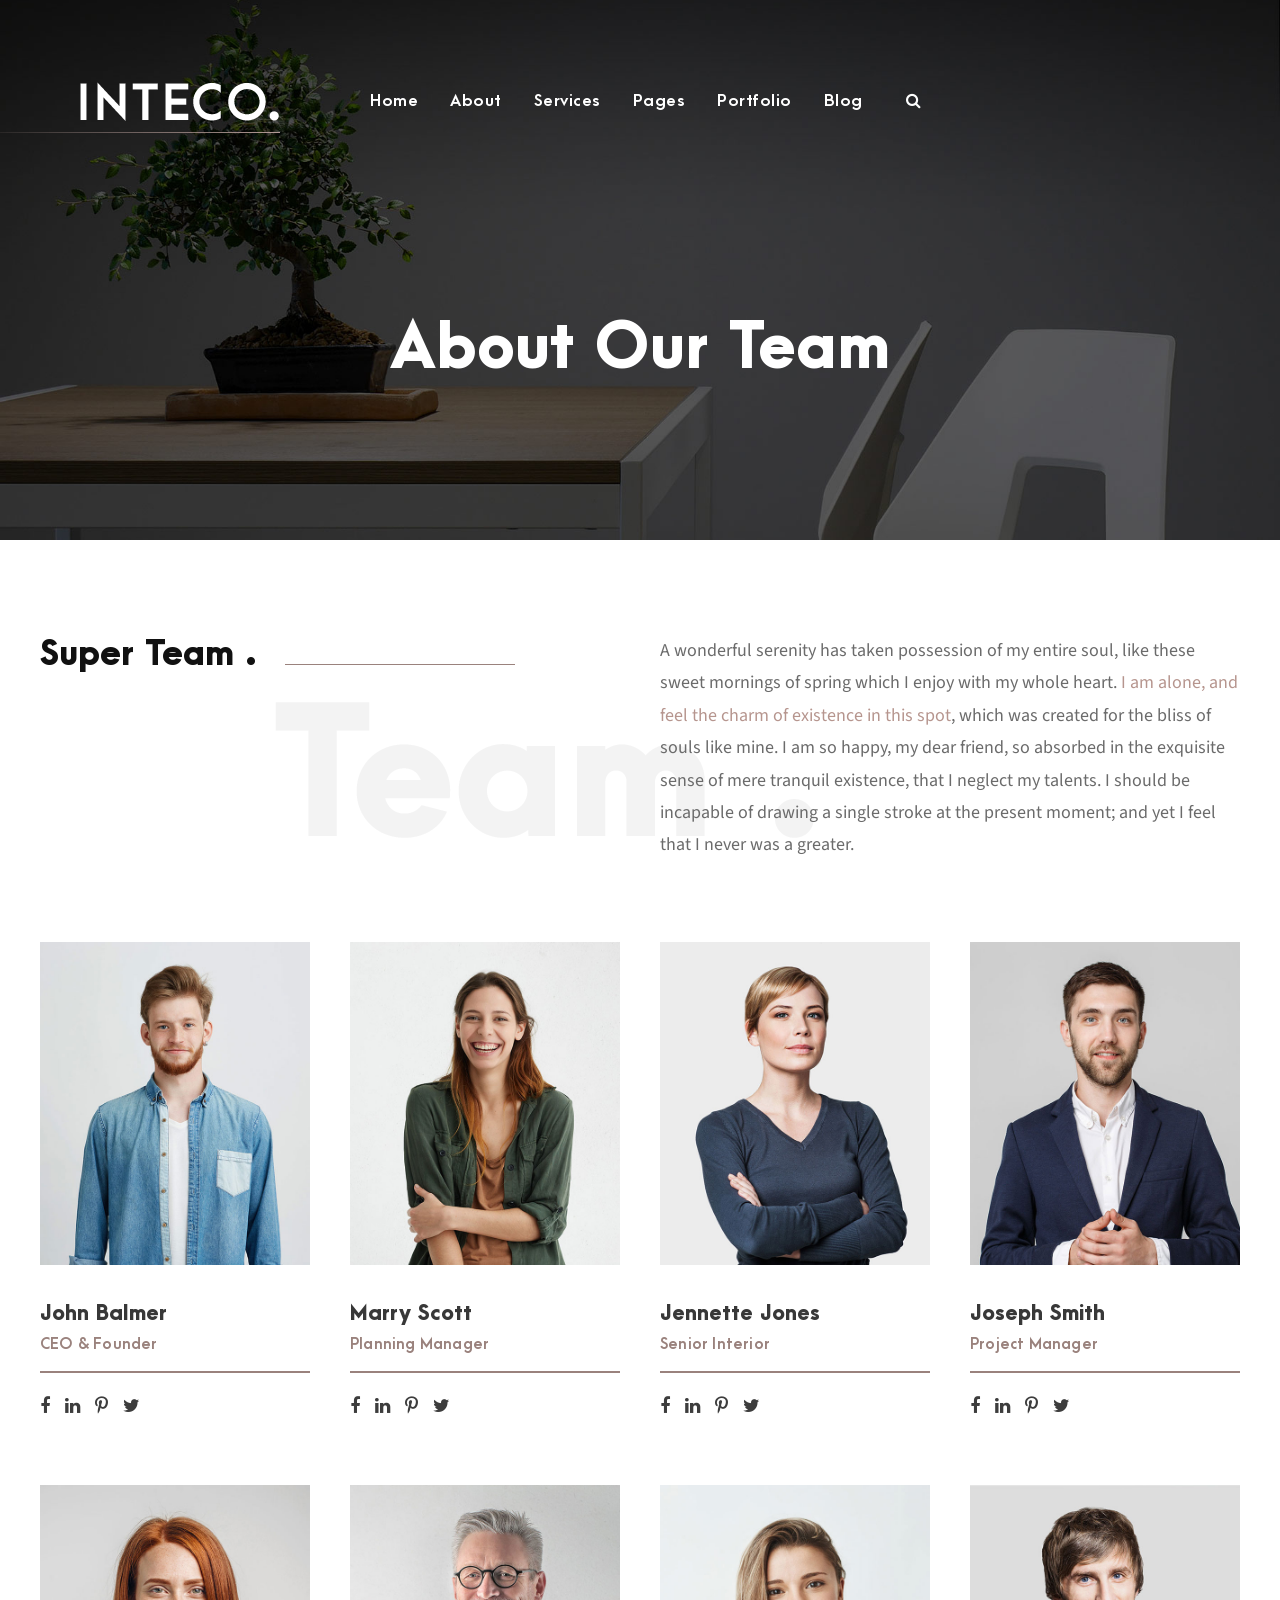
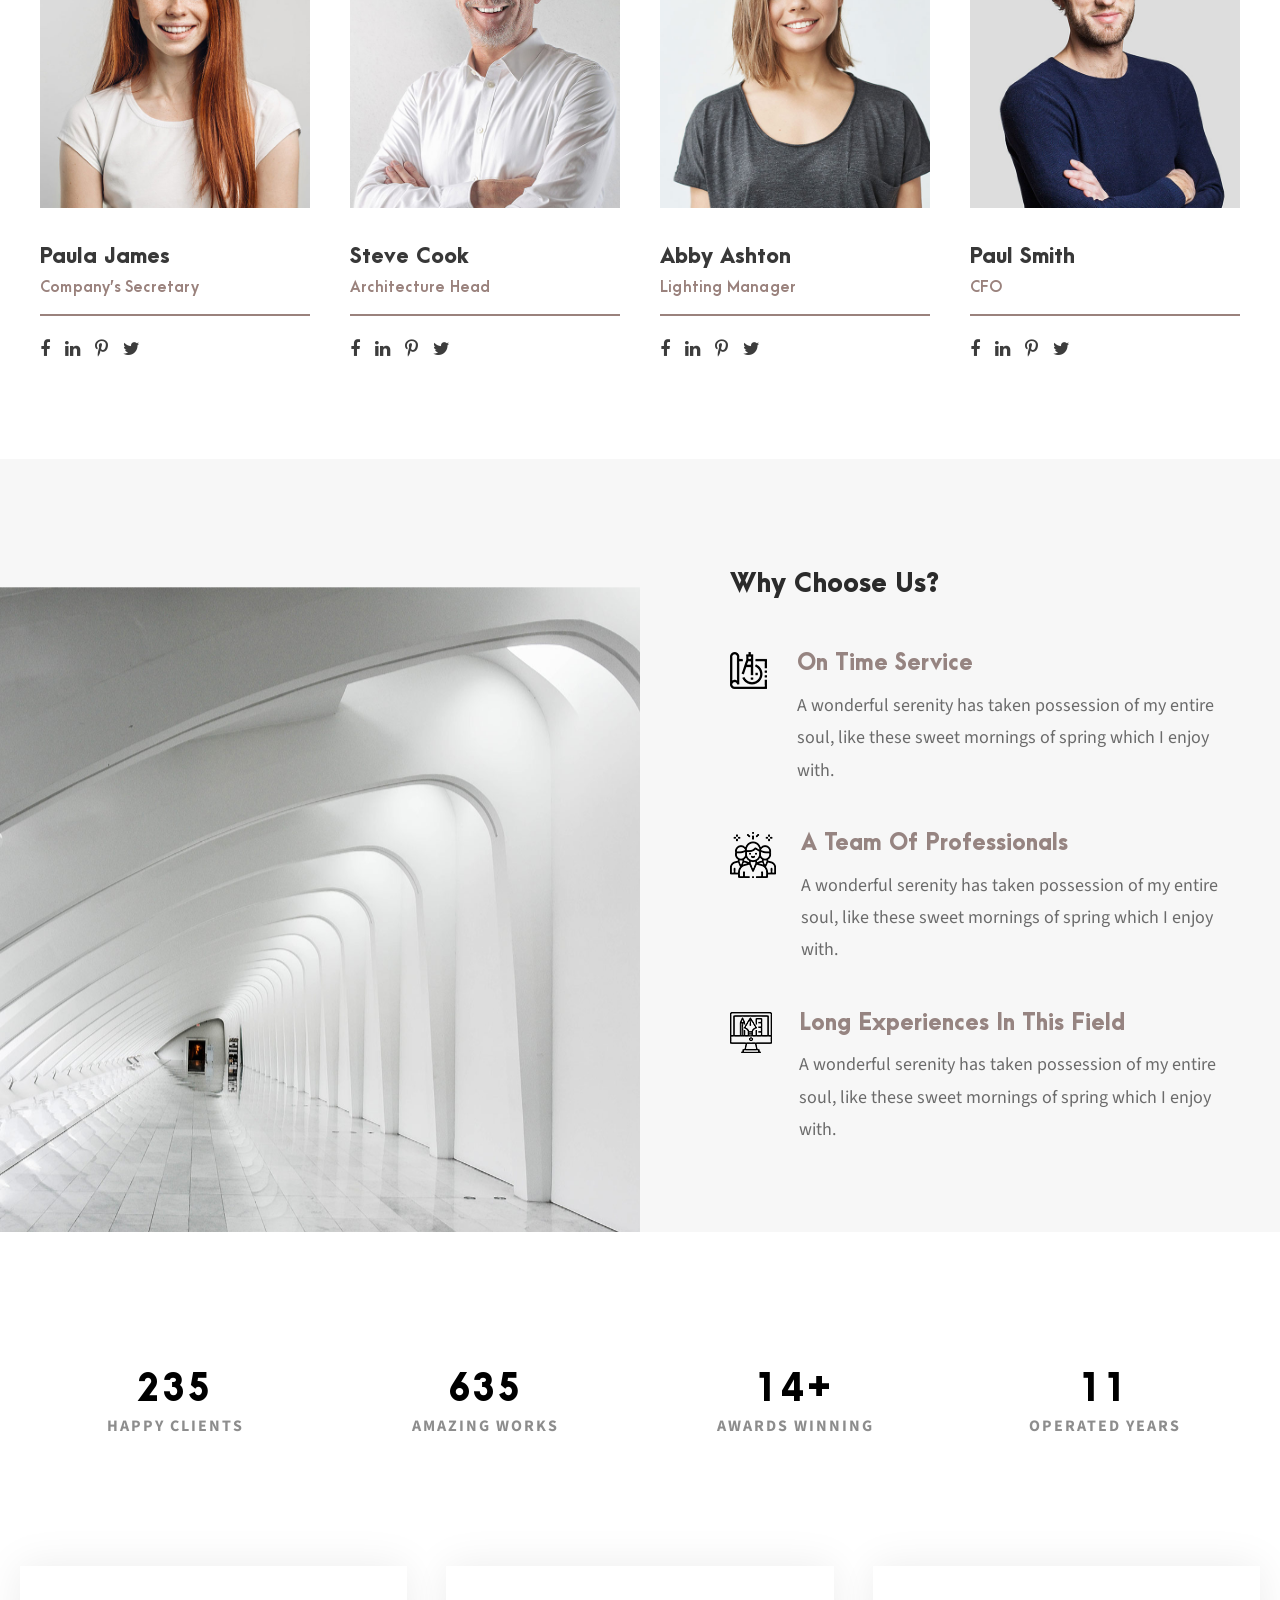
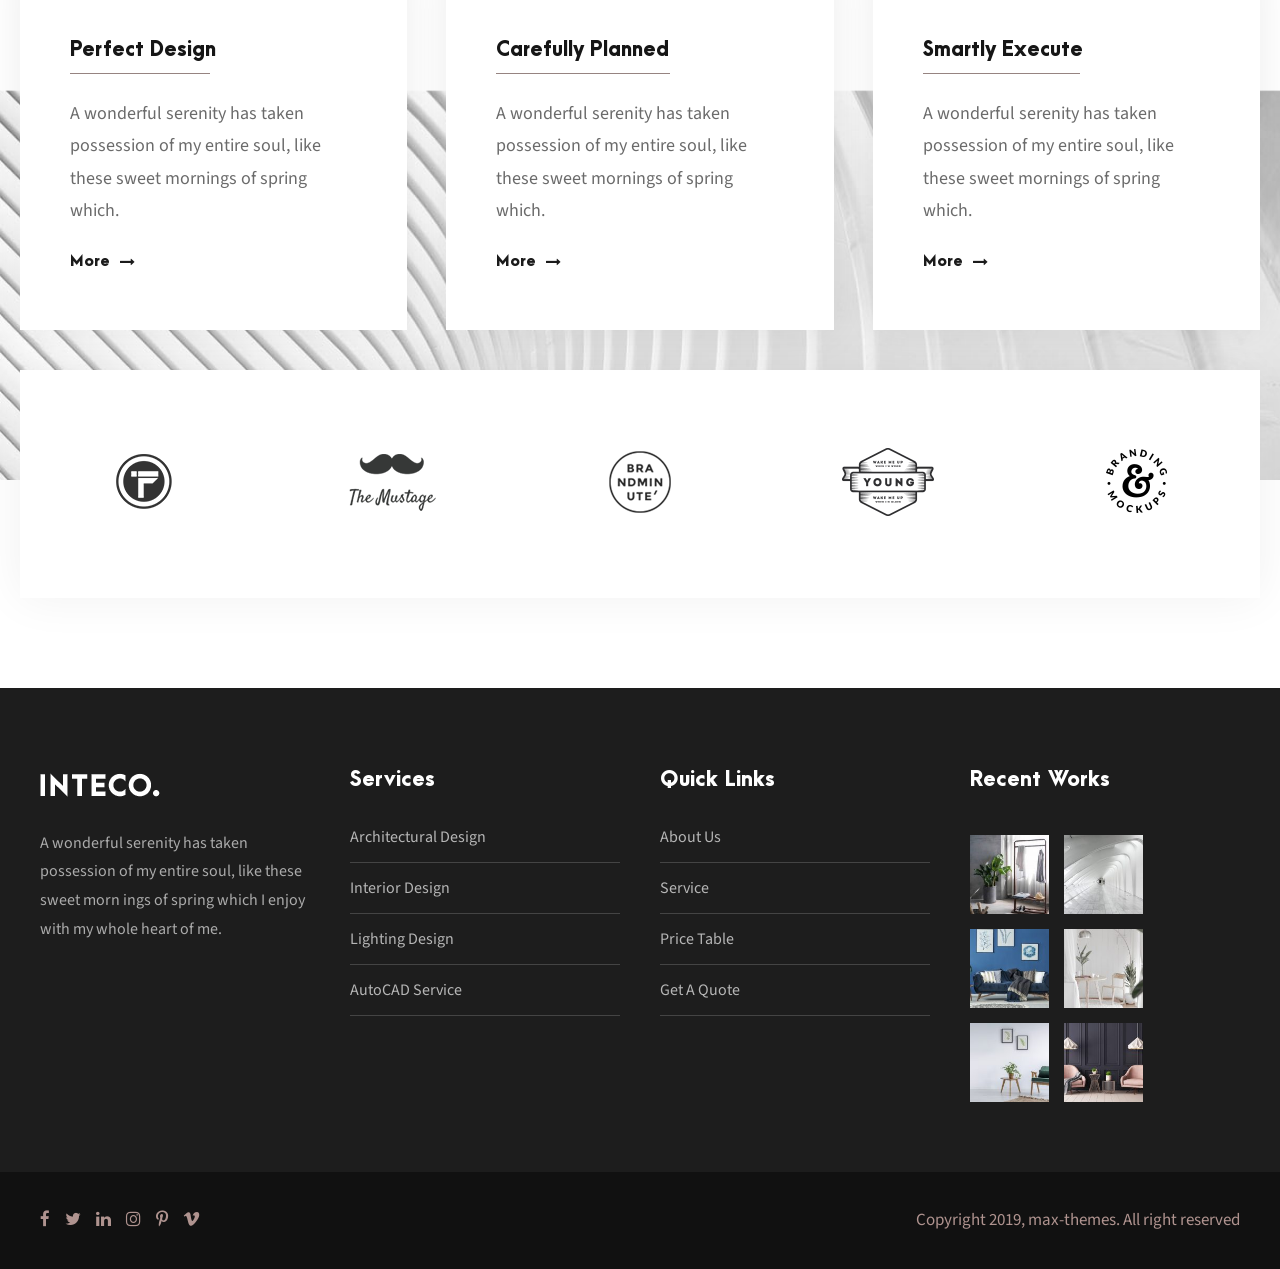
<file: about-our-team.html>
<!DOCTYPE html>
<html lang="en-US" class="no-js">
<head>
    <meta charset="UTF-8">
    <meta name="viewport" content="width=device-width, initial-scale=1">

    <title>Tao Sunshine &#8211; Atmospheric Design</title>

    <link rel='stylesheet' href='css/block.min.css' type='text/css' media='all' />
    <link rel='stylesheet' href='plugins/goodlayers-core/plugins/combine/style.css' type='text/css' media='all' />
    <link rel='stylesheet' href='plugins/goodlayers-core/include/css/page-builder.css' type='text/css' media='all' />
    <link rel='stylesheet' href='plugins/revslider/public/assets/css/settings.css' type='text/css' media='all' />
    <link rel='stylesheet' href='css/style-core.css' type='text/css' media='all' />
    <link rel='stylesheet' href='css/inteco-style-custom.css' type='text/css' media='all' />



    <link rel='stylesheet' id='gdlr-core-google-font-css' href='https://fonts.googleapis.com/css?family=Source+Sans+Pro%3A200%2C200italic%2C300%2C300italic%2Cregular%2Citalic%2C600%2C600italic%2C700%2C700italic%2C900%2C900italic&amp;subset=cyrillic-ext%2Cvietnamese%2Clatin%2Ccyrillic%2Cgreek-ext%2Clatin-ext%2Cgreek&amp;ver=5.0.2' type='text/css' media='all' />


</head>

<body class="home page-template-default page page-id-2039 gdlr-core-body woocommerce-no-js inteco-body inteco-body-front inteco-full  inteco-with-sticky-navigation  inteco-blockquote-style-1 gdlr-core-link-to-lightbox" data-home-url="index.html">
    <div class="inteco-mobile-header-wrap">
        <div class="inteco-mobile-header inteco-header-background inteco-style-slide inteco-sticky-mobile-navigation " id="inteco-mobile-header">
            <div class="inteco-mobile-header-container inteco-container clearfix">
                <div class="inteco-logo  inteco-item-pdlr">
                    <div class="inteco-logo-inner">
                        <a class="" href="index.html"><img src="upload/logo.png" alt="" width="200" height="39" title="logo" /></a>
                    </div>
                </div>
                <div class="inteco-mobile-menu-right">
                    <div class="inteco-main-menu-search" id="inteco-mobile-top-search"><i class="fa fa-search"></i></div>
                    <div class="inteco-top-search-wrap">
                        <div class="inteco-top-search-close"></div>

                        <div class="inteco-top-search-row">
                            <div class="inteco-top-search-cell">
                                <form role="search" method="get" class="search-form" action="#">
                                    <input type="text" class="search-field inteco-title-font" placeholder="Search..." value="" name="s">
                                    <div class="inteco-top-search-submit"><i class="fa fa-search"></i></div>
                                    <input type="submit" class="search-submit" value="Search">
                                    <div class="inteco-top-search-close"><i class="icon_close"></i></div>
                                </form>
                            </div>
                        </div>

                    </div>

                    <div class="inteco-overlay-menu inteco-mobile-menu" id="inteco-mobile-menu"><a class="inteco-overlay-menu-icon inteco-mobile-menu-button inteco-mobile-button-hamburger" href="#"><span></span></a>
                        <div class="inteco-overlay-menu-content inteco-navigation-font">
                            <div class="inteco-overlay-menu-close"></div>
                            <div class="inteco-overlay-menu-row">
                                <div class="inteco-overlay-menu-cell">
                                    <ul id="menu-main-navigation" class="menu">
                                        <li class="menu-item menu-item-home current-menu-item menu-item-has-children"><a href="index.html">Home</a>
                                            <ul class="sub-menu">
                                                <li class="menu-item menu-item-home current-menu-item"><a href="index.html">Homepage 1</a></li>
                                                <li class="menu-item"><a href="homepage-2.html">Homepage 2</a></li>
                                                <li class="menu-item"><a href="homepage-3.html">Homepage 3</a></li>
                                                <li class="menu-item"><a href="homepage-4.html">Homepage 4</a></li>
                                                <li class="menu-item"><a href="light.html">Homepage 5</a></li>
                                                <li class="menu-item"><a href="homepage-6.html">Homepage 6</a></li>
                                            </ul>
                                        </li>
                                        <li class="menu-item menu-item-has-children"><a href="about-us.html">About</a>
                                            <ul class="sub-menu">
                                                <li class="menu-item"><a href="about-us.html">About Us</a></li>
                                                <li class="menu-item"><a href="about-us-2.html">About Us 2</a></li>
                                                <li class="menu-item"><a href="about-us-3.html">About Us 3</a></li>
                                                <li class="menu-item"><a href="about-our-team.html">About Our Team</a></li>
                                            </ul>
                                        </li>
                                        <li class="menu-item menu-item-has-children"><a href="service-interior.html">Services</a>
                                            <ul class="sub-menu">
                                                <li class="menu-item"><a href="service-architectural.html">Architectural Design</a></li>
                                                <li class="menu-item"><a href="service-interior.html">Interior Design</a></li>
                                                <li class="menu-item"><a href="service-lighting.html">Lighting Design</a></li>
                                            </ul>
                                        </li>
                                        <li class="menu-item menu-item-has-children"><a href="#">Pages</a>
                                            <ul class="sub-menu">
                                                <li class="menu-item menu-item-has-children"><a href="#">Contact</a>
                                                    <ul class="sub-menu">
                                                        <li class="menu-item"><a href="get-a-quote.html">Get A Quote</a></li>
                                                        <li class="menu-item"><a href="contact.html">Contact</a></li>
                                                        <li class="menu-item"><a href="contact-2.html">Contact 2</a></li>
                                                        <li class="menu-item"><a href="contact-3.html">Contact 3</a></li>
                                                    </ul>
                                                </li>
                                                <li class="menu-item menu-item-has-children"><a href="#">Team</a>
                                                    <ul class="sub-menu">
                                                        <li class="menu-item"><a href="team-plain-style.html">Team / Plain Style</a></li>
                                                        <li class="menu-item"><a href="team-thumbnail-style.html">Team / Thumbnail Style</a></li>
                                                        <li class="menu-item"><a href="team-frame-style.html">Team / Frame Style</a></li>
                                                    </ul>
                                                </li>
                                                <li class="menu-item"><a href="gallery.html">Gallery</a></li>
                                                <li class="menu-item"><a href="price-table.html">Price Table</a></li>
                                                <li class="menu-item"><a href="maintenance.html">Maintenance</a></li>
                                                <li class="menu-item"><a href="coming-soon.html">Coming Soon</a></li>
                                                <li class="menu-item"><a href="404.html">404 Page</a></li>
                                            </ul>
                                        </li>
                                        <li class="menu-item menu-item-has-children"><a href="portfolio-3-columns.html">Portfolio</a>
                                            <ul class="sub-menu">
                                                <li class="menu-item menu-item-has-children"><a>Portfolio Grid</a>
                                                    <ul class="sub-menu">
                                                        <li class="menu-item"><a href="portfolio-2-columns.html">Portfolio 2 Columns</a></li>
                                                        <li class="menu-item"><a href="portfolio-3-columns.html">Portfolio 3 Columns</a></li>
                                                        <li class="menu-item"><a href="portfolio-4-columns.html">Portfolio 4 Columns</a></li>
                                                        <li class="menu-item"><a href="portfolio-5-columns.html">Portfolio 5 Columns</a></li>
                                                        <li class="menu-item"><a href="portfolio-2-columns-with-frame.html">Portfolio 2 Columns With Frame</a></li>
                                                        <li class="menu-item"><a href="portfolio-3-columns-with-frame.html">Portfolio 3 Columns With Frame</a></li>
                                                        <li class="menu-item"><a href="portfolio-4-columns-with-frame.html">Portfolio 4 Columns With Frame</a></li>
                                                        <li class="menu-item"><a href="portfolio-2-columns-no-space.html">Portfolio 2 Columns No Space</a></li>
                                                        <li class="menu-item"><a href="portfolio-3-columns-no-space.html">Portfolio 3 Columns No Space</a></li>
                                                        <li class="menu-item"><a href="portfolio-4-columns-no-space.html">Portfolio 4 Columns No Space</a></li>
                                                        <li class="menu-item"><a href="portfolio-5-columns-no-space.html">Portfolio 5 Columns No Space</a></li>
                                                    </ul>
                                                </li>
                                                <li class="menu-item menu-item-has-children"><a>Portfolio Masonry</a>
                                                    <ul class="sub-menu">
                                                        <li class="menu-item"><a href="portfolio-masonry-4-columns.html">Masonry 4 Columns</a></li>
                                                        <li class="menu-item"><a href="portfolio-masonry-3-columns.html">Masonry 3 Columns</a></li>
                                                        <li class="menu-item"><a href="portfolio-masonry-4-columns-no-space.html">Masonry 4 Columns No Space</a></li>
                                                        <li class="menu-item"><a href="portfolio-masonry-3-columns-no-space.html">Masonry 3 Columns No Space</a></li>
                                                    </ul>
                                                </li>
                                                <li class="menu-item menu-item-has-children"><a>Portfolio Modern</a>
                                                    <ul class="sub-menu">
                                                        <li class="menu-item"><a href="portfolio-modern-2-columns.html">Modern 2 Columns</a></li>
                                                        <li class="menu-item"><a href="portfolio-modern-3-columns.html">Modern 3 Columns</a></li>
                                                        <li class="menu-item"><a href="portfolio-modern-4-columns.html">Modern 4 Columns</a></li>
                                                        <li class="menu-item"><a href="portfolio-modern-5-columns.html">Modern 5 Columns</a></li>
                                                        <li class="menu-item"><a href="portfolio-modern-2-columns-no-space.html">Modern 2 Columns No Space</a></li>
                                                        <li class="menu-item"><a href="portfolio-modern-3-columns-no-space.html">Modern 3 Columns No Space</a></li>
                                                        <li class="menu-item"><a href="portfolio-modern-4-columns-no-space.html">Modern 4 Columns No Space</a></li>
                                                        <li class="menu-item"><a href="portfolio-modern-5-columns-no-space.html">Modern 5 Columns No Space</a></li>
                                                    </ul>
                                                </li>
                                                <li class="menu-item menu-item-has-children"><a>Portfolio Side Thumbnail</a>
                                                    <ul class="sub-menu">
                                                        <li class="menu-item"><a href="portfolio-left-right-large-thumbnail.html">Portfolio Left &#038; Right Large Thumbnail</a></li>
                                                        <li class="menu-item"><a href="portfolio-left-large-thumbnail.html">Portfolio Left Large Thumbnail</a></li>
                                                        <li class="menu-item"><a href="portfolio-right-large-thumbnail.html">Portfolio Right Large Thumbnail</a></li>
                                                    </ul>
                                                </li>
                                            </ul>
                                        </li>
                                        <li class="menu-item menu-item-has-children"><a href="blog-full-right-sidebar-with-frame.html">Blog</a>
                                            <ul class="sub-menu">
                                                <li class="menu-item menu-item-has-children"><a href="blog-full-right-sidebar-with-frame.html">Blog Full</a>
                                                    <ul class="sub-menu">
                                                        <li class="menu-item"><a href="blog-full-right-sidebar-with-frame.html">Blog Full Right Sidebar With Frame</a></li>
                                                        <li class="menu-item"><a href="blog-full-left-sidebar-with-frame.html">Blog Full Left Sidebar With Frame</a></li>
                                                        <li class="menu-item"><a href="blog-full-both-sidebar-with-frame.html">Blog Full Both Sidebar With Frame</a></li>
                                                        <li class="menu-item"><a href="blog-full-right-sidebar.html">Blog Full Right Sidebar</a></li>
                                                        <li class="menu-item"><a href="blog-full-left-sidebar.html">Blog Full Left Sidebar</a></li>
                                                        <li class="menu-item"><a href="blog-full-both-sidebar.html">Blog Full Both Sidebar</a></li>
                                                    </ul>
                                                </li>
                                                <li class="menu-item menu-item-has-children"><a href="blog-grid-3-columns-no-space.html">Blog Grid</a>
                                                    <ul class="sub-menu">
                                                        <li class="menu-item"><a href="blog-grid-2-columns.html">Blog Grid 2 Columns</a></li>
                                                        <li class="menu-item"><a href="blog-grid-3-columns.html">Blog Grid 3 Columns</a></li>
                                                        <li class="menu-item"><a href="blog-grid-4-columns.html">Blog Grid 4 Columns</a></li>
                                                        <li class="menu-item"><a href="blog-grid-2-columns-no-space.html">Blog Grid 2 Columns No Space</a></li>
                                                        <li class="menu-item"><a href="blog-grid-3-columns-no-space.html">Blog Grid 3 Columns No Space</a></li>
                                                        <li class="menu-item"><a href="blog-grid-4-columns-no-space.html">Blog Grid 4 Columns No Space</a></li>
                                                    </ul>
                                                </li>
                                                <li class="menu-item menu-item-has-children"><a href="blog-3-columns-with-frame.html">Blog Columns</a>
                                                    <ul class="sub-menu">
                                                        <li class="menu-item"><a href="blog-2-columns-with-frame.html">Blog 2 Columns With Frame</a></li>
                                                        <li class="menu-item"><a href="blog-3-columns-with-frame.html">Blog 3 Columns With Frame</a></li>
                                                        <li class="menu-item"><a href="blog-4-columns-with-frame.html">Blog 4 Columns With Frame</a></li>
                                                        <li class="menu-item"><a href="blog-2-columns.html">Blog 2 Columns</a></li>
                                                        <li class="menu-item"><a href="blog-3-columns.html">Blog 3 Columns</a></li>
                                                        <li class="menu-item"><a href="blog-4-columns.html">Blog 4 Columns</a></li>
                                                        <li class="menu-item"><a href="blog-3-columns-with-frame-post-format.html">Blog Columns With Post Format</a></li>
                                                    </ul>
                                                </li>
                                                <li class="menu-item"><a href="standard-post-type.html">Single Posts</a></li>
                                            </ul>
                                        </li>


                                    </ul>
                                </div>
                            </div>
                        </div>
                    </div>
                </div>
            </div>
        </div>
    </div>
    <div class="inteco-body-outer-wrapper ">
        <div class="inteco-body-wrapper clearfix  inteco-with-transparent-header inteco-with-frame">
            <div class="inteco-header-background-transparent">
                <header class="inteco-header-wrap inteco-header-style-plain  inteco-style-float-left inteco-sticky-navigation inteco-style-slide" data-navigation-offset="75px">
                    <div class="inteco-header-background"></div>
                    <div class="inteco-header-container  inteco-header-full">

                        <div class="inteco-header-container-inner clearfix">
                            <div class="inteco-logo  inteco-item-pdlr">
                                <div class="inteco-logo-inner">
                                    <a class="" href="index.html"><img src="upload/logo.png" alt="" width="200" height="39" title="logo" /></a>
                                </div>
                                <div class="inteco-logo-bottom-divider" id="inteco-logo-bottom-divider"></div>
                            </div>
                            <div class="inteco-navigation inteco-item-pdlr clearfix ">
                                <div class="inteco-main-menu" id="inteco-main-menu">
                                    <ul id="menu-main-navigation-1" class="sf-menu">
                                        <li class="menu-item menu-item-home current-menu-item menu-item-has-children inteco-normal-menu"><a href="index.html" class="sf-with-ul-pre">Home</a>
                                            <ul class="sub-menu">
                                                <li class="menu-item menu-item-home current-menu-item" data-size="60"><a href="index.html">Homepage 1</a></li>
                                                <li class="menu-item" data-size="60"><a href="homepage-2.html">Homepage 2</a></li>
                                                <li class="menu-item" data-size="60"><a href="homepage-3.html">Homepage 3</a></li>
                                                <li class="menu-item" data-size="60"><a href="homepage-4.html">Homepage 4</a></li>
                                                <li class="menu-item" data-size="60"><a href="light.html">Homepage 5</a></li>
                                                <li class="menu-item" data-size="60"><a href="homepage-6.html">Homepage 6</a></li>
                                            </ul>
                                        </li>
                                        <li class="menu-item menu-item-has-children inteco-normal-menu"><a href="about-us.html" class="sf-with-ul-pre">About</a>
                                            <ul class="sub-menu">
                                                <li class="menu-item" data-size="60"><a href="about-us.html">About Us</a></li>
                                                <li class="menu-item" data-size="60"><a href="about-us-2.html">About Us 2</a></li>
                                                <li class="menu-item" data-size="60"><a href="about-us-3.html">About Us 3</a></li>
                                                <li class="menu-item" data-size="60"><a href="about-our-team.html">About Our Team</a></li>
                                            </ul>
                                        </li>
                                        <li class="menu-item menu-item-has-children inteco-normal-menu"><a href="service-interior.html" class="sf-with-ul-pre">Services</a>
                                            <ul class="sub-menu">
                                                <li class="menu-item" data-size="60"><a href="service-architectural.html">Architectural Design</a></li>
                                                <li class="menu-item" data-size="60"><a href="service-interior.html">Interior Design</a></li>
                                                <li class="menu-item" data-size="60"><a href="service-lighting.html">Lighting Design</a></li>
                                            </ul>
                                        </li>
                                        <li class="menu-item menu-item-has-children inteco-normal-menu"><a href="#" class="sf-with-ul-pre">Pages</a>
                                            <ul class="sub-menu">
                                                <li class="menu-item menu-item-has-children" data-size="60"><a href="#" class="sf-with-ul-pre">Contact</a>
                                                    <ul class="sub-menu">
                                                        <li class="menu-item"><a href="get-a-quote.html">Get A Quote</a></li>
                                                        <li class="menu-item"><a href="contact.html">Contact</a></li>
                                                        <li class="menu-item"><a href="contact-2.html">Contact 2</a></li>
                                                        <li class="menu-item"><a href="contact-3.html">Contact 3</a></li>
                                                    </ul>
                                                </li>
                                                <li class="menu-item menu-item-has-children" data-size="60"><a href="#" class="sf-with-ul-pre">Team</a>
                                                    <ul class="sub-menu">
                                                        <li class="menu-item"><a href="team-plain-style.html">Team / Plain Style</a></li>
                                                        <li class="menu-item"><a href="team-thumbnail-style.html">Team / Thumbnail Style</a></li>
                                                        <li class="menu-item"><a href="team-frame-style.html">Team / Frame Style</a></li>
                                                    </ul>
                                                </li>
                                                <li class="menu-item" data-size="60"><a href="gallery.html">Gallery</a></li>
                                                <li class="menu-item" data-size="60"><a href="price-table.html">Price Table</a></li>
                                                <li class="menu-item" data-size="60"><a href="maintenance.html">Maintenance</a></li>
                                                <li class="menu-item" data-size="60"><a href="coming-soon.html">Coming Soon</a></li>
                                                <li class="menu-item" data-size="60"><a href="404.html">404 Page</a></li>
                                            </ul>
                                        </li>
                                        <li class="menu-item menu-item-has-children inteco-normal-menu"><a href="portfolio-3-columns.html" class="sf-with-ul-pre">Portfolio</a>
                                            <ul class="sub-menu">
                                                <li class="menu-item menu-item-has-children" data-size="60"><a class="sf-with-ul-pre">Portfolio Grid</a>
                                                    <ul class="sub-menu">
                                                        <li class="menu-item"><a href="portfolio-2-columns.html">Portfolio 2 Columns</a></li>
                                                        <li class="menu-item"><a href="portfolio-3-columns.html">Portfolio 3 Columns</a></li>
                                                        <li class="menu-item"><a href="portfolio-4-columns.html">Portfolio 4 Columns</a></li>
                                                        <li class="menu-item"><a href="portfolio-5-columns.html">Portfolio 5 Columns</a></li>
                                                        <li class="menu-item"><a href="portfolio-2-columns-with-frame.html">Portfolio 2 Columns With Frame</a></li>
                                                        <li class="menu-item"><a href="portfolio-3-columns-with-frame.html">Portfolio 3 Columns With Frame</a></li>
                                                        <li class="menu-item"><a href="portfolio-4-columns-with-frame.html">Portfolio 4 Columns With Frame</a></li>
                                                        <li class="menu-item"><a href="portfolio-2-columns-no-space.html">Portfolio 2 Columns No Space</a></li>
                                                        <li class="menu-item"><a href="portfolio-3-columns-no-space.html">Portfolio 3 Columns No Space</a></li>
                                                        <li class="menu-item"><a href="portfolio-4-columns-no-space.html">Portfolio 4 Columns No Space</a></li>
                                                        <li class="menu-item"><a href="portfolio-5-columns-no-space.html">Portfolio 5 Columns No Space</a></li>
                                                    </ul>
                                                </li>
                                                <li class="menu-item menu-item-has-children" data-size="60"><a class="sf-with-ul-pre">Portfolio Masonry</a>
                                                    <ul class="sub-menu">
                                                        <li class="menu-item"><a href="portfolio-masonry-4-columns.html">Masonry 4 Columns</a></li>
                                                        <li class="menu-item"><a href="portfolio-masonry-3-columns.html">Masonry 3 Columns</a></li>
                                                        <li class="menu-item"><a href="portfolio-masonry-4-columns-no-space.html">Masonry 4 Columns No Space</a></li>
                                                        <li class="menu-item"><a href="portfolio-masonry-3-columns-no-space.html">Masonry 3 Columns No Space</a></li>
                                                    </ul>
                                                </li>
                                                <li class="menu-item menu-item-has-children" data-size="60"><a class="sf-with-ul-pre">Portfolio Modern</a>
                                                    <ul class="sub-menu">
                                                        <li class="menu-item"><a href="portfolio-modern-2-columns.html">Modern 2 Columns</a></li>
                                                        <li class="menu-item"><a href="portfolio-modern-3-columns.html">Modern 3 Columns</a></li>
                                                        <li class="menu-item"><a href="portfolio-modern-4-columns.html">Modern 4 Columns</a></li>
                                                        <li class="menu-item"><a href="portfolio-modern-5-columns.html">Modern 5 Columns</a></li>
                                                        <li class="menu-item"><a href="portfolio-modern-2-columns-no-space.html">Modern 2 Columns No Space</a></li>
                                                        <li class="menu-item"><a href="portfolio-modern-3-columns-no-space.html">Modern 3 Columns No Space</a></li>
                                                        <li class="menu-item"><a href="portfolio-modern-4-columns-no-space.html">Modern 4 Columns No Space</a></li>
                                                        <li class="menu-item"><a href="portfolio-modern-5-columns-no-space.html">Modern 5 Columns No Space</a></li>
                                                    </ul>
                                                </li>
                                                <li class="menu-item menu-item-has-children" data-size="60"><a class="sf-with-ul-pre">Portfolio Side Thumbnail</a>
                                                    <ul class="sub-menu">
                                                        <li class="menu-item"><a href="portfolio-left-right-large-thumbnail.html">Portfolio Left &#038; Right Large Thumbnail</a></li>
                                                        <li class="menu-item"><a href="portfolio-left-large-thumbnail.html">Portfolio Left Large Thumbnail</a></li>
                                                        <li class="menu-item"><a href="portfolio-right-large-thumbnail.html">Portfolio Right Large Thumbnail</a></li>
                                                    </ul>
                                                </li>
                                            </ul>
                                        </li>
                                        <li class="menu-item menu-item-has-children inteco-normal-menu"><a href="blog-full-right-sidebar-with-frame.html" class="sf-with-ul-pre">Blog</a>
                                            <ul class="sub-menu">
                                                <li class="menu-item menu-item-has-children" data-size="60"><a href="blog-full-right-sidebar-with-frame.html" class="sf-with-ul-pre">Blog Full</a>
                                                    <ul class="sub-menu">
                                                        <li class="menu-item"><a href="blog-full-right-sidebar-with-frame.html">Blog Full Right Sidebar With Frame</a></li>
                                                        <li class="menu-item"><a href="blog-full-left-sidebar-with-frame.html">Blog Full Left Sidebar With Frame</a></li>
                                                        <li class="menu-item"><a href="blog-full-both-sidebar-with-frame.html">Blog Full Both Sidebar With Frame</a></li>
                                                        <li class="menu-item"><a href="blog-full-right-sidebar.html">Blog Full Right Sidebar</a></li>
                                                        <li class="menu-item"><a href="blog-full-left-sidebar.html">Blog Full Left Sidebar</a></li>
                                                        <li class="menu-item"><a href="blog-full-both-sidebar.html">Blog Full Both Sidebar</a></li>
                                                    </ul>
                                                </li>
                                                <li class="menu-item menu-item-has-children" data-size="60"><a href="blog-grid-3-columns-no-space.html" class="sf-with-ul-pre">Blog Grid</a>
                                                    <ul class="sub-menu">
                                                        <li class="menu-item"><a href="blog-grid-2-columns.html">Blog Grid 2 Columns</a></li>
                                                        <li class="menu-item"><a href="blog-grid-3-columns.html">Blog Grid 3 Columns</a></li>
                                                        <li class="menu-item"><a href="blog-grid-4-columns.html">Blog Grid 4 Columns</a></li>
                                                        <li class="menu-item"><a href="blog-grid-2-columns-no-space.html">Blog Grid 2 Columns No Space</a></li>
                                                        <li class="menu-item"><a href="blog-grid-3-columns-no-space.html">Blog Grid 3 Columns No Space</a></li>
                                                        <li class="menu-item"><a href="blog-grid-4-columns-no-space.html">Blog Grid 4 Columns No Space</a></li>
                                                    </ul>
                                                </li>
                                                <li class="menu-item menu-item-has-children" data-size="60"><a href="blog-3-columns-with-frame.html" class="sf-with-ul-pre">Blog Columns</a>
                                                    <ul class="sub-menu">
                                                        <li class="menu-item"><a href="blog-2-columns-with-frame.html">Blog 2 Columns With Frame</a></li>
                                                        <li class="menu-item"><a href="blog-3-columns-with-frame.html">Blog 3 Columns With Frame</a></li>
                                                        <li class="menu-item"><a href="blog-4-columns-with-frame.html">Blog 4 Columns With Frame</a></li>
                                                        <li class="menu-item"><a href="blog-2-columns.html">Blog 2 Columns</a></li>
                                                        <li class="menu-item"><a href="blog-3-columns.html">Blog 3 Columns</a></li>
                                                        <li class="menu-item"><a href="blog-4-columns.html">Blog 4 Columns</a></li>
                                                        <li class="menu-item"><a href="blog-3-columns-with-frame-post-format.html">Blog Columns With Post Format</a></li>
                                                    </ul>
                                                </li>
                                                <li class="menu-item" data-size="60"><a href="standard-post-type.html" >Single Post</a></li>
                                            </ul>
                                        </li>

                                    </ul>
                                </div>
                                <div class="inteco-main-menu-right-wrap clearfix ">
                                    <div class="inteco-main-menu-search" id="inteco-top-search"><i class="fa fa-search"></i></div>
                                    <div class="inteco-top-search-wrap">
                                        <div class="inteco-top-search-close"></div>

                                        <div class="inteco-top-search-row">
                                            <div class="inteco-top-search-cell">
                                                <form role="search" method="get" class="search-form" action="#">
                                                    <input type="text" class="search-field inteco-title-font" placeholder="Search..." value="" name="s">
                                                    <div class="inteco-top-search-submit"><i class="fa fa-search"></i></div>
                                                    <input type="submit" class="search-submit" value="Search">
                                                    <div class="inteco-top-search-close"><i class="icon_close"></i></div>
                                                </form>
                                            </div>
                                        </div>

                                    </div>

                                </div>
                            </div>
                            <!-- inteco-navigation -->
                            
                            <div class="inteco-header-right-social gdlr-core-item-pdlr">
                                <a href="#" target="_blank" class="inteco-top-bar-social-icon" title="facebook">
                                    <i class="fa fa-facebook" ></i>
                                </a>
                                <a href="#" target="_blank" class="inteco-top-bar-social-icon" title="linkedin">
                                    <i class="fa fa-linkedin" ></i>
                                </a>
                                <a href="#" target="_blank" class="inteco-top-bar-social-icon" title="pinterest">
                                    <i class="fa fa-pinterest-p" ></i>
                                </a>
                                <a href="#" target="_blank" class="inteco-top-bar-social-icon" title="instagram">
                                    <i class="fa fa-instagram" ></i>
                                </a>
                            </div>
                        </div>
                        <!-- inteco-header-inner -->
                    </div>
                    <!-- inteco-header-container -->
                </header>
                <!-- header -->
            </div>


            <div class="inteco-page-title-wrap  inteco-style-custom inteco-center-align">
                <div class="inteco-header-transparent-substitute"></div>
                <div class="inteco-page-title-overlay"></div>
                <div class="inteco-page-title-container inteco-container">
                    <div class="inteco-page-title-content inteco-item-pdlr">
                        <h1 class="inteco-page-title">About Our Team</h1></div>
                </div>
            </div>
            <div class="inteco-page-wrapper" id="inteco-page-wrapper">
                <div class="gdlr-core-page-builder-body">
                    <div class="gdlr-core-pbf-wrapper " style="padding: 95px 0px 30px 0px;" id="gdlr-core-wrapper-1">
                        <div class="gdlr-core-pbf-background-wrap">
                            <div class="gdlr-core-pbf-background gdlr-core-parallax gdlr-core-js" style="background-image: url(upload/tittle-bg-top-1.png) ;background-repeat: no-repeat ;background-position: top center ;" data-parallax-speed="0.1"></div>
                        </div>
                        <div class="gdlr-core-pbf-wrapper-content gdlr-core-js ">
                            <div class="gdlr-core-pbf-wrapper-container clearfix gdlr-core-container">
                                <div class="gdlr-core-pbf-column gdlr-core-column-30 gdlr-core-column-first">
                                    <div class="gdlr-core-pbf-column-content-margin gdlr-core-js ">
                                        <div class="gdlr-core-pbf-column-content clearfix gdlr-core-js ">
                                            <div class="gdlr-core-pbf-element">
                                                <div class="gdlr-core-title-item gdlr-core-item-pdb clearfix  gdlr-core-left-align gdlr-core-title-item-caption-top gdlr-core-item-pdlr">
                                                    <div class="gdlr-core-title-item-title-wrap  gdlr-core-with-divider">
                                                        <h3 class="gdlr-core-title-item-title gdlr-core-skin-title " style="font-size: 33px ;letter-spacing: 0px ;text-transform: none ;color: #111111 ;">Super Team .</h3>
                                                        <div class="gdlr-core-title-item-divider gdlr-core-right gdlr-core-skin-divider" style="border-color: #9a827d ;"></div>
                                                    </div>
                                                </div>
                                            </div>
                                        </div>
                                    </div>
                                </div>
                                <div class="gdlr-core-pbf-column gdlr-core-column-30">
                                    <div class="gdlr-core-pbf-column-content-margin gdlr-core-js ">
                                        <div class="gdlr-core-pbf-column-content clearfix gdlr-core-js ">
                                            <div class="gdlr-core-pbf-element">
                                                <div class="gdlr-core-text-box-item gdlr-core-item-pdlr gdlr-core-item-pdb gdlr-core-left-align">
                                                    <div class="gdlr-core-text-box-item-content" style="font-size: 18px ;font-weight: 400 ;text-transform: none ;">
                                                        <p>A wonderful serenity has taken possession of my entire soul, like these sweet mornings of spring which I enjoy with my whole heart. <span style="color: #b6958e;">I am alone, and feel the charm of existence in this spot</span>, which was created for the bliss of souls like mine. I am so happy, my dear friend, so absorbed in the exquisite sense of mere tranquil existence, that I neglect my talents. I should be incapable of drawing a single stroke at the present moment; and yet I feel that I never was a greater.</p>
                                                    </div>
                                                </div>
                                            </div>
                                        </div>
                                    </div>
                                </div>
                            </div>
                        </div>
                    </div>
                    <div class="gdlr-core-pbf-wrapper " style="padding: 0px 0px 0px 0px;">
                        <div class="gdlr-core-pbf-background-wrap"></div>
                        <div class="gdlr-core-pbf-wrapper-content gdlr-core-js ">
                            <div class="gdlr-core-pbf-wrapper-container clearfix gdlr-core-container">
                                <div class="gdlr-core-pbf-element">
                                    <div class="gdlr-core-personnel-item gdlr-core-item-pdb clearfix  gdlr-core-left-align gdlr-core-personnel-item-style-grid gdlr-core-personnel-style-grid gdlr-core-with-divider ">
                                        <div class="gdlr-core-personnel-list-column  gdlr-core-column-15 gdlr-core-column-first gdlr-core-item-pdlr">
                                            <div class="gdlr-core-personnel-list clearfix">
                                                <div class="gdlr-core-personnel-list-image gdlr-core-media-image  gdlr-core-opacity-on-hover gdlr-core-zoom-on-hover">
                                                    <a href="../personnel/john-balmer/index.html"><img src="upload/personnel-1-1.jpg" alt="" width="600" height="718" title="personnel-1-1" /></a>
                                                </div>
                                                <div class="gdlr-core-personnel-list-content-wrap">
                                                    <h3 class="gdlr-core-personnel-list-title" style="font-size: 20px ;letter-spacing: 0px ;text-transform: none ;"><a href="../personnel/john-balmer/index.html" >John Balmer</a></h3>
                                                    <div class="gdlr-core-personnel-list-position gdlr-core-info-font gdlr-core-skin-caption" style="font-size: 15px ;font-style: normal ;">CEO & Founder</div>
                                                    <div class="gdlr-core-personnel-list-divider gdlr-core-skin-divider"></div>
                                                    <div class="gdlr-core-personnel-list-social">
                                                        <div class="gdlr-core-social-network-item gdlr-core-item-pdb  gdlr-core-none-align" style="padding-bottom: 0px ;"><a href="http://facebook.com/goodlayers" target="_blank" class="gdlr-core-social-network-icon" title="facebook"><i class="fa fa-facebook" ></i></a><a href="#" target="_blank" class="gdlr-core-social-network-icon" title="linkedin"><i class="fa fa-linkedin" ></i></a><a href="#" target="_blank" class="gdlr-core-social-network-icon" title="pinterest"><i class="fa fa-pinterest-p" ></i></a><a href="http://twitter.com/goodlayers" target="_blank" class="gdlr-core-social-network-icon" title="twitter"><i class="fa fa-twitter" ></i></a></div>
                                                    </div>
                                                </div>
                                            </div>
                                        </div>
                                        <div class="gdlr-core-personnel-list-column  gdlr-core-column-15 gdlr-core-item-pdlr">
                                            <div class="gdlr-core-personnel-list clearfix">
                                                <div class="gdlr-core-personnel-list-image gdlr-core-media-image  gdlr-core-opacity-on-hover gdlr-core-zoom-on-hover">
                                                    <a href="../personnel/marry-scott/index.html"><img src="upload/personnel-2-1.jpg" alt="" width="600" height="718" title="personnel-2-1" /></a>
                                                </div>
                                                <div class="gdlr-core-personnel-list-content-wrap">
                                                    <h3 class="gdlr-core-personnel-list-title" style="font-size: 20px ;letter-spacing: 0px ;text-transform: none ;"><a href="../personnel/marry-scott/index.html" >Marry Scott</a></h3>
                                                    <div class="gdlr-core-personnel-list-position gdlr-core-info-font gdlr-core-skin-caption" style="font-size: 15px ;font-style: normal ;">Planning Manager</div>
                                                    <div class="gdlr-core-personnel-list-divider gdlr-core-skin-divider"></div>
                                                    <div class="gdlr-core-personnel-list-social">
                                                        <div class="gdlr-core-social-network-item gdlr-core-item-pdb  gdlr-core-none-align" style="padding-bottom: 0px ;"><a href="http://facebook.com/goodlayers" target="_blank" class="gdlr-core-social-network-icon" title="facebook"><i class="fa fa-facebook" ></i></a><a href="#" target="_blank" class="gdlr-core-social-network-icon" title="linkedin"><i class="fa fa-linkedin" ></i></a><a href="#" target="_blank" class="gdlr-core-social-network-icon" title="pinterest"><i class="fa fa-pinterest-p" ></i></a><a href="http://twitter.com/goodlayers" target="_blank" class="gdlr-core-social-network-icon" title="twitter"><i class="fa fa-twitter" ></i></a></div>
                                                    </div>
                                                </div>
                                            </div>
                                        </div>
                                        <div class="gdlr-core-personnel-list-column  gdlr-core-column-15 gdlr-core-item-pdlr">
                                            <div class="gdlr-core-personnel-list clearfix">
                                                <div class="gdlr-core-personnel-list-image gdlr-core-media-image  gdlr-core-opacity-on-hover gdlr-core-zoom-on-hover">
                                                    <a href="../personnel/jennette-jones/index.html"><img src="upload/personnel-3-1.jpg" alt="" width="600" height="718" title="personnel-3-1" /></a>
                                                </div>
                                                <div class="gdlr-core-personnel-list-content-wrap">
                                                    <h3 class="gdlr-core-personnel-list-title" style="font-size: 20px ;letter-spacing: 0px ;text-transform: none ;"><a href="../personnel/jennette-jones/index.html" >Jennette Jones</a></h3>
                                                    <div class="gdlr-core-personnel-list-position gdlr-core-info-font gdlr-core-skin-caption" style="font-size: 15px ;font-style: normal ;">Senior Interior</div>
                                                    <div class="gdlr-core-personnel-list-divider gdlr-core-skin-divider"></div>
                                                    <div class="gdlr-core-personnel-list-social">
                                                        <div class="gdlr-core-social-network-item gdlr-core-item-pdb  gdlr-core-none-align" style="padding-bottom: 0px ;"><a href="http://facebook.com/goodlayers" target="_blank" class="gdlr-core-social-network-icon" title="facebook"><i class="fa fa-facebook" ></i></a><a href="#" target="_blank" class="gdlr-core-social-network-icon" title="linkedin"><i class="fa fa-linkedin" ></i></a><a href="#" target="_blank" class="gdlr-core-social-network-icon" title="pinterest"><i class="fa fa-pinterest-p" ></i></a><a href="http://twitter.com/goodlayers" target="_blank" class="gdlr-core-social-network-icon" title="twitter"><i class="fa fa-twitter" ></i></a></div>
                                                    </div>
                                                </div>
                                            </div>
                                        </div>
                                        <div class="gdlr-core-personnel-list-column  gdlr-core-column-15 gdlr-core-item-pdlr">
                                            <div class="gdlr-core-personnel-list clearfix">
                                                <div class="gdlr-core-personnel-list-image gdlr-core-media-image  gdlr-core-opacity-on-hover gdlr-core-zoom-on-hover">
                                                    <a href="../personnel/joseph-smith/index.html"><img src="upload/personnel-4-1.jpg" alt="" width="600" height="718" title="personnel-4-1" /></a>
                                                </div>
                                                <div class="gdlr-core-personnel-list-content-wrap">
                                                    <h3 class="gdlr-core-personnel-list-title" style="font-size: 20px ;letter-spacing: 0px ;text-transform: none ;"><a href="../personnel/joseph-smith/index.html" >Joseph Smith</a></h3>
                                                    <div class="gdlr-core-personnel-list-position gdlr-core-info-font gdlr-core-skin-caption" style="font-size: 15px ;font-style: normal ;">Project Manager</div>
                                                    <div class="gdlr-core-personnel-list-divider gdlr-core-skin-divider"></div>
                                                    <div class="gdlr-core-personnel-list-social">
                                                        <div class="gdlr-core-social-network-item gdlr-core-item-pdb  gdlr-core-none-align" style="padding-bottom: 0px ;"><a href="http://facebook.com/goodlayers" target="_blank" class="gdlr-core-social-network-icon" title="facebook"><i class="fa fa-facebook" ></i></a><a href="#" target="_blank" class="gdlr-core-social-network-icon" title="linkedin"><i class="fa fa-linkedin" ></i></a><a href="#" target="_blank" class="gdlr-core-social-network-icon" title="pinterest"><i class="fa fa-pinterest-p" ></i></a><a href="http://twitter.com/goodlayers" target="_blank" class="gdlr-core-social-network-icon" title="twitter"><i class="fa fa-twitter" ></i></a></div>
                                                    </div>
                                                </div>
                                            </div>
                                        </div>
                                        <div class="gdlr-core-personnel-list-column  gdlr-core-column-15 gdlr-core-column-first gdlr-core-item-pdlr">
                                            <div class="gdlr-core-personnel-list clearfix">
                                                <div class="gdlr-core-personnel-list-image gdlr-core-media-image  gdlr-core-opacity-on-hover gdlr-core-zoom-on-hover">
                                                    <a href="../personnel/paula-james/index.html"><img src="upload/personnel-5-1.jpg" alt="" width="600" height="718" title="personnel-5-1" /></a>
                                                </div>
                                                <div class="gdlr-core-personnel-list-content-wrap">
                                                    <h3 class="gdlr-core-personnel-list-title" style="font-size: 20px ;letter-spacing: 0px ;text-transform: none ;"><a href="../personnel/paula-james/index.html" >Paula James</a></h3>
                                                    <div class="gdlr-core-personnel-list-position gdlr-core-info-font gdlr-core-skin-caption" style="font-size: 15px ;font-style: normal ;">Company’s Secretary</div>
                                                    <div class="gdlr-core-personnel-list-divider gdlr-core-skin-divider"></div>
                                                    <div class="gdlr-core-personnel-list-social">
                                                        <div class="gdlr-core-social-network-item gdlr-core-item-pdb  gdlr-core-none-align" style="padding-bottom: 0px ;"><a href="http://facebook.com/goodlayers" target="_blank" class="gdlr-core-social-network-icon" title="facebook"><i class="fa fa-facebook" ></i></a><a href="#" target="_blank" class="gdlr-core-social-network-icon" title="linkedin"><i class="fa fa-linkedin" ></i></a><a href="#" target="_blank" class="gdlr-core-social-network-icon" title="pinterest"><i class="fa fa-pinterest-p" ></i></a><a href="http://twitter.com/goodlayers" target="_blank" class="gdlr-core-social-network-icon" title="twitter"><i class="fa fa-twitter" ></i></a></div>
                                                    </div>
                                                </div>
                                            </div>
                                        </div>
                                        <div class="gdlr-core-personnel-list-column  gdlr-core-column-15 gdlr-core-item-pdlr">
                                            <div class="gdlr-core-personnel-list clearfix">
                                                <div class="gdlr-core-personnel-list-image gdlr-core-media-image  gdlr-core-opacity-on-hover gdlr-core-zoom-on-hover">
                                                    <a href="../personnel/steve-cook/index.html"><img src="upload/personnel-6-1.jpg" alt="" width="600" height="718" title="personnel-6-1" /></a>
                                                </div>
                                                <div class="gdlr-core-personnel-list-content-wrap">
                                                    <h3 class="gdlr-core-personnel-list-title" style="font-size: 20px ;letter-spacing: 0px ;text-transform: none ;"><a href="../personnel/steve-cook/index.html" >Steve Cook</a></h3>
                                                    <div class="gdlr-core-personnel-list-position gdlr-core-info-font gdlr-core-skin-caption" style="font-size: 15px ;font-style: normal ;">Architecture Head</div>
                                                    <div class="gdlr-core-personnel-list-divider gdlr-core-skin-divider"></div>
                                                    <div class="gdlr-core-personnel-list-social">
                                                        <div class="gdlr-core-social-network-item gdlr-core-item-pdb  gdlr-core-none-align" style="padding-bottom: 0px ;"><a href="http://facebook.com/goodlayers" target="_blank" class="gdlr-core-social-network-icon" title="facebook"><i class="fa fa-facebook" ></i></a><a href="#" target="_blank" class="gdlr-core-social-network-icon" title="linkedin"><i class="fa fa-linkedin" ></i></a><a href="#" target="_blank" class="gdlr-core-social-network-icon" title="pinterest"><i class="fa fa-pinterest-p" ></i></a><a href="http://twitter.com/goodlayers" target="_blank" class="gdlr-core-social-network-icon" title="twitter"><i class="fa fa-twitter" ></i></a></div>
                                                    </div>
                                                </div>
                                            </div>
                                        </div>
                                        <div class="gdlr-core-personnel-list-column  gdlr-core-column-15 gdlr-core-item-pdlr">
                                            <div class="gdlr-core-personnel-list clearfix">
                                                <div class="gdlr-core-personnel-list-image gdlr-core-media-image  gdlr-core-opacity-on-hover gdlr-core-zoom-on-hover">
                                                    <a href="../personnel/abby-ashton/index.html"><img src="upload/personnel-7-1.jpg" alt="" width="600" height="718" title="personnel-7-1" /></a>
                                                </div>
                                                <div class="gdlr-core-personnel-list-content-wrap">
                                                    <h3 class="gdlr-core-personnel-list-title" style="font-size: 20px ;letter-spacing: 0px ;text-transform: none ;"><a href="../personnel/abby-ashton/index.html" >Abby Ashton</a></h3>
                                                    <div class="gdlr-core-personnel-list-position gdlr-core-info-font gdlr-core-skin-caption" style="font-size: 15px ;font-style: normal ;">Lighting Manager</div>
                                                    <div class="gdlr-core-personnel-list-divider gdlr-core-skin-divider"></div>
                                                    <div class="gdlr-core-personnel-list-social">
                                                        <div class="gdlr-core-social-network-item gdlr-core-item-pdb  gdlr-core-none-align" style="padding-bottom: 0px ;"><a href="http://facebook.com/goodlayers" target="_blank" class="gdlr-core-social-network-icon" title="facebook"><i class="fa fa-facebook" ></i></a><a href="#" target="_blank" class="gdlr-core-social-network-icon" title="linkedin"><i class="fa fa-linkedin" ></i></a><a href="#" target="_blank" class="gdlr-core-social-network-icon" title="pinterest"><i class="fa fa-pinterest-p" ></i></a><a href="http://twitter.com/goodlayers" target="_blank" class="gdlr-core-social-network-icon" title="twitter"><i class="fa fa-twitter" ></i></a></div>
                                                    </div>
                                                </div>
                                            </div>
                                        </div>
                                        <div class="gdlr-core-personnel-list-column  gdlr-core-column-15 gdlr-core-item-pdlr">
                                            <div class="gdlr-core-personnel-list clearfix">
                                                <div class="gdlr-core-personnel-list-image gdlr-core-media-image  gdlr-core-opacity-on-hover gdlr-core-zoom-on-hover">
                                                    <a href="../personnel/paul-smith/index.html"><img src="upload/personnel-8-1.jpg" alt="" width="600" height="718" title="personnel-8-1" /></a>
                                                </div>
                                                <div class="gdlr-core-personnel-list-content-wrap">
                                                    <h3 class="gdlr-core-personnel-list-title" style="font-size: 20px ;letter-spacing: 0px ;text-transform: none ;"><a href="../personnel/paul-smith/index.html" >Paul Smith</a></h3>
                                                    <div class="gdlr-core-personnel-list-position gdlr-core-info-font gdlr-core-skin-caption" style="font-size: 15px ;font-style: normal ;">CFO</div>
                                                    <div class="gdlr-core-personnel-list-divider gdlr-core-skin-divider"></div>
                                                    <div class="gdlr-core-personnel-list-social">
                                                        <div class="gdlr-core-social-network-item gdlr-core-item-pdb  gdlr-core-none-align" style="padding-bottom: 0px ;"><a href="http://facebook.com/goodlayers" target="_blank" class="gdlr-core-social-network-icon" title="facebook"><i class="fa fa-facebook" ></i></a><a href="#" target="_blank" class="gdlr-core-social-network-icon" title="linkedin"><i class="fa fa-linkedin" ></i></a><a href="#" target="_blank" class="gdlr-core-social-network-icon" title="pinterest"><i class="fa fa-pinterest-p" ></i></a><a href="http://twitter.com/goodlayers" target="_blank" class="gdlr-core-social-network-icon" title="twitter"><i class="fa fa-twitter" ></i></a></div>
                                                    </div>
                                                </div>
                                            </div>
                                        </div>
                                    </div>
                                </div>
                            </div>
                        </div>
                    </div>
                    <div class="gdlr-core-pbf-wrapper " style="padding: 0px 0px 0px 0px;">
                        <div class="gdlr-core-pbf-background-wrap" style="background-color: #f7f7f7 ;"></div>
                        <div class="gdlr-core-pbf-wrapper-content gdlr-core-js ">
                            <div class="gdlr-core-pbf-wrapper-container clearfix gdlr-core-container">
                                <div class="gdlr-core-pbf-column gdlr-core-column-30 gdlr-core-column-first">
                                    <div class="gdlr-core-pbf-column-content-margin gdlr-core-js  gdlr-core-column-extend-left" data-sync-height="height1">
                                        <div class="gdlr-core-pbf-background-wrap">
                                            <div class="gdlr-core-pbf-background gdlr-core-parallax gdlr-core-js" style="background-image: url(upload/gdtography-310706-unsplash.jpg) ;background-size: cover ;background-position: center ;" data-parallax-speed="0.2"></div>
                                        </div>
                                        <div class="gdlr-core-pbf-column-content clearfix gdlr-core-js  gdlr-core-sync-height-content"></div>
                                    </div>
                                </div>
                                <div class="gdlr-core-pbf-column gdlr-core-column-30" data-skin="team column svc  icon" id="gdlr-core-column-1">
                                    <div class="gdlr-core-pbf-column-content-margin gdlr-core-js " style="padding: 110px 0px 40px 70px;" data-sync-height="height1">
                                        <div class="gdlr-core-pbf-column-content clearfix gdlr-core-js  gdlr-core-sync-height-content">
                                            <div class="gdlr-core-pbf-element">
                                                <div class="gdlr-core-title-item gdlr-core-item-pdb clearfix  gdlr-core-left-align gdlr-core-title-item-caption-bottom gdlr-core-item-pdlr" style="padding-bottom: 40px ;">
                                                    <div class="gdlr-core-title-item-title-wrap ">
                                                        <h3 class="gdlr-core-title-item-title gdlr-core-skin-title " style="font-size: 25px ;letter-spacing: 0px ;text-transform: none ;color: #2b2b2b ;">Why Choose Us?</h3></div>
                                                </div>
                                            </div>
                                            <div class="gdlr-core-pbf-element">
                                                <div class="gdlr-core-column-service-item gdlr-core-item-pdb  gdlr-core-left-align gdlr-core-column-service-icon-left gdlr-core-no-caption gdlr-core-item-pdlr" style="padding-bottom: 15px;">
                                                    <div class="gdlr-core-column-service-media gdlr-core-media-image" style="margin-top: 10px;margin-right: 30px;"><img src="upload/columsvc-icon-1.png" alt="" width="37" height="37" title="columsvc-icon-1" /></div>
                                                    <div class="gdlr-core-column-service-content-wrapper">
                                                        <div class="gdlr-core-column-service-title-wrap" style="margin-bottom: 10px ;">
                                                            <h3 class="gdlr-core-column-service-title gdlr-core-skin-title" style="font-size: 21px ;font-weight: 700 ;text-transform: none ;">On Time Service</h3></div>
                                                        <div class="gdlr-core-column-service-content" style="font-size: 18px ;font-weight: 400 ;text-transform: none ;">
                                                            <p>A wonderful serenity has taken possession of my entire soul, like these sweet mornings of spring which I enjoy with.</p>
                                                        </div>
                                                    </div>
                                                </div>
                                            </div>
                                            <div class="gdlr-core-pbf-element">
                                                <div class="gdlr-core-column-service-item gdlr-core-item-pdb  gdlr-core-left-align gdlr-core-column-service-icon-left gdlr-core-no-caption gdlr-core-item-pdlr" style="padding-bottom: 15px;">
                                                    <div class="gdlr-core-column-service-media gdlr-core-media-image" style="margin-top: 10px;margin-right: 25px;"><img src="upload/columsvc-icon-2.png" alt="" width="46" height="46" title="columsvc-icon-2" /></div>
                                                    <div class="gdlr-core-column-service-content-wrapper">
                                                        <div class="gdlr-core-column-service-title-wrap" style="margin-bottom: 10px ;">
                                                            <h3 class="gdlr-core-column-service-title gdlr-core-skin-title" style="font-size: 21px ;font-weight: 700 ;text-transform: none ;">A Team Of Professionals</h3></div>
                                                        <div class="gdlr-core-column-service-content" style="font-size: 18px ;font-weight: 400 ;text-transform: none ;">
                                                            <p>A wonderful serenity has taken possession of my entire soul, like these sweet mornings of spring which I enjoy with.</p>
                                                        </div>
                                                    </div>
                                                </div>
                                            </div>
                                            <div class="gdlr-core-pbf-element">
                                                <div class="gdlr-core-column-service-item gdlr-core-item-pdb  gdlr-core-left-align gdlr-core-column-service-icon-left gdlr-core-no-caption gdlr-core-item-pdlr" style="padding-bottom: 25px;">
                                                    <div class="gdlr-core-column-service-media gdlr-core-media-image" style="margin-top: 10px;margin-right: 27px;margin-bottom:  ;"><img src="upload/columsvc-icon-3.png" alt="" width="42" height="41" title="columsvc-icon-3" /></div>
                                                    <div class="gdlr-core-column-service-content-wrapper">
                                                        <div class="gdlr-core-column-service-title-wrap" style="margin-bottom: 10px ;">
                                                            <h3 class="gdlr-core-column-service-title gdlr-core-skin-title" style="font-size: 21px ;font-weight: 700 ;text-transform: none ;">Long Experiences In This Field</h3></div>
                                                        <div class="gdlr-core-column-service-content" style="font-size: 18px ;font-weight: 400 ;text-transform: none ;">
                                                            <p>A wonderful serenity has taken possession of my entire soul, like these sweet mornings of spring which I enjoy with.</p>
                                                        </div>
                                                    </div>
                                                </div>
                                            </div>
                                        </div>
                                    </div>
                                </div>
                            </div>
                        </div>
                    </div>
                    <div class="gdlr-core-pbf-wrapper " style="padding: 140px 0px 150px 0px;" id="gdlr-core-wrapper-2">
                        <div class="gdlr-core-pbf-background-wrap"></div>
                        <div class="gdlr-core-pbf-wrapper-content gdlr-core-js ">
                            <div class="gdlr-core-pbf-wrapper-container clearfix gdlr-core-container">
                                <div class="gdlr-core-pbf-column gdlr-core-column-15 gdlr-core-column-first" data-skin="Skin Number">
                                    <div class="gdlr-core-pbf-column-content-margin gdlr-core-js ">
                                        <div class="gdlr-core-pbf-column-content clearfix gdlr-core-js ">
                                            <div class="gdlr-core-pbf-element">
                                                <div class="gdlr-core-counter-item gdlr-core-item-pdlr gdlr-core-item-pdb ">
                                                    <div class="gdlr-core-counter-item-number gdlr-core-skin-title gdlr-core-title-font" style="font-size: 35px ;font-weight: 800 ;"><span class="gdlr-core-counter-item-count gdlr-core-js" data-duration="" data-counter-start="0" data-counter-end="345">0</span></div>
                                                    <div class="gdlr-core-counter-item-bottom-text gdlr-core-skin-content" style="font-weight: 700 ;">Happy Clients</div>
                                                </div>
                                            </div>
                                        </div>
                                    </div>
                                </div>
                                <div class="gdlr-core-pbf-column gdlr-core-column-15" data-skin="Skin Number">
                                    <div class="gdlr-core-pbf-column-content-margin gdlr-core-js ">
                                        <div class="gdlr-core-pbf-column-content clearfix gdlr-core-js ">
                                            <div class="gdlr-core-pbf-element">
                                                <div class="gdlr-core-counter-item gdlr-core-item-pdlr gdlr-core-item-pdb ">
                                                    <div class="gdlr-core-counter-item-number gdlr-core-skin-title gdlr-core-title-font" style="font-size: 35px ;font-weight: 800 ;"><span class="gdlr-core-counter-item-count gdlr-core-js" data-duration="" data-counter-start="0" data-counter-end="934">0</span></div>
                                                    <div class="gdlr-core-counter-item-bottom-text gdlr-core-skin-content" style="font-weight: 700 ;">Amazing works</div>
                                                </div>
                                            </div>
                                        </div>
                                    </div>
                                </div>
                                <div class="gdlr-core-pbf-column gdlr-core-column-15" data-skin="Skin Number">
                                    <div class="gdlr-core-pbf-column-content-margin gdlr-core-js ">
                                        <div class="gdlr-core-pbf-column-content clearfix gdlr-core-js ">
                                            <div class="gdlr-core-pbf-element">
                                                <div class="gdlr-core-counter-item gdlr-core-item-pdlr gdlr-core-item-pdb ">
                                                    <div class="gdlr-core-counter-item-number gdlr-core-skin-title gdlr-core-title-font" style="font-size: 35px ;font-weight: 800 ;"><span class="gdlr-core-counter-item-count gdlr-core-js" data-duration="" data-counter-start="0" data-counter-end="20">0</span><span class="gdlr-core-counter-item-suffix">+</span></div>
                                                    <div class="gdlr-core-counter-item-bottom-text gdlr-core-skin-content" style="font-weight: 700 ;">Awards winning</div>
                                                </div>
                                            </div>
                                        </div>
                                    </div>
                                </div>
                                <div class="gdlr-core-pbf-column gdlr-core-column-15" data-skin="Skin Number">
                                    <div class="gdlr-core-pbf-column-content-margin gdlr-core-js ">
                                        <div class="gdlr-core-pbf-column-content clearfix gdlr-core-js ">
                                            <div class="gdlr-core-pbf-element">
                                                <div class="gdlr-core-counter-item gdlr-core-item-pdlr gdlr-core-item-pdb ">
                                                    <div class="gdlr-core-counter-item-number gdlr-core-skin-title gdlr-core-title-font" style="font-size: 35px ;font-weight: 800 ;"><span class="gdlr-core-counter-item-count gdlr-core-js" data-duration="" data-counter-start="0" data-counter-end="16">0</span></div>
                                                    <div class="gdlr-core-counter-item-bottom-text gdlr-core-skin-content" style="font-weight: 700 ;">operated Years</div>
                                                </div>
                                            </div>
                                        </div>
                                    </div>
                                </div>
                            </div>
                        </div>
                    </div>
                    <div class="gdlr-core-pbf-wrapper " style="margin: 0px 0px 0px 0px;padding: 0px 0px 150px 0px;" id="gdlr-core-wrapper-3">
                        <div class="gdlr-core-pbf-background-wrap">
                            <div class="gdlr-core-pbf-background gdlr-core-parallax gdlr-core-js" style="background-image: url(upload/about-team-bg-1.jpg) ;background-size: cover ;background-position: center ;" data-parallax-speed="0.2"></div>
                        </div>
                        <div class="gdlr-core-pbf-wrapper-content gdlr-core-js ">
                            <div class="gdlr-core-pbf-wrapper-container clearfix gdlr-core-container">
                                <div class="gdlr-core-pbf-column gdlr-core-column-20 gdlr-core-column-first" id="gdlr-core-column-2">
                                    <div class="gdlr-core-pbf-column-content-margin gdlr-core-js " style="margin: -55px 26px 0px 0px;padding: 70px 30px 25px 30px;">
                                        <div class="gdlr-core-pbf-background-wrap" style="box-shadow: 0 0 40px rgba(10, 10, 10,0.08); -moz-box-shadow: 0 0 40px rgba(10, 10, 10,0.08); -webkit-box-shadow: 0 0 40px rgba(10, 10, 10,0.08); background-color: #ffffff ;"></div>
                                        <div class="gdlr-core-pbf-column-content clearfix gdlr-core-js ">
                                            <div class="gdlr-core-pbf-element">
                                                <div class="gdlr-core-title-item gdlr-core-item-pdb clearfix  gdlr-core-left-align gdlr-core-title-item-caption-bottom gdlr-core-item-pdlr" style="padding-bottom: 7px ;">
                                                    <div class="gdlr-core-title-item-title-wrap ">
                                                        <h3 class="gdlr-core-title-item-title gdlr-core-skin-title " style="font-size: 19px ;letter-spacing: 0px ;text-transform: none ;">Perfect Design  </h3></div>
                                                </div>
                                            </div>
                                            <div class="gdlr-core-pbf-element">
                                                <div class="gdlr-core-divider-item gdlr-core-divider-item-normal gdlr-core-item-pdlr gdlr-core-left-align" style="margin-bottom: 24px ;">
                                                    <div class="gdlr-core-divider-container" style="max-width: 140px ;">
                                                        <div class="gdlr-core-divider-line gdlr-core-skin-divider" style="border-color: #968481 ;"></div>
                                                    </div>
                                                </div>
                                            </div>
                                            <div class="gdlr-core-pbf-element">
                                                <div class="gdlr-core-text-box-item gdlr-core-item-pdlr gdlr-core-item-pdb gdlr-core-left-align" style="padding-bottom: 0px ;">
                                                    <div class="gdlr-core-text-box-item-content" style="font-size: 18px ;font-weight: 400 ;text-transform: none ;">
                                                        <p>A wonderful serenity has taken possession of my entire soul, like these sweet mornings of spring which.</p>
                                                    </div>
                                                </div>
                                            </div>
                                            <div class="gdlr-core-pbf-element">
                                                <div class="gdlr-core-button-item gdlr-core-item-pdlr gdlr-core-item-pdb gdlr-core-left-align"><a class="gdlr-core-button  gdlr-core-button-transparent gdlr-core-button-no-border gdlr-core-button-full-width" href="#" style="font-size: 15px ;letter-spacing: 0px ;color: #1b1b1b ;padding: 0px 0px 0px 0px;text-transform: none ;"><span class="gdlr-core-content" >More</span><i class="gdlr-core-pos-right fa fa-long-arrow-right" style="color: #1b1b1b ;"  ></i></a></div>
                                            </div>
                                        </div>
                                    </div>
                                </div>
                                <div class="gdlr-core-pbf-column gdlr-core-column-20" id="gdlr-core-column-3">
                                    <div class="gdlr-core-pbf-column-content-margin gdlr-core-js " style="margin: -55px 13px 0px 13px;padding: 70px 30px 25px 30px;">
                                        <div class="gdlr-core-pbf-background-wrap" style="box-shadow: 0 0 40px rgba(10, 10, 10,0.08); -moz-box-shadow: 0 0 40px rgba(10, 10, 10,0.08); -webkit-box-shadow: 0 0 40px rgba(10, 10, 10,0.08); background-color: #ffffff ;"></div>
                                        <div class="gdlr-core-pbf-column-content clearfix gdlr-core-js ">
                                            <div class="gdlr-core-pbf-element">
                                                <div class="gdlr-core-title-item gdlr-core-item-pdb clearfix  gdlr-core-left-align gdlr-core-title-item-caption-bottom gdlr-core-item-pdlr" style="padding-bottom: 7px ;">
                                                    <div class="gdlr-core-title-item-title-wrap ">
                                                        <h3 class="gdlr-core-title-item-title gdlr-core-skin-title " style="font-size: 19px ;letter-spacing: 0px ;text-transform: none ;">Carefully Planned</h3></div>
                                                </div>
                                            </div>
                                            <div class="gdlr-core-pbf-element">
                                                <div class="gdlr-core-divider-item gdlr-core-divider-item-normal gdlr-core-item-pdlr gdlr-core-left-align" style="margin-bottom: 24px ;">
                                                    <div class="gdlr-core-divider-container" style="max-width: 174px ;">
                                                        <div class="gdlr-core-divider-line gdlr-core-skin-divider" style="border-color: #968481 ;"></div>
                                                    </div>
                                                </div>
                                            </div>
                                            <div class="gdlr-core-pbf-element">
                                                <div class="gdlr-core-text-box-item gdlr-core-item-pdlr gdlr-core-item-pdb gdlr-core-left-align" style="padding-bottom: 0px ;">
                                                    <div class="gdlr-core-text-box-item-content" style="font-size: 18px ;font-weight: 400 ;text-transform: none ;">
                                                        <p>A wonderful serenity has taken possession of my entire soul, like these sweet mornings of spring which.</p>
                                                    </div>
                                                </div>
                                            </div>
                                            <div class="gdlr-core-pbf-element">
                                                <div class="gdlr-core-button-item gdlr-core-item-pdlr gdlr-core-item-pdb gdlr-core-left-align"><a class="gdlr-core-button  gdlr-core-button-transparent gdlr-core-button-no-border gdlr-core-button-full-width" href="#" style="font-size: 15px ;letter-spacing: 0px ;color: #1b1b1b ;padding: 0px 0px 0px 0px;text-transform: none ;"><span class="gdlr-core-content" >More</span><i class="gdlr-core-pos-right fa fa-long-arrow-right" style="color: #1b1b1b ;"  ></i></a></div>
                                            </div>
                                        </div>
                                    </div>
                                </div>
                                <div class="gdlr-core-pbf-column gdlr-core-column-20" id="gdlr-core-column-4">
                                    <div class="gdlr-core-pbf-column-content-margin gdlr-core-js " style="margin: -55px 0px 0px 26px;padding: 70px 30px 25px 30px;">
                                        <div class="gdlr-core-pbf-background-wrap" style="box-shadow: 0 0 40px rgba(10, 10, 10,0.08); -moz-box-shadow: 0 0 40px rgba(10, 10, 10,0.08); -webkit-box-shadow: 0 0 40px rgba(10, 10, 10,0.08); background-color: #ffffff ;"></div>
                                        <div class="gdlr-core-pbf-column-content clearfix gdlr-core-js ">
                                            <div class="gdlr-core-pbf-element">
                                                <div class="gdlr-core-title-item gdlr-core-item-pdb clearfix  gdlr-core-left-align gdlr-core-title-item-caption-bottom gdlr-core-item-pdlr" style="padding-bottom: 7px ;">
                                                    <div class="gdlr-core-title-item-title-wrap ">
                                                        <h3 class="gdlr-core-title-item-title gdlr-core-skin-title " style="font-size: 19px ;letter-spacing: 0px ;text-transform: none ;">Smartly Execute</h3></div>
                                                </div>
                                            </div>
                                            <div class="gdlr-core-pbf-element">
                                                <div class="gdlr-core-divider-item gdlr-core-divider-item-normal gdlr-core-item-pdlr gdlr-core-left-align" style="margin-bottom: 24px ;">
                                                    <div class="gdlr-core-divider-container" style="max-width: 157px ;">
                                                        <div class="gdlr-core-divider-line gdlr-core-skin-divider" style="border-color: #968481 ;"></div>
                                                    </div>
                                                </div>
                                            </div>
                                            <div class="gdlr-core-pbf-element">
                                                <div class="gdlr-core-text-box-item gdlr-core-item-pdlr gdlr-core-item-pdb gdlr-core-left-align" style="padding-bottom: 0px ;">
                                                    <div class="gdlr-core-text-box-item-content" style="font-size: 18px ;font-weight: 400 ;text-transform: none ;">
                                                        <p>A wonderful serenity has taken possession of my entire soul, like these sweet mornings of spring which.</p>
                                                    </div>
                                                </div>
                                            </div>
                                            <div class="gdlr-core-pbf-element">
                                                <div class="gdlr-core-button-item gdlr-core-item-pdlr gdlr-core-item-pdb gdlr-core-left-align"><a class="gdlr-core-button  gdlr-core-button-transparent gdlr-core-button-no-border gdlr-core-button-full-width" href="#" style="font-size: 15px ;letter-spacing: 0px ;color: #1b1b1b ;padding: 0px 0px 0px 0px;text-transform: none ;"><span class="gdlr-core-content" >More</span><i class="gdlr-core-pos-right fa fa-long-arrow-right" style="color: #1b1b1b ;"  ></i></a></div>
                                            </div>
                                        </div>
                                    </div>
                                </div>
                            </div>
                        </div>
                    </div>
                    <div class="gdlr-core-pbf-wrapper " style="margin: -110px 0px 0px 0px;padding: 0px 0px 90px 0px;" id="gdlr-core-wrapper-4">
                        <div class="gdlr-core-pbf-background-wrap"></div>
                        <div class="gdlr-core-pbf-wrapper-content gdlr-core-js ">
                            <div class="gdlr-core-pbf-wrapper-container clearfix gdlr-core-container">
                                <div class="gdlr-core-pbf-column gdlr-core-column-60 gdlr-core-column-first">
                                    <div class="gdlr-core-pbf-column-content-margin gdlr-core-js " style="margin: 0px 0px 0px 0px;padding: 60px 0px 0px 0px;">
                                        <div class="gdlr-core-pbf-background-wrap" style="box-shadow: 0 0 45px rgba(10, 10, 10,0.06); -moz-box-shadow: 0 0 45px rgba(10, 10, 10,0.06); -webkit-box-shadow: 0 0 45px rgba(10, 10, 10,0.06); background-color: #ffffff ;"></div>
                                        <div class="gdlr-core-pbf-column-content clearfix gdlr-core-js ">
                                            <div class="gdlr-core-pbf-element">
                                                <div class="gdlr-core-gallery-item gdlr-core-item-pdb clearfix  gdlr-core-gallery-item-style-grid" style="padding-bottom: 25px ;">
                                                    <div class="gdlr-core-gallery-item-holder gdlr-core-js-2 clearfix" data-layout="fitrows">
                                                        <div class="gdlr-core-item-list gdlr-core-gallery-column  gdlr-core-column-12 gdlr-core-column-first gdlr-core-item-pdlr gdlr-core-item-mgb">
                                                            <div class="gdlr-core-gallery-list gdlr-core-media-image">
                                                                <a class="gdlr-core-lightgallery gdlr-core-js " href="upload/banner-1.png" data-lightbox-group="gdlr-core-img-group-1"><img src="upload/banner-1.png" alt="" width="137" height="103" title="banner-1" /></a>
                                                            </div>
                                                        </div>
                                                        <div class="gdlr-core-item-list gdlr-core-gallery-column  gdlr-core-column-12 gdlr-core-item-pdlr gdlr-core-item-mgb">
                                                            <div class="gdlr-core-gallery-list gdlr-core-media-image">
                                                                <a class="gdlr-core-lightgallery gdlr-core-js " href="upload/banner-2.png" data-lightbox-group="gdlr-core-img-group-1"><img src="upload/banner-2.png" alt="" width="137" height="103" title="banner-2" /></a>
                                                            </div>
                                                        </div>
                                                        <div class="gdlr-core-item-list gdlr-core-gallery-column  gdlr-core-column-12 gdlr-core-item-pdlr gdlr-core-item-mgb">
                                                            <div class="gdlr-core-gallery-list gdlr-core-media-image">
                                                                <a class="gdlr-core-lightgallery gdlr-core-js " href="upload/banner-3.png" data-lightbox-group="gdlr-core-img-group-1"><img src="upload/banner-3.png" alt="" width="137" height="103" title="banner-3" /></a>
                                                            </div>
                                                        </div>
                                                        <div class="gdlr-core-item-list gdlr-core-gallery-column  gdlr-core-column-12 gdlr-core-item-pdlr gdlr-core-item-mgb">
                                                            <div class="gdlr-core-gallery-list gdlr-core-media-image">
                                                                <a class="gdlr-core-lightgallery gdlr-core-js " href="upload/banner-4.png" data-lightbox-group="gdlr-core-img-group-1"><img src="upload/banner-4.png" alt="" width="137" height="103" title="banner-4" /></a>
                                                            </div>
                                                        </div>
                                                        <div class="gdlr-core-item-list gdlr-core-gallery-column  gdlr-core-column-12 gdlr-core-item-pdlr gdlr-core-item-mgb">
                                                            <div class="gdlr-core-gallery-list gdlr-core-media-image">
                                                                <a class="gdlr-core-lightgallery gdlr-core-js " href="upload/banner-5.png" data-lightbox-group="gdlr-core-img-group-1"><img src="upload/banner-5.png" alt="" width="137" height="103" title="banner-5" /></a>
                                                            </div>
                                                        </div>
                                                    </div>
                                                </div>
                                            </div>
                                        </div>
                                    </div>
                                </div>
                            </div>
                        </div>
                    </div>
                </div>
            </div>


            <footer>
                <div class="inteco-footer-wrapper ">
                    <div class="inteco-footer-container inteco-container clearfix">
                        <div class="inteco-footer-column inteco-item-pdlr inteco-column-15">
                            <div id="text-1" class="widget widget_text inteco-widget">
                                <div class="textwidget">
                                    <p><img class="alignnone size-full wp-image-5803" src="upload/footer-logo.png" alt="" width="120" height="24" />
                                        <br />
                                        <span class="gdlr-core-space-shortcode" style="margin-top: -27px ;"></span>
                                        <br /> A wonderful serenity has taken possession of my entire soul, like these sweet morn ings of spring which I enjoy with my whole heart of me.</p>
                                </div>
                            </div>
                        </div>
                        <div class="inteco-footer-column inteco-item-pdlr inteco-column-15">
                            <div id="nav_menu-2" class="widget widget_nav_menu inteco-widget">
                                <h3 class="inteco-widget-title">Services</h3><span class="clear"></span>
                                <div class="menu-services-container">
                                    <ul id="menu-services" class="menu">
                                        <li class="menu-item"><a href="#">Architectural Design</a></li>
                                        <li class="menu-item"><a href="#">Interior Design</a></li>
                                        <li class="menu-item"><a href="#">Lighting Design</a></li>
                                        <li class="menu-item"><a href="#">AutoCAD Service</a></li>
                                    </ul>
                                </div>
                            </div>
                        </div>
                        <div class="inteco-footer-column inteco-item-pdlr inteco-column-15">
                            <div id="nav_menu-1" class="widget widget_nav_menu inteco-widget">
                                <h3 class="inteco-widget-title">Quick Links</h3><span class="clear"></span>
                                <div class="menu-quick-links-container">
                                    <ul id="menu-quick-links" class="menu">
                                        <li class="menu-item"><a href="about-us.html">About Us</a></li>
                                        <li class="menu-item"><a href="#">Service</a></li>
                                        <li class="menu-item"><a href="price-table.html">Price Table</a></li>
                                        <li class="menu-item"><a href="get-a-quote.html">Get A Quote</a></li>
                                    </ul>
                                </div>
                            </div>
                        </div>
                        <div class="inteco-footer-column inteco-item-pdlr inteco-column-15">
                            <div id="gdlr-core-recent-portfolio-widget-2" class="widget widget_gdlr-core-recent-portfolio-widget inteco-widget">
                                <h3 class="inteco-widget-title">Recent Works</h3><span class="clear"></span>
                                <div class="gdlr-core-recent-portfolio-widget-wrap clearfix">
                                    <div class="gdlr-core-recent-portfolio-widget gdlr-core-media-image">
                                        <a href="#"><img src="upload/port-1-150x150.jpg" alt="" width="150" height="150" title="port-1" /><span class="gdlr-core-image-overlay "><i class="gdlr-core-image-overlay-icon gdlr-core-size-15 icon_link_alt"  ></i></span></a>
                                    </div>
                                    <div class="gdlr-core-recent-portfolio-widget gdlr-core-media-image">
                                        <a href="#"><img src="upload/gdtography-310706-unsplash-150x150.jpg" alt="" width="150" height="150" title="gdtography-310706-unsplash" /><span class="gdlr-core-image-overlay "><i class="gdlr-core-image-overlay-icon gdlr-core-size-15 icon_link_alt"  ></i></span></a>
                                    </div>
                                    <div class="gdlr-core-recent-portfolio-widget gdlr-core-media-image">
                                        <a href="#"><img src="upload/shutterstock_627788162-150x150.jpg" alt="" width="150" height="150" title="shutterstock_627788162" /><span class="gdlr-core-image-overlay "><i class="gdlr-core-image-overlay-icon gdlr-core-size-15 icon_link_alt"  ></i></span></a>
                                    </div>
                                    <div class="gdlr-core-recent-portfolio-widget gdlr-core-media-image">
                                        <a href="#"><img src="upload/hutomo-abrianto-576207-unsplash-150x150.jpg" alt="" width="150" height="150" title="hutomo-abrianto-576207-unsplash" /><span class="gdlr-core-image-overlay "><i class="gdlr-core-image-overlay-icon gdlr-core-size-15 icon_link_alt"  ></i></span></a>
                                    </div>
                                    <div class="gdlr-core-recent-portfolio-widget gdlr-core-media-image">
                                        <a href="#"><img src="upload/shutterstock_578977615-150x150.jpg" alt="" width="150" height="150" title="shutterstock_578977615" /><span class="gdlr-core-image-overlay "><i class="gdlr-core-image-overlay-icon gdlr-core-size-15 icon_link_alt"  ></i></span></a>
                                    </div>
                                    <div class="gdlr-core-recent-portfolio-widget gdlr-core-media-image">
                                        <a href="#"><img src="upload/shutterstock_631879034-150x150.jpg" alt="" width="150" height="150" title="shutterstock_631879034" /><span class="gdlr-core-image-overlay "><i class="gdlr-core-image-overlay-icon gdlr-core-size-15 icon_link_alt"  ></i></span></a>
                                    </div>
                                </div>
                            </div>
                        </div>
                    </div>
                </div>
                <div class="inteco-copyright-wrapper">
                    <div class="inteco-copyright-container inteco-container clearfix">
                        
                        <div class="inteco-copyright-left inteco-item-pdlr">
                            <a href="#" target="_blank">
                                <i class="fa fa-facebook" style="font-size: 17px ;color: #af938f ;margin-right: 12px ;"  ></i>
                            </a>
                            <a href="#" target="_blank">
                                <i class="fa fa-twitter" style="font-size: 17px ;color: #af938f ;margin-right: 12px ;"  ></i>
                            </a>
                            <a href="#" target="_blank">
                                <i class="fa fa-linkedin" style="font-size: 17px ;color: #af938f ;margin-right: 12px ;"  ></i>
                            </a>
                            <a href="#" target="_blank">
                                <i class="fa fa-instagram" style="font-size: 17px ;color: #af938f ;margin-right: 12px ;"  ></i>
                            </a>
                            <a href="#" target="_blank">
                                <i class="fa fa-pinterest-p" style="font-size: 17px ;color: #af938f ;margin-right: 12px ;"  ></i>
                            </a>
                            <a href="#" target="_blank">
                                <i class="fa fa-vimeo" style="font-size: 17px ;color: #af938f ;margin-right: 12px ;"  ></i>
                            </a>
                        </div>
                        <div class="inteco-copyright-right inteco-item-pdlr">Copyright 2019, max-themes. All right reserved</div>
                    </div>
                </div>
            </footer>
        </div>
    </div>
    
    <script type='text/javascript' src='js/jquery/jquery.js'></script>
    <script type='text/javascript' src='js/jquery/jquery-migrate.min.js'></script>
    <script type='text/javascript' src='plugins/goodlayers-core/plugins/combine/script.js'></script>
    <script type='text/javascript'>
        /* <![CDATA[ */
        var gdlr_core_pbf = {
            "admin": "",
            "video": {
                "width": "640",
                "height": "360"
            },
            "ajax_url": "#"
        };
        /* ]]> */
    </script>
    <script type='text/javascript' src='plugins/goodlayers-core/include/js/page-builder.js'></script>
    <script type='text/javascript' src='js/jquery/ui/effect.min.js'></script>
    <script type='text/javascript' src='js/plugins.js'></script>
</body>
</html>
</file>
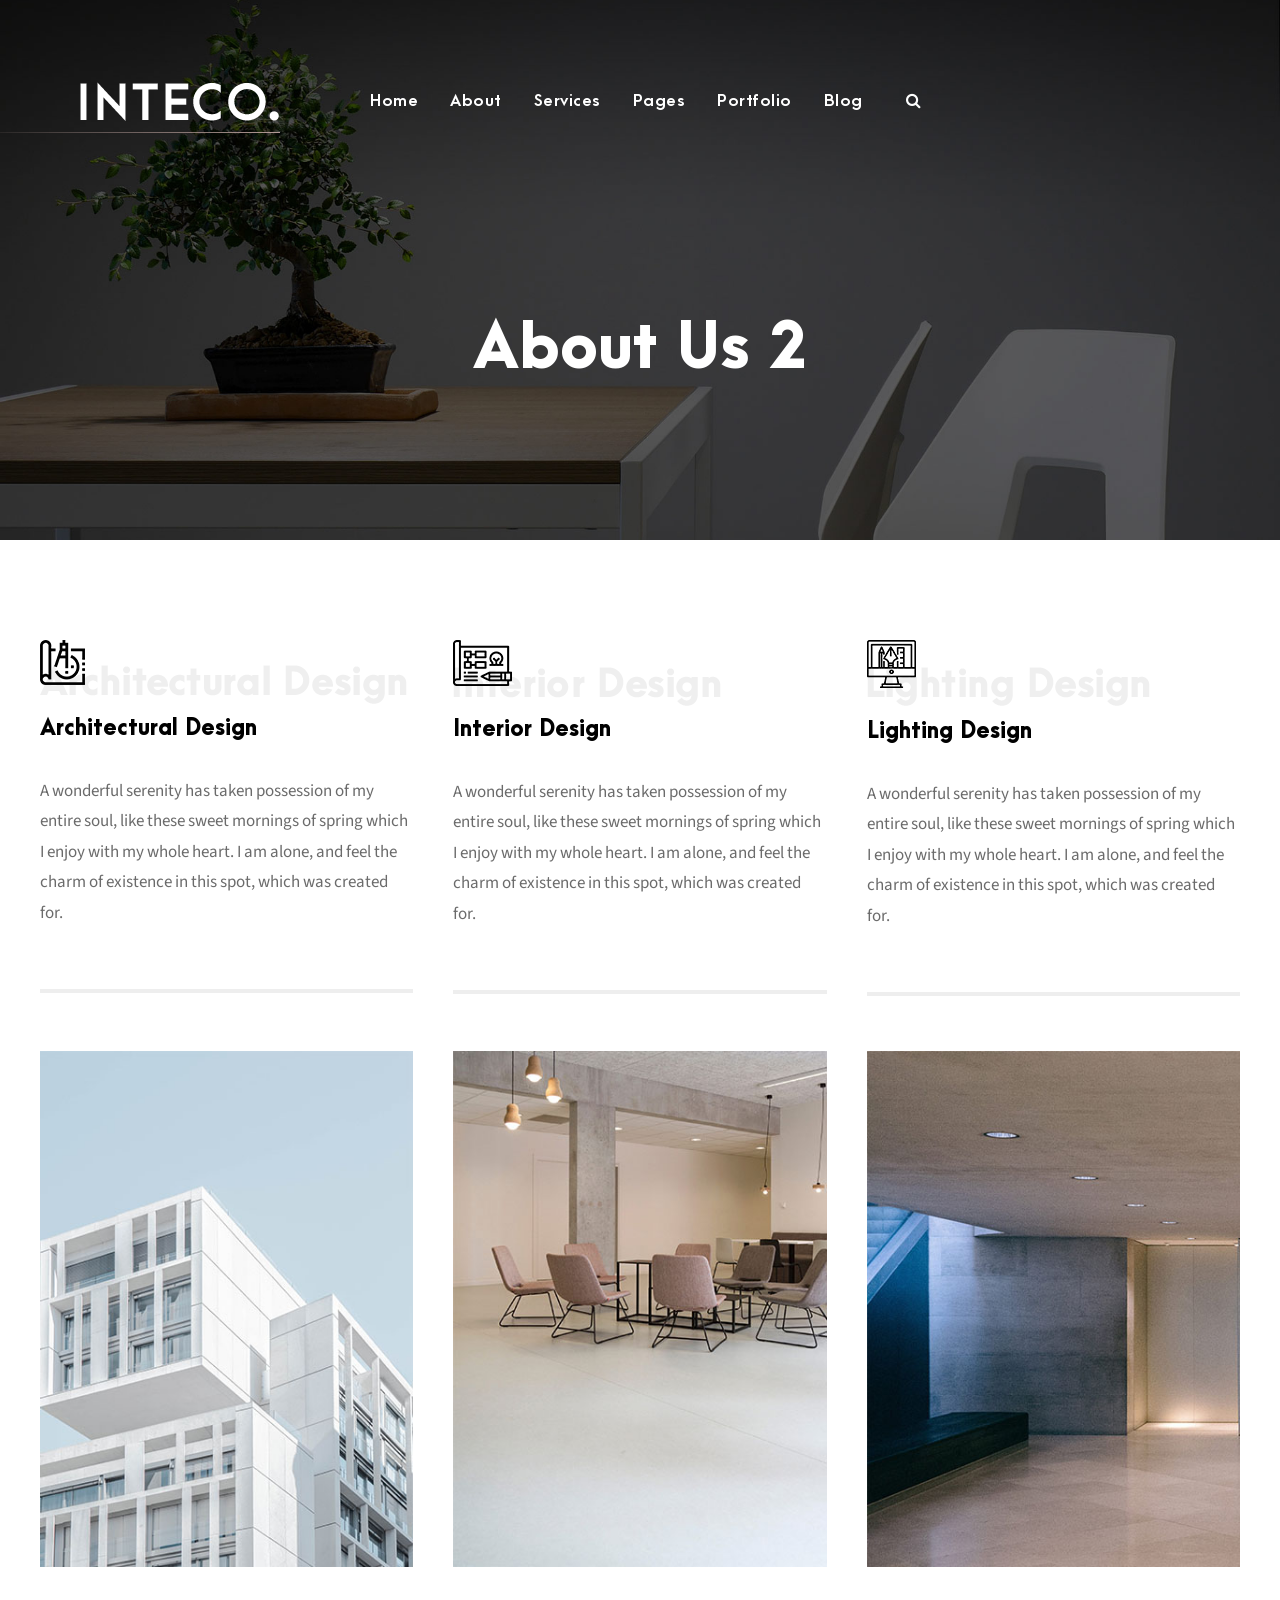
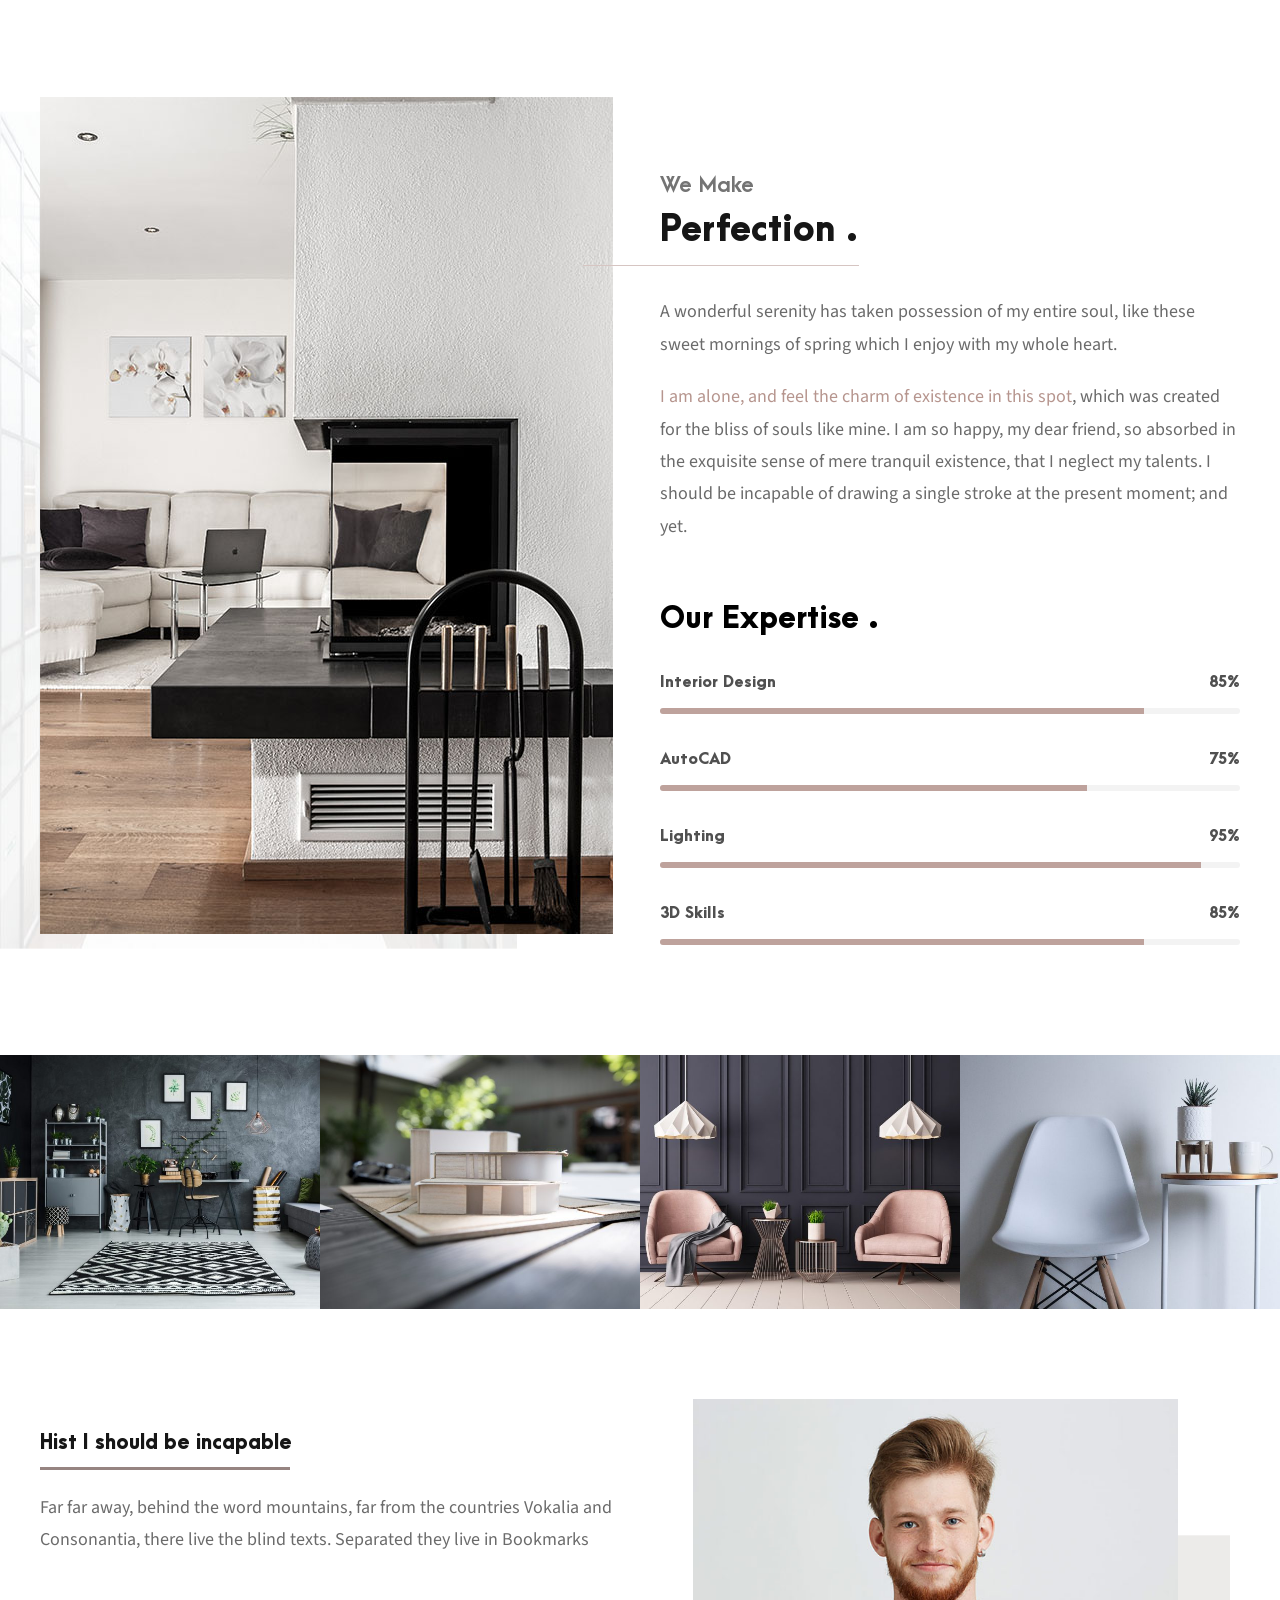
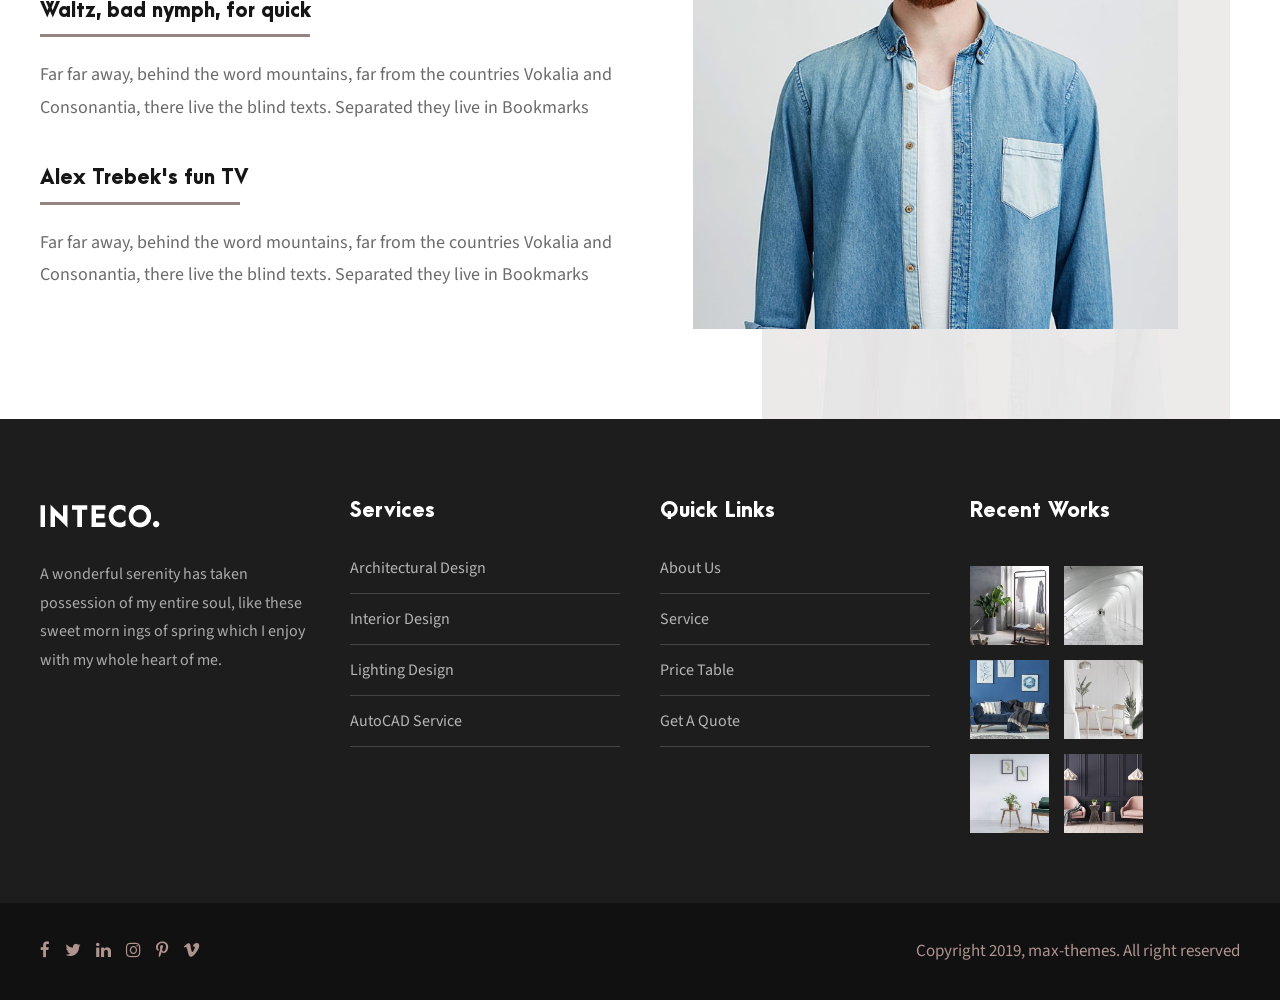
<file: about.html>
<!DOCTYPE html>
<html lang="en-US" class="no-js">
<head>
    <meta charset="UTF-8">
    <meta name="viewport" content="width=device-width, initial-scale=1">

    <title>Tao Sunshine &#8211; Atmospheric Design</title>

    <link rel='stylesheet' href='css/block.min.css' type='text/css' media='all' />
    <link rel='stylesheet' href='plugins/goodlayers-core/plugins/combine/style.css' type='text/css' media='all' />
    <link rel='stylesheet' href='plugins/goodlayers-core/include/css/page-builder.css' type='text/css' media='all' />
    <link rel='stylesheet' href='plugins/revslider/public/assets/css/settings.css' type='text/css' media='all' />
    <link rel='stylesheet' href='css/style-core.css' type='text/css' media='all' />
    <link rel='stylesheet' href='css/inteco-style-custom.css' type='text/css' media='all' />



    <link rel='stylesheet' id='gdlr-core-google-font-css' href='https://fonts.googleapis.com/css?family=Source+Sans+Pro%3A200%2C200italic%2C300%2C300italic%2Cregular%2Citalic%2C600%2C600italic%2C700%2C700italic%2C900%2C900italic&amp;subset=cyrillic-ext%2Cvietnamese%2Clatin%2Ccyrillic%2Cgreek-ext%2Clatin-ext%2Cgreek&amp;ver=5.0.2' type='text/css' media='all' />


</head>

<body class="home page-template-default page page-id-2039 gdlr-core-body woocommerce-no-js inteco-body inteco-body-front inteco-full  inteco-with-sticky-navigation  inteco-blockquote-style-1 gdlr-core-link-to-lightbox" data-home-url="index.html">
    <div class="inteco-mobile-header-wrap">
        <div class="inteco-mobile-header inteco-header-background inteco-style-slide inteco-sticky-mobile-navigation " id="inteco-mobile-header">
            <div class="inteco-mobile-header-container inteco-container clearfix">
                <div class="inteco-logo  inteco-item-pdlr">
                    <div class="inteco-logo-inner">
                        <a class="" href="index.html"><img src="upload/logo.png" alt="" width="200" height="39" title="logo" /></a>
                    </div>
                </div>
                <div class="inteco-mobile-menu-right">
                    <div class="inteco-main-menu-search" id="inteco-mobile-top-search"><i class="fa fa-search"></i></div>
                    <div class="inteco-top-search-wrap">
                        <div class="inteco-top-search-close"></div>

                        <div class="inteco-top-search-row">
                            <div class="inteco-top-search-cell">
                                <form role="search" method="get" class="search-form" action="#">
                                    <input type="text" class="search-field inteco-title-font" placeholder="Search..." value="" name="s">
                                    <div class="inteco-top-search-submit"><i class="fa fa-search"></i></div>
                                    <input type="submit" class="search-submit" value="Search">
                                    <div class="inteco-top-search-close"><i class="icon_close"></i></div>
                                </form>
                            </div>
                        </div>

                    </div>

                    <div class="inteco-overlay-menu inteco-mobile-menu" id="inteco-mobile-menu"><a class="inteco-overlay-menu-icon inteco-mobile-menu-button inteco-mobile-button-hamburger" href="#"><span></span></a>
                        <div class="inteco-overlay-menu-content inteco-navigation-font">
                            <div class="inteco-overlay-menu-close"></div>
                            <div class="inteco-overlay-menu-row">
                                <div class="inteco-overlay-menu-cell">
                                    <ul id="menu-main-navigation" class="menu">
                                        <li class="menu-item menu-item-home current-menu-item menu-item-has-children"><a href="index.html">Home</a>
                                            <ul class="sub-menu">
                                                <li class="menu-item menu-item-home current-menu-item"><a href="index.html">Homepage 1</a></li>
                                                <li class="menu-item"><a href="homepage-2.html">Homepage 2</a></li>
                                                <li class="menu-item"><a href="homepage-3.html">Homepage 3</a></li>
                                                <li class="menu-item"><a href="homepage-4.html">Homepage 4</a></li>
                                                <li class="menu-item"><a href="light.html">Homepage 5</a></li>
                                                <li class="menu-item"><a href="homepage-6.html">Homepage 6</a></li>
                                            </ul>
                                        </li>
                                        <li class="menu-item menu-item-has-children"><a href="about-us.html">About</a>
                                            <ul class="sub-menu">
                                                <li class="menu-item"><a href="about-us.html">About Us</a></li>
                                                <li class="menu-item"><a href="about-us-2.html">About Us 2</a></li>
                                                <li class="menu-item"><a href="about-us-3.html">About Us 3</a></li>
                                                <li class="menu-item"><a href="about-our-team.html">About Our Team</a></li>
                                            </ul>
                                        </li>
                                        <li class="menu-item menu-item-has-children"><a href="service-interior.html">Services</a>
                                            <ul class="sub-menu">
                                                <li class="menu-item"><a href="service-architectural.html">Architectural Design</a></li>
                                                <li class="menu-item"><a href="service-interior.html">Interior Design</a></li>
                                                <li class="menu-item"><a href="service-lighting.html">Lighting Design</a></li>
                                            </ul>
                                        </li>
                                        <li class="menu-item menu-item-has-children"><a href="#">Pages</a>
                                            <ul class="sub-menu">
                                                <li class="menu-item menu-item-has-children"><a href="#">Contact</a>
                                                    <ul class="sub-menu">
                                                        <li class="menu-item"><a href="get-a-quote.html">Get A Quote</a></li>
                                                        <li class="menu-item"><a href="contact.html">Contact</a></li>
                                                        <li class="menu-item"><a href="contact-2.html">Contact 2</a></li>
                                                        <li class="menu-item"><a href="contact-3.html">Contact 3</a></li>
                                                    </ul>
                                                </li>
                                                <li class="menu-item menu-item-has-children"><a href="#">Team</a>
                                                    <ul class="sub-menu">
                                                        <li class="menu-item"><a href="team-plain-style.html">Team / Plain Style</a></li>
                                                        <li class="menu-item"><a href="team-thumbnail-style.html">Team / Thumbnail Style</a></li>
                                                        <li class="menu-item"><a href="team-frame-style.html">Team / Frame Style</a></li>
                                                    </ul>
                                                </li>
                                                <li class="menu-item"><a href="gallery.html">Gallery</a></li>
                                                <li class="menu-item"><a href="price-table.html">Price Table</a></li>
                                                <li class="menu-item"><a href="maintenance.html">Maintenance</a></li>
                                                <li class="menu-item"><a href="coming-soon.html">Coming Soon</a></li>
                                                <li class="menu-item"><a href="404.html">404 Page</a></li>
                                            </ul>
                                        </li>
                                        <li class="menu-item menu-item-has-children"><a href="portfolio-3-columns.html">Portfolio</a>
                                            <ul class="sub-menu">
                                                <li class="menu-item menu-item-has-children"><a>Portfolio Grid</a>
                                                    <ul class="sub-menu">
                                                        <li class="menu-item"><a href="portfolio-2-columns.html">Portfolio 2 Columns</a></li>
                                                        <li class="menu-item"><a href="portfolio-3-columns.html">Portfolio 3 Columns</a></li>
                                                        <li class="menu-item"><a href="portfolio-4-columns.html">Portfolio 4 Columns</a></li>
                                                        <li class="menu-item"><a href="portfolio-5-columns.html">Portfolio 5 Columns</a></li>
                                                        <li class="menu-item"><a href="portfolio-2-columns-with-frame.html">Portfolio 2 Columns With Frame</a></li>
                                                        <li class="menu-item"><a href="portfolio-3-columns-with-frame.html">Portfolio 3 Columns With Frame</a></li>
                                                        <li class="menu-item"><a href="portfolio-4-columns-with-frame.html">Portfolio 4 Columns With Frame</a></li>
                                                        <li class="menu-item"><a href="portfolio-2-columns-no-space.html">Portfolio 2 Columns No Space</a></li>
                                                        <li class="menu-item"><a href="portfolio-3-columns-no-space.html">Portfolio 3 Columns No Space</a></li>
                                                        <li class="menu-item"><a href="portfolio-4-columns-no-space.html">Portfolio 4 Columns No Space</a></li>
                                                        <li class="menu-item"><a href="portfolio-5-columns-no-space.html">Portfolio 5 Columns No Space</a></li>
                                                    </ul>
                                                </li>
                                                <li class="menu-item menu-item-has-children"><a>Portfolio Masonry</a>
                                                    <ul class="sub-menu">
                                                        <li class="menu-item"><a href="portfolio-masonry-4-columns.html">Masonry 4 Columns</a></li>
                                                        <li class="menu-item"><a href="portfolio-masonry-3-columns.html">Masonry 3 Columns</a></li>
                                                        <li class="menu-item"><a href="portfolio-masonry-4-columns-no-space.html">Masonry 4 Columns No Space</a></li>
                                                        <li class="menu-item"><a href="portfolio-masonry-3-columns-no-space.html">Masonry 3 Columns No Space</a></li>
                                                    </ul>
                                                </li>
                                                <li class="menu-item menu-item-has-children"><a>Portfolio Modern</a>
                                                    <ul class="sub-menu">
                                                        <li class="menu-item"><a href="portfolio-modern-2-columns.html">Modern 2 Columns</a></li>
                                                        <li class="menu-item"><a href="portfolio-modern-3-columns.html">Modern 3 Columns</a></li>
                                                        <li class="menu-item"><a href="portfolio-modern-4-columns.html">Modern 4 Columns</a></li>
                                                        <li class="menu-item"><a href="portfolio-modern-5-columns.html">Modern 5 Columns</a></li>
                                                        <li class="menu-item"><a href="portfolio-modern-2-columns-no-space.html">Modern 2 Columns No Space</a></li>
                                                        <li class="menu-item"><a href="portfolio-modern-3-columns-no-space.html">Modern 3 Columns No Space</a></li>
                                                        <li class="menu-item"><a href="portfolio-modern-4-columns-no-space.html">Modern 4 Columns No Space</a></li>
                                                        <li class="menu-item"><a href="portfolio-modern-5-columns-no-space.html">Modern 5 Columns No Space</a></li>
                                                    </ul>
                                                </li>
                                                <li class="menu-item menu-item-has-children"><a>Portfolio Side Thumbnail</a>
                                                    <ul class="sub-menu">
                                                        <li class="menu-item"><a href="portfolio-left-right-large-thumbnail.html">Portfolio Left &#038; Right Large Thumbnail</a></li>
                                                        <li class="menu-item"><a href="portfolio-left-large-thumbnail.html">Portfolio Left Large Thumbnail</a></li>
                                                        <li class="menu-item"><a href="portfolio-right-large-thumbnail.html">Portfolio Right Large Thumbnail</a></li>
                                                    </ul>
                                                </li>
                                            </ul>
                                        </li>
                                        <li class="menu-item menu-item-has-children"><a href="blog-full-right-sidebar-with-frame.html">Blog</a>
                                            <ul class="sub-menu">
                                                <li class="menu-item menu-item-has-children"><a href="blog-full-right-sidebar-with-frame.html">Blog Full</a>
                                                    <ul class="sub-menu">
                                                        <li class="menu-item"><a href="blog-full-right-sidebar-with-frame.html">Blog Full Right Sidebar With Frame</a></li>
                                                        <li class="menu-item"><a href="blog-full-left-sidebar-with-frame.html">Blog Full Left Sidebar With Frame</a></li>
                                                        <li class="menu-item"><a href="blog-full-both-sidebar-with-frame.html">Blog Full Both Sidebar With Frame</a></li>
                                                        <li class="menu-item"><a href="blog-full-right-sidebar.html">Blog Full Right Sidebar</a></li>
                                                        <li class="menu-item"><a href="blog-full-left-sidebar.html">Blog Full Left Sidebar</a></li>
                                                        <li class="menu-item"><a href="blog-full-both-sidebar.html">Blog Full Both Sidebar</a></li>
                                                    </ul>
                                                </li>
                                                <li class="menu-item menu-item-has-children"><a href="blog-grid-3-columns-no-space.html">Blog Grid</a>
                                                    <ul class="sub-menu">
                                                        <li class="menu-item"><a href="blog-grid-2-columns.html">Blog Grid 2 Columns</a></li>
                                                        <li class="menu-item"><a href="blog-grid-3-columns.html">Blog Grid 3 Columns</a></li>
                                                        <li class="menu-item"><a href="blog-grid-4-columns.html">Blog Grid 4 Columns</a></li>
                                                        <li class="menu-item"><a href="blog-grid-2-columns-no-space.html">Blog Grid 2 Columns No Space</a></li>
                                                        <li class="menu-item"><a href="blog-grid-3-columns-no-space.html">Blog Grid 3 Columns No Space</a></li>
                                                        <li class="menu-item"><a href="blog-grid-4-columns-no-space.html">Blog Grid 4 Columns No Space</a></li>
                                                    </ul>
                                                </li>
                                                <li class="menu-item menu-item-has-children"><a href="blog-3-columns-with-frame.html">Blog Columns</a>
                                                    <ul class="sub-menu">
                                                        <li class="menu-item"><a href="blog-2-columns-with-frame.html">Blog 2 Columns With Frame</a></li>
                                                        <li class="menu-item"><a href="blog-3-columns-with-frame.html">Blog 3 Columns With Frame</a></li>
                                                        <li class="menu-item"><a href="blog-4-columns-with-frame.html">Blog 4 Columns With Frame</a></li>
                                                        <li class="menu-item"><a href="blog-2-columns.html">Blog 2 Columns</a></li>
                                                        <li class="menu-item"><a href="blog-3-columns.html">Blog 3 Columns</a></li>
                                                        <li class="menu-item"><a href="blog-4-columns.html">Blog 4 Columns</a></li>
                                                        <li class="menu-item"><a href="blog-3-columns-with-frame-post-format.html">Blog Columns With Post Format</a></li>
                                                    </ul>
                                                </li>
                                                <li class="menu-item"><a href="standard-post-type.html">Single Posts</a></li>
                                            </ul>
                                        </li>


                                    </ul>
                                </div>
                            </div>
                        </div>
                    </div>
                </div>
            </div>
        </div>
    </div>
    <div class="inteco-body-outer-wrapper ">
        <div class="inteco-body-wrapper clearfix  inteco-with-transparent-header inteco-with-frame">
            <div class="inteco-header-background-transparent">
                <header class="inteco-header-wrap inteco-header-style-plain  inteco-style-float-left inteco-sticky-navigation inteco-style-slide" data-navigation-offset="75px">
                    <div class="inteco-header-background"></div>
                    <div class="inteco-header-container  inteco-header-full">

                        <div class="inteco-header-container-inner clearfix">
                            <div class="inteco-logo  inteco-item-pdlr">
                                <div class="inteco-logo-inner">
                                    <a class="" href="index.html"><img src="upload/logo.png" alt="" width="200" height="39" title="logo" /></a>
                                </div>
                                <div class="inteco-logo-bottom-divider" id="inteco-logo-bottom-divider"></div>
                            </div>
                            <div class="inteco-navigation inteco-item-pdlr clearfix ">
                                <div class="inteco-main-menu" id="inteco-main-menu">
                                    <ul id="menu-main-navigation-1" class="sf-menu">
                                        <li class="menu-item menu-item-home current-menu-item menu-item-has-children inteco-normal-menu"><a href="index.html" class="sf-with-ul-pre">Home</a>
                                            <ul class="sub-menu">
                                                <li class="menu-item menu-item-home current-menu-item" data-size="60"><a href="index.html">Homepage 1</a></li>
                                                <li class="menu-item" data-size="60"><a href="homepage-2.html">Homepage 2</a></li>
                                                <li class="menu-item" data-size="60"><a href="homepage-3.html">Homepage 3</a></li>
                                                <li class="menu-item" data-size="60"><a href="homepage-4.html">Homepage 4</a></li>
                                                <li class="menu-item" data-size="60"><a href="light.html">Homepage 5</a></li>
                                                <li class="menu-item" data-size="60"><a href="homepage-6.html">Homepage 6</a></li>
                                            </ul>
                                        </li>
                                        <li class="menu-item menu-item-has-children inteco-normal-menu"><a href="about-us.html" class="sf-with-ul-pre">About</a>
                                            <ul class="sub-menu">
                                                <li class="menu-item" data-size="60"><a href="about-us.html">About Us</a></li>
                                                <li class="menu-item" data-size="60"><a href="about-us-2.html">About Us 2</a></li>
                                                <li class="menu-item" data-size="60"><a href="about-us-3.html">About Us 3</a></li>
                                                <li class="menu-item" data-size="60"><a href="about-our-team.html">About Our Team</a></li>
                                            </ul>
                                        </li>
                                        <li class="menu-item menu-item-has-children inteco-normal-menu"><a href="service-interior.html" class="sf-with-ul-pre">Services</a>
                                            <ul class="sub-menu">
                                                <li class="menu-item" data-size="60"><a href="service-architectural.html">Architectural Design</a></li>
                                                <li class="menu-item" data-size="60"><a href="service-interior.html">Interior Design</a></li>
                                                <li class="menu-item" data-size="60"><a href="service-lighting.html">Lighting Design</a></li>
                                            </ul>
                                        </li>
                                        <li class="menu-item menu-item-has-children inteco-normal-menu"><a href="#" class="sf-with-ul-pre">Pages</a>
                                            <ul class="sub-menu">
                                                <li class="menu-item menu-item-has-children" data-size="60"><a href="#" class="sf-with-ul-pre">Contact</a>
                                                    <ul class="sub-menu">
                                                        <li class="menu-item"><a href="get-a-quote.html">Get A Quote</a></li>
                                                        <li class="menu-item"><a href="contact.html">Contact</a></li>
                                                        <li class="menu-item"><a href="contact-2.html">Contact 2</a></li>
                                                        <li class="menu-item"><a href="contact-3.html">Contact 3</a></li>
                                                    </ul>
                                                </li>
                                                <li class="menu-item menu-item-has-children" data-size="60"><a href="#" class="sf-with-ul-pre">Team</a>
                                                    <ul class="sub-menu">
                                                        <li class="menu-item"><a href="team-plain-style.html">Team / Plain Style</a></li>
                                                        <li class="menu-item"><a href="team-thumbnail-style.html">Team / Thumbnail Style</a></li>
                                                        <li class="menu-item"><a href="team-frame-style.html">Team / Frame Style</a></li>
                                                    </ul>
                                                </li>
                                                <li class="menu-item" data-size="60"><a href="gallery.html">Gallery</a></li>
                                                <li class="menu-item" data-size="60"><a href="price-table.html">Price Table</a></li>
                                                <li class="menu-item" data-size="60"><a href="maintenance.html">Maintenance</a></li>
                                                <li class="menu-item" data-size="60"><a href="coming-soon.html">Coming Soon</a></li>
                                                <li class="menu-item" data-size="60"><a href="404.html">404 Page</a></li>
                                            </ul>
                                        </li>
                                        <li class="menu-item menu-item-has-children inteco-normal-menu"><a href="portfolio-3-columns.html" class="sf-with-ul-pre">Portfolio</a>
                                            <ul class="sub-menu">
                                                <li class="menu-item menu-item-has-children" data-size="60"><a class="sf-with-ul-pre">Portfolio Grid</a>
                                                    <ul class="sub-menu">
                                                        <li class="menu-item"><a href="portfolio-2-columns.html">Portfolio 2 Columns</a></li>
                                                        <li class="menu-item"><a href="portfolio-3-columns.html">Portfolio 3 Columns</a></li>
                                                        <li class="menu-item"><a href="portfolio-4-columns.html">Portfolio 4 Columns</a></li>
                                                        <li class="menu-item"><a href="portfolio-5-columns.html">Portfolio 5 Columns</a></li>
                                                        <li class="menu-item"><a href="portfolio-2-columns-with-frame.html">Portfolio 2 Columns With Frame</a></li>
                                                        <li class="menu-item"><a href="portfolio-3-columns-with-frame.html">Portfolio 3 Columns With Frame</a></li>
                                                        <li class="menu-item"><a href="portfolio-4-columns-with-frame.html">Portfolio 4 Columns With Frame</a></li>
                                                        <li class="menu-item"><a href="portfolio-2-columns-no-space.html">Portfolio 2 Columns No Space</a></li>
                                                        <li class="menu-item"><a href="portfolio-3-columns-no-space.html">Portfolio 3 Columns No Space</a></li>
                                                        <li class="menu-item"><a href="portfolio-4-columns-no-space.html">Portfolio 4 Columns No Space</a></li>
                                                        <li class="menu-item"><a href="portfolio-5-columns-no-space.html">Portfolio 5 Columns No Space</a></li>
                                                    </ul>
                                                </li>
                                                <li class="menu-item menu-item-has-children" data-size="60"><a class="sf-with-ul-pre">Portfolio Masonry</a>
                                                    <ul class="sub-menu">
                                                        <li class="menu-item"><a href="portfolio-masonry-4-columns.html">Masonry 4 Columns</a></li>
                                                        <li class="menu-item"><a href="portfolio-masonry-3-columns.html">Masonry 3 Columns</a></li>
                                                        <li class="menu-item"><a href="portfolio-masonry-4-columns-no-space.html">Masonry 4 Columns No Space</a></li>
                                                        <li class="menu-item"><a href="portfolio-masonry-3-columns-no-space.html">Masonry 3 Columns No Space</a></li>
                                                    </ul>
                                                </li>
                                                <li class="menu-item menu-item-has-children" data-size="60"><a class="sf-with-ul-pre">Portfolio Modern</a>
                                                    <ul class="sub-menu">
                                                        <li class="menu-item"><a href="portfolio-modern-2-columns.html">Modern 2 Columns</a></li>
                                                        <li class="menu-item"><a href="portfolio-modern-3-columns.html">Modern 3 Columns</a></li>
                                                        <li class="menu-item"><a href="portfolio-modern-4-columns.html">Modern 4 Columns</a></li>
                                                        <li class="menu-item"><a href="portfolio-modern-5-columns.html">Modern 5 Columns</a></li>
                                                        <li class="menu-item"><a href="portfolio-modern-2-columns-no-space.html">Modern 2 Columns No Space</a></li>
                                                        <li class="menu-item"><a href="portfolio-modern-3-columns-no-space.html">Modern 3 Columns No Space</a></li>
                                                        <li class="menu-item"><a href="portfolio-modern-4-columns-no-space.html">Modern 4 Columns No Space</a></li>
                                                        <li class="menu-item"><a href="portfolio-modern-5-columns-no-space.html">Modern 5 Columns No Space</a></li>
                                                    </ul>
                                                </li>
                                                <li class="menu-item menu-item-has-children" data-size="60"><a class="sf-with-ul-pre">Portfolio Side Thumbnail</a>
                                                    <ul class="sub-menu">
                                                        <li class="menu-item"><a href="portfolio-left-right-large-thumbnail.html">Portfolio Left &#038; Right Large Thumbnail</a></li>
                                                        <li class="menu-item"><a href="portfolio-left-large-thumbnail.html">Portfolio Left Large Thumbnail</a></li>
                                                        <li class="menu-item"><a href="portfolio-right-large-thumbnail.html">Portfolio Right Large Thumbnail</a></li>
                                                    </ul>
                                                </li>
                                            </ul>
                                        </li>
                                        <li class="menu-item menu-item-has-children inteco-normal-menu"><a href="blog-full-right-sidebar-with-frame.html" class="sf-with-ul-pre">Blog</a>
                                            <ul class="sub-menu">
                                                <li class="menu-item menu-item-has-children" data-size="60"><a href="blog-full-right-sidebar-with-frame.html" class="sf-with-ul-pre">Blog Full</a>
                                                    <ul class="sub-menu">
                                                        <li class="menu-item"><a href="blog-full-right-sidebar-with-frame.html">Blog Full Right Sidebar With Frame</a></li>
                                                        <li class="menu-item"><a href="blog-full-left-sidebar-with-frame.html">Blog Full Left Sidebar With Frame</a></li>
                                                        <li class="menu-item"><a href="blog-full-both-sidebar-with-frame.html">Blog Full Both Sidebar With Frame</a></li>
                                                        <li class="menu-item"><a href="blog-full-right-sidebar.html">Blog Full Right Sidebar</a></li>
                                                        <li class="menu-item"><a href="blog-full-left-sidebar.html">Blog Full Left Sidebar</a></li>
                                                        <li class="menu-item"><a href="blog-full-both-sidebar.html">Blog Full Both Sidebar</a></li>
                                                    </ul>
                                                </li>
                                                <li class="menu-item menu-item-has-children" data-size="60"><a href="blog-grid-3-columns-no-space.html" class="sf-with-ul-pre">Blog Grid</a>
                                                    <ul class="sub-menu">
                                                        <li class="menu-item"><a href="blog-grid-2-columns.html">Blog Grid 2 Columns</a></li>
                                                        <li class="menu-item"><a href="blog-grid-3-columns.html">Blog Grid 3 Columns</a></li>
                                                        <li class="menu-item"><a href="blog-grid-4-columns.html">Blog Grid 4 Columns</a></li>
                                                        <li class="menu-item"><a href="blog-grid-2-columns-no-space.html">Blog Grid 2 Columns No Space</a></li>
                                                        <li class="menu-item"><a href="blog-grid-3-columns-no-space.html">Blog Grid 3 Columns No Space</a></li>
                                                        <li class="menu-item"><a href="blog-grid-4-columns-no-space.html">Blog Grid 4 Columns No Space</a></li>
                                                    </ul>
                                                </li>
                                                <li class="menu-item menu-item-has-children" data-size="60"><a href="blog-3-columns-with-frame.html" class="sf-with-ul-pre">Blog Columns</a>
                                                    <ul class="sub-menu">
                                                        <li class="menu-item"><a href="blog-2-columns-with-frame.html">Blog 2 Columns With Frame</a></li>
                                                        <li class="menu-item"><a href="blog-3-columns-with-frame.html">Blog 3 Columns With Frame</a></li>
                                                        <li class="menu-item"><a href="blog-4-columns-with-frame.html">Blog 4 Columns With Frame</a></li>
                                                        <li class="menu-item"><a href="blog-2-columns.html">Blog 2 Columns</a></li>
                                                        <li class="menu-item"><a href="blog-3-columns.html">Blog 3 Columns</a></li>
                                                        <li class="menu-item"><a href="blog-4-columns.html">Blog 4 Columns</a></li>
                                                        <li class="menu-item"><a href="blog-3-columns-with-frame-post-format.html">Blog Columns With Post Format</a></li>
                                                    </ul>
                                                </li>
                                                <li class="menu-item" data-size="60"><a href="standard-post-type.html" >Single Post</a></li>
                                            </ul>
                                        </li>

                                    </ul>
                                </div>
                                <div class="inteco-main-menu-right-wrap clearfix ">
                                    <div class="inteco-main-menu-search" id="inteco-top-search"><i class="fa fa-search"></i></div>
                                    <div class="inteco-top-search-wrap">
                                        <div class="inteco-top-search-close"></div>

                                        <div class="inteco-top-search-row">
                                            <div class="inteco-top-search-cell">
                                                <form role="search" method="get" class="search-form" action="#">
                                                    <input type="text" class="search-field inteco-title-font" placeholder="Search..." value="" name="s">
                                                    <div class="inteco-top-search-submit"><i class="fa fa-search"></i></div>
                                                    <input type="submit" class="search-submit" value="Search">
                                                    <div class="inteco-top-search-close"><i class="icon_close"></i></div>
                                                </form>
                                            </div>
                                        </div>

                                    </div>

                                </div>
                            </div>
                            <!-- inteco-navigation -->
                            
                            <div class="inteco-header-right-social gdlr-core-item-pdlr">
                                <a href="#" target="_blank" class="inteco-top-bar-social-icon" title="facebook">
                                    <i class="fa fa-facebook" ></i>
                                </a>
                                <a href="#" target="_blank" class="inteco-top-bar-social-icon" title="linkedin">
                                    <i class="fa fa-linkedin" ></i>
                                </a>
                                <a href="#" target="_blank" class="inteco-top-bar-social-icon" title="pinterest">
                                    <i class="fa fa-pinterest-p" ></i>
                                </a>
                                <a href="#" target="_blank" class="inteco-top-bar-social-icon" title="instagram">
                                    <i class="fa fa-instagram" ></i>
                                </a>
                            </div>
                        </div>
                        <!-- inteco-header-inner -->
                    </div>
                    <!-- inteco-header-container -->
                </header>
                <!-- header -->
            </div>



            <div class="inteco-page-title-wrap  inteco-style-custom inteco-center-align">
                <div class="inteco-header-transparent-substitute"></div>
                <div class="inteco-page-title-overlay"></div>
                <div class="inteco-page-title-container inteco-container">
                    <div class="inteco-page-title-content inteco-item-pdlr">
                        <h1 class="inteco-page-title">About Us 2</h1></div>
                </div>
            </div>
            <div class="inteco-page-wrapper" id="inteco-page-wrapper">
                <div class="gdlr-core-page-builder-body">
                    <div class="gdlr-core-pbf-wrapper " style="padding: 0px 0px 55px 0px;">
                        <div class="gdlr-core-pbf-background-wrap"></div>
                        <div class="gdlr-core-pbf-wrapper-content gdlr-core-js ">
                            <div class="gdlr-core-pbf-wrapper-container clearfix gdlr-core-container">
                                <div class="gdlr-core-pbf-column gdlr-core-column-20 gdlr-core-column-first">
                                    <div class="gdlr-core-pbf-column-content-margin gdlr-core-js " style="padding: 100px 0px 0px 0px;">
                                        <div class="gdlr-core-pbf-background-wrap">
                                            <div class="gdlr-core-pbf-background gdlr-core-parallax gdlr-core-js" style="background-image: url(upload/about-2-column-1-bg-1.png) ;background-repeat: no-repeat ;background-position: top left ;" data-parallax-speed="0.1"></div>
                                        </div>
                                        <div class="gdlr-core-pbf-column-content clearfix gdlr-core-js ">
                                            <div class="gdlr-core-pbf-element">
                                                <div class="gdlr-core-image-item gdlr-core-item-pdlr gdlr-core-item-pdb  gdlr-core-left-align">
                                                    <div class="gdlr-core-image-item-wrap gdlr-core-media-image  gdlr-core-image-item-style-rectangle" style="border-width: 0px;">
                                                        <a class="gdlr-core-lightgallery gdlr-core-js " href="upload/icon-1122.png"><img src="upload/icon-1122.png" alt="" width="45" height="45" title="icon-1122" /></a>
                                                    </div>
                                                </div>
                                            </div>
                                            <div class="gdlr-core-pbf-element">
                                                <div class="gdlr-core-title-item gdlr-core-item-pdb clearfix  gdlr-core-left-align gdlr-core-title-item-caption-bottom gdlr-core-item-pdlr">
                                                    <div class="gdlr-core-title-item-title-wrap ">
                                                        <h3 class="gdlr-core-title-item-title gdlr-core-skin-title " style="font-size: 21px ;letter-spacing: 0px ;text-transform: none ;color: #000000 ;">Architectural Design</h3></div>
                                                </div>
                                            </div>
                                            <div class="gdlr-core-pbf-element">
                                                <div class="gdlr-core-text-box-item gdlr-core-item-pdlr gdlr-core-item-pdb gdlr-core-left-align" style="padding-bottom: 40px ;">
                                                    <div class="gdlr-core-text-box-item-content" style="font-size: 17px ;font-weight: 400 ;text-transform: none ;">
                                                        <p>A wonderful serenity has taken possession of my entire soul, like these sweet mornings of spring which I enjoy with my whole heart. I am alone, and feel the charm of existence in this spot, which was created for.</p>
                                                    </div>
                                                </div>
                                            </div>
                                            <div class="gdlr-core-pbf-element">
                                                <div class="gdlr-core-divider-item gdlr-core-divider-item-normal gdlr-core-item-pdlr gdlr-core-center-align" style="margin-bottom: 0px ;">
                                                    <div class="gdlr-core-divider-line gdlr-core-skin-divider" style="border-color: #eeeeee ;border-bottom-width: 4px ;"></div>
                                                </div>
                                            </div>
                                        </div>
                                    </div>
                                </div>
                                <div class="gdlr-core-pbf-column gdlr-core-column-20" id="gdlr-core-column-1">
                                    <div class="gdlr-core-pbf-column-content-margin gdlr-core-js " style="padding: 100px 0px 0px 0px;">
                                        <div class="gdlr-core-pbf-background-wrap">
                                            <div class="gdlr-core-pbf-background gdlr-core-parallax gdlr-core-js" style="background-image: url(upload/about-2-column-2-bg.png) ;background-repeat: no-repeat ;background-position: top left ;" data-parallax-speed="0.1"></div>
                                        </div>
                                        <div class="gdlr-core-pbf-column-content clearfix gdlr-core-js ">
                                            <div class="gdlr-core-pbf-element">
                                                <div class="gdlr-core-image-item gdlr-core-item-pdlr gdlr-core-item-pdb  gdlr-core-left-align">
                                                    <div class="gdlr-core-image-item-wrap gdlr-core-media-image  gdlr-core-image-item-style-rectangle" style="border-width: 0px;">
                                                        <a class="gdlr-core-lightgallery gdlr-core-js " href="upload/icon-2-1.png"><img src="upload/icon-2-1.png" alt="" width="59" height="46" title="icon-2" /></a>
                                                    </div>
                                                </div>
                                            </div>
                                            <div class="gdlr-core-pbf-element">
                                                <div class="gdlr-core-title-item gdlr-core-item-pdb clearfix  gdlr-core-left-align gdlr-core-title-item-caption-bottom gdlr-core-item-pdlr">
                                                    <div class="gdlr-core-title-item-title-wrap ">
                                                        <h3 class="gdlr-core-title-item-title gdlr-core-skin-title " style="font-size: 21px ;letter-spacing: 0px ;text-transform: none ;color: #000000 ;">Interior Design</h3></div>
                                                </div>
                                            </div>
                                            <div class="gdlr-core-pbf-element">
                                                <div class="gdlr-core-text-box-item gdlr-core-item-pdlr gdlr-core-item-pdb gdlr-core-left-align" style="padding-bottom: 40px ;">
                                                    <div class="gdlr-core-text-box-item-content" style="font-size: 17px ;font-weight: 400 ;text-transform: none ;">
                                                        <p>A wonderful serenity has taken possession of my entire soul, like these sweet mornings of spring which I enjoy with my whole heart. I am alone, and feel the charm of existence in this spot, which was created for.</p>
                                                    </div>
                                                </div>
                                            </div>
                                            <div class="gdlr-core-pbf-element">
                                                <div class="gdlr-core-divider-item gdlr-core-divider-item-normal gdlr-core-item-pdlr gdlr-core-center-align" style="margin-bottom: 0px ;">
                                                    <div class="gdlr-core-divider-line gdlr-core-skin-divider" style="border-color: #eeeeee ;border-bottom-width: 4px ;"></div>
                                                </div>
                                            </div>
                                        </div>
                                    </div>
                                </div>
                                <div class="gdlr-core-pbf-column gdlr-core-column-20" id="gdlr-core-column-2">
                                    <div class="gdlr-core-pbf-column-content-margin gdlr-core-js " style="padding: 100px 0px 0px 0px;">
                                        <div class="gdlr-core-pbf-background-wrap">
                                            <div class="gdlr-core-pbf-background gdlr-core-parallax gdlr-core-js" style="background-image: url(upload/about-2-column-bg-3.png) ;background-repeat: no-repeat ;background-position: top left ;" data-parallax-speed="0.1"></div>
                                        </div>
                                        <div class="gdlr-core-pbf-column-content clearfix gdlr-core-js ">
                                            <div class="gdlr-core-pbf-element">
                                                <div class="gdlr-core-image-item gdlr-core-item-pdlr gdlr-core-item-pdb  gdlr-core-left-align">
                                                    <div class="gdlr-core-image-item-wrap gdlr-core-media-image  gdlr-core-image-item-style-rectangle" style="border-width: 0px;">
                                                        <a class="gdlr-core-lightgallery gdlr-core-js " href="upload/icon-1.png"><img src="upload/icon-1.png" alt="" width="49" height="48" title="icon-1" /></a>
                                                    </div>
                                                </div>
                                            </div>
                                            <div class="gdlr-core-pbf-element">
                                                <div class="gdlr-core-title-item gdlr-core-item-pdb clearfix  gdlr-core-left-align gdlr-core-title-item-caption-bottom gdlr-core-item-pdlr">
                                                    <div class="gdlr-core-title-item-title-wrap ">
                                                        <h3 class="gdlr-core-title-item-title gdlr-core-skin-title " style="font-size: 21px ;letter-spacing: 0px ;text-transform: none ;color: #000000 ;">Lighting Design</h3></div>
                                                </div>
                                            </div>
                                            <div class="gdlr-core-pbf-element">
                                                <div class="gdlr-core-text-box-item gdlr-core-item-pdlr gdlr-core-item-pdb gdlr-core-left-align" style="padding-bottom: 40px ;">
                                                    <div class="gdlr-core-text-box-item-content" style="font-size: 17px ;font-weight: 400 ;text-transform: none ;">
                                                        <p>A wonderful serenity has taken possession of my entire soul, like these sweet mornings of spring which I enjoy with my whole heart. I am alone, and feel the charm of existence in this spot, which was created for.</p>
                                                    </div>
                                                </div>
                                            </div>
                                            <div class="gdlr-core-pbf-element">
                                                <div class="gdlr-core-divider-item gdlr-core-divider-item-normal gdlr-core-item-pdlr gdlr-core-center-align" style="margin-bottom: 0px ;">
                                                    <div class="gdlr-core-divider-line gdlr-core-skin-divider" style="border-color: #eeeeee ;border-bottom-width: 4px ;"></div>
                                                </div>
                                            </div>
                                        </div>
                                    </div>
                                </div>
                            </div>
                        </div>
                    </div>
                    <div class="gdlr-core-pbf-wrapper " style="padding: 0px 0px 0px 0px;">
                        <div class="gdlr-core-pbf-background-wrap"></div>
                        <div class="gdlr-core-pbf-wrapper-content gdlr-core-js ">
                            <div class="gdlr-core-pbf-wrapper-container clearfix gdlr-core-container">
                                <div class="gdlr-core-pbf-element">
                                    <div class="gdlr-core-gallery-item gdlr-core-item-pdb clearfix  gdlr-core-gallery-item-style-grid">
                                        <div class="gdlr-core-gallery-item-holder gdlr-core-js-2 clearfix" data-layout="fitrows">
                                            <div class="gdlr-core-item-list gdlr-core-gallery-column  gdlr-core-column-20 gdlr-core-column-first gdlr-core-item-pdlr gdlr-core-item-mgb">
                                                <div class="gdlr-core-gallery-list gdlr-core-media-image">
                                                    <a class="gdlr-core-lightgallery gdlr-core-js " href="upload/gally-1.jpg" data-lightbox-group="gdlr-core-img-group-1"><img src="upload/gally-1.jpg" alt="" width="399" height="552" title="gally-1" /></a>
                                                </div>
                                            </div>
                                            <div class="gdlr-core-item-list gdlr-core-gallery-column  gdlr-core-column-20 gdlr-core-item-pdlr gdlr-core-item-mgb">
                                                <div class="gdlr-core-gallery-list gdlr-core-media-image">
                                                    <a class="gdlr-core-lightgallery gdlr-core-js " href="upload/gally-2.jpg" data-lightbox-group="gdlr-core-img-group-1"><img src="upload/gally-2.jpg" alt="" width="399" height="552" title="gally-2" /></a>
                                                </div>
                                            </div>
                                            <div class="gdlr-core-item-list gdlr-core-gallery-column  gdlr-core-column-20 gdlr-core-item-pdlr gdlr-core-item-mgb">
                                                <div class="gdlr-core-gallery-list gdlr-core-media-image">
                                                    <a class="gdlr-core-lightgallery gdlr-core-js " href="upload/gally-3.jpg" data-lightbox-group="gdlr-core-img-group-1"><img src="upload/gally-3.jpg" alt="" width="399" height="552" title="gally-3" /></a>
                                                </div>
                                            </div>
                                        </div>
                                    </div>
                                </div>
                            </div>
                        </div>
                    </div>
                    <div class="gdlr-core-pbf-wrapper " style="padding: 0px 0px 80px 0px;" id="gdlr-core-wrapper-1">
                        <div class="gdlr-core-pbf-background-wrap"></div>
                        <div class="gdlr-core-pbf-wrapper-content gdlr-core-js ">
                            <div class="gdlr-core-pbf-wrapper-container clearfix gdlr-core-container">
                                <div class="gdlr-core-pbf-column gdlr-core-column-30 gdlr-core-column-first">
                                    <div class="gdlr-core-pbf-column-content-margin gdlr-core-js  gdlr-core-column-extend-left" style="padding: 60px 0px 0px 0px;">
                                        <div class="gdlr-core-pbf-background-wrap">
                                            <div class="gdlr-core-pbf-background gdlr-core-parallax gdlr-core-js" style="background-image: url(upload/img-bg-1.jpg) ;background-repeat: no-repeat ;background-position: center ;" data-parallax-speed="0.2"></div>
                                        </div>
                                        <div class="gdlr-core-pbf-column-content clearfix gdlr-core-js ">
                                            <div class="gdlr-core-pbf-element">
                                                <div class="gdlr-core-image-item gdlr-core-item-pdlr gdlr-core-item-pdb  gdlr-core-left-align">
                                                    <div class="gdlr-core-image-item-wrap gdlr-core-media-image  gdlr-core-image-item-style-rectangle" style="border-width: 0px;"><img src="upload/img-bg-2.jpg" alt="" width="573" height="837" title="img-bg-2" /></div>
                                                </div>
                                            </div>
                                        </div>
                                    </div>
                                </div>
                                <div class="gdlr-core-pbf-column gdlr-core-column-30" id="gdlr-core-column-3">
                                    <div class="gdlr-core-pbf-column-content-margin gdlr-core-js " style="padding: 130px 0px 0px 0px;">
                                        <div class="gdlr-core-pbf-column-content clearfix gdlr-core-js ">
                                            <div class="gdlr-core-pbf-element">
                                                <div class="gdlr-core-title-item gdlr-core-item-pdb clearfix  gdlr-core-left-align gdlr-core-title-item-caption-top gdlr-core-item-pdlr" style="padding-bottom: 14px ;"><span class="gdlr-core-title-item-caption gdlr-core-info-font gdlr-core-skin-caption" style="font-size: 21px ;font-weight: 700 ;font-style: normal ;margin-bottom: 5px ;">We Make</span>
                                                    <div class="gdlr-core-title-item-title-wrap ">
                                                        <h3 class="gdlr-core-title-item-title gdlr-core-skin-title " style="font-size: 34px ;letter-spacing: 0px ;text-transform: none ;">Perfection .</h3></div>
                                                </div>
                                            </div>
                                            <div class="gdlr-core-pbf-element">
                                                <div class="gdlr-core-divider-item gdlr-core-divider-item-normal gdlr-core-item-pdlr gdlr-core-left-align" style="margin-left: -77px ;">
                                                    <div class="gdlr-core-divider-container" style="max-width: 276px ;">
                                                        <div class="gdlr-core-divider-line gdlr-core-skin-divider" style="border-color: #d6c5c2 ;"></div>
                                                    </div>
                                                </div>
                                            </div>
                                            <div class="gdlr-core-pbf-element">
                                                <div class="gdlr-core-text-box-item gdlr-core-item-pdlr gdlr-core-item-pdb gdlr-core-left-align" style="padding-bottom: 40px ;">
                                                    <div class="gdlr-core-text-box-item-content" style="font-size: 18px ;font-weight: 400 ;text-transform: none ;">
                                                        <p>A wonderful serenity has taken possession of my entire soul, like these sweet mornings of spring which I enjoy with my whole heart.</p>
                                                        <p><span style="color: #b6958e;">I am alone, and feel the charm of existence in this spot</span>, which was created for the bliss of souls like mine. I am so happy, my dear friend, so absorbed in the exquisite sense of mere tranquil existence, that I neglect my talents. I should be incapable of drawing a single stroke at the present moment; and yet.</p>
                                                    </div>
                                                </div>
                                            </div>
                                            <div class="gdlr-core-pbf-element">
                                                <div class="gdlr-core-title-item gdlr-core-item-pdb clearfix  gdlr-core-left-align gdlr-core-title-item-caption-top gdlr-core-item-pdlr">
                                                    <div class="gdlr-core-title-item-title-wrap ">
                                                        <h3 class="gdlr-core-title-item-title gdlr-core-skin-title " style="font-size: 28px ;letter-spacing: 0px ;text-transform: none ;color: #000000 ;">Our Expertise .</h3></div>
                                                </div>
                                            </div>
                                            <div class="gdlr-core-pbf-element">
                                                <div class="gdlr-core-skill-bar-item gdlr-core-item-pdlr gdlr-core-item-pdb  gdlr-core-size-small gdlr-core-type-round">
                                                    <div class="gdlr-core-skill-bar">
                                                        <div class="gdlr-core-skill-bar-head gdlr-core-title-font"><span class="gdlr-core-skill-bar-title">Interior Design</span><span class="gdlr-core-skill-bar-right">85%</span></div>
                                                        <div class="gdlr-core-skill-bar-progress">
                                                            <div class="gdlr-core-skill-bar-filled gdlr-core-js" data-width="85" style="background-color: #bea29c ;"></div>
                                                        </div>
                                                    </div>
                                                    <div class="gdlr-core-skill-bar">
                                                        <div class="gdlr-core-skill-bar-head gdlr-core-title-font"><span class="gdlr-core-skill-bar-title">AutoCAD</span><span class="gdlr-core-skill-bar-right">75%</span></div>
                                                        <div class="gdlr-core-skill-bar-progress">
                                                            <div class="gdlr-core-skill-bar-filled gdlr-core-js" data-width="75" style="background-color: #bea29c ;"></div>
                                                        </div>
                                                    </div>
                                                    <div class="gdlr-core-skill-bar">
                                                        <div class="gdlr-core-skill-bar-head gdlr-core-title-font"><span class="gdlr-core-skill-bar-title">Lighting</span><span class="gdlr-core-skill-bar-right">95%</span></div>
                                                        <div class="gdlr-core-skill-bar-progress">
                                                            <div class="gdlr-core-skill-bar-filled gdlr-core-js" data-width="95" style="background-color: #bea29c ;"></div>
                                                        </div>
                                                    </div>
                                                    <div class="gdlr-core-skill-bar">
                                                        <div class="gdlr-core-skill-bar-head gdlr-core-title-font"><span class="gdlr-core-skill-bar-title">3D Skills</span><span class="gdlr-core-skill-bar-right">85%</span></div>
                                                        <div class="gdlr-core-skill-bar-progress">
                                                            <div class="gdlr-core-skill-bar-filled gdlr-core-js" data-width="85" style="background-color: #bea29c ;"></div>
                                                        </div>
                                                    </div>
                                                </div>
                                            </div>
                                        </div>
                                    </div>
                                </div>
                            </div>
                        </div>
                    </div>
                    <div class="gdlr-core-pbf-wrapper " style="padding: 0px 0px 0px 0px;">
                        <div class="gdlr-core-pbf-background-wrap"></div>
                        <div class="gdlr-core-pbf-wrapper-content gdlr-core-js ">
                            <div class="gdlr-core-pbf-wrapper-container clearfix gdlr-core-pbf-wrapper-full-no-space">
                                <div class="gdlr-core-pbf-column gdlr-core-column-60 gdlr-core-column-first">
                                    <div class="gdlr-core-pbf-column-content-margin gdlr-core-js ">
                                        <div class="gdlr-core-pbf-column-content clearfix gdlr-core-js ">
                                            <div class="gdlr-core-pbf-element">
                                                <div class="gdlr-core-gallery-item gdlr-core-item-pdb clearfix  gdlr-core-gallery-item-style-grid-no-space gdlr-core-item-pdlr " style="padding-bottom: 0px ;">
                                                    <div class="gdlr-core-gallery-item-holder gdlr-core-js-2 clearfix" data-layout="fitrows">
                                                        <div class="gdlr-core-item-list gdlr-core-gallery-column  gdlr-core-column-15 gdlr-core-column-first">
                                                            <div class="gdlr-core-gallery-list gdlr-core-media-image">
                                                                <a class="gdlr-core-lightgallery gdlr-core-js " href="upload/shutterstock_543421996.jpg" data-lightbox-group="gdlr-core-img-group-2"><img src="upload/shutterstock_543421996-630x501.jpg" alt="" width="630" height="501" title="shutterstock_543421996" /><span class="gdlr-core-image-overlay "><i class="gdlr-core-image-overlay-icon gdlr-core-size-22 fa fa-search"  ></i></span></a>
                                                            </div>
                                                        </div>
                                                        <div class="gdlr-core-item-list gdlr-core-gallery-column  gdlr-core-column-15">
                                                            <div class="gdlr-core-gallery-list gdlr-core-media-image">
                                                                <a class="gdlr-core-lightgallery gdlr-core-js " href="upload/shutterstock_561468493.jpg" data-lightbox-group="gdlr-core-img-group-2"><img src="upload/shutterstock_561468493-630x501.jpg" alt="" width="630" height="501" title="shutterstock_561468493" /><span class="gdlr-core-image-overlay "><i class="gdlr-core-image-overlay-icon gdlr-core-size-22 fa fa-search"  ></i></span></a>
                                                            </div>
                                                        </div>
                                                        <div class="gdlr-core-item-list gdlr-core-gallery-column  gdlr-core-column-15">
                                                            <div class="gdlr-core-gallery-list gdlr-core-media-image">
                                                                <a class="gdlr-core-lightgallery gdlr-core-js " href="upload/shutterstock_631879034.jpg" data-lightbox-group="gdlr-core-img-group-2"><img src="upload/shutterstock_631879034-630x501.jpg" alt="" width="630" height="501" title="shutterstock_631879034" /><span class="gdlr-core-image-overlay "><i class="gdlr-core-image-overlay-icon gdlr-core-size-22 fa fa-search"  ></i></span></a>
                                                            </div>
                                                        </div>
                                                        <div class="gdlr-core-item-list gdlr-core-gallery-column  gdlr-core-column-15">
                                                            <div class="gdlr-core-gallery-list gdlr-core-media-image">
                                                                <a class="gdlr-core-lightgallery gdlr-core-js " href="upload/kara-michelle-544960-unsplash.jpg" data-lightbox-group="gdlr-core-img-group-2"><img src="upload/kara-michelle-544960-unsplash-630x501.jpg" alt="" width="630" height="501" title="kara-michelle-544960-unsplash" /><span class="gdlr-core-image-overlay "><i class="gdlr-core-image-overlay-icon gdlr-core-size-22 fa fa-search"  ></i></span></a>
                                                            </div>
                                                        </div>
                                                    </div>
                                                </div>
                                            </div>
                                        </div>
                                    </div>
                                </div>
                            </div>
                        </div>
                    </div>
                    <div class="gdlr-core-pbf-wrapper " style="padding: 0px 0px 0px 0px;">
                        <div class="gdlr-core-pbf-background-wrap"></div>
                        <div class="gdlr-core-pbf-wrapper-content gdlr-core-js ">
                            <div class="gdlr-core-pbf-wrapper-container clearfix gdlr-core-container">
                                <div class="gdlr-core-pbf-column gdlr-core-column-30 gdlr-core-column-first" id="gdlr-core-column-4">
                                    <div class="gdlr-core-pbf-column-content-margin gdlr-core-js " style="padding: 120px 0px 0px 0px;" data-sync-height="height-3">
                                        <div class="gdlr-core-pbf-column-content clearfix gdlr-core-js  gdlr-core-sync-height-content">
                                            <div class="gdlr-core-pbf-element">
                                                <div class="gdlr-core-title-item gdlr-core-item-pdb clearfix  gdlr-core-left-align gdlr-core-title-item-caption-bottom gdlr-core-item-pdlr" style="padding-bottom: 7px ;">
                                                    <div class="gdlr-core-title-item-title-wrap ">
                                                        <h3 class="gdlr-core-title-item-title gdlr-core-skin-title " style="font-size: 19px ;letter-spacing: 0px ;text-transform: none ;">Hist I should be incapable</h3></div>
                                                </div>
                                            </div>
                                            <div class="gdlr-core-pbf-element">
                                                <div class="gdlr-core-divider-item gdlr-core-divider-item-normal gdlr-core-item-pdlr gdlr-core-left-align" style="margin-bottom: 22px ;">
                                                    <div class="gdlr-core-divider-container" style="max-width: 250px ;">
                                                        <div class="gdlr-core-divider-line gdlr-core-skin-divider" style="border-color: #968481 ;border-bottom-width: 3px ;"></div>
                                                    </div>
                                                </div>
                                            </div>
                                            <div class="gdlr-core-pbf-element">
                                                <div class="gdlr-core-text-box-item gdlr-core-item-pdlr gdlr-core-item-pdb gdlr-core-left-align" style="padding-bottom: 20px ;">
                                                    <div class="gdlr-core-text-box-item-content" style="font-size: 18px ;font-weight: 400 ;text-transform: none ;">
                                                        <p>Far far away, behind the word mountains, far from the countries Vokalia and Consonantia, there live the blind texts. Separated they live in Bookmarks</p>
                                                    </div>
                                                </div>
                                            </div>
                                            <div class="gdlr-core-pbf-element">
                                                <div class="gdlr-core-title-item gdlr-core-item-pdb clearfix  gdlr-core-left-align gdlr-core-title-item-caption-bottom gdlr-core-item-pdlr" style="padding-bottom: 7px ;">
                                                    <div class="gdlr-core-title-item-title-wrap ">
                                                        <h3 class="gdlr-core-title-item-title gdlr-core-skin-title " style="font-size: 19px ;letter-spacing: 0px ;text-transform: none ;">Waltz, bad nymph, for quick </h3></div>
                                                </div>
                                            </div>
                                            <div class="gdlr-core-pbf-element">
                                                <div class="gdlr-core-divider-item gdlr-core-divider-item-normal gdlr-core-item-pdlr gdlr-core-left-align" style="margin-bottom: 22px ;">
                                                    <div class="gdlr-core-divider-container" style="max-width: 270px ;">
                                                        <div class="gdlr-core-divider-line gdlr-core-skin-divider" style="border-color: #968481 ;border-bottom-width: 3px ;"></div>
                                                    </div>
                                                </div>
                                            </div>
                                            <div class="gdlr-core-pbf-element">
                                                <div class="gdlr-core-text-box-item gdlr-core-item-pdlr gdlr-core-item-pdb gdlr-core-left-align" style="padding-bottom: 20px ;">
                                                    <div class="gdlr-core-text-box-item-content" style="font-size: 18px ;font-weight: 400 ;text-transform: none ;">
                                                        <p>Far far away, behind the word mountains, far from the countries Vokalia and Consonantia, there live the blind texts. Separated they live in Bookmarks</p>
                                                    </div>
                                                </div>
                                            </div>
                                            <div class="gdlr-core-pbf-element">
                                                <div class="gdlr-core-title-item gdlr-core-item-pdb clearfix  gdlr-core-left-align gdlr-core-title-item-caption-bottom gdlr-core-item-pdlr" style="padding-bottom: 7px ;">
                                                    <div class="gdlr-core-title-item-title-wrap ">
                                                        <h3 class="gdlr-core-title-item-title gdlr-core-skin-title " style="font-size: 19px ;letter-spacing: 0px ;text-transform: none ;">Alex Trebek's fun TV</h3></div>
                                                </div>
                                            </div>
                                            <div class="gdlr-core-pbf-element">
                                                <div class="gdlr-core-divider-item gdlr-core-divider-item-normal gdlr-core-item-pdlr gdlr-core-left-align" style="margin-bottom: 22px ;">
                                                    <div class="gdlr-core-divider-container" style="max-width: 200px ;">
                                                        <div class="gdlr-core-divider-line gdlr-core-skin-divider" style="border-color: #968481 ;border-bottom-width: 3px ;"></div>
                                                    </div>
                                                </div>
                                            </div>
                                            <div class="gdlr-core-pbf-element">
                                                <div class="gdlr-core-text-box-item gdlr-core-item-pdlr gdlr-core-item-pdb gdlr-core-left-align">
                                                    <div class="gdlr-core-text-box-item-content" style="font-size: 18px ;font-weight: 400 ;text-transform: none ;">
                                                        <p>Far far away, behind the word mountains, far from the countries Vokalia and Consonantia, there live the blind texts. Separated they live in Bookmarks</p>
                                                    </div>
                                                </div>
                                            </div>
                                        </div>
                                    </div>
                                </div>
                                <div class="gdlr-core-pbf-column gdlr-core-column-30">
                                    <div class="gdlr-core-pbf-column-content-margin gdlr-core-js " style="margin: 0px 30px 0px 0px;padding: 90px 0px 60px 0px;" data-sync-height="height-3">
                                        <div class="gdlr-core-pbf-background-wrap">
                                            <div class="gdlr-core-pbf-background gdlr-core-parallax gdlr-core-js" style="background-image: url(upload/img-man-bg-1.jpg) ;background-repeat: no-repeat ;background-position: bottom right ;" data-parallax-speed="0.08"></div>
                                        </div>
                                        <div class="gdlr-core-pbf-column-content clearfix gdlr-core-js  gdlr-core-sync-height-content">
                                            <div class="gdlr-core-pbf-element">
                                                <div class="gdlr-core-image-item gdlr-core-item-pdlr gdlr-core-item-pdb  gdlr-core-center-align">
                                                    <div class="gdlr-core-image-item-wrap gdlr-core-media-image  gdlr-core-image-item-style-rectangle" style="border-width: 0px;max-width: 485px ;">
                                                        <a class="gdlr-core-lightgallery gdlr-core-js " href="upload/img-man-11.jpg"><img src="upload/img-man-11.jpg" alt="" width="668" height="730" title="img-man-11" /><span class="gdlr-core-image-overlay "><i class="gdlr-core-image-overlay-icon gdlr-core-size-22 fa fa-search"  ></i></span></a>
                                                    </div>
                                                </div>
                                            </div>
                                        </div>
                                    </div>
                                </div>
                            </div>
                        </div>
                    </div>
                </div>
            </div>

            <footer>
                <div class="inteco-footer-wrapper ">
                    <div class="inteco-footer-container inteco-container clearfix">
                        <div class="inteco-footer-column inteco-item-pdlr inteco-column-15">
                            <div id="text-1" class="widget widget_text inteco-widget">
                                <div class="textwidget">
                                    <p><img class="alignnone size-full wp-image-5803" src="upload/footer-logo.png" alt="" width="120" height="24" />
                                        <br />
                                        <span class="gdlr-core-space-shortcode" style="margin-top: -27px ;"></span>
                                        <br /> A wonderful serenity has taken possession of my entire soul, like these sweet morn ings of spring which I enjoy with my whole heart of me.</p>
                                </div>
                            </div>
                        </div>
                        <div class="inteco-footer-column inteco-item-pdlr inteco-column-15">
                            <div id="nav_menu-2" class="widget widget_nav_menu inteco-widget">
                                <h3 class="inteco-widget-title">Services</h3><span class="clear"></span>
                                <div class="menu-services-container">
                                    <ul id="menu-services" class="menu">
                                        <li class="menu-item"><a href="#">Architectural Design</a></li>
                                        <li class="menu-item"><a href="#">Interior Design</a></li>
                                        <li class="menu-item"><a href="#">Lighting Design</a></li>
                                        <li class="menu-item"><a href="#">AutoCAD Service</a></li>
                                    </ul>
                                </div>
                            </div>
                        </div>
                        <div class="inteco-footer-column inteco-item-pdlr inteco-column-15">
                            <div id="nav_menu-1" class="widget widget_nav_menu inteco-widget">
                                <h3 class="inteco-widget-title">Quick Links</h3><span class="clear"></span>
                                <div class="menu-quick-links-container">
                                    <ul id="menu-quick-links" class="menu">
                                        <li class="menu-item"><a href="about-us.html">About Us</a></li>
                                        <li class="menu-item"><a href="#">Service</a></li>
                                        <li class="menu-item"><a href="price-table.html">Price Table</a></li>
                                        <li class="menu-item"><a href="get-a-quote.html">Get A Quote</a></li>
                                    </ul>
                                </div>
                            </div>
                        </div>
                        <div class="inteco-footer-column inteco-item-pdlr inteco-column-15">
                            <div id="gdlr-core-recent-portfolio-widget-2" class="widget widget_gdlr-core-recent-portfolio-widget inteco-widget">
                                <h3 class="inteco-widget-title">Recent Works</h3><span class="clear"></span>
                                <div class="gdlr-core-recent-portfolio-widget-wrap clearfix">
                                    <div class="gdlr-core-recent-portfolio-widget gdlr-core-media-image">
                                        <a href="#"><img src="upload/port-1-150x150.jpg" alt="" width="150" height="150" title="port-1" /><span class="gdlr-core-image-overlay "><i class="gdlr-core-image-overlay-icon gdlr-core-size-15 icon_link_alt"  ></i></span></a>
                                    </div>
                                    <div class="gdlr-core-recent-portfolio-widget gdlr-core-media-image">
                                        <a href="#"><img src="upload/gdtography-310706-unsplash-150x150.jpg" alt="" width="150" height="150" title="gdtography-310706-unsplash" /><span class="gdlr-core-image-overlay "><i class="gdlr-core-image-overlay-icon gdlr-core-size-15 icon_link_alt"  ></i></span></a>
                                    </div>
                                    <div class="gdlr-core-recent-portfolio-widget gdlr-core-media-image">
                                        <a href="#"><img src="upload/shutterstock_627788162-150x150.jpg" alt="" width="150" height="150" title="shutterstock_627788162" /><span class="gdlr-core-image-overlay "><i class="gdlr-core-image-overlay-icon gdlr-core-size-15 icon_link_alt"  ></i></span></a>
                                    </div>
                                    <div class="gdlr-core-recent-portfolio-widget gdlr-core-media-image">
                                        <a href="#"><img src="upload/hutomo-abrianto-576207-unsplash-150x150.jpg" alt="" width="150" height="150" title="hutomo-abrianto-576207-unsplash" /><span class="gdlr-core-image-overlay "><i class="gdlr-core-image-overlay-icon gdlr-core-size-15 icon_link_alt"  ></i></span></a>
                                    </div>
                                    <div class="gdlr-core-recent-portfolio-widget gdlr-core-media-image">
                                        <a href="#"><img src="upload/shutterstock_578977615-150x150.jpg" alt="" width="150" height="150" title="shutterstock_578977615" /><span class="gdlr-core-image-overlay "><i class="gdlr-core-image-overlay-icon gdlr-core-size-15 icon_link_alt"  ></i></span></a>
                                    </div>
                                    <div class="gdlr-core-recent-portfolio-widget gdlr-core-media-image">
                                        <a href="#"><img src="upload/shutterstock_631879034-150x150.jpg" alt="" width="150" height="150" title="shutterstock_631879034" /><span class="gdlr-core-image-overlay "><i class="gdlr-core-image-overlay-icon gdlr-core-size-15 icon_link_alt"  ></i></span></a>
                                    </div>
                                </div>
                            </div>
                        </div>
                    </div>
                </div>
                <div class="inteco-copyright-wrapper">
                    <div class="inteco-copyright-container inteco-container clearfix">
                        
                        <div class="inteco-copyright-left inteco-item-pdlr">
                            <a href="#" target="_blank">
                                <i class="fa fa-facebook" style="font-size: 17px ;color: #af938f ;margin-right: 12px ;"  ></i>
                            </a>
                            <a href="#" target="_blank">
                                <i class="fa fa-twitter" style="font-size: 17px ;color: #af938f ;margin-right: 12px ;"  ></i>
                            </a>
                            <a href="#" target="_blank">
                                <i class="fa fa-linkedin" style="font-size: 17px ;color: #af938f ;margin-right: 12px ;"  ></i>
                            </a>
                            <a href="#" target="_blank">
                                <i class="fa fa-instagram" style="font-size: 17px ;color: #af938f ;margin-right: 12px ;"  ></i>
                            </a>
                            <a href="#" target="_blank">
                                <i class="fa fa-pinterest-p" style="font-size: 17px ;color: #af938f ;margin-right: 12px ;"  ></i>
                            </a>
                            <a href="#" target="_blank">
                                <i class="fa fa-vimeo" style="font-size: 17px ;color: #af938f ;margin-right: 12px ;"  ></i>
                            </a>
                        </div>
                        <div class="inteco-copyright-right inteco-item-pdlr">Copyright 2019, max-themes. All right reserved</div>
                    </div>
                </div>
            </footer>
        </div>
    </div>
    
    <script type='text/javascript' src='js/jquery/jquery.js'></script>
    <script type='text/javascript' src='js/jquery/jquery-migrate.min.js'></script>
    <script type='text/javascript' src='plugins/goodlayers-core/plugins/combine/script.js'></script>
    <script type='text/javascript'>
        /* <![CDATA[ */
        var gdlr_core_pbf = {
            "admin": "",
            "video": {
                "width": "640",
                "height": "360"
            },
            "ajax_url": "#"
        };
        /* ]]> */
    </script>
    <script type='text/javascript' src='plugins/goodlayers-core/include/js/page-builder.js'></script>
    <script type='text/javascript' src='js/jquery/ui/effect.min.js'></script>
    <script type='text/javascript' src='js/plugins.js'></script>
</body>
</html>
</file>
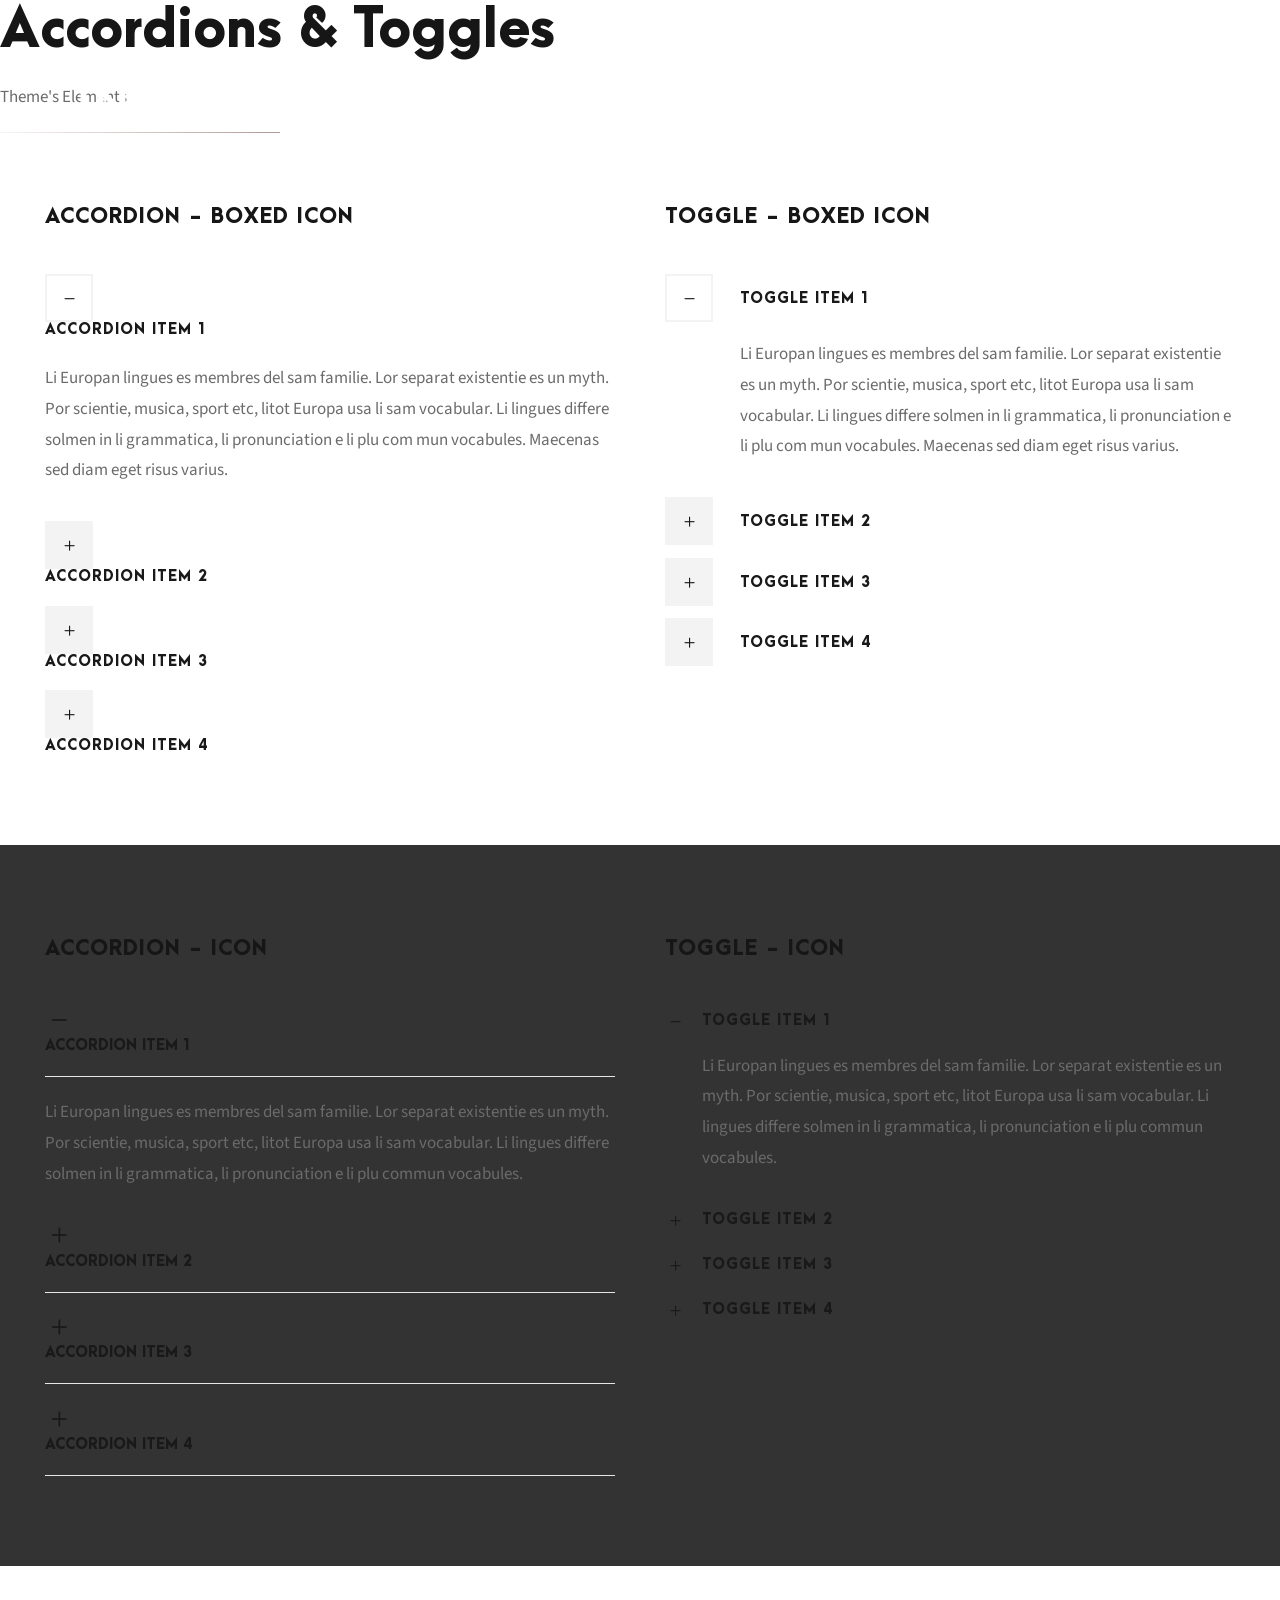
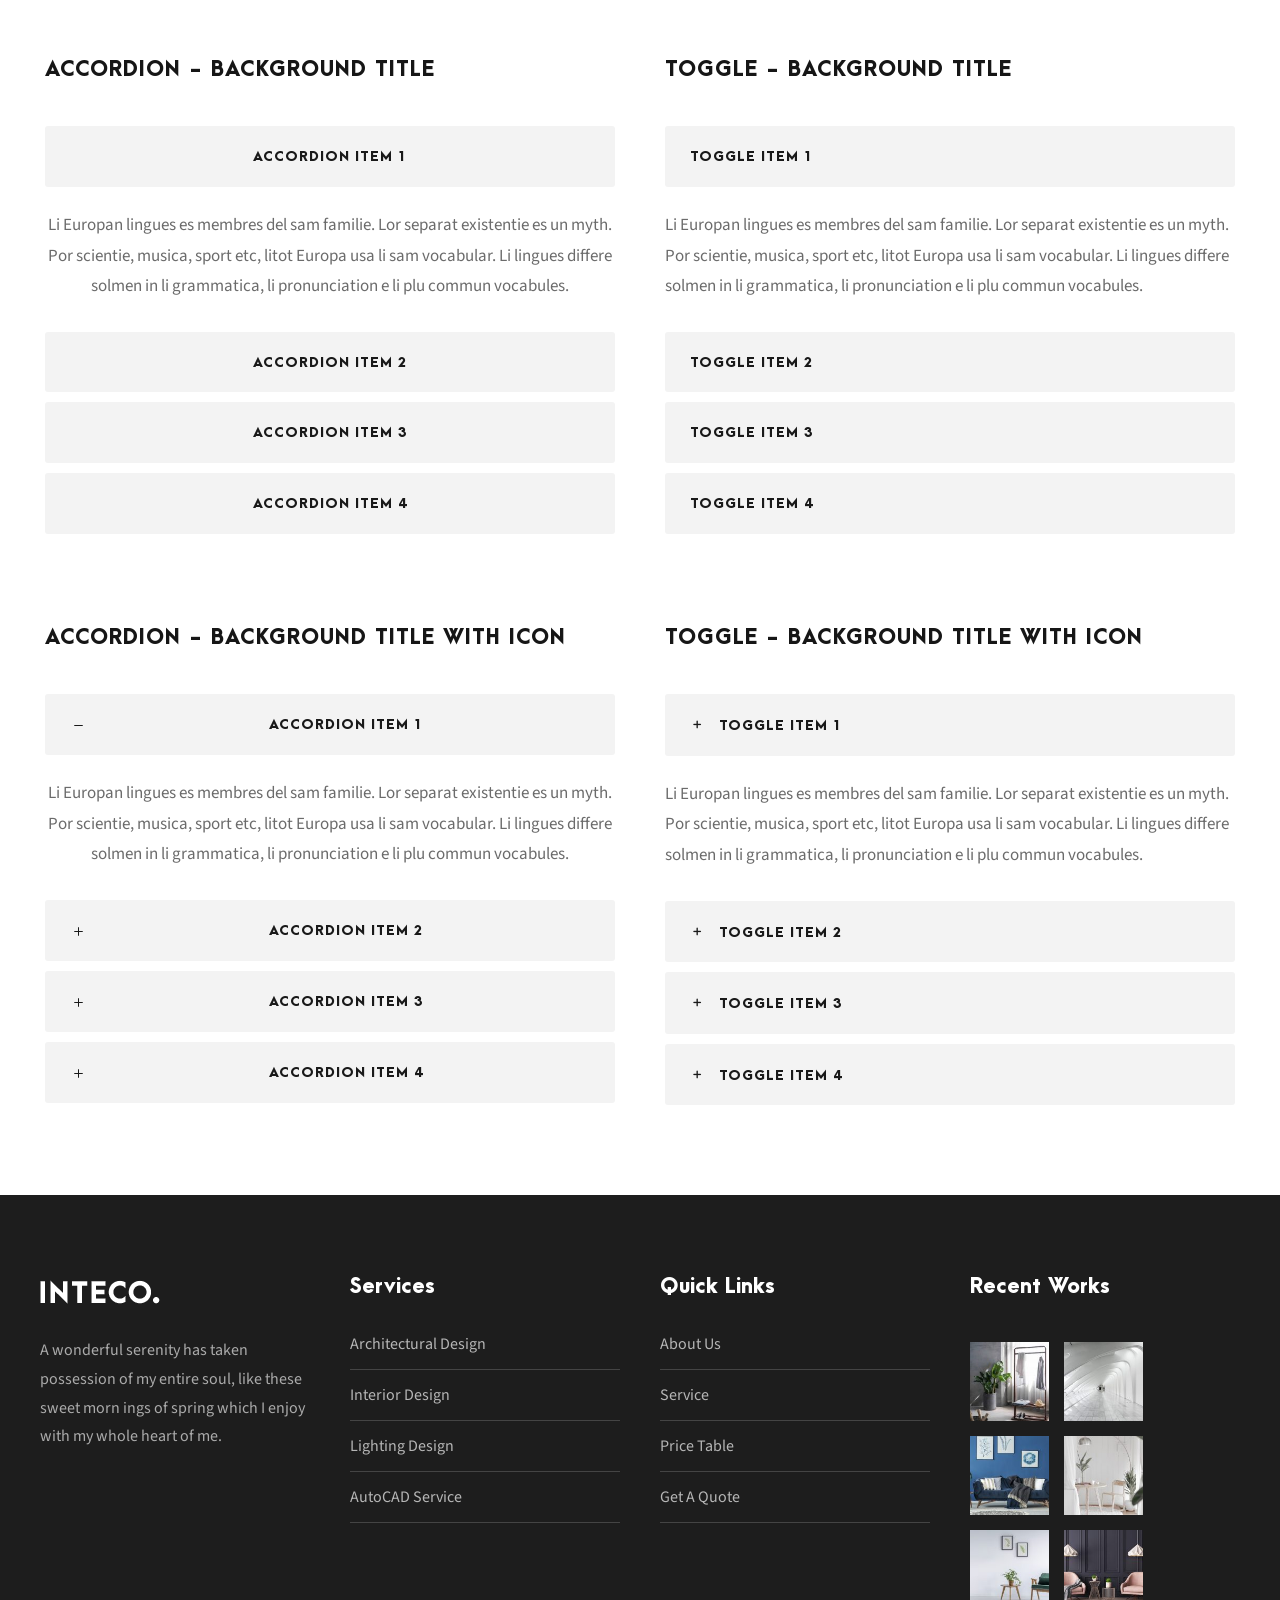
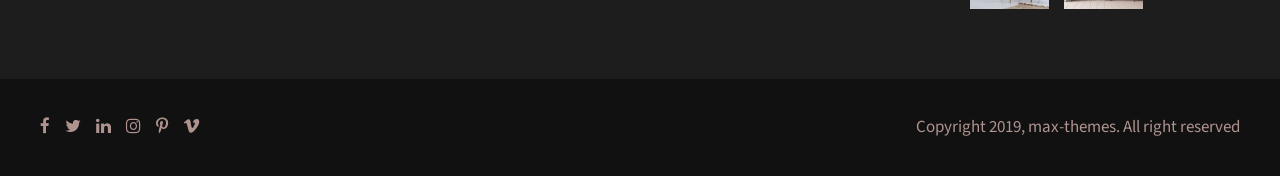
<file: accordion.html>
<!DOCTYPE html>
<html lang="en-US" class="no-js">
<head>
    <meta charset="UTF-8">
    <meta name="viewport" content="width=device-width, initial-scale=1">

    <title>Tao Sunshine &#8211; Atmospheric Design</title>

    <link rel='stylesheet' href='css/block.min.css' type='text/css' media='all' />
    <link rel='stylesheet' href='plugins/goodlayers-core/plugins/combine/style.css' type='text/css' media='all' />
    <link rel='stylesheet' href='plugins/goodlayers-core/include/css/page-builder.css' type='text/css' media='all' />
    <link rel='stylesheet' href='plugins/revslider/public/assets/css/settings.css' type='text/css' media='all' />
    <link rel='stylesheet' href='css/style-core.css' type='text/css' media='all' />
    <link rel='stylesheet' href='css/inteco-style-custom.css' type='text/css' media='all' />



    <link rel='stylesheet' id='gdlr-core-google-font-css' href='https://fonts.googleapis.com/css?family=Source+Sans+Pro%3A200%2C200italic%2C300%2C300italic%2Cregular%2Citalic%2C600%2C600italic%2C700%2C700italic%2C900%2C900italic&amp;subset=cyrillic-ext%2Cvietnamese%2Clatin%2Ccyrillic%2Cgreek-ext%2Clatin-ext%2Cgreek&amp;ver=5.0.2' type='text/css' media='all' />


</head>

<body class="home page-template-default page page-id-2039 gdlr-core-body woocommerce-no-js inteco-body inteco-body-front inteco-full  inteco-with-sticky-navigation  inteco-blockquote-style-1 gdlr-core-link-to-lightbox" data-home-url="index.html">
    <div class="inteco-mobile-header-wrap">
        <div class="inteco-mobile-header inteco-header-background inteco-style-slide inteco-sticky-mobile-navigation " id="inteco-mobile-header">
            <div class="inteco-mobile-header-container inteco-container clearfix">
                <div class="inteco-logo  inteco-item-pdlr">
                    <div class="inteco-logo-inner">
                        <a class="" href="index.html"><img src="upload/logo.png" alt="" width="200" height="39" title="logo" /></a>
                    </div>
                </div>
                <div class="inteco-mobile-menu-right">
                    <div class="inteco-main-menu-search" id="inteco-mobile-top-search"><i class="fa fa-search"></i></div>
                    <div class="inteco-top-search-wrap">
                        <div class="inteco-top-search-close"></div>

                        <div class="inteco-top-search-row">
                            <div class="inteco-top-search-cell">
                                <form role="search" method="get" class="search-form" action="#">
                                    <input type="text" class="search-field inteco-title-font" placeholder="Search..." value="" name="s">
                                    <div class="inteco-top-search-submit"><i class="fa fa-search"></i></div>
                                    <input type="submit" class="search-submit" value="Search">
                                    <div class="inteco-top-search-close"><i class="icon_close"></i></div>
                                </form>
                            </div>
                        </div>

                    </div>

                    <div class="inteco-overlay-menu inteco-mobile-menu" id="inteco-mobile-menu"><a class="inteco-overlay-menu-icon inteco-mobile-menu-button inteco-mobile-button-hamburger" href="#"><span></span></a>
                        <div class="inteco-overlay-menu-content inteco-navigation-font">
                            <div class="inteco-overlay-menu-close"></div>
                            <div class="inteco-overlay-menu-row">
                                <div class="inteco-overlay-menu-cell">
                                    <ul id="menu-main-navigation" class="menu">
                                        <li class="menu-item menu-item-home current-menu-item menu-item-has-children"><a href="index.html">Home</a>
                                            <ul class="sub-menu">
                                                <li class="menu-item menu-item-home current-menu-item"><a href="index.html">Homepage 1</a></li>
                                                <li class="menu-item"><a href="homepage-2.html">Homepage 2</a></li>
                                                <li class="menu-item"><a href="homepage-3.html">Homepage 3</a></li>
                                                <li class="menu-item"><a href="homepage-4.html">Homepage 4</a></li>
                                                <li class="menu-item"><a href="light.html">Homepage 5</a></li>
                                                <li class="menu-item"><a href="homepage-6.html">Homepage 6</a></li>
                                            </ul>
                                        </li>
                                        <li class="menu-item menu-item-has-children"><a href="about-us.html">About</a>
                                            <ul class="sub-menu">
                                                <li class="menu-item"><a href="about-us.html">About Us</a></li>
                                                <li class="menu-item"><a href="about-us-2.html">About Us 2</a></li>
                                                <li class="menu-item"><a href="about-us-3.html">About Us 3</a></li>
                                                <li class="menu-item"><a href="about-our-team.html">About Our Team</a></li>
                                            </ul>
                                        </li>
                                        <li class="menu-item menu-item-has-children"><a href="service-interior.html">Services</a>
                                            <ul class="sub-menu">
                                                <li class="menu-item"><a href="service-architectural.html">Architectural Design</a></li>
                                                <li class="menu-item"><a href="service-interior.html">Interior Design</a></li>
                                                <li class="menu-item"><a href="service-lighting.html">Lighting Design</a></li>
                                            </ul>
                                        </li>
                                        <li class="menu-item menu-item-has-children"><a href="#">Pages</a>
                                            <ul class="sub-menu">
                                                <li class="menu-item menu-item-has-children"><a href="#">Contact</a>
                                                    <ul class="sub-menu">
                                                        <li class="menu-item"><a href="get-a-quote.html">Get A Quote</a></li>
                                                        <li class="menu-item"><a href="contact.html">Contact</a></li>
                                                        <li class="menu-item"><a href="contact-2.html">Contact 2</a></li>
                                                        <li class="menu-item"><a href="contact-3.html">Contact 3</a></li>
                                                    </ul>
                                                </li>
                                                <li class="menu-item menu-item-has-children"><a href="#">Team</a>
                                                    <ul class="sub-menu">
                                                        <li class="menu-item"><a href="team-plain-style.html">Team / Plain Style</a></li>
                                                        <li class="menu-item"><a href="team-thumbnail-style.html">Team / Thumbnail Style</a></li>
                                                        <li class="menu-item"><a href="team-frame-style.html">Team / Frame Style</a></li>
                                                    </ul>
                                                </li>
                                                <li class="menu-item"><a href="gallery.html">Gallery</a></li>
                                                <li class="menu-item"><a href="price-table.html">Price Table</a></li>
                                                <li class="menu-item"><a href="maintenance.html">Maintenance</a></li>
                                                <li class="menu-item"><a href="coming-soon.html">Coming Soon</a></li>
                                                <li class="menu-item"><a href="404.html">404 Page</a></li>
                                            </ul>
                                        </li>
                                        <li class="menu-item menu-item-has-children"><a href="portfolio-3-columns.html">Portfolio</a>
                                            <ul class="sub-menu">
                                                <li class="menu-item menu-item-has-children"><a>Portfolio Grid</a>
                                                    <ul class="sub-menu">
                                                        <li class="menu-item"><a href="portfolio-2-columns.html">Portfolio 2 Columns</a></li>
                                                        <li class="menu-item"><a href="portfolio-3-columns.html">Portfolio 3 Columns</a></li>
                                                        <li class="menu-item"><a href="portfolio-4-columns.html">Portfolio 4 Columns</a></li>
                                                        <li class="menu-item"><a href="portfolio-5-columns.html">Portfolio 5 Columns</a></li>
                                                        <li class="menu-item"><a href="portfolio-2-columns-with-frame.html">Portfolio 2 Columns With Frame</a></li>
                                                        <li class="menu-item"><a href="portfolio-3-columns-with-frame.html">Portfolio 3 Columns With Frame</a></li>
                                                        <li class="menu-item"><a href="portfolio-4-columns-with-frame.html">Portfolio 4 Columns With Frame</a></li>
                                                        <li class="menu-item"><a href="portfolio-2-columns-no-space.html">Portfolio 2 Columns No Space</a></li>
                                                        <li class="menu-item"><a href="portfolio-3-columns-no-space.html">Portfolio 3 Columns No Space</a></li>
                                                        <li class="menu-item"><a href="portfolio-4-columns-no-space.html">Portfolio 4 Columns No Space</a></li>
                                                        <li class="menu-item"><a href="portfolio-5-columns-no-space.html">Portfolio 5 Columns No Space</a></li>
                                                    </ul>
                                                </li>
                                                <li class="menu-item menu-item-has-children"><a>Portfolio Masonry</a>
                                                    <ul class="sub-menu">
                                                        <li class="menu-item"><a href="portfolio-masonry-4-columns.html">Masonry 4 Columns</a></li>
                                                        <li class="menu-item"><a href="portfolio-masonry-3-columns.html">Masonry 3 Columns</a></li>
                                                        <li class="menu-item"><a href="portfolio-masonry-4-columns-no-space.html">Masonry 4 Columns No Space</a></li>
                                                        <li class="menu-item"><a href="portfolio-masonry-3-columns-no-space.html">Masonry 3 Columns No Space</a></li>
                                                    </ul>
                                                </li>
                                                <li class="menu-item menu-item-has-children"><a>Portfolio Modern</a>
                                                    <ul class="sub-menu">
                                                        <li class="menu-item"><a href="portfolio-modern-2-columns.html">Modern 2 Columns</a></li>
                                                        <li class="menu-item"><a href="portfolio-modern-3-columns.html">Modern 3 Columns</a></li>
                                                        <li class="menu-item"><a href="portfolio-modern-4-columns.html">Modern 4 Columns</a></li>
                                                        <li class="menu-item"><a href="portfolio-modern-5-columns.html">Modern 5 Columns</a></li>
                                                        <li class="menu-item"><a href="portfolio-modern-2-columns-no-space.html">Modern 2 Columns No Space</a></li>
                                                        <li class="menu-item"><a href="portfolio-modern-3-columns-no-space.html">Modern 3 Columns No Space</a></li>
                                                        <li class="menu-item"><a href="portfolio-modern-4-columns-no-space.html">Modern 4 Columns No Space</a></li>
                                                        <li class="menu-item"><a href="portfolio-modern-5-columns-no-space.html">Modern 5 Columns No Space</a></li>
                                                    </ul>
                                                </li>
                                                <li class="menu-item menu-item-has-children"><a>Portfolio Side Thumbnail</a>
                                                    <ul class="sub-menu">
                                                        <li class="menu-item"><a href="portfolio-left-right-large-thumbnail.html">Portfolio Left &#038; Right Large Thumbnail</a></li>
                                                        <li class="menu-item"><a href="portfolio-left-large-thumbnail.html">Portfolio Left Large Thumbnail</a></li>
                                                        <li class="menu-item"><a href="portfolio-right-large-thumbnail.html">Portfolio Right Large Thumbnail</a></li>
                                                    </ul>
                                                </li>
                                            </ul>
                                        </li>
                                        <li class="menu-item menu-item-has-children"><a href="blog-full-right-sidebar-with-frame.html">Blog</a>
                                            <ul class="sub-menu">
                                                <li class="menu-item menu-item-has-children"><a href="blog-full-right-sidebar-with-frame.html">Blog Full</a>
                                                    <ul class="sub-menu">
                                                        <li class="menu-item"><a href="blog-full-right-sidebar-with-frame.html">Blog Full Right Sidebar With Frame</a></li>
                                                        <li class="menu-item"><a href="blog-full-left-sidebar-with-frame.html">Blog Full Left Sidebar With Frame</a></li>
                                                        <li class="menu-item"><a href="blog-full-both-sidebar-with-frame.html">Blog Full Both Sidebar With Frame</a></li>
                                                        <li class="menu-item"><a href="blog-full-right-sidebar.html">Blog Full Right Sidebar</a></li>
                                                        <li class="menu-item"><a href="blog-full-left-sidebar.html">Blog Full Left Sidebar</a></li>
                                                        <li class="menu-item"><a href="blog-full-both-sidebar.html">Blog Full Both Sidebar</a></li>
                                                    </ul>
                                                </li>
                                                <li class="menu-item menu-item-has-children"><a href="blog-grid-3-columns-no-space.html">Blog Grid</a>
                                                    <ul class="sub-menu">
                                                        <li class="menu-item"><a href="blog-grid-2-columns.html">Blog Grid 2 Columns</a></li>
                                                        <li class="menu-item"><a href="blog-grid-3-columns.html">Blog Grid 3 Columns</a></li>
                                                        <li class="menu-item"><a href="blog-grid-4-columns.html">Blog Grid 4 Columns</a></li>
                                                        <li class="menu-item"><a href="blog-grid-2-columns-no-space.html">Blog Grid 2 Columns No Space</a></li>
                                                        <li class="menu-item"><a href="blog-grid-3-columns-no-space.html">Blog Grid 3 Columns No Space</a></li>
                                                        <li class="menu-item"><a href="blog-grid-4-columns-no-space.html">Blog Grid 4 Columns No Space</a></li>
                                                    </ul>
                                                </li>
                                                <li class="menu-item menu-item-has-children"><a href="blog-3-columns-with-frame.html">Blog Columns</a>
                                                    <ul class="sub-menu">
                                                        <li class="menu-item"><a href="blog-2-columns-with-frame.html">Blog 2 Columns With Frame</a></li>
                                                        <li class="menu-item"><a href="blog-3-columns-with-frame.html">Blog 3 Columns With Frame</a></li>
                                                        <li class="menu-item"><a href="blog-4-columns-with-frame.html">Blog 4 Columns With Frame</a></li>
                                                        <li class="menu-item"><a href="blog-2-columns.html">Blog 2 Columns</a></li>
                                                        <li class="menu-item"><a href="blog-3-columns.html">Blog 3 Columns</a></li>
                                                        <li class="menu-item"><a href="blog-4-columns.html">Blog 4 Columns</a></li>
                                                        <li class="menu-item"><a href="blog-3-columns-with-frame-post-format.html">Blog Columns With Post Format</a></li>
                                                    </ul>
                                                </li>
                                                <li class="menu-item"><a href="standard-post-type.html">Single Posts</a></li>
                                            </ul>
                                        </li>


                                    </ul>
                                </div>
                            </div>
                        </div>
                    </div>
                </div>
            </div>
        </div>
    </div>
    <div class="inteco-body-outer-wrapper ">
        <div class="inteco-body-wrapper clearfix  inteco-with-transparent-header inteco-with-frame">
            <div class="inteco-header-background-transparent">
                <header class="inteco-header-wrap inteco-header-style-plain  inteco-style-float-left inteco-sticky-navigation inteco-style-slide" data-navigation-offset="75px">
                    <div class="inteco-header-background"></div>
                    <div class="inteco-header-container  inteco-header-full">

                        <div class="inteco-header-container-inner clearfix">
                            <div class="inteco-logo  inteco-item-pdlr">
                                <div class="inteco-logo-inner">
                                    <a class="" href="index.html"><img src="upload/logo.png" alt="" width="200" height="39" title="logo" /></a>
                                </div>
                                <div class="inteco-logo-bottom-divider" id="inteco-logo-bottom-divider"></div>
                            </div>
                            <div class="inteco-navigation inteco-item-pdlr clearfix ">
                                <div class="inteco-main-menu" id="inteco-main-menu">
                                    <ul id="menu-main-navigation-1" class="sf-menu">
                                        <li class="menu-item menu-item-home current-menu-item menu-item-has-children inteco-normal-menu"><a href="index.html" class="sf-with-ul-pre">Home</a>
                                            <ul class="sub-menu">
                                                <li class="menu-item menu-item-home current-menu-item" data-size="60"><a href="index.html">Homepage 1</a></li>
                                                <li class="menu-item" data-size="60"><a href="homepage-2.html">Homepage 2</a></li>
                                                <li class="menu-item" data-size="60"><a href="homepage-3.html">Homepage 3</a></li>
                                                <li class="menu-item" data-size="60"><a href="homepage-4.html">Homepage 4</a></li>
                                                <li class="menu-item" data-size="60"><a href="light.html">Homepage 5</a></li>
                                                <li class="menu-item" data-size="60"><a href="homepage-6.html">Homepage 6</a></li>
                                            </ul>
                                        </li>
                                        <li class="menu-item menu-item-has-children inteco-normal-menu"><a href="about-us.html" class="sf-with-ul-pre">About</a>
                                            <ul class="sub-menu">
                                                <li class="menu-item" data-size="60"><a href="about-us.html">About Us</a></li>
                                                <li class="menu-item" data-size="60"><a href="about-us-2.html">About Us 2</a></li>
                                                <li class="menu-item" data-size="60"><a href="about-us-3.html">About Us 3</a></li>
                                                <li class="menu-item" data-size="60"><a href="about-our-team.html">About Our Team</a></li>
                                            </ul>
                                        </li>
                                        <li class="menu-item menu-item-has-children inteco-normal-menu"><a href="service-interior.html" class="sf-with-ul-pre">Services</a>
                                            <ul class="sub-menu">
                                                <li class="menu-item" data-size="60"><a href="service-architectural.html">Architectural Design</a></li>
                                                <li class="menu-item" data-size="60"><a href="service-interior.html">Interior Design</a></li>
                                                <li class="menu-item" data-size="60"><a href="service-lighting.html">Lighting Design</a></li>
                                            </ul>
                                        </li>
                                        <li class="menu-item menu-item-has-children inteco-normal-menu"><a href="#" class="sf-with-ul-pre">Pages</a>
                                            <ul class="sub-menu">
                                                <li class="menu-item menu-item-has-children" data-size="60"><a href="#" class="sf-with-ul-pre">Contact</a>
                                                    <ul class="sub-menu">
                                                        <li class="menu-item"><a href="get-a-quote.html">Get A Quote</a></li>
                                                        <li class="menu-item"><a href="contact.html">Contact</a></li>
                                                        <li class="menu-item"><a href="contact-2.html">Contact 2</a></li>
                                                        <li class="menu-item"><a href="contact-3.html">Contact 3</a></li>
                                                    </ul>
                                                </li>
                                                <li class="menu-item menu-item-has-children" data-size="60"><a href="#" class="sf-with-ul-pre">Team</a>
                                                    <ul class="sub-menu">
                                                        <li class="menu-item"><a href="team-plain-style.html">Team / Plain Style</a></li>
                                                        <li class="menu-item"><a href="team-thumbnail-style.html">Team / Thumbnail Style</a></li>
                                                        <li class="menu-item"><a href="team-frame-style.html">Team / Frame Style</a></li>
                                                    </ul>
                                                </li>
                                                <li class="menu-item" data-size="60"><a href="gallery.html">Gallery</a></li>
                                                <li class="menu-item" data-size="60"><a href="price-table.html">Price Table</a></li>
                                                <li class="menu-item" data-size="60"><a href="maintenance.html">Maintenance</a></li>
                                                <li class="menu-item" data-size="60"><a href="coming-soon.html">Coming Soon</a></li>
                                                <li class="menu-item" data-size="60"><a href="404.html">404 Page</a></li>
                                            </ul>
                                        </li>
                                        <li class="menu-item menu-item-has-children inteco-normal-menu"><a href="portfolio-3-columns.html" class="sf-with-ul-pre">Portfolio</a>
                                            <ul class="sub-menu">
                                                <li class="menu-item menu-item-has-children" data-size="60"><a class="sf-with-ul-pre">Portfolio Grid</a>
                                                    <ul class="sub-menu">
                                                        <li class="menu-item"><a href="portfolio-2-columns.html">Portfolio 2 Columns</a></li>
                                                        <li class="menu-item"><a href="portfolio-3-columns.html">Portfolio 3 Columns</a></li>
                                                        <li class="menu-item"><a href="portfolio-4-columns.html">Portfolio 4 Columns</a></li>
                                                        <li class="menu-item"><a href="portfolio-5-columns.html">Portfolio 5 Columns</a></li>
                                                        <li class="menu-item"><a href="portfolio-2-columns-with-frame.html">Portfolio 2 Columns With Frame</a></li>
                                                        <li class="menu-item"><a href="portfolio-3-columns-with-frame.html">Portfolio 3 Columns With Frame</a></li>
                                                        <li class="menu-item"><a href="portfolio-4-columns-with-frame.html">Portfolio 4 Columns With Frame</a></li>
                                                        <li class="menu-item"><a href="portfolio-2-columns-no-space.html">Portfolio 2 Columns No Space</a></li>
                                                        <li class="menu-item"><a href="portfolio-3-columns-no-space.html">Portfolio 3 Columns No Space</a></li>
                                                        <li class="menu-item"><a href="portfolio-4-columns-no-space.html">Portfolio 4 Columns No Space</a></li>
                                                        <li class="menu-item"><a href="portfolio-5-columns-no-space.html">Portfolio 5 Columns No Space</a></li>
                                                    </ul>
                                                </li>
                                                <li class="menu-item menu-item-has-children" data-size="60"><a class="sf-with-ul-pre">Portfolio Masonry</a>
                                                    <ul class="sub-menu">
                                                        <li class="menu-item"><a href="portfolio-masonry-4-columns.html">Masonry 4 Columns</a></li>
                                                        <li class="menu-item"><a href="portfolio-masonry-3-columns.html">Masonry 3 Columns</a></li>
                                                        <li class="menu-item"><a href="portfolio-masonry-4-columns-no-space.html">Masonry 4 Columns No Space</a></li>
                                                        <li class="menu-item"><a href="portfolio-masonry-3-columns-no-space.html">Masonry 3 Columns No Space</a></li>
                                                    </ul>
                                                </li>
                                                <li class="menu-item menu-item-has-children" data-size="60"><a class="sf-with-ul-pre">Portfolio Modern</a>
                                                    <ul class="sub-menu">
                                                        <li class="menu-item"><a href="portfolio-modern-2-columns.html">Modern 2 Columns</a></li>
                                                        <li class="menu-item"><a href="portfolio-modern-3-columns.html">Modern 3 Columns</a></li>
                                                        <li class="menu-item"><a href="portfolio-modern-4-columns.html">Modern 4 Columns</a></li>
                                                        <li class="menu-item"><a href="portfolio-modern-5-columns.html">Modern 5 Columns</a></li>
                                                        <li class="menu-item"><a href="portfolio-modern-2-columns-no-space.html">Modern 2 Columns No Space</a></li>
                                                        <li class="menu-item"><a href="portfolio-modern-3-columns-no-space.html">Modern 3 Columns No Space</a></li>
                                                        <li class="menu-item"><a href="portfolio-modern-4-columns-no-space.html">Modern 4 Columns No Space</a></li>
                                                        <li class="menu-item"><a href="portfolio-modern-5-columns-no-space.html">Modern 5 Columns No Space</a></li>
                                                    </ul>
                                                </li>
                                                <li class="menu-item menu-item-has-children" data-size="60"><a class="sf-with-ul-pre">Portfolio Side Thumbnail</a>
                                                    <ul class="sub-menu">
                                                        <li class="menu-item"><a href="portfolio-left-right-large-thumbnail.html">Portfolio Left &#038; Right Large Thumbnail</a></li>
                                                        <li class="menu-item"><a href="portfolio-left-large-thumbnail.html">Portfolio Left Large Thumbnail</a></li>
                                                        <li class="menu-item"><a href="portfolio-right-large-thumbnail.html">Portfolio Right Large Thumbnail</a></li>
                                                    </ul>
                                                </li>
                                            </ul>
                                        </li>
                                        <li class="menu-item menu-item-has-children inteco-normal-menu"><a href="blog-full-right-sidebar-with-frame.html" class="sf-with-ul-pre">Blog</a>
                                            <ul class="sub-menu">
                                                <li class="menu-item menu-item-has-children" data-size="60"><a href="blog-full-right-sidebar-with-frame.html" class="sf-with-ul-pre">Blog Full</a>
                                                    <ul class="sub-menu">
                                                        <li class="menu-item"><a href="blog-full-right-sidebar-with-frame.html">Blog Full Right Sidebar With Frame</a></li>
                                                        <li class="menu-item"><a href="blog-full-left-sidebar-with-frame.html">Blog Full Left Sidebar With Frame</a></li>
                                                        <li class="menu-item"><a href="blog-full-both-sidebar-with-frame.html">Blog Full Both Sidebar With Frame</a></li>
                                                        <li class="menu-item"><a href="blog-full-right-sidebar.html">Blog Full Right Sidebar</a></li>
                                                        <li class="menu-item"><a href="blog-full-left-sidebar.html">Blog Full Left Sidebar</a></li>
                                                        <li class="menu-item"><a href="blog-full-both-sidebar.html">Blog Full Both Sidebar</a></li>
                                                    </ul>
                                                </li>
                                                <li class="menu-item menu-item-has-children" data-size="60"><a href="blog-grid-3-columns-no-space.html" class="sf-with-ul-pre">Blog Grid</a>
                                                    <ul class="sub-menu">
                                                        <li class="menu-item"><a href="blog-grid-2-columns.html">Blog Grid 2 Columns</a></li>
                                                        <li class="menu-item"><a href="blog-grid-3-columns.html">Blog Grid 3 Columns</a></li>
                                                        <li class="menu-item"><a href="blog-grid-4-columns.html">Blog Grid 4 Columns</a></li>
                                                        <li class="menu-item"><a href="blog-grid-2-columns-no-space.html">Blog Grid 2 Columns No Space</a></li>
                                                        <li class="menu-item"><a href="blog-grid-3-columns-no-space.html">Blog Grid 3 Columns No Space</a></li>
                                                        <li class="menu-item"><a href="blog-grid-4-columns-no-space.html">Blog Grid 4 Columns No Space</a></li>
                                                    </ul>
                                                </li>
                                                <li class="menu-item menu-item-has-children" data-size="60"><a href="blog-3-columns-with-frame.html" class="sf-with-ul-pre">Blog Columns</a>
                                                    <ul class="sub-menu">
                                                        <li class="menu-item"><a href="blog-2-columns-with-frame.html">Blog 2 Columns With Frame</a></li>
                                                        <li class="menu-item"><a href="blog-3-columns-with-frame.html">Blog 3 Columns With Frame</a></li>
                                                        <li class="menu-item"><a href="blog-4-columns-with-frame.html">Blog 4 Columns With Frame</a></li>
                                                        <li class="menu-item"><a href="blog-2-columns.html">Blog 2 Columns</a></li>
                                                        <li class="menu-item"><a href="blog-3-columns.html">Blog 3 Columns</a></li>
                                                        <li class="menu-item"><a href="blog-4-columns.html">Blog 4 Columns</a></li>
                                                        <li class="menu-item"><a href="blog-3-columns-with-frame-post-format.html">Blog Columns With Post Format</a></li>
                                                    </ul>
                                                </li>
                                                <li class="menu-item" data-size="60"><a href="standard-post-type.html" >Single Post</a></li>
                                            </ul>
                                        </li>

                                    </ul>
                                </div>
                                <div class="inteco-main-menu-right-wrap clearfix ">
                                    <div class="inteco-main-menu-search" id="inteco-top-search"><i class="fa fa-search"></i></div>
                                    <div class="inteco-top-search-wrap">
                                        <div class="inteco-top-search-close"></div>

                                        <div class="inteco-top-search-row">
                                            <div class="inteco-top-search-cell">
                                                <form role="search" method="get" class="search-form" action="#">
                                                    <input type="text" class="search-field inteco-title-font" placeholder="Search..." value="" name="s">
                                                    <div class="inteco-top-search-submit"><i class="fa fa-search"></i></div>
                                                    <input type="submit" class="search-submit" value="Search">
                                                    <div class="inteco-top-search-close"><i class="icon_close"></i></div>
                                                </form>
                                            </div>
                                        </div>

                                    </div>

                                </div>
                            </div>
                            <!-- inteco-navigation -->
                            
                            <div class="inteco-header-right-social gdlr-core-item-pdlr">
                                <a href="#" target="_blank" class="inteco-top-bar-social-icon" title="facebook">
                                    <i class="fa fa-facebook" ></i>
                                </a>
                                <a href="#" target="_blank" class="inteco-top-bar-social-icon" title="linkedin">
                                    <i class="fa fa-linkedin" ></i>
                                </a>
                                <a href="#" target="_blank" class="inteco-top-bar-social-icon" title="pinterest">
                                    <i class="fa fa-pinterest-p" ></i>
                                </a>
                                <a href="#" target="_blank" class="inteco-top-bar-social-icon" title="instagram">
                                    <i class="fa fa-instagram" ></i>
                                </a>
                            </div>
                        </div>
                        <!-- inteco-header-inner -->
                    </div>
                    <!-- inteco-header-container -->
                </header>
                <!-- header -->
            </div>


            <div class="infinite-page-title-wrap  infinite-style-medium infinite-left-align">
                <div class="infinite-header-transparent-substitute"></div>
                <div class="infinite-page-title-overlay"></div>
                <div class="infinite-page-title-container infinite-container">
                    <div class="infinite-page-title-content infinite-item-pdlr">
                        <h1 class="infinite-page-title">Accordions &#038; Toggles</h1>
                        <div class="infinite-page-caption">Theme's Elements</div>
                    </div>
                </div>
            </div>
            
            <div class="infinite-page-wrapper" id="infinite-page-wrapper">
                <div class="gdlr-core-page-builder-body">
                    <div class="gdlr-core-pbf-wrapper " style="padding: 90px 0px 40px 0px;">
                        <div class="gdlr-core-pbf-background-wrap" style="background-color: #ffffff ;"></div>
                        <div class="gdlr-core-pbf-wrapper-content gdlr-core-js ">
                            <div class="gdlr-core-pbf-wrapper-container clearfix gdlr-core-container">
                                <div class="gdlr-core-pbf-column gdlr-core-column-30 gdlr-core-column-first">
                                    <div class="gdlr-core-pbf-column-content-margin gdlr-core-js " style="padding: 0px 5px 0px 5px;">
                                        <div class="gdlr-core-pbf-background-wrap" style="background-color: #ffffff ;"></div>
                                        <div class="gdlr-core-pbf-column-content clearfix gdlr-core-js ">
                                            <div class="gdlr-core-pbf-element">
                                                <div class="gdlr-core-title-item gdlr-core-item-pdb clearfix  gdlr-core-left-align gdlr-core-title-item-caption-top gdlr-core-item-pdlr" style="padding-bottom: 40px ;">
                                                    <div class="gdlr-core-title-item-title-wrap ">
                                                        <h3 class="gdlr-core-title-item-title gdlr-core-skin-title " style="font-size: 20px ;font-weight: 700 ;">Accordion - Boxed Icon<span class="gdlr-core-title-item-title-divider gdlr-core-skin-divider" ></span></h3></div>
                                                </div>
                                            </div>
                                            <div class="gdlr-core-pbf-element">
                                                <div class="gdlr-core-accordion-item gdlr-core-item-pdlr gdlr-core-item-pdb  gdlr-core-accordion-style-box-icon">
                                                    <div class="gdlr-core-accordion-item-tab clearfix  gdlr-core-active">
                                                        <div class="gdlr-core-accordion-item-icon gdlr-core-js gdlr-core-skin-icon  gdlr-core-skin-e-background gdlr-core-skin-border"></div>
                                                        <div class="gdlr-core-accordion-item-content-wrapper">
                                                            <h4 class="gdlr-core-accordion-item-title gdlr-core-js ">Accordion Item 1</h4>
                                                            <div class="gdlr-core-accordion-item-content">
                                                                <p>Li Europan lingues es membres del sam familie. Lor separat existentie es un myth. Por scientie, musica, sport etc, litot Europa usa li sam vocabular. Li lingues differe solmen in li grammatica, li pronunciation e li plu com mun vocabules. Maecenas sed diam eget risus varius.</p>
                                                            </div>
                                                        </div>
                                                    </div>
                                                    <div class="gdlr-core-accordion-item-tab clearfix ">
                                                        <div class="gdlr-core-accordion-item-icon gdlr-core-js gdlr-core-skin-icon  gdlr-core-skin-e-background gdlr-core-skin-border"></div>
                                                        <div class="gdlr-core-accordion-item-content-wrapper">
                                                            <h4 class="gdlr-core-accordion-item-title gdlr-core-js ">Accordion Item 2</h4>
                                                            <div class="gdlr-core-accordion-item-content">
                                                                <p>Li Europan lingues es membres del sam familie. Lor separat existentie es un myth. Por scientie, musica, sport etc, litot Europa usa li sam vocabular. Li lingues differe solmen in li grammatica, li pronunciation e li plu commun vocabules. </p>
                                                            </div>
                                                        </div>
                                                    </div>
                                                    <div class="gdlr-core-accordion-item-tab clearfix ">
                                                        <div class="gdlr-core-accordion-item-icon gdlr-core-js gdlr-core-skin-icon  gdlr-core-skin-e-background gdlr-core-skin-border"></div>
                                                        <div class="gdlr-core-accordion-item-content-wrapper">
                                                            <h4 class="gdlr-core-accordion-item-title gdlr-core-js ">Accordion Item 3</h4>
                                                            <div class="gdlr-core-accordion-item-content">
                                                                <p>Li Europan lingues es membres del sam familie. Lor separat existentie es un myth. Por scientie, musica, sport etc, litot Europa usa li sam vocabular. Li lingues differe solmen in li grammatica, li pronunciation e li plu com mun vocabules. Maecenas sed diam eget risus varius.</p>
                                                            </div>
                                                        </div>
                                                    </div>
                                                    <div class="gdlr-core-accordion-item-tab clearfix ">
                                                        <div class="gdlr-core-accordion-item-icon gdlr-core-js gdlr-core-skin-icon  gdlr-core-skin-e-background gdlr-core-skin-border"></div>
                                                        <div class="gdlr-core-accordion-item-content-wrapper">
                                                            <h4 class="gdlr-core-accordion-item-title gdlr-core-js ">Accordion Item 4</h4>
                                                            <div class="gdlr-core-accordion-item-content">
                                                                <p>Li Europan lingues es membres del sam familie. Lor separat existentie es un myth. Por scientie, musica, sport etc, litot Europa usa li sam vocabular. Li lingues differe solmen in li grammatica, li pronunciation e li plu com mun vocabules. Maecenas sed diam eget risus varius.</p>
                                                            </div>
                                                        </div>
                                                    </div>
                                                </div>
                                            </div>
                                        </div>
                                    </div>
                                </div>
                                <div class="gdlr-core-pbf-column gdlr-core-column-30">
                                    <div class="gdlr-core-pbf-column-content-margin gdlr-core-js " style="padding: 0px 5px 0px 5px;">
                                        <div class="gdlr-core-pbf-background-wrap" style="background-color: #ffffff ;"></div>
                                        <div class="gdlr-core-pbf-column-content clearfix gdlr-core-js ">
                                            <div class="gdlr-core-pbf-element">
                                                <div class="gdlr-core-title-item gdlr-core-item-pdb clearfix  gdlr-core-left-align gdlr-core-title-item-caption-top gdlr-core-item-pdlr" style="padding-bottom: 40px ;">
                                                    <div class="gdlr-core-title-item-title-wrap ">
                                                        <h3 class="gdlr-core-title-item-title gdlr-core-skin-title " style="font-size: 20px ;font-weight: 700 ;">Toggle - Boxed Icon<span class="gdlr-core-title-item-title-divider gdlr-core-skin-divider" ></span></h3></div>
                                                </div>
                                            </div>
                                            <div class="gdlr-core-pbf-element">
                                                <div class="gdlr-core-toggle-box-item gdlr-core-item-pdlr gdlr-core-item-pdb  gdlr-core-toggle-box-style-box-icon">
                                                    <div class="gdlr-core-toggle-box-item-tab clearfix  gdlr-core-active">
                                                        <div class="gdlr-core-toggle-box-item-icon gdlr-core-js gdlr-core-skin-icon  gdlr-core-skin-e-background gdlr-core-skin-border"></div>
                                                        <div class="gdlr-core-toggle-box-item-content-wrapper">
                                                            <h4 class="gdlr-core-toggle-box-item-title gdlr-core-js ">Toggle Item 1</h4>
                                                            <div class="gdlr-core-toggle-box-item-content">
                                                                <p>Li Europan lingues es membres del sam familie. Lor separat existentie es un myth. Por scientie, musica, sport etc, litot Europa usa li sam vocabular. Li lingues differe solmen in li grammatica, li pronunciation e li plu com mun vocabules. Maecenas sed diam eget risus varius.</p>
                                                            </div>
                                                        </div>
                                                    </div>
                                                    <div class="gdlr-core-toggle-box-item-tab clearfix ">
                                                        <div class="gdlr-core-toggle-box-item-icon gdlr-core-js gdlr-core-skin-icon  gdlr-core-skin-e-background gdlr-core-skin-border"></div>
                                                        <div class="gdlr-core-toggle-box-item-content-wrapper">
                                                            <h4 class="gdlr-core-toggle-box-item-title gdlr-core-js ">Toggle Item 2</h4>
                                                            <div class="gdlr-core-toggle-box-item-content">
                                                                <p>Li Europan lingues es membres del sam familie. Lor separat existentie es un myth. Por scientie, musica, sport etc, litot Europa usa li sam vocabular. Li lingues differe solmen in li grammatica, li pronunciation e li plu com mun vocabules. Maecenas sed diam eget risus varius.</p>
                                                            </div>
                                                        </div>
                                                    </div>
                                                    <div class="gdlr-core-toggle-box-item-tab clearfix ">
                                                        <div class="gdlr-core-toggle-box-item-icon gdlr-core-js gdlr-core-skin-icon  gdlr-core-skin-e-background gdlr-core-skin-border"></div>
                                                        <div class="gdlr-core-toggle-box-item-content-wrapper">
                                                            <h4 class="gdlr-core-toggle-box-item-title gdlr-core-js ">Toggle Item 3</h4>
                                                            <div class="gdlr-core-toggle-box-item-content">
                                                                <p>Li Europan lingues es membres del sam familie. Lor separat existentie es un myth. Por scientie, musica, sport etc, litot Europa usa li sam vocabular. Li lingues differe solmen in li grammatica, li pronunciation e li plu com mun vocabules. Maecenas sed diam eget risus varius.</p>
                                                            </div>
                                                        </div>
                                                    </div>
                                                    <div class="gdlr-core-toggle-box-item-tab clearfix ">
                                                        <div class="gdlr-core-toggle-box-item-icon gdlr-core-js gdlr-core-skin-icon  gdlr-core-skin-e-background gdlr-core-skin-border"></div>
                                                        <div class="gdlr-core-toggle-box-item-content-wrapper">
                                                            <h4 class="gdlr-core-toggle-box-item-title gdlr-core-js ">Toggle Item 4</h4>
                                                            <div class="gdlr-core-toggle-box-item-content">
                                                                <p>Li Europan lingues es membres del sam familie. Lor separat existentie es un myth. Por scientie, musica, sport etc, litot Europa usa li sam vocabular. Li lingues differe solmen in li grammatica, li pronunciation e li plu commun vocabules. </p>
                                                            </div>
                                                        </div>
                                                    </div>
                                                </div>
                                            </div>
                                        </div>
                                    </div>
                                </div>
                            </div>
                        </div>
                    </div>
                    <div class="gdlr-core-pbf-wrapper " style="padding: 90px 0px 40px 0px;" data-skin="Dark">
                        <div class="gdlr-core-pbf-background-wrap" style="background-color: #333333 ;"></div>
                        <div class="gdlr-core-pbf-wrapper-content gdlr-core-js ">
                            <div class="gdlr-core-pbf-wrapper-container clearfix gdlr-core-container">
                                <div class="gdlr-core-pbf-column gdlr-core-column-30 gdlr-core-column-first">
                                    <div class="gdlr-core-pbf-column-content-margin gdlr-core-js " style="padding: 0px 5px 0px 5px;">
                                        <div class="gdlr-core-pbf-background-wrap">
                                            <div class="gdlr-core-pbf-background gdlr-core-parallax gdlr-core-js" style="background-size: cover ;background-position: center ;" data-parallax-speed="0.8"></div>
                                        </div>
                                        <div class="gdlr-core-pbf-column-content clearfix gdlr-core-js ">
                                            <div class="gdlr-core-pbf-element">
                                                <div class="gdlr-core-title-item gdlr-core-item-pdb clearfix  gdlr-core-left-align gdlr-core-title-item-caption-top gdlr-core-item-pdlr" style="padding-bottom: 40px ;">
                                                    <div class="gdlr-core-title-item-title-wrap ">
                                                        <h3 class="gdlr-core-title-item-title gdlr-core-skin-title " style="font-size: 20px ;font-weight: 700 ;">Accordion - Icon<span class="gdlr-core-title-item-title-divider gdlr-core-skin-divider" ></span></h3></div>
                                                </div>
                                            </div>
                                            <div class="gdlr-core-pbf-element">
                                                <div class="gdlr-core-accordion-item gdlr-core-item-pdlr gdlr-core-item-pdb  gdlr-core-accordion-style-icon">
                                                    <div class="gdlr-core-accordion-item-tab clearfix  gdlr-core-active">
                                                        <div class="gdlr-core-accordion-item-icon gdlr-core-js gdlr-core-skin-icon "></div>
                                                        <div class="gdlr-core-accordion-item-content-wrapper">
                                                            <h4 class="gdlr-core-accordion-item-title gdlr-core-js ">Accordion Item 1</h4>
                                                            <div class="gdlr-core-accordion-item-content">
                                                                <p>Li Europan lingues es membres del sam familie. Lor separat existentie es un myth. Por scientie, musica, sport etc, litot Europa usa li sam vocabular. Li lingues differe solmen in li grammatica, li pronunciation e li plu commun vocabules. </p>
                                                            </div>
                                                        </div>
                                                    </div>
                                                    <div class="gdlr-core-accordion-item-tab clearfix ">
                                                        <div class="gdlr-core-accordion-item-icon gdlr-core-js gdlr-core-skin-icon "></div>
                                                        <div class="gdlr-core-accordion-item-content-wrapper">
                                                            <h4 class="gdlr-core-accordion-item-title gdlr-core-js ">Accordion Item 2</h4>
                                                            <div class="gdlr-core-accordion-item-content">
                                                                <p>Li Europan lingues es membres del sam familie. Lor separat existentie es un myth. Por scientie, musica, sport etc, litot Europa usa li sam vocabular. Li lingues differe solmen in li grammatica, li pronunciation e li plu commun vocabules. </p>
                                                            </div>
                                                        </div>
                                                    </div>
                                                    <div class="gdlr-core-accordion-item-tab clearfix ">
                                                        <div class="gdlr-core-accordion-item-icon gdlr-core-js gdlr-core-skin-icon "></div>
                                                        <div class="gdlr-core-accordion-item-content-wrapper">
                                                            <h4 class="gdlr-core-accordion-item-title gdlr-core-js ">Accordion Item 3</h4>
                                                            <div class="gdlr-core-accordion-item-content">
                                                                <p>Li Europan lingues es membres del sam familie. Lor separat existentie es un myth. Por scientie, musica, sport etc, litot Europa usa li sam vocabular. Li lingues differe solmen in li grammatica, li pronunciation e li plu commun vocabules. </p>
                                                            </div>
                                                        </div>
                                                    </div>
                                                    <div class="gdlr-core-accordion-item-tab clearfix ">
                                                        <div class="gdlr-core-accordion-item-icon gdlr-core-js gdlr-core-skin-icon "></div>
                                                        <div class="gdlr-core-accordion-item-content-wrapper">
                                                            <h4 class="gdlr-core-accordion-item-title gdlr-core-js ">Accordion Item 4</h4>
                                                            <div class="gdlr-core-accordion-item-content">
                                                                <p>A wonderful serenity has taken possession of my entire soul, like these sweet mornings of spring which I enjoy with my whole heart. I am alone, and feel the charm of existence in this spot, which was created for the bliss of souls like mine. I am so happy, my dear friend.</p>
                                                            </div>
                                                        </div>
                                                    </div>
                                                </div>
                                            </div>
                                        </div>
                                    </div>
                                </div>
                                <div class="gdlr-core-pbf-column gdlr-core-column-30">
                                    <div class="gdlr-core-pbf-column-content-margin gdlr-core-js " style="padding: 0px 5px 0px 5px;">
                                        <div class="gdlr-core-pbf-background-wrap">
                                            <div class="gdlr-core-pbf-background gdlr-core-parallax gdlr-core-js" style="background-size: cover ;background-position: center ;" data-parallax-speed="0.8"></div>
                                        </div>
                                        <div class="gdlr-core-pbf-column-content clearfix gdlr-core-js ">
                                            <div class="gdlr-core-pbf-element">
                                                <div class="gdlr-core-title-item gdlr-core-item-pdb clearfix  gdlr-core-left-align gdlr-core-title-item-caption-top gdlr-core-item-pdlr" style="padding-bottom: 40px ;">
                                                    <div class="gdlr-core-title-item-title-wrap ">
                                                        <h3 class="gdlr-core-title-item-title gdlr-core-skin-title " style="font-size: 20px ;font-weight: 700 ;">Toggle - Icon<span class="gdlr-core-title-item-title-divider gdlr-core-skin-divider" ></span></h3></div>
                                                </div>
                                            </div>
                                            <div class="gdlr-core-pbf-element">
                                                <div class="gdlr-core-toggle-box-item gdlr-core-item-pdlr gdlr-core-item-pdb  gdlr-core-toggle-box-style-icon">
                                                    <div class="gdlr-core-toggle-box-item-tab clearfix  gdlr-core-active">
                                                        <div class="gdlr-core-toggle-box-item-icon gdlr-core-js gdlr-core-skin-icon "></div>
                                                        <div class="gdlr-core-toggle-box-item-content-wrapper">
                                                            <h4 class="gdlr-core-toggle-box-item-title gdlr-core-js ">Toggle Item 1</h4>
                                                            <div class="gdlr-core-toggle-box-item-content">
                                                                <p>Li Europan lingues es membres del sam familie. Lor separat existentie es un myth. Por scientie, musica, sport etc, litot Europa usa li sam vocabular. Li lingues differe solmen in li grammatica, li pronunciation e li plu commun vocabules. </p>
                                                            </div>
                                                        </div>
                                                    </div>
                                                    <div class="gdlr-core-toggle-box-item-tab clearfix ">
                                                        <div class="gdlr-core-toggle-box-item-icon gdlr-core-js gdlr-core-skin-icon "></div>
                                                        <div class="gdlr-core-toggle-box-item-content-wrapper">
                                                            <h4 class="gdlr-core-toggle-box-item-title gdlr-core-js ">Toggle Item 2</h4>
                                                            <div class="gdlr-core-toggle-box-item-content">
                                                                <p>Li Europan lingues es membres del sam familie. Lor separat existentie es un myth. Por scientie, musica, sport etc, litot Europa usa li sam vocabular. Li lingues differe solmen in li grammatica, li pronunciation e li plu commun vocabules. </p>
                                                            </div>
                                                        </div>
                                                    </div>
                                                    <div class="gdlr-core-toggle-box-item-tab clearfix ">
                                                        <div class="gdlr-core-toggle-box-item-icon gdlr-core-js gdlr-core-skin-icon "></div>
                                                        <div class="gdlr-core-toggle-box-item-content-wrapper">
                                                            <h4 class="gdlr-core-toggle-box-item-title gdlr-core-js ">Toggle Item 3</h4>
                                                            <div class="gdlr-core-toggle-box-item-content">
                                                                <p>Li Europan lingues es membres del sam familie. Lor separat existentie es un myth. Por scientie, musica, sport etc, litot Europa usa li sam vocabular. Li lingues differe solmen in li grammatica, li pronunciation e li plu commun vocabules. </p>
                                                            </div>
                                                        </div>
                                                    </div>
                                                    <div class="gdlr-core-toggle-box-item-tab clearfix ">
                                                        <div class="gdlr-core-toggle-box-item-icon gdlr-core-js gdlr-core-skin-icon "></div>
                                                        <div class="gdlr-core-toggle-box-item-content-wrapper">
                                                            <h4 class="gdlr-core-toggle-box-item-title gdlr-core-js ">Toggle Item 4</h4>
                                                            <div class="gdlr-core-toggle-box-item-content">
                                                                <p>Li Europan lingues es membres del sam familie. Lor separat existentie es un myth. Por scientie, musica, sport etc, litot Europa usa li sam vocabular. Li lingues differe solmen in li grammatica, li pronunciation e li plu commun vocabules. </p>
                                                            </div>
                                                        </div>
                                                    </div>
                                                </div>
                                            </div>
                                        </div>
                                    </div>
                                </div>
                            </div>
                        </div>
                    </div>
                    <div class="gdlr-core-pbf-wrapper " style="padding: 90px 0px 50px 0px;">
                        <div class="gdlr-core-pbf-background-wrap" style="background-color: #ffffff ;"></div>
                        <div class="gdlr-core-pbf-wrapper-content gdlr-core-js ">
                            <div class="gdlr-core-pbf-wrapper-container clearfix gdlr-core-container">
                                <div class="gdlr-core-pbf-column gdlr-core-column-30 gdlr-core-column-first">
                                    <div class="gdlr-core-pbf-column-content-margin gdlr-core-js " style="padding: 0px 5px 50px 5px;">
                                        <div class="gdlr-core-pbf-background-wrap" style="background-color: #ffffff ;"></div>
                                        <div class="gdlr-core-pbf-column-content clearfix gdlr-core-js ">
                                            <div class="gdlr-core-pbf-element">
                                                <div class="gdlr-core-title-item gdlr-core-item-pdb clearfix  gdlr-core-left-align gdlr-core-title-item-caption-top gdlr-core-item-pdlr" style="padding-bottom: 40px ;">
                                                    <div class="gdlr-core-title-item-title-wrap ">
                                                        <h3 class="gdlr-core-title-item-title gdlr-core-skin-title " style="font-size: 20px ;font-weight: 700 ;">Accordion - Background Title<span class="gdlr-core-title-item-title-divider gdlr-core-skin-divider" ></span></h3></div>
                                                </div>
                                            </div>
                                            <div class="gdlr-core-pbf-element">
                                                <div class="gdlr-core-accordion-item gdlr-core-item-pdlr gdlr-core-item-pdb  gdlr-core-accordion-style-background-title gdlr-core-center-align">
                                                    <div class="gdlr-core-accordion-item-tab clearfix  gdlr-core-active">
                                                        <div class="gdlr-core-accordion-item-icon gdlr-core-js gdlr-core-skin-icon "></div>
                                                        <div class="gdlr-core-accordion-item-content-wrapper">
                                                            <h4 class="gdlr-core-accordion-item-title gdlr-core-js  gdlr-core-skin-e-background gdlr-core-skin-e-content">Accordion Item 1</h4>
                                                            <div class="gdlr-core-accordion-item-content">
                                                                <p>Li Europan lingues es membres del sam familie. Lor separat existentie es un myth. Por scientie, musica, sport etc, litot Europa usa li sam vocabular. Li lingues differe solmen in li grammatica, li pronunciation e li plu commun vocabules. </p>
                                                            </div>
                                                        </div>
                                                    </div>
                                                    <div class="gdlr-core-accordion-item-tab clearfix ">
                                                        <div class="gdlr-core-accordion-item-icon gdlr-core-js gdlr-core-skin-icon "></div>
                                                        <div class="gdlr-core-accordion-item-content-wrapper">
                                                            <h4 class="gdlr-core-accordion-item-title gdlr-core-js  gdlr-core-skin-e-background gdlr-core-skin-e-content">Accordion Item 2</h4>
                                                            <div class="gdlr-core-accordion-item-content">
                                                                <p>Li Europan lingues es membres del sam familie. Lor separat existentie es un myth. Por scientie, musica, sport etc, litot Europa usa li sam vocabular. Li lingues differe solmen in li grammatica, li pronunciation e li plu commun vocabules. </p>
                                                            </div>
                                                        </div>
                                                    </div>
                                                    <div class="gdlr-core-accordion-item-tab clearfix ">
                                                        <div class="gdlr-core-accordion-item-icon gdlr-core-js gdlr-core-skin-icon "></div>
                                                        <div class="gdlr-core-accordion-item-content-wrapper">
                                                            <h4 class="gdlr-core-accordion-item-title gdlr-core-js  gdlr-core-skin-e-background gdlr-core-skin-e-content">Accordion Item 3</h4>
                                                            <div class="gdlr-core-accordion-item-content">
                                                                <p>Li Europan lingues es membres del sam familie. Lor separat existentie es un myth. Por scientie, musica, sport etc, litot Europa usa li sam vocabular. Li lingues differe solmen in li grammatica, li pronunciation e li plu commun vocabules. </p>
                                                            </div>
                                                        </div>
                                                    </div>
                                                    <div class="gdlr-core-accordion-item-tab clearfix ">
                                                        <div class="gdlr-core-accordion-item-icon gdlr-core-js gdlr-core-skin-icon "></div>
                                                        <div class="gdlr-core-accordion-item-content-wrapper">
                                                            <h4 class="gdlr-core-accordion-item-title gdlr-core-js  gdlr-core-skin-e-background gdlr-core-skin-e-content">Accordion Item 4</h4>
                                                            <div class="gdlr-core-accordion-item-content">
                                                                <p>A wonderful serenity has taken possession of my entire soul, like these sweet mornings of spring which I enjoy with my whole heart. I am alone, and feel the charm of existence in this spot, which was created for the bliss of souls like mine. I am so happy, my dear friend.</p>
                                                            </div>
                                                        </div>
                                                    </div>
                                                </div>
                                            </div>
                                        </div>
                                    </div>
                                </div>
                                <div class="gdlr-core-pbf-column gdlr-core-column-30">
                                    <div class="gdlr-core-pbf-column-content-margin gdlr-core-js " style="padding: 0px 5px 50px 5px;">
                                        <div class="gdlr-core-pbf-background-wrap" style="background-color: #ffffff ;"></div>
                                        <div class="gdlr-core-pbf-column-content clearfix gdlr-core-js ">
                                            <div class="gdlr-core-pbf-element">
                                                <div class="gdlr-core-title-item gdlr-core-item-pdb clearfix  gdlr-core-left-align gdlr-core-title-item-caption-top gdlr-core-item-pdlr" style="padding-bottom: 40px ;">
                                                    <div class="gdlr-core-title-item-title-wrap ">
                                                        <h3 class="gdlr-core-title-item-title gdlr-core-skin-title " style="font-size: 20px ;font-weight: 700 ;">Toggle - Background Title<span class="gdlr-core-title-item-title-divider gdlr-core-skin-divider" ></span></h3></div>
                                                </div>
                                            </div>
                                            <div class="gdlr-core-pbf-element">
                                                <div class="gdlr-core-toggle-box-item gdlr-core-item-pdlr gdlr-core-item-pdb  gdlr-core-toggle-box-style-background-title gdlr-core-left-align">
                                                    <div class="gdlr-core-toggle-box-item-tab clearfix  gdlr-core-active">
                                                        <div class="gdlr-core-toggle-box-item-icon gdlr-core-js gdlr-core-skin-icon "></div>
                                                        <div class="gdlr-core-toggle-box-item-content-wrapper">
                                                            <h4 class="gdlr-core-toggle-box-item-title gdlr-core-js  gdlr-core-skin-e-background gdlr-core-skin-e-content">Toggle Item 1</h4>
                                                            <div class="gdlr-core-toggle-box-item-content">
                                                                <p>Li Europan lingues es membres del sam familie. Lor separat existentie es un myth. Por scientie, musica, sport etc, litot Europa usa li sam vocabular. Li lingues differe solmen in li grammatica, li pronunciation e li plu commun vocabules. </p>
                                                            </div>
                                                        </div>
                                                    </div>
                                                    <div class="gdlr-core-toggle-box-item-tab clearfix ">
                                                        <div class="gdlr-core-toggle-box-item-icon gdlr-core-js gdlr-core-skin-icon "></div>
                                                        <div class="gdlr-core-toggle-box-item-content-wrapper">
                                                            <h4 class="gdlr-core-toggle-box-item-title gdlr-core-js  gdlr-core-skin-e-background gdlr-core-skin-e-content">Toggle Item 2</h4>
                                                            <div class="gdlr-core-toggle-box-item-content">
                                                                <p>Li Europan lingues es membres del sam familie. Lor separat existentie es un myth. Por scientie, musica, sport etc, litot Europa usa li sam vocabular. Li lingues differe solmen in li grammatica, li pronunciation e li plu commun vocabules. </p>
                                                            </div>
                                                        </div>
                                                    </div>
                                                    <div class="gdlr-core-toggle-box-item-tab clearfix ">
                                                        <div class="gdlr-core-toggle-box-item-icon gdlr-core-js gdlr-core-skin-icon "></div>
                                                        <div class="gdlr-core-toggle-box-item-content-wrapper">
                                                            <h4 class="gdlr-core-toggle-box-item-title gdlr-core-js  gdlr-core-skin-e-background gdlr-core-skin-e-content">Toggle Item 3</h4>
                                                            <div class="gdlr-core-toggle-box-item-content">
                                                                <p>Li Europan lingues es membres del sam familie. Lor separat existentie es un myth. Por scientie, musica, sport etc, litot Europa usa li sam vocabular. Li lingues differe solmen in li grammatica, li pronunciation e li plu commun vocabules. </p>
                                                            </div>
                                                        </div>
                                                    </div>
                                                    <div class="gdlr-core-toggle-box-item-tab clearfix ">
                                                        <div class="gdlr-core-toggle-box-item-icon gdlr-core-js gdlr-core-skin-icon "></div>
                                                        <div class="gdlr-core-toggle-box-item-content-wrapper">
                                                            <h4 class="gdlr-core-toggle-box-item-title gdlr-core-js  gdlr-core-skin-e-background gdlr-core-skin-e-content">Toggle Item 4</h4>
                                                            <div class="gdlr-core-toggle-box-item-content">
                                                                <p>Li Europan lingues es membres del sam familie. Lor separat existentie es un myth. Por scientie, musica, sport etc, litot Europa usa li sam vocabular. Li lingues differe solmen in li grammatica, li pronunciation e li plu commun vocabules. </p>
                                                            </div>
                                                        </div>
                                                    </div>
                                                </div>
                                            </div>
                                        </div>
                                    </div>
                                </div>
                                <div class="gdlr-core-pbf-column gdlr-core-column-30 gdlr-core-column-first">
                                    <div class="gdlr-core-pbf-column-content-margin gdlr-core-js " style="padding: 0px 5px 0px 5px;">
                                        <div class="gdlr-core-pbf-background-wrap" style="background-color: #ffffff ;"></div>
                                        <div class="gdlr-core-pbf-column-content clearfix gdlr-core-js ">
                                            <div class="gdlr-core-pbf-element">
                                                <div class="gdlr-core-title-item gdlr-core-item-pdb clearfix  gdlr-core-left-align gdlr-core-title-item-caption-top gdlr-core-item-pdlr" style="padding-bottom: 40px ;">
                                                    <div class="gdlr-core-title-item-title-wrap ">
                                                        <h3 class="gdlr-core-title-item-title gdlr-core-skin-title " style="font-size: 20px ;font-weight: 700 ;">Accordion - Background Title With Icon<span class="gdlr-core-title-item-title-divider gdlr-core-skin-divider" ></span></h3></div>
                                                </div>
                                            </div>
                                            <div class="gdlr-core-pbf-element">
                                                <div class="gdlr-core-accordion-item gdlr-core-item-pdlr gdlr-core-item-pdb  gdlr-core-accordion-style-background-title-icon gdlr-core-center-align gdlr-core-icon-pos-left">
                                                    <div class="gdlr-core-accordion-item-tab clearfix  gdlr-core-active">
                                                        <div class="gdlr-core-accordion-item-icon gdlr-core-js gdlr-core-skin-icon "></div>
                                                        <div class="gdlr-core-accordion-item-content-wrapper">
                                                            <h4 class="gdlr-core-accordion-item-title gdlr-core-js  gdlr-core-skin-e-background gdlr-core-skin-e-content">Accordion Item 1</h4>
                                                            <div class="gdlr-core-accordion-item-content">
                                                                <p>Li Europan lingues es membres del sam familie. Lor separat existentie es un myth. Por scientie, musica, sport etc, litot Europa usa li sam vocabular. Li lingues differe solmen in li grammatica, li pronunciation e li plu commun vocabules. </p>
                                                            </div>
                                                        </div>
                                                    </div>
                                                    <div class="gdlr-core-accordion-item-tab clearfix ">
                                                        <div class="gdlr-core-accordion-item-icon gdlr-core-js gdlr-core-skin-icon "></div>
                                                        <div class="gdlr-core-accordion-item-content-wrapper">
                                                            <h4 class="gdlr-core-accordion-item-title gdlr-core-js  gdlr-core-skin-e-background gdlr-core-skin-e-content">Accordion Item 2</h4>
                                                            <div class="gdlr-core-accordion-item-content">
                                                                <p>Li Europan lingues es membres del sam familie. Lor separat existentie es un myth. Por scientie, musica, sport etc, litot Europa usa li sam vocabular. Li lingues differe solmen in li grammatica, li pronunciation e li plu commun vocabules. </p>
                                                            </div>
                                                        </div>
                                                    </div>
                                                    <div class="gdlr-core-accordion-item-tab clearfix ">
                                                        <div class="gdlr-core-accordion-item-icon gdlr-core-js gdlr-core-skin-icon "></div>
                                                        <div class="gdlr-core-accordion-item-content-wrapper">
                                                            <h4 class="gdlr-core-accordion-item-title gdlr-core-js  gdlr-core-skin-e-background gdlr-core-skin-e-content">Accordion Item 3</h4>
                                                            <div class="gdlr-core-accordion-item-content">
                                                                <p>Li Europan lingues es membres del sam familie. Lor separat existentie es un myth. Por scientie, musica, sport etc, litot Europa usa li sam vocabular. Li lingues differe solmen in li grammatica, li pronunciation e li plu commun vocabules. </p>
                                                            </div>
                                                        </div>
                                                    </div>
                                                    <div class="gdlr-core-accordion-item-tab clearfix ">
                                                        <div class="gdlr-core-accordion-item-icon gdlr-core-js gdlr-core-skin-icon "></div>
                                                        <div class="gdlr-core-accordion-item-content-wrapper">
                                                            <h4 class="gdlr-core-accordion-item-title gdlr-core-js  gdlr-core-skin-e-background gdlr-core-skin-e-content">Accordion Item 4</h4>
                                                            <div class="gdlr-core-accordion-item-content">
                                                                <p>A wonderful serenity has taken possession of my entire soul, like these sweet mornings of spring which I enjoy with my whole heart. I am alone, and feel the charm of existence in this spot, which was created for the bliss of souls like mine. I am so happy, my dear friend.</p>
                                                            </div>
                                                        </div>
                                                    </div>
                                                </div>
                                            </div>
                                        </div>
                                    </div>
                                </div>
                                <div class="gdlr-core-pbf-column gdlr-core-column-30">
                                    <div class="gdlr-core-pbf-column-content-margin gdlr-core-js " style="padding: 0px 5px 0px 5px;">
                                        <div class="gdlr-core-pbf-background-wrap" style="background-color: #ffffff ;"></div>
                                        <div class="gdlr-core-pbf-column-content clearfix gdlr-core-js ">
                                            <div class="gdlr-core-pbf-element">
                                                <div class="gdlr-core-title-item gdlr-core-item-pdb clearfix  gdlr-core-left-align gdlr-core-title-item-caption-top gdlr-core-item-pdlr" style="padding-bottom: 40px ;">
                                                    <div class="gdlr-core-title-item-title-wrap ">
                                                        <h3 class="gdlr-core-title-item-title gdlr-core-skin-title " style="font-size: 20px ;font-weight: 700 ;">Toggle - Background Title With Icon<span class="gdlr-core-title-item-title-divider gdlr-core-skin-divider" ></span></h3></div>
                                                </div>
                                            </div>
                                            <div class="gdlr-core-pbf-element">
                                                <div class="gdlr-core-toggle-box-item gdlr-core-item-pdlr gdlr-core-item-pdb  gdlr-core-toggle-box-style-background-title-icon gdlr-core-left-align">
                                                    <div class="gdlr-core-toggle-box-item-tab clearfix  gdlr-core-active">
                                                        <div class="gdlr-core-toggle-box-item-icon gdlr-core-js gdlr-core-skin-icon "></div>
                                                        <div class="gdlr-core-toggle-box-item-content-wrapper">
                                                            <h4 class="gdlr-core-toggle-box-item-title gdlr-core-js ">Toggle Item 1</h4>
                                                            <div class="gdlr-core-toggle-box-item-content">
                                                                <p>Li Europan lingues es membres del sam familie. Lor separat existentie es un myth. Por scientie, musica, sport etc, litot Europa usa li sam vocabular. Li lingues differe solmen in li grammatica, li pronunciation e li plu commun vocabules. </p>
                                                            </div>
                                                        </div>
                                                    </div>
                                                    <div class="gdlr-core-toggle-box-item-tab clearfix ">
                                                        <div class="gdlr-core-toggle-box-item-icon gdlr-core-js gdlr-core-skin-icon "></div>
                                                        <div class="gdlr-core-toggle-box-item-content-wrapper">
                                                            <h4 class="gdlr-core-toggle-box-item-title gdlr-core-js ">Toggle Item 2</h4>
                                                            <div class="gdlr-core-toggle-box-item-content">
                                                                <p>Li Europan lingues es membres del sam familie. Lor separat existentie es un myth. Por scientie, musica, sport etc, litot Europa usa li sam vocabular. Li lingues differe solmen in li grammatica, li pronunciation e li plu commun vocabules. </p>
                                                            </div>
                                                        </div>
                                                    </div>
                                                    <div class="gdlr-core-toggle-box-item-tab clearfix ">
                                                        <div class="gdlr-core-toggle-box-item-icon gdlr-core-js gdlr-core-skin-icon "></div>
                                                        <div class="gdlr-core-toggle-box-item-content-wrapper">
                                                            <h4 class="gdlr-core-toggle-box-item-title gdlr-core-js ">Toggle Item 3</h4>
                                                            <div class="gdlr-core-toggle-box-item-content">
                                                                <p>Li Europan lingues es membres del sam familie. Lor separat existentie es un myth. Por scientie, musica, sport etc, litot Europa usa li sam vocabular. Li lingues differe solmen in li grammatica, li pronunciation e li plu commun vocabules. </p>
                                                            </div>
                                                        </div>
                                                    </div>
                                                    <div class="gdlr-core-toggle-box-item-tab clearfix ">
                                                        <div class="gdlr-core-toggle-box-item-icon gdlr-core-js gdlr-core-skin-icon "></div>
                                                        <div class="gdlr-core-toggle-box-item-content-wrapper">
                                                            <h4 class="gdlr-core-toggle-box-item-title gdlr-core-js ">Toggle Item 4</h4>
                                                            <div class="gdlr-core-toggle-box-item-content">
                                                                <p>Li Europan lingues es membres del sam familie. Lor separat existentie es un myth. Por scientie, musica, sport etc, litot Europa usa li sam vocabular. Li lingues differe solmen in li grammatica, li pronunciation e li plu commun vocabules. </p>
                                                            </div>
                                                        </div>
                                                    </div>
                                                </div>
                                            </div>
                                        </div>
                                    </div>
                                </div>
                            </div>
                        </div>
                    </div>
                </div>
            </div>


            <footer>
                <div class="inteco-footer-wrapper ">
                    <div class="inteco-footer-container inteco-container clearfix">
                        <div class="inteco-footer-column inteco-item-pdlr inteco-column-15">
                            <div id="text-1" class="widget widget_text inteco-widget">
                                <div class="textwidget">
                                    <p><img class="alignnone size-full wp-image-5803" src="upload/footer-logo.png" alt="" width="120" height="24" />
                                        <br />
                                        <span class="gdlr-core-space-shortcode" style="margin-top: -27px ;"></span>
                                        <br /> A wonderful serenity has taken possession of my entire soul, like these sweet morn ings of spring which I enjoy with my whole heart of me.</p>
                                </div>
                            </div>
                        </div>
                        <div class="inteco-footer-column inteco-item-pdlr inteco-column-15">
                            <div id="nav_menu-2" class="widget widget_nav_menu inteco-widget">
                                <h3 class="inteco-widget-title">Services</h3><span class="clear"></span>
                                <div class="menu-services-container">
                                    <ul id="menu-services" class="menu">
                                        <li class="menu-item"><a href="#">Architectural Design</a></li>
                                        <li class="menu-item"><a href="#">Interior Design</a></li>
                                        <li class="menu-item"><a href="#">Lighting Design</a></li>
                                        <li class="menu-item"><a href="#">AutoCAD Service</a></li>
                                    </ul>
                                </div>
                            </div>
                        </div>
                        <div class="inteco-footer-column inteco-item-pdlr inteco-column-15">
                            <div id="nav_menu-1" class="widget widget_nav_menu inteco-widget">
                                <h3 class="inteco-widget-title">Quick Links</h3><span class="clear"></span>
                                <div class="menu-quick-links-container">
                                    <ul id="menu-quick-links" class="menu">
                                        <li class="menu-item"><a href="about-us.html">About Us</a></li>
                                        <li class="menu-item"><a href="#">Service</a></li>
                                        <li class="menu-item"><a href="price-table.html">Price Table</a></li>
                                        <li class="menu-item"><a href="get-a-quote.html">Get A Quote</a></li>
                                    </ul>
                                </div>
                            </div>
                        </div>
                        <div class="inteco-footer-column inteco-item-pdlr inteco-column-15">
                            <div id="gdlr-core-recent-portfolio-widget-2" class="widget widget_gdlr-core-recent-portfolio-widget inteco-widget">
                                <h3 class="inteco-widget-title">Recent Works</h3><span class="clear"></span>
                                <div class="gdlr-core-recent-portfolio-widget-wrap clearfix">
                                    <div class="gdlr-core-recent-portfolio-widget gdlr-core-media-image">
                                        <a href="#"><img src="upload/port-1-150x150.jpg" alt="" width="150" height="150" title="port-1" /><span class="gdlr-core-image-overlay "><i class="gdlr-core-image-overlay-icon gdlr-core-size-15 icon_link_alt"  ></i></span></a>
                                    </div>
                                    <div class="gdlr-core-recent-portfolio-widget gdlr-core-media-image">
                                        <a href="#"><img src="upload/gdtography-310706-unsplash-150x150.jpg" alt="" width="150" height="150" title="gdtography-310706-unsplash" /><span class="gdlr-core-image-overlay "><i class="gdlr-core-image-overlay-icon gdlr-core-size-15 icon_link_alt"  ></i></span></a>
                                    </div>
                                    <div class="gdlr-core-recent-portfolio-widget gdlr-core-media-image">
                                        <a href="#"><img src="upload/shutterstock_627788162-150x150.jpg" alt="" width="150" height="150" title="shutterstock_627788162" /><span class="gdlr-core-image-overlay "><i class="gdlr-core-image-overlay-icon gdlr-core-size-15 icon_link_alt"  ></i></span></a>
                                    </div>
                                    <div class="gdlr-core-recent-portfolio-widget gdlr-core-media-image">
                                        <a href="#"><img src="upload/hutomo-abrianto-576207-unsplash-150x150.jpg" alt="" width="150" height="150" title="hutomo-abrianto-576207-unsplash" /><span class="gdlr-core-image-overlay "><i class="gdlr-core-image-overlay-icon gdlr-core-size-15 icon_link_alt"  ></i></span></a>
                                    </div>
                                    <div class="gdlr-core-recent-portfolio-widget gdlr-core-media-image">
                                        <a href="#"><img src="upload/shutterstock_578977615-150x150.jpg" alt="" width="150" height="150" title="shutterstock_578977615" /><span class="gdlr-core-image-overlay "><i class="gdlr-core-image-overlay-icon gdlr-core-size-15 icon_link_alt"  ></i></span></a>
                                    </div>
                                    <div class="gdlr-core-recent-portfolio-widget gdlr-core-media-image">
                                        <a href="#"><img src="upload/shutterstock_631879034-150x150.jpg" alt="" width="150" height="150" title="shutterstock_631879034" /><span class="gdlr-core-image-overlay "><i class="gdlr-core-image-overlay-icon gdlr-core-size-15 icon_link_alt"  ></i></span></a>
                                    </div>
                                </div>
                            </div>
                        </div>
                    </div>
                </div>
                <div class="inteco-copyright-wrapper">
                    <div class="inteco-copyright-container inteco-container clearfix">
                        
                        <div class="inteco-copyright-left inteco-item-pdlr">
                            <a href="#" target="_blank">
                                <i class="fa fa-facebook" style="font-size: 17px ;color: #af938f ;margin-right: 12px ;"  ></i>
                            </a>
                            <a href="#" target="_blank">
                                <i class="fa fa-twitter" style="font-size: 17px ;color: #af938f ;margin-right: 12px ;"  ></i>
                            </a>
                            <a href="#" target="_blank">
                                <i class="fa fa-linkedin" style="font-size: 17px ;color: #af938f ;margin-right: 12px ;"  ></i>
                            </a>
                            <a href="#" target="_blank">
                                <i class="fa fa-instagram" style="font-size: 17px ;color: #af938f ;margin-right: 12px ;"  ></i>
                            </a>
                            <a href="#" target="_blank">
                                <i class="fa fa-pinterest-p" style="font-size: 17px ;color: #af938f ;margin-right: 12px ;"  ></i>
                            </a>
                            <a href="#" target="_blank">
                                <i class="fa fa-vimeo" style="font-size: 17px ;color: #af938f ;margin-right: 12px ;"  ></i>
                            </a>
                        </div>
                        <div class="inteco-copyright-right inteco-item-pdlr">Copyright 2019, max-themes. All right reserved</div>
                    </div>
                </div>
            </footer>
        </div>
    </div>
    
    <script type='text/javascript' src='js/jquery/jquery.js'></script>
    <script type='text/javascript' src='js/jquery/jquery-migrate.min.js'></script>
    <script type='text/javascript' src='plugins/goodlayers-core/plugins/combine/script.js'></script>
    <script type='text/javascript'>
        /* <![CDATA[ */
        var gdlr_core_pbf = {
            "admin": "",
            "video": {
                "width": "640",
                "height": "360"
            },
            "ajax_url": "#"
        };
        /* ]]> */
    </script>
    <script type='text/javascript' src='plugins/goodlayers-core/include/js/page-builder.js'></script>
    <script type='text/javascript' src='js/jquery/ui/effect.min.js'></script>
    <script type='text/javascript' src='js/plugins.js'></script>
    <script type='text/javascript' src='js/isotope.js'></script>
</body>
</html>
</file>
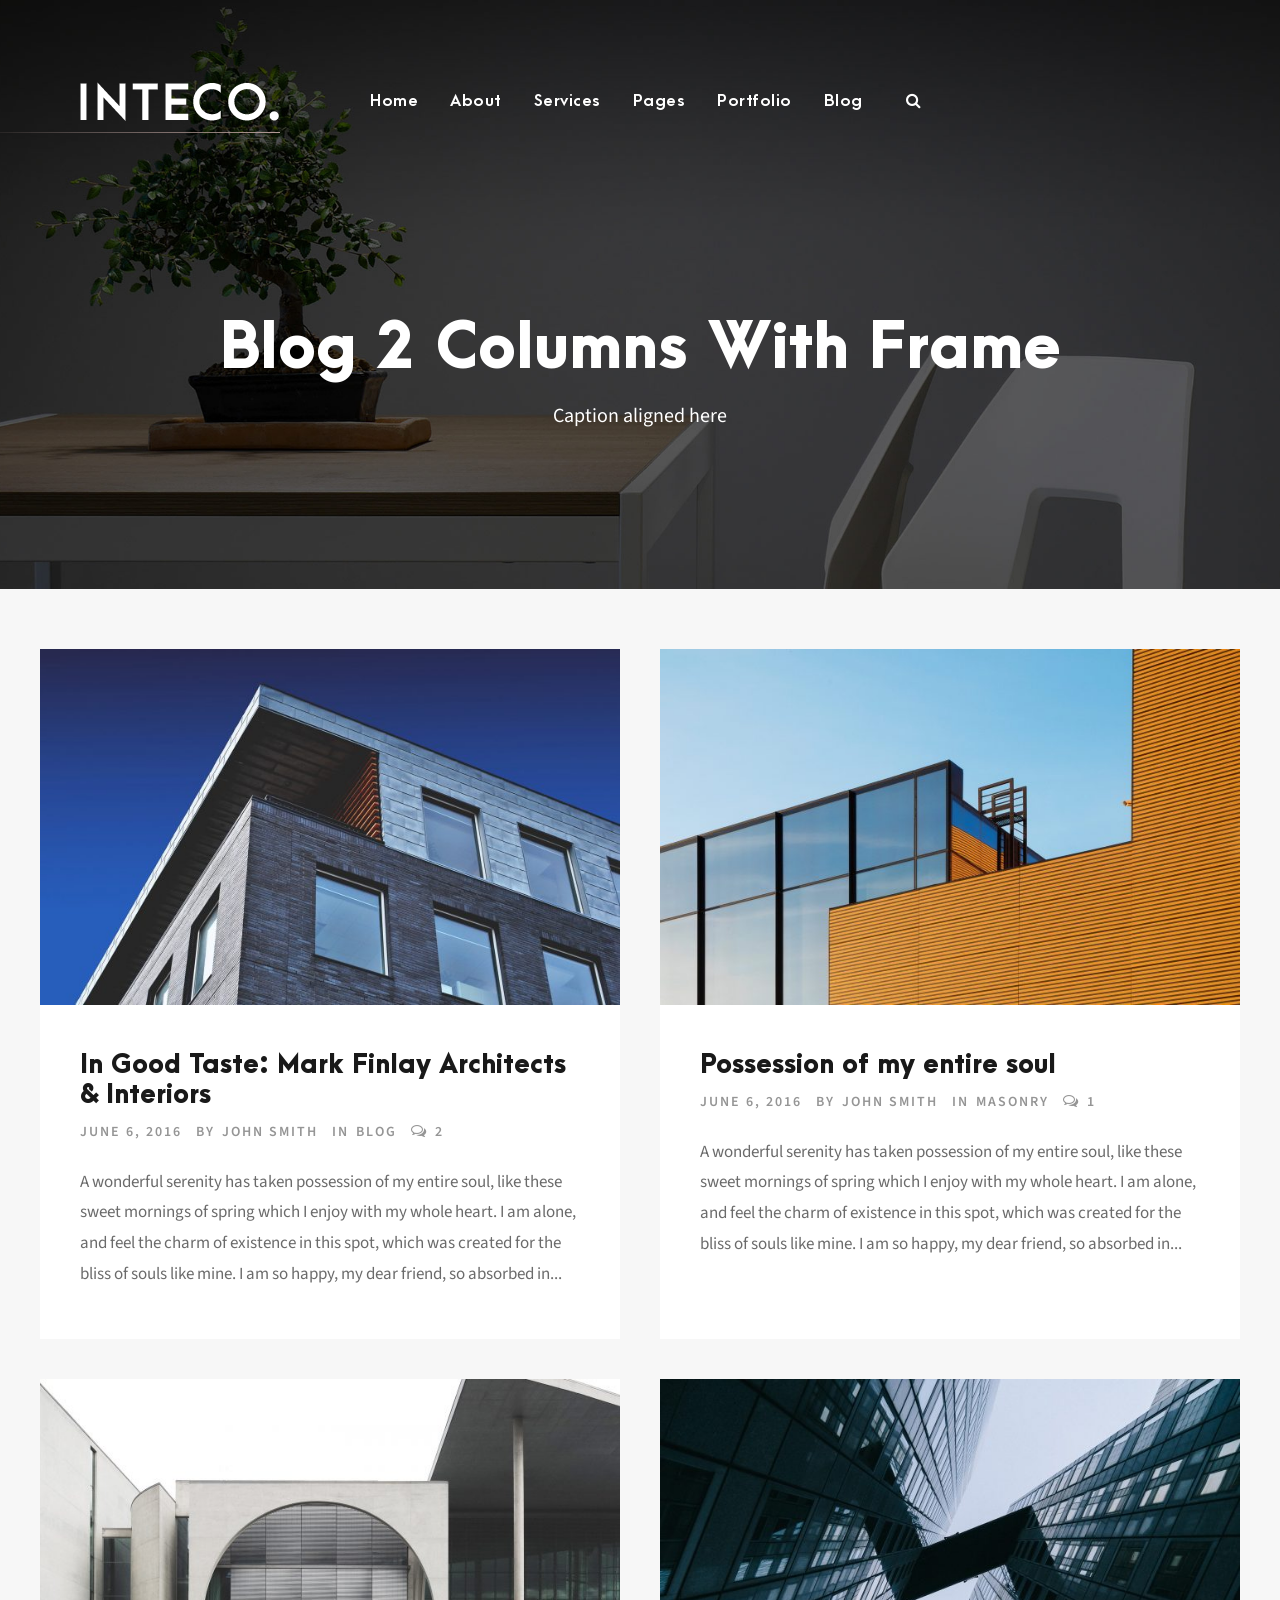
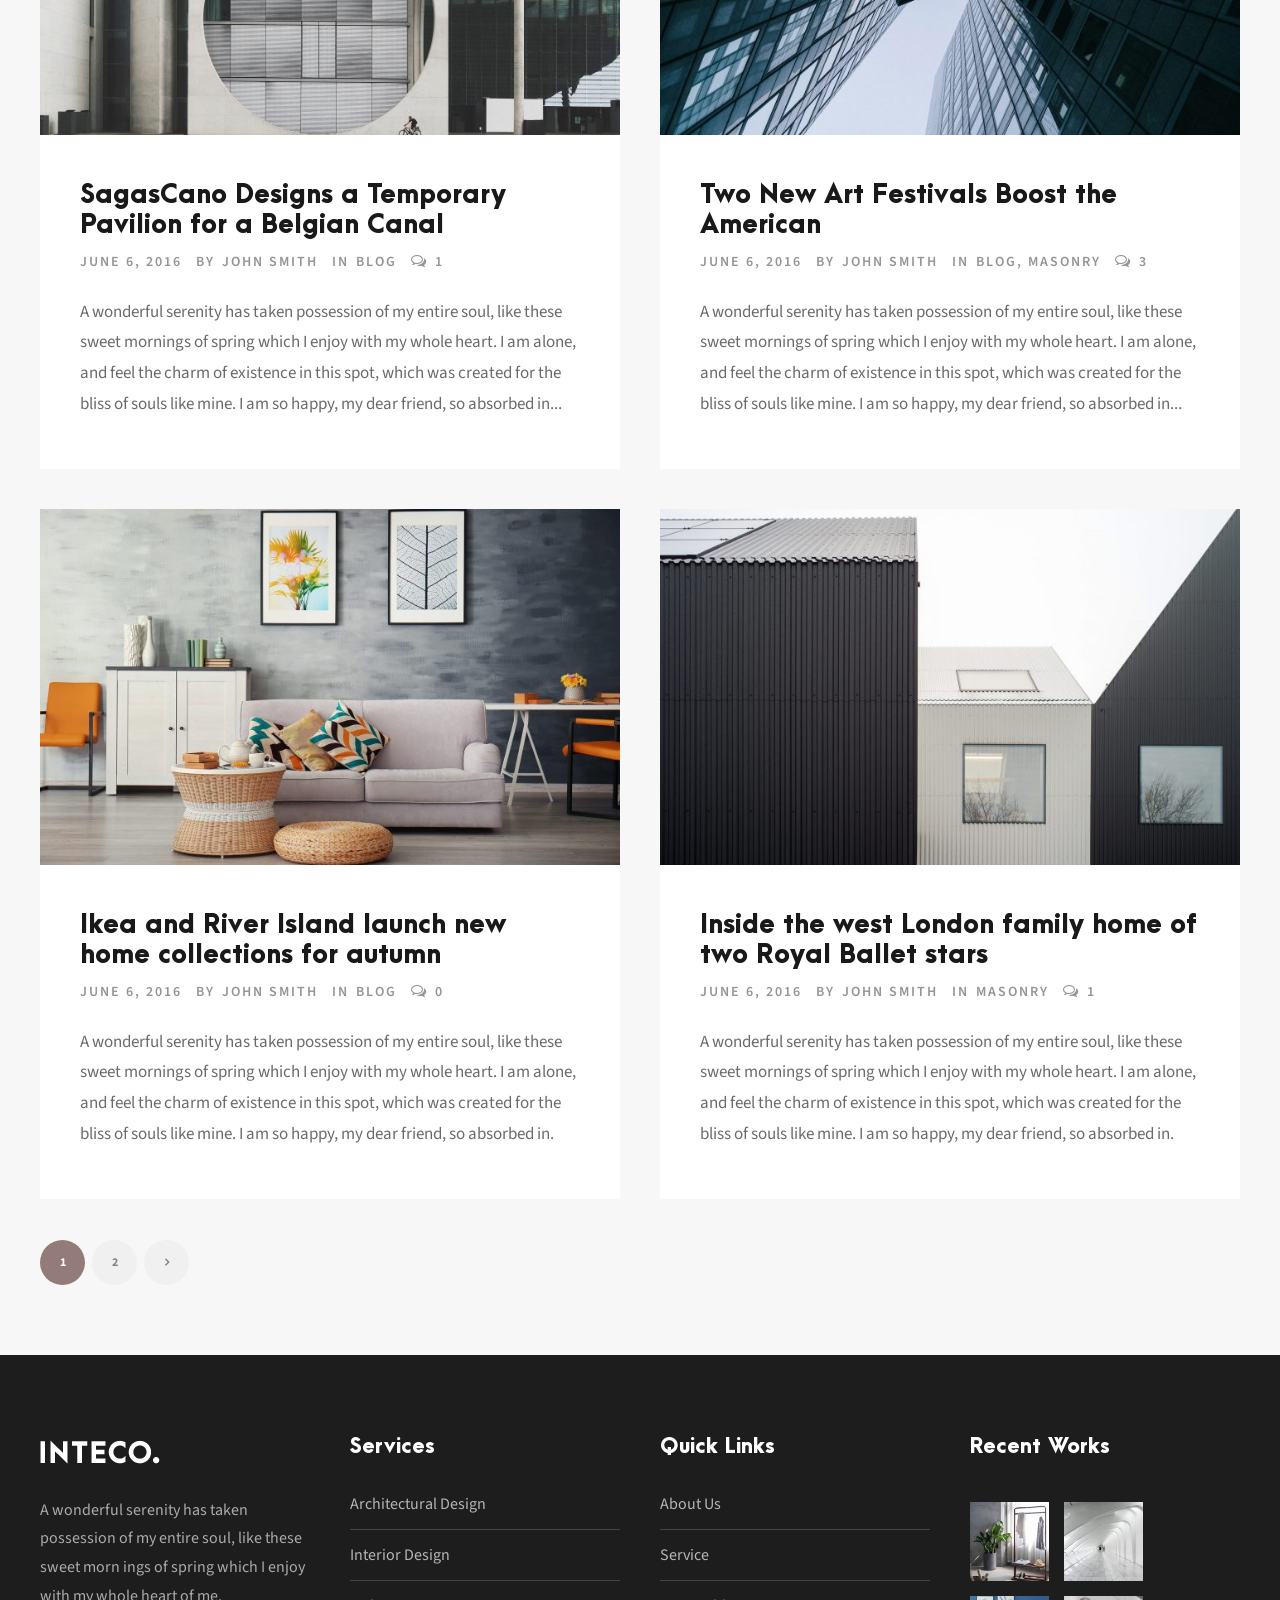
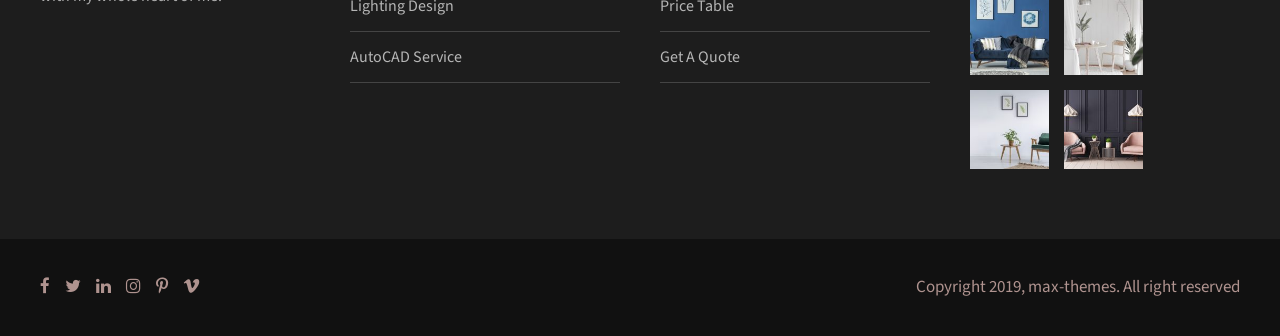
<file: blog-2-columns-with-frame.html>
<!DOCTYPE html>
<html lang="en-US" class="no-js">
<head>
    <meta charset="UTF-8">
    <meta name="viewport" content="width=device-width, initial-scale=1">

    <title>Inteco &#8211; Interior &amp; Architecture WordPress Theme</title>

    <link rel='stylesheet' href='css/block.min.css' type='text/css' media='all' />
    <link rel='stylesheet' href='plugins/goodlayers-core/plugins/combine/style.css' type='text/css' media='all' />
    <link rel='stylesheet' href='plugins/goodlayers-core/include/css/page-builder.css' type='text/css' media='all' />
    <link rel='stylesheet' href='plugins/revslider/public/assets/css/settings.css' type='text/css' media='all' />
    <link rel='stylesheet' href='css/style-core.css' type='text/css' media='all' />
    <link rel='stylesheet' href='css/inteco-style-custom.css' type='text/css' media='all' />



    <link rel='stylesheet' id='gdlr-core-google-font-css' href='https://fonts.googleapis.com/css?family=Source+Sans+Pro%3A200%2C200italic%2C300%2C300italic%2Cregular%2Citalic%2C600%2C600italic%2C700%2C700italic%2C900%2C900italic&amp;subset=cyrillic-ext%2Cvietnamese%2Clatin%2Ccyrillic%2Cgreek-ext%2Clatin-ext%2Cgreek&amp;ver=5.0.2' type='text/css' media='all' />


</head>

<body class="home page-template-default page page-id-2039 gdlr-core-body woocommerce-no-js inteco-body inteco-body-front inteco-full  inteco-with-sticky-navigation  inteco-blockquote-style-1 gdlr-core-link-to-lightbox" data-home-url="index.html">
    <div class="inteco-mobile-header-wrap">
        <div class="inteco-mobile-header inteco-header-background inteco-style-slide inteco-sticky-mobile-navigation " id="inteco-mobile-header">
            <div class="inteco-mobile-header-container inteco-container clearfix">
                <div class="inteco-logo  inteco-item-pdlr">
                    <div class="inteco-logo-inner">
                        <a class="" href="index.html"><img src="upload/logo.png" alt="" width="200" height="39" title="logo" /></a>
                    </div>
                </div>
                <div class="inteco-mobile-menu-right">
                    <div class="inteco-main-menu-search" id="inteco-mobile-top-search"><i class="fa fa-search"></i></div>
                    <div class="inteco-top-search-wrap">
                        <div class="inteco-top-search-close"></div>

                        <div class="inteco-top-search-row">
                            <div class="inteco-top-search-cell">
                                <form role="search" method="get" class="search-form" action="#">
                                    <input type="text" class="search-field inteco-title-font" placeholder="Search..." value="" name="s">
                                    <div class="inteco-top-search-submit"><i class="fa fa-search"></i></div>
                                    <input type="submit" class="search-submit" value="Search">
                                    <div class="inteco-top-search-close"><i class="icon_close"></i></div>
                                </form>
                            </div>
                        </div>

                    </div>

                    <div class="inteco-overlay-menu inteco-mobile-menu" id="inteco-mobile-menu"><a class="inteco-overlay-menu-icon inteco-mobile-menu-button inteco-mobile-button-hamburger" href="#"><span></span></a>
                        <div class="inteco-overlay-menu-content inteco-navigation-font">
                            <div class="inteco-overlay-menu-close"></div>
                            <div class="inteco-overlay-menu-row">
                                <div class="inteco-overlay-menu-cell">
                                    <ul id="menu-main-navigation" class="menu">
                                        <li class="menu-item menu-item-home current-menu-item menu-item-has-children"><a href="index.html">Home</a>
                                            <ul class="sub-menu">
                                                <li class="menu-item menu-item-home current-menu-item"><a href="index.html">Homepage 1</a></li>
                                                <li class="menu-item"><a href="homepage-2.html">Homepage 2</a></li>
                                                <li class="menu-item"><a href="homepage-3.html">Homepage 3</a></li>
                                                <li class="menu-item"><a href="homepage-4.html">Homepage 4</a></li>
                                                <li class="menu-item"><a href="light.html">Homepage 5</a></li>
                                                <li class="menu-item"><a href="homepage-6.html">Homepage 6</a></li>
                                            </ul>
                                        </li>
                                        <li class="menu-item menu-item-has-children"><a href="about-us.html">About</a>
                                            <ul class="sub-menu">
                                                <li class="menu-item"><a href="about-us.html">About Us</a></li>
                                                <li class="menu-item"><a href="about-us-2.html">About Us 2</a></li>
                                                <li class="menu-item"><a href="about-us-3.html">About Us 3</a></li>
                                                <li class="menu-item"><a href="about-our-team.html">About Our Team</a></li>
                                            </ul>
                                        </li>
                                        <li class="menu-item menu-item-has-children"><a href="service-interior.html">Services</a>
                                            <ul class="sub-menu">
                                                <li class="menu-item"><a href="service-architectural.html">Architectural Design</a></li>
                                                <li class="menu-item"><a href="service-interior.html">Interior Design</a></li>
                                                <li class="menu-item"><a href="service-lighting.html">Lighting Design</a></li>
                                            </ul>
                                        </li>
                                        <li class="menu-item menu-item-has-children"><a href="#">Pages</a>
                                            <ul class="sub-menu">
                                                <li class="menu-item menu-item-has-children"><a href="#">Contact</a>
                                                    <ul class="sub-menu">
                                                        <li class="menu-item"><a href="get-a-quote.html">Get A Quote</a></li>
                                                        <li class="menu-item"><a href="contact.html">Contact</a></li>
                                                        <li class="menu-item"><a href="contact-2.html">Contact 2</a></li>
                                                        <li class="menu-item"><a href="contact-3.html">Contact 3</a></li>
                                                    </ul>
                                                </li>
                                                <li class="menu-item menu-item-has-children"><a href="#">Team</a>
                                                    <ul class="sub-menu">
                                                        <li class="menu-item"><a href="team-plain-style.html">Team / Plain Style</a></li>
                                                        <li class="menu-item"><a href="team-thumbnail-style.html">Team / Thumbnail Style</a></li>
                                                        <li class="menu-item"><a href="team-frame-style.html">Team / Frame Style</a></li>
                                                    </ul>
                                                </li>
                                                <li class="menu-item"><a href="gallery.html">Gallery</a></li>
                                                <li class="menu-item"><a href="price-table.html">Price Table</a></li>
                                                <li class="menu-item"><a href="maintenance.html">Maintenance</a></li>
                                                <li class="menu-item"><a href="coming-soon.html">Coming Soon</a></li>
                                                <li class="menu-item"><a href="404.html">404 Page</a></li>
                                            </ul>
                                        </li>
                                        <li class="menu-item menu-item-has-children"><a href="portfolio-3-columns.html">Portfolio</a>
                                            <ul class="sub-menu">
                                                <li class="menu-item menu-item-has-children"><a>Portfolio Grid</a>
                                                    <ul class="sub-menu">
                                                        <li class="menu-item"><a href="portfolio-2-columns.html">Portfolio 2 Columns</a></li>
                                                        <li class="menu-item"><a href="portfolio-3-columns.html">Portfolio 3 Columns</a></li>
                                                        <li class="menu-item"><a href="portfolio-4-columns.html">Portfolio 4 Columns</a></li>
                                                        <li class="menu-item"><a href="portfolio-5-columns.html">Portfolio 5 Columns</a></li>
                                                        <li class="menu-item"><a href="portfolio-2-columns-with-frame.html">Portfolio 2 Columns With Frame</a></li>
                                                        <li class="menu-item"><a href="portfolio-3-columns-with-frame.html">Portfolio 3 Columns With Frame</a></li>
                                                        <li class="menu-item"><a href="portfolio-4-columns-with-frame.html">Portfolio 4 Columns With Frame</a></li>
                                                        <li class="menu-item"><a href="portfolio-2-columns-no-space.html">Portfolio 2 Columns No Space</a></li>
                                                        <li class="menu-item"><a href="portfolio-3-columns-no-space.html">Portfolio 3 Columns No Space</a></li>
                                                        <li class="menu-item"><a href="portfolio-4-columns-no-space.html">Portfolio 4 Columns No Space</a></li>
                                                        <li class="menu-item"><a href="portfolio-5-columns-no-space.html">Portfolio 5 Columns No Space</a></li>
                                                    </ul>
                                                </li>
                                                <li class="menu-item menu-item-has-children"><a>Portfolio Masonry</a>
                                                    <ul class="sub-menu">
                                                        <li class="menu-item"><a href="portfolio-masonry-4-columns.html">Masonry 4 Columns</a></li>
                                                        <li class="menu-item"><a href="portfolio-masonry-3-columns.html">Masonry 3 Columns</a></li>
                                                        <li class="menu-item"><a href="portfolio-masonry-4-columns-no-space.html">Masonry 4 Columns No Space</a></li>
                                                        <li class="menu-item"><a href="portfolio-masonry-3-columns-no-space.html">Masonry 3 Columns No Space</a></li>
                                                    </ul>
                                                </li>
                                                <li class="menu-item menu-item-has-children"><a>Portfolio Modern</a>
                                                    <ul class="sub-menu">
                                                        <li class="menu-item"><a href="portfolio-modern-2-columns.html">Modern 2 Columns</a></li>
                                                        <li class="menu-item"><a href="portfolio-modern-3-columns.html">Modern 3 Columns</a></li>
                                                        <li class="menu-item"><a href="portfolio-modern-4-columns.html">Modern 4 Columns</a></li>
                                                        <li class="menu-item"><a href="portfolio-modern-5-columns.html">Modern 5 Columns</a></li>
                                                        <li class="menu-item"><a href="portfolio-modern-2-columns-no-space.html">Modern 2 Columns No Space</a></li>
                                                        <li class="menu-item"><a href="portfolio-modern-3-columns-no-space.html">Modern 3 Columns No Space</a></li>
                                                        <li class="menu-item"><a href="portfolio-modern-4-columns-no-space.html">Modern 4 Columns No Space</a></li>
                                                        <li class="menu-item"><a href="portfolio-modern-5-columns-no-space.html">Modern 5 Columns No Space</a></li>
                                                    </ul>
                                                </li>
                                                <li class="menu-item menu-item-has-children"><a>Portfolio Side Thumbnail</a>
                                                    <ul class="sub-menu">
                                                        <li class="menu-item"><a href="portfolio-left-right-large-thumbnail.html">Portfolio Left &#038; Right Large Thumbnail</a></li>
                                                        <li class="menu-item"><a href="portfolio-left-large-thumbnail.html">Portfolio Left Large Thumbnail</a></li>
                                                        <li class="menu-item"><a href="portfolio-right-large-thumbnail.html">Portfolio Right Large Thumbnail</a></li>
                                                    </ul>
                                                </li>
                                            </ul>
                                        </li>
                                        <li class="menu-item menu-item-has-children"><a href="blog-full-right-sidebar-with-frame.html">Blog</a>
                                            <ul class="sub-menu">
                                                <li class="menu-item menu-item-has-children"><a href="blog-full-right-sidebar-with-frame.html">Blog Full</a>
                                                    <ul class="sub-menu">
                                                        <li class="menu-item"><a href="blog-full-right-sidebar-with-frame.html">Blog Full Right Sidebar With Frame</a></li>
                                                        <li class="menu-item"><a href="blog-full-left-sidebar-with-frame.html">Blog Full Left Sidebar With Frame</a></li>
                                                        <li class="menu-item"><a href="blog-full-both-sidebar-with-frame.html">Blog Full Both Sidebar With Frame</a></li>
                                                        <li class="menu-item"><a href="blog-full-right-sidebar.html">Blog Full Right Sidebar</a></li>
                                                        <li class="menu-item"><a href="blog-full-left-sidebar.html">Blog Full Left Sidebar</a></li>
                                                        <li class="menu-item"><a href="blog-full-both-sidebar.html">Blog Full Both Sidebar</a></li>
                                                    </ul>
                                                </li>
                                                <li class="menu-item menu-item-has-children"><a href="blog-grid-3-columns-no-space.html">Blog Grid</a>
                                                    <ul class="sub-menu">
                                                        <li class="menu-item"><a href="blog-grid-2-columns.html">Blog Grid 2 Columns</a></li>
                                                        <li class="menu-item"><a href="blog-grid-3-columns.html">Blog Grid 3 Columns</a></li>
                                                        <li class="menu-item"><a href="blog-grid-4-columns.html">Blog Grid 4 Columns</a></li>
                                                        <li class="menu-item"><a href="blog-grid-2-columns-no-space.html">Blog Grid 2 Columns No Space</a></li>
                                                        <li class="menu-item"><a href="blog-grid-3-columns-no-space.html">Blog Grid 3 Columns No Space</a></li>
                                                        <li class="menu-item"><a href="blog-grid-4-columns-no-space.html">Blog Grid 4 Columns No Space</a></li>
                                                    </ul>
                                                </li>
                                                <li class="menu-item menu-item-has-children"><a href="blog-3-columns-with-frame.html">Blog Columns</a>
                                                    <ul class="sub-menu">
                                                        <li class="menu-item"><a href="blog-2-columns-with-frame.html">Blog 2 Columns With Frame</a></li>
                                                        <li class="menu-item"><a href="blog-3-columns-with-frame.html">Blog 3 Columns With Frame</a></li>
                                                        <li class="menu-item"><a href="blog-4-columns-with-frame.html">Blog 4 Columns With Frame</a></li>
                                                        <li class="menu-item"><a href="blog-2-columns.html">Blog 2 Columns</a></li>
                                                        <li class="menu-item"><a href="blog-3-columns.html">Blog 3 Columns</a></li>
                                                        <li class="menu-item"><a href="blog-4-columns.html">Blog 4 Columns</a></li>
                                                        <li class="menu-item"><a href="blog-3-columns-with-frame-post-format.html">Blog Columns With Post Format</a></li>
                                                    </ul>
                                                </li>
                                                <li class="menu-item"><a href="standard-post-type.html">Single Posts</a></li>
                                            </ul>
                                        </li>


                                    </ul>
                                </div>
                            </div>
                        </div>
                    </div>
                </div>
            </div>
        </div>
    </div>
    <div class="inteco-body-outer-wrapper ">
        <div class="inteco-body-wrapper clearfix  inteco-with-transparent-header inteco-with-frame">
            <div class="inteco-header-background-transparent">
                <header class="inteco-header-wrap inteco-header-style-plain  inteco-style-float-left inteco-sticky-navigation inteco-style-slide" data-navigation-offset="75px">
                    <div class="inteco-header-background"></div>
                    <div class="inteco-header-container  inteco-header-full">

                        <div class="inteco-header-container-inner clearfix">
                            <div class="inteco-logo  inteco-item-pdlr">
                                <div class="inteco-logo-inner">
                                    <a class="" href="index.html"><img src="upload/logo.png" alt="" width="200" height="39" title="logo" /></a>
                                </div>
                                <div class="inteco-logo-bottom-divider" id="inteco-logo-bottom-divider"></div>
                            </div>
                            <div class="inteco-navigation inteco-item-pdlr clearfix ">
                                <div class="inteco-main-menu" id="inteco-main-menu">
                                    <ul id="menu-main-navigation-1" class="sf-menu">
                                        <li class="menu-item menu-item-home current-menu-item menu-item-has-children inteco-normal-menu"><a href="index.html" class="sf-with-ul-pre">Home</a>
                                            <ul class="sub-menu">
                                                <li class="menu-item menu-item-home current-menu-item" data-size="60"><a href="index.html">Homepage 1</a></li>
                                                <li class="menu-item" data-size="60"><a href="homepage-2.html">Homepage 2</a></li>
                                                <li class="menu-item" data-size="60"><a href="homepage-3.html">Homepage 3</a></li>
                                                <li class="menu-item" data-size="60"><a href="homepage-4.html">Homepage 4</a></li>
                                                <li class="menu-item" data-size="60"><a href="light.html">Homepage 5</a></li>
                                                <li class="menu-item" data-size="60"><a href="homepage-6.html">Homepage 6</a></li>
                                            </ul>
                                        </li>
                                        <li class="menu-item menu-item-has-children inteco-normal-menu"><a href="about-us.html" class="sf-with-ul-pre">About</a>
                                            <ul class="sub-menu">
                                                <li class="menu-item" data-size="60"><a href="about-us.html">About Us</a></li>
                                                <li class="menu-item" data-size="60"><a href="about-us-2.html">About Us 2</a></li>
                                                <li class="menu-item" data-size="60"><a href="about-us-3.html">About Us 3</a></li>
                                                <li class="menu-item" data-size="60"><a href="about-our-team.html">About Our Team</a></li>
                                            </ul>
                                        </li>
                                        <li class="menu-item menu-item-has-children inteco-normal-menu"><a href="service-interior.html" class="sf-with-ul-pre">Services</a>
                                            <ul class="sub-menu">
                                                <li class="menu-item" data-size="60"><a href="service-architectural.html">Architectural Design</a></li>
                                                <li class="menu-item" data-size="60"><a href="service-interior.html">Interior Design</a></li>
                                                <li class="menu-item" data-size="60"><a href="service-lighting.html">Lighting Design</a></li>
                                            </ul>
                                        </li>
                                        <li class="menu-item menu-item-has-children inteco-normal-menu"><a href="#" class="sf-with-ul-pre">Pages</a>
                                            <ul class="sub-menu">
                                                <li class="menu-item menu-item-has-children" data-size="60"><a href="#" class="sf-with-ul-pre">Contact</a>
                                                    <ul class="sub-menu">
                                                        <li class="menu-item"><a href="get-a-quote.html">Get A Quote</a></li>
                                                        <li class="menu-item"><a href="contact.html">Contact</a></li>
                                                        <li class="menu-item"><a href="contact-2.html">Contact 2</a></li>
                                                        <li class="menu-item"><a href="contact-3.html">Contact 3</a></li>
                                                    </ul>
                                                </li>
                                                <li class="menu-item menu-item-has-children" data-size="60"><a href="#" class="sf-with-ul-pre">Team</a>
                                                    <ul class="sub-menu">
                                                        <li class="menu-item"><a href="team-plain-style.html">Team / Plain Style</a></li>
                                                        <li class="menu-item"><a href="team-thumbnail-style.html">Team / Thumbnail Style</a></li>
                                                        <li class="menu-item"><a href="team-frame-style.html">Team / Frame Style</a></li>
                                                    </ul>
                                                </li>
                                                <li class="menu-item" data-size="60"><a href="gallery.html">Gallery</a></li>
                                                <li class="menu-item" data-size="60"><a href="price-table.html">Price Table</a></li>
                                                <li class="menu-item" data-size="60"><a href="maintenance.html">Maintenance</a></li>
                                                <li class="menu-item" data-size="60"><a href="coming-soon.html">Coming Soon</a></li>
                                                <li class="menu-item" data-size="60"><a href="404.html">404 Page</a></li>
                                            </ul>
                                        </li>
                                        <li class="menu-item menu-item-has-children inteco-normal-menu"><a href="portfolio-3-columns.html" class="sf-with-ul-pre">Portfolio</a>
                                            <ul class="sub-menu">
                                                <li class="menu-item menu-item-has-children" data-size="60"><a class="sf-with-ul-pre">Portfolio Grid</a>
                                                    <ul class="sub-menu">
                                                        <li class="menu-item"><a href="portfolio-2-columns.html">Portfolio 2 Columns</a></li>
                                                        <li class="menu-item"><a href="portfolio-3-columns.html">Portfolio 3 Columns</a></li>
                                                        <li class="menu-item"><a href="portfolio-4-columns.html">Portfolio 4 Columns</a></li>
                                                        <li class="menu-item"><a href="portfolio-5-columns.html">Portfolio 5 Columns</a></li>
                                                        <li class="menu-item"><a href="portfolio-2-columns-with-frame.html">Portfolio 2 Columns With Frame</a></li>
                                                        <li class="menu-item"><a href="portfolio-3-columns-with-frame.html">Portfolio 3 Columns With Frame</a></li>
                                                        <li class="menu-item"><a href="portfolio-4-columns-with-frame.html">Portfolio 4 Columns With Frame</a></li>
                                                        <li class="menu-item"><a href="portfolio-2-columns-no-space.html">Portfolio 2 Columns No Space</a></li>
                                                        <li class="menu-item"><a href="portfolio-3-columns-no-space.html">Portfolio 3 Columns No Space</a></li>
                                                        <li class="menu-item"><a href="portfolio-4-columns-no-space.html">Portfolio 4 Columns No Space</a></li>
                                                        <li class="menu-item"><a href="portfolio-5-columns-no-space.html">Portfolio 5 Columns No Space</a></li>
                                                    </ul>
                                                </li>
                                                <li class="menu-item menu-item-has-children" data-size="60"><a class="sf-with-ul-pre">Portfolio Masonry</a>
                                                    <ul class="sub-menu">
                                                        <li class="menu-item"><a href="portfolio-masonry-4-columns.html">Masonry 4 Columns</a></li>
                                                        <li class="menu-item"><a href="portfolio-masonry-3-columns.html">Masonry 3 Columns</a></li>
                                                        <li class="menu-item"><a href="portfolio-masonry-4-columns-no-space.html">Masonry 4 Columns No Space</a></li>
                                                        <li class="menu-item"><a href="portfolio-masonry-3-columns-no-space.html">Masonry 3 Columns No Space</a></li>
                                                    </ul>
                                                </li>
                                                <li class="menu-item menu-item-has-children" data-size="60"><a class="sf-with-ul-pre">Portfolio Modern</a>
                                                    <ul class="sub-menu">
                                                        <li class="menu-item"><a href="portfolio-modern-2-columns.html">Modern 2 Columns</a></li>
                                                        <li class="menu-item"><a href="portfolio-modern-3-columns.html">Modern 3 Columns</a></li>
                                                        <li class="menu-item"><a href="portfolio-modern-4-columns.html">Modern 4 Columns</a></li>
                                                        <li class="menu-item"><a href="portfolio-modern-5-columns.html">Modern 5 Columns</a></li>
                                                        <li class="menu-item"><a href="portfolio-modern-2-columns-no-space.html">Modern 2 Columns No Space</a></li>
                                                        <li class="menu-item"><a href="portfolio-modern-3-columns-no-space.html">Modern 3 Columns No Space</a></li>
                                                        <li class="menu-item"><a href="portfolio-modern-4-columns-no-space.html">Modern 4 Columns No Space</a></li>
                                                        <li class="menu-item"><a href="portfolio-modern-5-columns-no-space.html">Modern 5 Columns No Space</a></li>
                                                    </ul>
                                                </li>
                                                <li class="menu-item menu-item-has-children" data-size="60"><a class="sf-with-ul-pre">Portfolio Side Thumbnail</a>
                                                    <ul class="sub-menu">
                                                        <li class="menu-item"><a href="portfolio-left-right-large-thumbnail.html">Portfolio Left &#038; Right Large Thumbnail</a></li>
                                                        <li class="menu-item"><a href="portfolio-left-large-thumbnail.html">Portfolio Left Large Thumbnail</a></li>
                                                        <li class="menu-item"><a href="portfolio-right-large-thumbnail.html">Portfolio Right Large Thumbnail</a></li>
                                                    </ul>
                                                </li>
                                            </ul>
                                        </li>
                                        <li class="menu-item menu-item-has-children inteco-normal-menu"><a href="blog-full-right-sidebar-with-frame.html" class="sf-with-ul-pre">Blog</a>
                                            <ul class="sub-menu">
                                                <li class="menu-item menu-item-has-children" data-size="60"><a href="blog-full-right-sidebar-with-frame.html" class="sf-with-ul-pre">Blog Full</a>
                                                    <ul class="sub-menu">
                                                        <li class="menu-item"><a href="blog-full-right-sidebar-with-frame.html">Blog Full Right Sidebar With Frame</a></li>
                                                        <li class="menu-item"><a href="blog-full-left-sidebar-with-frame.html">Blog Full Left Sidebar With Frame</a></li>
                                                        <li class="menu-item"><a href="blog-full-both-sidebar-with-frame.html">Blog Full Both Sidebar With Frame</a></li>
                                                        <li class="menu-item"><a href="blog-full-right-sidebar.html">Blog Full Right Sidebar</a></li>
                                                        <li class="menu-item"><a href="blog-full-left-sidebar.html">Blog Full Left Sidebar</a></li>
                                                        <li class="menu-item"><a href="blog-full-both-sidebar.html">Blog Full Both Sidebar</a></li>
                                                    </ul>
                                                </li>
                                                <li class="menu-item menu-item-has-children" data-size="60"><a href="blog-grid-3-columns-no-space.html" class="sf-with-ul-pre">Blog Grid</a>
                                                    <ul class="sub-menu">
                                                        <li class="menu-item"><a href="blog-grid-2-columns.html">Blog Grid 2 Columns</a></li>
                                                        <li class="menu-item"><a href="blog-grid-3-columns.html">Blog Grid 3 Columns</a></li>
                                                        <li class="menu-item"><a href="blog-grid-4-columns.html">Blog Grid 4 Columns</a></li>
                                                        <li class="menu-item"><a href="blog-grid-2-columns-no-space.html">Blog Grid 2 Columns No Space</a></li>
                                                        <li class="menu-item"><a href="blog-grid-3-columns-no-space.html">Blog Grid 3 Columns No Space</a></li>
                                                        <li class="menu-item"><a href="blog-grid-4-columns-no-space.html">Blog Grid 4 Columns No Space</a></li>
                                                    </ul>
                                                </li>
                                                <li class="menu-item menu-item-has-children" data-size="60"><a href="blog-3-columns-with-frame.html" class="sf-with-ul-pre">Blog Columns</a>
                                                    <ul class="sub-menu">
                                                        <li class="menu-item"><a href="blog-2-columns-with-frame.html">Blog 2 Columns With Frame</a></li>
                                                        <li class="menu-item"><a href="blog-3-columns-with-frame.html">Blog 3 Columns With Frame</a></li>
                                                        <li class="menu-item"><a href="blog-4-columns-with-frame.html">Blog 4 Columns With Frame</a></li>
                                                        <li class="menu-item"><a href="blog-2-columns.html">Blog 2 Columns</a></li>
                                                        <li class="menu-item"><a href="blog-3-columns.html">Blog 3 Columns</a></li>
                                                        <li class="menu-item"><a href="blog-4-columns.html">Blog 4 Columns</a></li>
                                                        <li class="menu-item"><a href="blog-3-columns-with-frame-post-format.html">Blog Columns With Post Format</a></li>
                                                    </ul>
                                                </li>
                                                <li class="menu-item" data-size="60"><a href="standard-post-type.html" >Single Post</a></li>
                                            </ul>
                                        </li>

                                    </ul>
                                </div>
                                <div class="inteco-main-menu-right-wrap clearfix ">
                                    <div class="inteco-main-menu-search" id="inteco-top-search"><i class="fa fa-search"></i></div>
                                    <div class="inteco-top-search-wrap">
                                        <div class="inteco-top-search-close"></div>

                                        <div class="inteco-top-search-row">
                                            <div class="inteco-top-search-cell">
                                                <form role="search" method="get" class="search-form" action="#">
                                                    <input type="text" class="search-field inteco-title-font" placeholder="Search..." value="" name="s">
                                                    <div class="inteco-top-search-submit"><i class="fa fa-search"></i></div>
                                                    <input type="submit" class="search-submit" value="Search">
                                                    <div class="inteco-top-search-close"><i class="icon_close"></i></div>
                                                </form>
                                            </div>
                                        </div>

                                    </div>

                                </div>
                            </div>
                            <!-- inteco-navigation -->
                            
                            <div class="inteco-header-right-social gdlr-core-item-pdlr">
                                <a href="#" target="_blank" class="inteco-top-bar-social-icon" title="facebook">
                                    <i class="fa fa-facebook" ></i>
                                </a>
                                <a href="#" target="_blank" class="inteco-top-bar-social-icon" title="linkedin">
                                    <i class="fa fa-linkedin" ></i>
                                </a>
                                <a href="#" target="_blank" class="inteco-top-bar-social-icon" title="pinterest">
                                    <i class="fa fa-pinterest-p" ></i>
                                </a>
                                <a href="#" target="_blank" class="inteco-top-bar-social-icon" title="instagram">
                                    <i class="fa fa-instagram" ></i>
                                </a>
                            </div>
                        </div>
                        <!-- inteco-header-inner -->
                    </div>
                    <!-- inteco-header-container -->
                </header>
                <!-- header -->
            </div>




            <div class="inteco-page-title-wrap  inteco-style-custom inteco-center-align">
                <div class="inteco-header-transparent-substitute"></div>
                <div class="inteco-page-title-overlay"></div>
                <div class="inteco-page-title-container inteco-container">
                    <div class="inteco-page-title-content inteco-item-pdlr">
                        <h1 class="inteco-page-title">Blog 2 Columns With Frame</h1>
                        <div class="inteco-page-caption">Caption aligned here</div>
                    </div>
                </div>
            </div>
            <div class="inteco-page-wrapper" id="inteco-page-wrapper">
                <div class="gdlr-core-page-builder-body">
                    <div class="gdlr-core-pbf-wrapper ">
                        <div class="gdlr-core-pbf-background-wrap" style="background-color: #f7f7f7 ;"></div>
                        <div class="gdlr-core-pbf-wrapper-content gdlr-core-js ">
                            <div class="gdlr-core-pbf-wrapper-container clearfix gdlr-core-container">
                                <div class="gdlr-core-pbf-element">
                                    <div class="gdlr-core-blog-item gdlr-core-item-pdb clearfix  gdlr-core-style-blog-column-with-frame" style="padding-bottom: 40px ;">
                                        <div class="gdlr-core-blog-item-holder gdlr-core-js-2 clearfix" data-layout="fitrows">
                                            <div class="gdlr-core-item-list  gdlr-core-item-pdlr gdlr-core-column-30 gdlr-core-column-first">
                                                <div class="gdlr-core-blog-grid  gdlr-core-blog-grid-with-frame gdlr-core-item-mgb gdlr-core-skin-e-background  gdlr-core-js" data-sync-height="blog-item-1">
                                                    <div class="gdlr-core-blog-thumbnail gdlr-core-media-image  gdlr-core-opacity-on-hover gdlr-core-zoom-on-hover">
                                                        <a href="#"><img src="upload/etienne-beauregard-riverin-48305-unsplash-700x430.jpg" alt="" width="700" height="430" title="Image Title" /></a>
                                                    </div>
                                                    <div class="gdlr-core-blog-grid-frame">
                                                        <div class="gdlr-core-blog-grid-title-wrap">
                                                            <h3 class="gdlr-core-blog-title gdlr-core-skin-title" style="font-size: 25px ;font-weight: 700 ;letter-spacing: 0px ;"><a href="#" >In Good Taste: Mark Finlay Architects &#038; Interiors</a></h3>
                                                            <div class="gdlr-core-blog-info-wrapper gdlr-core-skin-divider"><span class="gdlr-core-blog-info gdlr-core-blog-info-font gdlr-core-skin-caption gdlr-core-blog-info-date"><a href="#">June 6, 2016</a></span><span class="gdlr-core-blog-info gdlr-core-blog-info-font gdlr-core-skin-caption gdlr-core-blog-info-author"><span class="gdlr-core-head" >By</span><a href="#" title="Posts by John Smith" rel="author">John Smith</a></span><span class="gdlr-core-blog-info gdlr-core-blog-info-font gdlr-core-skin-caption gdlr-core-blog-info-category"><span class="gdlr-core-head" >In</span><a href="#" rel="tag">Blog</a></span><span class="gdlr-core-blog-info gdlr-core-blog-info-font gdlr-core-skin-caption gdlr-core-blog-info-comment-number"><span class="gdlr-core-head" ><i class="fa fa-comments-o" ></i></span><a href="##respond">2 </a></span>
                                                            </div>
                                                        </div>
                                                        <div class="gdlr-core-blog-content">A wonderful serenity has taken possession of my entire soul, like these sweet mornings of spring which I enjoy with my whole heart. I am alone, and feel the charm of existence in this spot, which was created for the bliss of souls like mine. I am so happy, my dear friend, so absorbed in...
                                                            <div class="clear"></div>
                                                        </div>
                                                    </div>
                                                </div>
                                            </div>
                                            <div class="gdlr-core-item-list  gdlr-core-item-pdlr gdlr-core-column-30">
                                                <div class="gdlr-core-blog-grid  gdlr-core-blog-grid-with-frame gdlr-core-item-mgb gdlr-core-skin-e-background  gdlr-core-js" data-sync-height="blog-item-1">
                                                    <div class="gdlr-core-blog-thumbnail gdlr-core-media-image  gdlr-core-opacity-on-hover gdlr-core-zoom-on-hover">
                                                        <a href="#"><img src="upload/oleg-laptev-546619-unsplash-700x430.jpg" alt="" width="700" height="430" title="oleg-laptev-546619-unsplash" /></a>
                                                    </div>
                                                    <div class="gdlr-core-blog-grid-frame">
                                                        <div class="gdlr-core-blog-grid-title-wrap">
                                                            <h3 class="gdlr-core-blog-title gdlr-core-skin-title" style="font-size: 25px ;font-weight: 700 ;letter-spacing: 0px ;"><a href="#" >Possession of my entire soul</a></h3>
                                                            <div class="gdlr-core-blog-info-wrapper gdlr-core-skin-divider"><span class="gdlr-core-blog-info gdlr-core-blog-info-font gdlr-core-skin-caption gdlr-core-blog-info-date"><a href="#">June 6, 2016</a></span><span class="gdlr-core-blog-info gdlr-core-blog-info-font gdlr-core-skin-caption gdlr-core-blog-info-author"><span class="gdlr-core-head" >By</span><a href="#" title="Posts by John Smith" rel="author">John Smith</a></span><span class="gdlr-core-blog-info gdlr-core-blog-info-font gdlr-core-skin-caption gdlr-core-blog-info-category"><span class="gdlr-core-head" >In</span><a href="#" rel="tag">Masonry</a></span><span class="gdlr-core-blog-info gdlr-core-blog-info-font gdlr-core-skin-caption gdlr-core-blog-info-comment-number"><span class="gdlr-core-head" ><i class="fa fa-comments-o" ></i></span><a href="##respond">1 </a></span>
                                                            </div>
                                                        </div>
                                                        <div class="gdlr-core-blog-content">A wonderful serenity has taken possession of my entire soul, like these sweet mornings of spring which I enjoy with my whole heart. I am alone, and feel the charm of existence in this spot, which was created for the bliss of souls like mine. I am so happy, my dear friend, so absorbed in...
                                                            <div class="clear"></div>
                                                        </div>
                                                    </div>
                                                </div>
                                            </div>
                                            <div class="gdlr-core-item-list  gdlr-core-item-pdlr gdlr-core-column-30 gdlr-core-column-first">
                                                <div class="gdlr-core-blog-grid  gdlr-core-blog-grid-with-frame gdlr-core-item-mgb gdlr-core-skin-e-background  gdlr-core-js" data-sync-height="blog-item-1">
                                                    <div class="gdlr-core-blog-thumbnail gdlr-core-media-image  gdlr-core-opacity-on-hover gdlr-core-zoom-on-hover">
                                                        <a href="#"><img src="upload/robin-spielmann-588423-unsplash-700x430.jpg" alt="" width="700" height="430" title="robin-spielmann-588423-unsplash" /></a>
                                                    </div>
                                                    <div class="gdlr-core-blog-grid-frame">
                                                        <div class="gdlr-core-blog-grid-title-wrap">
                                                            <h3 class="gdlr-core-blog-title gdlr-core-skin-title" style="font-size: 25px ;font-weight: 700 ;letter-spacing: 0px ;"><a href="#" >SagasCano Designs a Temporary Pavilion for a Belgian Canal</a></h3>
                                                            <div class="gdlr-core-blog-info-wrapper gdlr-core-skin-divider"><span class="gdlr-core-blog-info gdlr-core-blog-info-font gdlr-core-skin-caption gdlr-core-blog-info-date"><a href="#">June 6, 2016</a></span><span class="gdlr-core-blog-info gdlr-core-blog-info-font gdlr-core-skin-caption gdlr-core-blog-info-author"><span class="gdlr-core-head" >By</span><a href="#" title="Posts by John Smith" rel="author">John Smith</a></span><span class="gdlr-core-blog-info gdlr-core-blog-info-font gdlr-core-skin-caption gdlr-core-blog-info-category"><span class="gdlr-core-head" >In</span><a href="#" rel="tag">Blog</a></span><span class="gdlr-core-blog-info gdlr-core-blog-info-font gdlr-core-skin-caption gdlr-core-blog-info-comment-number"><span class="gdlr-core-head" ><i class="fa fa-comments-o" ></i></span><a href="##respond">1 </a></span>
                                                            </div>
                                                        </div>
                                                        <div class="gdlr-core-blog-content">A wonderful serenity has taken possession of my entire soul, like these sweet mornings of spring which I enjoy with my whole heart. I am alone, and feel the charm of existence in this spot, which was created for the bliss of souls like mine. I am so happy, my dear friend, so absorbed in...
                                                            <div class="clear"></div>
                                                        </div>
                                                    </div>
                                                </div>
                                            </div>
                                            <div class="gdlr-core-item-list  gdlr-core-item-pdlr gdlr-core-column-30">
                                                <div class="gdlr-core-blog-grid  gdlr-core-blog-grid-with-frame gdlr-core-item-mgb gdlr-core-skin-e-background  gdlr-core-js" data-sync-height="blog-item-1">
                                                    <div class="gdlr-core-blog-thumbnail gdlr-core-media-image  gdlr-core-opacity-on-hover gdlr-core-zoom-on-hover">
                                                        <a href="#"><img src="upload/john-towner-128480-unsplash-700x430.jpg" alt="" width="700" height="430" title="john-towner-128480-unsplash" /></a>
                                                    </div>
                                                    <div class="gdlr-core-blog-grid-frame">
                                                        <div class="gdlr-core-blog-grid-title-wrap">
                                                            <h3 class="gdlr-core-blog-title gdlr-core-skin-title" style="font-size: 25px ;font-weight: 700 ;letter-spacing: 0px ;"><a href="#" >Two New Art Festivals Boost the American</a></h3>
                                                            <div class="gdlr-core-blog-info-wrapper gdlr-core-skin-divider"><span class="gdlr-core-blog-info gdlr-core-blog-info-font gdlr-core-skin-caption gdlr-core-blog-info-date"><a href="#">June 6, 2016</a></span><span class="gdlr-core-blog-info gdlr-core-blog-info-font gdlr-core-skin-caption gdlr-core-blog-info-author"><span class="gdlr-core-head" >By</span><a href="#" title="Posts by John Smith" rel="author">John Smith</a></span><span class="gdlr-core-blog-info gdlr-core-blog-info-font gdlr-core-skin-caption gdlr-core-blog-info-category"><span class="gdlr-core-head" >In</span><a href="#" rel="tag">Blog</a><span class="gdlr-core-sep">,</span> <a href="#" rel="tag">Masonry</a></span><span class="gdlr-core-blog-info gdlr-core-blog-info-font gdlr-core-skin-caption gdlr-core-blog-info-comment-number"><span class="gdlr-core-head" ><i class="fa fa-comments-o" ></i></span><a href="##respond">3 </a></span>
                                                            </div>
                                                        </div>
                                                        <div class="gdlr-core-blog-content">A wonderful serenity has taken possession of my entire soul, like these sweet mornings of spring which I enjoy with my whole heart. I am alone, and feel the charm of existence in this spot, which was created for the bliss of souls like mine. I am so happy, my dear friend, so absorbed in...
                                                            <div class="clear"></div>
                                                        </div>
                                                    </div>
                                                </div>
                                            </div>
                                            <div class="gdlr-core-item-list  gdlr-core-item-pdlr gdlr-core-column-30 gdlr-core-column-first">
                                                <div class="gdlr-core-blog-grid  gdlr-core-blog-grid-with-frame gdlr-core-item-mgb gdlr-core-skin-e-background  gdlr-core-js" data-sync-height="blog-item-1">
                                                    <div class="gdlr-core-blog-thumbnail gdlr-core-media-image  gdlr-core-opacity-on-hover gdlr-core-zoom-on-hover">
                                                        <a href="#"><img src="upload/shutterstock_549055441-700x430.jpg" alt="" width="700" height="430" title="shutterstock_549055441" /></a>
                                                    </div>
                                                    <div class="gdlr-core-blog-grid-frame">
                                                        <div class="gdlr-core-blog-grid-title-wrap">
                                                            <h3 class="gdlr-core-blog-title gdlr-core-skin-title" style="font-size: 25px ;font-weight: 700 ;letter-spacing: 0px ;"><a href="#" >Ikea and River Island launch new home collections for autumn</a></h3>
                                                            <div class="gdlr-core-blog-info-wrapper gdlr-core-skin-divider"><span class="gdlr-core-blog-info gdlr-core-blog-info-font gdlr-core-skin-caption gdlr-core-blog-info-date"><a href="#">June 6, 2016</a></span><span class="gdlr-core-blog-info gdlr-core-blog-info-font gdlr-core-skin-caption gdlr-core-blog-info-author"><span class="gdlr-core-head" >By</span><a href="#" title="Posts by John Smith" rel="author">John Smith</a></span><span class="gdlr-core-blog-info gdlr-core-blog-info-font gdlr-core-skin-caption gdlr-core-blog-info-category"><span class="gdlr-core-head" >In</span><a href="#" rel="tag">Blog</a></span><span class="gdlr-core-blog-info gdlr-core-blog-info-font gdlr-core-skin-caption gdlr-core-blog-info-comment-number"><span class="gdlr-core-head" ><i class="fa fa-comments-o" ></i></span><a href="##respond">0 </a></span>
                                                            </div>
                                                        </div>
                                                        <div class="gdlr-core-blog-content">A wonderful serenity has taken possession of my entire soul, like these sweet mornings of spring which I enjoy with my whole heart. I am alone, and feel the charm of existence in this spot, which was created for the bliss of souls like mine. I am so happy, my dear friend, so absorbed in.
                                                            <div class="clear"></div>
                                                        </div>
                                                    </div>
                                                </div>
                                            </div>
                                            <div class="gdlr-core-item-list  gdlr-core-item-pdlr gdlr-core-column-30">
                                                <div class="gdlr-core-blog-grid  gdlr-core-blog-grid-with-frame gdlr-core-item-mgb gdlr-core-skin-e-background  gdlr-core-js" data-sync-height="blog-item-1">
                                                    <div class="gdlr-core-blog-thumbnail gdlr-core-media-image  gdlr-core-opacity-on-hover gdlr-core-zoom-on-hover">
                                                        <a href="#"><img src="upload/anthony-mcgee-338191-unsplash-700x430.jpg" alt="" width="700" height="430" title="Image Title" /></a>
                                                    </div>
                                                    <div class="gdlr-core-blog-grid-frame">
                                                        <div class="gdlr-core-blog-grid-title-wrap">
                                                            <h3 class="gdlr-core-blog-title gdlr-core-skin-title" style="font-size: 25px ;font-weight: 700 ;letter-spacing: 0px ;"><a href="#" >Inside the west London family home of two Royal Ballet stars</a></h3>
                                                            <div class="gdlr-core-blog-info-wrapper gdlr-core-skin-divider"><span class="gdlr-core-blog-info gdlr-core-blog-info-font gdlr-core-skin-caption gdlr-core-blog-info-date"><a href="#">June 6, 2016</a></span><span class="gdlr-core-blog-info gdlr-core-blog-info-font gdlr-core-skin-caption gdlr-core-blog-info-author"><span class="gdlr-core-head" >By</span><a href="#" title="Posts by John Smith" rel="author">John Smith</a></span><span class="gdlr-core-blog-info gdlr-core-blog-info-font gdlr-core-skin-caption gdlr-core-blog-info-category"><span class="gdlr-core-head" >In</span><a href="#" rel="tag">Masonry</a></span><span class="gdlr-core-blog-info gdlr-core-blog-info-font gdlr-core-skin-caption gdlr-core-blog-info-comment-number"><span class="gdlr-core-head" ><i class="fa fa-comments-o" ></i></span><a href="##respond">1 </a></span>
                                                            </div>
                                                        </div>
                                                        <div class="gdlr-core-blog-content">A wonderful serenity has taken possession of my entire soul, like these sweet mornings of spring which I enjoy with my whole heart. I am alone, and feel the charm of existence in this spot, which was created for the bliss of souls like mine. I am so happy, my dear friend, so absorbed in.
                                                            <div class="clear"></div>
                                                        </div>
                                                    </div>
                                                </div>
                                            </div>
                                        </div>
                                        <div class="gdlr-core-pagination  gdlr-core-style-circle gdlr-core-left-align gdlr-core-item-pdlr"><span aria-current='page' class='page-numbers current'>1</span>
                                            <a class='page-numbers' href='#'>2</a>
                                            <a class="next page-numbers" href="#"></a>
                                        </div>
                                    </div>
                                </div>
                            </div>
                        </div>
                    </div>
                </div>
            </div>


            <footer>
                <div class="inteco-footer-wrapper ">
                    <div class="inteco-footer-container inteco-container clearfix">
                        <div class="inteco-footer-column inteco-item-pdlr inteco-column-15">
                            <div id="text-1" class="widget widget_text inteco-widget">
                                <div class="textwidget">
                                    <p><img class="alignnone size-full wp-image-5803" src="upload/footer-logo.png" alt="" width="120" height="24" />
                                        <br />
                                        <span class="gdlr-core-space-shortcode" style="margin-top: -27px ;"></span>
                                        <br /> A wonderful serenity has taken possession of my entire soul, like these sweet morn ings of spring which I enjoy with my whole heart of me.</p>
                                </div>
                            </div>
                        </div>
                        <div class="inteco-footer-column inteco-item-pdlr inteco-column-15">
                            <div id="nav_menu-2" class="widget widget_nav_menu inteco-widget">
                                <h3 class="inteco-widget-title">Services</h3><span class="clear"></span>
                                <div class="menu-services-container">
                                    <ul id="menu-services" class="menu">
                                        <li class="menu-item"><a href="#">Architectural Design</a></li>
                                        <li class="menu-item"><a href="#">Interior Design</a></li>
                                        <li class="menu-item"><a href="#">Lighting Design</a></li>
                                        <li class="menu-item"><a href="#">AutoCAD Service</a></li>
                                    </ul>
                                </div>
                            </div>
                        </div>
                        <div class="inteco-footer-column inteco-item-pdlr inteco-column-15">
                            <div id="nav_menu-1" class="widget widget_nav_menu inteco-widget">
                                <h3 class="inteco-widget-title">Quick Links</h3><span class="clear"></span>
                                <div class="menu-quick-links-container">
                                    <ul id="menu-quick-links" class="menu">
                                        <li class="menu-item"><a href="about-us.html">About Us</a></li>
                                        <li class="menu-item"><a href="#">Service</a></li>
                                        <li class="menu-item"><a href="price-table.html">Price Table</a></li>
                                        <li class="menu-item"><a href="get-a-quote.html">Get A Quote</a></li>
                                    </ul>
                                </div>
                            </div>
                        </div>
                        <div class="inteco-footer-column inteco-item-pdlr inteco-column-15">
                            <div id="gdlr-core-recent-portfolio-widget-2" class="widget widget_gdlr-core-recent-portfolio-widget inteco-widget">
                                <h3 class="inteco-widget-title">Recent Works</h3><span class="clear"></span>
                                <div class="gdlr-core-recent-portfolio-widget-wrap clearfix">
                                    <div class="gdlr-core-recent-portfolio-widget gdlr-core-media-image">
                                        <a href="#"><img src="upload/port-1-150x150.jpg" alt="" width="150" height="150" title="port-1" /><span class="gdlr-core-image-overlay "><i class="gdlr-core-image-overlay-icon gdlr-core-size-15 icon_link_alt"  ></i></span></a>
                                    </div>
                                    <div class="gdlr-core-recent-portfolio-widget gdlr-core-media-image">
                                        <a href="#"><img src="upload/gdtography-310706-unsplash-150x150.jpg" alt="" width="150" height="150" title="gdtography-310706-unsplash" /><span class="gdlr-core-image-overlay "><i class="gdlr-core-image-overlay-icon gdlr-core-size-15 icon_link_alt"  ></i></span></a>
                                    </div>
                                    <div class="gdlr-core-recent-portfolio-widget gdlr-core-media-image">
                                        <a href="#"><img src="upload/shutterstock_627788162-150x150.jpg" alt="" width="150" height="150" title="shutterstock_627788162" /><span class="gdlr-core-image-overlay "><i class="gdlr-core-image-overlay-icon gdlr-core-size-15 icon_link_alt"  ></i></span></a>
                                    </div>
                                    <div class="gdlr-core-recent-portfolio-widget gdlr-core-media-image">
                                        <a href="#"><img src="upload/hutomo-abrianto-576207-unsplash-150x150.jpg" alt="" width="150" height="150" title="hutomo-abrianto-576207-unsplash" /><span class="gdlr-core-image-overlay "><i class="gdlr-core-image-overlay-icon gdlr-core-size-15 icon_link_alt"  ></i></span></a>
                                    </div>
                                    <div class="gdlr-core-recent-portfolio-widget gdlr-core-media-image">
                                        <a href="#"><img src="upload/shutterstock_578977615-150x150.jpg" alt="" width="150" height="150" title="shutterstock_578977615" /><span class="gdlr-core-image-overlay "><i class="gdlr-core-image-overlay-icon gdlr-core-size-15 icon_link_alt"  ></i></span></a>
                                    </div>
                                    <div class="gdlr-core-recent-portfolio-widget gdlr-core-media-image">
                                        <a href="#"><img src="upload/shutterstock_631879034-150x150.jpg" alt="" width="150" height="150" title="shutterstock_631879034" /><span class="gdlr-core-image-overlay "><i class="gdlr-core-image-overlay-icon gdlr-core-size-15 icon_link_alt"  ></i></span></a>
                                    </div>
                                </div>
                            </div>
                        </div>
                    </div>
                </div>
                <div class="inteco-copyright-wrapper">
                    <div class="inteco-copyright-container inteco-container clearfix">
                        
                        <div class="inteco-copyright-left inteco-item-pdlr">
                            <a href="#" target="_blank">
                                <i class="fa fa-facebook" style="font-size: 17px ;color: #af938f ;margin-right: 12px ;"  ></i>
                            </a>
                            <a href="#" target="_blank">
                                <i class="fa fa-twitter" style="font-size: 17px ;color: #af938f ;margin-right: 12px ;"  ></i>
                            </a>
                            <a href="#" target="_blank">
                                <i class="fa fa-linkedin" style="font-size: 17px ;color: #af938f ;margin-right: 12px ;"  ></i>
                            </a>
                            <a href="#" target="_blank">
                                <i class="fa fa-instagram" style="font-size: 17px ;color: #af938f ;margin-right: 12px ;"  ></i>
                            </a>
                            <a href="#" target="_blank">
                                <i class="fa fa-pinterest-p" style="font-size: 17px ;color: #af938f ;margin-right: 12px ;"  ></i>
                            </a>
                            <a href="#" target="_blank">
                                <i class="fa fa-vimeo" style="font-size: 17px ;color: #af938f ;margin-right: 12px ;"  ></i>
                            </a>
                        </div>
                        <div class="inteco-copyright-right inteco-item-pdlr">Copyright 2019, max-themes. All right reserved</div>
                    </div>
                </div>
            </footer>
        </div>
    </div>
    
    <script type='text/javascript' src='js/jquery/jquery.js'></script>
    <script type='text/javascript' src='js/jquery/jquery-migrate.min.js'></script>
    <script type='text/javascript' src='plugins/goodlayers-core/plugins/combine/script.js'></script>
    <script type='text/javascript'>
        /* <![CDATA[ */
        var gdlr_core_pbf = {
            "admin": "",
            "video": {
                "width": "640",
                "height": "360"
            },
            "ajax_url": "#"
        };
        /* ]]> */
    </script>
    <script type='text/javascript' src='plugins/goodlayers-core/include/js/page-builder.js'></script>
    <script type='text/javascript' src='js/jquery/ui/effect.min.js'></script>
    <script type='text/javascript' src='js/plugins.js'></script>
    <script type='text/javascript' src='js/isotope.js'></script>
</body>
</html>
</file>
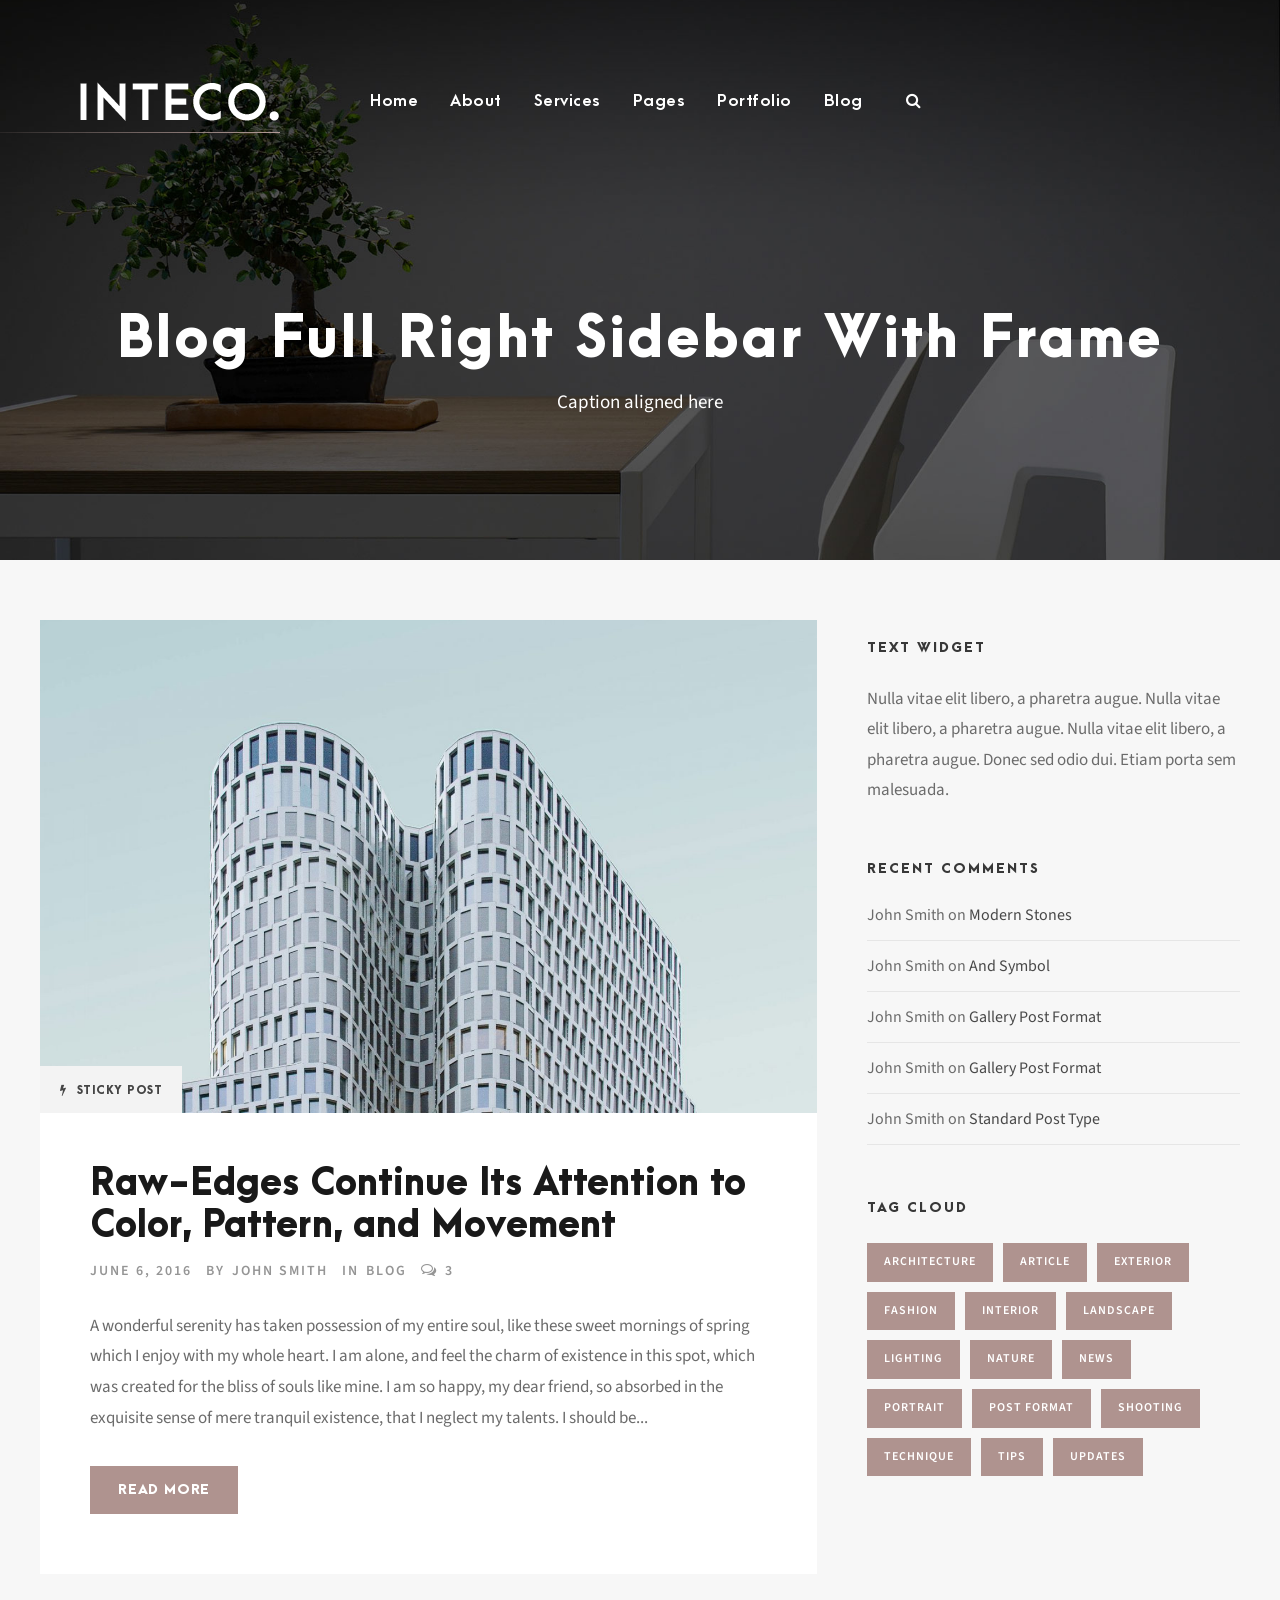
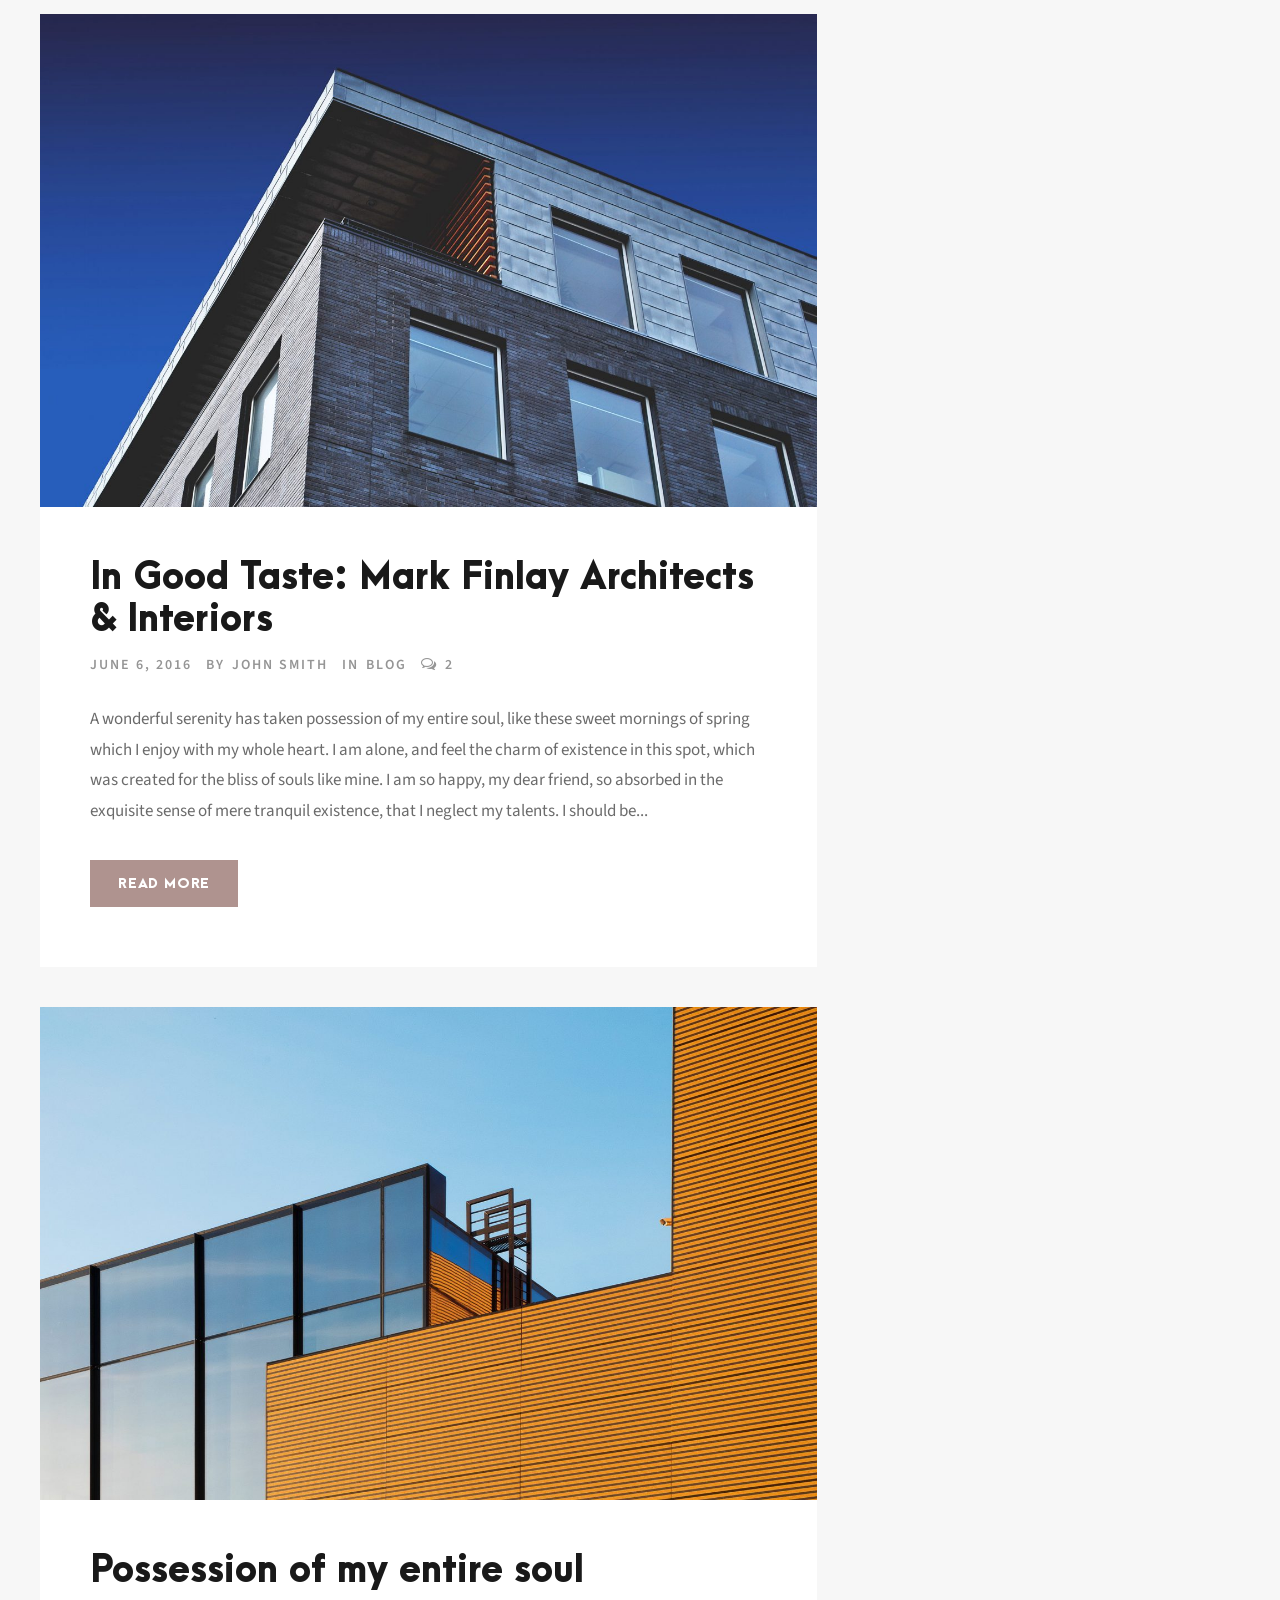
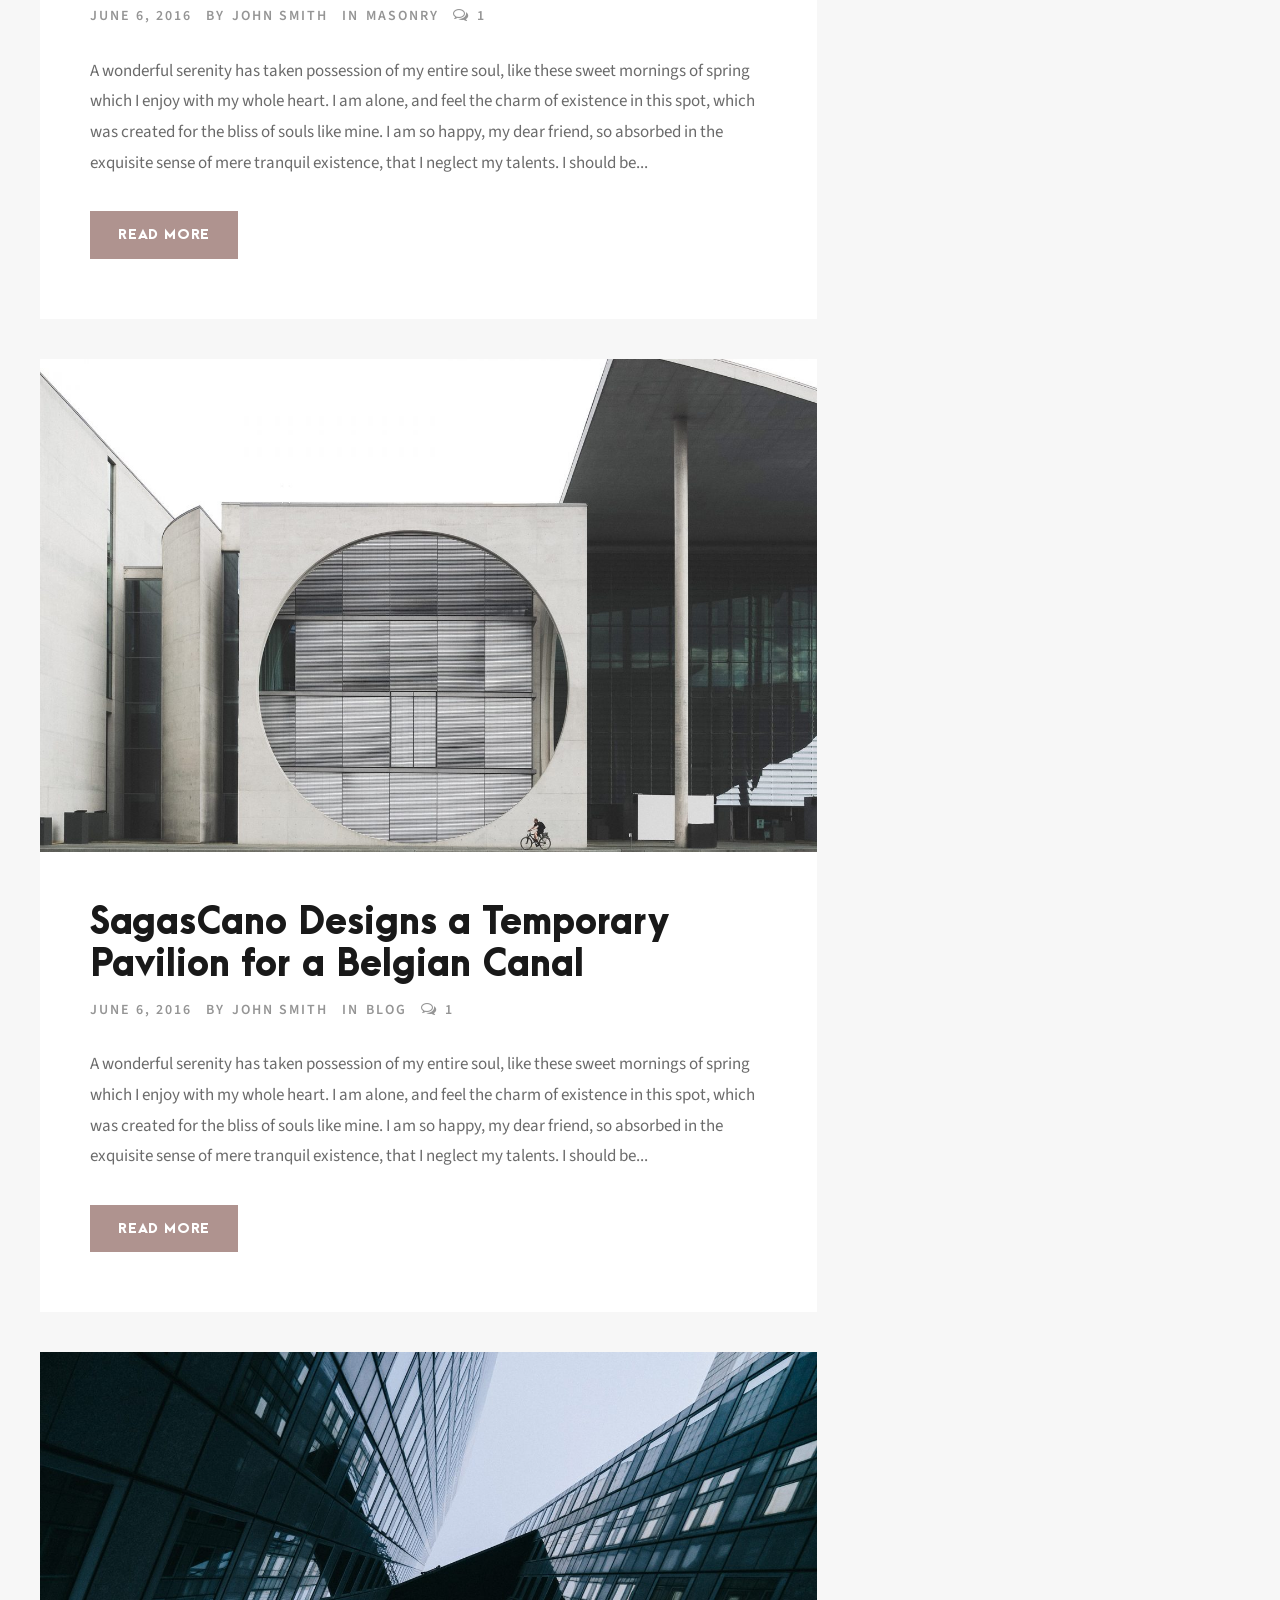
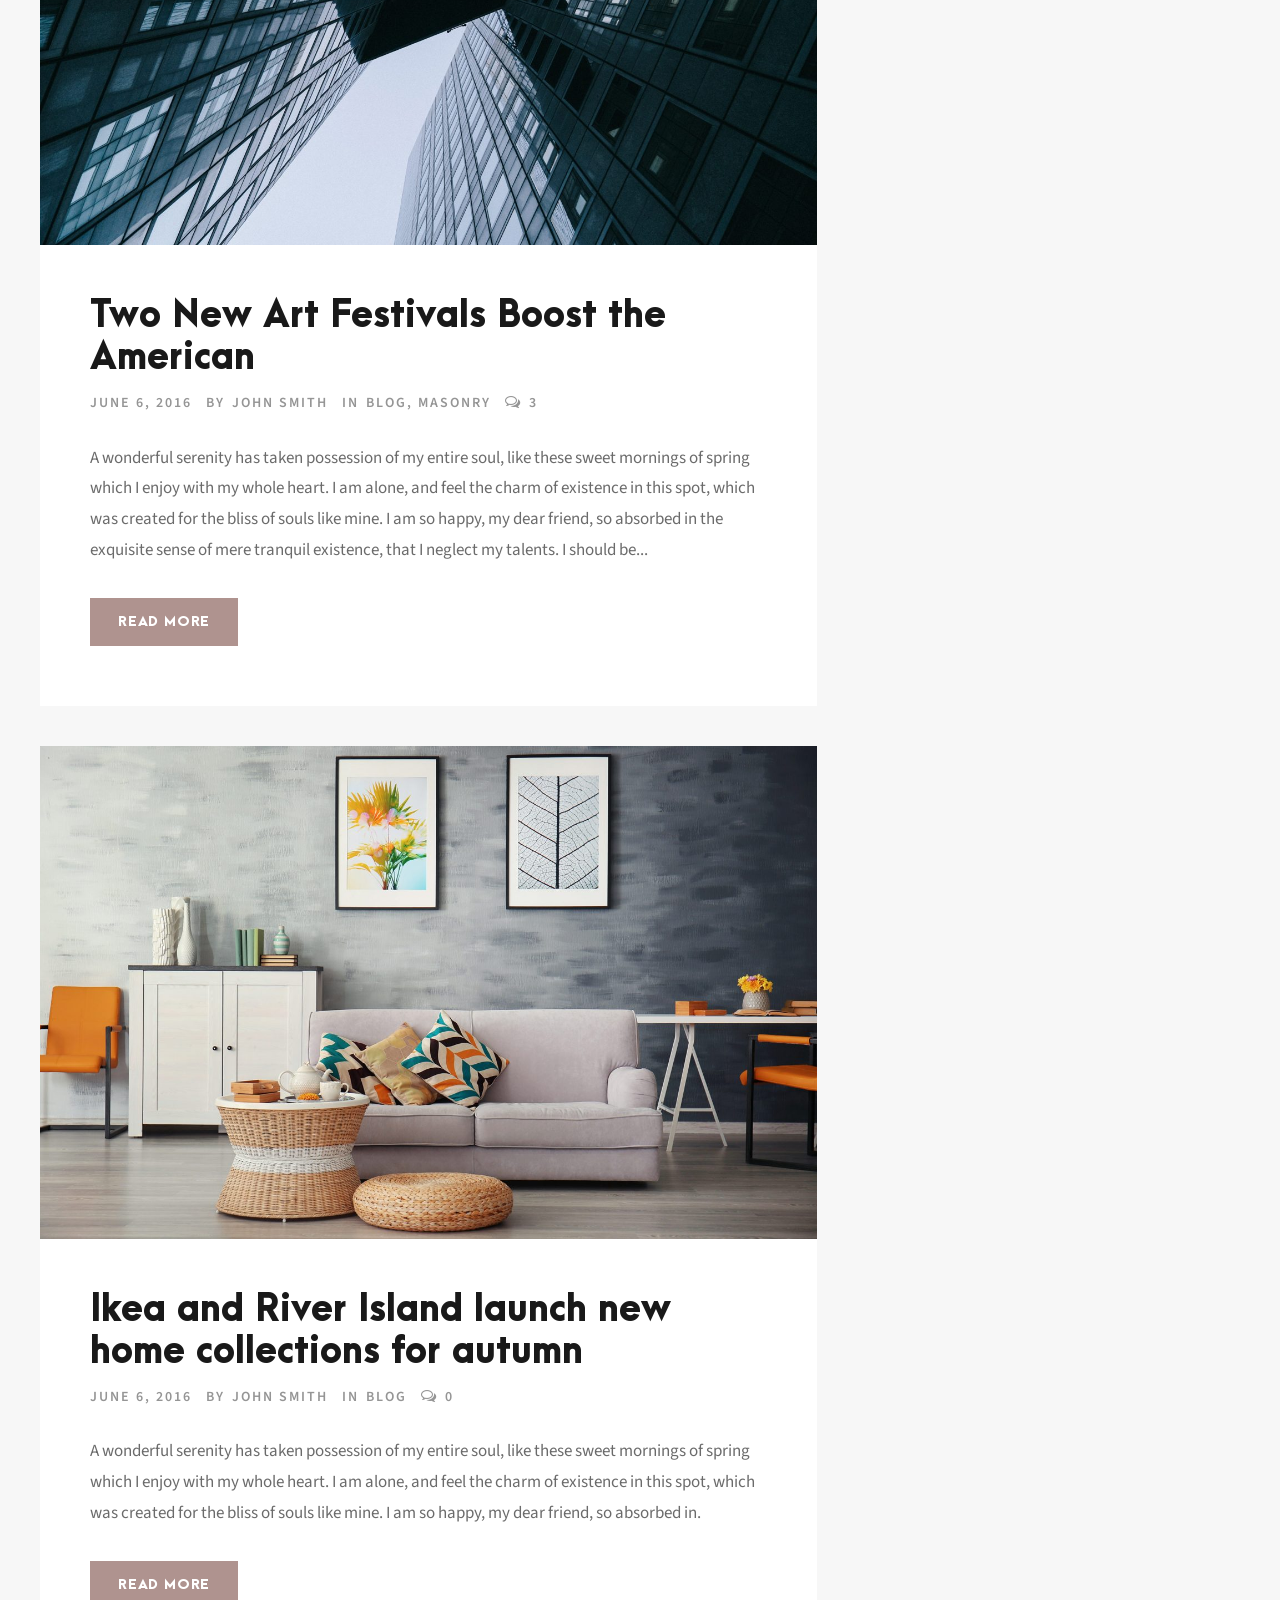
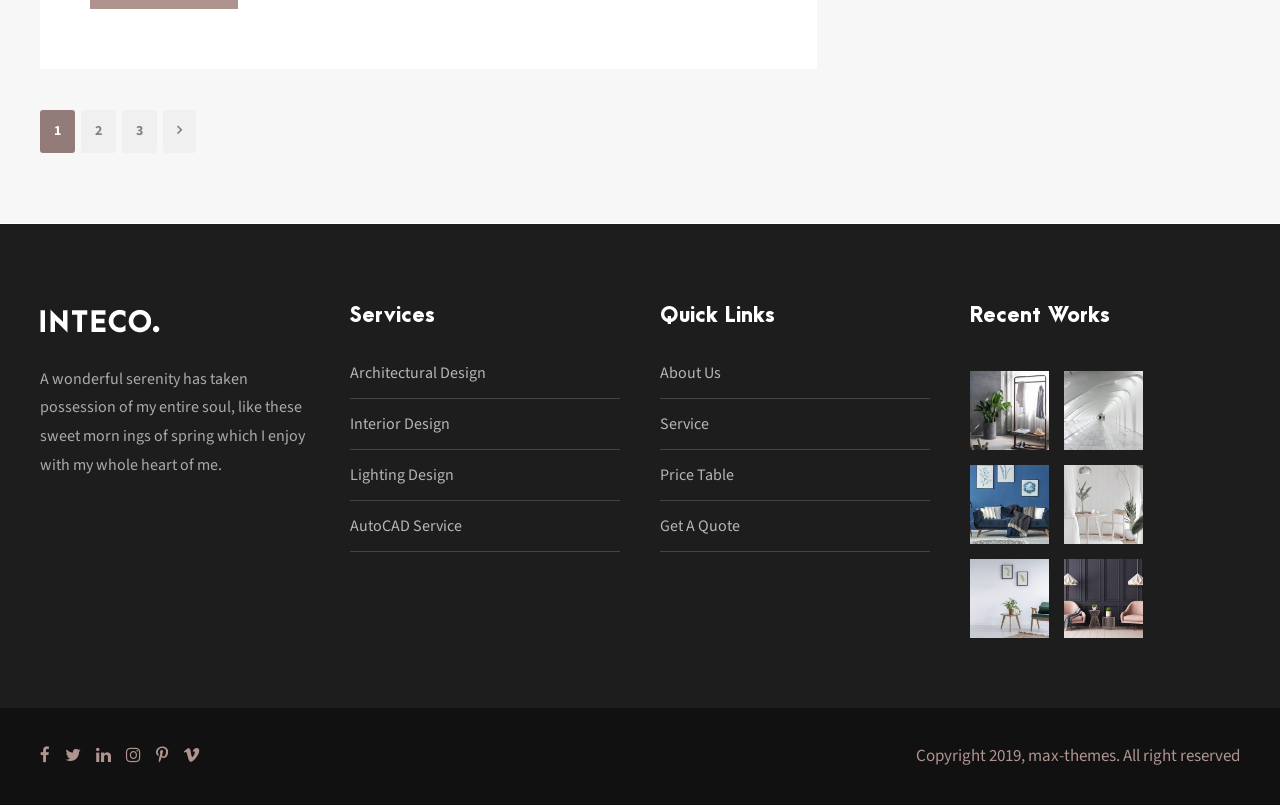
<file: blog-full-right-sidebar-with-frame.html>
<!DOCTYPE html>
<html lang="en-US" class="no-js">
<head>
    <meta charset="UTF-8">
    <meta name="viewport" content="width=device-width, initial-scale=1">

    <title>Inteco &#8211; Interior &amp; Architecture WordPress Theme</title>

    <link rel='stylesheet' href='css/block.min.css' type='text/css' media='all' />
    <link rel='stylesheet' href='plugins/goodlayers-core/plugins/combine/style.css' type='text/css' media='all' />
    <link rel='stylesheet' href='plugins/goodlayers-core/include/css/page-builder.css' type='text/css' media='all' />
    <link rel='stylesheet' href='plugins/revslider/public/assets/css/settings.css' type='text/css' media='all' />
    <link rel='stylesheet' href='css/style-core.css' type='text/css' media='all' />
    <link rel='stylesheet' href='css/inteco-style-custom.css' type='text/css' media='all' />



    <link rel='stylesheet' id='gdlr-core-google-font-css' href='https://fonts.googleapis.com/css?family=Source+Sans+Pro%3A200%2C200italic%2C300%2C300italic%2Cregular%2Citalic%2C600%2C600italic%2C700%2C700italic%2C900%2C900italic&amp;subset=cyrillic-ext%2Cvietnamese%2Clatin%2Ccyrillic%2Cgreek-ext%2Clatin-ext%2Cgreek&amp;ver=5.0.2' type='text/css' media='all' />


</head>

<body class="home page-template-default page page-id-2039 gdlr-core-body woocommerce-no-js inteco-body inteco-body-front inteco-full  inteco-with-sticky-navigation  inteco-blockquote-style-1 gdlr-core-link-to-lightbox" data-home-url="index.html">
    <div class="inteco-mobile-header-wrap">
        <div class="inteco-mobile-header inteco-header-background inteco-style-slide inteco-sticky-mobile-navigation " id="inteco-mobile-header">
            <div class="inteco-mobile-header-container inteco-container clearfix">
                <div class="inteco-logo  inteco-item-pdlr">
                    <div class="inteco-logo-inner">
                        <a class="" href="index.html"><img src="upload/logo.png" alt="" width="200" height="39" title="logo" /></a>
                    </div>
                </div>
                <div class="inteco-mobile-menu-right">
                    <div class="inteco-main-menu-search" id="inteco-mobile-top-search"><i class="fa fa-search"></i></div>
                    <div class="inteco-top-search-wrap">
                        <div class="inteco-top-search-close"></div>

                        <div class="inteco-top-search-row">
                            <div class="inteco-top-search-cell">
                                <form role="search" method="get" class="search-form" action="#">
                                    <input type="text" class="search-field inteco-title-font" placeholder="Search..." value="" name="s">
                                    <div class="inteco-top-search-submit"><i class="fa fa-search"></i></div>
                                    <input type="submit" class="search-submit" value="Search">
                                    <div class="inteco-top-search-close"><i class="icon_close"></i></div>
                                </form>
                            </div>
                        </div>

                    </div>

                    <div class="inteco-overlay-menu inteco-mobile-menu" id="inteco-mobile-menu"><a class="inteco-overlay-menu-icon inteco-mobile-menu-button inteco-mobile-button-hamburger" href="#"><span></span></a>
                        <div class="inteco-overlay-menu-content inteco-navigation-font">
                            <div class="inteco-overlay-menu-close"></div>
                            <div class="inteco-overlay-menu-row">
                                <div class="inteco-overlay-menu-cell">
                                    <ul id="menu-main-navigation" class="menu">
                                        <li class="menu-item menu-item-home current-menu-item menu-item-has-children"><a href="index.html">Home</a>
                                            <ul class="sub-menu">
                                                <li class="menu-item menu-item-home current-menu-item"><a href="index.html">Homepage 1</a></li>
                                                <li class="menu-item"><a href="homepage-2.html">Homepage 2</a></li>
                                                <li class="menu-item"><a href="homepage-3.html">Homepage 3</a></li>
                                                <li class="menu-item"><a href="homepage-4.html">Homepage 4</a></li>
                                                <li class="menu-item"><a href="light.html">Homepage 5</a></li>
                                                <li class="menu-item"><a href="homepage-6.html">Homepage 6</a></li>
                                            </ul>
                                        </li>
                                        <li class="menu-item menu-item-has-children"><a href="about-us.html">About</a>
                                            <ul class="sub-menu">
                                                <li class="menu-item"><a href="about-us.html">About Us</a></li>
                                                <li class="menu-item"><a href="about-us-2.html">About Us 2</a></li>
                                                <li class="menu-item"><a href="about-us-3.html">About Us 3</a></li>
                                                <li class="menu-item"><a href="about-our-team.html">About Our Team</a></li>
                                            </ul>
                                        </li>
                                        <li class="menu-item menu-item-has-children"><a href="service-interior.html">Services</a>
                                            <ul class="sub-menu">
                                                <li class="menu-item"><a href="service-architectural.html">Architectural Design</a></li>
                                                <li class="menu-item"><a href="service-interior.html">Interior Design</a></li>
                                                <li class="menu-item"><a href="service-lighting.html">Lighting Design</a></li>
                                            </ul>
                                        </li>
                                        <li class="menu-item menu-item-has-children"><a href="#">Pages</a>
                                            <ul class="sub-menu">
                                                <li class="menu-item menu-item-has-children"><a href="#">Contact</a>
                                                    <ul class="sub-menu">
                                                        <li class="menu-item"><a href="get-a-quote.html">Get A Quote</a></li>
                                                        <li class="menu-item"><a href="contact.html">Contact</a></li>
                                                        <li class="menu-item"><a href="contact-2.html">Contact 2</a></li>
                                                        <li class="menu-item"><a href="contact-3.html">Contact 3</a></li>
                                                    </ul>
                                                </li>
                                                <li class="menu-item menu-item-has-children"><a href="#">Team</a>
                                                    <ul class="sub-menu">
                                                        <li class="menu-item"><a href="team-plain-style.html">Team / Plain Style</a></li>
                                                        <li class="menu-item"><a href="team-thumbnail-style.html">Team / Thumbnail Style</a></li>
                                                        <li class="menu-item"><a href="team-frame-style.html">Team / Frame Style</a></li>
                                                    </ul>
                                                </li>
                                                <li class="menu-item"><a href="gallery.html">Gallery</a></li>
                                                <li class="menu-item"><a href="price-table.html">Price Table</a></li>
                                                <li class="menu-item"><a href="maintenance.html">Maintenance</a></li>
                                                <li class="menu-item"><a href="coming-soon.html">Coming Soon</a></li>
                                                <li class="menu-item"><a href="404.html">404 Page</a></li>
                                            </ul>
                                        </li>
                                        <li class="menu-item menu-item-has-children"><a href="portfolio-3-columns.html">Portfolio</a>
                                            <ul class="sub-menu">
                                                <li class="menu-item menu-item-has-children"><a>Portfolio Grid</a>
                                                    <ul class="sub-menu">
                                                        <li class="menu-item"><a href="portfolio-2-columns.html">Portfolio 2 Columns</a></li>
                                                        <li class="menu-item"><a href="portfolio-3-columns.html">Portfolio 3 Columns</a></li>
                                                        <li class="menu-item"><a href="portfolio-4-columns.html">Portfolio 4 Columns</a></li>
                                                        <li class="menu-item"><a href="portfolio-5-columns.html">Portfolio 5 Columns</a></li>
                                                        <li class="menu-item"><a href="portfolio-2-columns-with-frame.html">Portfolio 2 Columns With Frame</a></li>
                                                        <li class="menu-item"><a href="portfolio-3-columns-with-frame.html">Portfolio 3 Columns With Frame</a></li>
                                                        <li class="menu-item"><a href="portfolio-4-columns-with-frame.html">Portfolio 4 Columns With Frame</a></li>
                                                        <li class="menu-item"><a href="portfolio-2-columns-no-space.html">Portfolio 2 Columns No Space</a></li>
                                                        <li class="menu-item"><a href="portfolio-3-columns-no-space.html">Portfolio 3 Columns No Space</a></li>
                                                        <li class="menu-item"><a href="portfolio-4-columns-no-space.html">Portfolio 4 Columns No Space</a></li>
                                                        <li class="menu-item"><a href="portfolio-5-columns-no-space.html">Portfolio 5 Columns No Space</a></li>
                                                    </ul>
                                                </li>
                                                <li class="menu-item menu-item-has-children"><a>Portfolio Masonry</a>
                                                    <ul class="sub-menu">
                                                        <li class="menu-item"><a href="portfolio-masonry-4-columns.html">Masonry 4 Columns</a></li>
                                                        <li class="menu-item"><a href="portfolio-masonry-3-columns.html">Masonry 3 Columns</a></li>
                                                        <li class="menu-item"><a href="portfolio-masonry-4-columns-no-space.html">Masonry 4 Columns No Space</a></li>
                                                        <li class="menu-item"><a href="portfolio-masonry-3-columns-no-space.html">Masonry 3 Columns No Space</a></li>
                                                    </ul>
                                                </li>
                                                <li class="menu-item menu-item-has-children"><a>Portfolio Modern</a>
                                                    <ul class="sub-menu">
                                                        <li class="menu-item"><a href="portfolio-modern-2-columns.html">Modern 2 Columns</a></li>
                                                        <li class="menu-item"><a href="portfolio-modern-3-columns.html">Modern 3 Columns</a></li>
                                                        <li class="menu-item"><a href="portfolio-modern-4-columns.html">Modern 4 Columns</a></li>
                                                        <li class="menu-item"><a href="portfolio-modern-5-columns.html">Modern 5 Columns</a></li>
                                                        <li class="menu-item"><a href="portfolio-modern-2-columns-no-space.html">Modern 2 Columns No Space</a></li>
                                                        <li class="menu-item"><a href="portfolio-modern-3-columns-no-space.html">Modern 3 Columns No Space</a></li>
                                                        <li class="menu-item"><a href="portfolio-modern-4-columns-no-space.html">Modern 4 Columns No Space</a></li>
                                                        <li class="menu-item"><a href="portfolio-modern-5-columns-no-space.html">Modern 5 Columns No Space</a></li>
                                                    </ul>
                                                </li>
                                                <li class="menu-item menu-item-has-children"><a>Portfolio Side Thumbnail</a>
                                                    <ul class="sub-menu">
                                                        <li class="menu-item"><a href="portfolio-left-right-large-thumbnail.html">Portfolio Left &#038; Right Large Thumbnail</a></li>
                                                        <li class="menu-item"><a href="portfolio-left-large-thumbnail.html">Portfolio Left Large Thumbnail</a></li>
                                                        <li class="menu-item"><a href="portfolio-right-large-thumbnail.html">Portfolio Right Large Thumbnail</a></li>
                                                    </ul>
                                                </li>
                                            </ul>
                                        </li>
                                        <li class="menu-item menu-item-has-children"><a href="blog-full-right-sidebar-with-frame.html">Blog</a>
                                            <ul class="sub-menu">
                                                <li class="menu-item menu-item-has-children"><a href="blog-full-right-sidebar-with-frame.html">Blog Full</a>
                                                    <ul class="sub-menu">
                                                        <li class="menu-item"><a href="blog-full-right-sidebar-with-frame.html">Blog Full Right Sidebar With Frame</a></li>
                                                        <li class="menu-item"><a href="blog-full-left-sidebar-with-frame.html">Blog Full Left Sidebar With Frame</a></li>
                                                        <li class="menu-item"><a href="blog-full-both-sidebar-with-frame.html">Blog Full Both Sidebar With Frame</a></li>
                                                        <li class="menu-item"><a href="blog-full-right-sidebar.html">Blog Full Right Sidebar</a></li>
                                                        <li class="menu-item"><a href="blog-full-left-sidebar.html">Blog Full Left Sidebar</a></li>
                                                        <li class="menu-item"><a href="blog-full-both-sidebar.html">Blog Full Both Sidebar</a></li>
                                                    </ul>
                                                </li>
                                                <li class="menu-item menu-item-has-children"><a href="blog-grid-3-columns-no-space.html">Blog Grid</a>
                                                    <ul class="sub-menu">
                                                        <li class="menu-item"><a href="blog-grid-2-columns.html">Blog Grid 2 Columns</a></li>
                                                        <li class="menu-item"><a href="blog-grid-3-columns.html">Blog Grid 3 Columns</a></li>
                                                        <li class="menu-item"><a href="blog-grid-4-columns.html">Blog Grid 4 Columns</a></li>
                                                        <li class="menu-item"><a href="blog-grid-2-columns-no-space.html">Blog Grid 2 Columns No Space</a></li>
                                                        <li class="menu-item"><a href="blog-grid-3-columns-no-space.html">Blog Grid 3 Columns No Space</a></li>
                                                        <li class="menu-item"><a href="blog-grid-4-columns-no-space.html">Blog Grid 4 Columns No Space</a></li>
                                                    </ul>
                                                </li>
                                                <li class="menu-item menu-item-has-children"><a href="blog-3-columns-with-frame.html">Blog Columns</a>
                                                    <ul class="sub-menu">
                                                        <li class="menu-item"><a href="blog-2-columns-with-frame.html">Blog 2 Columns With Frame</a></li>
                                                        <li class="menu-item"><a href="blog-3-columns-with-frame.html">Blog 3 Columns With Frame</a></li>
                                                        <li class="menu-item"><a href="blog-4-columns-with-frame.html">Blog 4 Columns With Frame</a></li>
                                                        <li class="menu-item"><a href="blog-2-columns.html">Blog 2 Columns</a></li>
                                                        <li class="menu-item"><a href="blog-3-columns.html">Blog 3 Columns</a></li>
                                                        <li class="menu-item"><a href="blog-4-columns.html">Blog 4 Columns</a></li>
                                                        <li class="menu-item"><a href="blog-3-columns-with-frame-post-format.html">Blog Columns With Post Format</a></li>
                                                    </ul>
                                                </li>
                                                <li class="menu-item"><a href="standard-post-type.html">Single Posts</a></li>
                                            </ul>
                                        </li>


                                    </ul>
                                </div>
                            </div>
                        </div>
                    </div>
                </div>
            </div>
        </div>
    </div>
    <div class="inteco-body-outer-wrapper ">
        <div class="inteco-body-wrapper clearfix  inteco-with-transparent-header inteco-with-frame">
            <div class="inteco-header-background-transparent">
                <header class="inteco-header-wrap inteco-header-style-plain  inteco-style-float-left inteco-sticky-navigation inteco-style-slide" data-navigation-offset="75px">
                    <div class="inteco-header-background"></div>
                    <div class="inteco-header-container  inteco-header-full">

                        <div class="inteco-header-container-inner clearfix">
                            <div class="inteco-logo  inteco-item-pdlr">
                                <div class="inteco-logo-inner">
                                    <a class="" href="index.html"><img src="upload/logo.png" alt="" width="200" height="39" title="logo" /></a>
                                </div>
                                <div class="inteco-logo-bottom-divider" id="inteco-logo-bottom-divider"></div>
                            </div>
                            <div class="inteco-navigation inteco-item-pdlr clearfix ">
                                <div class="inteco-main-menu" id="inteco-main-menu">
                                    <ul id="menu-main-navigation-1" class="sf-menu">
                                        <li class="menu-item menu-item-home current-menu-item menu-item-has-children inteco-normal-menu"><a href="index.html" class="sf-with-ul-pre">Home</a>
                                            <ul class="sub-menu">
                                                <li class="menu-item menu-item-home current-menu-item" data-size="60"><a href="index.html">Homepage 1</a></li>
                                                <li class="menu-item" data-size="60"><a href="homepage-2.html">Homepage 2</a></li>
                                                <li class="menu-item" data-size="60"><a href="homepage-3.html">Homepage 3</a></li>
                                                <li class="menu-item" data-size="60"><a href="homepage-4.html">Homepage 4</a></li>
                                                <li class="menu-item" data-size="60"><a href="light.html">Homepage 5</a></li>
                                                <li class="menu-item" data-size="60"><a href="homepage-6.html">Homepage 6</a></li>
                                            </ul>
                                        </li>
                                        <li class="menu-item menu-item-has-children inteco-normal-menu"><a href="about-us.html" class="sf-with-ul-pre">About</a>
                                            <ul class="sub-menu">
                                                <li class="menu-item" data-size="60"><a href="about-us.html">About Us</a></li>
                                                <li class="menu-item" data-size="60"><a href="about-us-2.html">About Us 2</a></li>
                                                <li class="menu-item" data-size="60"><a href="about-us-3.html">About Us 3</a></li>
                                                <li class="menu-item" data-size="60"><a href="about-our-team.html">About Our Team</a></li>
                                            </ul>
                                        </li>
                                        <li class="menu-item menu-item-has-children inteco-normal-menu"><a href="service-interior.html" class="sf-with-ul-pre">Services</a>
                                            <ul class="sub-menu">
                                                <li class="menu-item" data-size="60"><a href="service-architectural.html">Architectural Design</a></li>
                                                <li class="menu-item" data-size="60"><a href="service-interior.html">Interior Design</a></li>
                                                <li class="menu-item" data-size="60"><a href="service-lighting.html">Lighting Design</a></li>
                                            </ul>
                                        </li>
                                        <li class="menu-item menu-item-has-children inteco-normal-menu"><a href="#" class="sf-with-ul-pre">Pages</a>
                                            <ul class="sub-menu">
                                                <li class="menu-item menu-item-has-children" data-size="60"><a href="#" class="sf-with-ul-pre">Contact</a>
                                                    <ul class="sub-menu">
                                                        <li class="menu-item"><a href="get-a-quote.html">Get A Quote</a></li>
                                                        <li class="menu-item"><a href="contact.html">Contact</a></li>
                                                        <li class="menu-item"><a href="contact-2.html">Contact 2</a></li>
                                                        <li class="menu-item"><a href="contact-3.html">Contact 3</a></li>
                                                    </ul>
                                                </li>
                                                <li class="menu-item menu-item-has-children" data-size="60"><a href="#" class="sf-with-ul-pre">Team</a>
                                                    <ul class="sub-menu">
                                                        <li class="menu-item"><a href="team-plain-style.html">Team / Plain Style</a></li>
                                                        <li class="menu-item"><a href="team-thumbnail-style.html">Team / Thumbnail Style</a></li>
                                                        <li class="menu-item"><a href="team-frame-style.html">Team / Frame Style</a></li>
                                                    </ul>
                                                </li>
                                                <li class="menu-item" data-size="60"><a href="gallery.html">Gallery</a></li>
                                                <li class="menu-item" data-size="60"><a href="price-table.html">Price Table</a></li>
                                                <li class="menu-item" data-size="60"><a href="maintenance.html">Maintenance</a></li>
                                                <li class="menu-item" data-size="60"><a href="coming-soon.html">Coming Soon</a></li>
                                                <li class="menu-item" data-size="60"><a href="404.html">404 Page</a></li>
                                            </ul>
                                        </li>
                                        <li class="menu-item menu-item-has-children inteco-normal-menu"><a href="portfolio-3-columns.html" class="sf-with-ul-pre">Portfolio</a>
                                            <ul class="sub-menu">
                                                <li class="menu-item menu-item-has-children" data-size="60"><a class="sf-with-ul-pre">Portfolio Grid</a>
                                                    <ul class="sub-menu">
                                                        <li class="menu-item"><a href="portfolio-2-columns.html">Portfolio 2 Columns</a></li>
                                                        <li class="menu-item"><a href="portfolio-3-columns.html">Portfolio 3 Columns</a></li>
                                                        <li class="menu-item"><a href="portfolio-4-columns.html">Portfolio 4 Columns</a></li>
                                                        <li class="menu-item"><a href="portfolio-5-columns.html">Portfolio 5 Columns</a></li>
                                                        <li class="menu-item"><a href="portfolio-2-columns-with-frame.html">Portfolio 2 Columns With Frame</a></li>
                                                        <li class="menu-item"><a href="portfolio-3-columns-with-frame.html">Portfolio 3 Columns With Frame</a></li>
                                                        <li class="menu-item"><a href="portfolio-4-columns-with-frame.html">Portfolio 4 Columns With Frame</a></li>
                                                        <li class="menu-item"><a href="portfolio-2-columns-no-space.html">Portfolio 2 Columns No Space</a></li>
                                                        <li class="menu-item"><a href="portfolio-3-columns-no-space.html">Portfolio 3 Columns No Space</a></li>
                                                        <li class="menu-item"><a href="portfolio-4-columns-no-space.html">Portfolio 4 Columns No Space</a></li>
                                                        <li class="menu-item"><a href="portfolio-5-columns-no-space.html">Portfolio 5 Columns No Space</a></li>
                                                    </ul>
                                                </li>
                                                <li class="menu-item menu-item-has-children" data-size="60"><a class="sf-with-ul-pre">Portfolio Masonry</a>
                                                    <ul class="sub-menu">
                                                        <li class="menu-item"><a href="portfolio-masonry-4-columns.html">Masonry 4 Columns</a></li>
                                                        <li class="menu-item"><a href="portfolio-masonry-3-columns.html">Masonry 3 Columns</a></li>
                                                        <li class="menu-item"><a href="portfolio-masonry-4-columns-no-space.html">Masonry 4 Columns No Space</a></li>
                                                        <li class="menu-item"><a href="portfolio-masonry-3-columns-no-space.html">Masonry 3 Columns No Space</a></li>
                                                    </ul>
                                                </li>
                                                <li class="menu-item menu-item-has-children" data-size="60"><a class="sf-with-ul-pre">Portfolio Modern</a>
                                                    <ul class="sub-menu">
                                                        <li class="menu-item"><a href="portfolio-modern-2-columns.html">Modern 2 Columns</a></li>
                                                        <li class="menu-item"><a href="portfolio-modern-3-columns.html">Modern 3 Columns</a></li>
                                                        <li class="menu-item"><a href="portfolio-modern-4-columns.html">Modern 4 Columns</a></li>
                                                        <li class="menu-item"><a href="portfolio-modern-5-columns.html">Modern 5 Columns</a></li>
                                                        <li class="menu-item"><a href="portfolio-modern-2-columns-no-space.html">Modern 2 Columns No Space</a></li>
                                                        <li class="menu-item"><a href="portfolio-modern-3-columns-no-space.html">Modern 3 Columns No Space</a></li>
                                                        <li class="menu-item"><a href="portfolio-modern-4-columns-no-space.html">Modern 4 Columns No Space</a></li>
                                                        <li class="menu-item"><a href="portfolio-modern-5-columns-no-space.html">Modern 5 Columns No Space</a></li>
                                                    </ul>
                                                </li>
                                                <li class="menu-item menu-item-has-children" data-size="60"><a class="sf-with-ul-pre">Portfolio Side Thumbnail</a>
                                                    <ul class="sub-menu">
                                                        <li class="menu-item"><a href="portfolio-left-right-large-thumbnail.html">Portfolio Left &#038; Right Large Thumbnail</a></li>
                                                        <li class="menu-item"><a href="portfolio-left-large-thumbnail.html">Portfolio Left Large Thumbnail</a></li>
                                                        <li class="menu-item"><a href="portfolio-right-large-thumbnail.html">Portfolio Right Large Thumbnail</a></li>
                                                    </ul>
                                                </li>
                                            </ul>
                                        </li>
                                        <li class="menu-item menu-item-has-children inteco-normal-menu"><a href="blog-full-right-sidebar-with-frame.html" class="sf-with-ul-pre">Blog</a>
                                            <ul class="sub-menu">
                                                <li class="menu-item menu-item-has-children" data-size="60"><a href="blog-full-right-sidebar-with-frame.html" class="sf-with-ul-pre">Blog Full</a>
                                                    <ul class="sub-menu">
                                                        <li class="menu-item"><a href="blog-full-right-sidebar-with-frame.html">Blog Full Right Sidebar With Frame</a></li>
                                                        <li class="menu-item"><a href="blog-full-left-sidebar-with-frame.html">Blog Full Left Sidebar With Frame</a></li>
                                                        <li class="menu-item"><a href="blog-full-both-sidebar-with-frame.html">Blog Full Both Sidebar With Frame</a></li>
                                                        <li class="menu-item"><a href="blog-full-right-sidebar.html">Blog Full Right Sidebar</a></li>
                                                        <li class="menu-item"><a href="blog-full-left-sidebar.html">Blog Full Left Sidebar</a></li>
                                                        <li class="menu-item"><a href="blog-full-both-sidebar.html">Blog Full Both Sidebar</a></li>
                                                    </ul>
                                                </li>
                                                <li class="menu-item menu-item-has-children" data-size="60"><a href="blog-grid-3-columns-no-space.html" class="sf-with-ul-pre">Blog Grid</a>
                                                    <ul class="sub-menu">
                                                        <li class="menu-item"><a href="blog-grid-2-columns.html">Blog Grid 2 Columns</a></li>
                                                        <li class="menu-item"><a href="blog-grid-3-columns.html">Blog Grid 3 Columns</a></li>
                                                        <li class="menu-item"><a href="blog-grid-4-columns.html">Blog Grid 4 Columns</a></li>
                                                        <li class="menu-item"><a href="blog-grid-2-columns-no-space.html">Blog Grid 2 Columns No Space</a></li>
                                                        <li class="menu-item"><a href="blog-grid-3-columns-no-space.html">Blog Grid 3 Columns No Space</a></li>
                                                        <li class="menu-item"><a href="blog-grid-4-columns-no-space.html">Blog Grid 4 Columns No Space</a></li>
                                                    </ul>
                                                </li>
                                                <li class="menu-item menu-item-has-children" data-size="60"><a href="blog-3-columns-with-frame.html" class="sf-with-ul-pre">Blog Columns</a>
                                                    <ul class="sub-menu">
                                                        <li class="menu-item"><a href="blog-2-columns-with-frame.html">Blog 2 Columns With Frame</a></li>
                                                        <li class="menu-item"><a href="blog-3-columns-with-frame.html">Blog 3 Columns With Frame</a></li>
                                                        <li class="menu-item"><a href="blog-4-columns-with-frame.html">Blog 4 Columns With Frame</a></li>
                                                        <li class="menu-item"><a href="blog-2-columns.html">Blog 2 Columns</a></li>
                                                        <li class="menu-item"><a href="blog-3-columns.html">Blog 3 Columns</a></li>
                                                        <li class="menu-item"><a href="blog-4-columns.html">Blog 4 Columns</a></li>
                                                        <li class="menu-item"><a href="blog-3-columns-with-frame-post-format.html">Blog Columns With Post Format</a></li>
                                                    </ul>
                                                </li>
                                                <li class="menu-item" data-size="60"><a href="standard-post-type.html" >Single Post</a></li>
                                            </ul>
                                        </li>

                                    </ul>
                                </div>
                                <div class="inteco-main-menu-right-wrap clearfix ">
                                    <div class="inteco-main-menu-search" id="inteco-top-search"><i class="fa fa-search"></i></div>
                                    <div class="inteco-top-search-wrap">
                                        <div class="inteco-top-search-close"></div>

                                        <div class="inteco-top-search-row">
                                            <div class="inteco-top-search-cell">
                                                <form role="search" method="get" class="search-form" action="#">
                                                    <input type="text" class="search-field inteco-title-font" placeholder="Search..." value="" name="s">
                                                    <div class="inteco-top-search-submit"><i class="fa fa-search"></i></div>
                                                    <input type="submit" class="search-submit" value="Search">
                                                    <div class="inteco-top-search-close"><i class="icon_close"></i></div>
                                                </form>
                                            </div>
                                        </div>

                                    </div>

                                </div>
                            </div>
                            <!-- inteco-navigation -->
                            
                            <div class="inteco-header-right-social gdlr-core-item-pdlr">
                                <a href="#" target="_blank" class="inteco-top-bar-social-icon" title="facebook">
                                    <i class="fa fa-facebook" ></i>
                                </a>
                                <a href="#" target="_blank" class="inteco-top-bar-social-icon" title="linkedin">
                                    <i class="fa fa-linkedin" ></i>
                                </a>
                                <a href="#" target="_blank" class="inteco-top-bar-social-icon" title="pinterest">
                                    <i class="fa fa-pinterest-p" ></i>
                                </a>
                                <a href="#" target="_blank" class="inteco-top-bar-social-icon" title="instagram">
                                    <i class="fa fa-instagram" ></i>
                                </a>
                            </div>
                        </div>
                        <!-- inteco-header-inner -->
                    </div>
                    <!-- inteco-header-container -->
                </header>
                <!-- header -->
            </div>




            <div class="inteco-page-title-wrap  inteco-style-medium inteco-center-align">
                <div class="inteco-header-transparent-substitute"></div>
                <div class="inteco-page-title-overlay"></div>
                <div class="inteco-page-title-container inteco-container">
                    <div class="inteco-page-title-content inteco-item-pdlr">
                        <h1 class="inteco-page-title">Blog Full Right Sidebar With Frame</h1>
                        <div class="inteco-page-caption">Caption aligned here</div>
                    </div>
                </div>
            </div>


            <div class="inteco-page-wrapper" id="inteco-page-wrapper">
                <div class="gdlr-core-page-builder-body">
                    <div class="gdlr-core-pbf-sidebar-wrapper ">
                        <div class="gdlr-core-pbf-sidebar-container gdlr-core-line-height-0 clearfix gdlr-core-js gdlr-core-container">
                            <div class="gdlr-core-pbf-sidebar-content  gdlr-core-column-40 gdlr-core-pbf-sidebar-padding gdlr-core-line-height gdlr-core-column-extend-left" style="padding: 60px 10px 30px 0px;">
                                <div class="gdlr-core-pbf-background-wrap" style="background-color: #f7f7f7 ;"></div>
                                <div class="gdlr-core-pbf-sidebar-content-inner">
                                    <div class="gdlr-core-pbf-element">
                                        <div class="gdlr-core-blog-item gdlr-core-item-pdb clearfix  gdlr-core-style-blog-full-with-frame" style="padding-bottom: 40px ;">
                                            <div class="gdlr-core-blog-item-holder gdlr-core-js-2 clearfix" data-layout="fitrows">
                                                <div class="gdlr-core-item-list gdlr-core-blog-full  gdlr-core-item-mglr gdlr-core-style-left">
                                                    <div class="gdlr-core-blog-thumbnail gdlr-core-media-image  gdlr-core-opacity-on-hover gdlr-core-zoom-on-hover">
                                                        <a href="#"><img src="upload/blog-item-1-1400x889.jpg" alt="" width="1400" height="889" title="blog-item-1" />
                                                            <div class="gdlr-core-sticky-banner gdlr-core-title-font"><i class="fa fa-bolt"></i>Sticky Post</div>
                                                        </a>
                                                    </div>
                                                    <div class="gdlr-core-blog-full-frame gdlr-core-skin-e-background">
                                                        <div class="gdlr-core-blog-full-head clearfix">
                                                            <div class="gdlr-core-blog-full-head-right">
                                                                <h3 class="gdlr-core-blog-title gdlr-core-skin-title" style="font-size: 35px ;font-weight: 800 ;letter-spacing: 0px ;"><a href="#" >Raw-Edges Continue Its Attention to Color, Pattern, and Movement</a></h3>
                                                                <div class="gdlr-core-blog-info-wrapper gdlr-core-skin-divider"><span class="gdlr-core-blog-info gdlr-core-blog-info-font gdlr-core-skin-caption gdlr-core-blog-info-date"><a href="#">June 6, 2016</a></span><span class="gdlr-core-blog-info gdlr-core-blog-info-font gdlr-core-skin-caption gdlr-core-blog-info-author"><span class="gdlr-core-head" >By</span><a href="#" title="Posts by John Smith" rel="author">John Smith</a></span><span class="gdlr-core-blog-info gdlr-core-blog-info-font gdlr-core-skin-caption gdlr-core-blog-info-category"><span class="gdlr-core-head" >In</span><a href="#" rel="tag">Blog</a></span><span class="gdlr-core-blog-info gdlr-core-blog-info-font gdlr-core-skin-caption gdlr-core-blog-info-comment-number"><span class="gdlr-core-head" ><i class="fa fa-comments-o" ></i></span><a href="##respond">3 </a></span>
                                                                </div>
                                                            </div>
                                                        </div>
                                                        <div class="gdlr-core-blog-content">A wonderful serenity has taken possession of my entire soul, like these sweet mornings of spring which I enjoy with my whole heart. I am alone, and feel the charm of existence in this spot, which was created for the bliss of souls like mine. I am so happy, my dear friend, so absorbed in the exquisite sense of mere tranquil existence, that I neglect my talents. I should be...
                                                            <div class="clear"></div><a class="gdlr-core-excerpt-read-more gdlr-core-button gdlr-core-rectangle" href="#">Read More</a></div>
                                                    </div>
                                                </div>
                                                <div class="gdlr-core-item-list gdlr-core-blog-full  gdlr-core-item-mglr gdlr-core-style-left">
                                                    <div class="gdlr-core-blog-thumbnail gdlr-core-media-image  gdlr-core-opacity-on-hover gdlr-core-zoom-on-hover">
                                                        <a href="#"><img src="upload/etienne-beauregard-riverin-48305-unsplash-1400x889.jpg" alt="" width="1400" height="889" title="Image Title" /></a>
                                                    </div>
                                                    <div class="gdlr-core-blog-full-frame gdlr-core-skin-e-background">
                                                        <div class="gdlr-core-blog-full-head clearfix">
                                                            <div class="gdlr-core-blog-full-head-right">
                                                                <h3 class="gdlr-core-blog-title gdlr-core-skin-title" style="font-size: 35px ;font-weight: 800 ;letter-spacing: 0px ;"><a href="#" >In Good Taste: Mark Finlay Architects &#038; Interiors</a></h3>
                                                                <div class="gdlr-core-blog-info-wrapper gdlr-core-skin-divider"><span class="gdlr-core-blog-info gdlr-core-blog-info-font gdlr-core-skin-caption gdlr-core-blog-info-date"><a href="#">June 6, 2016</a></span><span class="gdlr-core-blog-info gdlr-core-blog-info-font gdlr-core-skin-caption gdlr-core-blog-info-author"><span class="gdlr-core-head" >By</span><a href="#" title="Posts by John Smith" rel="author">John Smith</a></span><span class="gdlr-core-blog-info gdlr-core-blog-info-font gdlr-core-skin-caption gdlr-core-blog-info-category"><span class="gdlr-core-head" >In</span><a href="#" rel="tag">Blog</a></span><span class="gdlr-core-blog-info gdlr-core-blog-info-font gdlr-core-skin-caption gdlr-core-blog-info-comment-number"><span class="gdlr-core-head" ><i class="fa fa-comments-o" ></i></span><a href="##respond">2 </a></span>
                                                                </div>
                                                            </div>
                                                        </div>
                                                        <div class="gdlr-core-blog-content">A wonderful serenity has taken possession of my entire soul, like these sweet mornings of spring which I enjoy with my whole heart. I am alone, and feel the charm of existence in this spot, which was created for the bliss of souls like mine. I am so happy, my dear friend, so absorbed in the exquisite sense of mere tranquil existence, that I neglect my talents. I should be...
                                                            <div class="clear"></div><a class="gdlr-core-excerpt-read-more gdlr-core-button gdlr-core-rectangle" href="#">Read More</a></div>
                                                    </div>
                                                </div>
                                                <div class="gdlr-core-item-list gdlr-core-blog-full  gdlr-core-item-mglr gdlr-core-style-left">
                                                    <div class="gdlr-core-blog-thumbnail gdlr-core-media-image  gdlr-core-opacity-on-hover gdlr-core-zoom-on-hover">
                                                        <a href="#"><img src="upload/oleg-laptev-546619-unsplash-1400x889.jpg" alt="" width="1400" height="889" title="oleg-laptev-546619-unsplash" /></a>
                                                    </div>
                                                    <div class="gdlr-core-blog-full-frame gdlr-core-skin-e-background">
                                                        <div class="gdlr-core-blog-full-head clearfix">
                                                            <div class="gdlr-core-blog-full-head-right">
                                                                <h3 class="gdlr-core-blog-title gdlr-core-skin-title" style="font-size: 35px ;font-weight: 800 ;letter-spacing: 0px ;"><a href="#" >Possession of my entire soul</a></h3>
                                                                <div class="gdlr-core-blog-info-wrapper gdlr-core-skin-divider"><span class="gdlr-core-blog-info gdlr-core-blog-info-font gdlr-core-skin-caption gdlr-core-blog-info-date"><a href="#">June 6, 2016</a></span><span class="gdlr-core-blog-info gdlr-core-blog-info-font gdlr-core-skin-caption gdlr-core-blog-info-author"><span class="gdlr-core-head" >By</span><a href="#" title="Posts by John Smith" rel="author">John Smith</a></span><span class="gdlr-core-blog-info gdlr-core-blog-info-font gdlr-core-skin-caption gdlr-core-blog-info-category"><span class="gdlr-core-head" >In</span><a href="#" rel="tag">Masonry</a></span><span class="gdlr-core-blog-info gdlr-core-blog-info-font gdlr-core-skin-caption gdlr-core-blog-info-comment-number"><span class="gdlr-core-head" ><i class="fa fa-comments-o" ></i></span><a href="##respond">1 </a></span>
                                                                </div>
                                                            </div>
                                                        </div>
                                                        <div class="gdlr-core-blog-content">A wonderful serenity has taken possession of my entire soul, like these sweet mornings of spring which I enjoy with my whole heart. I am alone, and feel the charm of existence in this spot, which was created for the bliss of souls like mine. I am so happy, my dear friend, so absorbed in the exquisite sense of mere tranquil existence, that I neglect my talents. I should be...
                                                            <div class="clear"></div><a class="gdlr-core-excerpt-read-more gdlr-core-button gdlr-core-rectangle" href="#">Read More</a></div>
                                                    </div>
                                                </div>
                                                <div class="gdlr-core-item-list gdlr-core-blog-full  gdlr-core-item-mglr gdlr-core-style-left">
                                                    <div class="gdlr-core-blog-thumbnail gdlr-core-media-image  gdlr-core-opacity-on-hover gdlr-core-zoom-on-hover">
                                                        <a href="#"><img src="upload/robin-spielmann-588423-unsplash-1400x889.jpg" alt="" width="1400" height="889" title="robin-spielmann-588423-unsplash" /></a>
                                                    </div>
                                                    <div class="gdlr-core-blog-full-frame gdlr-core-skin-e-background">
                                                        <div class="gdlr-core-blog-full-head clearfix">
                                                            <div class="gdlr-core-blog-full-head-right">
                                                                <h3 class="gdlr-core-blog-title gdlr-core-skin-title" style="font-size: 35px ;font-weight: 800 ;letter-spacing: 0px ;"><a href="#" >SagasCano Designs a Temporary Pavilion for a Belgian Canal</a></h3>
                                                                <div class="gdlr-core-blog-info-wrapper gdlr-core-skin-divider"><span class="gdlr-core-blog-info gdlr-core-blog-info-font gdlr-core-skin-caption gdlr-core-blog-info-date"><a href="#">June 6, 2016</a></span><span class="gdlr-core-blog-info gdlr-core-blog-info-font gdlr-core-skin-caption gdlr-core-blog-info-author"><span class="gdlr-core-head" >By</span><a href="#" title="Posts by John Smith" rel="author">John Smith</a></span><span class="gdlr-core-blog-info gdlr-core-blog-info-font gdlr-core-skin-caption gdlr-core-blog-info-category"><span class="gdlr-core-head" >In</span><a href="#" rel="tag">Blog</a></span><span class="gdlr-core-blog-info gdlr-core-blog-info-font gdlr-core-skin-caption gdlr-core-blog-info-comment-number"><span class="gdlr-core-head" ><i class="fa fa-comments-o" ></i></span><a href="##respond">1 </a></span>
                                                                </div>
                                                            </div>
                                                        </div>
                                                        <div class="gdlr-core-blog-content">A wonderful serenity has taken possession of my entire soul, like these sweet mornings of spring which I enjoy with my whole heart. I am alone, and feel the charm of existence in this spot, which was created for the bliss of souls like mine. I am so happy, my dear friend, so absorbed in the exquisite sense of mere tranquil existence, that I neglect my talents. I should be...
                                                            <div class="clear"></div><a class="gdlr-core-excerpt-read-more gdlr-core-button gdlr-core-rectangle" href="#">Read More</a></div>
                                                    </div>
                                                </div>
                                                <div class="gdlr-core-item-list gdlr-core-blog-full  gdlr-core-item-mglr gdlr-core-style-left">
                                                    <div class="gdlr-core-blog-thumbnail gdlr-core-media-image  gdlr-core-opacity-on-hover gdlr-core-zoom-on-hover">
                                                        <a href="#"><img src="upload/john-towner-128480-unsplash-1400x889.jpg" alt="" width="1400" height="889" title="john-towner-128480-unsplash" /></a>
                                                    </div>
                                                    <div class="gdlr-core-blog-full-frame gdlr-core-skin-e-background">
                                                        <div class="gdlr-core-blog-full-head clearfix">
                                                            <div class="gdlr-core-blog-full-head-right">
                                                                <h3 class="gdlr-core-blog-title gdlr-core-skin-title" style="font-size: 35px ;font-weight: 800 ;letter-spacing: 0px ;"><a href="#" >Two New Art Festivals Boost the American</a></h3>
                                                                <div class="gdlr-core-blog-info-wrapper gdlr-core-skin-divider"><span class="gdlr-core-blog-info gdlr-core-blog-info-font gdlr-core-skin-caption gdlr-core-blog-info-date"><a href="#">June 6, 2016</a></span><span class="gdlr-core-blog-info gdlr-core-blog-info-font gdlr-core-skin-caption gdlr-core-blog-info-author"><span class="gdlr-core-head" >By</span><a href="#" title="Posts by John Smith" rel="author">John Smith</a></span><span class="gdlr-core-blog-info gdlr-core-blog-info-font gdlr-core-skin-caption gdlr-core-blog-info-category"><span class="gdlr-core-head" >In</span><a href="#" rel="tag">Blog</a><span class="gdlr-core-sep">,</span> <a href="#" rel="tag">Masonry</a></span><span class="gdlr-core-blog-info gdlr-core-blog-info-font gdlr-core-skin-caption gdlr-core-blog-info-comment-number"><span class="gdlr-core-head" ><i class="fa fa-comments-o" ></i></span><a href="##respond">3 </a></span>
                                                                </div>
                                                            </div>
                                                        </div>
                                                        <div class="gdlr-core-blog-content">A wonderful serenity has taken possession of my entire soul, like these sweet mornings of spring which I enjoy with my whole heart. I am alone, and feel the charm of existence in this spot, which was created for the bliss of souls like mine. I am so happy, my dear friend, so absorbed in the exquisite sense of mere tranquil existence, that I neglect my talents. I should be...
                                                            <div class="clear"></div><a class="gdlr-core-excerpt-read-more gdlr-core-button gdlr-core-rectangle" href="#">Read More</a></div>
                                                    </div>
                                                </div>
                                                <div class="gdlr-core-item-list gdlr-core-blog-full  gdlr-core-item-mglr gdlr-core-style-left">
                                                    <div class="gdlr-core-blog-thumbnail gdlr-core-media-image  gdlr-core-opacity-on-hover gdlr-core-zoom-on-hover">
                                                        <a href="#"><img src="upload/shutterstock_549055441-1400x889.jpg" alt="" width="1400" height="889" title="shutterstock_549055441" /></a>
                                                    </div>
                                                    <div class="gdlr-core-blog-full-frame gdlr-core-skin-e-background">
                                                        <div class="gdlr-core-blog-full-head clearfix">
                                                            <div class="gdlr-core-blog-full-head-right">
                                                                <h3 class="gdlr-core-blog-title gdlr-core-skin-title" style="font-size: 35px ;font-weight: 800 ;letter-spacing: 0px ;"><a href="#" >Ikea and River Island launch new home collections for autumn</a></h3>
                                                                <div class="gdlr-core-blog-info-wrapper gdlr-core-skin-divider"><span class="gdlr-core-blog-info gdlr-core-blog-info-font gdlr-core-skin-caption gdlr-core-blog-info-date"><a href="#">June 6, 2016</a></span><span class="gdlr-core-blog-info gdlr-core-blog-info-font gdlr-core-skin-caption gdlr-core-blog-info-author"><span class="gdlr-core-head" >By</span><a href="#" title="Posts by John Smith" rel="author">John Smith</a></span><span class="gdlr-core-blog-info gdlr-core-blog-info-font gdlr-core-skin-caption gdlr-core-blog-info-category"><span class="gdlr-core-head" >In</span><a href="#" rel="tag">Blog</a></span><span class="gdlr-core-blog-info gdlr-core-blog-info-font gdlr-core-skin-caption gdlr-core-blog-info-comment-number"><span class="gdlr-core-head" ><i class="fa fa-comments-o" ></i></span><a href="##respond">0 </a></span>
                                                                </div>
                                                            </div>
                                                        </div>
                                                        <div class="gdlr-core-blog-content">A wonderful serenity has taken possession of my entire soul, like these sweet mornings of spring which I enjoy with my whole heart. I am alone, and feel the charm of existence in this spot, which was created for the bliss of souls like mine. I am so happy, my dear friend, so absorbed in.
                                                            <div class="clear"></div><a class="gdlr-core-excerpt-read-more gdlr-core-button gdlr-core-rectangle" href="#">Read More</a></div>
                                                    </div>
                                                </div>
                                            </div>
                                            <div class="gdlr-core-pagination  gdlr-core-style-round gdlr-core-left-align gdlr-core-item-pdlr"><span aria-current='page' class='page-numbers current'>1</span>
                                                <a class='page-numbers' href='#'>2</a>
                                                <a class='page-numbers' href='page/3/index.html'>3</a>
                                                <a class="next page-numbers" href="#"></a>
                                            </div>
                                        </div>
                                    </div>
                                </div>
                            </div>
                            <div class="gdlr-core-pbf-sidebar-right gdlr-core-column-extend-right  inteco-sidebar-area gdlr-core-column-20 gdlr-core-pbf-sidebar-padding  gdlr-core-line-height" style="padding: 80px 0px 30px 0px;">
                                <div class="gdlr-core-pbf-background-wrap" style="background-color: #f7f7f7 ;"></div>
                                <div class="gdlr-core-sidebar-item gdlr-core-item-pdlr">
                                    <div id="text-4" class="widget widget_text inteco-widget">
                                        <h3 class="inteco-widget-title">Text Widget</h3><span class="clear"></span>
                                        <div class="textwidget">Nulla vitae elit libero, a pharetra augue. Nulla vitae elit libero, a pharetra augue. Nulla vitae elit libero, a pharetra augue. Donec sed odio dui. Etiam porta sem malesuada.</div>
                                    </div>
                                    <div id="recent-comments-3" class="widget widget_recent_comments inteco-widget">
                                        <h3 class="inteco-widget-title">Recent Comments</h3><span class="clear"></span>
                                        <ul id="recentcomments">
                                            <li class="recentcomments"><span class="comment-author-link">John Smith</span> on <a href="#">Modern Stones</a></li>
                                            <li class="recentcomments"><span class="comment-author-link">John Smith</span> on <a href="#">And Symbol</a></li>
                                            <li class="recentcomments"><span class="comment-author-link">John Smith</span> on <a href="#">Gallery Post Format</a></li>
                                            <li class="recentcomments"><span class="comment-author-link">John Smith</span> on <a href="#">Gallery Post Format</a></li>
                                            <li class="recentcomments"><span class="comment-author-link">John Smith</span> on <a href="#">Standard Post Type</a></li>
                                        </ul>
                                    </div>
                                    <div id="tag_cloud-1" class="widget widget_tag_cloud inteco-widget">
                                        <h3 class="inteco-widget-title">Tag Cloud</h3><span class="clear"></span>
                                        <div class="tagcloud"><a href="#" class="tag-cloud-link tag-link-25 tag-link-position-1" style="font-size: 8pt;" aria-label="Architecture (1 item)">Architecture</a>
                                            <a href="#" class="tag-cloud-link tag-link-19 tag-link-position-2" style="font-size: 8pt;" aria-label="Article (1 item)">Article</a>
                                            <a href="#" class="tag-cloud-link tag-link-21 tag-link-position-3" style="font-size: 12.2pt;" aria-label="Exterior (2 items)">Exterior</a>
                                            <a href="#" class="tag-cloud-link tag-link-111 tag-link-position-4" style="font-size: 12.2pt;" aria-label="Fashion (2 items)">Fashion</a>
                                            <a href="#" class="tag-cloud-link tag-link-20 tag-link-position-5" style="font-size: 8pt;" aria-label="Interior (1 item)">Interior</a>
                                            <a href="#" class="tag-cloud-link tag-link-109 tag-link-position-6" style="font-size: 8pt;" aria-label="Landscape (1 item)">Landscape</a>
                                            <a href="#" class="tag-cloud-link tag-link-110 tag-link-position-7" style="font-size: 8pt;" aria-label="Lighting (1 item)">Lighting</a>
                                            <a href="#" class="tag-cloud-link tag-link-114 tag-link-position-8" style="font-size: 8pt;" aria-label="Nature (1 item)">Nature</a>
                                            <a href="#" class="tag-cloud-link tag-link-24 tag-link-position-9" style="font-size: 12.2pt;" aria-label="News (2 items)">News</a>
                                            <a href="#" class="tag-cloud-link tag-link-112 tag-link-position-10" style="font-size: 8pt;" aria-label="Portrait (1 item)">Portrait</a>
                                            <a href="#" class="tag-cloud-link tag-link-26 tag-link-position-11" style="font-size: 22pt;" aria-label="Post Format (7 items)">Post Format</a>
                                            <a href="#" class="tag-cloud-link tag-link-113 tag-link-position-12" style="font-size: 8pt;" aria-label="Shooting (1 item)">Shooting</a>
                                            <a href="#" class="tag-cloud-link tag-link-28 tag-link-position-13" style="font-size: 15pt;" aria-label="Technique (3 items)">Technique</a>
                                            <a href="#" class="tag-cloud-link tag-link-29 tag-link-position-14" style="font-size: 8pt;" aria-label="Tips (1 item)">Tips</a>
                                            <a href="#" class="tag-cloud-link tag-link-22 tag-link-position-15" style="font-size: 12.2pt;" aria-label="Updates (2 items)">Updates</a></div>
                                    </div>
                                </div>
                            </div>
                        </div>
                    </div>
                    <div class="gdlr-core-pbf-section">
                        <div class="gdlr-core-pbf-section-container gdlr-core-container clearfix">
                            <div class="gdlr-core-pbf-column gdlr-core-column-12 gdlr-core-column-first">
                                <div class="gdlr-core-pbf-column-content-margin gdlr-core-js ">
                                    <div class="gdlr-core-pbf-column-content clearfix gdlr-core-js "></div>
                                </div>
                            </div>
                        </div>
                    </div>
                </div>
            </div>


            <footer>
                <div class="inteco-footer-wrapper ">
                    <div class="inteco-footer-container inteco-container clearfix">
                        <div class="inteco-footer-column inteco-item-pdlr inteco-column-15">
                            <div id="text-1" class="widget widget_text inteco-widget">
                                <div class="textwidget">
                                    <p><img class="alignnone size-full wp-image-5803" src="upload/footer-logo.png" alt="" width="120" height="24" />
                                        <br />
                                        <span class="gdlr-core-space-shortcode" style="margin-top: -27px ;"></span>
                                        <br /> A wonderful serenity has taken possession of my entire soul, like these sweet morn ings of spring which I enjoy with my whole heart of me.</p>
                                </div>
                            </div>
                        </div>
                        <div class="inteco-footer-column inteco-item-pdlr inteco-column-15">
                            <div id="nav_menu-2" class="widget widget_nav_menu inteco-widget">
                                <h3 class="inteco-widget-title">Services</h3><span class="clear"></span>
                                <div class="menu-services-container">
                                    <ul id="menu-services" class="menu">
                                        <li class="menu-item"><a href="#">Architectural Design</a></li>
                                        <li class="menu-item"><a href="#">Interior Design</a></li>
                                        <li class="menu-item"><a href="#">Lighting Design</a></li>
                                        <li class="menu-item"><a href="#">AutoCAD Service</a></li>
                                    </ul>
                                </div>
                            </div>
                        </div>
                        <div class="inteco-footer-column inteco-item-pdlr inteco-column-15">
                            <div id="nav_menu-1" class="widget widget_nav_menu inteco-widget">
                                <h3 class="inteco-widget-title">Quick Links</h3><span class="clear"></span>
                                <div class="menu-quick-links-container">
                                    <ul id="menu-quick-links" class="menu">
                                        <li class="menu-item"><a href="about-us.html">About Us</a></li>
                                        <li class="menu-item"><a href="#">Service</a></li>
                                        <li class="menu-item"><a href="price-table.html">Price Table</a></li>
                                        <li class="menu-item"><a href="get-a-quote.html">Get A Quote</a></li>
                                    </ul>
                                </div>
                            </div>
                        </div>
                        <div class="inteco-footer-column inteco-item-pdlr inteco-column-15">
                            <div id="gdlr-core-recent-portfolio-widget-2" class="widget widget_gdlr-core-recent-portfolio-widget inteco-widget">
                                <h3 class="inteco-widget-title">Recent Works</h3><span class="clear"></span>
                                <div class="gdlr-core-recent-portfolio-widget-wrap clearfix">
                                    <div class="gdlr-core-recent-portfolio-widget gdlr-core-media-image">
                                        <a href="#"><img src="upload/port-1-150x150.jpg" alt="" width="150" height="150" title="port-1" /><span class="gdlr-core-image-overlay "><i class="gdlr-core-image-overlay-icon gdlr-core-size-15 icon_link_alt"  ></i></span></a>
                                    </div>
                                    <div class="gdlr-core-recent-portfolio-widget gdlr-core-media-image">
                                        <a href="#"><img src="upload/gdtography-310706-unsplash-150x150.jpg" alt="" width="150" height="150" title="gdtography-310706-unsplash" /><span class="gdlr-core-image-overlay "><i class="gdlr-core-image-overlay-icon gdlr-core-size-15 icon_link_alt"  ></i></span></a>
                                    </div>
                                    <div class="gdlr-core-recent-portfolio-widget gdlr-core-media-image">
                                        <a href="#"><img src="upload/shutterstock_627788162-150x150.jpg" alt="" width="150" height="150" title="shutterstock_627788162" /><span class="gdlr-core-image-overlay "><i class="gdlr-core-image-overlay-icon gdlr-core-size-15 icon_link_alt"  ></i></span></a>
                                    </div>
                                    <div class="gdlr-core-recent-portfolio-widget gdlr-core-media-image">
                                        <a href="#"><img src="upload/hutomo-abrianto-576207-unsplash-150x150.jpg" alt="" width="150" height="150" title="hutomo-abrianto-576207-unsplash" /><span class="gdlr-core-image-overlay "><i class="gdlr-core-image-overlay-icon gdlr-core-size-15 icon_link_alt"  ></i></span></a>
                                    </div>
                                    <div class="gdlr-core-recent-portfolio-widget gdlr-core-media-image">
                                        <a href="#"><img src="upload/shutterstock_578977615-150x150.jpg" alt="" width="150" height="150" title="shutterstock_578977615" /><span class="gdlr-core-image-overlay "><i class="gdlr-core-image-overlay-icon gdlr-core-size-15 icon_link_alt"  ></i></span></a>
                                    </div>
                                    <div class="gdlr-core-recent-portfolio-widget gdlr-core-media-image">
                                        <a href="#"><img src="upload/shutterstock_631879034-150x150.jpg" alt="" width="150" height="150" title="shutterstock_631879034" /><span class="gdlr-core-image-overlay "><i class="gdlr-core-image-overlay-icon gdlr-core-size-15 icon_link_alt"  ></i></span></a>
                                    </div>
                                </div>
                            </div>
                        </div>
                    </div>
                </div>
                <div class="inteco-copyright-wrapper">
                    <div class="inteco-copyright-container inteco-container clearfix">
                        
                        <div class="inteco-copyright-left inteco-item-pdlr">
                            <a href="#" target="_blank">
                                <i class="fa fa-facebook" style="font-size: 17px ;color: #af938f ;margin-right: 12px ;"  ></i>
                            </a>
                            <a href="#" target="_blank">
                                <i class="fa fa-twitter" style="font-size: 17px ;color: #af938f ;margin-right: 12px ;"  ></i>
                            </a>
                            <a href="#" target="_blank">
                                <i class="fa fa-linkedin" style="font-size: 17px ;color: #af938f ;margin-right: 12px ;"  ></i>
                            </a>
                            <a href="#" target="_blank">
                                <i class="fa fa-instagram" style="font-size: 17px ;color: #af938f ;margin-right: 12px ;"  ></i>
                            </a>
                            <a href="#" target="_blank">
                                <i class="fa fa-pinterest-p" style="font-size: 17px ;color: #af938f ;margin-right: 12px ;"  ></i>
                            </a>
                            <a href="#" target="_blank">
                                <i class="fa fa-vimeo" style="font-size: 17px ;color: #af938f ;margin-right: 12px ;"  ></i>
                            </a>
                        </div>
                        <div class="inteco-copyright-right inteco-item-pdlr">Copyright 2019, max-themes. All right reserved</div>
                    </div>
                </div>
            </footer>
        </div>
    </div>
    
    <script type='text/javascript' src='js/jquery/jquery.js'></script>
    <script type='text/javascript' src='js/jquery/jquery-migrate.min.js'></script>
    <script type='text/javascript' src='plugins/goodlayers-core/plugins/combine/script.js'></script>
    <script type='text/javascript'>
        /* <![CDATA[ */
        var gdlr_core_pbf = {
            "admin": "",
            "video": {
                "width": "640",
                "height": "360"
            },
            "ajax_url": "#"
        };
        /* ]]> */
    </script>
    <script type='text/javascript' src='plugins/goodlayers-core/include/js/page-builder.js'></script>
    <script type='text/javascript' src='js/jquery/ui/effect.min.js'></script>
    <script type='text/javascript' src='js/plugins.js'></script>
    <script type='text/javascript' src='js/isotope.js'></script>
</body>
</html>
</file>
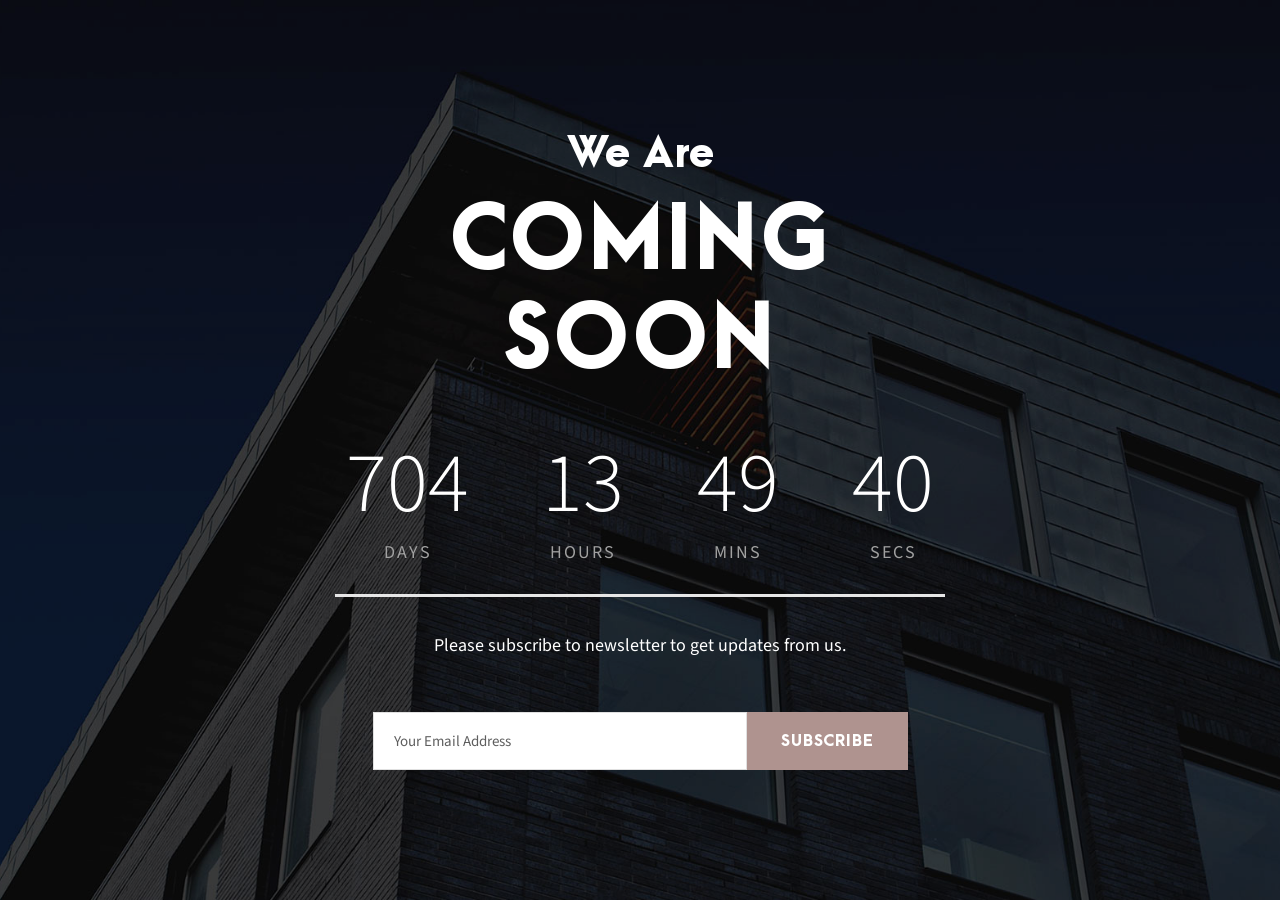
<file: coming-soon.html>
<!DOCTYPE html>
<html lang="en-US" class="no-js">
<head>
    <meta charset="UTF-8">
    <meta name="viewport" content="width=device-width, initial-scale=1">

    <title>Tao Sunshine &#8211; Atmospheric Design</title>

    <link rel='stylesheet' href='css/block.min.css' type='text/css' media='all' />
    <link rel='stylesheet' href='plugins/goodlayers-core/plugins/combine/style.css' type='text/css' media='all' />
    <link rel='stylesheet' href='plugins/goodlayers-core/include/css/page-builder.css' type='text/css' media='all' />
    <link rel='stylesheet' href='plugins/revslider/public/assets/css/settings.css' type='text/css' media='all' />
    <link rel='stylesheet' href='css/style-core.css' type='text/css' media='all' />
    <link rel='stylesheet' href='css/inteco-style-custom.css' type='text/css' media='all' />



    <link rel='stylesheet' id='gdlr-core-google-font-css' href='https://fonts.googleapis.com/css?family=Source+Sans+Pro%3A200%2C200italic%2C300%2C300italic%2Cregular%2Citalic%2C600%2C600italic%2C700%2C700italic%2C900%2C900italic&amp;subset=cyrillic-ext%2Cvietnamese%2Clatin%2Ccyrillic%2Cgreek-ext%2Clatin-ext%2Cgreek&amp;ver=5.0.2' type='text/css' media='all' />


</head>



<body class="page-template-default page page-id-2023 gdlr-core-body woocommerce-no-js inteco-body inteco-body-front inteco-full  inteco-with-sticky-navigation  inteco-blockquote-style-1 gdlr-core-link-to-lightbox" data-home-url="https://demo.goodlayers.com/inteco/">
    <div class="inteco-body-outer-wrapper  inteco-header-disable">
        <div class="inteco-body-wrapper clearfix  inteco-with-transparent-header inteco-with-frame">
            <div class="inteco-page-wrapper" id="inteco-page-wrapper">
                <div class="gdlr-core-page-builder-body">
                    <div class="gdlr-core-pbf-wrapper  gdlr-core-wrapper-full-height gdlr-core-js gdlr-core-full-height-center" style="padding: 120px 0px 120px 0px;" data-skin="White Text">
                        <div class="gdlr-core-pbf-background-wrap" style="background-color: #0a0a0a ;">
                            <div class="gdlr-core-pbf-background gdlr-core-parallax gdlr-core-js" style="opacity: 0.8 ;background-image: url(upload/image-bg-3.jpg) ;background-size: cover ;background-position: center ;" data-parallax-speed="0"></div>
                        </div>
                        <div class="gdlr-core-pbf-wrapper-content gdlr-core-js  gdlr-core-full-height-content" data-gdlr-animation="fadeIn" data-gdlr-animation-duration="600ms" data-gdlr-animation-offset="0.8">
                            <div class="gdlr-core-pbf-wrapper-container clearfix gdlr-core-container">
                                <div class="gdlr-core-pbf-column gdlr-core-column-60 gdlr-core-column-first">
                                    <div class="gdlr-core-pbf-column-content-margin gdlr-core-js ">
                                        <div class="gdlr-core-pbf-column-content clearfix gdlr-core-js " style="max-width: 650px ;">
                                            <div class="gdlr-core-pbf-element">
                                                <div class="gdlr-core-title-item gdlr-core-item-pdb clearfix  gdlr-core-center-align gdlr-core-title-item-caption-top gdlr-core-item-pdlr" style="padding-bottom: 15px ;">
                                                    <div class="gdlr-core-title-item-title-wrap ">
                                                        <h3 class="gdlr-core-title-item-title gdlr-core-skin-title " style="font-size: 40px ;font-weight: 300 ;letter-spacing: 0px ;text-transform: none ;">We Are</h3></div>
                                                </div>
                                            </div>
                                            <div class="gdlr-core-pbf-element">
                                                <div class="gdlr-core-title-item gdlr-core-item-pdb clearfix  gdlr-core-center-align gdlr-core-title-item-caption-top gdlr-core-item-pdlr" style="padding-bottom: 50px ;">
                                                    <div class="gdlr-core-title-item-title-wrap ">
                                                        <h3 class="gdlr-core-title-item-title gdlr-core-skin-title " style="font-size: 83px ;font-weight: 700 ;letter-spacing: 2px ;">Coming Soon</h3></div>
                                                </div>
                                            </div>
                                        </div>
                                    </div>
                                </div>
                                <div class="gdlr-core-pbf-element">
                                    <div class="gdlr-core-countdown-item gdlr-core-item-pdlr gdlr-core-item-pdb " style="padding-bottom: 25px ;">
                                        <div class="gdlr-core-countdown-wrap gdlr-core-js  gdlr-core-center-align">
                                            <div class="gdlr-core-countdown-block gdlr-core-block-day" style="margin-left: 35px ;margin-right: 35px ;"><span class="gdlr-core-time gdlr-core-day">704</span><span class="gdlr-core-unit gdlr-core-skin-caption" style="margin-top: 10px ;">Days</span></div>
                                            <div class="gdlr-core-countdown-block gdlr-core-block-hrs" style="margin-left: 35px ;margin-right: 35px ;"><span class="gdlr-core-time gdlr-core-hrs">13</span><span class="gdlr-core-unit gdlr-core-skin-caption" style="margin-top: 10px ;">Hours</span></div>
                                            <div class="gdlr-core-countdown-block gdlr-core-block-min" style="margin-left: 35px ;margin-right: 35px ;"><span class="gdlr-core-time gdlr-core-min">49</span><span class="gdlr-core-unit gdlr-core-skin-caption" style="margin-top: 10px ;">Mins</span></div>
                                            <div class="gdlr-core-countdown-block gdlr-core-block-sec" style="margin-left: 35px ;margin-right: 35px ;"><span class="gdlr-core-time gdlr-core-sec">41</span><span class="gdlr-core-unit gdlr-core-skin-caption" style="margin-top: 10px ;">Secs</span></div>
                                            <div class="clear"></div>
                                        </div>
                                    </div>
                                </div>
                                <div class="gdlr-core-pbf-column gdlr-core-column-60 gdlr-core-column-first" data-skin="Newsletter">
                                    <div class="gdlr-core-pbf-column-content-margin gdlr-core-js ">
                                        <div class="gdlr-core-pbf-column-content clearfix gdlr-core-js " style="max-width: 650px ;">
                                            <div class="gdlr-core-pbf-element">
                                                <div class="gdlr-core-divider-item gdlr-core-divider-item-normal gdlr-core-item-pdlr gdlr-core-center-align" style="margin-bottom: 33px ;">
                                                    <div class="gdlr-core-divider-line gdlr-core-skin-divider" style="border-bottom-width: 3px ;"></div>
                                                </div>
                                            </div>
                                            <div class="gdlr-core-pbf-element">
                                                <div class="gdlr-core-text-box-item gdlr-core-item-pdlr gdlr-core-item-pdb gdlr-core-center-align">
                                                    <div class="gdlr-core-text-box-item-content" style="font-size: 18px ;">
                                                        <p>Please subscribe to newsletter to get updates from us.</p>
                                                    </div>
                                                </div>
                                            </div>
                                            <div class="gdlr-core-pbf-element">
                                                <div class="gdlr-core-newsletter-item gdlr-core-item-pdlr gdlr-core-item-pdb  gdlr-core-style-rectangle" style="padding-bottom: 0px ;">

                                                    <div class="newsletter newsletter-subscription">
                                                        <form class="gdlr-core-newsletter-form clearfix" method="post" action="#" onsubmit="return newsletter_check(this)">
                                                            <div class="gdlr-core-newsletter-email">
                                                                <input class="newsletter-email gdlr-core-skin-e-background gdlr-core-skin-e-content" placeholder="Your Email Address" type="email" name="ne" size="30" required />
                                                            </div>
                                                            <div class="gdlr-core-newsletter-submit">
                                                                <input class="newsletter-submit" type="submit" value="Subscribe" />
                                                            </div>
                                                        </form>
                                                    </div>
                                                </div>
                                            </div>
                                        </div>
                                    </div>
                                </div>
                            </div>
                        </div>
                    </div>
                </div>
            </div>
        </div>
    </div>
    <script type='text/javascript' src='js/jquery/jquery.js'></script>
    <script type='text/javascript' src='js/jquery/jquery-migrate.min.js'></script>
    <script type='text/javascript' src='plugins/goodlayers-core/plugins/combine/script.js'></script>
    <script type='text/javascript'>
        /* <![CDATA[ */
        var gdlr_core_pbf = {
            "admin": "",
            "video": {
                "width": "640",
                "height": "360"
            },
            "ajax_url": "#"
        };
        /* ]]> */
    </script>
    <script type='text/javascript' src='plugins/goodlayers-core/include/js/page-builder.js'></script>
    <script type='text/javascript' src='js/jquery/ui/effect.min.js'></script>
    <script type='text/javascript' src='js/plugins.js'></script>
</body>
</html>
</file>
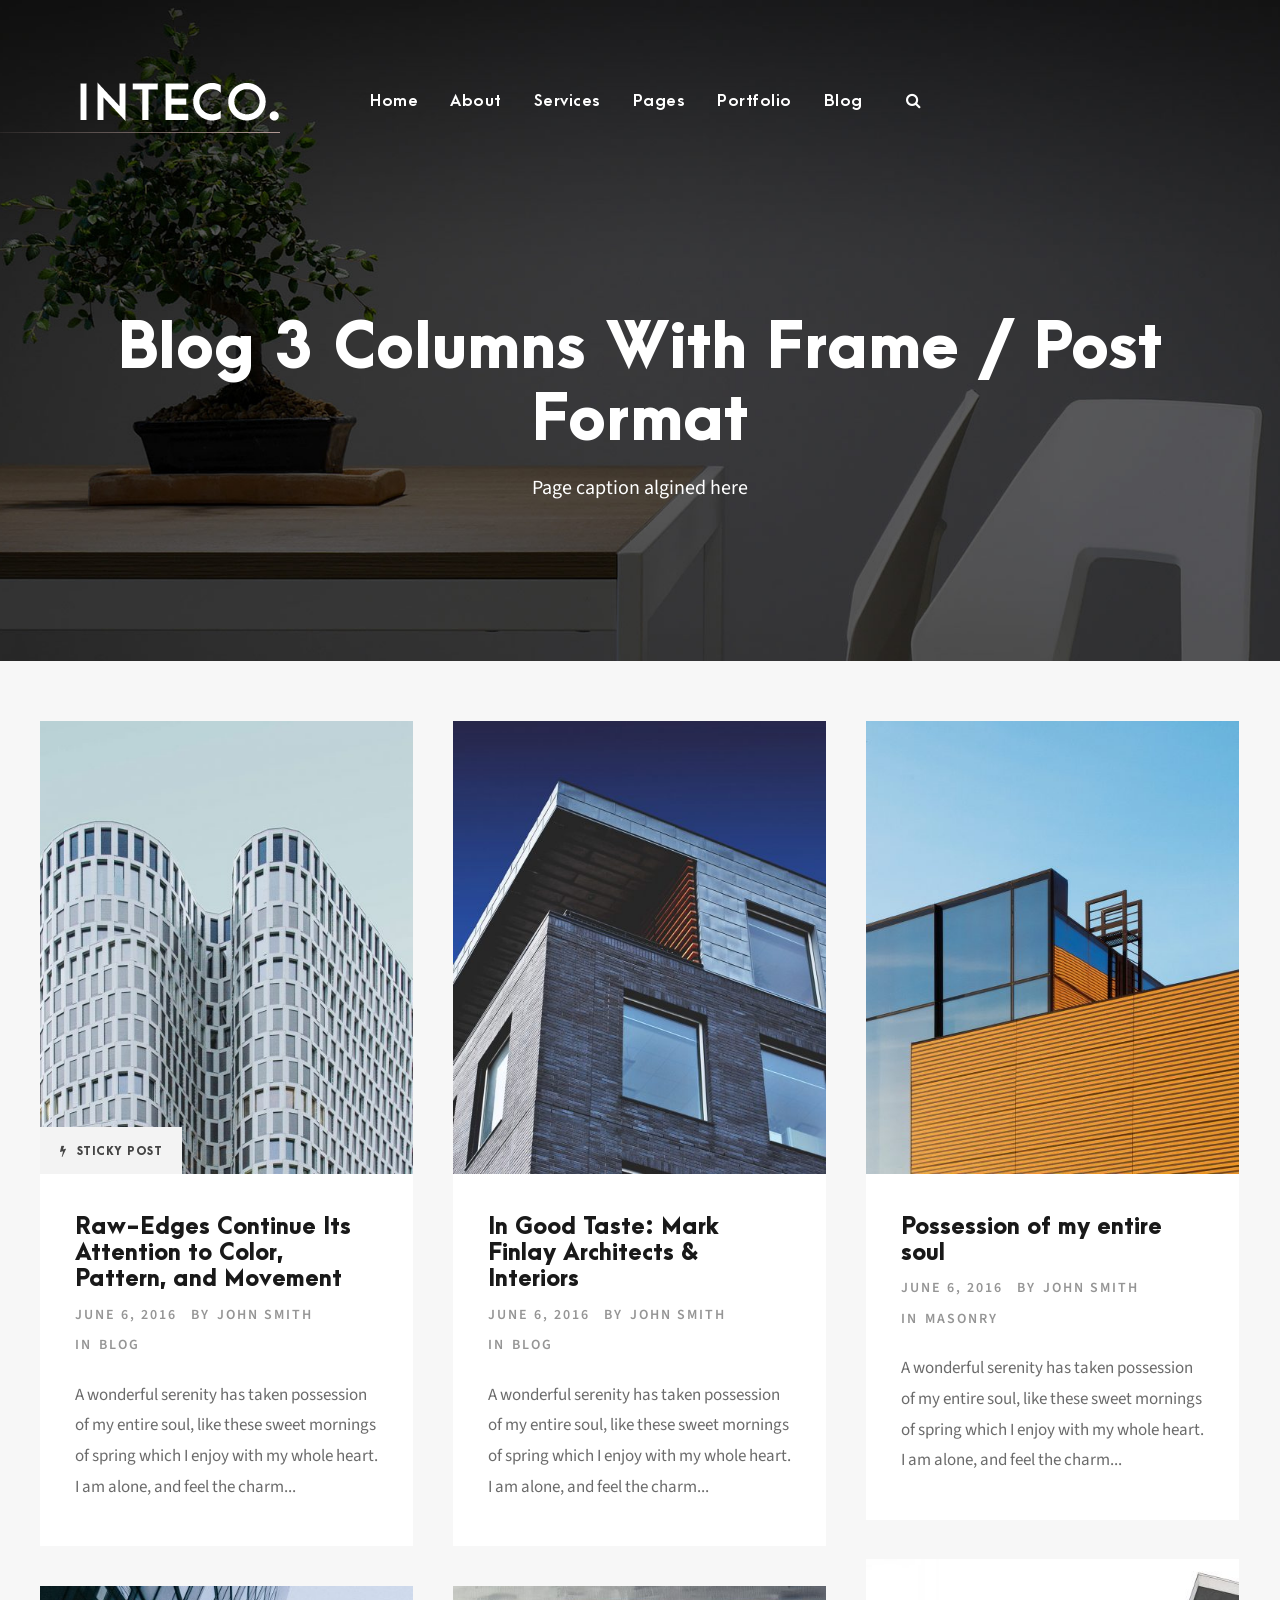
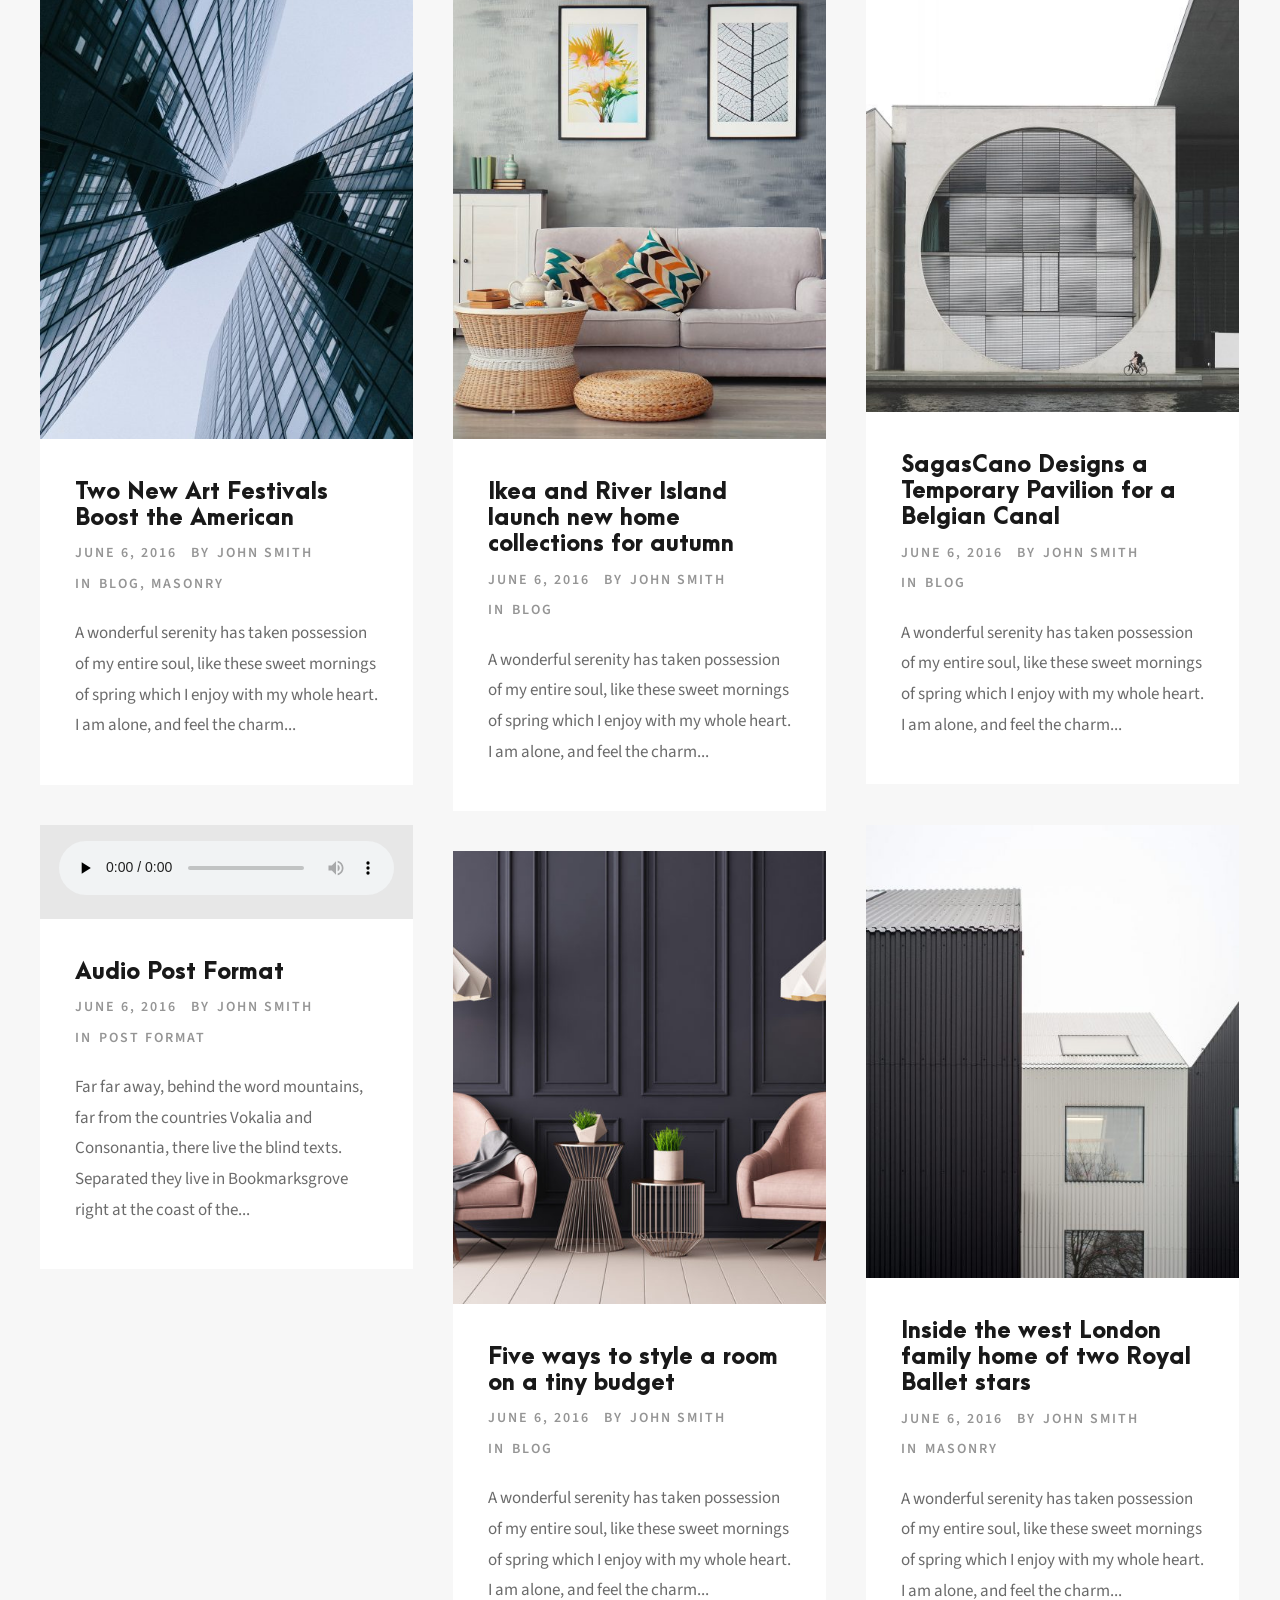
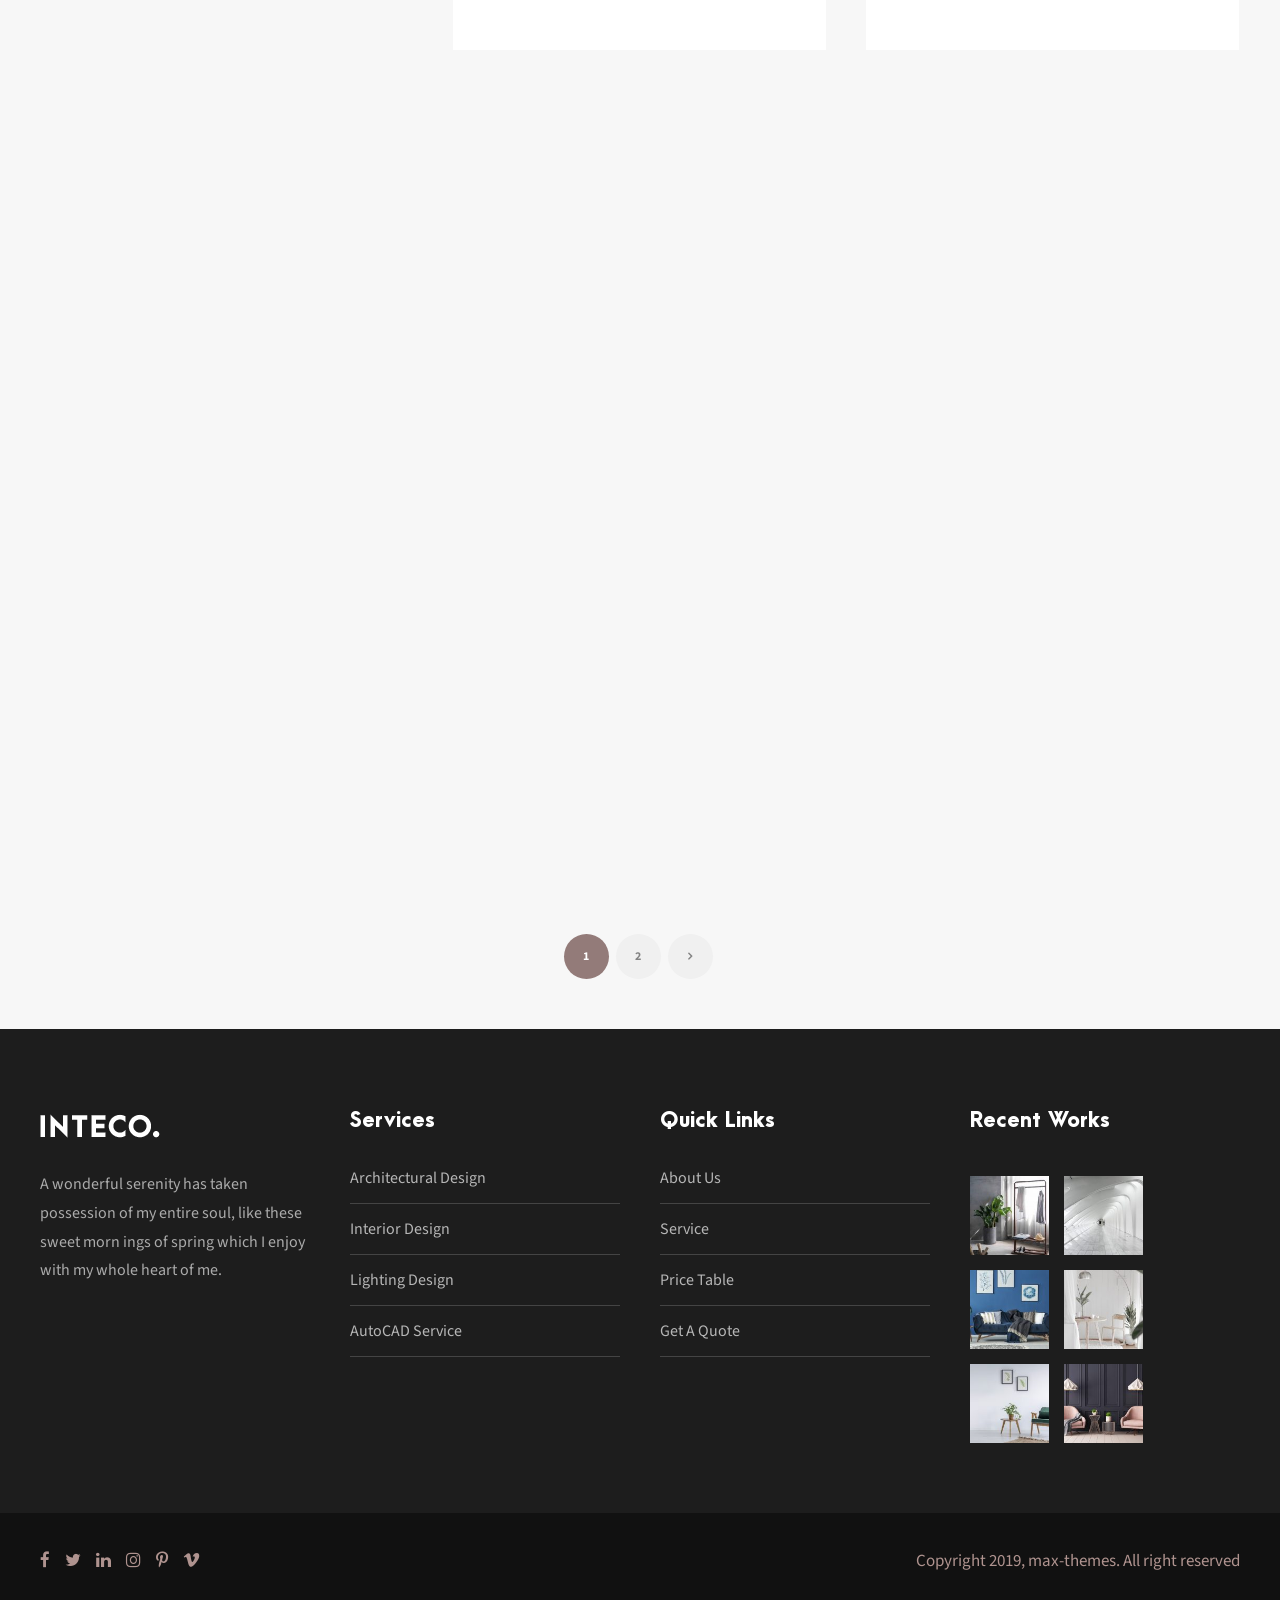
<file: feng-shui.html>
<!DOCTYPE html>
<html lang="en-US" class="no-js">
<head>
    <meta charset="UTF-8">
    <meta name="viewport" content="width=device-width, initial-scale=1">

    <title>Tao Sunshine &#8211; Atmospheric Design</title>

    <link rel='stylesheet' href='css/block.min.css' type='text/css' media='all' />
    <link rel='stylesheet' href='plugins/goodlayers-core/plugins/combine/style.css' type='text/css' media='all' />
    <link rel='stylesheet' href='plugins/goodlayers-core/include/css/page-builder.css' type='text/css' media='all' />
    <link rel='stylesheet' href='plugins/revslider/public/assets/css/settings.css' type='text/css' media='all' />
    <link rel='stylesheet' href='css/style-core.css' type='text/css' media='all' />
    <link rel='stylesheet' href='css/inteco-style-custom.css' type='text/css' media='all' />



    <link rel='stylesheet' id='gdlr-core-google-font-css' href='https://fonts.googleapis.com/css?family=Source+Sans+Pro%3A200%2C200italic%2C300%2C300italic%2Cregular%2Citalic%2C600%2C600italic%2C700%2C700italic%2C900%2C900italic&amp;subset=cyrillic-ext%2Cvietnamese%2Clatin%2Ccyrillic%2Cgreek-ext%2Clatin-ext%2Cgreek&amp;ver=5.0.2' type='text/css' media='all' />


</head>

<body class="home page-template-default page page-id-2039 gdlr-core-body woocommerce-no-js inteco-body inteco-body-front inteco-full  inteco-with-sticky-navigation  inteco-blockquote-style-1 gdlr-core-link-to-lightbox" data-home-url="index.html">
    <div class="inteco-mobile-header-wrap">
        <div class="inteco-mobile-header inteco-header-background inteco-style-slide inteco-sticky-mobile-navigation " id="inteco-mobile-header">
            <div class="inteco-mobile-header-container inteco-container clearfix">
                <div class="inteco-logo  inteco-item-pdlr">
                    <div class="inteco-logo-inner">
                        <a class="" href="index.html"><img src="upload/logo.png" alt="" width="200" height="39" title="logo" /></a>
                    </div>
                </div>
                <div class="inteco-mobile-menu-right">
                    <div class="inteco-main-menu-search" id="inteco-mobile-top-search"><i class="fa fa-search"></i></div>
                    <div class="inteco-top-search-wrap">
                        <div class="inteco-top-search-close"></div>

                        <div class="inteco-top-search-row">
                            <div class="inteco-top-search-cell">
                                <form role="search" method="get" class="search-form" action="#">
                                    <input type="text" class="search-field inteco-title-font" placeholder="Search..." value="" name="s">
                                    <div class="inteco-top-search-submit"><i class="fa fa-search"></i></div>
                                    <input type="submit" class="search-submit" value="Search">
                                    <div class="inteco-top-search-close"><i class="icon_close"></i></div>
                                </form>
                            </div>
                        </div>

                    </div>

                    <div class="inteco-overlay-menu inteco-mobile-menu" id="inteco-mobile-menu"><a class="inteco-overlay-menu-icon inteco-mobile-menu-button inteco-mobile-button-hamburger" href="#"><span></span></a>
                        <div class="inteco-overlay-menu-content inteco-navigation-font">
                            <div class="inteco-overlay-menu-close"></div>
                            <div class="inteco-overlay-menu-row">
                                <div class="inteco-overlay-menu-cell">
                                    <ul id="menu-main-navigation" class="menu">
                                        <li class="menu-item menu-item-home current-menu-item menu-item-has-children"><a href="index.html">Home</a>
                                            <ul class="sub-menu">
                                                <li class="menu-item menu-item-home current-menu-item"><a href="index.html">Homepage 1</a></li>
                                                <li class="menu-item"><a href="homepage-2.html">Homepage 2</a></li>
                                                <li class="menu-item"><a href="homepage-3.html">Homepage 3</a></li>
                                                <li class="menu-item"><a href="homepage-4.html">Homepage 4</a></li>
                                                <li class="menu-item"><a href="light.html">Homepage 5</a></li>
                                                <li class="menu-item"><a href="homepage-6.html">Homepage 6</a></li>
                                            </ul>
                                        </li>
                                        <li class="menu-item menu-item-has-children"><a href="about-us.html">About</a>
                                            <ul class="sub-menu">
                                                <li class="menu-item"><a href="about-us.html">About Us</a></li>
                                                <li class="menu-item"><a href="about-us-2.html">About Us 2</a></li>
                                                <li class="menu-item"><a href="about-us-3.html">About Us 3</a></li>
                                                <li class="menu-item"><a href="about-our-team.html">About Our Team</a></li>
                                            </ul>
                                        </li>
                                        <li class="menu-item menu-item-has-children"><a href="service-interior.html">Services</a>
                                            <ul class="sub-menu">
                                                <li class="menu-item"><a href="service-architectural.html">Architectural Design</a></li>
                                                <li class="menu-item"><a href="service-interior.html">Interior Design</a></li>
                                                <li class="menu-item"><a href="service-lighting.html">Lighting Design</a></li>
                                            </ul>
                                        </li>
                                        <li class="menu-item menu-item-has-children"><a href="#">Pages</a>
                                            <ul class="sub-menu">
                                                <li class="menu-item menu-item-has-children"><a href="#">Contact</a>
                                                    <ul class="sub-menu">
                                                        <li class="menu-item"><a href="get-a-quote.html">Get A Quote</a></li>
                                                        <li class="menu-item"><a href="contact.html">Contact</a></li>
                                                        <li class="menu-item"><a href="contact-2.html">Contact 2</a></li>
                                                        <li class="menu-item"><a href="contact-3.html">Contact 3</a></li>
                                                    </ul>
                                                </li>
                                                <li class="menu-item menu-item-has-children"><a href="#">Team</a>
                                                    <ul class="sub-menu">
                                                        <li class="menu-item"><a href="team-plain-style.html">Team / Plain Style</a></li>
                                                        <li class="menu-item"><a href="team-thumbnail-style.html">Team / Thumbnail Style</a></li>
                                                        <li class="menu-item"><a href="team-frame-style.html">Team / Frame Style</a></li>
                                                    </ul>
                                                </li>
                                                <li class="menu-item"><a href="gallery.html">Gallery</a></li>
                                                <li class="menu-item"><a href="price-table.html">Price Table</a></li>
                                                <li class="menu-item"><a href="maintenance.html">Maintenance</a></li>
                                                <li class="menu-item"><a href="coming-soon.html">Coming Soon</a></li>
                                                <li class="menu-item"><a href="404.html">404 Page</a></li>
                                            </ul>
                                        </li>
                                        <li class="menu-item menu-item-has-children"><a href="portfolio-3-columns.html">Portfolio</a>
                                            <ul class="sub-menu">
                                                <li class="menu-item menu-item-has-children"><a>Portfolio Grid</a>
                                                    <ul class="sub-menu">
                                                        <li class="menu-item"><a href="portfolio-2-columns.html">Portfolio 2 Columns</a></li>
                                                        <li class="menu-item"><a href="portfolio-3-columns.html">Portfolio 3 Columns</a></li>
                                                        <li class="menu-item"><a href="portfolio-4-columns.html">Portfolio 4 Columns</a></li>
                                                        <li class="menu-item"><a href="portfolio-5-columns.html">Portfolio 5 Columns</a></li>
                                                        <li class="menu-item"><a href="portfolio-2-columns-with-frame.html">Portfolio 2 Columns With Frame</a></li>
                                                        <li class="menu-item"><a href="portfolio-3-columns-with-frame.html">Portfolio 3 Columns With Frame</a></li>
                                                        <li class="menu-item"><a href="portfolio-4-columns-with-frame.html">Portfolio 4 Columns With Frame</a></li>
                                                        <li class="menu-item"><a href="portfolio-2-columns-no-space.html">Portfolio 2 Columns No Space</a></li>
                                                        <li class="menu-item"><a href="portfolio-3-columns-no-space.html">Portfolio 3 Columns No Space</a></li>
                                                        <li class="menu-item"><a href="portfolio-4-columns-no-space.html">Portfolio 4 Columns No Space</a></li>
                                                        <li class="menu-item"><a href="portfolio-5-columns-no-space.html">Portfolio 5 Columns No Space</a></li>
                                                    </ul>
                                                </li>
                                                <li class="menu-item menu-item-has-children"><a>Portfolio Masonry</a>
                                                    <ul class="sub-menu">
                                                        <li class="menu-item"><a href="portfolio-masonry-4-columns.html">Masonry 4 Columns</a></li>
                                                        <li class="menu-item"><a href="portfolio-masonry-3-columns.html">Masonry 3 Columns</a></li>
                                                        <li class="menu-item"><a href="portfolio-masonry-4-columns-no-space.html">Masonry 4 Columns No Space</a></li>
                                                        <li class="menu-item"><a href="portfolio-masonry-3-columns-no-space.html">Masonry 3 Columns No Space</a></li>
                                                    </ul>
                                                </li>
                                                <li class="menu-item menu-item-has-children"><a>Portfolio Modern</a>
                                                    <ul class="sub-menu">
                                                        <li class="menu-item"><a href="portfolio-modern-2-columns.html">Modern 2 Columns</a></li>
                                                        <li class="menu-item"><a href="portfolio-modern-3-columns.html">Modern 3 Columns</a></li>
                                                        <li class="menu-item"><a href="portfolio-modern-4-columns.html">Modern 4 Columns</a></li>
                                                        <li class="menu-item"><a href="portfolio-modern-5-columns.html">Modern 5 Columns</a></li>
                                                        <li class="menu-item"><a href="portfolio-modern-2-columns-no-space.html">Modern 2 Columns No Space</a></li>
                                                        <li class="menu-item"><a href="portfolio-modern-3-columns-no-space.html">Modern 3 Columns No Space</a></li>
                                                        <li class="menu-item"><a href="portfolio-modern-4-columns-no-space.html">Modern 4 Columns No Space</a></li>
                                                        <li class="menu-item"><a href="portfolio-modern-5-columns-no-space.html">Modern 5 Columns No Space</a></li>
                                                    </ul>
                                                </li>
                                                <li class="menu-item menu-item-has-children"><a>Portfolio Side Thumbnail</a>
                                                    <ul class="sub-menu">
                                                        <li class="menu-item"><a href="portfolio-left-right-large-thumbnail.html">Portfolio Left &#038; Right Large Thumbnail</a></li>
                                                        <li class="menu-item"><a href="portfolio-left-large-thumbnail.html">Portfolio Left Large Thumbnail</a></li>
                                                        <li class="menu-item"><a href="portfolio-right-large-thumbnail.html">Portfolio Right Large Thumbnail</a></li>
                                                    </ul>
                                                </li>
                                            </ul>
                                        </li>
                                        <li class="menu-item menu-item-has-children"><a href="blog-full-right-sidebar-with-frame.html">Blog</a>
                                            <ul class="sub-menu">
                                                <li class="menu-item menu-item-has-children"><a href="blog-full-right-sidebar-with-frame.html">Blog Full</a>
                                                    <ul class="sub-menu">
                                                        <li class="menu-item"><a href="blog-full-right-sidebar-with-frame.html">Blog Full Right Sidebar With Frame</a></li>
                                                        <li class="menu-item"><a href="blog-full-left-sidebar-with-frame.html">Blog Full Left Sidebar With Frame</a></li>
                                                        <li class="menu-item"><a href="blog-full-both-sidebar-with-frame.html">Blog Full Both Sidebar With Frame</a></li>
                                                        <li class="menu-item"><a href="blog-full-right-sidebar.html">Blog Full Right Sidebar</a></li>
                                                        <li class="menu-item"><a href="blog-full-left-sidebar.html">Blog Full Left Sidebar</a></li>
                                                        <li class="menu-item"><a href="blog-full-both-sidebar.html">Blog Full Both Sidebar</a></li>
                                                    </ul>
                                                </li>
                                                <li class="menu-item menu-item-has-children"><a href="blog-grid-3-columns-no-space.html">Blog Grid</a>
                                                    <ul class="sub-menu">
                                                        <li class="menu-item"><a href="blog-grid-2-columns.html">Blog Grid 2 Columns</a></li>
                                                        <li class="menu-item"><a href="blog-grid-3-columns.html">Blog Grid 3 Columns</a></li>
                                                        <li class="menu-item"><a href="blog-grid-4-columns.html">Blog Grid 4 Columns</a></li>
                                                        <li class="menu-item"><a href="blog-grid-2-columns-no-space.html">Blog Grid 2 Columns No Space</a></li>
                                                        <li class="menu-item"><a href="blog-grid-3-columns-no-space.html">Blog Grid 3 Columns No Space</a></li>
                                                        <li class="menu-item"><a href="blog-grid-4-columns-no-space.html">Blog Grid 4 Columns No Space</a></li>
                                                    </ul>
                                                </li>
                                                <li class="menu-item menu-item-has-children"><a href="blog-3-columns-with-frame.html">Blog Columns</a>
                                                    <ul class="sub-menu">
                                                        <li class="menu-item"><a href="blog-2-columns-with-frame.html">Blog 2 Columns With Frame</a></li>
                                                        <li class="menu-item"><a href="blog-3-columns-with-frame.html">Blog 3 Columns With Frame</a></li>
                                                        <li class="menu-item"><a href="blog-4-columns-with-frame.html">Blog 4 Columns With Frame</a></li>
                                                        <li class="menu-item"><a href="blog-2-columns.html">Blog 2 Columns</a></li>
                                                        <li class="menu-item"><a href="blog-3-columns.html">Blog 3 Columns</a></li>
                                                        <li class="menu-item"><a href="blog-4-columns.html">Blog 4 Columns</a></li>
                                                        <li class="menu-item"><a href="blog-3-columns-with-frame-post-format.html">Blog Columns With Post Format</a></li>
                                                    </ul>
                                                </li>
                                                <li class="menu-item"><a href="standard-post-type.html">Single Posts</a></li>
                                            </ul>
                                        </li>


                                    </ul>
                                </div>
                            </div>
                        </div>
                    </div>
                </div>
            </div>
        </div>
    </div>
    <div class="inteco-body-outer-wrapper ">
        <div class="inteco-body-wrapper clearfix  inteco-with-transparent-header inteco-with-frame">
            <div class="inteco-header-background-transparent">
                <header class="inteco-header-wrap inteco-header-style-plain  inteco-style-float-left inteco-sticky-navigation inteco-style-slide" data-navigation-offset="75px">
                    <div class="inteco-header-background"></div>
                    <div class="inteco-header-container  inteco-header-full">

                        <div class="inteco-header-container-inner clearfix">
                            <div class="inteco-logo  inteco-item-pdlr">
                                <div class="inteco-logo-inner">
                                    <a class="" href="index.html"><img src="upload/logo.png" alt="" width="200" height="39" title="logo" /></a>
                                </div>
                                <div class="inteco-logo-bottom-divider" id="inteco-logo-bottom-divider"></div>
                            </div>
                            <div class="inteco-navigation inteco-item-pdlr clearfix ">
                                <div class="inteco-main-menu" id="inteco-main-menu">
                                    <ul id="menu-main-navigation-1" class="sf-menu">
                                        <li class="menu-item menu-item-home current-menu-item menu-item-has-children inteco-normal-menu"><a href="index.html" class="sf-with-ul-pre">Home</a>
                                            <ul class="sub-menu">
                                                <li class="menu-item menu-item-home current-menu-item" data-size="60"><a href="index.html">Homepage 1</a></li>
                                                <li class="menu-item" data-size="60"><a href="homepage-2.html">Homepage 2</a></li>
                                                <li class="menu-item" data-size="60"><a href="homepage-3.html">Homepage 3</a></li>
                                                <li class="menu-item" data-size="60"><a href="homepage-4.html">Homepage 4</a></li>
                                                <li class="menu-item" data-size="60"><a href="light.html">Homepage 5</a></li>
                                                <li class="menu-item" data-size="60"><a href="homepage-6.html">Homepage 6</a></li>
                                            </ul>
                                        </li>
                                        <li class="menu-item menu-item-has-children inteco-normal-menu"><a href="about-us.html" class="sf-with-ul-pre">About</a>
                                            <ul class="sub-menu">
                                                <li class="menu-item" data-size="60"><a href="about-us.html">About Us</a></li>
                                                <li class="menu-item" data-size="60"><a href="about-us-2.html">About Us 2</a></li>
                                                <li class="menu-item" data-size="60"><a href="about-us-3.html">About Us 3</a></li>
                                                <li class="menu-item" data-size="60"><a href="about-our-team.html">About Our Team</a></li>
                                            </ul>
                                        </li>
                                        <li class="menu-item menu-item-has-children inteco-normal-menu"><a href="service-interior.html" class="sf-with-ul-pre">Services</a>
                                            <ul class="sub-menu">
                                                <li class="menu-item" data-size="60"><a href="service-architectural.html">Architectural Design</a></li>
                                                <li class="menu-item" data-size="60"><a href="service-interior.html">Interior Design</a></li>
                                                <li class="menu-item" data-size="60"><a href="service-lighting.html">Lighting Design</a></li>
                                            </ul>
                                        </li>
                                        <li class="menu-item menu-item-has-children inteco-normal-menu"><a href="#" class="sf-with-ul-pre">Pages</a>
                                            <ul class="sub-menu">
                                                <li class="menu-item menu-item-has-children" data-size="60"><a href="#" class="sf-with-ul-pre">Contact</a>
                                                    <ul class="sub-menu">
                                                        <li class="menu-item"><a href="get-a-quote.html">Get A Quote</a></li>
                                                        <li class="menu-item"><a href="contact.html">Contact</a></li>
                                                        <li class="menu-item"><a href="contact-2.html">Contact 2</a></li>
                                                        <li class="menu-item"><a href="contact-3.html">Contact 3</a></li>
                                                    </ul>
                                                </li>
                                                <li class="menu-item menu-item-has-children" data-size="60"><a href="#" class="sf-with-ul-pre">Team</a>
                                                    <ul class="sub-menu">
                                                        <li class="menu-item"><a href="team-plain-style.html">Team / Plain Style</a></li>
                                                        <li class="menu-item"><a href="team-thumbnail-style.html">Team / Thumbnail Style</a></li>
                                                        <li class="menu-item"><a href="team-frame-style.html">Team / Frame Style</a></li>
                                                    </ul>
                                                </li>
                                                <li class="menu-item" data-size="60"><a href="gallery.html">Gallery</a></li>
                                                <li class="menu-item" data-size="60"><a href="price-table.html">Price Table</a></li>
                                                <li class="menu-item" data-size="60"><a href="maintenance.html">Maintenance</a></li>
                                                <li class="menu-item" data-size="60"><a href="coming-soon.html">Coming Soon</a></li>
                                                <li class="menu-item" data-size="60"><a href="404.html">404 Page</a></li>
                                            </ul>
                                        </li>
                                        <li class="menu-item menu-item-has-children inteco-normal-menu"><a href="portfolio-3-columns.html" class="sf-with-ul-pre">Portfolio</a>
                                            <ul class="sub-menu">
                                                <li class="menu-item menu-item-has-children" data-size="60"><a class="sf-with-ul-pre">Portfolio Grid</a>
                                                    <ul class="sub-menu">
                                                        <li class="menu-item"><a href="portfolio-2-columns.html">Portfolio 2 Columns</a></li>
                                                        <li class="menu-item"><a href="portfolio-3-columns.html">Portfolio 3 Columns</a></li>
                                                        <li class="menu-item"><a href="portfolio-4-columns.html">Portfolio 4 Columns</a></li>
                                                        <li class="menu-item"><a href="portfolio-5-columns.html">Portfolio 5 Columns</a></li>
                                                        <li class="menu-item"><a href="portfolio-2-columns-with-frame.html">Portfolio 2 Columns With Frame</a></li>
                                                        <li class="menu-item"><a href="portfolio-3-columns-with-frame.html">Portfolio 3 Columns With Frame</a></li>
                                                        <li class="menu-item"><a href="portfolio-4-columns-with-frame.html">Portfolio 4 Columns With Frame</a></li>
                                                        <li class="menu-item"><a href="portfolio-2-columns-no-space.html">Portfolio 2 Columns No Space</a></li>
                                                        <li class="menu-item"><a href="portfolio-3-columns-no-space.html">Portfolio 3 Columns No Space</a></li>
                                                        <li class="menu-item"><a href="portfolio-4-columns-no-space.html">Portfolio 4 Columns No Space</a></li>
                                                        <li class="menu-item"><a href="portfolio-5-columns-no-space.html">Portfolio 5 Columns No Space</a></li>
                                                    </ul>
                                                </li>
                                                <li class="menu-item menu-item-has-children" data-size="60"><a class="sf-with-ul-pre">Portfolio Masonry</a>
                                                    <ul class="sub-menu">
                                                        <li class="menu-item"><a href="portfolio-masonry-4-columns.html">Masonry 4 Columns</a></li>
                                                        <li class="menu-item"><a href="portfolio-masonry-3-columns.html">Masonry 3 Columns</a></li>
                                                        <li class="menu-item"><a href="portfolio-masonry-4-columns-no-space.html">Masonry 4 Columns No Space</a></li>
                                                        <li class="menu-item"><a href="portfolio-masonry-3-columns-no-space.html">Masonry 3 Columns No Space</a></li>
                                                    </ul>
                                                </li>
                                                <li class="menu-item menu-item-has-children" data-size="60"><a class="sf-with-ul-pre">Portfolio Modern</a>
                                                    <ul class="sub-menu">
                                                        <li class="menu-item"><a href="portfolio-modern-2-columns.html">Modern 2 Columns</a></li>
                                                        <li class="menu-item"><a href="portfolio-modern-3-columns.html">Modern 3 Columns</a></li>
                                                        <li class="menu-item"><a href="portfolio-modern-4-columns.html">Modern 4 Columns</a></li>
                                                        <li class="menu-item"><a href="portfolio-modern-5-columns.html">Modern 5 Columns</a></li>
                                                        <li class="menu-item"><a href="portfolio-modern-2-columns-no-space.html">Modern 2 Columns No Space</a></li>
                                                        <li class="menu-item"><a href="portfolio-modern-3-columns-no-space.html">Modern 3 Columns No Space</a></li>
                                                        <li class="menu-item"><a href="portfolio-modern-4-columns-no-space.html">Modern 4 Columns No Space</a></li>
                                                        <li class="menu-item"><a href="portfolio-modern-5-columns-no-space.html">Modern 5 Columns No Space</a></li>
                                                    </ul>
                                                </li>
                                                <li class="menu-item menu-item-has-children" data-size="60"><a class="sf-with-ul-pre">Portfolio Side Thumbnail</a>
                                                    <ul class="sub-menu">
                                                        <li class="menu-item"><a href="portfolio-left-right-large-thumbnail.html">Portfolio Left &#038; Right Large Thumbnail</a></li>
                                                        <li class="menu-item"><a href="portfolio-left-large-thumbnail.html">Portfolio Left Large Thumbnail</a></li>
                                                        <li class="menu-item"><a href="portfolio-right-large-thumbnail.html">Portfolio Right Large Thumbnail</a></li>
                                                    </ul>
                                                </li>
                                            </ul>
                                        </li>
                                        <li class="menu-item menu-item-has-children inteco-normal-menu"><a href="blog-full-right-sidebar-with-frame.html" class="sf-with-ul-pre">Blog</a>
                                            <ul class="sub-menu">
                                                <li class="menu-item menu-item-has-children" data-size="60"><a href="blog-full-right-sidebar-with-frame.html" class="sf-with-ul-pre">Blog Full</a>
                                                    <ul class="sub-menu">
                                                        <li class="menu-item"><a href="blog-full-right-sidebar-with-frame.html">Blog Full Right Sidebar With Frame</a></li>
                                                        <li class="menu-item"><a href="blog-full-left-sidebar-with-frame.html">Blog Full Left Sidebar With Frame</a></li>
                                                        <li class="menu-item"><a href="blog-full-both-sidebar-with-frame.html">Blog Full Both Sidebar With Frame</a></li>
                                                        <li class="menu-item"><a href="blog-full-right-sidebar.html">Blog Full Right Sidebar</a></li>
                                                        <li class="menu-item"><a href="blog-full-left-sidebar.html">Blog Full Left Sidebar</a></li>
                                                        <li class="menu-item"><a href="blog-full-both-sidebar.html">Blog Full Both Sidebar</a></li>
                                                    </ul>
                                                </li>
                                                <li class="menu-item menu-item-has-children" data-size="60"><a href="blog-grid-3-columns-no-space.html" class="sf-with-ul-pre">Blog Grid</a>
                                                    <ul class="sub-menu">
                                                        <li class="menu-item"><a href="blog-grid-2-columns.html">Blog Grid 2 Columns</a></li>
                                                        <li class="menu-item"><a href="blog-grid-3-columns.html">Blog Grid 3 Columns</a></li>
                                                        <li class="menu-item"><a href="blog-grid-4-columns.html">Blog Grid 4 Columns</a></li>
                                                        <li class="menu-item"><a href="blog-grid-2-columns-no-space.html">Blog Grid 2 Columns No Space</a></li>
                                                        <li class="menu-item"><a href="blog-grid-3-columns-no-space.html">Blog Grid 3 Columns No Space</a></li>
                                                        <li class="menu-item"><a href="blog-grid-4-columns-no-space.html">Blog Grid 4 Columns No Space</a></li>
                                                    </ul>
                                                </li>
                                                <li class="menu-item menu-item-has-children" data-size="60"><a href="blog-3-columns-with-frame.html" class="sf-with-ul-pre">Blog Columns</a>
                                                    <ul class="sub-menu">
                                                        <li class="menu-item"><a href="blog-2-columns-with-frame.html">Blog 2 Columns With Frame</a></li>
                                                        <li class="menu-item"><a href="blog-3-columns-with-frame.html">Blog 3 Columns With Frame</a></li>
                                                        <li class="menu-item"><a href="blog-4-columns-with-frame.html">Blog 4 Columns With Frame</a></li>
                                                        <li class="menu-item"><a href="blog-2-columns.html">Blog 2 Columns</a></li>
                                                        <li class="menu-item"><a href="blog-3-columns.html">Blog 3 Columns</a></li>
                                                        <li class="menu-item"><a href="blog-4-columns.html">Blog 4 Columns</a></li>
                                                        <li class="menu-item"><a href="blog-3-columns-with-frame-post-format.html">Blog Columns With Post Format</a></li>
                                                    </ul>
                                                </li>
                                                <li class="menu-item" data-size="60"><a href="standard-post-type.html" >Single Post</a></li>
                                            </ul>
                                        </li>

                                    </ul>
                                </div>
                                <div class="inteco-main-menu-right-wrap clearfix ">
                                    <div class="inteco-main-menu-search" id="inteco-top-search"><i class="fa fa-search"></i></div>
                                    <div class="inteco-top-search-wrap">
                                        <div class="inteco-top-search-close"></div>

                                        <div class="inteco-top-search-row">
                                            <div class="inteco-top-search-cell">
                                                <form role="search" method="get" class="search-form" action="#">
                                                    <input type="text" class="search-field inteco-title-font" placeholder="Search..." value="" name="s">
                                                    <div class="inteco-top-search-submit"><i class="fa fa-search"></i></div>
                                                    <input type="submit" class="search-submit" value="Search">
                                                    <div class="inteco-top-search-close"><i class="icon_close"></i></div>
                                                </form>
                                            </div>
                                        </div>

                                    </div>

                                </div>
                            </div>
                            <!-- inteco-navigation -->
                            
                            <div class="inteco-header-right-social gdlr-core-item-pdlr">
                                <a href="#" target="_blank" class="inteco-top-bar-social-icon" title="facebook">
                                    <i class="fa fa-facebook" ></i>
                                </a>
                                <a href="#" target="_blank" class="inteco-top-bar-social-icon" title="linkedin">
                                    <i class="fa fa-linkedin" ></i>
                                </a>
                                <a href="#" target="_blank" class="inteco-top-bar-social-icon" title="pinterest">
                                    <i class="fa fa-pinterest-p" ></i>
                                </a>
                                <a href="#" target="_blank" class="inteco-top-bar-social-icon" title="instagram">
                                    <i class="fa fa-instagram" ></i>
                                </a>
                            </div>
                        </div>
                        <!-- inteco-header-inner -->
                    </div>
                    <!-- inteco-header-container -->
                </header>
                <!-- header -->
            </div>



            <div class="inteco-page-title-wrap  inteco-style-custom inteco-center-align">
                <div class="inteco-header-transparent-substitute"></div>
                <div class="inteco-page-title-overlay"></div>
                <div class="inteco-page-title-container inteco-container">
                    <div class="inteco-page-title-content inteco-item-pdlr">
                        <h1 class="inteco-page-title">Blog 3 Columns With Frame / Post Format</h1>
                        <div class="inteco-page-caption">Page caption algined here</div>
                    </div>
                </div>
            </div>
            <div class="inteco-page-wrapper" id="inteco-page-wrapper">
                <div class="gdlr-core-page-builder-body">
                    <div class="gdlr-core-pbf-wrapper " style="padding: 60px 0px 10px 0px;">
                        <div class="gdlr-core-pbf-background-wrap" style="background-color: #f7f7f7 ;"></div>
                        <div class="gdlr-core-pbf-wrapper-content gdlr-core-js ">
                            <div class="gdlr-core-pbf-wrapper-container clearfix gdlr-core-container">
                                <div class="gdlr-core-pbf-element">
                                    <div class="gdlr-core-blog-item gdlr-core-item-pdb clearfix  gdlr-core-style-blog-column-with-frame" style="padding-bottom: 40px ;">
                                        <div class="gdlr-core-blog-item-holder gdlr-core-js-2 clearfix" data-layout="masonry">
                                            <div class="gdlr-core-item-list  gdlr-core-item-pdlr gdlr-core-column-20 gdlr-core-column-first">
                                                <div class="gdlr-core-blog-grid  gdlr-core-blog-grid-with-frame gdlr-core-item-mgb gdlr-core-skin-e-background ">
                                                    <div class="gdlr-core-blog-thumbnail gdlr-core-media-image  gdlr-core-opacity-on-hover gdlr-core-zoom-on-hover">
                                                        <a href="#"><img src="upload/blog-item-1-495x600.jpg" alt="" width="495" height="600" title="blog-item-1" />
                                                            <div class="gdlr-core-sticky-banner gdlr-core-title-font"><i class="fa fa-bolt"></i>Sticky Post</div>
                                                        </a>
                                                    </div>
                                                    <div class="gdlr-core-blog-grid-frame">
                                                        <div class="gdlr-core-blog-grid-title-wrap">
                                                            <h3 class="gdlr-core-blog-title gdlr-core-skin-title" style="font-size: 22px ;font-weight: 700 ;letter-spacing: 0px ;"><a href="#" >Raw-Edges Continue Its Attention to Color, Pattern, and Movement</a></h3>
                                                            <div class="gdlr-core-blog-info-wrapper gdlr-core-skin-divider"><span class="gdlr-core-blog-info gdlr-core-blog-info-font gdlr-core-skin-caption gdlr-core-blog-info-date"><a href="#">June 6, 2016</a></span><span class="gdlr-core-blog-info gdlr-core-blog-info-font gdlr-core-skin-caption gdlr-core-blog-info-author"><span class="gdlr-core-head" >By</span><a href="#" title="Posts by John Smith" rel="author">John Smith</a></span><span class="gdlr-core-blog-info gdlr-core-blog-info-font gdlr-core-skin-caption gdlr-core-blog-info-category"><span class="gdlr-core-head" >In</span><a href="#" rel="tag">Blog</a></span>
                                                            </div>
                                                        </div>
                                                        <div class="gdlr-core-blog-content">A wonderful serenity has taken possession of my entire soul, like these sweet mornings of spring which I enjoy with my whole heart. I am alone, and feel the charm...
                                                            <div class="clear"></div>
                                                        </div>
                                                    </div>
                                                </div>
                                            </div>
                                            <div class="gdlr-core-item-list  gdlr-core-item-pdlr gdlr-core-column-20">
                                                <div class="gdlr-core-blog-grid  gdlr-core-blog-grid-with-frame gdlr-core-item-mgb gdlr-core-skin-e-background ">
                                                    <div class="gdlr-core-blog-thumbnail gdlr-core-media-image  gdlr-core-opacity-on-hover gdlr-core-zoom-on-hover">
                                                        <a href="#"><img src="upload/etienne-beauregard-riverin-48305-unsplash-495x600.jpg" alt="" width="495" height="600" title="Image Title" /></a>
                                                    </div>
                                                    <div class="gdlr-core-blog-grid-frame">
                                                        <div class="gdlr-core-blog-grid-title-wrap">
                                                            <h3 class="gdlr-core-blog-title gdlr-core-skin-title" style="font-size: 22px ;font-weight: 700 ;letter-spacing: 0px ;"><a href="#" >In Good Taste: Mark Finlay Architects &#038; Interiors</a></h3>
                                                            <div class="gdlr-core-blog-info-wrapper gdlr-core-skin-divider"><span class="gdlr-core-blog-info gdlr-core-blog-info-font gdlr-core-skin-caption gdlr-core-blog-info-date"><a href="#">June 6, 2016</a></span><span class="gdlr-core-blog-info gdlr-core-blog-info-font gdlr-core-skin-caption gdlr-core-blog-info-author"><span class="gdlr-core-head" >By</span><a href="#" title="Posts by John Smith" rel="author">John Smith</a></span><span class="gdlr-core-blog-info gdlr-core-blog-info-font gdlr-core-skin-caption gdlr-core-blog-info-category"><span class="gdlr-core-head" >In</span><a href="#" rel="tag">Blog</a></span>
                                                            </div>
                                                        </div>
                                                        <div class="gdlr-core-blog-content">A wonderful serenity has taken possession of my entire soul, like these sweet mornings of spring which I enjoy with my whole heart. I am alone, and feel the charm...
                                                            <div class="clear"></div>
                                                        </div>
                                                    </div>
                                                </div>
                                            </div>
                                            <div class="gdlr-core-item-list  gdlr-core-item-pdlr gdlr-core-column-20">
                                                <div class="gdlr-core-blog-grid  gdlr-core-blog-grid-with-frame gdlr-core-item-mgb gdlr-core-skin-e-background ">
                                                    <div class="gdlr-core-blog-thumbnail gdlr-core-media-image  gdlr-core-opacity-on-hover gdlr-core-zoom-on-hover">
                                                        <a href="#"><img src="upload/oleg-laptev-546619-unsplash-495x600.jpg" alt="" width="495" height="600" title="oleg-laptev-546619-unsplash" /></a>
                                                    </div>
                                                    <div class="gdlr-core-blog-grid-frame">
                                                        <div class="gdlr-core-blog-grid-title-wrap">
                                                            <h3 class="gdlr-core-blog-title gdlr-core-skin-title" style="font-size: 22px ;font-weight: 700 ;letter-spacing: 0px ;"><a href="#" >Possession of my entire soul</a></h3>
                                                            <div class="gdlr-core-blog-info-wrapper gdlr-core-skin-divider"><span class="gdlr-core-blog-info gdlr-core-blog-info-font gdlr-core-skin-caption gdlr-core-blog-info-date"><a href="#">June 6, 2016</a></span><span class="gdlr-core-blog-info gdlr-core-blog-info-font gdlr-core-skin-caption gdlr-core-blog-info-author"><span class="gdlr-core-head" >By</span><a href="#" title="Posts by John Smith" rel="author">John Smith</a></span><span class="gdlr-core-blog-info gdlr-core-blog-info-font gdlr-core-skin-caption gdlr-core-blog-info-category"><span class="gdlr-core-head" >In</span><a href="#" rel="tag">Masonry</a></span>
                                                            </div>
                                                        </div>
                                                        <div class="gdlr-core-blog-content">A wonderful serenity has taken possession of my entire soul, like these sweet mornings of spring which I enjoy with my whole heart. I am alone, and feel the charm...
                                                            <div class="clear"></div>
                                                        </div>
                                                    </div>
                                                </div>
                                            </div>
                                            <div class="gdlr-core-item-list  gdlr-core-item-pdlr gdlr-core-column-20 gdlr-core-column-first">
                                                <div class="gdlr-core-blog-grid  gdlr-core-blog-grid-with-frame gdlr-core-item-mgb gdlr-core-skin-e-background ">
                                                    <div class="gdlr-core-blog-thumbnail gdlr-core-media-image  gdlr-core-opacity-on-hover gdlr-core-zoom-on-hover">
                                                        <a href="#"><img src="upload/robin-spielmann-588423-unsplash-495x600.jpg" alt="" width="495" height="600" title="robin-spielmann-588423-unsplash" /></a>
                                                    </div>
                                                    <div class="gdlr-core-blog-grid-frame">
                                                        <div class="gdlr-core-blog-grid-title-wrap">
                                                            <h3 class="gdlr-core-blog-title gdlr-core-skin-title" style="font-size: 22px ;font-weight: 700 ;letter-spacing: 0px ;"><a href="#" >SagasCano Designs a Temporary Pavilion for a Belgian Canal</a></h3>
                                                            <div class="gdlr-core-blog-info-wrapper gdlr-core-skin-divider"><span class="gdlr-core-blog-info gdlr-core-blog-info-font gdlr-core-skin-caption gdlr-core-blog-info-date"><a href="#">June 6, 2016</a></span><span class="gdlr-core-blog-info gdlr-core-blog-info-font gdlr-core-skin-caption gdlr-core-blog-info-author"><span class="gdlr-core-head" >By</span><a href="#" title="Posts by John Smith" rel="author">John Smith</a></span><span class="gdlr-core-blog-info gdlr-core-blog-info-font gdlr-core-skin-caption gdlr-core-blog-info-category"><span class="gdlr-core-head" >In</span><a href="#" rel="tag">Blog</a></span>
                                                            </div>
                                                        </div>
                                                        <div class="gdlr-core-blog-content">A wonderful serenity has taken possession of my entire soul, like these sweet mornings of spring which I enjoy with my whole heart. I am alone, and feel the charm...
                                                            <div class="clear"></div>
                                                        </div>
                                                    </div>
                                                </div>
                                            </div>
                                            <div class="gdlr-core-item-list  gdlr-core-item-pdlr gdlr-core-column-20">
                                                <div class="gdlr-core-blog-grid  gdlr-core-blog-grid-with-frame gdlr-core-item-mgb gdlr-core-skin-e-background ">
                                                    <div class="gdlr-core-blog-thumbnail gdlr-core-media-image  gdlr-core-opacity-on-hover gdlr-core-zoom-on-hover">
                                                        <a href="#"><img src="upload/john-towner-128480-unsplash-495x600.jpg" alt="" width="495" height="600" title="john-towner-128480-unsplash" /></a>
                                                    </div>
                                                    <div class="gdlr-core-blog-grid-frame">
                                                        <div class="gdlr-core-blog-grid-title-wrap">
                                                            <h3 class="gdlr-core-blog-title gdlr-core-skin-title" style="font-size: 22px ;font-weight: 700 ;letter-spacing: 0px ;"><a href="#" >Two New Art Festivals Boost the American</a></h3>
                                                            <div class="gdlr-core-blog-info-wrapper gdlr-core-skin-divider"><span class="gdlr-core-blog-info gdlr-core-blog-info-font gdlr-core-skin-caption gdlr-core-blog-info-date"><a href="#">June 6, 2016</a></span><span class="gdlr-core-blog-info gdlr-core-blog-info-font gdlr-core-skin-caption gdlr-core-blog-info-author"><span class="gdlr-core-head" >By</span><a href="#" title="Posts by John Smith" rel="author">John Smith</a></span><span class="gdlr-core-blog-info gdlr-core-blog-info-font gdlr-core-skin-caption gdlr-core-blog-info-category"><span class="gdlr-core-head" >In</span><a href="#" rel="tag">Blog</a><span class="gdlr-core-sep">,</span> <a href="#" rel="tag">Masonry</a></span>
                                                            </div>
                                                        </div>
                                                        <div class="gdlr-core-blog-content">A wonderful serenity has taken possession of my entire soul, like these sweet mornings of spring which I enjoy with my whole heart. I am alone, and feel the charm...
                                                            <div class="clear"></div>
                                                        </div>
                                                    </div>
                                                </div>
                                            </div>
                                            <div class="gdlr-core-item-list  gdlr-core-item-pdlr gdlr-core-column-20">
                                                <div class="gdlr-core-blog-grid  gdlr-core-blog-grid-with-frame gdlr-core-item-mgb gdlr-core-skin-e-background ">
                                                    <div class="gdlr-core-blog-thumbnail gdlr-core-media-image  gdlr-core-opacity-on-hover gdlr-core-zoom-on-hover">
                                                        <a href="#"><img src="upload/shutterstock_549055441-495x600.jpg" alt="" width="495" height="600" title="shutterstock_549055441" /></a>
                                                    </div>
                                                    <div class="gdlr-core-blog-grid-frame">
                                                        <div class="gdlr-core-blog-grid-title-wrap">
                                                            <h3 class="gdlr-core-blog-title gdlr-core-skin-title" style="font-size: 22px ;font-weight: 700 ;letter-spacing: 0px ;"><a href="#" >Ikea and River Island launch new home collections for autumn</a></h3>
                                                            <div class="gdlr-core-blog-info-wrapper gdlr-core-skin-divider"><span class="gdlr-core-blog-info gdlr-core-blog-info-font gdlr-core-skin-caption gdlr-core-blog-info-date"><a href="#">June 6, 2016</a></span><span class="gdlr-core-blog-info gdlr-core-blog-info-font gdlr-core-skin-caption gdlr-core-blog-info-author"><span class="gdlr-core-head" >By</span><a href="#" title="Posts by John Smith" rel="author">John Smith</a></span><span class="gdlr-core-blog-info gdlr-core-blog-info-font gdlr-core-skin-caption gdlr-core-blog-info-category"><span class="gdlr-core-head" >In</span><a href="#" rel="tag">Blog</a></span>
                                                            </div>
                                                        </div>
                                                        <div class="gdlr-core-blog-content">A wonderful serenity has taken possession of my entire soul, like these sweet mornings of spring which I enjoy with my whole heart. I am alone, and feel the charm...
                                                            <div class="clear"></div>
                                                        </div>
                                                    </div>
                                                </div>
                                            </div>
                                            <div class="gdlr-core-item-list  gdlr-core-item-pdlr gdlr-core-column-20 gdlr-core-column-first">
                                                <div class="gdlr-core-blog-grid  gdlr-core-blog-grid-with-frame gdlr-core-item-mgb gdlr-core-skin-e-background ">
                                                    <div class="gdlr-core-blog-thumbnail gdlr-core-media-audio gdlr-core-sync-height-space">
                                                        <div class="gdlr-core-audio">
                                                            <!--[if lt IE 9]><script>document.createElement('audio');</script><![endif]-->
                                                            <audio class="wp-audio-shortcode" id="audio-1255-1" preload="none" style="width: 100%;" controls="controls">
                                                                <source type="audio/mpeg" src="upload/wm_far_away.mp3?_=1" /><a href="upload/wm_far_away.mp3">upload/wm_far_away.mp3</a></audio>
                                                        </div>
                                                    </div>
                                                    <div class="gdlr-core-blog-grid-frame">
                                                        <div class="gdlr-core-blog-grid-title-wrap">
                                                            <h3 class="gdlr-core-blog-title gdlr-core-skin-title" style="font-size: 22px ;font-weight: 700 ;letter-spacing: 0px ;"><a href="../2016/06/06/audio-post-format/index.html" >Audio Post Format</a></h3>
                                                            <div class="gdlr-core-blog-info-wrapper gdlr-core-skin-divider"><span class="gdlr-core-blog-info gdlr-core-blog-info-font gdlr-core-skin-caption gdlr-core-blog-info-date"><a href="#">June 6, 2016</a></span><span class="gdlr-core-blog-info gdlr-core-blog-info-font gdlr-core-skin-caption gdlr-core-blog-info-author"><span class="gdlr-core-head" >By</span><a href="#" title="Posts by John Smith" rel="author">John Smith</a></span><span class="gdlr-core-blog-info gdlr-core-blog-info-font gdlr-core-skin-caption gdlr-core-blog-info-category"><span class="gdlr-core-head" >In</span><a href="../category/post-format/index.html" rel="tag">Post Format</a></span>
                                                            </div>
                                                        </div>
                                                        <div class="gdlr-core-blog-content">Far far away, behind the word mountains, far from the countries Vokalia and Consonantia, there live the blind texts. Separated they live in Bookmarksgrove right at the coast of the...
                                                            <div class="clear"></div>
                                                        </div>
                                                    </div>
                                                </div>
                                            </div>
                                            <div class="gdlr-core-item-list  gdlr-core-item-pdlr gdlr-core-column-20">
                                                <div class="gdlr-core-blog-grid  gdlr-core-blog-grid-with-frame gdlr-core-item-mgb gdlr-core-skin-e-background ">
                                                    <div class="gdlr-core-blog-thumbnail gdlr-core-media-image  gdlr-core-opacity-on-hover gdlr-core-zoom-on-hover">
                                                        <a href="#"><img src="upload/anthony-mcgee-338191-unsplash-495x600.jpg" alt="" width="495" height="600" title="Image Title" /></a>
                                                    </div>
                                                    <div class="gdlr-core-blog-grid-frame">
                                                        <div class="gdlr-core-blog-grid-title-wrap">
                                                            <h3 class="gdlr-core-blog-title gdlr-core-skin-title" style="font-size: 22px ;font-weight: 700 ;letter-spacing: 0px ;"><a href="#" >Inside the west London family home of two Royal Ballet stars</a></h3>
                                                            <div class="gdlr-core-blog-info-wrapper gdlr-core-skin-divider"><span class="gdlr-core-blog-info gdlr-core-blog-info-font gdlr-core-skin-caption gdlr-core-blog-info-date"><a href="#">June 6, 2016</a></span><span class="gdlr-core-blog-info gdlr-core-blog-info-font gdlr-core-skin-caption gdlr-core-blog-info-author"><span class="gdlr-core-head" >By</span><a href="#" title="Posts by John Smith" rel="author">John Smith</a></span><span class="gdlr-core-blog-info gdlr-core-blog-info-font gdlr-core-skin-caption gdlr-core-blog-info-category"><span class="gdlr-core-head" >In</span><a href="#" rel="tag">Masonry</a></span>
                                                            </div>
                                                        </div>
                                                        <div class="gdlr-core-blog-content">A wonderful serenity has taken possession of my entire soul, like these sweet mornings of spring which I enjoy with my whole heart. I am alone, and feel the charm...
                                                            <div class="clear"></div>
                                                        </div>
                                                    </div>
                                                </div>
                                            </div>
                                            <div class="gdlr-core-item-list  gdlr-core-item-pdlr gdlr-core-column-20">
                                                <div class="gdlr-core-blog-grid  gdlr-core-blog-grid-with-frame gdlr-core-item-mgb gdlr-core-skin-e-background ">
                                                    <div class="gdlr-core-blog-thumbnail gdlr-core-media-image  gdlr-core-opacity-on-hover gdlr-core-zoom-on-hover">
                                                        <a href="#"><img src="upload/shutterstock_631879034-495x600.jpg" alt="" width="495" height="600" title="shutterstock_631879034" /></a>
                                                    </div>
                                                    <div class="gdlr-core-blog-grid-frame">
                                                        <div class="gdlr-core-blog-grid-title-wrap">
                                                            <h3 class="gdlr-core-blog-title gdlr-core-skin-title" style="font-size: 22px ;font-weight: 700 ;letter-spacing: 0px ;"><a href="#" >Five ways to style a room on a tiny budget</a></h3>
                                                            <div class="gdlr-core-blog-info-wrapper gdlr-core-skin-divider"><span class="gdlr-core-blog-info gdlr-core-blog-info-font gdlr-core-skin-caption gdlr-core-blog-info-date"><a href="#">June 6, 2016</a></span><span class="gdlr-core-blog-info gdlr-core-blog-info-font gdlr-core-skin-caption gdlr-core-blog-info-author"><span class="gdlr-core-head" >By</span><a href="#" title="Posts by John Smith" rel="author">John Smith</a></span><span class="gdlr-core-blog-info gdlr-core-blog-info-font gdlr-core-skin-caption gdlr-core-blog-info-category"><span class="gdlr-core-head" >In</span><a href="#" rel="tag">Blog</a></span>
                                                            </div>
                                                        </div>
                                                        <div class="gdlr-core-blog-content">A wonderful serenity has taken possession of my entire soul, like these sweet mornings of spring which I enjoy with my whole heart. I am alone, and feel the charm...
                                                            <div class="clear"></div>
                                                        </div>
                                                    </div>
                                                </div>
                                            </div>
                                            <div class="gdlr-core-item-list  gdlr-core-item-pdlr gdlr-core-column-20 gdlr-core-column-first">
                                                <div class="gdlr-core-blog-grid  gdlr-core-blog-grid-with-frame gdlr-core-item-mgb gdlr-core-skin-e-background ">
                                                    <div class="gdlr-core-blog-thumbnail gdlr-core-media-image  gdlr-core-opacity-on-hover gdlr-core-zoom-on-hover">
                                                        <a href="#"><img src="upload/takaharu-sawa-274929-unsplash-495x600.jpg" alt="" width="495" height="600" title="takaharu-sawa-274929-unsplash" /></a>
                                                    </div>
                                                    <div class="gdlr-core-blog-grid-frame">
                                                        <div class="gdlr-core-blog-grid-title-wrap">
                                                            <h3 class="gdlr-core-blog-title gdlr-core-skin-title" style="font-size: 22px ;font-weight: 700 ;letter-spacing: 0px ;"><a href="#" >Standard Post Type</a></h3>
                                                            <div class="gdlr-core-blog-info-wrapper gdlr-core-skin-divider"><span class="gdlr-core-blog-info gdlr-core-blog-info-font gdlr-core-skin-caption gdlr-core-blog-info-date"><a href="#">June 6, 2016</a></span><span class="gdlr-core-blog-info gdlr-core-blog-info-font gdlr-core-skin-caption gdlr-core-blog-info-author"><span class="gdlr-core-head" >By</span><a href="#" title="Posts by John Smith" rel="author">John Smith</a></span><span class="gdlr-core-blog-info gdlr-core-blog-info-font gdlr-core-skin-caption gdlr-core-blog-info-category"><span class="gdlr-core-head" >In</span><a href="#" rel="tag">Blog</a><span class="gdlr-core-sep">,</span> <a href="../category/post-format/index.html" rel="tag">Post Format</a></span>
                                                            </div>
                                                        </div>
                                                        <div class="gdlr-core-blog-content">A wonderful serenity has taken possession of my entire soul, like these sweet mornings of spring which I enjoy with my whole heart. I am alone, and feel the charm...
                                                            <div class="clear"></div>
                                                        </div>
                                                    </div>
                                                </div>
                                            </div>
                                            <div class="gdlr-core-item-list  gdlr-core-item-pdlr gdlr-core-column-20">
                                                <div class="gdlr-core-blog-grid  gdlr-core-blog-grid-with-frame gdlr-core-item-mgb gdlr-core-skin-e-background ">
                                                    <div class="gdlr-core-blog-thumbnail gdlr-core-media-video">
                                                        <iframe src="http://player.vimeo.com/video/110891225?title=0&amp;byline=0&amp;portrait=0" width="495" height="600" data-player-type="vimeo" allowfullscreen></iframe>
                                                    </div>
                                                    <div class="gdlr-core-blog-grid-frame">
                                                        <div class="gdlr-core-blog-grid-title-wrap">
                                                            <h3 class="gdlr-core-blog-title gdlr-core-skin-title" style="font-size: 22px ;font-weight: 700 ;letter-spacing: 0px ;"><a href="../2016/06/06/video-post-format/index.html" >Video Post Format</a></h3>
                                                            <div class="gdlr-core-blog-info-wrapper gdlr-core-skin-divider"><span class="gdlr-core-blog-info gdlr-core-blog-info-font gdlr-core-skin-caption gdlr-core-blog-info-date"><a href="#">June 6, 2016</a></span><span class="gdlr-core-blog-info gdlr-core-blog-info-font gdlr-core-skin-caption gdlr-core-blog-info-author"><span class="gdlr-core-head" >By</span><a href="#" title="Posts by John Smith" rel="author">John Smith</a></span><span class="gdlr-core-blog-info gdlr-core-blog-info-font gdlr-core-skin-caption gdlr-core-blog-info-category"><span class="gdlr-core-head" >In</span><a href="../category/post-format/index.html" rel="tag">Post Format</a></span>
                                                            </div>
                                                        </div>
                                                        <div class="gdlr-core-blog-content">Far far away, behind the word mountains, far from the countries Vokalia and Consonantia, there live the blind texts. Separated they live in Bookmarksgrove right at the coast of the...
                                                            <div class="clear"></div>
                                                        </div>
                                                    </div>
                                                </div>
                                            </div>
                                            <div class="gdlr-core-item-list  gdlr-core-item-pdlr gdlr-core-column-20">
                                                <div class="gdlr-core-blog-quote-format  gdlr-core-blog-grid gdlr-core-small gdlr-core-with-frame gdlr-core-item-mgb">
                                                    <div class="gdlr-core-blog-content">
                                                        <div class="gdlr-core-blog-quote gdlr-core-quote-font">&#8220;</div>
                                                        <div class="gdlr-core-blog-content-wrap">
                                                            <div class="gdlr-core-blog-quote-content gdlr-core-info-font">
                                                                <blockquote>
                                                                    <p>The quick, brown fox jumps over a lazy dog. DJs flock by when MTV ax quiz prog. Junk MTV quiz graced by fox whelps. Bawds jog, flick quartz, vex nymphs. Waltz, bad nymph, for quick jigs vex! Fox nymphs grab quick-jived waltz. Brick quiz whangs jumpy veldt fox. Bright vixens jump; dozy fowl quack.</p>
                                                                </blockquote>
                                                            </div>
                                                            <div class="gdlr-core-blog-quote-author gdlr-core-info-font">
                                                                Oga Mandino</div>
                                                        </div>
                                                    </div>
                                                </div>
                                            </div>
                                            <div class="gdlr-core-item-list  gdlr-core-item-pdlr gdlr-core-column-20 gdlr-core-column-first">
                                                <div class="gdlr-core-blog-link-format  gdlr-core-blog-grid gdlr-core-small gdlr-core-with-frame gdlr-core-item-mgb">
                                                    <div class="gdlr-core-blog-content-outer-wrap"><a class="gdlr-core-blog-icon-link" href="http://goodlayers.com/" target="_blank"><i class="icon_link" ></i></a>
                                                        <div class="gdlr-core-blog-content-wrap">
                                                            <h3 class="gdlr-core-blog-title gdlr-core-skin-title" style="font-size: 22px ;font-weight: 700 ;letter-spacing: 0px ;"><a href="http://goodlayers.com/" target="_blank" >Link Post Format</a></h3>
                                                            <div class="gdlr-core-blog-content">This will lead you to http://goodlayers.com
                                                                <div class="clear"></div>
                                                            </div>
                                                        </div>
                                                    </div>
                                                </div>
                                            </div>
                                        </div>
                                        <div class="gdlr-core-pagination  gdlr-core-style-circle gdlr-core-center-align gdlr-core-item-pdlr"><span aria-current='page' class='page-numbers current'>1</span>
                                            <a class='page-numbers' href='#'>2</a>
                                            <a class="next page-numbers" href="#"></a>
                                        </div>
                                    </div>
                                </div>
                            </div>
                        </div>
                    </div>
                </div>
            </div>


            <footer>
                <div class="inteco-footer-wrapper ">
                    <div class="inteco-footer-container inteco-container clearfix">
                        <div class="inteco-footer-column inteco-item-pdlr inteco-column-15">
                            <div id="text-1" class="widget widget_text inteco-widget">
                                <div class="textwidget">
                                    <p><img class="alignnone size-full wp-image-5803" src="upload/footer-logo.png" alt="" width="120" height="24" />
                                        <br />
                                        <span class="gdlr-core-space-shortcode" style="margin-top: -27px ;"></span>
                                        <br /> A wonderful serenity has taken possession of my entire soul, like these sweet morn ings of spring which I enjoy with my whole heart of me.</p>
                                </div>
                            </div>
                        </div>
                        <div class="inteco-footer-column inteco-item-pdlr inteco-column-15">
                            <div id="nav_menu-2" class="widget widget_nav_menu inteco-widget">
                                <h3 class="inteco-widget-title">Services</h3><span class="clear"></span>
                                <div class="menu-services-container">
                                    <ul id="menu-services" class="menu">
                                        <li class="menu-item"><a href="#">Architectural Design</a></li>
                                        <li class="menu-item"><a href="#">Interior Design</a></li>
                                        <li class="menu-item"><a href="#">Lighting Design</a></li>
                                        <li class="menu-item"><a href="#">AutoCAD Service</a></li>
                                    </ul>
                                </div>
                            </div>
                        </div>
                        <div class="inteco-footer-column inteco-item-pdlr inteco-column-15">
                            <div id="nav_menu-1" class="widget widget_nav_menu inteco-widget">
                                <h3 class="inteco-widget-title">Quick Links</h3><span class="clear"></span>
                                <div class="menu-quick-links-container">
                                    <ul id="menu-quick-links" class="menu">
                                        <li class="menu-item"><a href="about-us.html">About Us</a></li>
                                        <li class="menu-item"><a href="#">Service</a></li>
                                        <li class="menu-item"><a href="price-table.html">Price Table</a></li>
                                        <li class="menu-item"><a href="get-a-quote.html">Get A Quote</a></li>
                                    </ul>
                                </div>
                            </div>
                        </div>
                        <div class="inteco-footer-column inteco-item-pdlr inteco-column-15">
                            <div id="gdlr-core-recent-portfolio-widget-2" class="widget widget_gdlr-core-recent-portfolio-widget inteco-widget">
                                <h3 class="inteco-widget-title">Recent Works</h3><span class="clear"></span>
                                <div class="gdlr-core-recent-portfolio-widget-wrap clearfix">
                                    <div class="gdlr-core-recent-portfolio-widget gdlr-core-media-image">
                                        <a href="#"><img src="upload/port-1-150x150.jpg" alt="" width="150" height="150" title="port-1" /><span class="gdlr-core-image-overlay "><i class="gdlr-core-image-overlay-icon gdlr-core-size-15 icon_link_alt"  ></i></span></a>
                                    </div>
                                    <div class="gdlr-core-recent-portfolio-widget gdlr-core-media-image">
                                        <a href="#"><img src="upload/gdtography-310706-unsplash-150x150.jpg" alt="" width="150" height="150" title="gdtography-310706-unsplash" /><span class="gdlr-core-image-overlay "><i class="gdlr-core-image-overlay-icon gdlr-core-size-15 icon_link_alt"  ></i></span></a>
                                    </div>
                                    <div class="gdlr-core-recent-portfolio-widget gdlr-core-media-image">
                                        <a href="#"><img src="upload/shutterstock_627788162-150x150.jpg" alt="" width="150" height="150" title="shutterstock_627788162" /><span class="gdlr-core-image-overlay "><i class="gdlr-core-image-overlay-icon gdlr-core-size-15 icon_link_alt"  ></i></span></a>
                                    </div>
                                    <div class="gdlr-core-recent-portfolio-widget gdlr-core-media-image">
                                        <a href="#"><img src="upload/hutomo-abrianto-576207-unsplash-150x150.jpg" alt="" width="150" height="150" title="hutomo-abrianto-576207-unsplash" /><span class="gdlr-core-image-overlay "><i class="gdlr-core-image-overlay-icon gdlr-core-size-15 icon_link_alt"  ></i></span></a>
                                    </div>
                                    <div class="gdlr-core-recent-portfolio-widget gdlr-core-media-image">
                                        <a href="#"><img src="upload/shutterstock_578977615-150x150.jpg" alt="" width="150" height="150" title="shutterstock_578977615" /><span class="gdlr-core-image-overlay "><i class="gdlr-core-image-overlay-icon gdlr-core-size-15 icon_link_alt"  ></i></span></a>
                                    </div>
                                    <div class="gdlr-core-recent-portfolio-widget gdlr-core-media-image">
                                        <a href="#"><img src="upload/shutterstock_631879034-150x150.jpg" alt="" width="150" height="150" title="shutterstock_631879034" /><span class="gdlr-core-image-overlay "><i class="gdlr-core-image-overlay-icon gdlr-core-size-15 icon_link_alt"  ></i></span></a>
                                    </div>
                                </div>
                            </div>
                        </div>
                    </div>
                </div>
                <div class="inteco-copyright-wrapper">
                    <div class="inteco-copyright-container inteco-container clearfix">
                        
                        <div class="inteco-copyright-left inteco-item-pdlr">
                            <a href="#" target="_blank">
                                <i class="fa fa-facebook" style="font-size: 17px ;color: #af938f ;margin-right: 12px ;"  ></i>
                            </a>
                            <a href="#" target="_blank">
                                <i class="fa fa-twitter" style="font-size: 17px ;color: #af938f ;margin-right: 12px ;"  ></i>
                            </a>
                            <a href="#" target="_blank">
                                <i class="fa fa-linkedin" style="font-size: 17px ;color: #af938f ;margin-right: 12px ;"  ></i>
                            </a>
                            <a href="#" target="_blank">
                                <i class="fa fa-instagram" style="font-size: 17px ;color: #af938f ;margin-right: 12px ;"  ></i>
                            </a>
                            <a href="#" target="_blank">
                                <i class="fa fa-pinterest-p" style="font-size: 17px ;color: #af938f ;margin-right: 12px ;"  ></i>
                            </a>
                            <a href="#" target="_blank">
                                <i class="fa fa-vimeo" style="font-size: 17px ;color: #af938f ;margin-right: 12px ;"  ></i>
                            </a>
                        </div>
                        <div class="inteco-copyright-right inteco-item-pdlr">Copyright 2019, max-themes. All right reserved</div>
                    </div>
                </div>
            </footer>
        </div>
    </div>
    
    <script type='text/javascript' src='js/jquery/jquery.js'></script>
    <script type='text/javascript' src='js/jquery/jquery-migrate.min.js'></script>
    <script type='text/javascript' src='plugins/goodlayers-core/plugins/combine/script.js'></script>
    <script type='text/javascript'>
        /* <![CDATA[ */
        var gdlr_core_pbf = {
            "admin": "",
            "video": {
                "width": "640",
                "height": "360"
            },
            "ajax_url": "#"
        };
        /* ]]> */
    </script>
    <script type='text/javascript' src='plugins/goodlayers-core/include/js/page-builder.js'></script>
    <script type='text/javascript' src='js/jquery/ui/effect.min.js'></script>
    <script type='text/javascript' src='js/plugins.js'></script>
    <script type='text/javascript' src='js/isotope.js'></script>
</body>
</html>
</file>
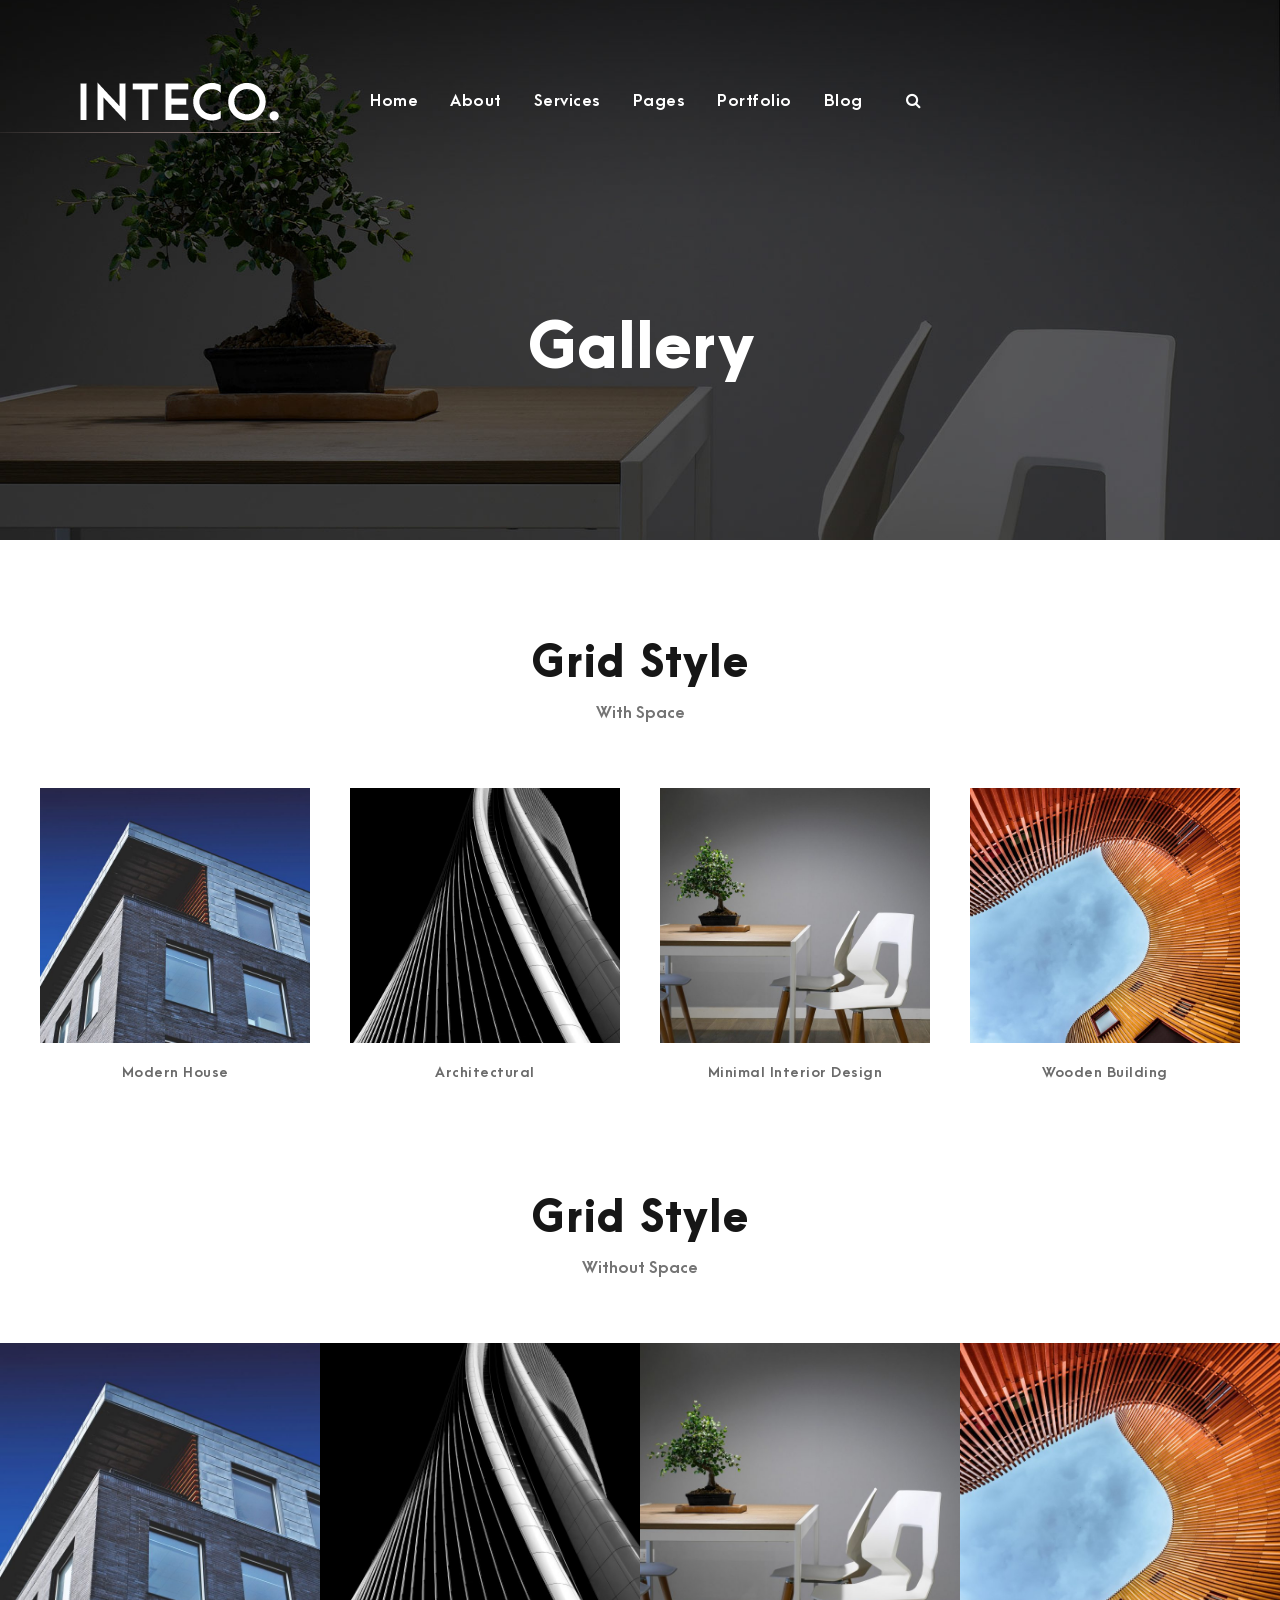
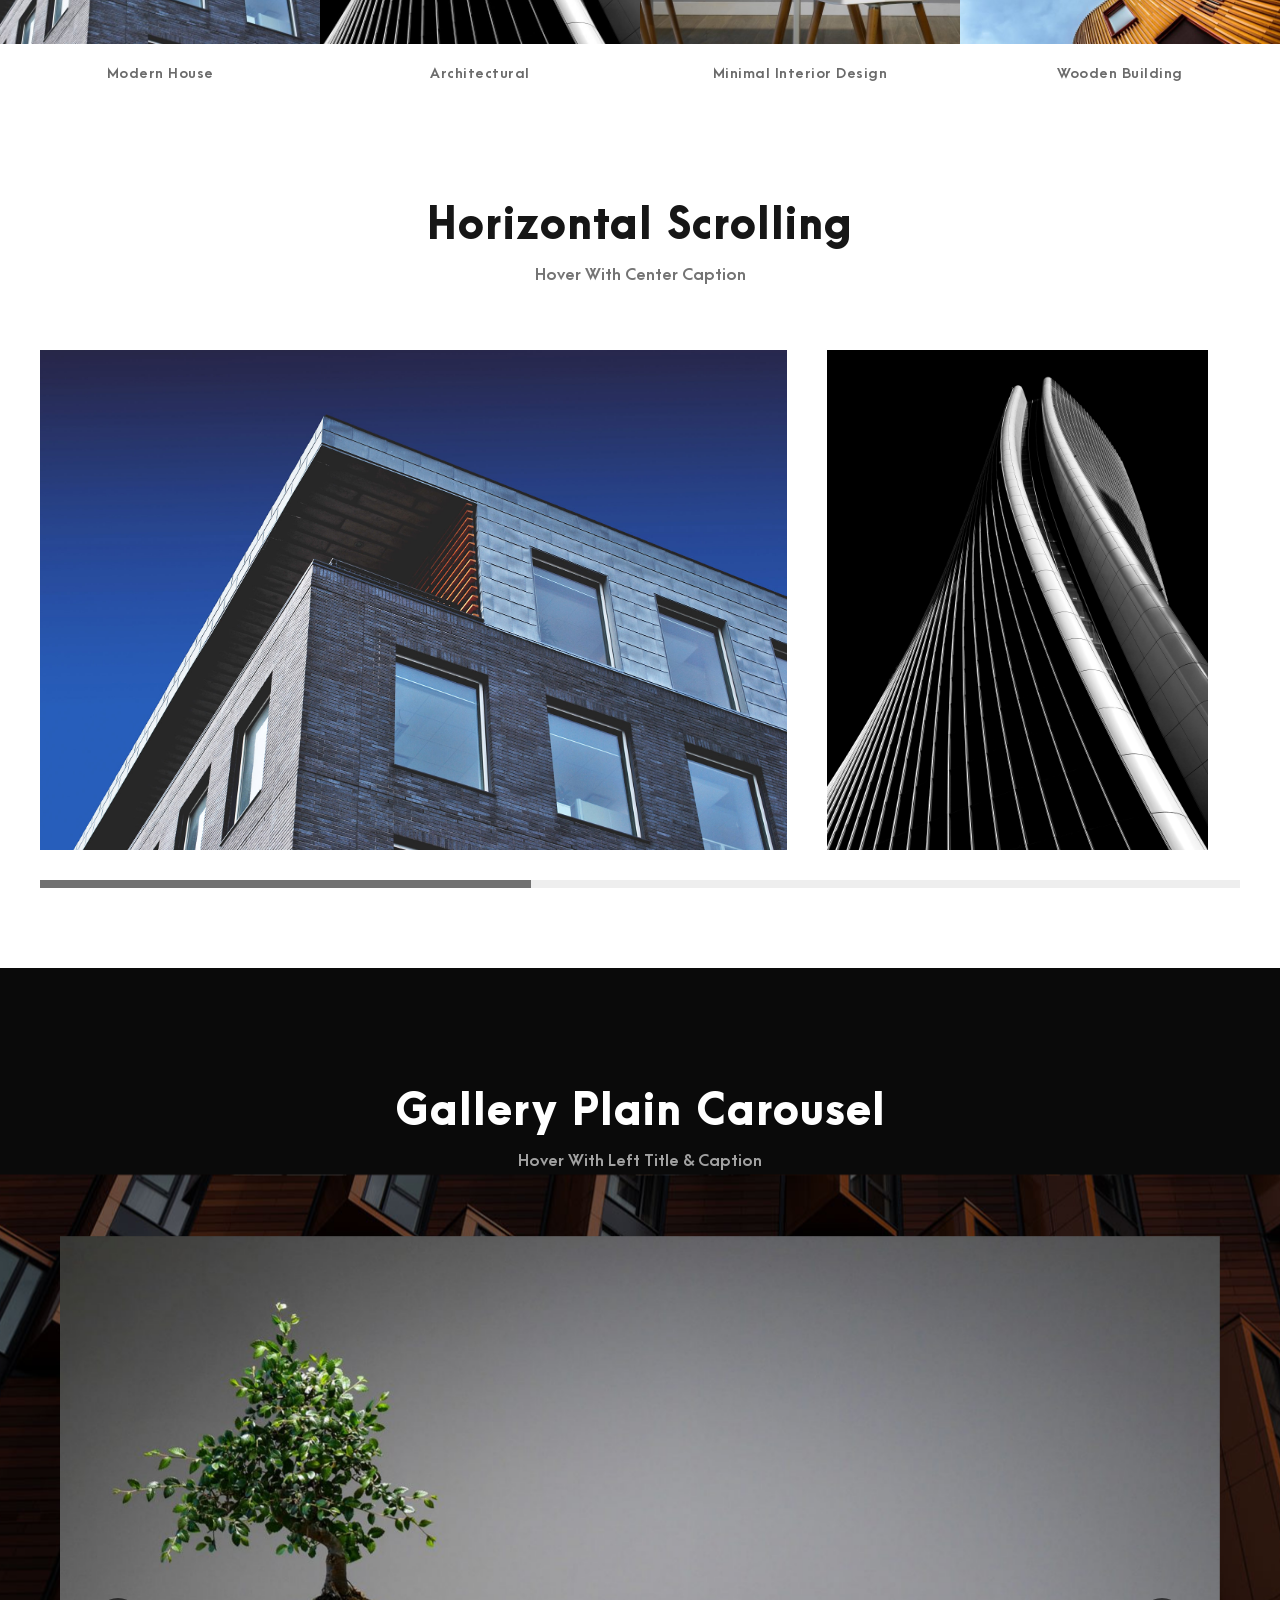
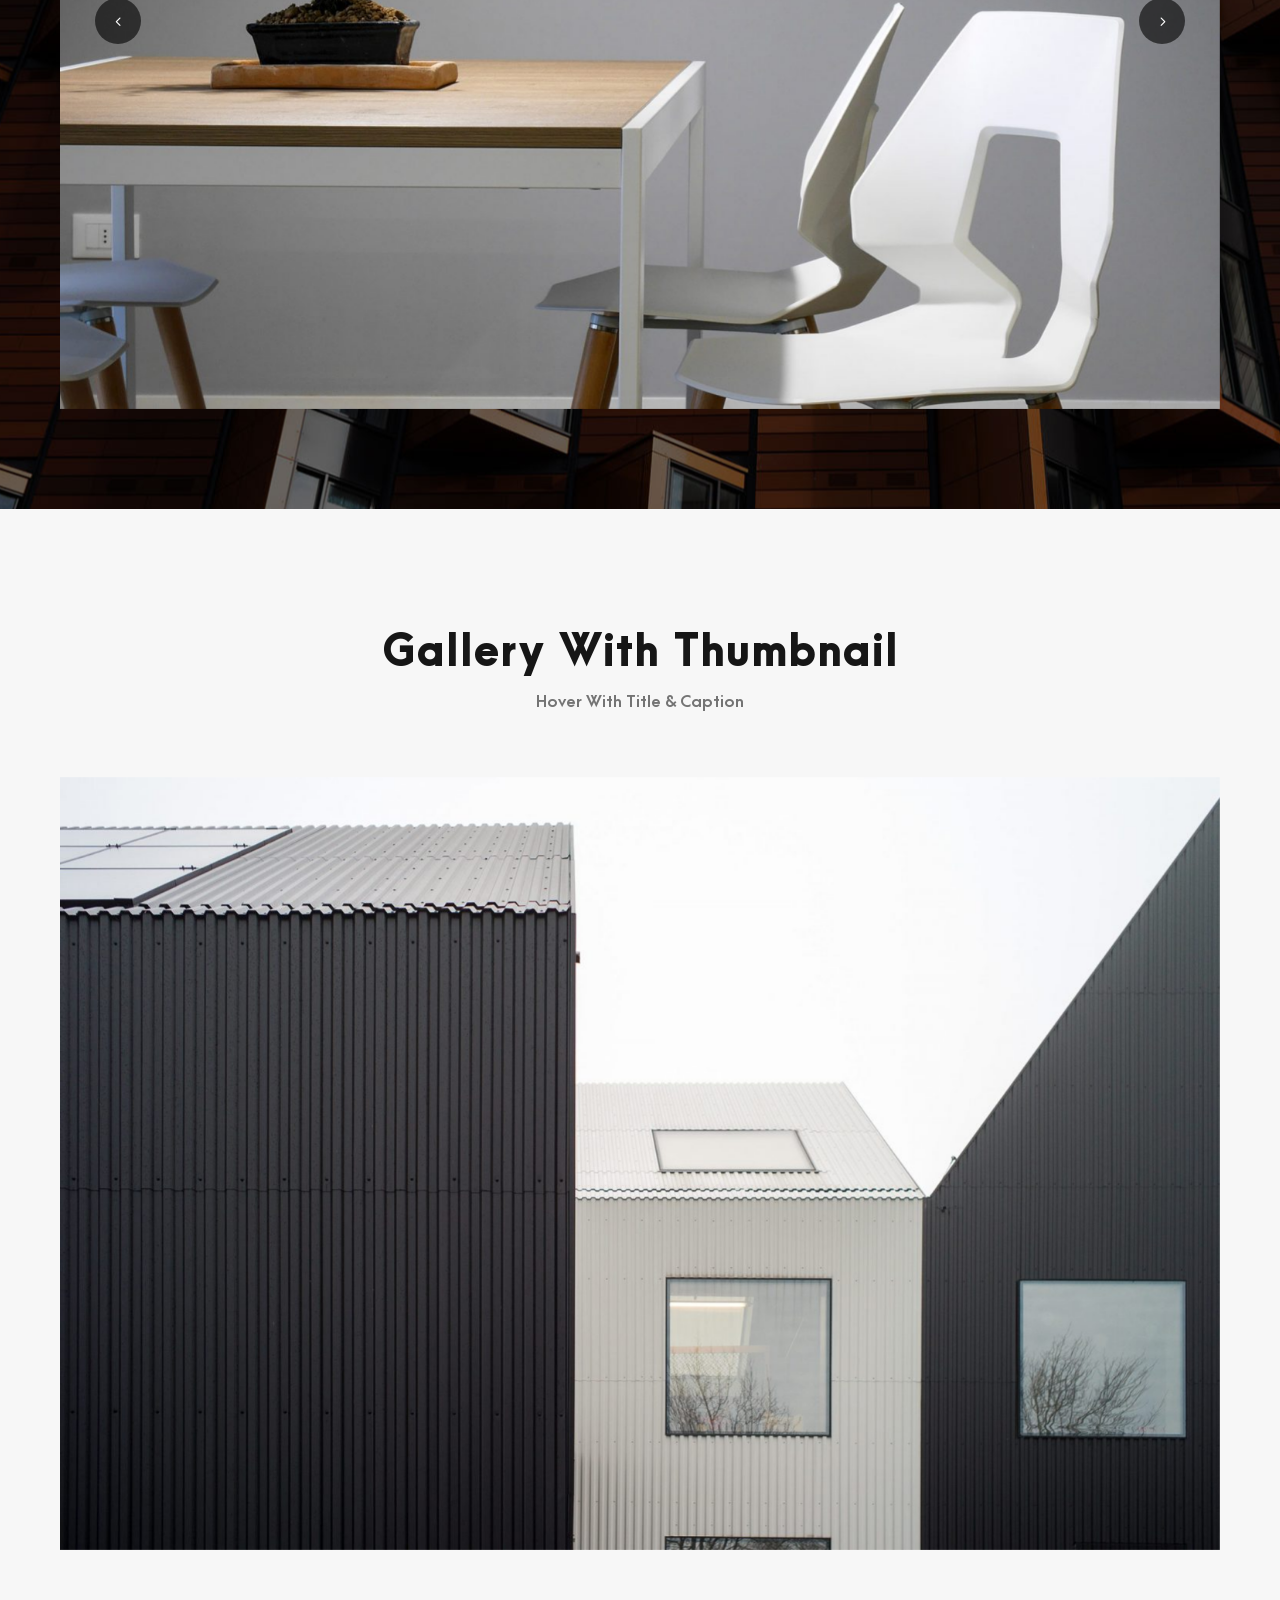
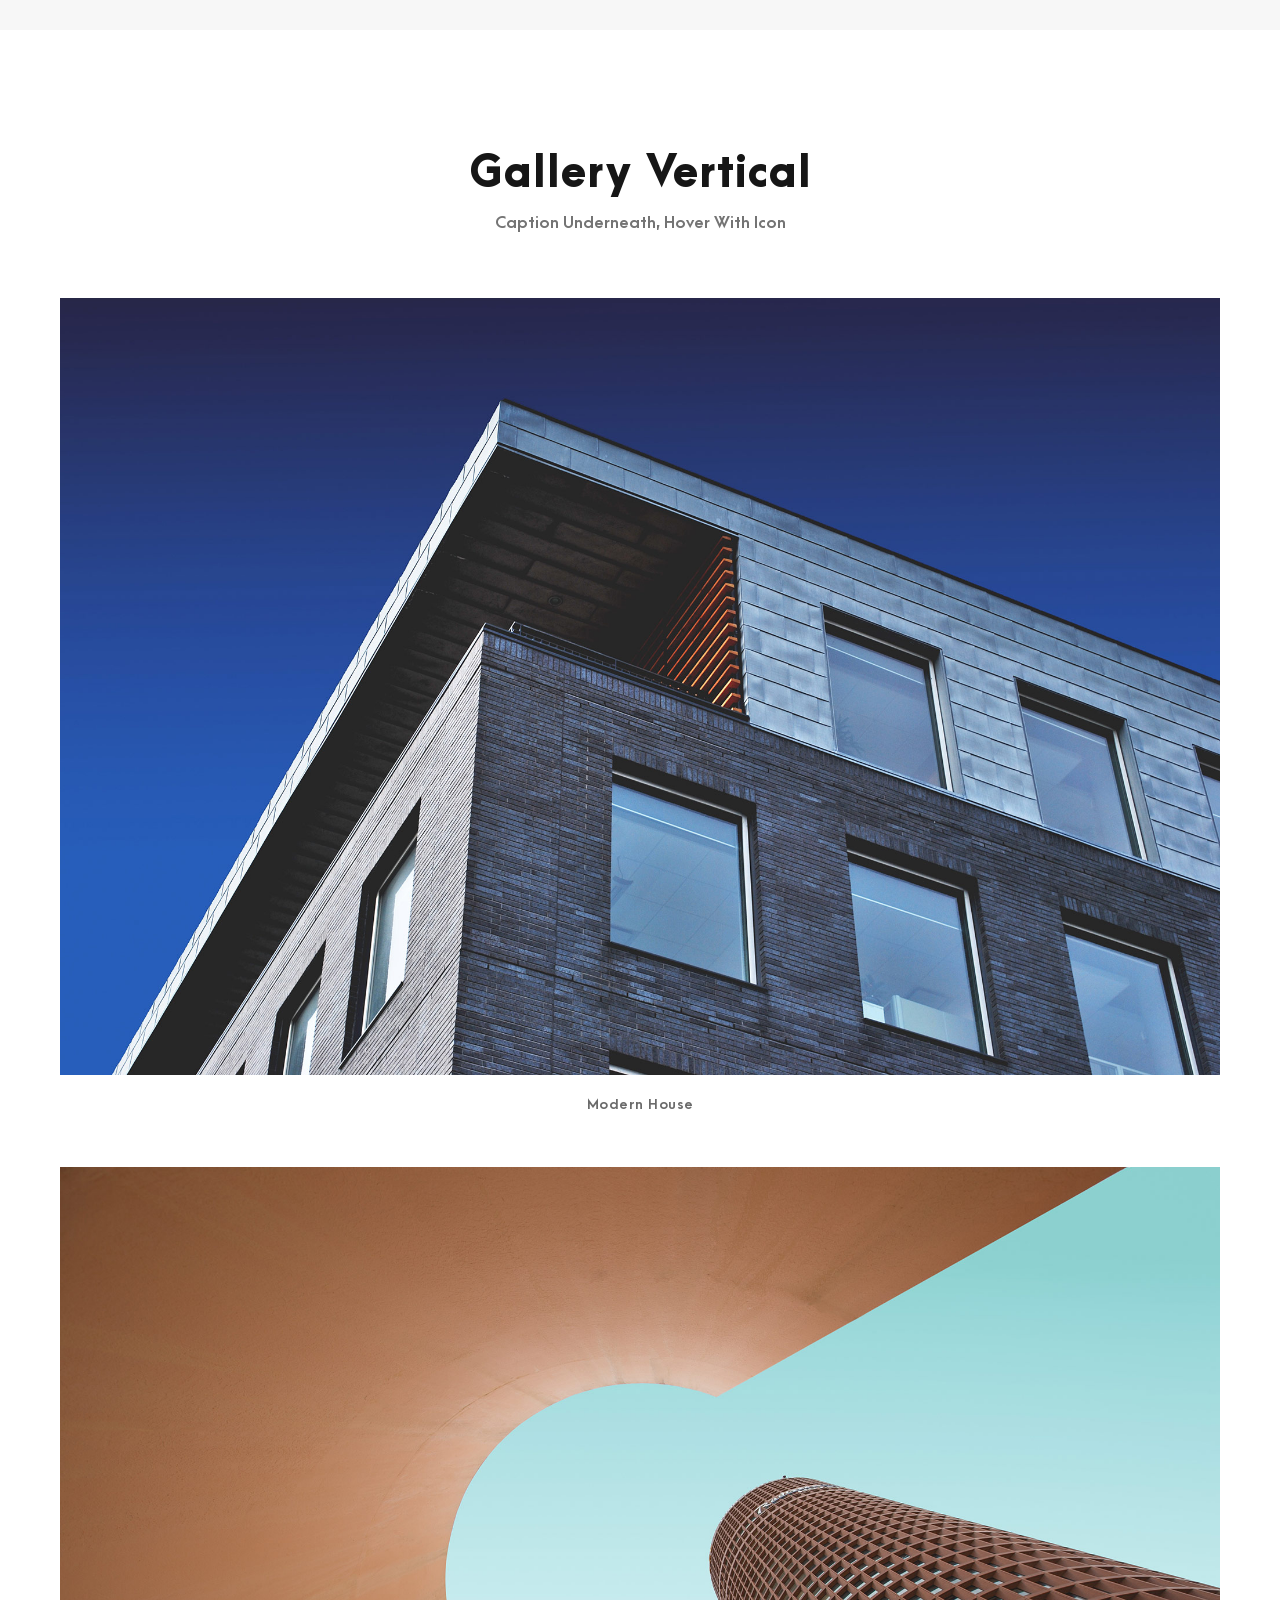
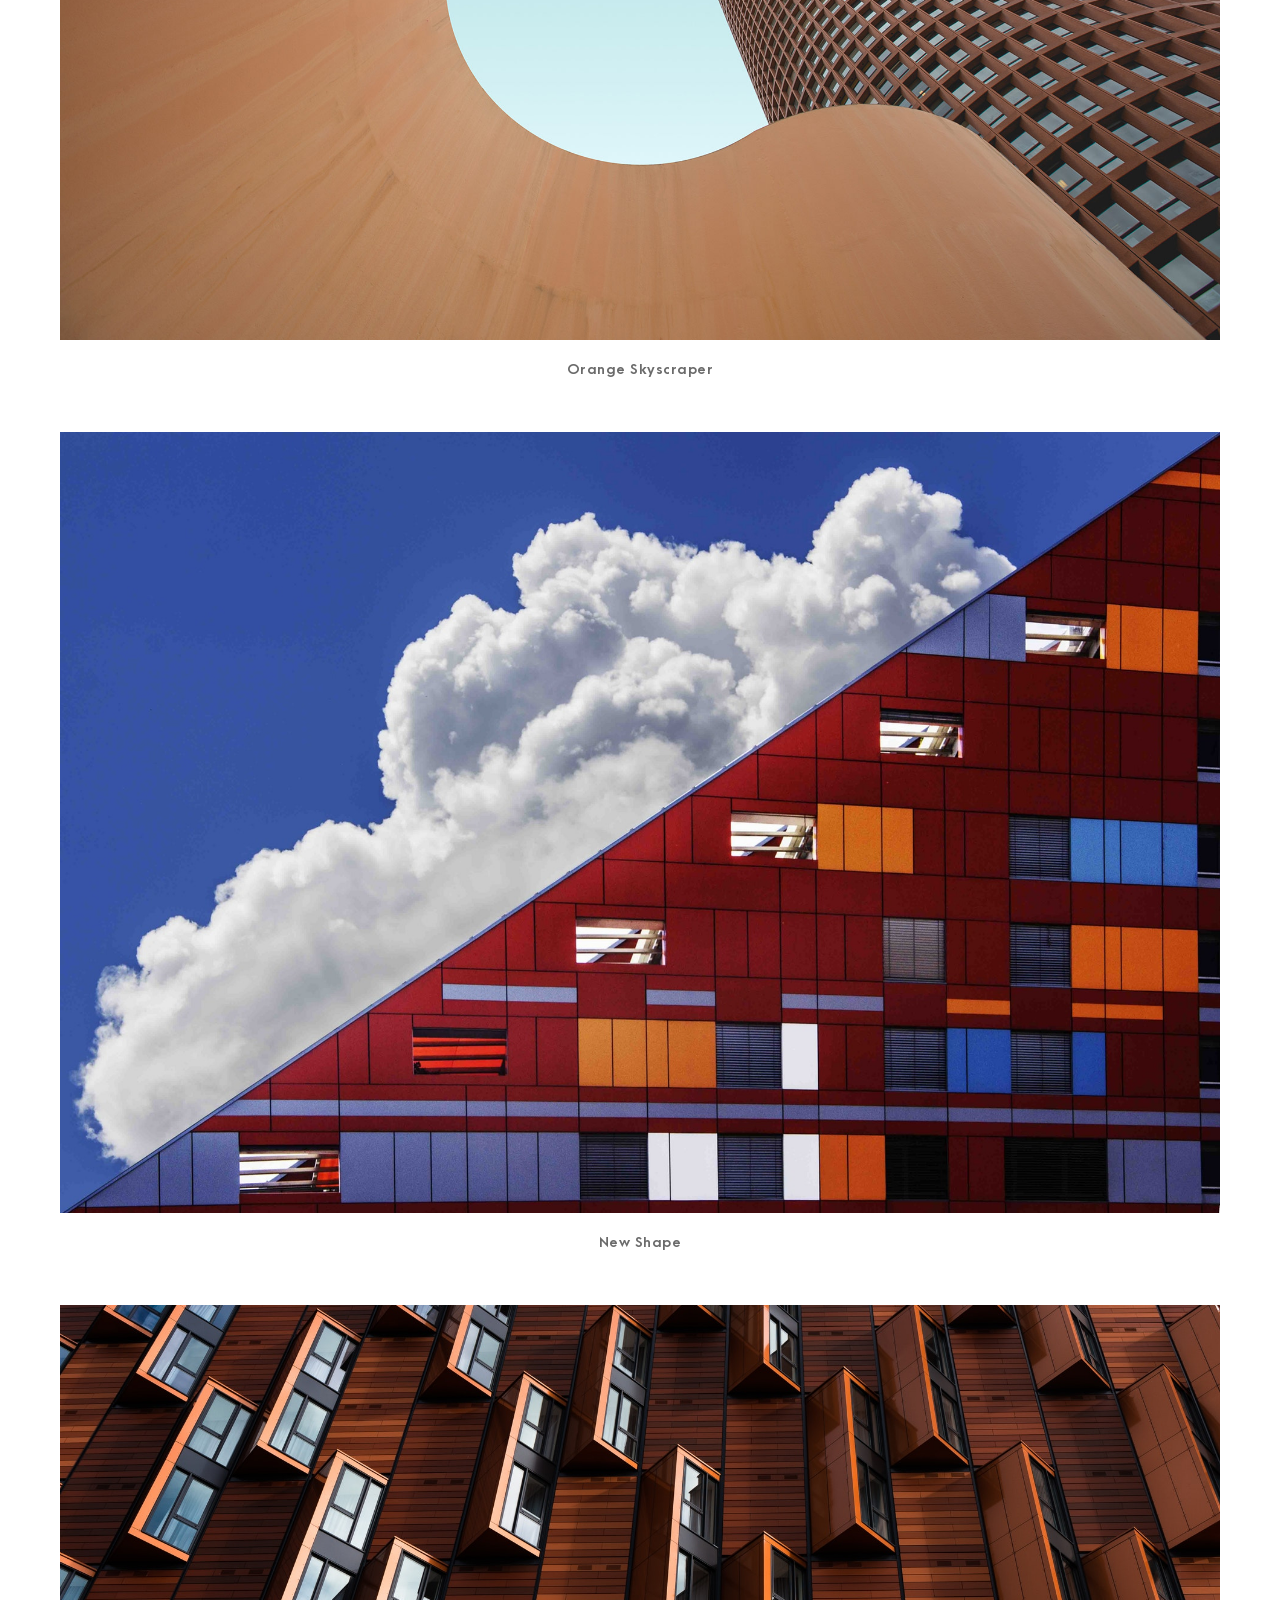
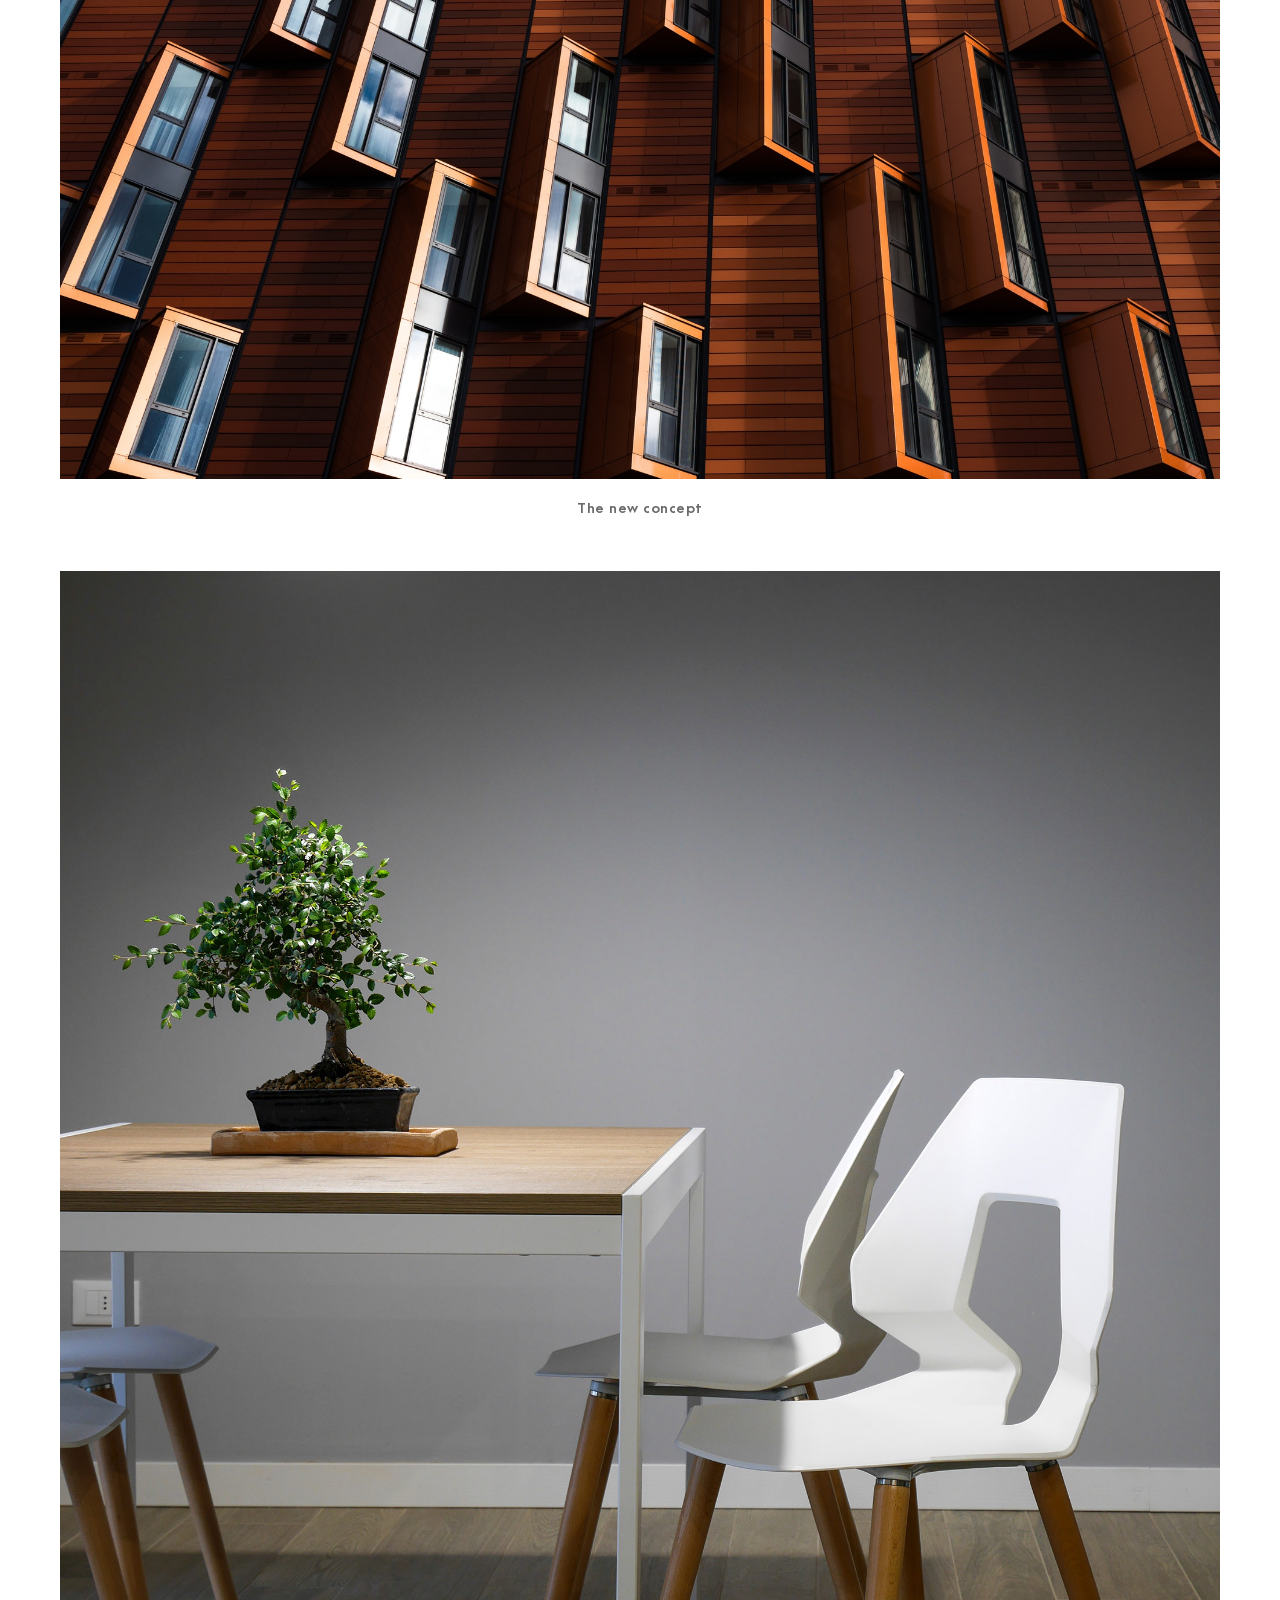
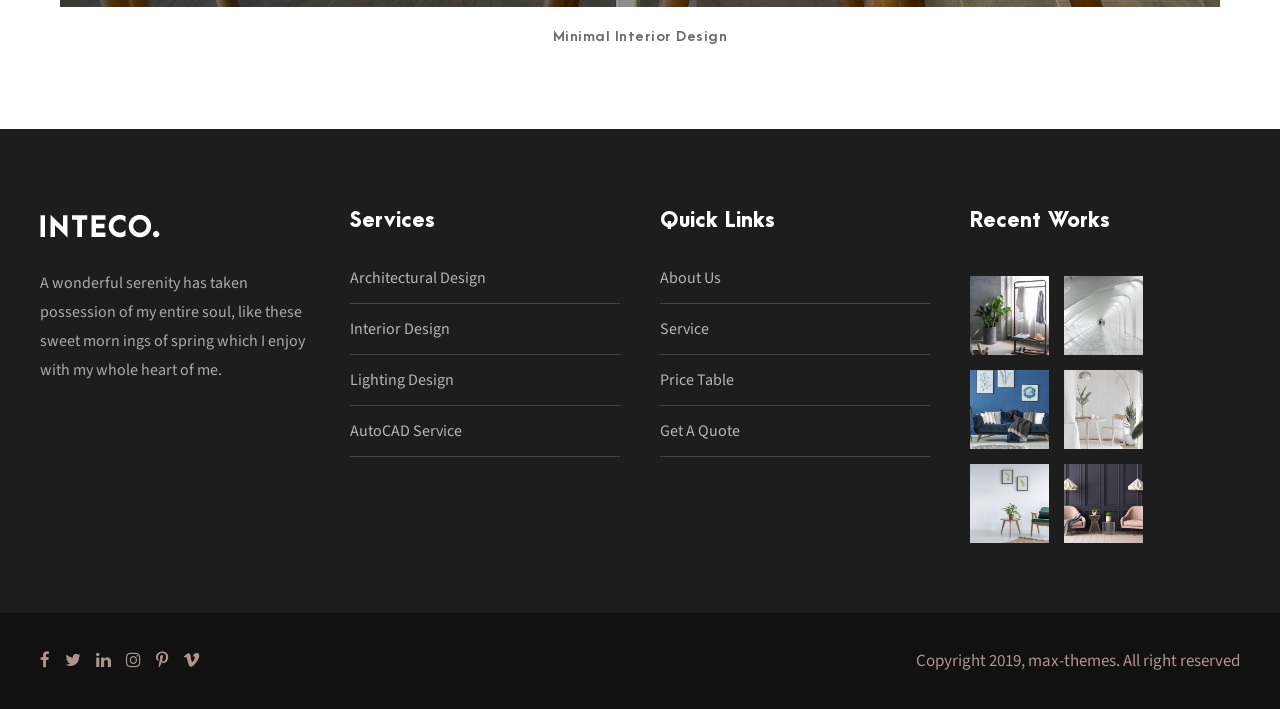
<file: gallery.html>
<!DOCTYPE html>
<html lang="en-US" class="no-js">
<head>
    <meta charset="UTF-8">
    <meta name="viewport" content="width=device-width, initial-scale=1">

    <title>Tao Sunshine &#8211; Atmospheric Design</title>

    <link rel='stylesheet' href='css/block.min.css' type='text/css' media='all' />
    <link rel='stylesheet' href='plugins/goodlayers-core/plugins/combine/style.css' type='text/css' media='all' />
    <link rel='stylesheet' href='plugins/goodlayers-core/include/css/page-builder.css' type='text/css' media='all' />
    <link rel='stylesheet' href='plugins/revslider/public/assets/css/settings.css' type='text/css' media='all' />
    <link rel='stylesheet' href='css/style-core.css' type='text/css' media='all' />
    <link rel='stylesheet' href='css/inteco-style-custom.css' type='text/css' media='all' />



    <link rel='stylesheet' id='gdlr-core-google-font-css' href='https://fonts.googleapis.com/css?family=Source+Sans+Pro%3A200%2C200italic%2C300%2C300italic%2Cregular%2Citalic%2C600%2C600italic%2C700%2C700italic%2C900%2C900italic&amp;subset=cyrillic-ext%2Cvietnamese%2Clatin%2Ccyrillic%2Cgreek-ext%2Clatin-ext%2Cgreek&amp;ver=5.0.2' type='text/css' media='all' />


</head>

<body class="home page-template-default page page-id-2039 gdlr-core-body woocommerce-no-js inteco-body inteco-body-front inteco-full  inteco-with-sticky-navigation  inteco-blockquote-style-1 gdlr-core-link-to-lightbox" data-home-url="index.html">
    <div class="inteco-mobile-header-wrap">
        <div class="inteco-mobile-header inteco-header-background inteco-style-slide inteco-sticky-mobile-navigation " id="inteco-mobile-header">
            <div class="inteco-mobile-header-container inteco-container clearfix">
                <div class="inteco-logo  inteco-item-pdlr">
                    <div class="inteco-logo-inner">
                        <a class="" href="index.html"><img src="upload/logo.png" alt="" width="200" height="39" title="logo" /></a>
                    </div>
                </div>
                <div class="inteco-mobile-menu-right">
                    <div class="inteco-main-menu-search" id="inteco-mobile-top-search"><i class="fa fa-search"></i></div>
                    <div class="inteco-top-search-wrap">
                        <div class="inteco-top-search-close"></div>

                        <div class="inteco-top-search-row">
                            <div class="inteco-top-search-cell">
                                <form role="search" method="get" class="search-form" action="#">
                                    <input type="text" class="search-field inteco-title-font" placeholder="Search..." value="" name="s">
                                    <div class="inteco-top-search-submit"><i class="fa fa-search"></i></div>
                                    <input type="submit" class="search-submit" value="Search">
                                    <div class="inteco-top-search-close"><i class="icon_close"></i></div>
                                </form>
                            </div>
                        </div>

                    </div>

                    <div class="inteco-overlay-menu inteco-mobile-menu" id="inteco-mobile-menu"><a class="inteco-overlay-menu-icon inteco-mobile-menu-button inteco-mobile-button-hamburger" href="#"><span></span></a>
                        <div class="inteco-overlay-menu-content inteco-navigation-font">
                            <div class="inteco-overlay-menu-close"></div>
                            <div class="inteco-overlay-menu-row">
                                <div class="inteco-overlay-menu-cell">
                                    <ul id="menu-main-navigation" class="menu">
                                        <li class="menu-item menu-item-home current-menu-item menu-item-has-children"><a href="index.html">Home</a>
                                            <ul class="sub-menu">
                                                <li class="menu-item menu-item-home current-menu-item"><a href="index.html">Homepage 1</a></li>
                                                <li class="menu-item"><a href="homepage-2.html">Homepage 2</a></li>
                                                <li class="menu-item"><a href="homepage-3.html">Homepage 3</a></li>
                                                <li class="menu-item"><a href="homepage-4.html">Homepage 4</a></li>
                                                <li class="menu-item"><a href="light.html">Homepage 5</a></li>
                                                <li class="menu-item"><a href="homepage-6.html">Homepage 6</a></li>
                                            </ul>
                                        </li>
                                        <li class="menu-item menu-item-has-children"><a href="about-us.html">About</a>
                                            <ul class="sub-menu">
                                                <li class="menu-item"><a href="about-us.html">About Us</a></li>
                                                <li class="menu-item"><a href="about-us-2.html">About Us 2</a></li>
                                                <li class="menu-item"><a href="about-us-3.html">About Us 3</a></li>
                                                <li class="menu-item"><a href="about-our-team.html">About Our Team</a></li>
                                            </ul>
                                        </li>
                                        <li class="menu-item menu-item-has-children"><a href="service-interior.html">Services</a>
                                            <ul class="sub-menu">
                                                <li class="menu-item"><a href="service-architectural.html">Architectural Design</a></li>
                                                <li class="menu-item"><a href="service-interior.html">Interior Design</a></li>
                                                <li class="menu-item"><a href="service-lighting.html">Lighting Design</a></li>
                                            </ul>
                                        </li>
                                        <li class="menu-item menu-item-has-children"><a href="#">Pages</a>
                                            <ul class="sub-menu">
                                                <li class="menu-item menu-item-has-children"><a href="#">Contact</a>
                                                    <ul class="sub-menu">
                                                        <li class="menu-item"><a href="get-a-quote.html">Get A Quote</a></li>
                                                        <li class="menu-item"><a href="contact.html">Contact</a></li>
                                                        <li class="menu-item"><a href="contact-2.html">Contact 2</a></li>
                                                        <li class="menu-item"><a href="contact-3.html">Contact 3</a></li>
                                                    </ul>
                                                </li>
                                                <li class="menu-item menu-item-has-children"><a href="#">Team</a>
                                                    <ul class="sub-menu">
                                                        <li class="menu-item"><a href="team-plain-style.html">Team / Plain Style</a></li>
                                                        <li class="menu-item"><a href="team-thumbnail-style.html">Team / Thumbnail Style</a></li>
                                                        <li class="menu-item"><a href="team-frame-style.html">Team / Frame Style</a></li>
                                                    </ul>
                                                </li>
                                                <li class="menu-item"><a href="gallery.html">Gallery</a></li>
                                                <li class="menu-item"><a href="price-table.html">Price Table</a></li>
                                                <li class="menu-item"><a href="maintenance.html">Maintenance</a></li>
                                                <li class="menu-item"><a href="coming-soon.html">Coming Soon</a></li>
                                                <li class="menu-item"><a href="404.html">404 Page</a></li>
                                            </ul>
                                        </li>
                                        <li class="menu-item menu-item-has-children"><a href="portfolio-3-columns.html">Portfolio</a>
                                            <ul class="sub-menu">
                                                <li class="menu-item menu-item-has-children"><a>Portfolio Grid</a>
                                                    <ul class="sub-menu">
                                                        <li class="menu-item"><a href="portfolio-2-columns.html">Portfolio 2 Columns</a></li>
                                                        <li class="menu-item"><a href="portfolio-3-columns.html">Portfolio 3 Columns</a></li>
                                                        <li class="menu-item"><a href="portfolio-4-columns.html">Portfolio 4 Columns</a></li>
                                                        <li class="menu-item"><a href="portfolio-5-columns.html">Portfolio 5 Columns</a></li>
                                                        <li class="menu-item"><a href="portfolio-2-columns-with-frame.html">Portfolio 2 Columns With Frame</a></li>
                                                        <li class="menu-item"><a href="portfolio-3-columns-with-frame.html">Portfolio 3 Columns With Frame</a></li>
                                                        <li class="menu-item"><a href="portfolio-4-columns-with-frame.html">Portfolio 4 Columns With Frame</a></li>
                                                        <li class="menu-item"><a href="portfolio-2-columns-no-space.html">Portfolio 2 Columns No Space</a></li>
                                                        <li class="menu-item"><a href="portfolio-3-columns-no-space.html">Portfolio 3 Columns No Space</a></li>
                                                        <li class="menu-item"><a href="portfolio-4-columns-no-space.html">Portfolio 4 Columns No Space</a></li>
                                                        <li class="menu-item"><a href="portfolio-5-columns-no-space.html">Portfolio 5 Columns No Space</a></li>
                                                    </ul>
                                                </li>
                                                <li class="menu-item menu-item-has-children"><a>Portfolio Masonry</a>
                                                    <ul class="sub-menu">
                                                        <li class="menu-item"><a href="portfolio-masonry-4-columns.html">Masonry 4 Columns</a></li>
                                                        <li class="menu-item"><a href="portfolio-masonry-3-columns.html">Masonry 3 Columns</a></li>
                                                        <li class="menu-item"><a href="portfolio-masonry-4-columns-no-space.html">Masonry 4 Columns No Space</a></li>
                                                        <li class="menu-item"><a href="portfolio-masonry-3-columns-no-space.html">Masonry 3 Columns No Space</a></li>
                                                    </ul>
                                                </li>
                                                <li class="menu-item menu-item-has-children"><a>Portfolio Modern</a>
                                                    <ul class="sub-menu">
                                                        <li class="menu-item"><a href="portfolio-modern-2-columns.html">Modern 2 Columns</a></li>
                                                        <li class="menu-item"><a href="portfolio-modern-3-columns.html">Modern 3 Columns</a></li>
                                                        <li class="menu-item"><a href="portfolio-modern-4-columns.html">Modern 4 Columns</a></li>
                                                        <li class="menu-item"><a href="portfolio-modern-5-columns.html">Modern 5 Columns</a></li>
                                                        <li class="menu-item"><a href="portfolio-modern-2-columns-no-space.html">Modern 2 Columns No Space</a></li>
                                                        <li class="menu-item"><a href="portfolio-modern-3-columns-no-space.html">Modern 3 Columns No Space</a></li>
                                                        <li class="menu-item"><a href="portfolio-modern-4-columns-no-space.html">Modern 4 Columns No Space</a></li>
                                                        <li class="menu-item"><a href="portfolio-modern-5-columns-no-space.html">Modern 5 Columns No Space</a></li>
                                                    </ul>
                                                </li>
                                                <li class="menu-item menu-item-has-children"><a>Portfolio Side Thumbnail</a>
                                                    <ul class="sub-menu">
                                                        <li class="menu-item"><a href="portfolio-left-right-large-thumbnail.html">Portfolio Left &#038; Right Large Thumbnail</a></li>
                                                        <li class="menu-item"><a href="portfolio-left-large-thumbnail.html">Portfolio Left Large Thumbnail</a></li>
                                                        <li class="menu-item"><a href="portfolio-right-large-thumbnail.html">Portfolio Right Large Thumbnail</a></li>
                                                    </ul>
                                                </li>
                                            </ul>
                                        </li>
                                        <li class="menu-item menu-item-has-children"><a href="blog-full-right-sidebar-with-frame.html">Blog</a>
                                            <ul class="sub-menu">
                                                <li class="menu-item menu-item-has-children"><a href="blog-full-right-sidebar-with-frame.html">Blog Full</a>
                                                    <ul class="sub-menu">
                                                        <li class="menu-item"><a href="blog-full-right-sidebar-with-frame.html">Blog Full Right Sidebar With Frame</a></li>
                                                        <li class="menu-item"><a href="blog-full-left-sidebar-with-frame.html">Blog Full Left Sidebar With Frame</a></li>
                                                        <li class="menu-item"><a href="blog-full-both-sidebar-with-frame.html">Blog Full Both Sidebar With Frame</a></li>
                                                        <li class="menu-item"><a href="blog-full-right-sidebar.html">Blog Full Right Sidebar</a></li>
                                                        <li class="menu-item"><a href="blog-full-left-sidebar.html">Blog Full Left Sidebar</a></li>
                                                        <li class="menu-item"><a href="blog-full-both-sidebar.html">Blog Full Both Sidebar</a></li>
                                                    </ul>
                                                </li>
                                                <li class="menu-item menu-item-has-children"><a href="blog-grid-3-columns-no-space.html">Blog Grid</a>
                                                    <ul class="sub-menu">
                                                        <li class="menu-item"><a href="blog-grid-2-columns.html">Blog Grid 2 Columns</a></li>
                                                        <li class="menu-item"><a href="blog-grid-3-columns.html">Blog Grid 3 Columns</a></li>
                                                        <li class="menu-item"><a href="blog-grid-4-columns.html">Blog Grid 4 Columns</a></li>
                                                        <li class="menu-item"><a href="blog-grid-2-columns-no-space.html">Blog Grid 2 Columns No Space</a></li>
                                                        <li class="menu-item"><a href="blog-grid-3-columns-no-space.html">Blog Grid 3 Columns No Space</a></li>
                                                        <li class="menu-item"><a href="blog-grid-4-columns-no-space.html">Blog Grid 4 Columns No Space</a></li>
                                                    </ul>
                                                </li>
                                                <li class="menu-item menu-item-has-children"><a href="blog-3-columns-with-frame.html">Blog Columns</a>
                                                    <ul class="sub-menu">
                                                        <li class="menu-item"><a href="blog-2-columns-with-frame.html">Blog 2 Columns With Frame</a></li>
                                                        <li class="menu-item"><a href="blog-3-columns-with-frame.html">Blog 3 Columns With Frame</a></li>
                                                        <li class="menu-item"><a href="blog-4-columns-with-frame.html">Blog 4 Columns With Frame</a></li>
                                                        <li class="menu-item"><a href="blog-2-columns.html">Blog 2 Columns</a></li>
                                                        <li class="menu-item"><a href="blog-3-columns.html">Blog 3 Columns</a></li>
                                                        <li class="menu-item"><a href="blog-4-columns.html">Blog 4 Columns</a></li>
                                                        <li class="menu-item"><a href="blog-3-columns-with-frame-post-format.html">Blog Columns With Post Format</a></li>
                                                    </ul>
                                                </li>
                                                <li class="menu-item"><a href="standard-post-type.html">Single Posts</a></li>
                                            </ul>
                                        </li>


                                    </ul>
                                </div>
                            </div>
                        </div>
                    </div>
                </div>
            </div>
        </div>
    </div>
    <div class="inteco-body-outer-wrapper ">
        <div class="inteco-body-wrapper clearfix  inteco-with-transparent-header inteco-with-frame">
            <div class="inteco-header-background-transparent">
                <header class="inteco-header-wrap inteco-header-style-plain  inteco-style-float-left inteco-sticky-navigation inteco-style-slide" data-navigation-offset="75px">
                    <div class="inteco-header-background"></div>
                    <div class="inteco-header-container  inteco-header-full">

                        <div class="inteco-header-container-inner clearfix">
                            <div class="inteco-logo  inteco-item-pdlr">
                                <div class="inteco-logo-inner">
                                    <a class="" href="index.html"><img src="upload/logo.png" alt="" width="200" height="39" title="logo" /></a>
                                </div>
                                <div class="inteco-logo-bottom-divider" id="inteco-logo-bottom-divider"></div>
                            </div>
                            <div class="inteco-navigation inteco-item-pdlr clearfix ">
                                <div class="inteco-main-menu" id="inteco-main-menu">
                                    <ul id="menu-main-navigation-1" class="sf-menu">
                                        <li class="menu-item menu-item-home current-menu-item menu-item-has-children inteco-normal-menu"><a href="index.html" class="sf-with-ul-pre">Home</a>
                                            <ul class="sub-menu">
                                                <li class="menu-item menu-item-home current-menu-item" data-size="60"><a href="index.html">Homepage 1</a></li>
                                                <li class="menu-item" data-size="60"><a href="homepage-2.html">Homepage 2</a></li>
                                                <li class="menu-item" data-size="60"><a href="homepage-3.html">Homepage 3</a></li>
                                                <li class="menu-item" data-size="60"><a href="homepage-4.html">Homepage 4</a></li>
                                                <li class="menu-item" data-size="60"><a href="light.html">Homepage 5</a></li>
                                                <li class="menu-item" data-size="60"><a href="homepage-6.html">Homepage 6</a></li>
                                            </ul>
                                        </li>
                                        <li class="menu-item menu-item-has-children inteco-normal-menu"><a href="about-us.html" class="sf-with-ul-pre">About</a>
                                            <ul class="sub-menu">
                                                <li class="menu-item" data-size="60"><a href="about-us.html">About Us</a></li>
                                                <li class="menu-item" data-size="60"><a href="about-us-2.html">About Us 2</a></li>
                                                <li class="menu-item" data-size="60"><a href="about-us-3.html">About Us 3</a></li>
                                                <li class="menu-item" data-size="60"><a href="about-our-team.html">About Our Team</a></li>
                                            </ul>
                                        </li>
                                        <li class="menu-item menu-item-has-children inteco-normal-menu"><a href="service-interior.html" class="sf-with-ul-pre">Services</a>
                                            <ul class="sub-menu">
                                                <li class="menu-item" data-size="60"><a href="service-architectural.html">Architectural Design</a></li>
                                                <li class="menu-item" data-size="60"><a href="service-interior.html">Interior Design</a></li>
                                                <li class="menu-item" data-size="60"><a href="service-lighting.html">Lighting Design</a></li>
                                            </ul>
                                        </li>
                                        <li class="menu-item menu-item-has-children inteco-normal-menu"><a href="#" class="sf-with-ul-pre">Pages</a>
                                            <ul class="sub-menu">
                                                <li class="menu-item menu-item-has-children" data-size="60"><a href="#" class="sf-with-ul-pre">Contact</a>
                                                    <ul class="sub-menu">
                                                        <li class="menu-item"><a href="get-a-quote.html">Get A Quote</a></li>
                                                        <li class="menu-item"><a href="contact.html">Contact</a></li>
                                                        <li class="menu-item"><a href="contact-2.html">Contact 2</a></li>
                                                        <li class="menu-item"><a href="contact-3.html">Contact 3</a></li>
                                                    </ul>
                                                </li>
                                                <li class="menu-item menu-item-has-children" data-size="60"><a href="#" class="sf-with-ul-pre">Team</a>
                                                    <ul class="sub-menu">
                                                        <li class="menu-item"><a href="team-plain-style.html">Team / Plain Style</a></li>
                                                        <li class="menu-item"><a href="team-thumbnail-style.html">Team / Thumbnail Style</a></li>
                                                        <li class="menu-item"><a href="team-frame-style.html">Team / Frame Style</a></li>
                                                    </ul>
                                                </li>
                                                <li class="menu-item" data-size="60"><a href="gallery.html">Gallery</a></li>
                                                <li class="menu-item" data-size="60"><a href="price-table.html">Price Table</a></li>
                                                <li class="menu-item" data-size="60"><a href="maintenance.html">Maintenance</a></li>
                                                <li class="menu-item" data-size="60"><a href="coming-soon.html">Coming Soon</a></li>
                                                <li class="menu-item" data-size="60"><a href="404.html">404 Page</a></li>
                                            </ul>
                                        </li>
                                        <li class="menu-item menu-item-has-children inteco-normal-menu"><a href="portfolio-3-columns.html" class="sf-with-ul-pre">Portfolio</a>
                                            <ul class="sub-menu">
                                                <li class="menu-item menu-item-has-children" data-size="60"><a class="sf-with-ul-pre">Portfolio Grid</a>
                                                    <ul class="sub-menu">
                                                        <li class="menu-item"><a href="portfolio-2-columns.html">Portfolio 2 Columns</a></li>
                                                        <li class="menu-item"><a href="portfolio-3-columns.html">Portfolio 3 Columns</a></li>
                                                        <li class="menu-item"><a href="portfolio-4-columns.html">Portfolio 4 Columns</a></li>
                                                        <li class="menu-item"><a href="portfolio-5-columns.html">Portfolio 5 Columns</a></li>
                                                        <li class="menu-item"><a href="portfolio-2-columns-with-frame.html">Portfolio 2 Columns With Frame</a></li>
                                                        <li class="menu-item"><a href="portfolio-3-columns-with-frame.html">Portfolio 3 Columns With Frame</a></li>
                                                        <li class="menu-item"><a href="portfolio-4-columns-with-frame.html">Portfolio 4 Columns With Frame</a></li>
                                                        <li class="menu-item"><a href="portfolio-2-columns-no-space.html">Portfolio 2 Columns No Space</a></li>
                                                        <li class="menu-item"><a href="portfolio-3-columns-no-space.html">Portfolio 3 Columns No Space</a></li>
                                                        <li class="menu-item"><a href="portfolio-4-columns-no-space.html">Portfolio 4 Columns No Space</a></li>
                                                        <li class="menu-item"><a href="portfolio-5-columns-no-space.html">Portfolio 5 Columns No Space</a></li>
                                                    </ul>
                                                </li>
                                                <li class="menu-item menu-item-has-children" data-size="60"><a class="sf-with-ul-pre">Portfolio Masonry</a>
                                                    <ul class="sub-menu">
                                                        <li class="menu-item"><a href="portfolio-masonry-4-columns.html">Masonry 4 Columns</a></li>
                                                        <li class="menu-item"><a href="portfolio-masonry-3-columns.html">Masonry 3 Columns</a></li>
                                                        <li class="menu-item"><a href="portfolio-masonry-4-columns-no-space.html">Masonry 4 Columns No Space</a></li>
                                                        <li class="menu-item"><a href="portfolio-masonry-3-columns-no-space.html">Masonry 3 Columns No Space</a></li>
                                                    </ul>
                                                </li>
                                                <li class="menu-item menu-item-has-children" data-size="60"><a class="sf-with-ul-pre">Portfolio Modern</a>
                                                    <ul class="sub-menu">
                                                        <li class="menu-item"><a href="portfolio-modern-2-columns.html">Modern 2 Columns</a></li>
                                                        <li class="menu-item"><a href="portfolio-modern-3-columns.html">Modern 3 Columns</a></li>
                                                        <li class="menu-item"><a href="portfolio-modern-4-columns.html">Modern 4 Columns</a></li>
                                                        <li class="menu-item"><a href="portfolio-modern-5-columns.html">Modern 5 Columns</a></li>
                                                        <li class="menu-item"><a href="portfolio-modern-2-columns-no-space.html">Modern 2 Columns No Space</a></li>
                                                        <li class="menu-item"><a href="portfolio-modern-3-columns-no-space.html">Modern 3 Columns No Space</a></li>
                                                        <li class="menu-item"><a href="portfolio-modern-4-columns-no-space.html">Modern 4 Columns No Space</a></li>
                                                        <li class="menu-item"><a href="portfolio-modern-5-columns-no-space.html">Modern 5 Columns No Space</a></li>
                                                    </ul>
                                                </li>
                                                <li class="menu-item menu-item-has-children" data-size="60"><a class="sf-with-ul-pre">Portfolio Side Thumbnail</a>
                                                    <ul class="sub-menu">
                                                        <li class="menu-item"><a href="portfolio-left-right-large-thumbnail.html">Portfolio Left &#038; Right Large Thumbnail</a></li>
                                                        <li class="menu-item"><a href="portfolio-left-large-thumbnail.html">Portfolio Left Large Thumbnail</a></li>
                                                        <li class="menu-item"><a href="portfolio-right-large-thumbnail.html">Portfolio Right Large Thumbnail</a></li>
                                                    </ul>
                                                </li>
                                            </ul>
                                        </li>
                                        <li class="menu-item menu-item-has-children inteco-normal-menu"><a href="blog-full-right-sidebar-with-frame.html" class="sf-with-ul-pre">Blog</a>
                                            <ul class="sub-menu">
                                                <li class="menu-item menu-item-has-children" data-size="60"><a href="blog-full-right-sidebar-with-frame.html" class="sf-with-ul-pre">Blog Full</a>
                                                    <ul class="sub-menu">
                                                        <li class="menu-item"><a href="blog-full-right-sidebar-with-frame.html">Blog Full Right Sidebar With Frame</a></li>
                                                        <li class="menu-item"><a href="blog-full-left-sidebar-with-frame.html">Blog Full Left Sidebar With Frame</a></li>
                                                        <li class="menu-item"><a href="blog-full-both-sidebar-with-frame.html">Blog Full Both Sidebar With Frame</a></li>
                                                        <li class="menu-item"><a href="blog-full-right-sidebar.html">Blog Full Right Sidebar</a></li>
                                                        <li class="menu-item"><a href="blog-full-left-sidebar.html">Blog Full Left Sidebar</a></li>
                                                        <li class="menu-item"><a href="blog-full-both-sidebar.html">Blog Full Both Sidebar</a></li>
                                                    </ul>
                                                </li>
                                                <li class="menu-item menu-item-has-children" data-size="60"><a href="blog-grid-3-columns-no-space.html" class="sf-with-ul-pre">Blog Grid</a>
                                                    <ul class="sub-menu">
                                                        <li class="menu-item"><a href="blog-grid-2-columns.html">Blog Grid 2 Columns</a></li>
                                                        <li class="menu-item"><a href="blog-grid-3-columns.html">Blog Grid 3 Columns</a></li>
                                                        <li class="menu-item"><a href="blog-grid-4-columns.html">Blog Grid 4 Columns</a></li>
                                                        <li class="menu-item"><a href="blog-grid-2-columns-no-space.html">Blog Grid 2 Columns No Space</a></li>
                                                        <li class="menu-item"><a href="blog-grid-3-columns-no-space.html">Blog Grid 3 Columns No Space</a></li>
                                                        <li class="menu-item"><a href="blog-grid-4-columns-no-space.html">Blog Grid 4 Columns No Space</a></li>
                                                    </ul>
                                                </li>
                                                <li class="menu-item menu-item-has-children" data-size="60"><a href="blog-3-columns-with-frame.html" class="sf-with-ul-pre">Blog Columns</a>
                                                    <ul class="sub-menu">
                                                        <li class="menu-item"><a href="blog-2-columns-with-frame.html">Blog 2 Columns With Frame</a></li>
                                                        <li class="menu-item"><a href="blog-3-columns-with-frame.html">Blog 3 Columns With Frame</a></li>
                                                        <li class="menu-item"><a href="blog-4-columns-with-frame.html">Blog 4 Columns With Frame</a></li>
                                                        <li class="menu-item"><a href="blog-2-columns.html">Blog 2 Columns</a></li>
                                                        <li class="menu-item"><a href="blog-3-columns.html">Blog 3 Columns</a></li>
                                                        <li class="menu-item"><a href="blog-4-columns.html">Blog 4 Columns</a></li>
                                                        <li class="menu-item"><a href="blog-3-columns-with-frame-post-format.html">Blog Columns With Post Format</a></li>
                                                    </ul>
                                                </li>
                                                <li class="menu-item" data-size="60"><a href="standard-post-type.html" >Single Post</a></li>
                                            </ul>
                                        </li>

                                    </ul>
                                </div>
                                <div class="inteco-main-menu-right-wrap clearfix ">
                                    <div class="inteco-main-menu-search" id="inteco-top-search"><i class="fa fa-search"></i></div>
                                    <div class="inteco-top-search-wrap">
                                        <div class="inteco-top-search-close"></div>

                                        <div class="inteco-top-search-row">
                                            <div class="inteco-top-search-cell">
                                                <form role="search" method="get" class="search-form" action="#">
                                                    <input type="text" class="search-field inteco-title-font" placeholder="Search..." value="" name="s">
                                                    <div class="inteco-top-search-submit"><i class="fa fa-search"></i></div>
                                                    <input type="submit" class="search-submit" value="Search">
                                                    <div class="inteco-top-search-close"><i class="icon_close"></i></div>
                                                </form>
                                            </div>
                                        </div>

                                    </div>

                                </div>
                            </div>
                            <!-- inteco-navigation -->
                            
                            <div class="inteco-header-right-social gdlr-core-item-pdlr">
                                <a href="#" target="_blank" class="inteco-top-bar-social-icon" title="facebook">
                                    <i class="fa fa-facebook" ></i>
                                </a>
                                <a href="#" target="_blank" class="inteco-top-bar-social-icon" title="linkedin">
                                    <i class="fa fa-linkedin" ></i>
                                </a>
                                <a href="#" target="_blank" class="inteco-top-bar-social-icon" title="pinterest">
                                    <i class="fa fa-pinterest-p" ></i>
                                </a>
                                <a href="#" target="_blank" class="inteco-top-bar-social-icon" title="instagram">
                                    <i class="fa fa-instagram" ></i>
                                </a>
                            </div>
                        </div>
                        <!-- inteco-header-inner -->
                    </div>
                    <!-- inteco-header-container -->
                </header>
                <!-- header -->
            </div>



            <div class="inteco-page-title-wrap  inteco-style-custom inteco-center-align">
                <div class="inteco-header-transparent-substitute"></div>
                <div class="inteco-page-title-overlay"></div>
                <div class="inteco-page-title-container inteco-container">
                    <div class="inteco-page-title-content inteco-item-pdlr">
                        <h1 class="inteco-page-title">Gallery</h1></div>
                </div>
            </div>
            <div class="inteco-page-wrapper" id="inteco-page-wrapper">
                <div class="gdlr-core-page-builder-body">
                    <div class="gdlr-core-pbf-wrapper " style="padding: 100px 20px 30px 20px;">
                        <div class="gdlr-core-pbf-wrapper-content gdlr-core-js ">
                            <div class="gdlr-core-pbf-wrapper-container clearfix gdlr-core-pbf-wrapper-full">
                                <div class="gdlr-core-pbf-element">
                                    <div class="gdlr-core-title-item gdlr-core-item-pdb clearfix  gdlr-core-center-align gdlr-core-title-item-caption-bottom gdlr-core-item-pdlr" style="padding-bottom: 60px ;">
                                        <div class="gdlr-core-title-item-title-wrap ">
                                            <h3 class="gdlr-core-title-item-title gdlr-core-skin-title " style="text-transform: none ;">Grid Style</h3></div><span class="gdlr-core-title-item-caption gdlr-core-info-font gdlr-core-skin-caption" style="font-style: normal ;">With Space</span></div>
                                </div>
                                <div class="gdlr-core-pbf-element">
                                    <div class="gdlr-core-gallery-item gdlr-core-item-pdb clearfix  gdlr-core-gallery-item-style-grid">
                                        <div class="gdlr-core-gallery-item-holder gdlr-core-js-2 clearfix" data-layout="fitrows">
                                            <div class="gdlr-core-item-list gdlr-core-gallery-column  gdlr-core-column-15 gdlr-core-column-first gdlr-core-item-pdlr gdlr-core-item-mgb">
                                                <div class="gdlr-core-gallery-list gdlr-core-media-image">
                                                    <a class="gdlr-core-lightgallery gdlr-core-js " href="upload/etienne-beauregard-riverin-48305-unsplash.jpg" data-sub-html="Modern House" data-lightbox-group="gdlr-core-img-group-1"><img src="upload/etienne-beauregard-riverin-48305-unsplash-700x660.jpg" alt="" width="700" height="660" title="Image Title" /><span class="gdlr-core-image-overlay "><i class="gdlr-core-image-overlay-icon gdlr-core-size-22 fa fa-search"  ></i></span></a>
                                                </div>
                                                <div class="gdlr-core-gallery-caption gdlr-core-info-font">Modern House</div>
                                            </div>
                                            <div class="gdlr-core-item-list gdlr-core-gallery-column  gdlr-core-column-15 gdlr-core-item-pdlr gdlr-core-item-mgb">
                                                <div class="gdlr-core-gallery-list gdlr-core-media-image">
                                                    <a class="gdlr-core-lightgallery gdlr-core-js " href="upload/ricardo-gomez-angel-366979-unsplash.jpg" data-sub-html="Architectural" data-lightbox-group="gdlr-core-img-group-1"><img src="upload/ricardo-gomez-angel-366979-unsplash-700x660.jpg" alt="" width="700" height="660" title="Image Title" /><span class="gdlr-core-image-overlay "><i class="gdlr-core-image-overlay-icon gdlr-core-size-22 fa fa-search"  ></i></span></a>
                                                </div>
                                                <div class="gdlr-core-gallery-caption gdlr-core-info-font">Architectural</div>
                                            </div>
                                            <div class="gdlr-core-item-list gdlr-core-gallery-column  gdlr-core-column-15 gdlr-core-item-pdlr gdlr-core-item-mgb">
                                                <div class="gdlr-core-gallery-list gdlr-core-media-image">
                                                    <a class="gdlr-core-lightgallery gdlr-core-js " href="upload/davide-cantelli-240809-unsplash.jpg" data-sub-html="Minimal Interior Design" data-lightbox-group="gdlr-core-img-group-1"><img src="upload/davide-cantelli-240809-unsplash-700x660.jpg" alt="" width="700" height="660" title="Image Title" /><span class="gdlr-core-image-overlay "><i class="gdlr-core-image-overlay-icon gdlr-core-size-22 fa fa-search"  ></i></span></a>
                                                </div>
                                                <div class="gdlr-core-gallery-caption gdlr-core-info-font">Minimal Interior Design</div>
                                            </div>
                                            <div class="gdlr-core-item-list gdlr-core-gallery-column  gdlr-core-column-15 gdlr-core-item-pdlr gdlr-core-item-mgb">
                                                <div class="gdlr-core-gallery-list gdlr-core-media-image">
                                                    <a class="gdlr-core-lightgallery gdlr-core-js " href="upload/pexels-photo-131241.jpg" data-sub-html="Wooden Building" data-lightbox-group="gdlr-core-img-group-1"><img src="upload/pexels-photo-131241-700x660.jpg" alt="" width="700" height="660" title="Image Title" /><span class="gdlr-core-image-overlay "><i class="gdlr-core-image-overlay-icon gdlr-core-size-22 fa fa-search"  ></i></span></a>
                                                </div>
                                                <div class="gdlr-core-gallery-caption gdlr-core-info-font">Wooden Building</div>
                                            </div>
                                        </div>
                                    </div>
                                </div>
                            </div>
                        </div>
                    </div>
                    <div class="gdlr-core-pbf-wrapper " style="padding: 0px 0px 30px 0px;">
                        <div class="gdlr-core-pbf-wrapper-content gdlr-core-js ">
                            <div class="gdlr-core-pbf-wrapper-container clearfix gdlr-core-pbf-wrapper-full-no-space">
                                <div class="gdlr-core-pbf-element">
                                    <div class="gdlr-core-title-item gdlr-core-item-pdb clearfix  gdlr-core-center-align gdlr-core-title-item-caption-bottom gdlr-core-item-pdlr" style="padding-bottom: 60px ;">
                                        <div class="gdlr-core-title-item-title-wrap ">
                                            <h3 class="gdlr-core-title-item-title gdlr-core-skin-title " style="text-transform: none ;">Grid Style</h3></div><span class="gdlr-core-title-item-caption gdlr-core-info-font gdlr-core-skin-caption" style="font-style: normal ;">Without Space</span></div>
                                </div>
                                <div class="gdlr-core-pbf-element">
                                    <div class="gdlr-core-gallery-item gdlr-core-item-pdb clearfix  gdlr-core-gallery-item-style-grid-no-space gdlr-core-item-pdlr ">
                                        <div class="gdlr-core-gallery-item-holder gdlr-core-js-2 clearfix" data-layout="fitrows">
                                            <div class="gdlr-core-item-list gdlr-core-gallery-column  gdlr-core-column-15 gdlr-core-column-first">
                                                <div class="gdlr-core-gallery-list gdlr-core-media-image">
                                                    <a class="gdlr-core-lightgallery gdlr-core-js " href="upload/etienne-beauregard-riverin-48305-unsplash.jpg" data-sub-html="Modern House" data-lightbox-group="gdlr-core-img-group-2"><img src="upload/etienne-beauregard-riverin-48305-unsplash-700x660.jpg" alt="" width="700" height="660" title="Image Title" /><span class="gdlr-core-image-overlay "><i class="gdlr-core-image-overlay-icon gdlr-core-size-22 fa fa-search"  ></i></span></a>
                                                </div>
                                                <div class="gdlr-core-gallery-caption gdlr-core-info-font">Modern House</div>
                                            </div>
                                            <div class="gdlr-core-item-list gdlr-core-gallery-column  gdlr-core-column-15">
                                                <div class="gdlr-core-gallery-list gdlr-core-media-image">
                                                    <a class="gdlr-core-lightgallery gdlr-core-js " href="upload/ricardo-gomez-angel-366979-unsplash.jpg" data-sub-html="Architectural" data-lightbox-group="gdlr-core-img-group-2"><img src="upload/ricardo-gomez-angel-366979-unsplash-700x660.jpg" alt="" width="700" height="660" title="Image Title" /><span class="gdlr-core-image-overlay "><i class="gdlr-core-image-overlay-icon gdlr-core-size-22 fa fa-search"  ></i></span></a>
                                                </div>
                                                <div class="gdlr-core-gallery-caption gdlr-core-info-font">Architectural</div>
                                            </div>
                                            <div class="gdlr-core-item-list gdlr-core-gallery-column  gdlr-core-column-15">
                                                <div class="gdlr-core-gallery-list gdlr-core-media-image">
                                                    <a class="gdlr-core-lightgallery gdlr-core-js " href="upload/davide-cantelli-240809-unsplash.jpg" data-sub-html="Minimal Interior Design" data-lightbox-group="gdlr-core-img-group-2"><img src="upload/davide-cantelli-240809-unsplash-700x660.jpg" alt="" width="700" height="660" title="Image Title" /><span class="gdlr-core-image-overlay "><i class="gdlr-core-image-overlay-icon gdlr-core-size-22 fa fa-search"  ></i></span></a>
                                                </div>
                                                <div class="gdlr-core-gallery-caption gdlr-core-info-font">Minimal Interior Design</div>
                                            </div>
                                            <div class="gdlr-core-item-list gdlr-core-gallery-column  gdlr-core-column-15">
                                                <div class="gdlr-core-gallery-list gdlr-core-media-image">
                                                    <a class="gdlr-core-lightgallery gdlr-core-js " href="upload/pexels-photo-131241.jpg" data-sub-html="Wooden Building" data-lightbox-group="gdlr-core-img-group-2"><img src="upload/pexels-photo-131241-700x660.jpg" alt="" width="700" height="660" title="Image Title" /><span class="gdlr-core-image-overlay "><i class="gdlr-core-image-overlay-icon gdlr-core-size-22 fa fa-search"  ></i></span></a>
                                                </div>
                                                <div class="gdlr-core-gallery-caption gdlr-core-info-font">Wooden Building</div>
                                            </div>
                                        </div>
                                    </div>
                                </div>
                            </div>
                        </div>
                    </div>
                    <div class="gdlr-core-pbf-wrapper " style="padding: 30px 20px 50px 20px;">
                        <div class="gdlr-core-pbf-wrapper-content gdlr-core-js ">
                            <div class="gdlr-core-pbf-wrapper-container clearfix gdlr-core-pbf-wrapper-full">
                                <div class="gdlr-core-pbf-element">
                                    <div class="gdlr-core-title-item gdlr-core-item-pdb clearfix  gdlr-core-center-align gdlr-core-title-item-caption-bottom gdlr-core-item-pdlr" style="padding-bottom: 60px ;">
                                        <div class="gdlr-core-title-item-title-wrap ">
                                            <h3 class="gdlr-core-title-item-title gdlr-core-skin-title " style="text-transform: none ;">Horizontal Scrolling</h3></div><span class="gdlr-core-title-item-caption gdlr-core-info-font gdlr-core-skin-caption" style="font-style: normal ;">Hover With Center Caption</span></div>
                                </div>
                                <div class="gdlr-core-pbf-element">
                                    <div class="gdlr-core-gallery-item gdlr-core-item-pdb clearfix  gdlr-core-gallery-item-style-scroll gdlr-core-item-pdlr ">
                                        <div class="gdlr-core-sly-slider gdlr-core-js-2">
                                            <ul class="slides">
                                                <li class="gdlr-core-gallery-list gdlr-core-item-mglr">
                                                    <div class="gdlr-core-media-image" style="height: 500px ;">
                                                        <a class="gdlr-core-lightgallery gdlr-core-js " href="upload/etienne-beauregard-riverin-48305-unsplash.jpg" data-sub-html="Modern House" data-lightbox-group="gdlr-core-img-group-3"><img src="upload/etienne-beauregard-riverin-48305-unsplash.jpg" alt="" width="2000" height="1339" title="Image Title" /><span class="gdlr-core-image-overlay  gdlr-core-gallery-image-overlay gdlr-core-center-align"><span class="gdlr-core-image-overlay-content" ><span class="gdlr-core-image-overlay-caption gdlr-core-info-font" >Modern House</span></span>
                                                            </span>
                                                        </a>
                                                    </div>
                                                </li>
                                                <li class="gdlr-core-gallery-list gdlr-core-item-mglr">
                                                    <div class="gdlr-core-media-image" style="height: 500px ;">
                                                        <a class="gdlr-core-lightgallery gdlr-core-js " href="upload/ricardo-gomez-angel-366979-unsplash.jpg" data-sub-html="Architectural" data-lightbox-group="gdlr-core-img-group-3"><img src="upload/ricardo-gomez-angel-366979-unsplash.jpg" alt="" width="2000" height="2624" title="Image Title" /><span class="gdlr-core-image-overlay  gdlr-core-gallery-image-overlay gdlr-core-center-align"><span class="gdlr-core-image-overlay-content" ><span class="gdlr-core-image-overlay-caption gdlr-core-info-font" >Architectural</span></span>
                                                            </span>
                                                        </a>
                                                    </div>
                                                </li>
                                                <li class="gdlr-core-gallery-list gdlr-core-item-mglr">
                                                    <div class="gdlr-core-media-image" style="height: 500px ;">
                                                        <a class="gdlr-core-lightgallery gdlr-core-js " href="upload/davide-cantelli-240809-unsplash.jpg" data-sub-html="Minimal Interior Design" data-lightbox-group="gdlr-core-img-group-3"><img src="upload/davide-cantelli-240809-unsplash.jpg" alt="" width="2000" height="1785" title="Image Title" /><span class="gdlr-core-image-overlay  gdlr-core-gallery-image-overlay gdlr-core-center-align"><span class="gdlr-core-image-overlay-content" ><span class="gdlr-core-image-overlay-caption gdlr-core-info-font" >Minimal Interior Design</span></span>
                                                            </span>
                                                        </a>
                                                    </div>
                                                </li>
                                                <li class="gdlr-core-gallery-list gdlr-core-item-mglr">
                                                    <div class="gdlr-core-media-image" style="height: 500px ;">
                                                        <a class="gdlr-core-lightgallery gdlr-core-js " href="upload/pexels-photo-131241.jpg" data-sub-html="Wooden Building" data-lightbox-group="gdlr-core-img-group-3"><img src="upload/pexels-photo-131241.jpg" alt="" width="1920" height="2880" title="Image Title" /><span class="gdlr-core-image-overlay  gdlr-core-gallery-image-overlay gdlr-core-center-align"><span class="gdlr-core-image-overlay-content" ><span class="gdlr-core-image-overlay-caption gdlr-core-info-font" >Wooden Building</span></span>
                                                            </span>
                                                        </a>
                                                    </div>
                                                </li>
                                                <li class="gdlr-core-gallery-list gdlr-core-item-mglr">
                                                    <div class="gdlr-core-media-image" style="height: 500px ;">
                                                        <a class="gdlr-core-lightgallery gdlr-core-js " href="upload/coline-beulin-603726-unsplash.jpg" data-sub-html="Orange Skyscraper" data-lightbox-group="gdlr-core-img-group-3"><img src="upload/coline-beulin-603726-unsplash.jpg" alt="" width="2000" height="1333" title="Image Title" /><span class="gdlr-core-image-overlay  gdlr-core-gallery-image-overlay gdlr-core-center-align"><span class="gdlr-core-image-overlay-content" ><span class="gdlr-core-image-overlay-caption gdlr-core-info-font" >Orange Skyscraper</span></span>
                                                            </span>
                                                        </a>
                                                    </div>
                                                </li>
                                            </ul>
                                        </div>
                                        <div class="gdlr-core-sly-scroll">
                                            <div class="gdlr-core-sly-scroll-handle"></div>
                                        </div>
                                    </div>
                                </div>
                            </div>
                        </div>
                    </div>
                    <div class="gdlr-core-pbf-wrapper " style="padding: 120px 20px 70px 20px;" data-skin="White Text">
                        <div class="gdlr-core-pbf-background-wrap" style="background-color: #0a0a0a ;">
                            <div class="gdlr-core-pbf-background gdlr-core-parallax gdlr-core-js" style="background-image: url(upload/image-bg-4.jpg) ;background-size: cover ;background-position: center ;" data-parallax-speed="0.2"></div>
                        </div>
                        <div class="gdlr-core-pbf-wrapper-content gdlr-core-js ">
                            <div class="gdlr-core-pbf-wrapper-container clearfix gdlr-core-container">
                                <div class="gdlr-core-pbf-element">
                                    <div class="gdlr-core-title-item gdlr-core-item-pdb clearfix  gdlr-core-center-align gdlr-core-title-item-caption-bottom gdlr-core-item-pdlr" style="padding-bottom: 60px ;">
                                        <div class="gdlr-core-title-item-title-wrap ">
                                            <h3 class="gdlr-core-title-item-title gdlr-core-skin-title " style="text-transform: none ;">Gallery Plain Carousel</h3></div><span class="gdlr-core-title-item-caption gdlr-core-info-font gdlr-core-skin-caption" style="font-style: normal ;">Hover With Left Title & Caption</span></div>
                                </div>
                                <div class="gdlr-core-pbf-element">
                                    <div class="gdlr-core-gallery-item gdlr-core-item-pdb clearfix  gdlr-core-gallery-item-style-slider gdlr-core-item-pdlr ">
                                        <div class="gdlr-core-flexslider flexslider gdlr-core-js-2 " data-type="slider" data-effect="default" data-nav="navigation">
                                            <ul class="slides">
                                                <li>
                                                    <div class="gdlr-core-gallery-list gdlr-core-media-image">
                                                        <a class="gdlr-core-lightgallery gdlr-core-js " href="upload/davide-cantelli-240809-unsplash.jpg" data-sub-html="Minimal Interior Design" data-lightbox-group="gdlr-core-img-group-4"><img src="upload/davide-cantelli-240809-unsplash-1500x1000.jpg" alt="" width="1500" height="1000" title="Image Title" /><span class="gdlr-core-image-overlay  gdlr-core-gallery-image-overlay gdlr-core-left-align"><span class="gdlr-core-image-overlay-content" ><span class="gdlr-core-image-overlay-title gdlr-core-title-font" >Image Title</span><span class="gdlr-core-image-overlay-caption gdlr-core-info-font">Minimal Interior Design</span></span>
                                                            </span>
                                                        </a>
                                                    </div>
                                                </li>
                                                <li>
                                                    <div class="gdlr-core-gallery-list gdlr-core-media-image">
                                                        <a class="gdlr-core-lightgallery gdlr-core-js " href="upload/etienne-beauregard-riverin-48305-unsplash.jpg" data-sub-html="Modern House" data-lightbox-group="gdlr-core-img-group-4"><img src="upload/etienne-beauregard-riverin-48305-unsplash-1500x1000.jpg" alt="" width="1500" height="1000" title="Image Title" /><span class="gdlr-core-image-overlay  gdlr-core-gallery-image-overlay gdlr-core-left-align"><span class="gdlr-core-image-overlay-content" ><span class="gdlr-core-image-overlay-title gdlr-core-title-font" >Image Title</span><span class="gdlr-core-image-overlay-caption gdlr-core-info-font">Modern House</span></span>
                                                            </span>
                                                        </a>
                                                    </div>
                                                </li>
                                                <li>
                                                    <div class="gdlr-core-gallery-list gdlr-core-media-image">
                                                        <a class="gdlr-core-lightgallery gdlr-core-js " href="upload/ricardo-gomez-angel-366979-unsplash.jpg" data-sub-html="Architectural" data-lightbox-group="gdlr-core-img-group-4"><img src="upload/ricardo-gomez-angel-366979-unsplash-1500x1000.jpg" alt="" width="1500" height="1000" title="Image Title" /><span class="gdlr-core-image-overlay  gdlr-core-gallery-image-overlay gdlr-core-left-align"><span class="gdlr-core-image-overlay-content" ><span class="gdlr-core-image-overlay-title gdlr-core-title-font" >Image Title</span><span class="gdlr-core-image-overlay-caption gdlr-core-info-font">Architectural</span></span>
                                                            </span>
                                                        </a>
                                                    </div>
                                                </li>
                                                <li>
                                                    <div class="gdlr-core-gallery-list gdlr-core-media-image">
                                                        <a class="gdlr-core-lightgallery gdlr-core-js " href="upload/pexels-photo-131241.jpg" data-sub-html="Wooden Building" data-lightbox-group="gdlr-core-img-group-4"><img src="upload/pexels-photo-131241-1500x1000.jpg" alt="" width="1500" height="1000" title="Image Title" /><span class="gdlr-core-image-overlay  gdlr-core-gallery-image-overlay gdlr-core-left-align"><span class="gdlr-core-image-overlay-content" ><span class="gdlr-core-image-overlay-title gdlr-core-title-font" >Image Title</span><span class="gdlr-core-image-overlay-caption gdlr-core-info-font">Wooden Building</span></span>
                                                            </span>
                                                        </a>
                                                    </div>
                                                </li>
                                            </ul>
                                        </div>
                                    </div>
                                </div>
                            </div>
                        </div>
                    </div>
                    <div class="gdlr-core-pbf-wrapper " style="padding: 120px 20px 50px 20px;">
                        <div class="gdlr-core-pbf-background-wrap" style="background-color: #f7f7f7 ;"></div>
                        <div class="gdlr-core-pbf-wrapper-content gdlr-core-js ">
                            <div class="gdlr-core-pbf-wrapper-container clearfix gdlr-core-container">
                                <div class="gdlr-core-pbf-element">
                                    <div class="gdlr-core-title-item gdlr-core-item-pdb clearfix  gdlr-core-center-align gdlr-core-title-item-caption-bottom gdlr-core-item-pdlr" style="padding-bottom: 60px ;">
                                        <div class="gdlr-core-title-item-title-wrap ">
                                            <h3 class="gdlr-core-title-item-title gdlr-core-skin-title " style="text-transform: none ;">Gallery With Thumbnail</h3></div><span class="gdlr-core-title-item-caption gdlr-core-info-font gdlr-core-skin-caption" style="font-style: normal ;">Hover With Title & Caption</span></div>
                                </div>
                                <div class="gdlr-core-pbf-element">
                                    <div class="gdlr-core-gallery-item gdlr-core-item-pdb clearfix  gdlr-core-gallery-item-style-thumbnail gdlr-core-item-pdlr ">
                                        <div class="gdlr-core-gallery-with-thumbnail-wrap gdlr-core-inside-slider">
                                            <div class="gdlr-core-flexslider flexslider gdlr-core-js-2 " data-type="slider" data-effect="default" data-nav="none" data-thumbnail="1">
                                                <ul class="slides">
                                                    <li>
                                                        <div class="gdlr-core-gallery-list gdlr-core-media-image">
                                                            <a class="gdlr-core-lightgallery gdlr-core-js " href="upload/anthony-mcgee-338191-unsplash.jpg" data-sub-html="Modern House" data-lightbox-group="gdlr-core-img-group-5"><img src="upload/anthony-mcgee-338191-unsplash-1500x1000.jpg" alt="" width="1500" height="1000" title="Image Title" /><span class="gdlr-core-image-overlay  gdlr-core-gallery-image-overlay gdlr-core-center-align"><span class="gdlr-core-image-overlay-content" ><span class="gdlr-core-image-overlay-title gdlr-core-title-font" >Image Title</span><span class="gdlr-core-image-overlay-caption gdlr-core-info-font">Modern House</span></span>
                                                                </span>
                                                            </a>
                                                        </div>
                                                    </li>
                                                    <li>
                                                        <div class="gdlr-core-gallery-list gdlr-core-media-image">
                                                            <a class="gdlr-core-lightgallery gdlr-core-js " href="upload/etienne-beauregard-riverin-48305-unsplash.jpg" data-sub-html="Modern House" data-lightbox-group="gdlr-core-img-group-5"><img src="upload/etienne-beauregard-riverin-48305-unsplash-1500x1000.jpg" alt="" width="1500" height="1000" title="Image Title" /><span class="gdlr-core-image-overlay  gdlr-core-gallery-image-overlay gdlr-core-center-align"><span class="gdlr-core-image-overlay-content" ><span class="gdlr-core-image-overlay-title gdlr-core-title-font" >Image Title</span><span class="gdlr-core-image-overlay-caption gdlr-core-info-font">Modern House</span></span>
                                                                </span>
                                                            </a>
                                                        </div>
                                                    </li>
                                                    <li>
                                                        <div class="gdlr-core-gallery-list gdlr-core-media-image">
                                                            <a class="gdlr-core-lightgallery gdlr-core-js " href="upload/ricardo-gomez-angel-366979-unsplash.jpg" data-sub-html="Architectural" data-lightbox-group="gdlr-core-img-group-5"><img src="upload/ricardo-gomez-angel-366979-unsplash-1500x1000.jpg" alt="" width="1500" height="1000" title="Image Title" /><span class="gdlr-core-image-overlay  gdlr-core-gallery-image-overlay gdlr-core-center-align"><span class="gdlr-core-image-overlay-content" ><span class="gdlr-core-image-overlay-title gdlr-core-title-font" >Image Title</span><span class="gdlr-core-image-overlay-caption gdlr-core-info-font">Architectural</span></span>
                                                                </span>
                                                            </a>
                                                        </div>
                                                    </li>
                                                    <li>
                                                        <div class="gdlr-core-gallery-list gdlr-core-media-image">
                                                            <a class="gdlr-core-lightgallery gdlr-core-js " href="upload/davide-cantelli-240809-unsplash.jpg" data-sub-html="Minimal Interior Design" data-lightbox-group="gdlr-core-img-group-5"><img src="upload/davide-cantelli-240809-unsplash-1500x1000.jpg" alt="" width="1500" height="1000" title="Image Title" /><span class="gdlr-core-image-overlay  gdlr-core-gallery-image-overlay gdlr-core-center-align"><span class="gdlr-core-image-overlay-content" ><span class="gdlr-core-image-overlay-title gdlr-core-title-font" >Image Title</span><span class="gdlr-core-image-overlay-caption gdlr-core-info-font">Minimal Interior Design</span></span>
                                                                </span>
                                                            </a>
                                                        </div>
                                                    </li>
                                                    <li>
                                                        <div class="gdlr-core-gallery-list gdlr-core-media-image">
                                                            <a class="gdlr-core-lightgallery gdlr-core-js " href="upload/pexels-photo-131241.jpg" data-sub-html="Wooden Building" data-lightbox-group="gdlr-core-img-group-5"><img src="upload/pexels-photo-131241-1500x1000.jpg" alt="" width="1500" height="1000" title="Image Title" /><span class="gdlr-core-image-overlay  gdlr-core-gallery-image-overlay gdlr-core-center-align"><span class="gdlr-core-image-overlay-content" ><span class="gdlr-core-image-overlay-title gdlr-core-title-font" >Image Title</span><span class="gdlr-core-image-overlay-caption gdlr-core-info-font">Wooden Building</span></span>
                                                                </span>
                                                            </a>
                                                        </div>
                                                    </li>
                                                </ul>
                                            </div>
                                            <div class="gdlr-core-sly-slider gdlr-core-js-2">
                                                <ul class="slides">
                                                    <li class="gdlr-core-gallery-list gdlr-core-item-mglr">
                                                        <div class="gdlr-core-media-image"><img src="upload/anthony-mcgee-338191-unsplash-300x245.jpg" alt="" width="300" height="245" title="Image Title" /></div>
                                                    </li>
                                                    <li class="gdlr-core-gallery-list gdlr-core-item-mglr">
                                                        <div class="gdlr-core-media-image"><img src="upload/etienne-beauregard-riverin-48305-unsplash-300x201.jpg" alt="" width="300" height="201" title="Image Title" /></div>
                                                    </li>
                                                    <li class="gdlr-core-gallery-list gdlr-core-item-mglr">
                                                        <div class="gdlr-core-media-image"><img src="upload/ricardo-gomez-angel-366979-unsplash-229x300.jpg" alt="" width="229" height="300" title="Image Title" /></div>
                                                    </li>
                                                    <li class="gdlr-core-gallery-list gdlr-core-item-mglr">
                                                        <div class="gdlr-core-media-image"><img src="upload/davide-cantelli-240809-unsplash-300x268.jpg" alt="" width="300" height="268" title="Image Title" /></div>
                                                    </li>
                                                    <li class="gdlr-core-gallery-list gdlr-core-item-mglr">
                                                        <div class="gdlr-core-media-image"><img src="upload/pexels-photo-131241-200x300.jpg" alt="" width="200" height="300" title="Image Title" /></div>
                                                    </li>
                                                </ul>
                                            </div>
                                        </div>
                                    </div>
                                </div>
                            </div>
                        </div>
                    </div>
                    <div class="gdlr-core-pbf-wrapper " style="padding: 120px 20px 0px 20px;">
                        <div class="gdlr-core-pbf-background-wrap" style="background-color: #ffffff ;"></div>
                        <div class="gdlr-core-pbf-wrapper-content gdlr-core-js ">
                            <div class="gdlr-core-pbf-wrapper-container clearfix gdlr-core-container">
                                <div class="gdlr-core-pbf-element">
                                    <div class="gdlr-core-title-item gdlr-core-item-pdb clearfix  gdlr-core-center-align gdlr-core-title-item-caption-bottom gdlr-core-item-pdlr" style="padding-bottom: 60px ;">
                                        <div class="gdlr-core-title-item-title-wrap ">
                                            <h3 class="gdlr-core-title-item-title gdlr-core-skin-title " style="text-transform: none ;">Gallery Vertical</h3></div><span class="gdlr-core-title-item-caption gdlr-core-info-font gdlr-core-skin-caption" style="font-style: normal ;">Caption Underneath, Hover With Icon</span></div>
                                </div>
                                <div class="gdlr-core-pbf-element">
                                    <div class="gdlr-core-gallery-item gdlr-core-item-pdb clearfix  gdlr-core-gallery-item-style-stack-image gdlr-core-item-pdlr ">
                                        <div class="gdlr-core-gallery-item-holder gdlr-core-js-2">
                                            <div class="gdlr-core-item-list gdlr-core-item-mgb">
                                                <div class="gdlr-core-gallery-list gdlr-core-media-image">
                                                    <a class="gdlr-core-lightgallery gdlr-core-js " href="upload/etienne-beauregard-riverin-48305-unsplash.jpg" data-sub-html="Modern House" data-lightbox-group="gdlr-core-img-group-6"><img src="upload/etienne-beauregard-riverin-48305-unsplash.jpg" alt="" width="2000" height="1339" title="Image Title" /><span class="gdlr-core-image-overlay "><i class="gdlr-core-image-overlay-icon gdlr-core-size-22 fa fa-search"  ></i></span></a>
                                                </div>
                                                <div class="gdlr-core-gallery-caption gdlr-core-info-font">Modern House</div>
                                            </div>
                                            <div class="gdlr-core-item-list gdlr-core-item-mgb">
                                                <div class="gdlr-core-gallery-list gdlr-core-media-image">
                                                    <a class="gdlr-core-lightgallery gdlr-core-js " href="upload/coline-beulin-603726-unsplash.jpg" data-sub-html="Orange Skyscraper" data-lightbox-group="gdlr-core-img-group-6"><img src="upload/coline-beulin-603726-unsplash.jpg" alt="" width="2000" height="1333" title="Image Title" /><span class="gdlr-core-image-overlay "><i class="gdlr-core-image-overlay-icon gdlr-core-size-22 fa fa-search"  ></i></span></a>
                                                </div>
                                                <div class="gdlr-core-gallery-caption gdlr-core-info-font">Orange Skyscraper</div>
                                            </div>
                                            <div class="gdlr-core-item-list gdlr-core-item-mgb">
                                                <div class="gdlr-core-gallery-list gdlr-core-media-image">
                                                    <a class="gdlr-core-lightgallery gdlr-core-js " href="upload/pexels-photo-109479.jpg" data-sub-html="New Shape" data-lightbox-group="gdlr-core-img-group-6"><img src="upload/pexels-photo-109479.jpg" alt="" width="1920" height="1292" title="pexels-photo-109479" /><span class="gdlr-core-image-overlay "><i class="gdlr-core-image-overlay-icon gdlr-core-size-22 fa fa-search"  ></i></span></a>
                                                </div>
                                                <div class="gdlr-core-gallery-caption gdlr-core-info-font">New Shape</div>
                                            </div>
                                            <div class="gdlr-core-item-list gdlr-core-item-mgb">
                                                <div class="gdlr-core-gallery-list gdlr-core-media-image">
                                                    <a class="gdlr-core-lightgallery gdlr-core-js " href="upload/pexels-photo-227675.jpg" data-sub-html="The new concept" data-lightbox-group="gdlr-core-img-group-6"><img src="upload/pexels-photo-227675.jpg" alt="" width="1920" height="1281" title="pexels-photo-227675" /><span class="gdlr-core-image-overlay "><i class="gdlr-core-image-overlay-icon gdlr-core-size-22 fa fa-search"  ></i></span></a>
                                                </div>
                                                <div class="gdlr-core-gallery-caption gdlr-core-info-font">The new concept</div>
                                            </div>
                                            <div class="gdlr-core-item-list gdlr-core-item-mgb">
                                                <div class="gdlr-core-gallery-list gdlr-core-media-image">
                                                    <a class="gdlr-core-lightgallery gdlr-core-js " href="upload/davide-cantelli-240809-unsplash.jpg" data-sub-html="Minimal Interior Design" data-lightbox-group="gdlr-core-img-group-6"><img src="upload/davide-cantelli-240809-unsplash.jpg" alt="" width="2000" height="1785" title="Image Title" /><span class="gdlr-core-image-overlay "><i class="gdlr-core-image-overlay-icon gdlr-core-size-22 fa fa-search"  ></i></span></a>
                                                </div>
                                                <div class="gdlr-core-gallery-caption gdlr-core-info-font">Minimal Interior Design</div>
                                            </div>
                                        </div>
                                    </div>
                                </div>
                            </div>
                        </div>
                    </div>
                </div>
            </div>

            <footer>
                <div class="inteco-footer-wrapper ">
                    <div class="inteco-footer-container inteco-container clearfix">
                        <div class="inteco-footer-column inteco-item-pdlr inteco-column-15">
                            <div id="text-1" class="widget widget_text inteco-widget">
                                <div class="textwidget">
                                    <p><img class="alignnone size-full wp-image-5803" src="upload/footer-logo.png" alt="" width="120" height="24" />
                                        <br />
                                        <span class="gdlr-core-space-shortcode" style="margin-top: -27px ;"></span>
                                        <br /> A wonderful serenity has taken possession of my entire soul, like these sweet morn ings of spring which I enjoy with my whole heart of me.</p>
                                </div>
                            </div>
                        </div>
                        <div class="inteco-footer-column inteco-item-pdlr inteco-column-15">
                            <div id="nav_menu-2" class="widget widget_nav_menu inteco-widget">
                                <h3 class="inteco-widget-title">Services</h3><span class="clear"></span>
                                <div class="menu-services-container">
                                    <ul id="menu-services" class="menu">
                                        <li class="menu-item"><a href="#">Architectural Design</a></li>
                                        <li class="menu-item"><a href="#">Interior Design</a></li>
                                        <li class="menu-item"><a href="#">Lighting Design</a></li>
                                        <li class="menu-item"><a href="#">AutoCAD Service</a></li>
                                    </ul>
                                </div>
                            </div>
                        </div>
                        <div class="inteco-footer-column inteco-item-pdlr inteco-column-15">
                            <div id="nav_menu-1" class="widget widget_nav_menu inteco-widget">
                                <h3 class="inteco-widget-title">Quick Links</h3><span class="clear"></span>
                                <div class="menu-quick-links-container">
                                    <ul id="menu-quick-links" class="menu">
                                        <li class="menu-item"><a href="about-us.html">About Us</a></li>
                                        <li class="menu-item"><a href="#">Service</a></li>
                                        <li class="menu-item"><a href="price-table.html">Price Table</a></li>
                                        <li class="menu-item"><a href="get-a-quote.html">Get A Quote</a></li>
                                    </ul>
                                </div>
                            </div>
                        </div>
                        <div class="inteco-footer-column inteco-item-pdlr inteco-column-15">
                            <div id="gdlr-core-recent-portfolio-widget-2" class="widget widget_gdlr-core-recent-portfolio-widget inteco-widget">
                                <h3 class="inteco-widget-title">Recent Works</h3><span class="clear"></span>
                                <div class="gdlr-core-recent-portfolio-widget-wrap clearfix">
                                    <div class="gdlr-core-recent-portfolio-widget gdlr-core-media-image">
                                        <a href="#"><img src="upload/port-1-150x150.jpg" alt="" width="150" height="150" title="port-1" /><span class="gdlr-core-image-overlay "><i class="gdlr-core-image-overlay-icon gdlr-core-size-15 icon_link_alt"  ></i></span></a>
                                    </div>
                                    <div class="gdlr-core-recent-portfolio-widget gdlr-core-media-image">
                                        <a href="#"><img src="upload/gdtography-310706-unsplash-150x150.jpg" alt="" width="150" height="150" title="gdtography-310706-unsplash" /><span class="gdlr-core-image-overlay "><i class="gdlr-core-image-overlay-icon gdlr-core-size-15 icon_link_alt"  ></i></span></a>
                                    </div>
                                    <div class="gdlr-core-recent-portfolio-widget gdlr-core-media-image">
                                        <a href="#"><img src="upload/shutterstock_627788162-150x150.jpg" alt="" width="150" height="150" title="shutterstock_627788162" /><span class="gdlr-core-image-overlay "><i class="gdlr-core-image-overlay-icon gdlr-core-size-15 icon_link_alt"  ></i></span></a>
                                    </div>
                                    <div class="gdlr-core-recent-portfolio-widget gdlr-core-media-image">
                                        <a href="#"><img src="upload/hutomo-abrianto-576207-unsplash-150x150.jpg" alt="" width="150" height="150" title="hutomo-abrianto-576207-unsplash" /><span class="gdlr-core-image-overlay "><i class="gdlr-core-image-overlay-icon gdlr-core-size-15 icon_link_alt"  ></i></span></a>
                                    </div>
                                    <div class="gdlr-core-recent-portfolio-widget gdlr-core-media-image">
                                        <a href="#"><img src="upload/shutterstock_578977615-150x150.jpg" alt="" width="150" height="150" title="shutterstock_578977615" /><span class="gdlr-core-image-overlay "><i class="gdlr-core-image-overlay-icon gdlr-core-size-15 icon_link_alt"  ></i></span></a>
                                    </div>
                                    <div class="gdlr-core-recent-portfolio-widget gdlr-core-media-image">
                                        <a href="#"><img src="upload/shutterstock_631879034-150x150.jpg" alt="" width="150" height="150" title="shutterstock_631879034" /><span class="gdlr-core-image-overlay "><i class="gdlr-core-image-overlay-icon gdlr-core-size-15 icon_link_alt"  ></i></span></a>
                                    </div>
                                </div>
                            </div>
                        </div>
                    </div>
                </div>
                <div class="inteco-copyright-wrapper">
                    <div class="inteco-copyright-container inteco-container clearfix">
                        
                        <div class="inteco-copyright-left inteco-item-pdlr">
                            <a href="#" target="_blank">
                                <i class="fa fa-facebook" style="font-size: 17px ;color: #af938f ;margin-right: 12px ;"  ></i>
                            </a>
                            <a href="#" target="_blank">
                                <i class="fa fa-twitter" style="font-size: 17px ;color: #af938f ;margin-right: 12px ;"  ></i>
                            </a>
                            <a href="#" target="_blank">
                                <i class="fa fa-linkedin" style="font-size: 17px ;color: #af938f ;margin-right: 12px ;"  ></i>
                            </a>
                            <a href="#" target="_blank">
                                <i class="fa fa-instagram" style="font-size: 17px ;color: #af938f ;margin-right: 12px ;"  ></i>
                            </a>
                            <a href="#" target="_blank">
                                <i class="fa fa-pinterest-p" style="font-size: 17px ;color: #af938f ;margin-right: 12px ;"  ></i>
                            </a>
                            <a href="#" target="_blank">
                                <i class="fa fa-vimeo" style="font-size: 17px ;color: #af938f ;margin-right: 12px ;"  ></i>
                            </a>
                        </div>
                        <div class="inteco-copyright-right inteco-item-pdlr">Copyright 2019, max-themes. All right reserved</div>
                    </div>
                </div>
            </footer>
        </div>
    </div>
    
    <script type='text/javascript' src='js/jquery/jquery.js'></script>
    <script type='text/javascript' src='js/jquery/jquery-migrate.min.js'></script>
    <script type='text/javascript' src='plugins/goodlayers-core/plugins/combine/script.js'></script>
    <script type='text/javascript'>
        /* <![CDATA[ */
        var gdlr_core_pbf = {
            "admin": "",
            "video": {
                "width": "640",
                "height": "360"
            },
            "ajax_url": "#"
        };
        /* ]]> */
    </script>
    <script type='text/javascript' src='plugins/goodlayers-core/include/js/page-builder.js'></script>
    <script type='text/javascript' src='js/jquery/ui/effect.min.js'></script>
    <script type='text/javascript' src='js/plugins.js'></script>
</body>
</html>
</file>
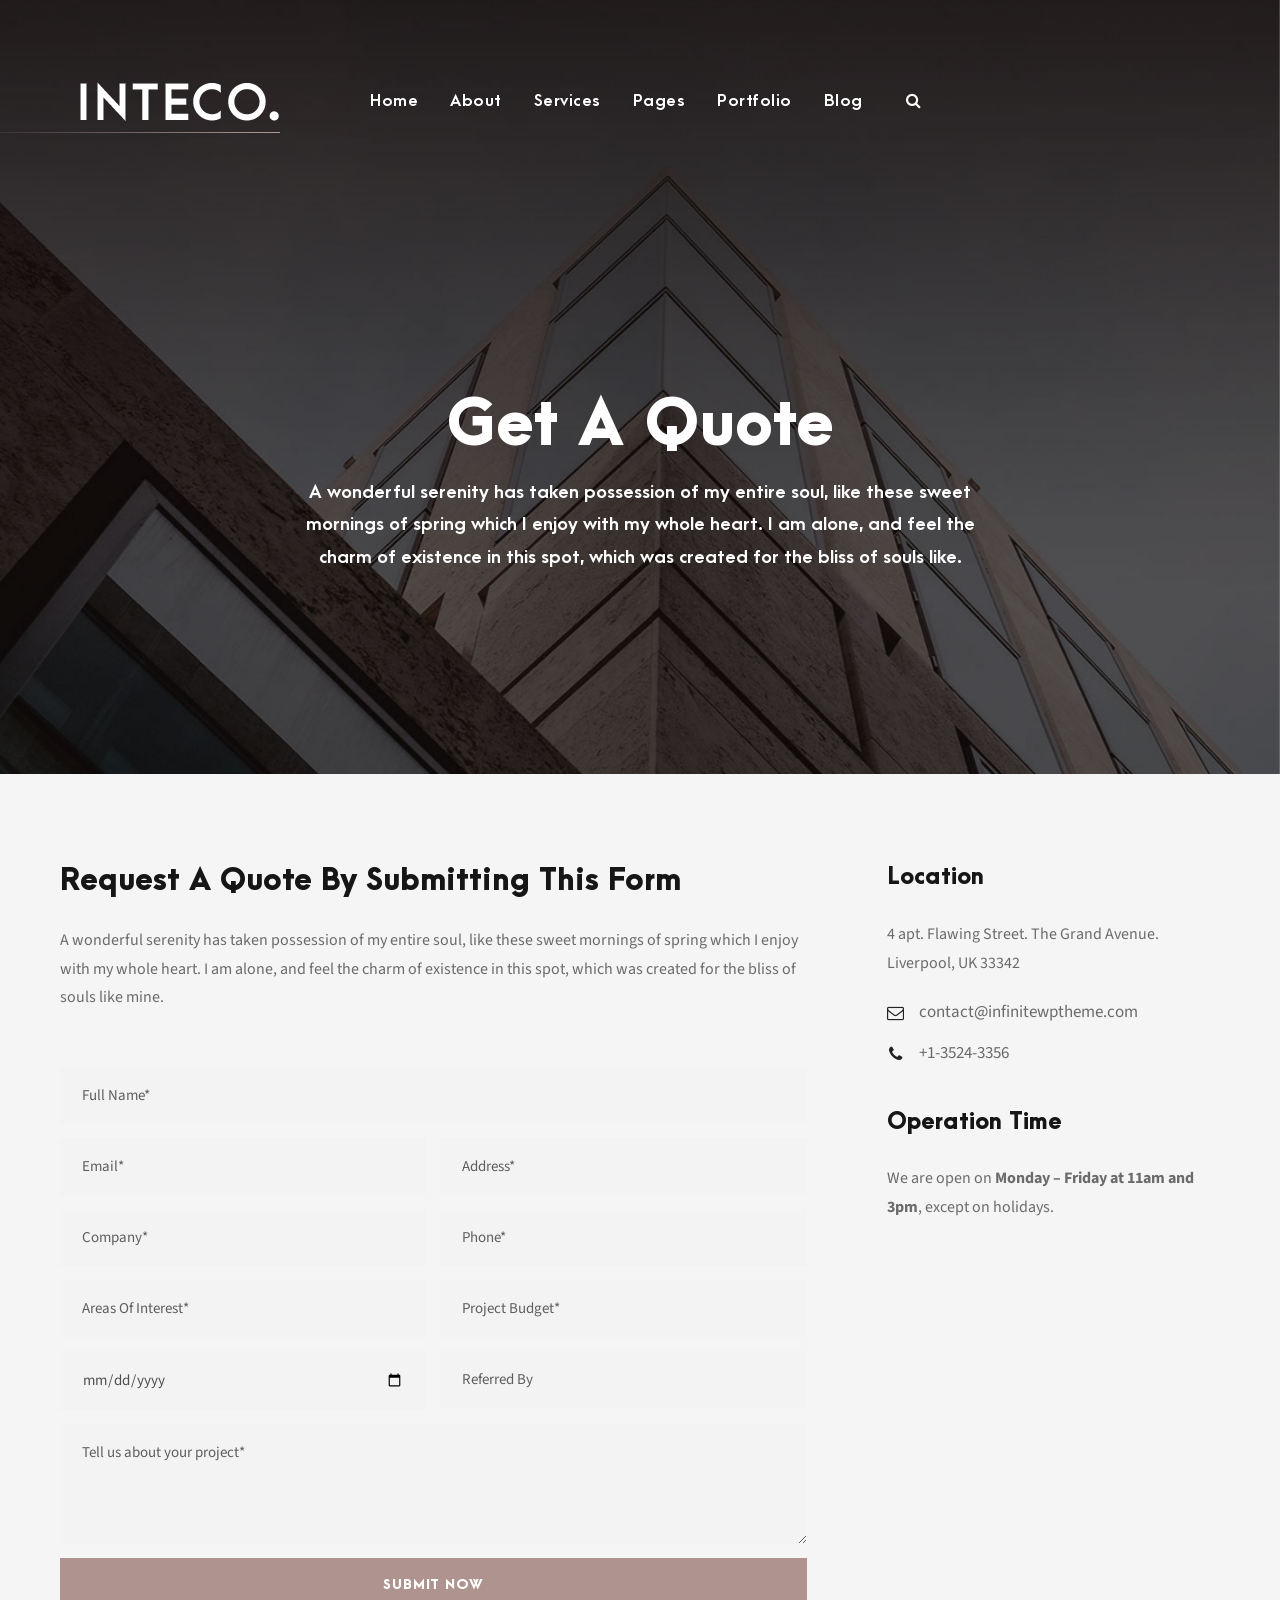
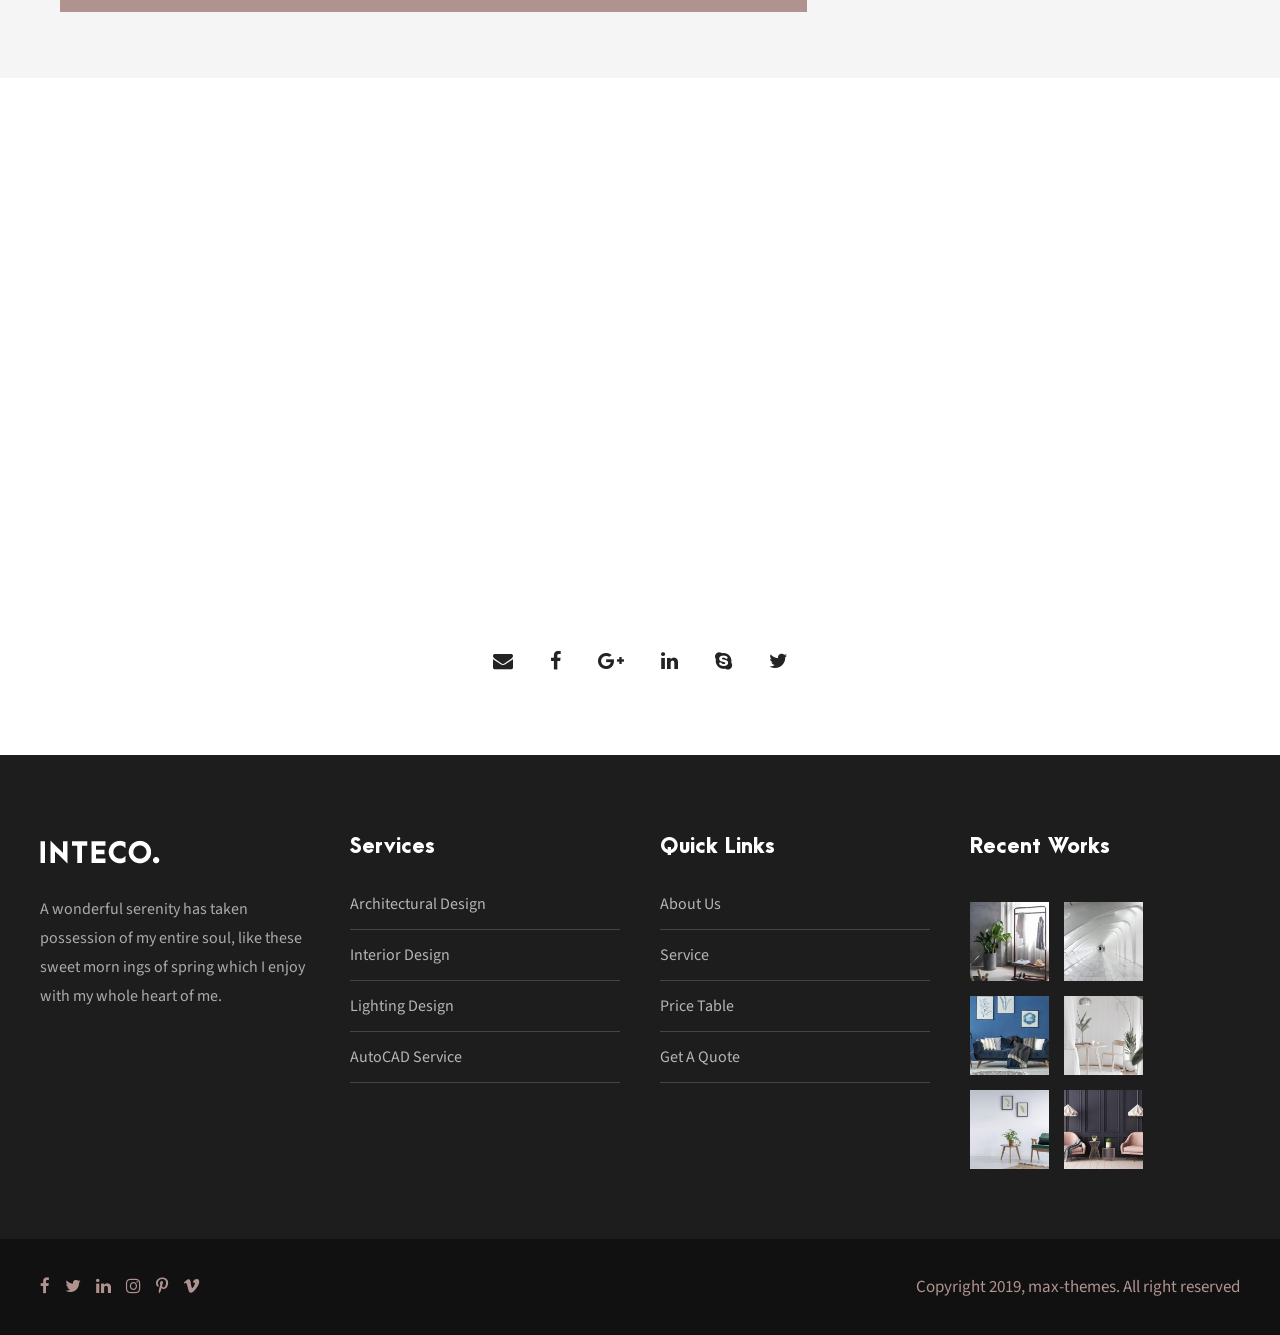
<file: get-a-quote.html>
<!DOCTYPE html>
<html lang="en-US" class="no-js">
<head>
    <meta charset="UTF-8">
    <meta name="viewport" content="width=device-width, initial-scale=1">

    <title>Tao Sunshine &#8211; Atmospheric Design</title>

    <link rel='stylesheet' href='css/block.min.css' type='text/css' media='all' />
    <link rel='stylesheet' href='plugins/goodlayers-core/plugins/combine/style.css' type='text/css' media='all' />
    <link rel='stylesheet' href='plugins/goodlayers-core/include/css/page-builder.css' type='text/css' media='all' />
    <link rel='stylesheet' href='plugins/revslider/public/assets/css/settings.css' type='text/css' media='all' />
    <link rel='stylesheet' href='css/style-core.css' type='text/css' media='all' />
    <link rel='stylesheet' href='css/inteco-style-custom.css' type='text/css' media='all' />



    <link rel='stylesheet' id='gdlr-core-google-font-css' href='https://fonts.googleapis.com/css?family=Source+Sans+Pro%3A200%2C200italic%2C300%2C300italic%2Cregular%2Citalic%2C600%2C600italic%2C700%2C700italic%2C900%2C900italic&amp;subset=cyrillic-ext%2Cvietnamese%2Clatin%2Ccyrillic%2Cgreek-ext%2Clatin-ext%2Cgreek&amp;ver=5.0.2' type='text/css' media='all' />


</head>

<body class="home page-template-default page page-id-2039 gdlr-core-body woocommerce-no-js inteco-body inteco-body-front inteco-full  inteco-with-sticky-navigation  inteco-blockquote-style-1 gdlr-core-link-to-lightbox" data-home-url="index.html">
    <div class="inteco-mobile-header-wrap">
        <div class="inteco-mobile-header inteco-header-background inteco-style-slide inteco-sticky-mobile-navigation " id="inteco-mobile-header">
            <div class="inteco-mobile-header-container inteco-container clearfix">
                <div class="inteco-logo  inteco-item-pdlr">
                    <div class="inteco-logo-inner">
                        <a class="" href="index.html"><img src="upload/logo.png" alt="" width="200" height="39" title="logo" /></a>
                    </div>
                </div>
                <div class="inteco-mobile-menu-right">
                    <div class="inteco-main-menu-search" id="inteco-mobile-top-search"><i class="fa fa-search"></i></div>
                    <div class="inteco-top-search-wrap">
                        <div class="inteco-top-search-close"></div>

                        <div class="inteco-top-search-row">
                            <div class="inteco-top-search-cell">
                                <form role="search" method="get" class="search-form" action="#">
                                    <input type="text" class="search-field inteco-title-font" placeholder="Search..." value="" name="s">
                                    <div class="inteco-top-search-submit"><i class="fa fa-search"></i></div>
                                    <input type="submit" class="search-submit" value="Search">
                                    <div class="inteco-top-search-close"><i class="icon_close"></i></div>
                                </form>
                            </div>
                        </div>

                    </div>

                    <div class="inteco-overlay-menu inteco-mobile-menu" id="inteco-mobile-menu"><a class="inteco-overlay-menu-icon inteco-mobile-menu-button inteco-mobile-button-hamburger" href="#"><span></span></a>
                        <div class="inteco-overlay-menu-content inteco-navigation-font">
                            <div class="inteco-overlay-menu-close"></div>
                            <div class="inteco-overlay-menu-row">
                                <div class="inteco-overlay-menu-cell">
                                    <ul id="menu-main-navigation" class="menu">
                                        <li class="menu-item menu-item-home current-menu-item menu-item-has-children"><a href="index.html">Home</a>
                                            <ul class="sub-menu">
                                                <li class="menu-item menu-item-home current-menu-item"><a href="index.html">Homepage 1</a></li>
                                                <li class="menu-item"><a href="homepage-2.html">Homepage 2</a></li>
                                                <li class="menu-item"><a href="homepage-3.html">Homepage 3</a></li>
                                                <li class="menu-item"><a href="homepage-4.html">Homepage 4</a></li>
                                                <li class="menu-item"><a href="light.html">Homepage 5</a></li>
                                                <li class="menu-item"><a href="homepage-6.html">Homepage 6</a></li>
                                            </ul>
                                        </li>
                                        <li class="menu-item menu-item-has-children"><a href="about-us.html">About</a>
                                            <ul class="sub-menu">
                                                <li class="menu-item"><a href="about-us.html">About Us</a></li>
                                                <li class="menu-item"><a href="about-us-2.html">About Us 2</a></li>
                                                <li class="menu-item"><a href="about-us-3.html">About Us 3</a></li>
                                                <li class="menu-item"><a href="about-our-team.html">About Our Team</a></li>
                                            </ul>
                                        </li>
                                        <li class="menu-item menu-item-has-children"><a href="service-interior.html">Services</a>
                                            <ul class="sub-menu">
                                                <li class="menu-item"><a href="service-architectural.html">Architectural Design</a></li>
                                                <li class="menu-item"><a href="service-interior.html">Interior Design</a></li>
                                                <li class="menu-item"><a href="service-lighting.html">Lighting Design</a></li>
                                            </ul>
                                        </li>
                                        <li class="menu-item menu-item-has-children"><a href="#">Pages</a>
                                            <ul class="sub-menu">
                                                <li class="menu-item menu-item-has-children"><a href="#">Contact</a>
                                                    <ul class="sub-menu">
                                                        <li class="menu-item"><a href="get-a-quote.html">Get A Quote</a></li>
                                                        <li class="menu-item"><a href="contact.html">Contact</a></li>
                                                        <li class="menu-item"><a href="contact-2.html">Contact 2</a></li>
                                                        <li class="menu-item"><a href="contact-3.html">Contact 3</a></li>
                                                    </ul>
                                                </li>
                                                <li class="menu-item menu-item-has-children"><a href="#">Team</a>
                                                    <ul class="sub-menu">
                                                        <li class="menu-item"><a href="team-plain-style.html">Team / Plain Style</a></li>
                                                        <li class="menu-item"><a href="team-thumbnail-style.html">Team / Thumbnail Style</a></li>
                                                        <li class="menu-item"><a href="team-frame-style.html">Team / Frame Style</a></li>
                                                    </ul>
                                                </li>
                                                <li class="menu-item"><a href="gallery.html">Gallery</a></li>
                                                <li class="menu-item"><a href="price-table.html">Price Table</a></li>
                                                <li class="menu-item"><a href="maintenance.html">Maintenance</a></li>
                                                <li class="menu-item"><a href="coming-soon.html">Coming Soon</a></li>
                                                <li class="menu-item"><a href="404.html">404 Page</a></li>
                                            </ul>
                                        </li>
                                        <li class="menu-item menu-item-has-children"><a href="portfolio-3-columns.html">Portfolio</a>
                                            <ul class="sub-menu">
                                                <li class="menu-item menu-item-has-children"><a>Portfolio Grid</a>
                                                    <ul class="sub-menu">
                                                        <li class="menu-item"><a href="portfolio-2-columns.html">Portfolio 2 Columns</a></li>
                                                        <li class="menu-item"><a href="portfolio-3-columns.html">Portfolio 3 Columns</a></li>
                                                        <li class="menu-item"><a href="portfolio-4-columns.html">Portfolio 4 Columns</a></li>
                                                        <li class="menu-item"><a href="portfolio-5-columns.html">Portfolio 5 Columns</a></li>
                                                        <li class="menu-item"><a href="portfolio-2-columns-with-frame.html">Portfolio 2 Columns With Frame</a></li>
                                                        <li class="menu-item"><a href="portfolio-3-columns-with-frame.html">Portfolio 3 Columns With Frame</a></li>
                                                        <li class="menu-item"><a href="portfolio-4-columns-with-frame.html">Portfolio 4 Columns With Frame</a></li>
                                                        <li class="menu-item"><a href="portfolio-2-columns-no-space.html">Portfolio 2 Columns No Space</a></li>
                                                        <li class="menu-item"><a href="portfolio-3-columns-no-space.html">Portfolio 3 Columns No Space</a></li>
                                                        <li class="menu-item"><a href="portfolio-4-columns-no-space.html">Portfolio 4 Columns No Space</a></li>
                                                        <li class="menu-item"><a href="portfolio-5-columns-no-space.html">Portfolio 5 Columns No Space</a></li>
                                                    </ul>
                                                </li>
                                                <li class="menu-item menu-item-has-children"><a>Portfolio Masonry</a>
                                                    <ul class="sub-menu">
                                                        <li class="menu-item"><a href="portfolio-masonry-4-columns.html">Masonry 4 Columns</a></li>
                                                        <li class="menu-item"><a href="portfolio-masonry-3-columns.html">Masonry 3 Columns</a></li>
                                                        <li class="menu-item"><a href="portfolio-masonry-4-columns-no-space.html">Masonry 4 Columns No Space</a></li>
                                                        <li class="menu-item"><a href="portfolio-masonry-3-columns-no-space.html">Masonry 3 Columns No Space</a></li>
                                                    </ul>
                                                </li>
                                                <li class="menu-item menu-item-has-children"><a>Portfolio Modern</a>
                                                    <ul class="sub-menu">
                                                        <li class="menu-item"><a href="portfolio-modern-2-columns.html">Modern 2 Columns</a></li>
                                                        <li class="menu-item"><a href="portfolio-modern-3-columns.html">Modern 3 Columns</a></li>
                                                        <li class="menu-item"><a href="portfolio-modern-4-columns.html">Modern 4 Columns</a></li>
                                                        <li class="menu-item"><a href="portfolio-modern-5-columns.html">Modern 5 Columns</a></li>
                                                        <li class="menu-item"><a href="portfolio-modern-2-columns-no-space.html">Modern 2 Columns No Space</a></li>
                                                        <li class="menu-item"><a href="portfolio-modern-3-columns-no-space.html">Modern 3 Columns No Space</a></li>
                                                        <li class="menu-item"><a href="portfolio-modern-4-columns-no-space.html">Modern 4 Columns No Space</a></li>
                                                        <li class="menu-item"><a href="portfolio-modern-5-columns-no-space.html">Modern 5 Columns No Space</a></li>
                                                    </ul>
                                                </li>
                                                <li class="menu-item menu-item-has-children"><a>Portfolio Side Thumbnail</a>
                                                    <ul class="sub-menu">
                                                        <li class="menu-item"><a href="portfolio-left-right-large-thumbnail.html">Portfolio Left &#038; Right Large Thumbnail</a></li>
                                                        <li class="menu-item"><a href="portfolio-left-large-thumbnail.html">Portfolio Left Large Thumbnail</a></li>
                                                        <li class="menu-item"><a href="portfolio-right-large-thumbnail.html">Portfolio Right Large Thumbnail</a></li>
                                                    </ul>
                                                </li>
                                            </ul>
                                        </li>
                                        <li class="menu-item menu-item-has-children"><a href="blog-full-right-sidebar-with-frame.html">Blog</a>
                                            <ul class="sub-menu">
                                                <li class="menu-item menu-item-has-children"><a href="blog-full-right-sidebar-with-frame.html">Blog Full</a>
                                                    <ul class="sub-menu">
                                                        <li class="menu-item"><a href="blog-full-right-sidebar-with-frame.html">Blog Full Right Sidebar With Frame</a></li>
                                                        <li class="menu-item"><a href="blog-full-left-sidebar-with-frame.html">Blog Full Left Sidebar With Frame</a></li>
                                                        <li class="menu-item"><a href="blog-full-both-sidebar-with-frame.html">Blog Full Both Sidebar With Frame</a></li>
                                                        <li class="menu-item"><a href="blog-full-right-sidebar.html">Blog Full Right Sidebar</a></li>
                                                        <li class="menu-item"><a href="blog-full-left-sidebar.html">Blog Full Left Sidebar</a></li>
                                                        <li class="menu-item"><a href="blog-full-both-sidebar.html">Blog Full Both Sidebar</a></li>
                                                    </ul>
                                                </li>
                                                <li class="menu-item menu-item-has-children"><a href="blog-grid-3-columns-no-space.html">Blog Grid</a>
                                                    <ul class="sub-menu">
                                                        <li class="menu-item"><a href="blog-grid-2-columns.html">Blog Grid 2 Columns</a></li>
                                                        <li class="menu-item"><a href="blog-grid-3-columns.html">Blog Grid 3 Columns</a></li>
                                                        <li class="menu-item"><a href="blog-grid-4-columns.html">Blog Grid 4 Columns</a></li>
                                                        <li class="menu-item"><a href="blog-grid-2-columns-no-space.html">Blog Grid 2 Columns No Space</a></li>
                                                        <li class="menu-item"><a href="blog-grid-3-columns-no-space.html">Blog Grid 3 Columns No Space</a></li>
                                                        <li class="menu-item"><a href="blog-grid-4-columns-no-space.html">Blog Grid 4 Columns No Space</a></li>
                                                    </ul>
                                                </li>
                                                <li class="menu-item menu-item-has-children"><a href="blog-3-columns-with-frame.html">Blog Columns</a>
                                                    <ul class="sub-menu">
                                                        <li class="menu-item"><a href="blog-2-columns-with-frame.html">Blog 2 Columns With Frame</a></li>
                                                        <li class="menu-item"><a href="blog-3-columns-with-frame.html">Blog 3 Columns With Frame</a></li>
                                                        <li class="menu-item"><a href="blog-4-columns-with-frame.html">Blog 4 Columns With Frame</a></li>
                                                        <li class="menu-item"><a href="blog-2-columns.html">Blog 2 Columns</a></li>
                                                        <li class="menu-item"><a href="blog-3-columns.html">Blog 3 Columns</a></li>
                                                        <li class="menu-item"><a href="blog-4-columns.html">Blog 4 Columns</a></li>
                                                        <li class="menu-item"><a href="blog-3-columns-with-frame-post-format.html">Blog Columns With Post Format</a></li>
                                                    </ul>
                                                </li>
                                                <li class="menu-item"><a href="standard-post-type.html">Single Posts</a></li>
                                            </ul>
                                        </li>


                                    </ul>
                                </div>
                            </div>
                        </div>
                    </div>
                </div>
            </div>
        </div>
    </div>
    <div class="inteco-body-outer-wrapper ">
        <div class="inteco-body-wrapper clearfix  inteco-with-transparent-header inteco-with-frame">
            <div class="inteco-header-background-transparent">
                <header class="inteco-header-wrap inteco-header-style-plain  inteco-style-float-left inteco-sticky-navigation inteco-style-slide" data-navigation-offset="75px">
                    <div class="inteco-header-background"></div>
                    <div class="inteco-header-container  inteco-header-full">

                        <div class="inteco-header-container-inner clearfix">
                            <div class="inteco-logo  inteco-item-pdlr">
                                <div class="inteco-logo-inner">
                                    <a class="" href="index.html"><img src="upload/logo.png" alt="" width="200" height="39" title="logo" /></a>
                                </div>
                                <div class="inteco-logo-bottom-divider" id="inteco-logo-bottom-divider"></div>
                            </div>
                            <div class="inteco-navigation inteco-item-pdlr clearfix ">
                                <div class="inteco-main-menu" id="inteco-main-menu">
                                    <ul id="menu-main-navigation-1" class="sf-menu">
                                        <li class="menu-item menu-item-home current-menu-item menu-item-has-children inteco-normal-menu"><a href="index.html" class="sf-with-ul-pre">Home</a>
                                            <ul class="sub-menu">
                                                <li class="menu-item menu-item-home current-menu-item" data-size="60"><a href="index.html">Homepage 1</a></li>
                                                <li class="menu-item" data-size="60"><a href="homepage-2.html">Homepage 2</a></li>
                                                <li class="menu-item" data-size="60"><a href="homepage-3.html">Homepage 3</a></li>
                                                <li class="menu-item" data-size="60"><a href="homepage-4.html">Homepage 4</a></li>
                                                <li class="menu-item" data-size="60"><a href="light.html">Homepage 5</a></li>
                                                <li class="menu-item" data-size="60"><a href="homepage-6.html">Homepage 6</a></li>
                                            </ul>
                                        </li>
                                        <li class="menu-item menu-item-has-children inteco-normal-menu"><a href="about-us.html" class="sf-with-ul-pre">About</a>
                                            <ul class="sub-menu">
                                                <li class="menu-item" data-size="60"><a href="about-us.html">About Us</a></li>
                                                <li class="menu-item" data-size="60"><a href="about-us-2.html">About Us 2</a></li>
                                                <li class="menu-item" data-size="60"><a href="about-us-3.html">About Us 3</a></li>
                                                <li class="menu-item" data-size="60"><a href="about-our-team.html">About Our Team</a></li>
                                            </ul>
                                        </li>
                                        <li class="menu-item menu-item-has-children inteco-normal-menu"><a href="service-interior.html" class="sf-with-ul-pre">Services</a>
                                            <ul class="sub-menu">
                                                <li class="menu-item" data-size="60"><a href="service-architectural.html">Architectural Design</a></li>
                                                <li class="menu-item" data-size="60"><a href="service-interior.html">Interior Design</a></li>
                                                <li class="menu-item" data-size="60"><a href="service-lighting.html">Lighting Design</a></li>
                                            </ul>
                                        </li>
                                        <li class="menu-item menu-item-has-children inteco-normal-menu"><a href="#" class="sf-with-ul-pre">Pages</a>
                                            <ul class="sub-menu">
                                                <li class="menu-item menu-item-has-children" data-size="60"><a href="#" class="sf-with-ul-pre">Contact</a>
                                                    <ul class="sub-menu">
                                                        <li class="menu-item"><a href="get-a-quote.html">Get A Quote</a></li>
                                                        <li class="menu-item"><a href="contact.html">Contact</a></li>
                                                        <li class="menu-item"><a href="contact-2.html">Contact 2</a></li>
                                                        <li class="menu-item"><a href="contact-3.html">Contact 3</a></li>
                                                    </ul>
                                                </li>
                                                <li class="menu-item menu-item-has-children" data-size="60"><a href="#" class="sf-with-ul-pre">Team</a>
                                                    <ul class="sub-menu">
                                                        <li class="menu-item"><a href="team-plain-style.html">Team / Plain Style</a></li>
                                                        <li class="menu-item"><a href="team-thumbnail-style.html">Team / Thumbnail Style</a></li>
                                                        <li class="menu-item"><a href="team-frame-style.html">Team / Frame Style</a></li>
                                                    </ul>
                                                </li>
                                                <li class="menu-item" data-size="60"><a href="gallery.html">Gallery</a></li>
                                                <li class="menu-item" data-size="60"><a href="price-table.html">Price Table</a></li>
                                                <li class="menu-item" data-size="60"><a href="maintenance.html">Maintenance</a></li>
                                                <li class="menu-item" data-size="60"><a href="coming-soon.html">Coming Soon</a></li>
                                                <li class="menu-item" data-size="60"><a href="404.html">404 Page</a></li>
                                            </ul>
                                        </li>
                                        <li class="menu-item menu-item-has-children inteco-normal-menu"><a href="portfolio-3-columns.html" class="sf-with-ul-pre">Portfolio</a>
                                            <ul class="sub-menu">
                                                <li class="menu-item menu-item-has-children" data-size="60"><a class="sf-with-ul-pre">Portfolio Grid</a>
                                                    <ul class="sub-menu">
                                                        <li class="menu-item"><a href="portfolio-2-columns.html">Portfolio 2 Columns</a></li>
                                                        <li class="menu-item"><a href="portfolio-3-columns.html">Portfolio 3 Columns</a></li>
                                                        <li class="menu-item"><a href="portfolio-4-columns.html">Portfolio 4 Columns</a></li>
                                                        <li class="menu-item"><a href="portfolio-5-columns.html">Portfolio 5 Columns</a></li>
                                                        <li class="menu-item"><a href="portfolio-2-columns-with-frame.html">Portfolio 2 Columns With Frame</a></li>
                                                        <li class="menu-item"><a href="portfolio-3-columns-with-frame.html">Portfolio 3 Columns With Frame</a></li>
                                                        <li class="menu-item"><a href="portfolio-4-columns-with-frame.html">Portfolio 4 Columns With Frame</a></li>
                                                        <li class="menu-item"><a href="portfolio-2-columns-no-space.html">Portfolio 2 Columns No Space</a></li>
                                                        <li class="menu-item"><a href="portfolio-3-columns-no-space.html">Portfolio 3 Columns No Space</a></li>
                                                        <li class="menu-item"><a href="portfolio-4-columns-no-space.html">Portfolio 4 Columns No Space</a></li>
                                                        <li class="menu-item"><a href="portfolio-5-columns-no-space.html">Portfolio 5 Columns No Space</a></li>
                                                    </ul>
                                                </li>
                                                <li class="menu-item menu-item-has-children" data-size="60"><a class="sf-with-ul-pre">Portfolio Masonry</a>
                                                    <ul class="sub-menu">
                                                        <li class="menu-item"><a href="portfolio-masonry-4-columns.html">Masonry 4 Columns</a></li>
                                                        <li class="menu-item"><a href="portfolio-masonry-3-columns.html">Masonry 3 Columns</a></li>
                                                        <li class="menu-item"><a href="portfolio-masonry-4-columns-no-space.html">Masonry 4 Columns No Space</a></li>
                                                        <li class="menu-item"><a href="portfolio-masonry-3-columns-no-space.html">Masonry 3 Columns No Space</a></li>
                                                    </ul>
                                                </li>
                                                <li class="menu-item menu-item-has-children" data-size="60"><a class="sf-with-ul-pre">Portfolio Modern</a>
                                                    <ul class="sub-menu">
                                                        <li class="menu-item"><a href="portfolio-modern-2-columns.html">Modern 2 Columns</a></li>
                                                        <li class="menu-item"><a href="portfolio-modern-3-columns.html">Modern 3 Columns</a></li>
                                                        <li class="menu-item"><a href="portfolio-modern-4-columns.html">Modern 4 Columns</a></li>
                                                        <li class="menu-item"><a href="portfolio-modern-5-columns.html">Modern 5 Columns</a></li>
                                                        <li class="menu-item"><a href="portfolio-modern-2-columns-no-space.html">Modern 2 Columns No Space</a></li>
                                                        <li class="menu-item"><a href="portfolio-modern-3-columns-no-space.html">Modern 3 Columns No Space</a></li>
                                                        <li class="menu-item"><a href="portfolio-modern-4-columns-no-space.html">Modern 4 Columns No Space</a></li>
                                                        <li class="menu-item"><a href="portfolio-modern-5-columns-no-space.html">Modern 5 Columns No Space</a></li>
                                                    </ul>
                                                </li>
                                                <li class="menu-item menu-item-has-children" data-size="60"><a class="sf-with-ul-pre">Portfolio Side Thumbnail</a>
                                                    <ul class="sub-menu">
                                                        <li class="menu-item"><a href="portfolio-left-right-large-thumbnail.html">Portfolio Left &#038; Right Large Thumbnail</a></li>
                                                        <li class="menu-item"><a href="portfolio-left-large-thumbnail.html">Portfolio Left Large Thumbnail</a></li>
                                                        <li class="menu-item"><a href="portfolio-right-large-thumbnail.html">Portfolio Right Large Thumbnail</a></li>
                                                    </ul>
                                                </li>
                                            </ul>
                                        </li>
                                        <li class="menu-item menu-item-has-children inteco-normal-menu"><a href="blog-full-right-sidebar-with-frame.html" class="sf-with-ul-pre">Blog</a>
                                            <ul class="sub-menu">
                                                <li class="menu-item menu-item-has-children" data-size="60"><a href="blog-full-right-sidebar-with-frame.html" class="sf-with-ul-pre">Blog Full</a>
                                                    <ul class="sub-menu">
                                                        <li class="menu-item"><a href="blog-full-right-sidebar-with-frame.html">Blog Full Right Sidebar With Frame</a></li>
                                                        <li class="menu-item"><a href="blog-full-left-sidebar-with-frame.html">Blog Full Left Sidebar With Frame</a></li>
                                                        <li class="menu-item"><a href="blog-full-both-sidebar-with-frame.html">Blog Full Both Sidebar With Frame</a></li>
                                                        <li class="menu-item"><a href="blog-full-right-sidebar.html">Blog Full Right Sidebar</a></li>
                                                        <li class="menu-item"><a href="blog-full-left-sidebar.html">Blog Full Left Sidebar</a></li>
                                                        <li class="menu-item"><a href="blog-full-both-sidebar.html">Blog Full Both Sidebar</a></li>
                                                    </ul>
                                                </li>
                                                <li class="menu-item menu-item-has-children" data-size="60"><a href="blog-grid-3-columns-no-space.html" class="sf-with-ul-pre">Blog Grid</a>
                                                    <ul class="sub-menu">
                                                        <li class="menu-item"><a href="blog-grid-2-columns.html">Blog Grid 2 Columns</a></li>
                                                        <li class="menu-item"><a href="blog-grid-3-columns.html">Blog Grid 3 Columns</a></li>
                                                        <li class="menu-item"><a href="blog-grid-4-columns.html">Blog Grid 4 Columns</a></li>
                                                        <li class="menu-item"><a href="blog-grid-2-columns-no-space.html">Blog Grid 2 Columns No Space</a></li>
                                                        <li class="menu-item"><a href="blog-grid-3-columns-no-space.html">Blog Grid 3 Columns No Space</a></li>
                                                        <li class="menu-item"><a href="blog-grid-4-columns-no-space.html">Blog Grid 4 Columns No Space</a></li>
                                                    </ul>
                                                </li>
                                                <li class="menu-item menu-item-has-children" data-size="60"><a href="blog-3-columns-with-frame.html" class="sf-with-ul-pre">Blog Columns</a>
                                                    <ul class="sub-menu">
                                                        <li class="menu-item"><a href="blog-2-columns-with-frame.html">Blog 2 Columns With Frame</a></li>
                                                        <li class="menu-item"><a href="blog-3-columns-with-frame.html">Blog 3 Columns With Frame</a></li>
                                                        <li class="menu-item"><a href="blog-4-columns-with-frame.html">Blog 4 Columns With Frame</a></li>
                                                        <li class="menu-item"><a href="blog-2-columns.html">Blog 2 Columns</a></li>
                                                        <li class="menu-item"><a href="blog-3-columns.html">Blog 3 Columns</a></li>
                                                        <li class="menu-item"><a href="blog-4-columns.html">Blog 4 Columns</a></li>
                                                        <li class="menu-item"><a href="blog-3-columns-with-frame-post-format.html">Blog Columns With Post Format</a></li>
                                                    </ul>
                                                </li>
                                                <li class="menu-item" data-size="60"><a href="standard-post-type.html" >Single Post</a></li>
                                            </ul>
                                        </li>

                                    </ul>
                                </div>
                                <div class="inteco-main-menu-right-wrap clearfix ">
                                    <div class="inteco-main-menu-search" id="inteco-top-search"><i class="fa fa-search"></i></div>
                                    <div class="inteco-top-search-wrap">
                                        <div class="inteco-top-search-close"></div>

                                        <div class="inteco-top-search-row">
                                            <div class="inteco-top-search-cell">
                                                <form role="search" method="get" class="search-form" action="#">
                                                    <input type="text" class="search-field inteco-title-font" placeholder="Search..." value="" name="s">
                                                    <div class="inteco-top-search-submit"><i class="fa fa-search"></i></div>
                                                    <input type="submit" class="search-submit" value="Search">
                                                    <div class="inteco-top-search-close"><i class="icon_close"></i></div>
                                                </form>
                                            </div>
                                        </div>

                                    </div>

                                </div>
                            </div>
                            <!-- inteco-navigation -->
                            
                            <div class="inteco-header-right-social gdlr-core-item-pdlr">
                                <a href="#" target="_blank" class="inteco-top-bar-social-icon" title="facebook">
                                    <i class="fa fa-facebook" ></i>
                                </a>
                                <a href="#" target="_blank" class="inteco-top-bar-social-icon" title="linkedin">
                                    <i class="fa fa-linkedin" ></i>
                                </a>
                                <a href="#" target="_blank" class="inteco-top-bar-social-icon" title="pinterest">
                                    <i class="fa fa-pinterest-p" ></i>
                                </a>
                                <a href="#" target="_blank" class="inteco-top-bar-social-icon" title="instagram">
                                    <i class="fa fa-instagram" ></i>
                                </a>
                            </div>
                        </div>
                        <!-- inteco-header-inner -->
                    </div>
                    <!-- inteco-header-container -->
                </header>
                <!-- header -->
            </div>




            <div class="inteco-page-wrapper" id="inteco-page-wrapper">
                <div class="gdlr-core-page-builder-body">
                    <div class="gdlr-core-pbf-wrapper " style="margin: 0px 0px 0px 0px;padding: 390px 0px 170px 0px;" id="gdlr-core-wrapper-1">
                        <div class="gdlr-core-pbf-background-wrap">
                            <div class="gdlr-core-pbf-background gdlr-core-parallax gdlr-core-js" style="background-image: url(upload/getquote-bg.jpg) ;background-size: cover ;background-position: center ;" data-parallax-speed="0.3"></div>
                        </div>
                        <div class="gdlr-core-pbf-wrapper-content gdlr-core-js " data-gdlr-animation="fadeIn" data-gdlr-animation-duration="600ms" data-gdlr-animation-offset="0.8">
                            <div class="gdlr-core-pbf-wrapper-container clearfix gdlr-core-container-custom" style="max-width: 730px ;">
                                <div class="gdlr-core-pbf-element">
                                    <div class="gdlr-core-title-item gdlr-core-item-pdb clearfix  gdlr-core-center-align gdlr-core-title-item-caption-bottom gdlr-core-item-pdlr">
                                        <div class="gdlr-core-title-item-title-wrap ">
                                            <h3 class="gdlr-core-title-item-title gdlr-core-skin-title " style="font-size: 60px ;font-weight: 700 ;letter-spacing: 0px ;text-transform: none ;color: #ffffff ;">Get A Quote</h3></div><span class="gdlr-core-title-item-caption gdlr-core-info-font gdlr-core-skin-caption" style="font-size: 18px ;font-style: normal ;color: #ffffff ;margin-top: 15px ;">A wonderful serenity has taken possession of my entire soul, like these sweet mornings of spring which I enjoy with my whole heart. I am alone, and feel the charm of existence in this spot, which was created for the bliss of souls like.</span></div>
                                </div>
                            </div>
                        </div>
                    </div>
                    <div class="gdlr-core-pbf-wrapper " style="padding: 40px 0px 10px 0px;">
                        <div class="gdlr-core-pbf-background-wrap" style="background-color: #f5f5f5 ;"></div>
                        <div class="gdlr-core-pbf-wrapper-content gdlr-core-js ">
                            <div class="gdlr-core-pbf-wrapper-container clearfix gdlr-core-container">
                                <div class="gdlr-core-pbf-column gdlr-core-column-40 gdlr-core-column-first">
                                    <div class="gdlr-core-pbf-column-content-margin gdlr-core-js " style="padding: 50px 20px 0px 20px;">
                                        <div class="gdlr-core-pbf-column-content clearfix gdlr-core-js ">
                                            <div class="gdlr-core-pbf-element">
                                                <div class="gdlr-core-title-item gdlr-core-item-pdb clearfix  gdlr-core-left-align gdlr-core-title-item-caption-bottom gdlr-core-item-pdlr" style="padding-bottom: 25px ;">
                                                    <div class="gdlr-core-title-item-title-wrap ">
                                                        <h3 class="gdlr-core-title-item-title gdlr-core-skin-title " style="font-size: 29px ;font-weight: 700 ;letter-spacing: 0px ;text-transform: none ;">Request A Quote By Submitting This Form</h3></div>
                                                </div>
                                            </div>
                                            <div class="gdlr-core-pbf-element">
                                                <div class="gdlr-core-text-box-item gdlr-core-item-pdlr gdlr-core-item-pdb gdlr-core-left-align" style="padding-bottom: 35px ;">
                                                    <div class="gdlr-core-text-box-item-content" style="font-size: 16px ;text-transform: none ;">
                                                        <p>A wonderful serenity has taken possession of my entire soul, like these sweet mornings of spring which I enjoy with my whole heart. I am alone, and feel the charm of existence in this spot, which was created for the bliss of souls like mine.</p>
                                                    </div>
                                                </div>
                                            </div>
                                            <div class="gdlr-core-pbf-element">
                                                <div class="gdlr-core-contact-form-7-item gdlr-core-item-pdlr gdlr-core-item-pdb ">
                                                    <div role="form" class="wpcf7" id="wpcf7-f5826-p5822-o1" lang="en-US" dir="ltr">
                                                        <div class="screen-reader-response"></div>
                                                        <form action="https://demo.goodlayers.com/inteco/get-a-quote/#wpcf7-f5826-p5822-o1" method="post" class="wpcf7-form" novalidate="novalidate">
                                                            <div style="display: none;">
                                                                <input type="hidden" name="_wpcf7" value="5826" />
                                                                <input type="hidden" name="_wpcf7_version" value="5.1.1" />
                                                                <input type="hidden" name="_wpcf7_locale" value="en_US" />
                                                                <input type="hidden" name="_wpcf7_unit_tag" value="wpcf7-f5826-p5822-o1" />
                                                                <input type="hidden" name="_wpcf7_container_post" value="5822" />
                                                                <input type="hidden" name="g-recaptcha-response" value="" />
                                                            </div>
                                                            <div class="gdlr-core-input-wrap gdlr-core-large gdlr-core-full-width gdlr-core-with-column gdlr-core-no-border">
                                                                <div class="gdlr-core-column-60"><span class="wpcf7-form-control-wrap your-name"><input type="text" name="your-name" value="" size="40" class="wpcf7-form-control wpcf7-text wpcf7-validates-as-required" aria-required="true" aria-invalid="false" placeholder="Full Name*" /></span></div>
                                                                <div class="clear"></div>
                                                                <div class="gdlr-core-column-30"><span class="wpcf7-form-control-wrap your-email"><input type="email" name="your-email" value="" size="40" class="wpcf7-form-control wpcf7-text wpcf7-email wpcf7-validates-as-required wpcf7-validates-as-email" aria-required="true" aria-invalid="false" placeholder="Email*" /></span></div>
                                                                <div class="gdlr-core-column-30"><span class="wpcf7-form-control-wrap your-address"><input type="text" name="your-address" value="" size="40" class="wpcf7-form-control wpcf7-text wpcf7-validates-as-required" aria-required="true" aria-invalid="false" placeholder="Address*" /></span></div>
                                                                <div class="clear"></div>
                                                                <div class="gdlr-core-column-30"><span class="wpcf7-form-control-wrap your-company"><input type="text" name="your-company" value="" size="40" class="wpcf7-form-control wpcf7-text wpcf7-validates-as-required" aria-required="true" aria-invalid="false" placeholder="Company*" /></span></div>
                                                                <div class="gdlr-core-column-30"><span class="wpcf7-form-control-wrap your-phone"><input type="tel" name="your-phone" value="" size="40" class="wpcf7-form-control wpcf7-text wpcf7-tel wpcf7-validates-as-required wpcf7-validates-as-tel" aria-required="true" aria-invalid="false" placeholder="Phone*" /></span></div>
                                                                <div class="clear"></div>
                                                                <div class="gdlr-core-column-30"><span class="wpcf7-form-control-wrap your-area"><input type="text" name="your-area" value="" size="40" class="wpcf7-form-control wpcf7-text wpcf7-validates-as-required" aria-required="true" aria-invalid="false" placeholder="Areas Of Interest*" /></span></div>
                                                                <div class="gdlr-core-column-30"><span class="wpcf7-form-control-wrap your-budget"><input type="text" name="your-budget" value="" size="40" class="wpcf7-form-control wpcf7-text wpcf7-validates-as-required" aria-required="true" aria-invalid="false" placeholder="Project Budget*" /></span></div>
                                                                <div class="clear"></div>
                                                                <div class="gdlr-core-column-30"><span class="wpcf7-form-control-wrap your-date"><input type="date" name="your-date" value="" class="wpcf7-form-control wpcf7-date wpcf7-validates-as-required wpcf7-validates-as-date" aria-required="true" aria-invalid="false" placeholder="Requested Completion Date*" /></span></div>
                                                                <div class="gdlr-core-column-30"><span class="wpcf7-form-control-wrap your-refer"><input type="text" name="your-refer" value="" size="40" class="wpcf7-form-control wpcf7-text" aria-invalid="false" placeholder="Referred By" /></span></div>
                                                                <div class="clear"></div>
                                                                <div class="gdlr-core-column-60"><span class="wpcf7-form-control-wrap your-message"><textarea name="your-message" cols="40" rows="10" class="wpcf7-form-control wpcf7-textarea wpcf7-validates-as-required" aria-required="true" aria-invalid="false" placeholder="Tell us about your project*"></textarea></span></div>
                                                                <div class="clear"></div>
                                                                <div class="gdlr-core-column-60 gdlr-core-left-align">
                                                                    <input type="submit" value="Submit Now" class="wpcf7-form-control wpcf7-submit gdlr-core-full" />
                                                                </div>
                                                            </div>
                                                            <div class="wpcf7-response-output wpcf7-display-none"></div>
                                                        </form>
                                                    </div>
                                                </div>
                                            </div>
                                        </div>
                                    </div>
                                </div>
                                <div class="gdlr-core-pbf-column gdlr-core-column-20">
                                    <div class="gdlr-core-pbf-column-content-margin gdlr-core-js " style="padding: 50px 20px 0px 20px;">
                                        <div class="gdlr-core-pbf-column-content clearfix gdlr-core-js ">
                                            <div class="gdlr-core-pbf-element">
                                                <div class="gdlr-core-title-item gdlr-core-item-pdb clearfix  gdlr-core-left-align gdlr-core-title-item-caption-bottom gdlr-core-item-pdlr" style="padding-bottom: 25px ;">
                                                    <div class="gdlr-core-title-item-title-wrap ">
                                                        <h3 class="gdlr-core-title-item-title gdlr-core-skin-title " style="font-size: 22px ;font-weight: 700 ;letter-spacing: 0px ;text-transform: none ;">Location</h3></div>
                                                </div>
                                            </div>
                                            <div class="gdlr-core-pbf-element">
                                                <div class="gdlr-core-text-box-item gdlr-core-item-pdlr gdlr-core-item-pdb gdlr-core-left-align" style="padding-bottom: 0px ;">
                                                    <div class="gdlr-core-text-box-item-content" style="font-size: 16px ;">
                                                        <p>4 apt. Flawing Street. The Grand Avenue.
                                                            <br />Liverpool, UK 33342</p>
                                                    </div>
                                                </div>
                                            </div>
                                            <div class="gdlr-core-pbf-element">
                                                <div class="gdlr-core-icon-list-item gdlr-core-item-pdlr gdlr-core-item-pdb clearfix ">
                                                    <ul>
                                                        <li class=" gdlr-core-skin-divider"><span class="gdlr-core-icon-list-icon-wrap" style="margin-top: 7px ;"><i class="gdlr-core-icon-list-icon fa fa-envelope-o" style="font-size: 17px ;width: 17px ;" ></i></span>
                                                            <div class="gdlr-core-icon-list-content-wrap"><span class="gdlr-core-icon-list-content" style="font-size: 17px ;">contact@infinitewptheme.com</span></div>
                                                        </li>
                                                        <li class=" gdlr-core-skin-divider"><span class="gdlr-core-icon-list-icon-wrap" style="margin-top: 7px ;"><i class="gdlr-core-icon-list-icon fa fa-phone" style="font-size: 17px ;width: 17px ;" ></i></span>
                                                            <div class="gdlr-core-icon-list-content-wrap"><span class="gdlr-core-icon-list-content" style="font-size: 17px ;">+1-3524-3356</span></div>
                                                        </li>
                                                    </ul>
                                                </div>
                                            </div>
                                            <div class="gdlr-core-pbf-element">
                                                <div class="gdlr-core-title-item gdlr-core-item-pdb clearfix  gdlr-core-left-align gdlr-core-title-item-caption-bottom gdlr-core-item-pdlr" style="padding-bottom: 25px ;">
                                                    <div class="gdlr-core-title-item-title-wrap ">
                                                        <h3 class="gdlr-core-title-item-title gdlr-core-skin-title " style="font-size: 22px ;font-weight: 700 ;letter-spacing: 0px ;text-transform: none ;">Operation Time</h3></div>
                                                </div>
                                            </div>
                                            <div class="gdlr-core-pbf-element">
                                                <div class="gdlr-core-text-box-item gdlr-core-item-pdlr gdlr-core-item-pdb gdlr-core-left-align" style="padding-bottom: 0px ;">
                                                    <div class="gdlr-core-text-box-item-content" style="font-size: 16px ;text-transform: none ;">
                                                        <p>We are open on <strong>Monday – Friday at 11am and 3pm</strong>, except on holidays.</p>
                                                    </div>
                                                </div>
                                            </div>
                                        </div>
                                    </div>
                                </div>
                            </div>
                        </div>
                    </div>
                    <div class="gdlr-core-pbf-wrapper " style="padding: 0px 0px 0px 0px;">
                        <div class="gdlr-core-pbf-background-wrap"></div>
                        <div class="gdlr-core-pbf-wrapper-content gdlr-core-js ">
                            <div class="gdlr-core-pbf-wrapper-container clearfix gdlr-core-pbf-wrapper-full-no-space">
                                <div class="gdlr-core-pbf-element">
                                    <div class="gdlr-core-wp-google-map-plugin-item gdlr-core-item-pdlr gdlr-core-item-pdb " style="padding-bottom: 0px ;">
                                        <div style="overflow:hidden;width: 100%;position: relative;">
                                            
                                            <iframe style="width:100%; height:480px; " src="https://www.google.com/maps/embed?pb=!1m16!1m12!1m3!1d19905.696399556287!2d-0.3007084089960577!3d51.417531259591925!2m3!1f0!2f0!3f0!3m2!1i1024!2i768!4f13.1!2m1!1s2334+Peterson+Street+Kingston+UK+London+H14D!5e0!3m2!1sen!2s!4v1546697086219" width="600" height="450" frameborder="0" style="border:0" allowfullscreen></iframe>
                                            <div style="position: absolute;width: 80%;bottom: 20px;left: 0;right: 0;margin-left: auto;margin-right: auto;color: #000;">

                                            </div>
                                            <style>#gmap_canvas img{max-width:none!important;background:none!important}</style>
                                        </div>

                                    </div>
                                </div>
                            </div>
                        </div>
                    </div>
                    <div class="gdlr-core-pbf-wrapper " style="padding: 75px 0px 75px 0px;">
                        <div class="gdlr-core-pbf-background-wrap" style="background-color: #ffffff ;"></div>
                        <div class="gdlr-core-pbf-wrapper-content gdlr-core-js " data-gdlr-animation="fadeInUp" data-gdlr-animation-duration="600ms" data-gdlr-animation-offset="0.8">
                            <div class="gdlr-core-pbf-wrapper-container clearfix gdlr-core-pbf-wrapper-full-no-space">
                                <div class="gdlr-core-pbf-element">
                                    <div class="gdlr-core-social-network-item gdlr-core-item-pdb  gdlr-core-center-align gdlr-core-item-pdlr" style="padding-bottom: 0px ;"><a href="mailto:#" target="_blank" class="gdlr-core-social-network-icon" title="email" style="font-size: 20px ;color: #232323 ;"><i class="fa fa-envelope" ></i></a><a href="#" target="_blank" class="gdlr-core-social-network-icon" title="facebook" style="font-size: 20px ;color: #232323 ;margin-left: 37px ;"><i class="fa fa-facebook" ></i></a><a href="#" target="_blank" class="gdlr-core-social-network-icon" title="google-plus" style="font-size: 20px ;color: #232323 ;margin-left: 37px ;"><i class="fa fa-google-plus" ></i></a><a href="#" target="_blank" class="gdlr-core-social-network-icon" title="linkedin" style="font-size: 20px ;color: #232323 ;margin-left: 37px ;"><i class="fa fa-linkedin" ></i></a><a href="#" target="_blank" class="gdlr-core-social-network-icon" title="skype" style="font-size: 20px ;color: #232323 ;margin-left: 37px ;"><i class="fa fa-skype" ></i></a><a href="#" target="_blank" class="gdlr-core-social-network-icon" title="twitter" style="font-size: 20px ;color: #232323 ;margin-left: 37px ;"><i class="fa fa-twitter" ></i></a></div>
                                </div>
                            </div>
                        </div>
                    </div>
                </div>
            </div>


            <footer>
                <div class="inteco-footer-wrapper ">
                    <div class="inteco-footer-container inteco-container clearfix">
                        <div class="inteco-footer-column inteco-item-pdlr inteco-column-15">
                            <div id="text-1" class="widget widget_text inteco-widget">
                                <div class="textwidget">
                                    <p><img class="alignnone size-full wp-image-5803" src="upload/footer-logo.png" alt="" width="120" height="24" />
                                        <br />
                                        <span class="gdlr-core-space-shortcode" style="margin-top: -27px ;"></span>
                                        <br /> A wonderful serenity has taken possession of my entire soul, like these sweet morn ings of spring which I enjoy with my whole heart of me.</p>
                                </div>
                            </div>
                        </div>
                        <div class="inteco-footer-column inteco-item-pdlr inteco-column-15">
                            <div id="nav_menu-2" class="widget widget_nav_menu inteco-widget">
                                <h3 class="inteco-widget-title">Services</h3><span class="clear"></span>
                                <div class="menu-services-container">
                                    <ul id="menu-services" class="menu">
                                        <li class="menu-item"><a href="#">Architectural Design</a></li>
                                        <li class="menu-item"><a href="#">Interior Design</a></li>
                                        <li class="menu-item"><a href="#">Lighting Design</a></li>
                                        <li class="menu-item"><a href="#">AutoCAD Service</a></li>
                                    </ul>
                                </div>
                            </div>
                        </div>
                        <div class="inteco-footer-column inteco-item-pdlr inteco-column-15">
                            <div id="nav_menu-1" class="widget widget_nav_menu inteco-widget">
                                <h3 class="inteco-widget-title">Quick Links</h3><span class="clear"></span>
                                <div class="menu-quick-links-container">
                                    <ul id="menu-quick-links" class="menu">
                                        <li class="menu-item"><a href="about-us.html">About Us</a></li>
                                        <li class="menu-item"><a href="#">Service</a></li>
                                        <li class="menu-item"><a href="price-table.html">Price Table</a></li>
                                        <li class="menu-item"><a href="get-a-quote.html">Get A Quote</a></li>
                                    </ul>
                                </div>
                            </div>
                        </div>
                        <div class="inteco-footer-column inteco-item-pdlr inteco-column-15">
                            <div id="gdlr-core-recent-portfolio-widget-2" class="widget widget_gdlr-core-recent-portfolio-widget inteco-widget">
                                <h3 class="inteco-widget-title">Recent Works</h3><span class="clear"></span>
                                <div class="gdlr-core-recent-portfolio-widget-wrap clearfix">
                                    <div class="gdlr-core-recent-portfolio-widget gdlr-core-media-image">
                                        <a href="#"><img src="upload/port-1-150x150.jpg" alt="" width="150" height="150" title="port-1" /><span class="gdlr-core-image-overlay "><i class="gdlr-core-image-overlay-icon gdlr-core-size-15 icon_link_alt"  ></i></span></a>
                                    </div>
                                    <div class="gdlr-core-recent-portfolio-widget gdlr-core-media-image">
                                        <a href="#"><img src="upload/gdtography-310706-unsplash-150x150.jpg" alt="" width="150" height="150" title="gdtography-310706-unsplash" /><span class="gdlr-core-image-overlay "><i class="gdlr-core-image-overlay-icon gdlr-core-size-15 icon_link_alt"  ></i></span></a>
                                    </div>
                                    <div class="gdlr-core-recent-portfolio-widget gdlr-core-media-image">
                                        <a href="#"><img src="upload/shutterstock_627788162-150x150.jpg" alt="" width="150" height="150" title="shutterstock_627788162" /><span class="gdlr-core-image-overlay "><i class="gdlr-core-image-overlay-icon gdlr-core-size-15 icon_link_alt"  ></i></span></a>
                                    </div>
                                    <div class="gdlr-core-recent-portfolio-widget gdlr-core-media-image">
                                        <a href="#"><img src="upload/hutomo-abrianto-576207-unsplash-150x150.jpg" alt="" width="150" height="150" title="hutomo-abrianto-576207-unsplash" /><span class="gdlr-core-image-overlay "><i class="gdlr-core-image-overlay-icon gdlr-core-size-15 icon_link_alt"  ></i></span></a>
                                    </div>
                                    <div class="gdlr-core-recent-portfolio-widget gdlr-core-media-image">
                                        <a href="#"><img src="upload/shutterstock_578977615-150x150.jpg" alt="" width="150" height="150" title="shutterstock_578977615" /><span class="gdlr-core-image-overlay "><i class="gdlr-core-image-overlay-icon gdlr-core-size-15 icon_link_alt"  ></i></span></a>
                                    </div>
                                    <div class="gdlr-core-recent-portfolio-widget gdlr-core-media-image">
                                        <a href="#"><img src="upload/shutterstock_631879034-150x150.jpg" alt="" width="150" height="150" title="shutterstock_631879034" /><span class="gdlr-core-image-overlay "><i class="gdlr-core-image-overlay-icon gdlr-core-size-15 icon_link_alt"  ></i></span></a>
                                    </div>
                                </div>
                            </div>
                        </div>
                    </div>
                </div>
                <div class="inteco-copyright-wrapper">
                    <div class="inteco-copyright-container inteco-container clearfix">
                        
                        <div class="inteco-copyright-left inteco-item-pdlr">
                            <a href="#" target="_blank">
                                <i class="fa fa-facebook" style="font-size: 17px ;color: #af938f ;margin-right: 12px ;"  ></i>
                            </a>
                            <a href="#" target="_blank">
                                <i class="fa fa-twitter" style="font-size: 17px ;color: #af938f ;margin-right: 12px ;"  ></i>
                            </a>
                            <a href="#" target="_blank">
                                <i class="fa fa-linkedin" style="font-size: 17px ;color: #af938f ;margin-right: 12px ;"  ></i>
                            </a>
                            <a href="#" target="_blank">
                                <i class="fa fa-instagram" style="font-size: 17px ;color: #af938f ;margin-right: 12px ;"  ></i>
                            </a>
                            <a href="#" target="_blank">
                                <i class="fa fa-pinterest-p" style="font-size: 17px ;color: #af938f ;margin-right: 12px ;"  ></i>
                            </a>
                            <a href="#" target="_blank">
                                <i class="fa fa-vimeo" style="font-size: 17px ;color: #af938f ;margin-right: 12px ;"  ></i>
                            </a>
                        </div>
                        <div class="inteco-copyright-right inteco-item-pdlr">Copyright 2019, max-themes. All right reserved</div>
                    </div>
                </div>
            </footer>
        </div>
    </div>
    
    <script type='text/javascript' src='js/jquery/jquery.js'></script>
    <script type='text/javascript' src='js/jquery/jquery-migrate.min.js'></script>
    <script type='text/javascript' src='plugins/goodlayers-core/plugins/combine/script.js'></script>
    <script type='text/javascript'>
        /* <![CDATA[ */
        var gdlr_core_pbf = {
            "admin": "",
            "video": {
                "width": "640",
                "height": "360"
            },
            "ajax_url": "#"
        };
        /* ]]> */
    </script>
    <script type='text/javascript' src='plugins/goodlayers-core/include/js/page-builder.js'></script>
    <script type='text/javascript' src='js/jquery/ui/effect.min.js'></script>
    <script type='text/javascript' src='js/plugins.js'></script>
</body>
</html>
</file>
<file: plugins/goodlayers-core/include/css/page-builder.css>
/* theme style to reset wordpress backend */
.gdlr-core-page-builder-body{ overflow: hidden; -webkit-font-smoothing: antialiased; -moz-osx-font-smoothing: grayscale; }
.gdlr-core-page-builder-body p{ margin-top: 0px; margin-bottom: 20px; font-size: inherit; }
.gdlr-core-page-builder-body .gdlr-core-no-p-space p{ margin-bottom: 0px; }
.gdlr-core-page-builder-body ul{ margin-top: 0px; }
.gdlr-core-page-builder-body img{ max-width: 100%; height: auto; }
.gdlr-core-page-builder-body a{ text-decoration: none;
	transition: background 300ms, color 300ms, border-color 300ms; -moz-transition: background 300ms, color 300ms, border-color 300ms;
	-o-transition: background 300ms, color 300ms, border-color 300ms; -webkit-transition: background 300ms, color 300ms, border-color 300ms; }

/* genreric class */
.clear{ display: block; clear: both; visibility: hidden; line-height: 0; height: 0; zoom: 1; }
.clearfix{ zoom: 1; }
.clearfix:after{ content: " "; display: block; clear: both; visibility: hidden; line-height: 0; height: 0; }

.gdlr-core-container{ margin-left: auto; margin-right: auto; }
.gdlr-core-item-pdb{ padding-bottom: 30px; }

.gdlr-core-media-image{ line-height: 0; position: relative; }
.gdlr-core-left-align{ text-align: left; }
.gdlr-core-center-align{ text-align: center; }
.gdlr-core-right-align{ text-align: right; }

.gdlr-core-content-container{ padding-top: 60px; padding-bottom: 40px; }
.gdlr-core-line-height-0{ line-height: 0; } 

.gdlr-core-column-10{ float: left; width: 16.6666%; }
.gdlr-core-column-12{ float: left; width: 20%; }
.gdlr-core-column-15{ float: left; width: 25%; }
.gdlr-core-column-20{ float: left; width: 33.3333%; }
.gdlr-core-column-24{ float: left; width: 40%; }
.gdlr-core-column-30{ float: left; width: 50%; }
.gdlr-core-column-36{ float: left; width: 60%; }
.gdlr-core-column-40{ float: left; width: 66.6666%; }
.gdlr-core-column-45{ float: left; width: 75%; }
.gdlr-core-column-48{ float: left; width: 80%; }
.gdlr-core-column-50{ float: left; width: 83.3333%; }
.gdlr-core-column-60{ float: none; width: 100%; }
.gdlr-core-column-first{ clear: left; }

.gdlr-core-pbf-wrapper{ clear: both; padding: 60px 0px 30px; position: relative; }
.gdlr-core-pbf-wrapper.gdlr-core-wrapper-centering{ padding-top: 0px; padding-bottom: 0px; }
.gdlr-core-pbf-wrapper-container,
.gdlr-core-container-custom{ margin-left: auto; margin-right: auto; }
.gdlr-core-pbf-wrapper-container-inner{ float: left; width: 100%; position: relative; }
.gdlr-core-page-builder-wrapper .gdlr-core-pbf-wrapper-container-inner{ width: 100%; }
.gdlr-core-pbf-wrapper-content{ position: relative; }
.gdlr-core-pbf-column,
.gdlr-core-pbf-column-content-margin{ position: relative; }
.gdlr-core-pbf-column-link{ position: absolute; top: 0px; right: 0px; bottom: 0px; left: 0px; }
.gdlr-core-pbf-column-content{ position: relative; margin-left: auto; margin-right: auto; min-height: 1px; }
.gdlr-core-pbf-element{ clear: both; }
.gdlr-core-pbf-section:first-child{ padding-top: 60px; }
.gdlr-core-pbf-section:first-child:last-child{ padding-bottom: 30px; }

.gdlr-core-pbf-background{ width: 100%; height: 100%; backface-visibility: hidden; }
.gdlr-core-pbf-background-wrap{ position: absolute; top: 0px; right: 0px; bottom: 0px; left: 0px; overflow: hidden; }
.gdlr-core-pbf-background-frame{ position: absolute; top: 0px; right: 0px; bottom: 0px; left: 0px; }
.gdlr-core-pbf-background-video{ pointer-events: none; }
.gdlr-core-pbf-background-video video{ width: 100%; height: 100%; }

.gdlr-core-page-builder-wrapper-top-gradient{ position: absolute; top: 0px; left: 0px; right: 0px; }
.gdlr-core-page-builder-wrapper-bottom-gradient{ position: absolute; bottom: 0px; left: 0px; right: 0px; }

.gdlr-core-wrapper-bg-overlay{ position: absolute; top: 0px; bottom: 0px; 
	background-size: cover; background-repeat: no-repeat; background-position: center; }
.gdlr-core-wrapper-bg-overlay.gdlr-core-pos-left{ left: 0px; right: 50%; }
.gdlr-core-wrapper-bg-overlay.gdlr-core-pos-right{ right: 0px; left: 50%; }

/* Background Parallax Speed Fix */
@media only screen and (min-device-width : 768px) and (max-device-width : 1024px) and (orientation : landscape) {
.gdlr-core-pbf-background{ background-attachment: scroll !important; }
}
@media only screen and (min-device-width : 768px) and (max-device-width : 1024px) and (orientation : portrait) {
.gdlr-core-pbf-background{ background-attachment: scroll !important; }
}

.gdlr-core-pbf-wrapper-full-no-space .gdlr-core-item-pdlr{ padding-left: 0px; padding-right: 0px; }
.gdlr-core-pbf-wrapper-full-no-space .gdlr-core-item-mglr{ margin-left: 0px; margin-right: 0px; }
.gdlr-core-pbf-wrapper-full-no-space .gdlr-core-item-mgb{ margin-bottom: 0px; }
.gdlr-core-pbf-wrapper-full-no-space .gdlr-core-block-item-title-wrap{ margin-left: 70px; margin-right: 60px; }
.gdlr-core-pbf-wrapper-full-no-space .gdlr-core-pagination{ padding-left: 40px; padding-right: 40px; }

.gdlr-core-pbf-wrapper-full-no-space .gdlr-core-twitter-item .gdlr-core-block-item-title-wrap{ margin-left: 0px; }

.gdlr-core-pbf-sidebar-wrapper{ clear: both; position: relative; overflow: hidden; }
.gdlr-core-pbf-sidebar-content{ float: none; display: inline-block; }
.gdlr-core-sidebar-item,
.gdlr-core-pbf-sidebar-content-inner{ position: relative; }
.gdlr-core-pbf-sidebar-left{ float: left; }
.gdlr-core-pbf-sidebar-right{ float: right; }
.gdlr-core-pbf-sidebar-padding{ padding-top: 60px; padding-bottom: 40px; position: relative; }
.gdlr-core-pbf-sidebar-left .gdlr-core-pbf-background-wrap{ right: -1px; }
.gdlr-core-pbf-sidebar-right .gdlr-core-pbf-background-wrap{ left: -1px; }

.gdlr-core-external-plugin-message{ text-align: center; font-size: 19px; padding: 24px 15px 24px; background: #f7d8bc; color: #777; }

.gdlr-core-particle-bg{ position: absolute; top: 0px; right: 0px; bottom: 0px; left: 0px; }

/* column wrapper extend */
@media only screen and (max-width: 999px){ 
	.gdlr-core-column-extend-left > .gdlr-core-pbf-background-wrap{ margin-left: -50px; } 
	.gdlr-core-column-extend-right > .gdlr-core-pbf-background-wrap{ margin-right: -50px; } 
}
@media only screen and (min-width: 1000px) and (max-width: 1170px){ 
	.gdlr-core-column-extend-left > .gdlr-core-pbf-background-wrap{ margin-left: -100px; } 
	.gdlr-core-column-extend-right > .gdlr-core-pbf-background-wrap{ margin-right: -100px; } 
}
@media only screen and (min-width: 1171px) and (max-width: 1400px){ 
	.gdlr-core-column-extend-left > .gdlr-core-pbf-background-wrap{ margin-left: -200px; } 
	.gdlr-core-column-extend-right > .gdlr-core-pbf-background-wrap{ margin-right: -200px; } 
}
@media only screen and (min-width: 1401px) and (max-width: 1600px){ 
	.gdlr-core-column-extend-left > .gdlr-core-pbf-background-wrap{ margin-left: -300px; } 
	.gdlr-core-column-extend-right > .gdlr-core-pbf-background-wrap{ margin-right: -300px; } 
}
@media only screen and (min-width: 1601px) and (max-width: 1800px){ 
	.gdlr-core-column-extend-left > .gdlr-core-pbf-background-wrap{ margin-left: -400px; } 
	.gdlr-core-column-extend-right > .gdlr-core-pbf-background-wrap{ margin-right: -400px; } 
}
@media only screen and (min-width: 1801px){ 
	.gdlr-core-column-extend-left > .gdlr-core-pbf-background-wrap{ margin-left: -500px; } 
	.gdlr-core-column-extend-right > .gdlr-core-pbf-background-wrap{ margin-right: -500px; } 
}

/* fitvids */
.gdlr-core-fluid-video-wrapper { width: 100%; position: relative; padding: 0; overflow: hidden; }
.gdlr-core-fluid-video-wrapper iframe{ position: absolute; top: 0; left: 0; width: 100%; height: 100%; background: #000; }

/* button */
.gdlr-core-button{ font-size: 13px; font-weight: bold; text-transform: uppercase; letter-spacing: 0.8px; 
	padding: 15px 33px; display: inline-block; -webkit-appearance: none;
	border-radius: 27px; -moz-border-radius: 27px; -webkit-border-radius: 27px; }
.gdlr-core-button.gdlr-core-rectangle{ border-radius: 0px; -moz-border-radius: 0px; -webkit-border-radius: 0px; }
.gdlr-core-button-with-border{ border-width: 1px; border-style: solid; }
.gdlr-core-button-full-width{ display: block; }
.gdlr-core-button .gdlr-core-content{ display: inline-block; vertical-align: middle; }
.gdlr-core-button i{ vertical-align: middle; 
	transition: color 300ms; -moz-transition: color 300ms; -o-transition: color 300ms; -webkit-transition: color 300ms; }
.gdlr-core-button i.gdlr-core-pos-right{ margin-left: 10px; }
.gdlr-core-button i.gdlr-core-pos-left{ margin-right: 10px; }

.gdlr-core-body .gdlr-core-button.gdlr-core-button-transparent,
.gdlr-core-body .gdlr-core-button.gdlr-core-button-transparent:hover{ background: transparent; }
.gdlr-core-body [data-skin] .gdlr-core-button.gdlr-core-button-transparent,
.gdlr-core-body [data-skin] .gdlr-core-button.gdlr-core-button-transparent:hover{ background: transparent; }
.gdlr-core-body .gdlr-core-column-pbf[data-skin] .gdlr-core-button.gdlr-core-button-transparent,
.gdlr-core-body .gdlr-core-column-pbf[data-skin] .gdlr-core-button.gdlr-core-button-transparent:hover{ background: transparent; }

.gdlr-core-body .gdlr-core-button.gdlr-core-button-bottom-border-on-text{ position: relative; background: transparent; }
.gdlr-core-body .gdlr-core-button.gdlr-core-button-bottom-border-on-text:hover{ background: transparent; }
.gdlr-core-button-bottom-border-on-text .gdlr-core-border-on-text{ position: absolute; top: 100%; left: 0px; right: 0px; margin-top: -10px; border-bottom-width: 10px; border-bottom-style: solid; }
.gdlr-core-button-bottom-border-on-text .gdlr-core-content{ position: relative; }

.gdlr-core-load-more-wrap .gdlr-core-load-more{ font-size: 12px; text-transform: uppercase; font-weight: bold; 
	cursor: pointer; letter-spacing: 2px; padding: 20px 50px; display: inline-block; margin-top: 20px; margin-bottom: 40px; }
.gdlr-core-portfolio-item-style-modern-no-space .gdlr-core-load-more{ margin-top: 50px; margin-bottom: 5px; }
.gdlr-core-portfolio-item-style-modern-desc-no-space .gdlr-core-load-more{ margin-top: 60px; }

/* hover box */
.gdlr-core-hover-box{ position: relative; background: #fff; 
	transition: background 300ms; -moz-transition: background 300ms; -o-transition: background 300ms; -webkit-transition: background 300ms; }
.gdlr-core-hover-box .gdlr-core-hover-box-link{ position: absolute; left: 0px; top: 0px; right: 0px; bottom: 0px; }
.gdlr-core-hover-box .gdlr-core-hover-box-content-wrap{ padding: 45px 30px 25px; }
.gdlr-core-hover-box .gdlr-core-hover-box-title{ font-size: 22px; }
.gdlr-core-hover-box .gdlr-core-hover-box-content{ font-size: 17px; }
.gdlr-core-hover-box .gdlr-core-hover-box-thumbnail-inside{ margin-bottom: 25px; }

.gdlr-core-hover-box-item .gdlr-core-flexslider .flex-control-nav{ margin-top: 45px; }
.gdlr-core-hover-box-item .gdlr-core-flexslider.gdlr-core-with-outer-frame-element .flex-viewport{ padding-top: 15px; margin-top: -15px;
	padding-left: 15px; margin-left: -15px; padding-right: 15px; margin-right: -15px; padding-bottom: 15px; margin-bottom: -15px; }

/* input box */
.gdlr-core-input-wrap input, 
.gdlr-core-input-wrap textarea{ border-width: 1px 1px 2px 1px; border-style: solid; }
.gdlr-core-input-wrap input:focus,
.gdlr-core-input-wrap textarea:focus{ outline: none; }

.gdlr-core-input-wrap input[type="button"], 
.gdlr-core-input-wrap input[type="submit"],
.gdlr-core-input-wrap input[type="reset"]{ font-size: 13px; font-weight: bold; text-transform: uppercase; 
	letter-spacing: 0.8px; padding: 15px 33px; display: inline-block; -webkit-appearance: none; }
.gdlr-core-input-wrap input[type="button"], 
.gdlr-core-input-wrap input[type="submit"],
.gdlr-core-input-wrap input[type="reset"]{ border-width: 0px; border-style: solid; cursor: pointer; 
 	transition: background 300ms, color 300ms, border-color 300ms; -moz-transition: background 300ms, color 300ms, border-color 300ms;
	-o-transition: background 300ms, color 300ms, border-color 300ms; -webkit-transition: background 300ms, color 300ms, border-color 300ms; }
.gdlr-core-input-wrap input[type="button"]:focus, 
.gdlr-core-input-wrap input[type="submit"]:focus,
.gdlr-core-input-wrap input[type="reset"]:focus{ outline: none; }
.gdlr-core-input-wrap input[type="button"].gdlr-core-large, 
.gdlr-core-input-wrap input[type="submit"].gdlr-core-large,
.gdlr-core-input-wrap input[type="reset"].gdlr-core-large{ min-width: 200px; }
.gdlr-core-input-wrap input[type="button"].gdlr-core-small, 
.gdlr-core-input-wrap input[type="submit"].gdlr-core-small,
.gdlr-core-input-wrap input[type="reset"].gdlr-core-small{ font-size: 13px; padding: 14px 28px; }
.gdlr-core-input-wrap input[type="button"].gdlr-core-full, 
.gdlr-core-input-wrap input[type="submit"].gdlr-core-full,
.gdlr-core-input-wrap input[type="reset"].gdlr-core-full{ width: 100%; }
.gdlr-core-input-wrap input[type="button"].gdlr-core-round-button,
.gdlr-core-input-wrap input[type="submit"].gdlr-core-round-button{ border-radius: 27px; -moz-border-radius: 27px; -webkit-border-radius: 27px;  }


.gdlr-core-input-wrap.gdlr-core-with-column{ margin-left: -7px; margin-right: -7px; }
.gdlr-core-input-wrap [class^="gdlr-core-column-"]{ padding-left: 7px; padding-right: 7px; margin-bottom: 14px; }
.gdlr-core-input-wrap.gdlr-core-full-width input:not([type="button"]):not([type="reset"]):not([type="submit"]):not([type="file"]):not([type="checkbox"]):not([type="radio"]),
.gdlr-core-input-wrap.gdlr-core-full-width textarea{ width: 100%; display: block; }
.gdlr-core-input-wrap.gdlr-core-no-border input:not([type="button"]):not([type="submit"]):not([type="file"]), 
.gdlr-core-input-wrap.gdlr-core-no-border textarea{ border: none; }
.gdlr-core-input-wrap.gdlr-core-bottom-border input:not([type="button"]):not([type="submit"]):not([type="file"]), 
.gdlr-core-input-wrap.gdlr-core-bottom-border textarea{ padding-left: 0px; padding-right: 0px; 
	font-size: 16px; border-width: 0px 0px 2px 0px; background: transparent; }
.gdlr-core-input-wrap.gdlr-core-bottom-border{ margin-left: -20px; margin-right: -20px; }
.gdlr-core-input-wrap.gdlr-core-bottom-border [class^="gdlr-core-column-"]{ padding-left: 20px; padding-right: 20px; }
.gdlr-core-input-wrap.gdlr-core-full-width input:not([type="button"]):not([type="reset"]):not([type="submit"]):not([type="file"]):not([type="checkbox"]):not([type="radio"]),
.gdlr-core-input-wrap.gdlr-core-full-width textarea{ width: 100%; display: block; }
.gdlr-core-input-wrap.gdlr-core-large input:not([type="button"]):not([type="submit"]):not([type="file"]){ font-size: 15px; padding: 15px 22px; }
.gdlr-core-input-wrap.gdlr-core-large textarea{ font-size: 15px; padding: 18px 22px; height: 120px; }
.gdlr-core-input-wrap.gdlr-core-small.gdlr-core-with-column{ margin-left: -5px; margin-right: -5px; }
.gdlr-core-input-wrap.gdlr-core-small [class^="gdlr-core-column-"]{ padding-left: 6px; padding-right: 6px; }
.gdlr-core-input-wrap.gdlr-core-small input:not([type="button"]):not([type="reset"]):not([type="submit"]):not([type="file"]):not([type="checkbox"]):not([type="radio"]),
.gdlr-core-input-wrap.gdlr-core-small textarea{ margin-bottom: 12px; }
.gdlr-core-input-wrap.gdlr-core-small input:not([type="button"]):not([type="submit"]):not([type="file"]){ font-size: 13px; padding: 12px 18px; }
.gdlr-core-input-wrap.gdlr-core-small textarea{ font-size: 13px; padding: 12px 18px; height: 120px; }

/* pagination */
.gdlr-core-pagination a{ cursor: pointer; }
.gdlr-core-pagination a.gdlr-core-active{ cursor: default; }
.gdlr-core-pagination a, 
.gdlr-core-pagination span{ white-space: nowrap; font-weight: bold; }
.gdlr-core-pagination a.prev:before{ content: "\f104"; font-family: fontAwesome; line-height: 1; }
.gdlr-core-pagination a.next:before{ content: "\f105"; font-family: fontAwesome; line-height: 1; }
.gdlr-core-pagination.gdlr-core-with-border a, 
.gdlr-core-pagination.gdlr-core-with-border span{ background: transparent; border-width: 2px; border-style: solid; }
.gdlr-core-pagination.gdlr-core-with-border a.gdlr-core-active,
.gdlr-core-pagination.gdlr-core-with-border a:hover{ background: transparent; }
.gdlr-core-page-builder-body [data-skin] .gdlr-core-pagination.gdlr-core-with-border a,
.gdlr-core-page-builder-body [data-skin] .gdlr-core-pagination.gdlr-core-with-border span,
.gdlr-core-page-builder-body [data-skin] .gdlr-core-pagination.gdlr-core-with-border a.gdlr-core-active,
.gdlr-core-page-builder-body [data-skin] .gdlr-core-pagination.gdlr-core-with-border a:hover{ background: transparent; }

.gdlr-core-pagination.gdlr-core-style-plain a,
.gdlr-core-pagination.gdlr-core-style-plain span{ background: transparent; margin-left: 15px; }
.gdlr-core-pagination.gdlr-core-style-plain a.gdlr-core-active,
.gdlr-core-pagination.gdlr-core-style-plain a:hover{ background: transparent; }
.gdlr-core-pagination.gdlr-core-style-plain a:before,
.gdlr-core-pagination.gdlr-core-style-plain span:before{ content: "/ "; margin-right: 15px; }
.gdlr-core-pagination.gdlr-core-style-plain a:first-child,
.gdlr-core-pagination.gdlr-core-style-plain span:first-child{ margin-left: 0px; }
.gdlr-core-pagination.gdlr-core-style-plain a:first-child:before,
.gdlr-core-pagination.gdlr-core-style-plain span:first-child:before{ display: none; }
.gdlr-core-page-builder-body [data-skin] .gdlr-core-pagination.gdlr-core-style-plain a,
.gdlr-core-page-builder-body [data-skin] .gdlr-core-pagination.gdlr-core-style-plain span,
.gdlr-core-page-builder-body [data-skin] .gdlr-core-pagination.gdlr-core-style-plain a.gdlr-core-active,
.gdlr-core-page-builder-body [data-skin] .gdlr-core-pagination.gdlr-core-style-plain a:hover{ background: transparent; }

.gdlr-core-pagination.gdlr-core-style-rectangle a, 
.gdlr-core-pagination.gdlr-core-style-rectangle span{ 
	display: inline-block; font-size: 12px; padding: 9px 14px; margin-right: 1px; }
.gdlr-core-pagination.gdlr-core-style-rectangle.gdlr-core-with-border a, 
.gdlr-core-pagination.gdlr-core-style-rectangle.gdlr-core-with-border span{ padding: 7px 12px; }	

.gdlr-core-pagination.gdlr-core-style-round a, 
.gdlr-core-pagination.gdlr-core-style-round span{ 
	display: inline-block; font-size: 14px; padding: 9px 14px; margin-right: 3px;
    border-radius: 3px; -moz-border-radius: 3px; -webkit-border-radius: 3px; }
.gdlr-core-pagination.gdlr-core-style-round.gdlr-core-with-border a, 
.gdlr-core-pagination.gdlr-core-style-round.gdlr-core-with-border span{ padding: 7px 12px; line-height: 21px; }	 

.gdlr-core-pagination.gdlr-core-style-circle a, 
.gdlr-core-pagination.gdlr-core-style-circle span{ 
	display: inline-block; width: 45px; height: 45px; line-height: 45px; 
	font-size: 12px; margin-right: 4px; text-align: center; 
    border-radius: 50%; -moz-border-radius: 50%; -webkit-border-radius: 50%; }
.gdlr-core-pagination.gdlr-core-style-circle.gdlr-core-with-border a, 
.gdlr-core-pagination.gdlr-core-style-circle.gdlr-core-with-border span{ line-height: 41px;  }

/* filterer */
.gdlr-core-filterer-wrap{ margin-bottom: 50px; position: relative; }
.gdlr-core-filterer-wrap.gdlr-core-style-text { font-size: 14px; font-weight: bold; text-transform: uppercase; letter-spacing: 0.5px; }
.gdlr-core-filterer-wrap.gdlr-core-style-text .gdlr-core-filterer{ margin: 0px 18px; }
.gdlr-core-filterer-wrap.gdlr-core-style-text .gdlr-core-filterer:first-child{ margin-left: 0px; }
.gdlr-core-filterer-wrap.gdlr-core-style-text .gdlr-core-filterer:last-child{ margin-right: 0px; }
.gdlr-core-page-builder-body [data-skin] .gdlr-core-filterer-wrap.gdlr-core-style-text .gdlr-core-button-color{ background: transparent; }

.gdlr-core-filterer-wrap.gdlr-core-style-button a{ display: inline-block; padding: 10px 20px; background: #f1f1f1; 
    font-size: 12px; font-weight: bold; text-transform: uppercase; margin: 0px 4px; letter-spacing: 1px;
    border-radius: 3px; -webkit-border-radius: 3px; -moz-border-radius: 3px; }
.gdlr-core-filterer-wrap.gdlr-core-style-button a:first-child{ margin-left: 0px; }
.gdlr-core-filterer-wrap.gdlr-core-style-button a:last-child{ margin-right: 0px; }
.gdlr-core-filterer-wrap.gdlr-core-style-button a.gdlr-core-active{ cursor: default; }

.gdlr-core-filterer-slide-bar{ position: absolute; bottom: -6px; 
	border-bottom-width: 1px; border-bottom-style: solid; border-color: #000; }

.gdlr-core-pbf-wrapper-full-no-space .gdlr-core-filterer-wrap{ padding-left: 50px; padding-right: 50px; }

/* price table */
.gdlr-core-price-table-item .gdlr-core-price-table{ text-align: center; margin: 45px 5px 0px; overflow: hidden; }
.gdlr-core-price-table .gdlr-core-price-table-head{ padding: 33px 20px; margin-right: -1px; }
.gdlr-core-price-table .gdlr-core-price-table-image{ margin-bottom: 32px; margin-top: 20px; }
.gdlr-core-price-table .gdlr-core-price-table-icon{ font-size: 51px; line-height: 1; margin-bottom: 32px; margin-top: 20px; }
.gdlr-core-price-table .gdlr-core-price-table-title{ font-size: 17px; font-weight: bold; text-transform: uppercase; letter-spacing: 1px; margin-bottom: 6px; }
.gdlr-core-price-table .gdlr-core-price-table-caption{ font-size: 14px; }
.gdlr-core-price-table .gdlr-core-price-table-content-wrap{ padding-bottom: 10px; }
.gdlr-core-price-table .gdlr-core-price-table-content{ padding: 10px 20px; }
.gdlr-core-price-table .gdlr-core-price-table-button{  margin: 35px 0px; }

.gdlr-core-price-table .gdlr-core-price-table-price{ line-height: 1; padding: 25px 20px 40px; }
.gdlr-core-price-table .gdlr-core-price-prefix{ font-size: 25px; vertical-align: super; }
.gdlr-core-price-table .gdlr-core-price-table-price-number{ font-size: 60px; font-weight: 300; margin: 0px 8px; vertical-align: middle; }
.gdlr-core-price-table .gdlr-core-price-suffix{ font-size: 17px; vertical-align: bottom; }

.gdlr-core-price-table-item .gdlr-core-price-table.gdlr-core-active{ margin-top: 0px;
	box-shadow: 0px 1px 15px rgba(0, 0, 0, 0.2); -moz-box-shadow: 0px 1px 15px rgba(0, 0, 0, 0.2); -webkit-box-shadow: 0px 1px 15px rgba(0, 0, 0, 0.2); }
.gdlr-core-price-table.gdlr-core-active .gdlr-core-price-table-head{ padding: 34px 20px 26px; }
.gdlr-core-price-table.gdlr-core-active .gdlr-core-price-table-icon{ font-size: 70px; }
.gdlr-core-price-table.gdlr-core-active .gdlr-core-price-prefix{ font-size: 34px; font-weight: 500; }
.gdlr-core-price-table.gdlr-core-active .gdlr-core-price-table-price-number{ font-size: 72px; font-weight: 400; }
.gdlr-core-price-table.gdlr-core-active .gdlr-core-price-table-price { padding: 35px 20px 50px; }
.gdlr-core-price-table.gdlr-core-active .gdlr-core-price-table-content-wrap{ padding-bottom: 30px; }

.gdlr-core-price-list-shortcode ul{ margin: 0px -20px; list-style: none; }
.gdlr-core-price-list-shortcode ul li{ padding: 14px 20px; border-bottom-width: 1px; border-bottom-style: solid; margin-bottom: 0px;}
.gdlr-core-price-list-shortcode ul li i{ display: inline-block; width: 25px; margin-right: 8px; }

.gdlr-core-space-shortcode{ display: block; }

/* blockquote */
.gdlr-core-page-builder-body blockquote{ margin: 0px; }
.gdlr-core-blockquote-item .gdlr-core-blockquote-item-quote{ line-height: 1; }
.gdlr-core-blockquote-item .gdlr-core-blockquote-item-content-wrap{ overflow: hidden; }
.gdlr-core-blockquote-item .gdlr-core-blockquote-item-content{ font-style: italic; }
.gdlr-core-blockquote-item .gdlr-core-blockquote-item-author:before{ content: "-"; margin-right: 4px; }
.gdlr-core-blockquote-item .gdlr-core-blockquote-item-author{ font-style: italic; font-weight: bold; }
.gdlr-core-blockquote-item .gdlr-core-blockquote-item-author-position{ font-weight: normal; }
.gdlr-core-blockquote-item .gdlr-core-blockquote-item-author-position:before{ content: "/"; margin: 0px 9px; }

.gdlr-core-blockquote-item.gdlr-core-left-align .gdlr-core-blockquote-item-quote{ float: left; }
.gdlr-core-blockquote-item.gdlr-core-right-align .gdlr-core-blockquote-item-quote{ float: right; }

.gdlr-core-blockquote-item.gdlr-core-small-size .gdlr-core-blockquote-item-quote{ font-size: 80px; margin-top: -5px; }
.gdlr-core-blockquote-item.gdlr-core-small-size .gdlr-core-blockquote-item-content{ font-size: 14px; }
.gdlr-core-blockquote-item.gdlr-core-small-size .gdlr-core-blockquote-item-author{ font-size: 13px; margin-top: 26px; }
.gdlr-core-blockquote-item.gdlr-core-small-size.gdlr-core-center-align .gdlr-core-blockquote-item-quote{ margin-bottom: -10px; }
.gdlr-core-blockquote-item.gdlr-core-small-size.gdlr-core-left-align .gdlr-core-blockquote-item-quote{ margin-right: 34px; }
.gdlr-core-blockquote-item.gdlr-core-small-size.gdlr-core-right-align .gdlr-core-blockquote-item-quote{ margin-left: 34px; }

.gdlr-core-blockquote-item.gdlr-core-medium-size .gdlr-core-blockquote-item-quote{ font-size: 100px; margin-top: -8px; }
.gdlr-core-blockquote-item.gdlr-core-medium-size .gdlr-core-blockquote-item-content{ font-size: 16px; }
.gdlr-core-blockquote-item.gdlr-core-medium-size .gdlr-core-blockquote-item-author{ font-size: 14px; margin-top: 28px; }
.gdlr-core-blockquote-item.gdlr-core-medium-size.gdlr-core-center-align .gdlr-core-blockquote-item-quote{ margin-bottom: -16px; }
.gdlr-core-blockquote-item.gdlr-core-medium-size.gdlr-core-left-align .gdlr-core-blockquote-item-quote{ margin-right: 37px; }
.gdlr-core-blockquote-item.gdlr-core-medium-size.gdlr-core-right-align .gdlr-core-blockquote-item-quote{ margin-left: 37px; }

.gdlr-core-blockquote-item.gdlr-core-large-size .gdlr-core-blockquote-item-quote{ font-size: 120px; margin-top: -10px; }
.gdlr-core-blockquote-item.gdlr-core-large-size .gdlr-core-blockquote-item-content{ font-size: 18px; }
.gdlr-core-blockquote-item.gdlr-core-large-size .gdlr-core-blockquote-item-author{ font-size: 16px; margin-top: 30px; }
.gdlr-core-blockquote-item.gdlr-core-large-size.gdlr-core-center-align .gdlr-core-blockquote-item-quote{ margin-bottom: -22px; }
.gdlr-core-blockquote-item.gdlr-core-large-size.gdlr-core-left-align .gdlr-core-blockquote-item-quote{ margin-right: 40px; }
.gdlr-core-blockquote-item.gdlr-core-large-size.gdlr-core-right-align .gdlr-core-blockquote-item-quote{ margin-left: 40px; }

/* columnize */
.gdlr-core-columnize-item .gdlr-core-columnize-item-content{
	column-count: 3; -moz-column-count: 3; -webkit-column-count: 3;
	column-gap: 60px; -moz-column-gap: 60px; -webkit-column-gap: 60px;
	column-rule-width: 1px; -moz-column-rule-width: 1px; -webkit-column-rule-width: 1px;
	column-rule-style: solid; -moz-column-rule-style: solid; -webkit-column-rule-style: solid; }

/* column service item */ 
.gdlr-core-column-service-item .gdlr-core-column-service-title{ font-size: 14px; line-height: 1.55; 
	font-weight: 600; text-transform: uppercase; margin-bottom: 0px; }
.gdlr-core-column-service-item .gdlr-core-column-service-caption{ font-size: 14px; font-style: italic; margin-top: 5px; }
.gdlr-core-column-service-item .gdlr-core-column-service-content{ font-size: 15px; }
.gdlr-core-column-service-item .gdlr-core-column-service-read-more{ font-size: 14px; font-style: italic; display: inline-block; }
.gdlr-core-column-service-item .gdlr-core-column-service-read-more i{ margin-left: 15px; vertical-align: middle; display: inline-block; }
.gdlr-core-column-service-item .gdlr-core-column-service-media.gdlr-core-media-icon{ line-height: 1; }
.gdlr-core-column-service-item .gdlr-core-column-service-media.gdlr-core-media-icon i{ font-size: 30px; }
.gdlr-core-column-service-item .gdlr-core-column-service-media.gdlr-core-media-icon.gdlr-core-icon-style-round i{ 
	line-height: 30px; width: 30px; padding: 17px; text-align: center; display: inline-block; 
	box-sizing: content-box; -moz-box-sizing: content-box; -webkit-box-sizing: content-box;
	border-radius: 50%; border-radius: 50%; border-radius: 50%; }
.gdlr-core-column-service-item .gdlr-core-column-service-media.gdlr-core-character{ font-size: 30px; line-height: 1; font-weight: bold; }

.gdlr-core-column-service-item.gdlr-core-center-align .gdlr-core-column-service-title-wrap{ margin-bottom: 15px; }
.gdlr-core-column-service-item.gdlr-core-center-align .gdlr-core-column-service-media{ margin-bottom: 28px; }

.gdlr-core-column-service-item.gdlr-core-column-service-icon-top .gdlr-core-column-service-title-wrap{ margin-bottom: 20px; }
.gdlr-core-column-service-item.gdlr-core-column-service-icon-top .gdlr-core-column-service-media{ margin-bottom: 28px; }

.gdlr-core-column-service-icon-left .gdlr-core-column-service-content-wrapper{ overflow: hidden; }
.gdlr-core-column-service-icon-left .gdlr-core-column-service-title-wrap{ margin-bottom: 16px; }
.gdlr-core-column-service-icon-left .gdlr-core-column-service-media{ max-width: 30%; }
.gdlr-core-column-service-icon-left.gdlr-core-left-align .gdlr-core-column-service-media{ float: left; margin-right: 25px; }
.gdlr-core-column-service-icon-left.gdlr-core-right-align .gdlr-core-column-service-media{ float: right; margin-left: 25px; }
.gdlr-core-column-service-icon-left.gdlr-core-no-caption .gdlr-core-column-service-title-wrap{ padding-top: 5px; }
.gdlr-core-column-service-icon-left.gdlr-core-with-caption .gdlr-core-column-service-media.gdlr-core-media-icon{ margin-top: 7px; }

.gdlr-core-column-service-icon-left-title .gdlr-core-column-service-title-wrap{ overflow: hidden; margin-bottom: 18px; }
.gdlr-core-column-service-icon-left-title .gdlr-core-column-service-content{ clear: both; }
.gdlr-core-column-service-icon-left-title .gdlr-core-column-service-media{ margin-bottom: 18px; max-width: 30%; }
.gdlr-core-column-service-icon-left-title.gdlr-core-left-align .gdlr-core-column-service-media{ float: left; margin-right: 25px; }
.gdlr-core-column-service-icon-left-title.gdlr-core-right-align .gdlr-core-column-service-media{ float: right; margin-left: 25px; }
.gdlr-core-column-service-icon-left-title.gdlr-core-no-caption .gdlr-core-column-service-title-wrap{ padding-top: 5px; }
.gdlr-core-column-service-icon-left-title.gdlr-core-with-caption .gdlr-core-column-service-media.gdlr-core-media-icon{ margin-top: 7px; }

/* alert box */
.gdlr-core-alert-box-item .gdlr-core-alert-box-item-inner{ border-style: solid; padding: 34px 42px 29px; position: relative; }
.gdlr-core-alert-box-item  .gdlr-core-alert-box-remove{ position: absolute; right: 12px; top: 12px; line-height: 1; cursor: pointer; }
.gdlr-core-alert-box-item .gdlr-core-alert-box-item-icon{ font-size: 22px; width: 43px;  }
.gdlr-core-alert-box-item .gdlr-core-alert-box-item-title{ font-size: 14px; line-height: 34px; margin-bottom: 0px; text-transform: uppercase; letter-spacing: 1.2px; }
.gdlr-core-alert-box-item .gdlr-core-alert-box-item-head{ margin-bottom: 18px; }


.gdlr-core-alert-box-item.gdlr-core-left-align .gdlr-core-alert-box-item-icon{ float: left; }
.gdlr-core-alert-box-item.gdlr-core-left-align .gdlr-core-alert-box-item-content{ padding-left: 43px; }
.gdlr-core-alert-box-item.gdlr-core-right-align .gdlr-core-alert-box-item-icon{ float: right; }
.gdlr-core-alert-box-item.gdlr-core-right-align .gdlr-core-alert-box-item-content{ padding-right: 43px; }
.gdlr-core-alert-box-item.gdlr-core-center-align .gdlr-core-alert-box-item-title{ display: inline-block; }
.gdlr-core-alert-box-item.gdlr-core-center-align .gdlr-core-alert-box-item-icon{ display: inline-block; text-align: left; vertical-align: middle; }
.gdlr-core-alert-box-item.gdlr-core-no-icon .gdlr-core-alert-box-item-content{ padding-left: 0px; padding-right: 0px; }

/* flipbox */
.gdlr-core-flipbox-item .gdlr-core-flipbox-item-icon{ font-size: 35px; margin-bottom: 30px; margin-top: 5px; display: inline-block; }
.gdlr-core-flipbox-item .gdlr-core-flipbox-item-image{ margin-bottom: 37px; }
.gdlr-core-flipbox-item .gdlr-core-flipbox-item-title{ font-size: 22px; font-weight: 700; margin-bottom: 10px; }
.gdlr-core-flipbox-item .gdlr-core-flipbox-item-caption{ font-size: 15px; }
.gdlr-core-flipbox-item .gdlr-core-flipbox-item-content{ font-size: 15px; margin-top: 21px; }
.gdlr-core-flipbox-item .gdlr-core-flipbox-link{ position: absolute; top: 0px; right: 0px; bottom: 0px; left: 0px; 
	/* for ie-9 */ background: rgba(0,0,0,0); }

.gdlr-core-flipbox .gdlr-core-flipbox-content{ position: relative; }
.gdlr-core-flipbox .gdlr-core-flipbox-background{ position: absolute;
	top: 0px; right: 0px; bottom: 0px; left: 0px; background-position: center; background-size: cover; }
.gdlr-core-flipbox .gdlr-core-flipbox-frame{ position: absolute; margin: 20px;
	top: 0px; right: 0px; bottom: 0px; left: 0px; border-style: solid; border-width: 5px;
	border-radius: 3px; -moz-border-radius: 3px; -webkit-border-radius: 3px; }	
.gdlr-core-flipbox .gdlr-core-flipbox-front,
.gdlr-core-flipbox .gdlr-core-flipbox-back{ width: 100%; overflow: hidden; position: relative; }
.gdlr-core-flipbox .gdlr-core-flipbox-back{ display: none; }
.gdlr-core-flipbox.gdlr-core-after-init .gdlr-core-flipbox-back{ display: block; }

.gdlr-core-flipbox .gdlr-core-flipbox-front,
.gdlr-core-flipbox .gdlr-core-flipbox-back{  padding: 50px 40px 40px; }
.gdlr-core-flipbox .gdlr-core-flipbox-front.gdlr-core-flipbox-type-outer,
.gdlr-core-flipbox .gdlr-core-flipbox-back.gdlr-core-flipbox-type-outer{ border-width: 5px; border-style: solid;
	border-radius: 3px; -moz-border-radius: 3px; -webkit-border-radius: 3px; }

/* feature box */
.gdlr-core-feature-box-item .gdlr-core-feature-box{ position: relative; overflow: hidden; padding: 50px 40px 40px; }
.gdlr-core-feature-box-item .gdlr-core-feature-box-content{ position: relative; }
.gdlr-core-feature-box-item .gdlr-core-feature-box-item-icon{ font-size: 35px; margin-bottom: 30px; margin-top: 5px; display: inline-block; }
.gdlr-core-feature-box-item .gdlr-core-feature-box-item-image{ margin-bottom: 37px; }
.gdlr-core-feature-box-item .gdlr-core-feature-box-item-title{ font-size: 22px; font-weight: 700; margin-bottom: 10px; }
.gdlr-core-feature-box-item .gdlr-core-feature-box-item-caption{ font-size: 15px; margin-bottom: 18px; }
.gdlr-core-feature-box-item .gdlr-core-feature-box-item-content{ font-size: 15px; }
.gdlr-core-feature-box-item .gdlr-core-feature-box-background{ position: absolute;
	top: 0px; right: 0px; bottom: 0px; left: 0px; background-position: center; background-size: cover; }
.gdlr-core-feature-box-item .gdlr-core-feature-box-frame{ position: absolute; margin: 20px;
	top: 0px; right: 0px; bottom: 0px; left: 0px; border-style: solid; border-width: 5px;
	border-radius: 3px; -moz-border-radius: 3px; -webkit-border-radius: 3px; }	
.gdlr-core-feature-box-item .gdlr-core-feature-box-link{ position: absolute;
	top: 0px; right: 0px; bottom: 0px; left: 0px; 
	/* for ie-9 */ background: rgba(0,0,0,0); }

.gdlr-core-feature-box-item .gdlr-core-feature-box.gdlr-core-feature-box-type-outer{ border-width: 5px; border-style: solid;
	border-radius: 3px; -moz-border-radius: 3px; -webkit-border-radius: 3px; }


/* promo box */
.gdlr-core-promo-box-item .gdlr-core-promo-box-item-title{ font-size: 14px; text-transform: uppercase;
	letter-spacing: 2px; font-weight: 600; margin-bottom: 14px; }
.gdlr-core-promo-box-item .gdlr-core-promo-box-item-content{ font-size: 14px; }
.gdlr-core-promo-box-item .gdlr-core-promo-box-content-wrap{ padding-top: 30px; }
.gdlr-core-promo-box-item .gdlr-core-promo-box-content-wrap.gdlr-core-with-frame{ padding: 35px 35px 15px 35px;
	border-width: 0px 1px 1px 1px; border-style: solid; }
.gdlr-core-promo-box-item .gdlr-core-promo-box-content-wrap.gdlr-core-with-shadow{
	box-shadow: 0px 0px 4px rgba(0, 0, 0, 0.15); }

/* marquee */
.gdlr-core-marquee{ width: 100%; overflow: hidden; white-space: nowrap; line-height: 1; }
.gdlr-core-pbf-wrapper-marquee{ position: absolute; font-size: 90px; font-weight: 800; top: 0px; }

/* skill bar */
.gdlr-core-skill-bar-item .gdlr-core-skill-bar{ position: relative; margin-top: 32px; }
.gdlr-core-skill-bar-item.gdlr-core-item-pdb.gdlr-core-size-large .gdlr-core-skill-bar{ margin-top: 30px; }
.gdlr-core-skill-bar-item .gdlr-core-skill-bar:first-child{ margin-top: 0px; }
.gdlr-core-skill-bar-item .gdlr-core-skill-bar-filled{ height: 100%; width: 0%; }
.gdlr-core-skill-bar-item .gdlr-core-skill-bar-title{ text-transform: uppercase; font-weight: 600; letter-spacing: 1px; margin-right: 12px; }
.gdlr-core-skill-bar-item .gdlr-core-skill-bar-right{ font-weight: 700; float: right; }
.gdlr-core-skill-bar-item.gdlr-core-type-round .gdlr-core-skill-bar-progress{ overflow: hidden;
    border-radius: 3px; -moz-border-radius: 3px; -webkit-border-radius: 3px; }

.gdlr-core-skill-bar-item.gdlr-core-size-small .gdlr-core-skill-bar-head{ font-size: 13px; margin-bottom: 12px; }
.gdlr-core-skill-bar-item.gdlr-core-size-small .gdlr-core-skill-bar-progress{ height: 6px; }

.gdlr-core-skill-bar-item.gdlr-core-size-medium .gdlr-core-skill-bar-head{ font-size: 15px; margin-bottom: 12px; }
.gdlr-core-skill-bar-item.gdlr-core-size-medium .gdlr-core-skill-bar-progress{ height: 15px; }

.gdlr-core-skill-bar-item.gdlr-core-size-large .gdlr-core-skill-bar-head{ font-size: 12px;
	line-height: 18px; padding: 11px 18px; position: relative; z-index: 1; }
.gdlr-core-skill-bar-item.gdlr-core-size-large .gdlr-core-skill-bar-progress{ height: 40px;
	position: absolute; top: 0px; right: 0px; bottom: 0px; left: 0px; }

/* icon */
.gdlr-core-icon-item{ line-height: 0; }
.gdlr-core-icon-item .gdlr-core-icon-item-wrap{ display: inline-block; padding: 20px; }
.gdlr-core-icon-item .gdlr-core-icon-item-wrap.gdlr-core-with-border{ border-width: 2px; border-style: solid; }
.gdlr-core-icon-item .gdlr-core-icon-item-wrap.gdlr-core-icon-item-type-circle,
.gdlr-core-icon-item .gdlr-core-icon-item-wrap.gdlr-core-icon-item-type-circle .gdlr-core-icon-item-icon{ border-radius: 50%; -moz-border-radius: 50%; -webkit-border-radius: 50%; }
.gdlr-core-icon-item .gdlr-core-icon-item-icon{ font-size: 45px; min-width: 45px; min-height: 45px; text-align: center; display: inline-block; }
.gdlr-core-icon-item .gdlr-core-icon-item-icon.gdlr-core-with-border{ padding: 20px; border-width: 2px; border-style: solid; }

/* chart */
.gdlr-core-skill-circle-item .gdlr-core-skill-circle{ overflow: hidden; text-align: center;
	border-radius: 50%; -moz-border-radius: 50%; -webkit-border-radius: 50%; position: relative; }
.gdlr-core-skill-circle-item .gdlr-core-skill-circle-content{ position: absolute; left: 0px; right: 0px; top: 50%; }
.gdlr-core-skill-circle-item .gdlr-core-skill-circle-head{ font-weight: 700; letter-spacing: 1px; }
.gdlr-core-skill-circle-item .gdlr-core-skill-circle-caption{ text-transform: uppercase; font-weight: 500; letter-spacing: 1px; }
.gdlr-core-skill-circle-item .gdlr-core-skill-circle canvas{ max-width: 100%; max-height: 100%; }
.gdlr-core-skill-circle-item .gdlr-core-skill-circle.gdlr-core-skill-circle-align-center{ margin-left: auto; margin-right: auto; }
.gdlr-core-skill-circle-item .gdlr-core-skill-circle.gdlr-core-skill-circle-align-left{ margin-left: 0px; margin-right: auto; }
.gdlr-core-skill-circle-item .gdlr-core-skill-circle.gdlr-core-skill-circle-align-right{ margin-left: auto; margin-right: 0px;  }

.gdlr-core-skill-circle-size-large .gdlr-core-skill-circle-content{ margin-top: -39px; padding-bottom: 6px; }
.gdlr-core-skill-circle-size-large .gdlr-core-skill-circle-head{ font-size: 22px; margin-bottom: 17px; }
.gdlr-core-skill-circle-size-large .gdlr-core-skill-circle-caption{ font-size: 14px; }
.gdlr-core-skill-circle-size-small .gdlr-core-skill-circle-content{ margin-top: -30px; padding-bottom: 6px; }
.gdlr-core-skill-circle-size-small .gdlr-core-skill-circle-head{ font-size: 17px; margin-bottom: 10px; }
.gdlr-core-skill-circle-size-small .gdlr-core-skill-circle-caption{ font-size: 12px; }

/* accordion */
.gdlr-core-accordion-item-tab .gdlr-core-accordion-item-content{ display: none; }
.gdlr-core-accordion-item-tab .gdlr-core-accordion-item-title .gdlr-core-head{ margin-right: 13px; }
.gdlr-core-accordion-item-tab.gdlr-core-active .gdlr-core-accordion-item-content{ display: block; }

.gdlr-core-accordion-style-box-icon .gdlr-core-accordion-item-title{ font-size: 14px; text-transform: uppercase;
	cursor: pointer; font-weight: 600; margin-top: 17px; margin-bottom: 27px; letter-spacing: 1px; }
.gdlr-core-accordion-style-box-icon .gdlr-core-accordion-item-content{ padding: 5px 0px 15px; }
.gdlr-core-accordion-style-box-icon .gdlr-core-accordion-item-content-wrapper{ overflow: hidden; }
.gdlr-core-accordion-style-box-icon .gdlr-core-accordion-item-icon{ font-size: 18px; float: left; width: 48px; cursor: pointer;
	text-align: center; height: 48px; padding: 12px; line-height: 20px; cursor: pointer; border-width: 2px; border-style: solid; margin-right: 27px;
	transition: background 300ms; -moz-transition: background 300ms;
	-o-transition: background 300ms; -webkit-transition: background 300ms; }
.gdlr-core-accordion-style-box-icon .gdlr-core-accordion-item-icon:before{ content: "\4c"; font-family: "ElegantIcons"; }
.gdlr-core-accordion-style-box-icon .gdlr-core-accordion-item-tab.gdlr-core-active .gdlr-core-accordion-item-icon{ background: transparent; }
.gdlr-core-accordion-style-box-icon .gdlr-core-accordion-item-tab.gdlr-core-active .gdlr-core-accordion-item-icon:before{ content: "\4b"; }

.gdlr-core-accordion-style-icon .gdlr-core-accordion-item-tab{ padding-top: 5px; }
.gdlr-core-accordion-style-icon .gdlr-core-accordion-item-title{ font-size: 14px; text-transform: uppercase;
	cursor: pointer; font-weight: 600; margin-bottom: 20px; line-height: 20px; letter-spacing: 1px; }
.gdlr-core-accordion-style-icon .gdlr-core-accordion-item-content{ padding: 0px 0px 12px; }
.gdlr-core-accordion-style-icon .gdlr-core-accordion-item-content-wrapper{ overflow: hidden; }
.gdlr-core-accordion-style-icon .gdlr-core-accordion-item-icon{ font-size: 18px; float: left; width: 20px; cursor: pointer;
	text-align: center; line-height: 20px; cursor: pointer; margin-right: 17px; }
.gdlr-core-accordion-style-icon .gdlr-core-accordion-item-icon:before{ content: "\4c"; font-family: "ElegantIcons"; }
.gdlr-core-accordion-style-icon .gdlr-core-accordion-item-tab.gdlr-core-active .gdlr-core-accordion-item-icon:before{ content: "\4b"; }

.gdlr-core-accordion-style-background-title .gdlr-core-accordion-item-title{ font-size: 13px; text-transform: uppercase;
	cursor: pointer; font-weight: 600; padding: 23px 25px 22px; letter-spacing: 1px; margin-bottom: 10px;
	border-radius: 3px; -moz-border-radius: 3px; -webkit-border-radius: 3px; 
	transition: background 200ms, color 200ms; -moz-transition: background 200ms, color 200ms;
	-o-transition: background 200ms, color 200ms; -webkit-transition: background 200ms, color 200ms; }
.gdlr-core-accordion-style-background-title .gdlr-core-accordion-item-content { padding: 13px 0px 10px; }

.gdlr-core-accordion-style-background-title-icon .gdlr-core-accordion-item-title{ font-size: 13px; text-transform: uppercase;
	cursor: pointer; font-weight: 600; padding: 23px 25px 22px; letter-spacing: 1px; margin-bottom: 10px;  line-height: 16px;
	border-radius: 3px; -moz-border-radius: 3px; -webkit-border-radius: 3px; 
	transition: background 200ms, color 200ms; -moz-transition: background 200ms, color 200ms;
	-o-transition: background 200ms, color 200ms; -webkit-transition: background 200ms, color 200ms; }
.gdlr-core-accordion-style-background-title-icon .gdlr-core-accordion-item-content { padding: 13px 0px 10px; }
.gdlr-core-accordion-style-background-title-icon .gdlr-core-accordion-item-title:before{ content: "\4c"; font-family: "ElegantIcons"; font-weight: normal;
	font-size: 16px; vertical-align: text-bottom; }
.gdlr-core-accordion-style-background-title-icon.gdlr-core-icon-pos-left .gdlr-core-accordion-item-title:before{ float: left;  margin-right: 15px; }
.gdlr-core-accordion-style-background-title-icon.gdlr-core-icon-pos-right .gdlr-core-accordion-item-title:before{ float: right; margin-left: 15px; }
.gdlr-core-accordion-style-background-title-icon .gdlr-core-accordion-item-tab.gdlr-core-active .gdlr-core-accordion-item-title:before{ content: "\4b"; }
.gdlr-core-accordion-style-background-title-icon.gdlr-core-right-align .gdlr-core-accordion-item-title:before{ float: right; 
	margin-left: 15px; margin-right: 0px; margin-top: -2px; }

/* toggle-box */
.gdlr-core-toggle-box-item-tab .gdlr-core-toggle-box-item-content{ display: none; }
.gdlr-core-toggle-box-item-tab .gdlr-core-toggle-box-item-title .gdlr-core-head{ margin-right: 13px; }
.gdlr-core-toggle-box-item-tab.gdlr-core-active .gdlr-core-toggle-box-item-content{ display: block; }

.gdlr-core-toggle-box-style-box-icon .gdlr-core-toggle-box-item-title{ font-size: 14px; text-transform: uppercase;
	cursor: pointer; font-weight: 600; margin-top: 17px; margin-bottom: 27px; letter-spacing: 1px; }
.gdlr-core-toggle-box-style-box-icon .gdlr-core-toggle-box-item-content{ padding: 5px 0px 15px; }
.gdlr-core-toggle-box-style-box-icon .gdlr-core-toggle-box-item-content-wrapper{ overflow: hidden; }
.gdlr-core-toggle-box-style-box-icon .gdlr-core-toggle-box-item-icon{ font-size: 18px; float: left; width: 48px; cursor: pointer;
	text-align: center; height: 48px; padding: 12px; line-height: 20px; cursor: pointer; border-width: 2px; border-style: solid; margin-right: 27px; 
	transition: background 300ms; -moz-transition: background 300ms;
	-o-transition: background 300ms; -webkit-transition: background 300ms; }
.gdlr-core-toggle-box-style-box-icon .gdlr-core-toggle-box-item-icon:before{ content: "\4c"; font-family: "ElegantIcons"; }
.gdlr-core-toggle-box-style-box-icon .gdlr-core-toggle-box-item-tab.gdlr-core-active .gdlr-core-toggle-box-item-icon{ background: transparent; }
.gdlr-core-toggle-box-style-box-icon .gdlr-core-toggle-box-item-tab.gdlr-core-active .gdlr-core-toggle-box-item-icon:before{ content: "\4b"; }

.gdlr-core-toggle-box-style-icon .gdlr-core-toggle-box-item-tab{ padding-top: 5px; }
.gdlr-core-toggle-box-style-icon .gdlr-core-toggle-box-item-title{ font-size: 14px; text-transform: uppercase;
	cursor: pointer; font-weight: 600; margin-bottom: 20px; line-height: 20px; letter-spacing: 1px; }
.gdlr-core-toggle-box-style-icon .gdlr-core-toggle-box-item-content{ padding: 0px 0px 12px; }
.gdlr-core-toggle-box-style-icon .gdlr-core-toggle-box-item-content-wrapper{ overflow: hidden; }
.gdlr-core-toggle-box-style-icon .gdlr-core-toggle-box-item-icon{ font-size: 18px; float: left; width: 20px; cursor: pointer;
	text-align: center; line-height: 20px; cursor: pointer; margin-right: 17px; }
.gdlr-core-toggle-box-style-icon .gdlr-core-toggle-box-item-icon:before{ content: "\4c"; font-family: "ElegantIcons"; }
.gdlr-core-toggle-box-style-icon .gdlr-core-toggle-box-item-tab.gdlr-core-active .gdlr-core-toggle-box-item-icon:before{ content: "\4b"; }

.gdlr-core-toggle-box-style-background-title .gdlr-core-toggle-box-item-title{ font-size: 13px; text-transform: uppercase;
	cursor: pointer; font-weight: 600; padding: 23px 25px 22px; letter-spacing: 1px; margin-bottom: 10px; 
	border-radius: 3px; -moz-border-radius: 3px; -webkit-border-radius: 3px; 
	transition: background 300ms; -moz-transition: background 300ms;
	-o-transition: background 300ms; -webkit-transition: background 300ms; }
.gdlr-core-toggle-box-style-background-title .gdlr-core-toggle-box-item-content{ padding: 13px 0px 10px; }

.gdlr-core-toggle-box-style-background-title-icon .gdlr-core-toggle-box-item-title{ font-size: 13px; text-transform: uppercase;
	cursor: pointer; font-weight: 600; padding: 23px 25px 22px; letter-spacing: 1px; margin-bottom: 10px;
	border-radius: 3px; -moz-border-radius: 3px; -webkit-border-radius: 3px; 
	transition: background 300ms; -moz-transition: background 300ms;
	-o-transition: background 300ms; -webkit-transition: background 300ms; }
.gdlr-core-toggle-box-style-background-title-icon .gdlr-core-toggle-box-item-content{ padding: 13px 0px 10px; }
.gdlr-core-toggle-box-style-background-title-icon .gdlr-core-toggle-box-item-title:before{ content: "\4c"; font-family: "ElegantIcons"; margin-right: 15px; }
.gdlr-core-toggle-box-style-background-title-icon .gdlr-core-toggle-box-item-tab.gdlr-core-active .gdlr-core-accordion-item-title:before{ content: "\4b"; }

/* port info */
.gdlr-core-port-info-item .gdlr-core-port-info-key { display: inline-block; min-width: 78px; margin-right: 20px; font-weight: bold; }
.gdlr-core-port-info-item .gdlr-core-port-info{ margin-top: 15px; }
.gdlr-core-port-info-item .gdlr-core-port-info:first-child{ margin-top: 0px; }
.gdlr-core-port-info-item .gdlr-core-port-info-wrap.gdlr-core-with-border{ padding-bottom: 22px; border-bottom-width: 1px; border-bottom-style: solid; }
.gdlr-core-port-info-item .gdlr-core-port-info-social-share{ padding-top: 26px; margin-top: 45px; margin-bottom: 4px; 
	border-top-width: 1px; border-top-style: solid; }
.gdlr-core-port-info-item .gdlr-core-port-info-social-share .gdlr-core-social-share-item{ padding: 0px; }
.gdlr-core-port-info-item .gdlr-core-port-info-social-share .gdlr-core-port-info-value{ display: inline-block; line-height: 23px; }
.gdlr-core-port-info-item .gdlr-core-port-info-social-share .gdlr-core-social-share-item a{ font-size: 14px; margin: 0px 10px; }
.gdlr-core-port-info-item .gdlr-core-port-info-social-share .gdlr-core-social-share-item a:first-child{ margin-left: 0px; }

.gdlr-core-port-info2{border-top-width: 1px;border-top-style: solid;padding-top: 17px;margin-top: 17px;font-size: 16px;}
.gdlr-core-port-info2:first-child{ border-top: none; padding-top: 0px; margin-top: 0px; }
.gdlr-core-port-info2 .gdlr-core-port-info2-content{ max-width: 250px; }
.gdlr-core-port-info2 .gdlr-core-port-info2-key{ font-weight: bold; float: left; }
.gdlr-core-port-info2 .gdlr-core-port-info2-value{ float: right; text-align: right; }

/* tab */
.gdlr-core-tab-item .gdlr-core-tab-item-title-wrap{ position: relative; }
.gdlr-core-tab-item .gdlr-core-tab-item-title{ font-size: 12px; text-transform: uppercase; letter-spacing: 1.5px;
	font-weight: 700; cursor: pointer;
	transition: background 200ms, color 200ms; -moz-transition: background 200ms, color 200ms;
	-o-transition: background 200ms, color 200ms; -webkit-transition: background 200ms, color 200ms; }
.gdlr-core-tab-item .gdlr-core-tab-item-content{ display: none; }
.gdlr-core-tab-item .gdlr-core-tab-item-content.gdlr-core-active{ display: block; }

/* horizontal tab */
.gdlr-core-tab-style1-horizontal .gdlr-core-tab-item-title{ margin-left: -1px; padding: 18px 28px 14px;
	border-width: 1px 1px 0px; border-style: solid; display: inline-block; }
.gdlr-core-tab-style1-horizontal .gdlr-core-tab-item-title:first-child{ margin-left: 0px; }
.gdlr-core-tab-style1-horizontal .gdlr-core-tab-item-title.gdlr-core-active{ margin-bottom: -1px; padding-bottom: 15px; }
.gdlr-core-tab-style1-horizontal .gdlr-core-tab-item-title-wrap{ border-bottom-width: 1px; border-bottom-style: solid; }
.gdlr-core-tab-style1-horizontal .gdlr-core-tab-item-content{ padding: 25px 0px 5px; }

.gdlr-core-tab-style2-horizontal .gdlr-core-tab-item-title-wrap{ border-bottom-width: 2px; border-bottom-style: solid; }
.gdlr-core-tab-style2-horizontal .gdlr-core-tab-item-title{ padding: 0px 28px 20px; display: inline-block; }
.gdlr-core-tab-style2-horizontal .gdlr-core-tab-item-title-line{ position: absolute;
	border-bottom-width: 2px; border-bottom-style: solid; bottom: -2px; }
.gdlr-core-tab-style2-horizontal .gdlr-core-tab-item-content{ padding: 25px 0px 5px; }

/* vertical tab */
.gdlr-core-tab-style1-vertical .gdlr-core-tab-item-title-wrap{ max-width: 40%; }
.gdlr-core-tab-style1-vertical .gdlr-core-tab-item-title{ padding: 16px 35px 14px; }
.gdlr-core-tab-style1-vertical .gdlr-core-tab-item-content-wrap{ overflow: hidden; }
.gdlr-core-tab-style1-vertical .gdlr-core-tab-item-content{ padding: 15px 45px 5px; }

.gdlr-core-tab-style1-vertical.gdlr-core-left-align .gdlr-core-tab-item-title-wrap{ float: left;
	border-right-width: 1px; border-right-style: solid; margin-right: -1px; }
.gdlr-core-tab-style1-vertical.gdlr-core-left-align .gdlr-core-tab-item-title{ border-width: 0px 0px 1px 1px; border-style: solid; }
.gdlr-core-tab-style1-vertical.gdlr-core-left-align .gdlr-core-tab-item-title:first-child{ border-top-width: 1px; }
.gdlr-core-tab-style1-vertical.gdlr-core-left-align .gdlr-core-tab-item-title.gdlr-core-active{ margin-right: -1px; padding-right: 29px; }
.gdlr-core-tab-style1-vertical.gdlr-core-left-align .gdlr-core-tab-item-content-wrap{ border-left-width: 1px; border-left-style: solid; }

.gdlr-core-tab-style1-vertical.gdlr-core-right-align .gdlr-core-tab-item-title-wrap{ float: right;
	border-left-width: 1px; border-left-style: solid; margin-left: -1px; }
.gdlr-core-tab-style1-vertical.gdlr-core-right-align .gdlr-core-tab-item-title{ border-width: 0px 1px 1px 0px; border-style: solid; }
.gdlr-core-tab-style1-vertical.gdlr-core-right-align .gdlr-core-tab-item-title:first-child{ border-top-width: 1px; }
.gdlr-core-tab-style1-vertical.gdlr-core-right-align .gdlr-core-tab-item-title.gdlr-core-active{ margin-left: -1px; padding-left: 29px; }
.gdlr-core-tab-style1-vertical.gdlr-core-right-align .gdlr-core-tab-item-content-wrap{ border-right-width: 1px; border-right-style: solid; }

.gdlr-core-tab-style2-vertical .gdlr-core-tab-item-title-wrap{ max-width: 40%; }
.gdlr-core-tab-style2-vertical .gdlr-core-tab-item-content-wrap{ overflow: hidden; }
.gdlr-core-tab-style2-vertical .gdlr-core-tab-item-content{ padding: 15px 35px 5px; }
.gdlr-core-tab-style2-vertical .gdlr-core-tab-item-title-line{ position: absolute;
	border-right-width: 2px; border-right-style: solid; }

.gdlr-core-tab-style2-vertical.gdlr-core-left-align .gdlr-core-tab-item-title-wrap{ float: left;
	border-right-width: 2px; border-right-style: solid; margin-right: -2px; }
.gdlr-core-tab-style2-vertical.gdlr-core-left-align .gdlr-core-tab-item-title{ padding: 12px 50px 12px 0px; }
.gdlr-core-tab-style2-vertical.gdlr-core-left-align .gdlr-core-tab-item-content-wrap{ border-left-width: 2px; border-left-style: solid; }
.gdlr-core-tab-style2-vertical.gdlr-core-left-align .gdlr-core-tab-item-title-line{ right: -2px; }

.gdlr-core-tab-style2-vertical.gdlr-core-right-align .gdlr-core-tab-item-title-wrap{ float: right;
	border-left-width: 2px; border-left-style: solid; margin-left: -2px; }
.gdlr-core-tab-style2-vertical.gdlr-core-right-align .gdlr-core-tab-item-title{ padding: 12px 0px 12px 50px; }
.gdlr-core-tab-style2-vertical.gdlr-core-right-align .gdlr-core-tab-item-content-wrap{ border-right-width: 2px; border-right-style: solid; }
.gdlr-core-tab-style2-vertical.gdlr-core-right-align .gdlr-core-tab-item-title-line{ left: -2px; }

/* stunning text */
.gdlr-core-stunning-text-item .gdlr-core-stunning-text-item-caption{ font-size: 16px; font-style: italic; letter-spacing: 0.5px; }
.gdlr-core-stunning-text-item .gdlr-core-stunning-text-item-title{ font-size: 41px; font-weight: 800; text-transform: uppercase; letter-spacing: 2px; }
.gdlr-core-stunning-text-item .gdlr-core-stunning-text-item-content{ font-size: 16px; margin-bottom: 30px; }
.gdlr-core-stunning-text-item .gdlr-core-stunning-text-item-link{ font-size: 15px; font-style: italic; letter-spacing: 0.5px; }

.gdlr-core-stunning-text-caption-above-title .gdlr-core-stunning-text-item-title{ margin-bottom: 22px; }
.gdlr-core-stunning-text-caption-above-title .gdlr-core-stunning-text-item-caption{ margin-bottom: 13px; }

.gdlr-core-stunning-text-caption-below-title .gdlr-core-stunning-text-item-title{ margin-bottom: 15px; }
.gdlr-core-stunning-text-caption-below-title .gdlr-core-stunning-text-item-caption{ margin-bottom: 25px; }

/* audio */
.gdlr-core-audio{ padding: 16px 19px 13px; }
.gdlr-core-audio .mejs-container{ height: 30px !important; }
.gdlr-core-audio .mejs-container .mejs-controls{ height: 30px; }
.gdlr-core-audio .mejs-container .mejs-controls .mejs-time { font-size: 15px; line-height: 1; padding-top: 6px; height: 17px; white-space: nowrap; }
.gdlr-core-audio .mejs-controls .mejs-horizontal-volume-slider .mejs-horizontal-volume-total{ top: 8px; height: 10px; }
.gdlr-core-audio .mejs-container .mejs-controls .mejs-volume-button button,
.gdlr-core-audio .mejs-container .mejs-controls .mejs-playpause-button button{ display: none; }
.gdlr-core-audio .mejs-container .mejs-controls .mejs-volume-button{ line-height: 1; margin-left: 20px; margin-right: 10px; width: 26px; height: 26px; }
.gdlr-core-audio .mejs-container .mejs-controls .mejs-volume-button:before{ content: "\e069"; font-family: "ElegantIcons"; font-size: 16px; display: inline-block; padding: 5px; }
.gdlr-core-audio .mejs-container .mejs-controls .mejs-volume-button.mejs-unmute:before{ content: "\e067"; }
.gdlr-core-audio .mejs-container .mejs-controls .mejs-horizontal-volume-slider{ height: 26px; }
.gdlr-core-audio .mejs-container .mejs-controls .mejs-playpause-button{ line-height: 1; margin-right: 10px; width: 26px; height: 26px; }
.gdlr-core-audio .mejs-container .mejs-controls .mejs-playpause-button:before{ font-family: "ElegantIcons"; font-size: 24px; display: inline-block; padding: 1px; cursor: pointer; }
.gdlr-core-audio .mejs-container .mejs-controls .mejs-play:before{ content: "\49"; }
.gdlr-core-audio .mejs-container .mejs-controls .mejs-pause:before{ content: "\5f"; font-size: 24px; padding: 2px; }
.gdlr-core-audio .mejs-controls div.mejs-time-rail{ padding-top: 3px; height: 26px; margin: 0px 5px; }
.gdlr-core-audio .mejs-container, 
.gdlr-core-audio .mejs-container .mejs-controls, 
.gdlr-core-audio .mejs-embed, 
.gdlr-core-audio .mejs-embed body{ background: transparent; }

/* counter */
.gdlr-core-counter-item{ text-align: center; }
.gdlr-core-counter-item .gdlr-core-counter-item-top-text{ font-size: 16px; font-weight: bold; margin-bottom: 22px; }
.gdlr-core-counter-item .gdlr-core-counter-item-top-icon{ font-size: 30px; margin-bottom: 25px; line-height: 1.2; }
.gdlr-core-counter-item .gdlr-core-counter-item-number{ font-size: 59px; line-height: 1; margin-bottom: 25px; }
.gdlr-core-counter-item .gdlr-core-counter-item-prefix{ margin-right: 6px; }
.gdlr-core-counter-item .gdlr-core-counter-item-divider{ width: 20px; margin: 0px auto 25px;
    border-bottom-width: 2px; border-bottom-style: solid; }
.gdlr-core-counter-item .gdlr-core-counter-item-bottom-text{ font-size: 16px;text-transform: uppercase; }

.gdlr-core-counter-item .gdlr-core-counter-item-side-caption{ display: table; }
.gdlr-core-counter-item .gdlr-core-counter-item-side-caption-left{ display: table-cell; vertical-align: middle; }
.gdlr-core-counter-item .gdlr-core-counter-item-side-caption-left .gdlr-core-counter-item-number{ white-space: nowrap; margin-bottom: 0px; }
.gdlr-core-counter-item .gdlr-core-counter-item-side-caption-right{ display: table-cell; vertical-align: middle; }
.gdlr-core-counter-item .gdlr-core-counter-item-side-caption-right{ font-size: 16px; text-transform: uppercase; padding-left: 25px; }

/* countdown */
.gdlr-core-countdown-wrap .gdlr-core-countdown-block{ display: inline-block; margin: 0px 30px }
.gdlr-core-countdown-wrap .gdlr-core-time{ font-size: 85px; font-weight: 300; display: block; line-height: 1; white-space: nowrap; }
.gdlr-core-countdown-wrap .gdlr-core-unit{ font-size: 18px; display: block; margin-top: 10px; text-transform: uppercase;  letter-spacing: 2px; }

/* typed animation */
.gdlr-core-type-animation-item .gdlr-core-type-animation-item-content{ font-size: 19px; border-style: solid; border-width: 0px; }
.gdlr-core-type-animation-item.gdlr-core-with-highlight .gdlr-core-type-animation-item-content{ padding-left: 0.7em; padding-right: 0.7em; display: inline-block; }
.typed-cursor{ opacity: 1; -webkit-animation: blink 0.7s infinite; -moz-animation: blink 0.7s infinite; animation: blink 0.7s infinite; }
@keyframes blink{ 			0% { opacity:1; } 50% { opacity:0; } 100% { opacity:1; }}
@-webkit-keyframes blink{ 	0% { opacity:1; } 50% { opacity:0; } 100% { opacity:1; } }
@-moz-keyframes blink{ 		0% { opacity:1; } 50% { opacity:0; } 100% { opacity:1; } }

/* block item title */
.gdlr-core-block-item-title-wrap{ position: relative; margin-bottom: 60px; }
.gdlr-core-block-item-title-wrap .gdlr-core-block-item-title-inner{ position: relative; }
.gdlr-core-block-item-title-wrap .gdlr-core-block-item-caption{ font-size: 16px; font-style: italic; letter-spacing: 0.8px; }
.gdlr-core-block-item-title-wrap .gdlr-core-block-item-title{ font-size: 41px; font-weight: 800; text-transform: uppercase; letter-spacing: 2px; margin-bottom: 0px; }
.gdlr-core-block-item-title-wrap .gdlr-core-block-item-title i{ margin-right: 18px; }
.gdlr-core-block-item-title-wrap .gdlr-core-block-item-title img{ margin-right: 18px; }
.gdlr-core-block-item-title-wrap .gdlr-core-block-item-read-more{ font-size: 14px; } 

.gdlr-core-block-item-title-wrap.gdlr-core-left-align .gdlr-core-block-item-caption.gdlr-core-top{ margin-bottom: 5px; } 
.gdlr-core-block-item-title-wrap.gdlr-core-left-align .gdlr-core-block-item-caption.gdlr-core-bottom{ margin-top: 5px; } 
.gdlr-core-block-item-title-wrap.gdlr-core-left-align .gdlr-core-block-item-title{ display: inline-block; } 
.gdlr-core-block-item-title-wrap.gdlr-core-left-align .gdlr-core-separator{ display: inline-block;
    height: 32px; margin: 0px 40px 0px 25px; border-right-width: 1px; border-right-style: solid; 
    transform: rotate(36deg); -moz-transform: rotate(36deg); -webkit-transform: rotate(36deg); 
    transform-origin: 0% 100%; -moz-transform-origin: 0% 100%; -webkit-transform-origin: 0% 100%; }

.gdlr-core-block-item-title-wrap.gdlr-core-center-align .gdlr-core-block-item-caption.gdlr-core-top{ margin-bottom: 5px; } 
.gdlr-core-block-item-title-wrap.gdlr-core-center-align .gdlr-core-block-item-caption.gdlr-core-bottom{ margin-top: 5px; } 
.gdlr-core-block-item-title-wrap.gdlr-core-center-align .gdlr-core-block-item-read-more{ display: inline-block; margin-top: 10px; }

.gdlr-core-block-item-title-nav{ margin-bottom: 40px; }

/* title-item */
.gdlr-core-title-item .gdlr-core-title-item-caption{ font-size: 16px; font-style: italic; display: block; }
.gdlr-core-title-item .gdlr-core-title-item-title{ font-size: 41px; font-weight: 800; display: inline-block;
	text-transform: uppercase; letter-spacing: 1px; margin-bottom: 0px; 
 	transition: color 200ms; -moz-transition: color 200ms;
 	-o-transition: color 200ms; -webkit-transition: color 200ms; }
 .gdlr-core-title-item .gdlr-core-title-item-title i{ margin-right: 30px; }
.gdlr-core-title-item .gdlr-core-title-item-title-wrap{ position: relative; }

.gdlr-core-title-item .gdlr-core-title-item-divider{ position: absolute; top: 50%; margin-top: -1px; 
 	border-bottom-width: 1px; border-bottom-style: solid; }
.gdlr-core-title-item .gdlr-core-title-item-divider.gdlr-core-left{ left: 0px; }
.gdlr-core-title-item .gdlr-core-title-item-divider.gdlr-core-right{ right: 0px; }

.gdlr-core-title-item .gdlr-core-title-item-link{ display: block; margin-top: 12px; }
.gdlr-core-title-item-caption-top.gdlr-core-left-align .gdlr-core-title-item-link,
.gdlr-core-title-item-caption-bottom.gdlr-core-left-align .gdlr-core-title-item-link{ position: absolute; right: 0px; top: 50%; margin-top: -9px; line-height: 25px; font-style: italic; }
.gdlr-core-title-item-caption-top.gdlr-core-left-align .gdlr-core-title-item-link.gdlr-core-overflow,
.gdlr-core-title-item-caption-bottom.gdlr-core-left-align .gdlr-core-title-item-link.gdlr-core-overflow{ position: static; margin-top: 10px; }

.gdlr-core-title-item-caption-top  .gdlr-core-title-item-caption{ margin-bottom: 10px; }
.gdlr-core-title-item-caption-bottom  .gdlr-core-title-item-caption{ margin-top: 10px; }
.gdlr-core-title-item-caption-right .gdlr-core-title-item-title-wrap{ float: left; margin-right: 30px; }
.gdlr-core-title-item-caption-right .gdlr-core-title-item-caption{ overflow: hidden; }

.gdlr-core-title-item-left-image{ float: left; margin-right: 30px; }
.gdlr-core-title-item-left-image-wrap{ overflow: hidden; }
.gdlr-core-title-item-left-icon{ float: left; margin-right: 30px; margin-top: 10px; font-size: 30px; }
.gdlr-core-title-item-left-icon-wrap{ overflow: hidden; }

/* personnel */
.gdlr-core-personnel-item .gdlr-core-personnel-list-title{ text-transform: uppercase; letter-spacing: 1px; font-weight: 600; margin-bottom: 8px; }
.gdlr-core-personnel-item .gdlr-core-personnel-list-position{ font-size: 13px; font-style: italic; margin-bottom: 8px; letter-spacing: 0.2px; }

.gdlr-core-personnel-style-grid .gdlr-core-personnel-list-column{ margin-bottom: 50px; }
.gdlr-core-personnel-style-grid .gdlr-core-personnel-list-content-wrap{ padding-top: 37px; }
.gdlr-core-personnel-style-grid .gdlr-core-personnel-list-title{ font-size: 16px; }
.gdlr-core-personnel-style-grid .gdlr-core-personnel-list-position{ font-size: 13px; font-style: italic; margin-bottom: 8px; letter-spacing: 0.2px; }
.gdlr-core-personnel-style-grid .gdlr-core-personnel-list-divider{ border-bottom: 2px; border-bottom-style: solid; width: 45px; padding-top: 12px; }
.gdlr-core-personnel-style-grid .gdlr-core-personnel-list-content{ margin-top: 20px; }
.gdlr-core-personnel-style-grid .gdlr-core-personnel-list-social{ margin-top: 18px;  margin-bottom: 12px; }
.gdlr-core-personnel-style-grid .gdlr-core-personnel-list-social-shortcode{ margin-top: 20px; }
.gdlr-core-personnel-style-grid.gdlr-core-right-align .gdlr-core-personnel-list-divider{ margin-left: auto; margin-right: 0px; }
.gdlr-core-personnel-style-grid.gdlr-core-center-align .gdlr-core-personnel-list-divider{ margin-left: auto; margin-right: auto; }
.gdlr-core-personnel-style-grid.gdlr-core-with-background .gdlr-core-personnel-list-content-wrap{ padding: 35px 32px 25px; }

.gdlr-core-personnel-style-medium .gdlr-core-personnel-list-column{ margin-bottom: 50px; }
.gdlr-core-personnel-style-medium .gdlr-core-personnel-list-image{ float: left; max-width: 37%; margin-right: 42px; }
.gdlr-core-personnel-style-medium .gdlr-core-personnel-list-content-wrap{ overflow: hidden; }
.gdlr-core-personnel-style-medium .gdlr-core-personnel-list-title{ font-size: 16px; }
.gdlr-core-personnel-style-medium .gdlr-core-personnel-list-position{ font-size: 13px; font-style: italic; margin-bottom: 8px; letter-spacing: 0.2px; }
.gdlr-core-personnel-style-medium .gdlr-core-personnel-list-divider{ border-bottom: 2px; border-bottom-style: solid; width: 45px; padding-top: 12px; }
.gdlr-core-personnel-style-medium .gdlr-core-personnel-list-content{ margin-top: 20px; }
.gdlr-core-personnel-style-medium .gdlr-core-personnel-list-social{ margin-top: 18px;  margin-bottom: 12px; }
.gdlr-core-personnel-style-medium .gdlr-core-personnel-list-social-shortcode{ margin-top: 20px; }

.gdlr-core-personnel-style-modern .gdlr-core-personnel-list{ position: relative; }
.gdlr-core-personnel-style-modern .gdlr-core-personnel-list-title{ font-size: 17px; }
.gdlr-core-personnel-style-modern .gdlr-core-personnel-list-content-wrap{ position: absolute; bottom: 16px; left: 32px; right: 32px; }

.gdlr-core-personnel-item-style-grid-no-space .gdlr-core-personnel-list-content-wrap { margin-left: 33px; }

.gdlr-core-personnel-item .gdlr-core-flexslider.gdlr-core-with-outer-frame-element .flex-viewport{ padding-top: 15px; margin-top: -15px;
	padding-left: 15px; margin-left: -15px; padding-right: 15px; margin-right: -15px; padding-bottom: 15px; margin-bottom: -15px; }

/* course */
.gdlr-core-course-info-item{ font-size: 17px; }
.gdlr-core-course-info-item .gdlr-core-course-info-item-inner{ padding: 40px 50px 30px;background: #f3f3f3; }
.gdlr-core-course-info-item .gdlr-core-head{ float: left; margin-right: 15px; font-weight: bold; margin-bottom: 12px; }
.gdlr-core-course-info-item .gdlr-core-tail{ overflow: hidden; margin-bottom: 12px; }

.gdlr-core-course-item.gdlr-core-course-style-list .gdlr-core-course-item-list{ position: relative; border-bottom-width: 1px; border-bottom-style: solid; padding-bottom: 13px; margin-bottom: 13px; }
.gdlr-core-course-item.gdlr-core-course-style-list .gdlr-core-course-item-link{ display: block; padding-right: 30px; }
.gdlr-core-course-item.gdlr-core-course-style-list .gdlr-core-course-item-id{ font-size: 16px; font-weight: 500; min-width: 100px; display: inline-block; }
.gdlr-core-course-item.gdlr-core-course-style-list .gdlr-core-course-item-title{ font-size: 16px; font-weight: 500; 
	 transition: color 200ms ease-out; -moz-transition: color 200ms ease-out; 
 	-o-transition: color 200ms ease-out; -webkit-transition: color 200ms ease-out; }
.gdlr-core-course-item.gdlr-core-course-style-list .gdlr-core-course-item-icon{ position: absolute; top: 50%; right: 0px; 
    font-size: 20px; line-height: 20px; margin-top: -16px;  }

.gdlr-core-course-item.gdlr-core-course-style-list-info .gdlr-core-course-item-list{ margin-bottom: 30px; padding: 40px 52px; }
.gdlr-core-course-item.gdlr-core-course-style-list-info .gdlr-core-course-item-title{ font-size: 19px; margin-bottom: 20px; }
.gdlr-core-course-item.gdlr-core-course-style-list-info .gdlr-core-course-item-id{ margin-right: 23px; }
.gdlr-core-course-item.gdlr-core-course-style-list-info .gdlr-core-course-item-button{ border-radius: 3px; font-size: 14px; padding: 10px 22px; }
.gdlr-core-course-item.gdlr-core-course-style-list-info .gdlr-core-course-item-info-wrap{ margin-bottom: 20px; }
.gdlr-core-course-item.gdlr-core-course-style-list-info .gdlr-core-course-item-info{ font-size: 15px; margin-bottom: 6px; }
.gdlr-core-course-item.gdlr-core-course-style-list-info .gdlr-core-course-item-info .gdlr-core-head{ font-weight: 700; margin-right: 5px;}

.gdlr-core-course-item.gdlr-core-course-style-list-info .gdlr-core-course-item-title{ color: #3e3e3e; }
.gdlr-core-course-item.gdlr-core-course-style-list-info .gdlr-core-course-item-id{ color: #3db166; }
.gdlr-core-course-item.gdlr-core-course-style-list-info .gdlr-core-course-item-list{ background: #f2f2f2; }
.gdlr-core-course-item.gdlr-core-course-style-list-info .gdlr-core-course-item-info{ color: #6b6b6b; }
.gdlr-core-course-item.gdlr-core-course-style-list-info .gdlr-core-course-item-button,
.gdlr-core-course-item.gdlr-core-course-style-list-info .gdlr-core-course-item-button:hover{ background-color: #50bd77; color: #fff; }

/* image */
.gdlr-core-image-overlay{ position: absolute; top: 0px; right: 0px; bottom: 0px; left: 0px; 
	opacity: 0; filter: alpha(opacity=0); overflow: hidden;
 	transition: opacity 500ms ease-out; -moz-transition: opacity 500ms ease-out; 
 	-o-transition: opacity 500ms ease-out; -webkit-transition: opacity 500ms ease-out; }
.gdlr-core-image-overlay:hover,
.gdlr-core-image-overlay.gdlr-core-no-hover{ opacity: 1; filter: alpha(opacity=100); }
.gdlr-core-image-overlay.gdlr-core-transparent{ background: transparent; }
.gdlr-core-image-overlay-icon{ position: absolute; left: 50%; top: 50%; display: block; text-align: center; }
.gdlr-core-image-overlay-icon img{ vertical-align: middle; padding-bottom: 1px; }
.gdlr-core-image-overlay-icon.gdlr-core-size-28{ width: 28px; font-size: 28px; line-height: 28px; margin-left: -14px; margin-top: -14px; }
.gdlr-core-image-overlay-icon.gdlr-core-size-22{ width: 25px; font-size: 22px; line-height: 25px; margin-left: -11px; margin-top: -11px; }
.gdlr-core-image-overlay-icon.gdlr-core-size-15{ width: 20px; font-size: 15px; line-height: 20px; margin-left: -8px; margin-top: -10px; }
.gdlr-core-image-overlay.gdlr-core-round-icon .gdlr-core-image-overlay-icon{
    border-radius: 50%; -moz-border-radius: 50%; -webkit-border-radius: 50%;
    box-sizing: content-box; -moz-box-sizing: content-box; -webkit-box-sizing: content-box; }
.gdlr-core-image-overlay.gdlr-core-round-icon .gdlr-core-image-overlay-icon.gdlr-core-size-28{ padding: 20px; margin-left: -34px; margin-top: -34px; }
.gdlr-core-image-overlay.gdlr-core-round-icon .gdlr-core-image-overlay-icon.gdlr-core-size-22{ padding: 20px; margin-left: -31px; margin-top: -31px; }
.gdlr-core-image-overlay.gdlr-core-round-icon .gdlr-core-image-overlay-icon.gdlr-core-size-15{ padding: 20px; margin-left: -28px; margin-top: -28px; }
.gdlr-core-image-overlay.gdlr-core-round-icon .gdlr-core-image-overlay-icon.fa-play:before{ margin-left: 6px; }
.gdlr-core-image-overlay-content{ position: absolute; left: 40px; right: 40px; top: 50%; line-height: 1.55; display: block; }

.gdlr-core-image-item{ line-height: 0; }
.gdlr-core-image-item.gdlr-core-left-align .gdlr-core-image-item-wrap{ margin-left: 0px; }
.gdlr-core-image-item.gdlr-core-right-align .gdlr-core-image-item-wrap{ margin-right: 0px; }
.gdlr-core-image-item .gdlr-core-image-item-wrap{ border-style: solid; margin-left: auto; margin-right: auto; display: inline-block; max-width: 100%; }
.gdlr-core-image-item .gdlr-core-image-item-wrap.gdlr-core-with-shadow{ box-shadow: 0px 0px 7px rgba(0, 0, 0, 0.6); 
	-moz-box-shadow: 0px 0px 7px rgba(0, 0, 0, 0.6); -webkit-box-shadow: 0px 0px 7px rgba(0, 0, 0, 0.6); }
.gdlr-core-image-item .gdlr-core-image-item-style-round{ overflow: hidden; border-radius: 3px; -moz-border-radius: 3px; -webkit-border-radius: 3px; }
.gdlr-core-image-item .gdlr-core-image-item-style-circle{ overflow: hidden; border-radius: 50%; -moz-border-radius: 50%; -webkit-border-radius: 50%; }
.gdlr-core-image-item .gdlr-core-image-item-caption{ font-size: 13px; font-weight: bold; font-style: italic; margin-top: 15px; }

.gdlr-core-image-item .gdlr-core-image-item-style-circle .gdlr-core-image-overlay{ border-radius: 50%; -moz-border-radius: 50%; -webkit-border-radius: 50%; }
.gdlr-core-image-item .gdlr-core-image-item-style-round .gdlr-core-image-overlay{ border-radius: 3px; -moz-border-radius: 3px; -webkit-border-radius: 3px; }

/* social-share */
.gdlr-core-social-share-item a{ margin: 0px 15px; font-size: 16px; }
.gdlr-core-social-share-item a:first-child{ margin-left: 0px !important; }
.gdlr-core-social-share-item a:last-child{ margin-right: 0px !important; }
.gdlr-core-social-share-item .gdlr-core-social-share-count .gdlr-core-count{ font-size: 23px; font-weight: bold; margin-right: 10px; }
.gdlr-core-social-share-item .gdlr-core-social-share-count .gdlr-core-suffix{ font-size: 15px; text-transform: uppercase; letter-spacing: 1px; }

.gdlr-core-social-share-item.gdlr-core-style-round a{ width: 28px; height: 28px; margin: 0px 12px 0px 0px;
	display: inline-block; line-height: 1; text-align: center; padding: 6px;
	border-radius: 50%; -moz-border-radius: 50%; -webkit-border-radius: 50%; }
.gdlr-core-social-share-item.gdlr-core-style-round a,
.gdlr-core-social-share-item.gdlr-core-style-round a:hover{ color: #fff; background: #252525; }

.gdlr-core-social-share-left-text .gdlr-core-divider{ margin-right: 36px; margin-left: 30px;
    height: 18px; border-right-width: 2px; border-right-style: solid; }
.gdlr-core-social-share-right-text .gdlr-core-divider{ margin-right: 30px; margin-left: 36px;
    height: 18px; border-right-width: 2px; border-right-style: solid; }
.gdlr-core-social-share-top-text .gdlr-core-social-share-count{ display: block; }
.gdlr-core-social-share-top-text .gdlr-core-divider{ width: 30px; display: block; margin: 23px 0px 28px;
    border-bottom-width: 3px; border-bottom-style: solid; }
.gdlr-core-social-share-top-text.gdlr-core-right-align .gdlr-core-divider{ margin-left: auto; margin-right: 0px; }
.gdlr-core-social-share-top-text.gdlr-core-center-align .gdlr-core-divider{ margin-left: auto; margin-right: auto; }

.gdlr-core-social-share-item.gdlr-core-style-color a{ display: inline-block; width: 68px; 
	text-align: center; margin-right: 3px; line-height: 30px; padding: 5px 0px; margin-left: 0px; }
.gdlr-core-social-share-item.gdlr-core-style-color .gdlr-core-social-share-facebook{ background: #3b5999; color: #fff; }
.gdlr-core-social-share-item.gdlr-core-style-color .gdlr-core-social-share-linkedin{ background: #0077b5; color: #fff; }
.gdlr-core-social-share-item.gdlr-core-style-color .gdlr-core-social-share-google-plus{ background: #dc4e41; color: #fff; }
.gdlr-core-social-share-item.gdlr-core-style-color .gdlr-core-social-share-pinterest{ background: #bd081c; color: #fff; }
.gdlr-core-social-share-item.gdlr-core-style-color .gdlr-core-social-share-stumbleupon{ background: #eb4924; color: #fff; }
.gdlr-core-social-share-item.gdlr-core-style-color .gdlr-core-social-share-twitter{ background: #55acee; color: #fff; }
.gdlr-core-social-share-item.gdlr-core-style-color .gdlr-core-social-share-email{ background: #000; color: #fff; }

/* social network */
.gdlr-core-social-network-item .gdlr-core-social-network-icon{ margin-left: 20px; font-size: 16px; }
.gdlr-core-social-network-item .gdlr-core-social-network-icon:first-child{ margin-left: 0px; }
.gdlr-core-social-network-item .gdlr-core-social-network-item-text{ font-size: 15px; font-weight: 400; margin-left: 13px; letter-spacing: 1px;}

/* icon-list */
.gdlr-core-icon-list-item ul{ margin-left: 0px; list-style: none; margin-bottom: 0px; }
.gdlr-core-icon-list-item ul li{ margin-bottom: 10px; }

.gdlr-core-icon-list-item ul li:first-child{ padding-top: 0px; }
.gdlr-core-icon-list-item .gdlr-core-icon-list-image{ float: left; margin-right: 15px; vertical-align: middle; position: relative; line-height: 1; margin-top: 3px; }
.gdlr-core-icon-list-item .gdlr-core-icon-list-icon-wrap{ float: left; margin-right: 15px; vertical-align: middle; position: relative; line-height: 1; margin-top: 3px; }
.gdlr-core-icon-list-item .gdlr-core-icon-list-icon,
.gdlr-core-icon-list-item .gdlr-core-icon-list-icon-hover{ display: inline-block; font-size: 14px; width: 14px; text-align: center; 
 	transition: opacity 200ms, transform 200ms; -moz-transition: opacity 200ms, -moz-transform 200ms; 
 	-o-transition: opacity 200ms, -o-transform 200ms; -webkit-transition: opacity 200ms, -webkit-transform 200ms; }
.gdlr-core-icon-list-item .gdlr-core-icon-list-content-wrap{ overflow: hidden; }
.gdlr-core-icon-list-item .gdlr-core-icon-list-content{ font-size: 14px; display: block; }
.gdlr-core-icon-list-item .gdlr-core-icon-list-caption{ font-size: 14px; display: block; margin-top: 4px; }

.gdlr-core-icon-list-item.gdlr-core-with-divider ul li{ padding: 11px 0px;
    border-bottom-width: 1px; border-bottom-style: solid; 
	backface-visibility: hidden; /* prevent flickering on hover */ }
.gdlr-core-icon-list-with-background-round .gdlr-core-icon-list-icon-wrap{ padding: 6px;
    border-radius: 3px; -moz-border-radius: 3px; -webkit-border-radius: 3px; }
.gdlr-core-icon-list-with-background-round .gdlr-core-icon-list-content-wrap{ padding-top: 6px; }
.gdlr-core-icon-list-with-background-circle .gdlr-core-icon-list-icon-wrap{ padding: 8px;
    border-radius: 50%; -moz-border-radius: 50%; -webkit-border-radius: 50%; }
.gdlr-core-icon-list-with-background-circle .gdlr-core-icon-list-content-wrap{ padding-top: 6px; }

.gdlr-core-icon-list-item li.gdlr-core-with-hover .gdlr-core-icon-list-icon{ opacity: 1; 
	transform: scale(1); -moz-transform: scale(1); -webkit-transform: scale(1); -ms-transform: scale(1); }
.gdlr-core-icon-list-item li.gdlr-core-with-hover .gdlr-core-icon-list-icon-hover{ opacity: 0; width: 0px; 
 	transform: scale(0); -moz-transform: scale(0); -webkit-transform: scale(0); -ms-transform: scale(0); }
.gdlr-core-icon-list-item li.gdlr-core-with-hover:hover .gdlr-core-icon-list-icon{ opacity: 0; 
	transform: scale(0); -moz-transform: scale(0); -webkit-transform: scale(0); -ms-transform: scale(0); }
.gdlr-core-icon-list-item li.gdlr-core-with-hover:hover .gdlr-core-icon-list-icon-hover{ opacity: 1; 
	transform: scale(1); -moz-transform: scale(1); -webkit-transform: scale(1); -ms-transform: scale(1); }

/* dropcap */
.gdlr-core-dropcap{ font-size: 30px; line-height: 30px; font-weight: 700; float: left; margin-right: 20px; margin-bottom: 8px; margin-top: 8px; }
.gdlr-core-dropcap.gdlr-core-type-circle{ border-radius: 50%; -moz-border-radius: 50%; -webkit-border-radius: 50%; }
.gdlr-core-dropcap.gdlr-core-type-circle,
.gdlr-core-dropcap.gdlr-core-type-rectangle{ text-align: center; padding: 8px 10px 12px; width: 50px;   }
.gdlr-core-dropcap.gdlr-core-type-normal { font-size: 48px; margin-top: 18px; margin-left: 10px; }

/* blog */
.gdlr-core-sticky-banner{ line-height: 1;   display: inline-block; letter-spacing: 0.5px;
	padding: 18px 20px 17px; text-transform: uppercase; font-size: 11px; font-weight: bold; margin-bottom: 22px; }
.gdlr-core-sticky-banner i{ font-size: 12px; margin-right: 10px; }
.gdlr-core-blog-thumbnail img{ margin: 0px; }
.gdlr-core-blog-thumbnail a img.alignnone{ margin: 0px; }
.gdlr-core-blog-thumbnail .gdlr-core-sticky-banner{ position: absolute; left: 0px; bottom: 0px; margin-bottom: 0px; }

.gdlr-core-blog-info-wrapper .gdlr-core-head{ margin-right: 13px; vertical-align: middle; line-height: 1; }
.gdlr-core-blog-info-wrapper .gdlr-core-head i{ font-size: 15px; }
.gdlr-core-blog-info-wrapper .gdlr-core-blog-info { display: inline-block; margin-right: 25px; font-size: 11px; 
	font-weight: bold; letter-spacing: 1px; text-transform: uppercase; }
.gdlr-core-blog-info-wrapper .gdlr-core-blog-info:last-child{ margin-right: 0px; }

.gdlr-core-blog-date-wrapper{ float: left; width: 60px; border-right-width: 1px; border-right-style: solid;
	line-height: 1; margin-top: 8px; margin-right: 30px; padding-right: 20px; text-align: center; white-space: nowrap; }
.gdlr-core-blog-date-wrapper .gdlr-core-blog-date-day{ font-size: 27px; font-weight: bold; 
	margin-bottom: 8px; margin-top: -4px; letter-spacing: 1px; }
.gdlr-core-blog-date-wrapper .gdlr-core-blog-date-month{ font-size: 14px; text-transform: uppercase; letter-spacing: 1px; }

/* to fix ajax margin */
.gdlr-core-blog-item-holder{ padding-bottom: 1px; }
.gdlr-core-blog-item .gdlr-core-flexslider.gdlr-core-with-outer-frame-element .flex-viewport{ padding-top: 15px; margin-top: -15px;
	padding-right: 15px; margin-right: -15px; padding-left: 15px; margin-left: -15px; padding-bottom: 15px; margin-bottom: -15px; }

.gdlr-core-blog-full{ margin-bottom: 80px; }
.gdlr-core-style-blog-full-with-frame .gdlr-core-blog-full{ margin-bottom: 40px; }
.gdlr-core-blog-full .gdlr-core-blog-thumbnail{ margin-bottom: 44px; }
.gdlr-core-blog-full .gdlr-core-blog-title{ font-size: 37px; font-weight: 700; margin-bottom: 14px; letter-spacing: 1px; }
.gdlr-core-blog-full .gdlr-core-blog-content{ margin-bottom: 20px; }
.gdlr-core-blog-full .gdlr-core-blog-full-head{ margin-bottom: 25px; }
.gdlr-core-blog-full .gdlr-core-blog-full-head-right{ overflow: hidden; }
.gdlr-core-blog-full .gdlr-core-excerpt-read-more{ margin-top: 33px; }
.gdlr-core-blog-full .gdlr-core-excerpt-read-more.gdlr-core-plain-text{ display: inline-block; margin-top: 20px; }
.gdlr-core-blog-full .gdlr-core-excerpt-read-more.gdlr-core-plain-text i{ margin-left: 10px; }

.gdlr-core-blog-full.gdlr-core-style-center{ text-align: center; }
.gdlr-core-blog-full.gdlr-core-style-center .gdlr-core-blog-date-wrapper{ position: absolute; }
.gdlr-core-blog-full.gdlr-core-style-center .gdlr-core-blog-full-head-right{ padding-left: 80px; padding-right: 80px; }
.gdlr-core-style-blog-full-with-frame .gdlr-core-blog-full-frame{ padding: 50px 50px 40px; }
.gdlr-core-style-blog-full-with-frame .gdlr-core-blog-thumbnail{ margin-bottom: 0; }

.gdlr-core-blog-full.gdlr-core-style-2 .gdlr-core-blog-thumbnail .gdlr-core-sticky-banner{ bottom: 23px; left: 35px; padding: 10px 12px; font-weight: 600; 
	border-radius: 3px; -moz-border-radius: 3px; -webkit-border-radius: 3px; }
.gdlr-core-blog-full.gdlr-core-style-2 .gdlr-core-blog-thumbnail .gdlr-core-blog-thumbnail-content{ position: absolute; right: 35px; bottom: 32px; }
.gdlr-core-blog-full.gdlr-core-style-2 .gdlr-core-blog-thumbnail .gdlr-core-blog-info-comment-number{ font-size: 15px; line-height: 1; margin-left: 25px; }
.gdlr-core-blog-full.gdlr-core-style-2 .gdlr-core-blog-thumbnail .gdlr-core-blog-info-comment-number i{ margin-right: 10px; }
.gdlr-core-blog-full.gdlr-core-style-2 .gdlr-core-blog-thumbnail .gdlr-core-blog-info-category{ font-size: 12px; line-height: 1; padding: 8px 15px; margin-left: 25px;
	border-radius: 3px; -moz-border-radius: 3px; -webkit-border-radius: 3px; }
.gdlr-core-blog-full.gdlr-core-style-2 .gdlr-core-blog-thumbnail .gdlr-core-blog-info-category .gdlr-core-head{ display: none; }
.gdlr-core-blog-full.gdlr-core-style-2 .gdlr-core-blog-full-head{ margin-bottom: 0px; }
.gdlr-core-blog-full.gdlr-core-style-2 .gdlr-core-blog-info-wrapper{ margin-bottom: 5px; }
.gdlr-core-blog-full.gdlr-core-style-2 .gdlr-core-blog-info-wrapper .gdlr-core-blog-info{ margin-right: 0px; font-size: 13px; text-transform: none; letter-spacing: 0px; }
.gdlr-core-blog-full.gdlr-core-style-2 .gdlr-core-blog-info:first-child .gdlr-core-blog-info-sep { display: none; }
.gdlr-core-blog-full.gdlr-core-style-2 .gdlr-core-blog-info-wrapper .gdlr-core-blog-info-sep{ margin: 0px 13px; }
.gdlr-core-blog-full.gdlr-core-style-2 .gdlr-core-blog-info-wrapper .gdlr-core-head{ display: none; }
.gdlr-core-blog-full.gdlr-core-style-2 .gdlr-core-blog-title{ margin-bottom: 25px; }

.gdlr-core-blog-grid{ margin-bottom: 50px; }
.gdlr-core-flexslider.flexslider ul.slides > li .gdlr-core-blog-grid{ margin-bottom: 0px; }
.gdlr-core-blog-grid .gdlr-core-blog-thumbnail{ margin-bottom: 27px; }
.gdlr-core-blog-grid .gdlr-core-blog-grid-date .gdlr-core-blog-info-date{ font-size: 12px; letter-spacing: 1.5px; margin-bottom: 7px; 
	text-transform: uppercase; font-weight: 600; display: block; }
.gdlr-core-blog-grid .gdlr-core-blog-grid-date .gdlr-core-blog-info-date .gdlr-core-head{ display: none; }
.gdlr-core-blog-grid .gdlr-core-blog-title{ font-size: 25px; font-weight: 800; margin-bottom: 20px; }
.gdlr-core-blog-grid .gdlr-core-blog-content{ margin-bottom: 20px; }
.gdlr-core-blog-grid .gdlr-core-blog-info-wrapper{ padding-top: 12px; border-top-width: 1px; border-top-style: solid; }
.gdlr-core-blog-grid .gdlr-core-excerpt-read-more{ margin-top: 33px; }
.gdlr-core-blog-grid .gdlr-core-excerpt-read-more.gdlr-core-plain-text{ display: inline-block; margin-top: 20px; }
.gdlr-core-blog-grid .gdlr-core-excerpt-read-more.gdlr-core-plain-text i{ margin-left: 10px; }

.gdlr-core-blog-grid.gdlr-core-style-2 .gdlr-core-blog-thumbnail .gdlr-core-sticky-banner{ top: 18px; bottom: auto; left: 18px; padding: 10px 12px; font-weight: 600; 
	border-radius: 3px; -moz-border-radius: 3px; -webkit-border-radius: 3px; }
.gdlr-core-blog-grid.gdlr-core-style-2 .gdlr-core-blog-thumbnail .gdlr-core-blog-info-comment-number{ position: absolute; bottom: 20px; left: 25px; font-size: 15px; line-height: 1; }
.gdlr-core-blog-grid.gdlr-core-style-2 .gdlr-core-blog-thumbnail .gdlr-core-blog-info-comment-number i{ margin-right: 10px; }
.gdlr-core-blog-grid.gdlr-core-style-2 .gdlr-core-blog-thumbnail .gdlr-core-blog-info-category{ position: absolute; right: 20px; bottom: 18px; font-size: 12px; line-height: 1; padding: 8px 15px;
	border-radius: 3px; -moz-border-radius: 3px; -webkit-border-radius: 3px; }
.gdlr-core-blog-grid.gdlr-core-style-2 .gdlr-core-blog-thumbnail .gdlr-core-blog-info-category .gdlr-core-head{ display: none; }
.gdlr-core-blog-grid.gdlr-core-style-2 .gdlr-core-blog-thumbnail .gdlr-core-blog-info-category .gdlr-core-head{ display: none; }
.gdlr-core-blog-grid.gdlr-core-style-2 .gdlr-core-blog-info-wrapper{ padding-top: 0px; border-top-width: 0px; margin-bottom: 4px; }
.gdlr-core-blog-grid.gdlr-core-style-2 .gdlr-core-blog-info-wrapper .gdlr-core-head{ display: none; }
.gdlr-core-blog-grid.gdlr-core-style-2 .gdlr-core-blog-info-wrapper .gdlr-core-blog-info{ margin-right: 0px; font-size: 13px; text-transform: none; letter-spacing: 0px; }
.gdlr-core-blog-grid.gdlr-core-style-2 .gdlr-core-blog-info:first-child .gdlr-core-blog-info-sep { display: none; }
.gdlr-core-blog-grid.gdlr-core-style-2 .gdlr-core-blog-info-wrapper .gdlr-core-blog-info-sep{ margin: 0px 13px; }

.gdlr-core-blog-grid.gdlr-core-style-2 .gdlr-core-flexslider .flex-direction-nav li{ margin-top: -12px; }
.gdlr-core-blog-grid.gdlr-core-style-2 .gdlr-core-flexslider .flex-direction-nav li a{ padding: 0px; background: transparent; }
.gdlr-core-blog-grid.gdlr-core-style-2 .gdlr-core-flexslider .flex-direction-nav li a i{font-size: 24px;width: auto;}
.gdlr-core-blog-grid.gdlr-core-style-2 .gdlr-core-flexslider .flex-direction-nav li a.flex-prev i:before{ font-family: "ElegantIcons"; content: "#"; }
.gdlr-core-blog-grid.gdlr-core-style-2 .gdlr-core-flexslider .flex-direction-nav li a.flex-next i:before{ font-family: "ElegantIcons"; content: "$"; }

.gdlr-core-style-2 .gdlr-core-blog-thumbnail .gdlr-core-blog-info-comment-number,
.gdlr-core-style-2 .gdlr-core-blog-thumbnail .gdlr-core-blog-info-comment-number a,
.gdlr-core-style-2 .gdlr-core-blog-thumbnail .gdlr-core-blog-info-comment-number a:hover{ color: #ffffff; }
.gdlr-core-style-2 .gdlr-core-blog-thumbnail .gdlr-core-blog-info-category,
.gdlr-core-style-2 .gdlr-core-blog-thumbnail .gdlr-core-blog-info-category a,
.gdlr-core-style-2 .gdlr-core-blog-thumbnail .gdlr-core-blog-info-category a:hover{ color: #ffffff; }

.gdlr-core-blog-grid-with-frame .gdlr-core-blog-grid-frame{ padding: 40px 35px 24px; }
.gdlr-core-blog-grid-with-frame .gdlr-core-blog-thumbnail{ margin-bottom: 0; }
.gdlr-core-flexslider.flexslider ul.slides > li .gdlr-core-blog-grid.gdlr-core-blog-grid-with-frame{ margin-left: 2px; margin-right: 2px; margin-top: 2px; margin-bottom: 2px; }
.gdlr-core-blog-item.gdlr-core-style-blog-column-no-space .gdlr-core-blog-grid-content-wrap{ padding-left: 30px; padding-right: 30px; }
.gdlr-core-blog-item.gdlr-core-style-blog-column-no-space .gdlr-core-load-more,
.gdlr-core-blog-item.gdlr-core-style-blog-column-no-space .gdlr-core-pagination{ margin-top: 20px; }

.gdlr-core-blog-medium{ margin-bottom: 90px; display: table; }
.gdlr-core-blog-medium > div,
.gdlr-core-blog-medium > div.clearfix{ display: table-cell; vertical-align: middle; }
.gdlr-core-blog-medium .gdlr-core-excerpt-read-more.gdlr-core-plain-text{ display: inline-block; margin-top: 20px; }
.gdlr-core-blog-medium .gdlr-core-excerpt-read-more.gdlr-core-plain-text i{ margin-left: 10px; }

.gdlr-core-blog-left-thumbnail .gdlr-core-blog-thumbnail-wrap{ width: 35%; padding-right: 35px; }
.gdlr-core-blog-left-thumbnail.gdlr-core-large .gdlr-core-blog-thumbnail-wrap{ width: 55%; }
.gdlr-core-blog-left-thumbnail .gdlr-core-blog-date-wrapper{ float: right; margin-right: 0px; }
.gdlr-core-blog-left-thumbnail .gdlr-core-blog-title{ font-size: 37px; font-weight: 700; margin-bottom: 16px; }
.gdlr-core-blog-left-thumbnail .gdlr-core-blog-info-wrapper { margin-bottom: 26px; }
.gdlr-core-blog-left-thumbnail .gdlr-core-excerpt-read-more{ margin-top: 33px; }

.gdlr-core-blog-right-thumbnail{ text-align: right; }
.gdlr-core-blog-right-thumbnail .gdlr-core-blog-thumbnail-wrap{ width: 35%; padding-left: 35px; }
.gdlr-core-blog-right-thumbnail.gdlr-core-large .gdlr-core-blog-thumbnail-wrap{ width: 55%; }
.gdlr-core-blog-right-thumbnail .gdlr-core-blog-date-wrapper{ float: left; margin-right: 0px;
	 padding-left: 20px; border-left-width: 1px; border-left-style: solid; border-right: 0px; }
.gdlr-core-blog-right-thumbnail .gdlr-core-blog-title{ font-size: 37px; font-weight: 700; margin-bottom: 16px; }
.gdlr-core-blog-right-thumbnail .gdlr-core-blog-info-wrapper { margin-bottom: 26px; }
.gdlr-core-blog-right-thumbnail .gdlr-core-excerpt-read-more{ margin-top: 33px; }

.gdlr-core-blog-medium.gdlr-core-style-2 .gdlr-core-blog-thumbnail .gdlr-core-sticky-banner{ top: 18px; bottom: auto; left: 18px; padding: 10px 12px; font-weight: 600; 
	border-radius: 3px; -moz-border-radius: 3px; -webkit-border-radius: 3px; }
.gdlr-core-blog-medium.gdlr-core-style-2 .gdlr-core-blog-thumbnail .gdlr-core-blog-info-comment-number{ position: absolute; bottom: 20px; left: 25px; font-size: 15px; line-height: 1; }
.gdlr-core-blog-medium.gdlr-core-style-2 .gdlr-core-blog-thumbnail .gdlr-core-blog-info-comment-number i{ margin-right: 10px; }
.gdlr-core-blog-medium.gdlr-core-style-2 .gdlr-core-blog-thumbnail .gdlr-core-blog-info-category{ position: absolute; right: 20px; bottom: 18px; font-size: 12px; line-height: 1; padding: 8px 15px;
	border-radius: 3px; -moz-border-radius: 3px; -webkit-border-radius: 3px; }
.gdlr-core-blog-medium.gdlr-core-style-2 .gdlr-core-blog-thumbnail .gdlr-core-blog-info-category .gdlr-core-head{ display: none; }
.gdlr-core-blog-medium.gdlr-core-style-2 .gdlr-core-blog-info-wrapper{ margin-bottom: 5px; }
.gdlr-core-blog-medium.gdlr-core-style-2 .gdlr-core-blog-info-wrapper .gdlr-core-blog-info{ margin-right: 0px; font-size: 13px; text-transform: none; letter-spacing: 0px; }
.gdlr-core-blog-medium.gdlr-core-style-2 .gdlr-core-blog-info:first-child .gdlr-core-blog-info-sep { display: none; }
.gdlr-core-blog-medium.gdlr-core-style-2 .gdlr-core-blog-info-wrapper .gdlr-core-blog-info-sep{ margin: 0px 13px; }
.gdlr-core-blog-medium.gdlr-core-style-2 .gdlr-core-blog-info-wrapper .gdlr-core-head{ display: none; }
.gdlr-core-blog-medium.gdlr-core-style-2 .gdlr-core-blog-title{ margin-bottom: 20px; }

.gdlr-core-blog-feature{ position: relative; }
.gdlr-core-blog-feature .gdlr-core-blog-title{ font-size: 18px; font-weight: 700; margin-bottom: 12px; line-height: 1.3; }
.gdlr-core-blog-feature .gdlr-core-blog-info-wrapper{ margin-bottom: 10px; }
.gdlr-core-blog-feature.gdlr-core-with-image .gdlr-core-blog-feature-content{ position: absolute; left: 0px; right: 0px; bottom: 0px; padding: 0px 35px 40px 45px; }
.gdlr-core-blog-feature.gdlr-core-hover-overlay-content.gdlr-core-with-image .gdlr-core-blog-feature-content{ opacity: 0; filter: alpha(opacity=0);
    transition: opacity 500ms ease-out; -moz-transition: opacity 500ms ease-out; -o-transition: opacity 500ms ease-out; -webkit-transition: opacity 500ms ease-out; }
.gdlr-core-blog-feature.gdlr-core-hover-overlay-content.gdlr-core-with-image:hover .gdlr-core-blog-feature-content{ opacity: 1; filter: alpha(opacity=100); }
.gdlr-core-blog-feature .gdlr-core-blog-feature-content-overlay{ position: absolute; left: 0px; right: 0px; bottom: 0px; top: 0px; background: #000; filter: alpha(opacity=40); opacity: 0.4; }
.gdlr-core-blog-feature .gdlr-core-blog-feature-content-overlay-gradient{ position: absolute; left: 0px; right: 0px; bottom: 0px; top: 0px; background: url('../images/blog-style/blog-item-gradient.png') bottom repeat-x; }
.gdlr-core-blog-feature .gdlr-core-blog-feature-content-overlay-gradient2{ position: absolute; left: 0px; right: 0px; bottom: 0px; top: 0px; background: url('../images/blog-style/blog-item-gradient2.png') bottom repeat-x; }
.gdlr-core-blog-feature .gdlr-core-blog-info-wrapper .gdlr-core-blog-info{ font-size: 14px; text-transform: none; font-weight: 400; }
.gdlr-core-blog-feature .gdlr-core-blog-info-category{ position: absolute; top: 30px; left: 45px; font-size: 13px; line-height: 1; padding: 8px 15px; 
	border-radius: 3px; -moz-border-radius: 3px; -webkit-border-radius: 3px; }
.gdlr-core-blog-feature .gdlr-core-blog-info-category .gdlr-core-head{ display: none; }
.gdlr-core-blog-feature .gdlr-core-blog-info-category i{ display: none; }
.gdlr-core-blog-feature .gdlr-core-blog-info-category,
.gdlr-core-blog-feature .gdlr-core-blog-info-category a,
.gdlr-core-blog-feature .gdlr-core-blog-info-category a:hover{ color: #ffffff; }

.gdlr-core-blog-feature.gdlr-core-sub-item .gdlr-core-blog-title{ font-size: 15px; }
.gdlr-core-blog-feature.gdlr-core-sub-item .gdlr-core-blog-info-wrapper{ display: none; }
.gdlr-core-blog-feature.gdlr-core-sub-item.gdlr-core-with-image .gdlr-core-blog-feature-content{ padding: 0px 18px 8px 18px; }
.gdlr-core-blog-feature.gdlr-core-sub-item .gdlr-core-blog-info-category{ font-size: 11px; top: 13px; left: 15px; }

.gdlr-core-blog-modern{ position: relative; }
.gdlr-core-blog-modern .gdlr-core-blog-modern-content{ padding: 0px 0px 20px; }
.gdlr-core-blog-modern .gdlr-core-blog-title{ font-size: 18px; font-weight: 700; margin-bottom: 2px; line-height: 1.6; }
.gdlr-core-blog-modern-inner .gdlr-core-blog-info-wrapper{ margin-bottom: 10px; }
.gdlr-core-blog-modern .gdlr-core-blog-content{ padding-top: 6px; }
.gdlr-core-blog-modern .gdlr-core-excerpt-read-more{ display: none; }
.gdlr-core-blog-modern.gdlr-core-with-image .gdlr-core-blog-modern-inner{ position: relative; }
.gdlr-core-blog-modern.gdlr-core-with-image .gdlr-core-blog-modern-content{ position: absolute; left: 0px; right: 0px; bottom: 0px; padding: 0px 45px 60px 60px; }
.gdlr-core-blog-modern.gdlr-core-hover-overlay-content.gdlr-core-with-image .gdlr-core-blog-modern-content{ opacity: 0; filter: alpha(opacity=0);
	transition: opacity 500ms ease-out; -moz-transition: opacity 500ms ease-out;  
	-o-transition: opacity 500ms ease-out;  -webkit-transition: opacity 500ms ease-out; }
.gdlr-core-blog-modern.gdlr-core-hover-overlay-content.gdlr-core-with-image:hover .gdlr-core-blog-modern-content{ opacity: 1; filter: alpha(opacity=100); }
.gdlr-core-blog-modern .gdlr-core-blog-modern-content-overlay{ position: absolute; left: 0px; right: 0px; bottom: 0px; top: 0px; background: #000; filter: alpha(opacity=40); opacity: 0.4; }
.gdlr-core-blog-modern .gdlr-core-blog-modern-content-overlay-gradient{ position: absolute; left: 0px; right: 0px; bottom: 0px; top: 0px; background: url('../images/blog-style/blog-item-gradient.png') bottom repeat-x; }
.gdlr-core-blog-modern .gdlr-core-blog-modern-content-overlay-gradient2{ position: absolute; left: 0px; right: 0px; bottom: 0px; top: 0px; background: url('../images/blog-style/blog-item-gradient2.png') bottom repeat-x; }
.gdlr-core-blog-item.gdlr-core-style-blog-image .gdlr-core-load-more,
.gdlr-core-blog-item.gdlr-core-style-blog-image .gdlr-core-pagination{ margin-top: 20px; }
.gdlr-core-blog-item.gdlr-core-style-blog-image-no-space .gdlr-core-load-more{ margin-top: 50px; }
.gdlr-core-blog-item.gdlr-core-style-blog-image-no-space .gdlr-core-pagination{ margin-top: 50px; }
.gdlr-core-blog-modern.gdlr-core-style-2 .gdlr-core-blog-thumbnail .gdlr-core-blog-info-category{
    position: absolute; top: 20px; left: 18px; font-size: 12px; line-height: 1; padding: 8px 15px; z-index: 1;
    border-radius: 3px; -moz-border-radius: 3px; -webkit-border-radius: 3px; }
.gdlr-core-blog-modern.gdlr-core-style-2 .gdlr-core-blog-thumbnail .gdlr-core-blog-info-category .gdlr-core-head{ display: none;}

.gdlr-core-blog-metro.gdlr-core-with-image{ position: relative; overflow: hidden; }
.gdlr-core-blog-metro.gdlr-core-with-image .gdlr-core-blog-metro-content{ position: absolute; 
	left: 0px; right: 0px; bottom: 0px; padding: 0px 20px 30px; opacity: 0; filter: alpha(opacity=0); 
	transition: opacity 500ms ease-out; -moz-transition: opacity 500ms ease-out;  
	-o-transition: opacity 500ms ease-out;  -webkit-transition: opacity 500ms ease-out; }
.gdlr-core-blog-metro.gdlr-core-with-image:hover .gdlr-core-blog-metro-content{ opacity: 1; filter: alpha(opacity=100); }
.gdlr-core-blog-metro .gdlr-core-blog-metro-content{ text-align: center; padding: 0px 0px 20px; }
.gdlr-core-blog-metro .gdlr-core-blog-title{ font-size: 18px; font-weight: 700; margin-bottom: 5px; line-height: 1.5; }
.gdlr-core-blog-item.gdlr-core-style-blog-metro .gdlr-core-load-more,
.gdlr-core-blog-item.gdlr-core-style-blog-metro .gdlr-core-pagination{ margin-top: 20px; }
.gdlr-core-blog-item.gdlr-core-style-blog-metro-no-space .gdlr-core-load-more{ margin-top: 50px; }
.gdlr-core-blog-item.gdlr-core-style-blog-metro-no-space .gdlr-core-pagination{ margin-top: 50px; }

.gdlr-core-blog-list{ margin-bottom: 40px; }
.gdlr-core-blog-list.gdlr-core-blog-list-with-frame{ margin-bottom: 6px; }
.gdlr-core-blog-list .gdlr-core-blog-list-frame{ padding: 20px 26px 24px; }
.gdlr-core-blog-list .gdlr-core-blog-title{ font-size: 19px; letter-spacing: 1px; font-weight: 800; margin-bottom: 10px; }
.gdlr-core-blog-list .gdlr-core-blog-info{ margin-right: 15px; }
.gdlr-core-blog-list .gdlr-core-blog-info .gdlr-core-blog-info-sep{ margin-right: 15px; }
.gdlr-core-blog-list .gdlr-core-blog-info:first-child .gdlr-core-blog-info-sep{ display: none; }

.gdlr-core-blog-widget{ margin-bottom: 18px; padding-top: 18px; border-top-width: 1px; border-top-style: solid; }
.gdlr-core-blog-widget:first-child{ padding-top: 0px; border: 0px; }
.gdlr-core-blog-widget .gdlr-core-blog-thumbnail{ float: left; margin-right: 20px; max-width: 60px; }
.gdlr-core-blog-widget .gdlr-core-sticky-banner{ display: none; }
.gdlr-core-blog-widget .gdlr-core-blog-widget-content{ overflow: hidden; }
.gdlr-core-blog-widget .gdlr-core-blog-title{ font-size: 18px; font-weight: 600; margin-bottom: 8px; }
.gdlr-core-blog-widget .gdlr-core-blog-info-wrapper .gdlr-core-head{ margin-right: 10px; }
.gdlr-core-blog-widget .gdlr-core-blog-widget-divider{ border-bottom-width: 2px; border-bottom-style: solid; padding-top: 3px; }

.gdlr-core-blog-widget.gdlr-core-style-large{ margin-bottom: 22px; padding-top: 22px; }
.gdlr-core-blog-widget.gdlr-core-style-large:first-child{ padding-top: 0px; }
.gdlr-core-blog-widget.gdlr-core-style-large .gdlr-core-blog-widget-content{ padding-top: 8px; }
.gdlr-core-blog-widget.gdlr-core-style-large .gdlr-core-blog-thumbnail{ max-width: 80px; }
.gdlr-core-blog-widget.gdlr-core-style-large .gdlr-core-blog-title{ font-size: 16px; margin-bottom: 12px; }

.gdlr-core-blog-widget.gdlr-core-style-small .gdlr-core-blog-title{ font-size: 16px; font-weight: 500; }

/* video widget */
.gdlr-core-video-widget{ position: relative; }
.gdlr-core-video-widget i{ position: absolute; left: 50%; top: 50%; background: #000; color: #fff; font-size: 18px; 
	line-height: 60px; width: 60px; text-align: center; margin-top: -30px; margin-left: -30px; padding-left: 6px;
    border-radius: 50%; -moz-border-radius: 50%; -webkit-border-radius: 50%; }

.gdlr-core-instagram-widget{ margin-left: -8px; margin-right: -8px; }
.gdlr-core-instagram-widget .gdlr-core-media-image{ padding: 8px; }

/* */
ul.gdlr-core-category-background-widget{ margin-left: 0px; list-style: none; font-weight: 500; font-size: 15px; }
ul.gdlr-core-category-background-widget li.gdlr-core-no-bg{ background: #f3f3f3; }
ul.gdlr-core-category-background-widget li{ margin-bottom: 8px; background-position: center; background-size: cover; }
.gdlr-core-category-background-widget-count{ float: right; font-size: 12px; margin-top: 3px; }
ul.gdlr-core-category-background-widget li a{ display: block; padding: 17px 25px; }
ul.gdlr-core-category-background-widget li.gdlr-core-no-bg a,
ul.gdlr-core-category-background-widget li.gdlr-core-no-bg a:hover{ color: #666; }
ul.gdlr-core-category-background-widget li.gdlr-core-with-bg a,
ul.gdlr-core-category-background-widget li.gdlr-core-with-bg a:hover{ color: #fff; }

/* post slider */
.gdlr-core-post-slider-item .gdlr-core-post-slider-slide{ position: relative; }
.gdlr-core-post-slider-item .gdlr-core-post-slider-caption{ position: absolute; bottom: 0px; left: 0px; right: 0px; padding: 0px 20px 25px; }
.gdlr-core-post-slider-item .gdlr-core-post-slider-title{ font-size: 17px; font-weight: 600; text-transform: uppercase;  letter-spacing: 2px; margin-bottom: 10px; }
.gdlr-core-post-slider-item .gdlr-core-blog-info{ font-size: 12px; }
.gdlr-core-post-slider-item .gdlr-core-blog-info .gdlr-core-blog-info-sep{ margin: 0px 8px; }
.gdlr-core-post-slider-item .gdlr-core-blog-info:first-child .gdlr-core-blog-info-sep{ display: none; }
.gdlr-core-post-slider-item .gdlr-core-post-slider-gradient{ position: absolute;
	top: 0px; right: 0px; bottom: 0px; left: 0px; background: url('../images/post-slider/gradient.png');
	background-position: bottom; background-repeat: repeat-x; }
.gdlr-core-post-slider-item .gdlr-core-post-slider-overlay{ position: absolute;
	top: 0px; right: 0px; bottom: 0px; left: 0px; background: #000; opacity: 0.5; filter: alpha(opacity=50); }

/* roadmap */
.gdlr-core-roadmap-item .gdlr-core-roadmap-item-head-wrap{ width: 50%; float: left; }
.gdlr-core-roadmap-item .gdlr-core-roadmap-item-head{ position: relative; padding-bottom: 45px; cursor: pointer; }
.gdlr-core-roadmap-item .gdlr-core-roadmap-item-head:last-child .gdlr-core-roadmap-item-head-divider{ display: none; }
.gdlr-core-roadmap-item .gdlr-core-roadmap-item-head-content{ text-align: right; overflow: hidden; margin-right: 55px; padding-top: 8px; }
.gdlr-core-roadmap-item .gdlr-core-roadmap-item-head-count{ float: right; width: 50px; text-align: center; margin-right: -25px; 
	font-size: 15px; line-height: 20px; padding: 15px 0px; font-weight: bold;
    border-radius: 50%; -moz-border-radius: 50%; -webkit-border-radius: 50%; 
	transition: background-color 200ms; -moz-transition: background-color 200ms; 
	-o-transition: background-color 200ms; -webkit-transition: background-color 200ms; }
.gdlr-core-roadmap-item  .gdlr-core-roadmap-item-head-divider{ position: absolute; bottom: 15px; right: 0px;
	height: 15px; border-left-width: 1px; border-left-style: solid; }

.gdlr-core-roadmap-item .gdlr-core-roadmap-item-content-area{ margin-left: 70px; display: none; }
.gdlr-core-roadmap-item .gdlr-core-roadmap-item-content-area.gdlr-core-active{ display: block; }
.gdlr-core-roadmap-item .gdlr-core-roadmap-item-content-title{ font-size: 17px; text-transform: uppercase; letter-spacing: 2px; font-weight: 700; margin-bottom: 35px; }
.gdlr-core-roadmap-item .gdlr-core-roadmap-item-content-caption{ font-size: 13px; text-transform: uppercase; margin-bottom: 9px; letter-spacing: 2px; }
.gdlr-core-roadmap-item .gdlr-core-roadmap-item-head-title{ font-size: 14px; text-transform: uppercase; font-weight: 700; letter-spacing: 1px; margin-bottom: 5px; }
.gdlr-core-roadmap-item .gdlr-core-roadmap-item-head-caption{ font-size: 13px; text-transform: uppercase; letter-spacing: 1px; }
.gdlr-core-roadmap-item .gdlr-core-roadmap-item-content-wrap{ overflow: hidden; }
.gdlr-core-roadmap-item .gdlr-core-roadmap-item-content{ font-size: 17px; }

/* dropdown tab */
.gdlr-core-dropdown-tab .gdlr-core-dropdown-tab-title{ font-size: 13px; font-weight: 800; 
	padding: 6px 14px 6px 18px; position: relative;  float: left; margin-right: 20px; cursor: pointer;
    border-radius: 3px; -moz-border-radius: 3px; -webkit-border-radius: 3px; }
.gdlr-core-dropdown-tab .gdlr-core-dropdown-tab-title:after{ content: "\f107"; font-family: fontAwesome; margin-left: 10px; float: right; }
.gdlr-core-dropdown-tab .gdlr-core-dropdown-tab-head-wrap{ padding-top: 5px; padding-bottom: 5px; 
	position: absolute; left: 0px; top: 100%; display: none; z-index: 1;
	border-radius: 3px; -moz-border-radius: 3px; -webkit-border-radius: 3px; margin-top: 5px; min-width: 140px; }
.gdlr-core-dropdown-tab .gdlr-core-dropdown-tab-head{ padding: 3px 18px; }
.gdlr-core-dropdown-tab .gdlr-core-dropdown-tab-head.gdlr-core-active{ display: none; }
.gdlr-core-dropdown-tab .gdlr-core-dropdown-tab-content-wrap{ overflow: hidden; padding-top: 4px; }
.gdlr-core-dropdown-tab .gdlr-core-dropdown-tab-content{ display: none; white-space: nowrap; }
.gdlr-core-dropdown-tab .gdlr-core-dropdown-tab-content.gdlr-core-active{ display: block; }

/* post format */
.gdlr-core-blog-aside-format .gdlr-core-blog-content{ font-style: italic; }
.gdlr-core-blog-aside-format .gdlr-core-excerpt-read-more,
.gdlr-core-blog-aside-format .gdlr-core-excerpt-read-more.gdlr-core-plain-text{ display: none; }
.gdlr-core-blog-aside-format.gdlr-core-large .gdlr-core-blog-content{ font-size: 18px; padding: 50px 60px; }
.gdlr-core-blog-aside-format.gdlr-core-small .gdlr-core-blog-content{ font-size: 16px; padding: 40px 37px; }

.gdlr-core-blog-quote-format{ position: relative; }
.gdlr-core-blog-quote-format .gdlr-core-blog-quote-background{ position: absolute; top: 0px; right: 0px; bottom: 0px; left: 0px; 
	background-size: cover; background-position: center; opacity: 0.3; filter: alpha(opacity=30); }
.gdlr-core-blog-quote-format .gdlr-core-blog-quote{ line-height: 1; position: relative; }
.gdlr-core-blog-quote-format .gdlr-core-blog-content-wrap{ overflow: hidden; position: relative; }
.gdlr-core-blog-quote-format .gdlr-core-blog-quote-content{ font-style: italic; }
.gdlr-core-blog-quote-format .gdlr-core-blog-quote-content blockquote, 
.gdlr-core-blog-quote-format .gdlr-core-blog-quote-content q{ background: transparent; border: none; padding: 0px; margin-top: 0px; margin-bottom: 0px; }
.gdlr-core-blog-quote-format .gdlr-core-blog-quote-author{ font-style: italic; margin-bottom: 20px; font-weight: bold; }
.gdlr-core-blog-quote-format .gdlr-core-blog-quote-author:before{ content: "-"; margin-right: 2px; }
.gdlr-core-blog-quote-format .gdlr-core-excerpt-read-more,
.gdlr-core-blog-quote-format .gdlr-core-excerpt-read-more.gdlr-core-plain-text{ display: none; }
.gdlr-core-blog-quote-format.gdlr-core-large .gdlr-core-blog-content{ padding: 50px 45px 40px; }
.gdlr-core-blog-quote-format.gdlr-core-large .gdlr-core-blog-quote{ float: left; font-size: 120px; margin-top: -10px; margin-right: 35px; }
.gdlr-core-blog-quote-format.gdlr-core-large .gdlr-core-blog-quote-content,
.gdlr-core-blog-quote-format.gdlr-core-large .gdlr-core-blog-quote-content q,
.gdlr-core-blog-quote-format.gdlr-core-large .gdlr-core-blog-quote-content blockquote{ font-size: 18px; }
.gdlr-core-blog-quote-format.gdlr-core-large .gdlr-core-blog-quote-author{ font-size: 15px; }
.gdlr-core-blog-quote-format.gdlr-core-small .gdlr-core-blog-content{ padding: 40px 37px 30px; }
.gdlr-core-blog-quote-format.gdlr-core-small .gdlr-core-blog-quote{ font-size: 80px; margin-bottom: -10px; }
.gdlr-core-blog-quote-format.gdlr-core-small .gdlr-core-blog-quote-content q,
.gdlr-core-blog-quote-format.gdlr-core-small .gdlr-core-blog-quote-content blockquote,
.gdlr-core-blog-quote-format.gdlr-core-small .gdlr-core-blog-quote-content{ font-size: 16px; }
.gdlr-core-blog-quote-format.gdlr-core-small .gdlr-core-blog-quote-author{ font-size: 15px; }

.gdlr-core-blog-link-format .gdlr-core-blog-icon-link{ font-size: 23px; }
.gdlr-core-blog-link-format .gdlr-core-blog-content-wrap{ overflow: hidden; }
.gdlr-core-blog-link-format .gdlr-core-blog-title{ font-size: 20px; letter-spacing: 0px; margin-bottom: 9px; }
.gdlr-core-blog-link-format .gdlr-core-blog-content{ font-size: 14px; margin-bottom: 0px; }
.gdlr-core-blog-link-format .gdlr-core-excerpt-read-more,
.gdlr-core-blog-link-format .gdlr-core-excerpt-read-more.gdlr-core-plain-text{ display: none; }
.gdlr-core-blog-link-format.gdlr-core-large .gdlr-core-blog-icon-link{ float: left; margin-right: 30px; margin-top: 5px; }
.gdlr-core-blog-link-format.gdlr-core-small .gdlr-core-blog-icon-link{ margin-bottom: 25px; display: block; }

.gdlr-core-blog-link-format.gdlr-core-blog-grid .gdlr-core-blog-content-outer-wrap{ padding: 40px 35px 35px; }
.gdlr-core-blog-link-format.gdlr-core-blog-full .gdlr-core-blog-content-outer-wrap{ padding: 50px 50px 40px; }
.gdlr-core-blog-link-format.gdlr-core-with-frame .gdlr-core-blog-content-outer-wrap{ background: #fff; }

.gdlr-core-blog-quote-format.gdlr-core-small.gdlr-core-style-2{ text-align: center; }
.gdlr-core-blog-quote-format.gdlr-core-small.gdlr-core-style-2 .gdlr-core-blog-quote{ font-size: 110px; margin-bottom: -45px }
.gdlr-core-blog-quote-format.gdlr-core-small.gdlr-core-style-2 .gdlr-core-blog-content{ padding: 55px 54px 47px; }
.gdlr-core-blog-quote-format.gdlr-core-small.gdlr-core-style-2 .gdlr-core-blog-quote-content blockquote{ font-size: 18px; font-weight: normal; }
.gdlr-core-blog-quote-format.gdlr-core-small.gdlr-core-style-2 .gdlr-core-blog-quote-author{ font-size: 20px; font-style: normal; font-weight: 800; margin-top: 20px;}
.gdlr-core-blog-link-format.gdlr-core-small.gdlr-core-style-2{ text-align: center; }
.gdlr-core-blog-link-format.gdlr-core-small.gdlr-core-style-2 .gdlr-core-blog-icon-link{ font-size: 30px; }
.gdlr-core-blog-link-format.gdlr-core-small.gdlr-core-style-2 .gdlr-core-blog-title{ font-size: 23px; margin-bottom: 15px; }
.gdlr-core-blog-link-format.gdlr-core-small.gdlr-core-style-2 .gdlr-core-blog-content{ font-size: 13px; }
.gdlr-core-blog-link-format.gdlr-core-small.gdlr-core-style-2 .gdlr-core-blog-content-outer-wrap{ padding: 70px 35px 72px; }
.gdlr-core-blog-aside-format.gdlr-core-small.gdlr-core-style-2 .gdlr-core-blog-content{ font-size: 18px; font-style: normal; text-align: center; }

/* testimonial */
.gdlr-core-testimonial-item .gdlr-core-testimonial-frame{ background: #fff; padding: 45px 40px 60px; border-radius: 3px; -moz-border-radius: 3px; -webkit-border-radius: 3px; }
.gdlr-core-testimonial-item .gdlr-core-testimonial-item-title{ text-transform: uppercase; letter-spacing: 1.5px; margin-bottom: 0; font-size: 28px; }
.gdlr-core-testimonial-item .gdlr-core-testimonial-item-title-wrap{ margin-bottom: 36px; position: relative; }
.gdlr-core-testimonial-item .gdlr-core-testimonial-column .gdlr-core-testimonial{ margin-bottom: 50px; }
.gdlr-core-testimonial-item .gdlr-core-testimonial-content{ font-style: italic; margin-bottom: 27px; font-size: 15px; }
.gdlr-core-testimonial-item .gdlr-core-testimonial-author-image{ width: 55px; }
.gdlr-core-testimonial-item .gdlr-core-testimonial-author-image img{ border-radius: 50%; -moz-border-radius: 50%; -webkit-border-radius: 50%; }
.gdlr-core-testimonial-item .gdlr-core-testimonial-title{ font-size: 15px; font-weight: 700; margin-bottom: 2px; 
	text-transform: uppercase; letter-spacing: 1px; }
.gdlr-core-testimonial-item .gdlr-core-testimonial-item-divider{ margin-top: 38px; padding-bottom: 10px; }
.gdlr-core-testimonial-item .gdlr-core-testimonial-position{ font-size: 13px; font-style: italic; }
.gdlr-core-testimonial-item .gdlr-core-testimonial-position .gdlr-core-rating i{ margin-right: 4px; }
.gdlr-core-testimonial-item .gdlr-core-testimonial-position .gdlr-core-rating{ margin-right: 10px; }
.gdlr-core-testimonial-item .gdlr-core-testimonial-author-content{ overflow: hidden; padding-top: 3px; }
.gdlr-core-testimonial-item.gdlr-core-testimonial-style-center .gdlr-core-testimonial-author-content{ float: left; overflow: auto; padding-top: 3px; }

.gdlr-core-testimonial-style-left .gdlr-core-testimonial-quote{ font-size: 60px; line-height: 1; float: left; margin-right: 30px; }
.gdlr-core-testimonial-style-left .gdlr-core-testimonial-content-wrap{ overflow: hidden; }
.gdlr-core-testimonial-style-left .gdlr-core-testimonial-author-image{ float: left; margin-right: 20px; }

.gdlr-core-testimonial-style-left-2 .gdlr-core-testimonial-author-image{ width: 85px; float: left; margin-right: 36px; position: relative; }
.gdlr-core-testimonial-style-left-2 .gdlr-core-testimonial-quote{ font-size: 100px; line-height: 1; position: absolute; top: -5px; right: -18px; }
.gdlr-core-testimonial-style-left-2 .gdlr-core-testimonial-content-wrap{ overflow: hidden; }
.gdlr-core-testimonial-style-left-2 .gdlr-core-testimonial-content{ font-style: normal; }
.gdlr-core-testimonial-style-left-2 .gdlr-core-testimonial-title{ font-size: 18px; letter-spacing: 0px; text-transform: none; margin-bottom: 0px; }
.gdlr-core-testimonial-style-left-2 .gdlr-core-testimonial-position{ font-size: 16px; font-style: normal; }
.gdlr-core-testimonial-style-left-2 .gdlr-core-testimonial-content{ font-style: normal; margin-bottom: 0px; }

.gdlr-core-testimonial-style-right{ text-align: right; }
.gdlr-core-testimonial-style-right .gdlr-core-testimonial-quote{ font-size: 60px; line-height: 1; float: right; margin-left: 30px; }
.gdlr-core-testimonial-style-right .gdlr-core-testimonial-content-wrap{ overflow: hidden; }
.gdlr-core-testimonial-style-right .gdlr-core-testimonial-author-image{ float: right; margin-left: 24px; }

.gdlr-core-testimonial-style-center{ text-align: center; }
.gdlr-core-testimonial-style-center .gdlr-core-testimonial-quote{ font-size: 80px; line-height: 60px; padding: 15px 0px 10px; }
.gdlr-core-testimonial-style-center .gdlr-core-testimonial-author-wrap{ display: inline-block; text-align: left; }
.gdlr-core-testimonial-style-center .gdlr-core-testimonial-author-image{ float: left; margin-right: 20px; }

.gdlr-core-testimonial-item .gdlr-core-flexslider-nav.gdlr-core-center-align .flex-direction-nav{ margin-top: 40px; margin-bottom: 0px; }

/* gallery */
.gdlr-core-gallery-item .gdlr-core-gallery-caption{ font-size: 14px; font-style: italic; letter-spacing: 0.5px; 
	text-align: center; padding-top: 17px; padding-bottom: 10px; }

.gdlr-core-gallery-item .gdlr-core-gallery-list{ text-align: center; }
.gdlr-core-gallery-item-style-grid-no-space .gdlr-core-gallery-caption{ margin-bottom: 15px; }
.gdlr-core-gallery-item-style-grid-no-space .gdlr-core-pagination{ margin-top: 40px; }

.gdlr-core-gallery-item .gdlr-core-flexslider-nav{ margin-bottom: 45px; }
.gdlr-core-gallery-item .gdlr-core-flexslider-nav ul{ margin-bottom: 0px; }

.gdlr-core-image-overlay.gdlr-core-gallery-image-overlay .gdlr-core-image-overlay-content{ background: transparent; top: auto; bottom: 25px; }
.gdlr-core-image-overlay.gdlr-core-gallery-image-overlay .gdlr-core-image-overlay-title{ font-size: 15px; display: block; letter-spacing: 2px; text-transform: uppercase; }
.gdlr-core-image-overlay.gdlr-core-gallery-image-overlay .gdlr-core-image-overlay-caption{ font-size: 15px; display: block; margin-top: 4px; font-style: italic; }

.gdlr-core-gallery-shortcode-grid-fixed .gdlr-core-gallery-shortcode-item.gdlr-core-first{ width: 33.33%; float: left; clear: left; }
.gdlr-core-gallery-shortcode-grid-fixed .gdlr-core-gallery-shortcode-item-right{ overflow: hidden; }
.gdlr-core-gallery-shortcode-grid-fixed .gdlr-core-gallery-shortcode-item.gdlr-core-second,
.gdlr-core-gallery-shortcode-grid-fixed .gdlr-core-gallery-shortcode-item.gdlr-core-third{ float: left; width: 50%; }
.gdlr-core-gallery-shortcode-grid-fixed .gdlr-core-gallery-shortcode-item.gdlr-core-fourth{ float: left; }

/* timeline */
.gdlr-core-timeline-item .gdlr-core-timeline-item-date{ width: 300px; }

.gdlr-core-timeline-item .gdlr-core-timeline-item-list{ position: relative; padding-bottom: 38px; }
.gdlr-core-timeline-item .gdlr-core-timeline-item-list:last-child{ padding-bottom: 0px; }
.gdlr-core-timeline-item .gdlr-core-timeline-item-date{ font-size: 20px; font-weight: 800; float: left; 
	text-align: right; padding-right: 90px; line-height: 34px; }
.gdlr-core-timeline-item .gdlr-core-timeline-item-bullet{ display: inline-block; width: 11px; height: 11px; 
	border-width: 1px; border-style: solid; margin-bottom: 1px; margin-left: 28px;
    border-radius: 50%; -moz-border-radius: 50%; -webkit-border-radius: 50%; }
.gdlr-core-timeline-item .gdlr-core-timeline-item-divider{ position: absolute; top: 23px; bottom: -11px;
	margin-left: 4px; border-left-width: 1px; border-left-style: solid; }
.gdlr-core-timeline-item .gdlr-core-timeline-item-list:last-child .gdlr-core-timeline-item-divider{ display: none; }
.gdlr-core-timeline-item .gdlr-core-timeline-item-content-wrap{ overflow: hidden; }
.gdlr-core-timeline-item .gdlr-core-timeline-item-title{ font-size: 24px; font-weight: 800; margin-bottom: 1px; }
.gdlr-core-timeline-item .gdlr-core-timeline-item-caption{ font-size: 17px; font-weight: 600; }
.gdlr-core-timeline-item .gdlr-core-timeline-item-content{ font-size: 21px; margin-top: 14px; font-weight: 600; }

/* code item */
.gdlr-core-code-item .gdlr-core-code-item-content{ margin-bottom: 0px; padding: 25px 30px 5px; margin-top: 0px;
	border-radius: 3px; -moz-border-radius: 3px; -webkit-border-radius: 3px; }
.gdlr-core-code-item-light .gdlr-core-code-item-content{ background: #f5f5f5; color: #a9a9a9; border: 1px solid #e4e4e4; }
.gdlr-core-code-item-dark .gdlr-core-code-item-content{ background: #383838; color: #a2a2a2; }

/* call to action */
.gdlr-core-call-to-action-item .gdlr-core-call-to-action-item-title{ font-size: 36px; font-weight: 800; letter-spacing: 2px; margin-bottom: 0px; }
.gdlr-core-call-to-action-item .gdlr-core-call-to-action-item-inner{ position: relative; }
.gdlr-core-call-to-action-item .gdlr-core-call-to-action-item-caption{ font-size: 19px; letter-spacing: 0px; margin-top: 16px; }
.gdlr-core-call-to-action-item .gdlr-core-call-to-action-item-button a{ margin-right: 0px; }

.gdlr-core-call-to-action-item.gdlr-core-style-left-align{ text-align: left; }
.gdlr-core-call-to-action-item.gdlr-core-style-left-align .gdlr-core-call-to-action-item-button{ margin-top: 42px; }
.gdlr-core-call-to-action-item.gdlr-core-style-center-align{ text-align: center; }
.gdlr-core-call-to-action-item.gdlr-core-style-center-align .gdlr-core-call-to-action-item-button{ margin-top: 40px; }
.gdlr-core-call-to-action-item.gdlr-core-style-right-align{ text-align: right; }
.gdlr-core-call-to-action-item.gdlr-core-style-right-align .gdlr-core-call-to-action-item-button{ margin-top: 42px; }

.gdlr-core-call-to-action-item.gdlr-core-style-left-align-right-button{ text-align: left; }
.gdlr-core-call-to-action-item.gdlr-core-style-left-align-right-button .gdlr-core-call-to-action-item-inner{ padding-right: 160px; }
.gdlr-core-call-to-action-item.gdlr-core-style-left-align-right-button .gdlr-core-call-to-action-item-button{ position: absolute; right: 0px; top: 50%; margin-top: -26px; }

.gdlr-core-call-to-action-item.gdlr-core-style-right-align-left-button{ text-align: right; }
.gdlr-core-call-to-action-item.gdlr-core-style-right-align-left-button .gdlr-core-call-to-action-item-inner{ padding-left: 160px; }
.gdlr-core-call-to-action-item.gdlr-core-style-right-align-left-button .gdlr-core-call-to-action-item-button{ position: absolute; left: 0px; top: 50%; margin-top: -26px; }

/* opening hours */
.gdlr-core-opening-hour-item .gdlr-core-opening-hour-time{ float: right; font-weight: bold; }
.gdlr-core-opening-hour-item .gdlr-core-opening-hour-list-item{ border-bottom-width: 1px; padding-bottom: 9px; margin-bottom: 10px; }
.gdlr-core-opening-hour-item .gdlr-core-opening-hour-time i{ margin-left: 12px; }

.gdlr-core-opening-hour-item.gdlr-core-divider-style-solid .gdlr-core-opening-hour-list-item{ border-bottom-style: solid; }
.gdlr-core-opening-hour-item.gdlr-core-divider-style-dashed .gdlr-core-opening-hour-list-item{ border-bottom-style: dashed; }
.gdlr-core-opening-hour-item.gdlr-core-divider-style-dotted .gdlr-core-opening-hour-list-item{ border-bottom-style: dotted; }

/* breadcrumbs */
.gdlr-core-breadcrumbs-item{ font-size: 14px; padding: 22px 0px; }
.gdlr-core-breadcrumbs-item span[property="itemListElement"]{ margin: 0px 22px; }
.gdlr-core-breadcrumbs-item span[property="itemListElement"]:first-child{ margin-left: 0px; }
.gdlr-core-breadcrumbs-item a span{ transition: color 200ms; -moz-transition: color 200ms; -o-transition: color 200ms; -webkit-transition: color 200ms; }

/* divider */
.gdlr-core-divider-item{ position: relative; z-index: 1; margin-bottom: 30px; }
.gdlr-core-divider-item .gdlr-core-divider-container{ position: relative; margin-left: auto; margin-right: auto; }
.gdlr-core-divider-item.gdlr-core-left-align .gdlr-core-divider-container{ margin-left: 0px; }
.gdlr-core-divider-item.gdlr-core-right-align .gdlr-core-divider-container{ margin-right: 0px; }

.gdlr-core-divider-item-normal .gdlr-core-divider-line{ border-bottom-width: 1px; border-bottom-style: solid; }
.gdlr-core-divider-item-normal.gdlr-core-style-vertical .gdlr-core-divider-line{ border-bottom: 0px; width: 0px; height: 25px; border-left-width: 1px; border-left-style: solid; margin-left: auto; margin-right: auto; }
.gdlr-core-divider-item-normal.gdlr-core-style-vertical.gdlr-core-left-align .gdlr-core-divider-line{ margin-left: 0.6em; }
.gdlr-core-divider-item-normal.gdlr-core-style-vertical.gdlr-core-right-align .gdlr-core-divider-line{ margin-right: 0.6em; }
.gdlr-core-divider-item-normal.gdlr-core-style-vertical .gdlr-core-divider-line-vertical-text{ writing-mode: tb-rl; display: inline-block;
	font-size: 12px; text-transform: uppercase; font-weight: bold; letter-spacing: 1px; margin-top: 12px;
	-webkit-transform:rotate(180deg); -moz-transform:rotate(180deg); -o-transform: rotate(180deg); 
	-ms-transform:rotate(180deg); transform: rotate(180deg); }
.gdlr-core-divider-item-normal.gdlr-core-style-vertical .gdlr-core-divider-line-vertical-icon{ margin-bottom: 8px; }
.gdlr-core-divider-item-normal.gdlr-core-style-vertical.gdlr-core-left-align .gdlr-core-divider-line-vertical-text{ margin-left: 0px; }
.gdlr-core-divider-item-normal.gdlr-core-style-vertical.gdlr-core-right-align .gdlr-core-divider-line-vertical-text{ margin-right: 0px; }

.gdlr-core-divider-item-with-icon .gdlr-core-divider-item-with-icon-inner{ position: relative; text-align: center; line-height: 1; }
.gdlr-core-divider-item-with-icon .gdlr-core-divider-line{ border-bottom-width: 1px; border-bottom-style: solid; }
.gdlr-core-divider-item-with-icon .gdlr-core-divider-line.gdlr-core-left{ position: absolute; top: 50%; left: 0px; }
.gdlr-core-divider-item-with-icon .gdlr-core-divider-line.gdlr-core-right{ position: absolute; top: 50%; right: 0px; }
.gdlr-core-divider-item-with-icon i{ display: inline-block; padding-left: 20px; padding-right: 20px; font-size: 15px; }
.gdlr-core-divider-item-with-icon img{ width: auto; vertical-align: middle; display: inline-block; padding-left: 20px; padding-right: 20px; }

.gdlr-core-divider-item-small-center .gdlr-core-divider-line{ width: 100px; margin: 0px auto;
	border-bottom-width: 1px; border-bottom-style: solid; }
.gdlr-core-divider-item-small-center .gdlr-core-divider-line-bold{ content: " "; display: block;
	width: 40px; margin: 0px auto -2px; border-bottom-width: 3px; border-bottom-style: solid; }

.gdlr-core-divider-item-small-left .gdlr-core-divider-line{ width: 80px; margin: 0px auto 0px 0px;
	border-bottom-width: 1px; border-bottom-style: solid; }
.gdlr-core-divider-item-small-left .gdlr-core-divider-line-bold{ content: " "; display: block;
	width: 40px; margin: 0px auto -2px 0px; border-bottom-width: 3px; border-bottom-style: solid; }

.gdlr-core-divider-item-small-right .gdlr-core-divider-line{ width: 80px; margin: 0px 0px 0px auto;
	border-bottom-width: 1px; border-bottom-style: solid; }
.gdlr-core-divider-item-small-right .gdlr-core-divider-line-bold{ content: " "; display: block;
	width: 40px; margin: 0px 0px -2px auto; border-bottom-width: 3px; border-bottom-style: solid; }

/* isotope */
.gdlr-core-item-list.gdlr-core-animate-init{ opacity: 0; filter: alpha(opacity=0); }
.gdlr-core-item-list.gdlr-core-animate-init.gdlr-core-animate{ -webkit-animation-name: fadeInUp; animation-name: fadeInUp; 
	-webkit-animation-fill-mode: forwards; animation-fill-mode: forwards; }
.gdlr-core-item-list.gdlr-core-animate-end{ opacity: 1; filter: alpha(opacity=100); }

[data-layout="masonry"] .gdlr-core-item-list{ opacity: 0; filter: alpha(opacity=0); }
[data-layout="masonry"] .gdlr-core-item-list.gdlr-core-animate-end{ opacity: 1; filter: alpha(opacity=100); }
[data-layout="masonry"] .gdlr-core-item-list.gdlr-core-animate{ -webkit-animation-name: fadeInUp; animation-name: fadeInUp; 
	-webkit-animation-fill-mode: forwards; animation-fill-mode: forwards; }

/* thumbnail animation */
.gdlr-core-opacity-on-hover img, .gdlr-core-zoom-on-hover img, .gdlr-core-grayscale-effect img{
	transition: opacity 300ms ease-out, transform 300ms ease-out, filter 300ms ease-out; 
	-moz-transition: opacity 300ms ease-out, -moz-transform 300ms ease-out, -moz-filter 300ms ease-out; 
 	-o-transition: opacity 300ms ease-out, -o-transform 300ms ease-out, -o-filter 300ms ease-out; 
 	-webkit-transition: opacity 300ms ease-out, -webkit-transform 300ms ease-out, -webkit-filter 300ms ease-out; }

.gdlr-core-opacity-on-hover{ background: #000; }
.gdlr-core-opacity-on-hover:hover img{ opacity: 0.5; filter: alpha(opacity=50); }
.gdlr-core-zoom-on-hover{ overflow: hidden; }
.gdlr-core-zoom-on-hover:hover img{ -webkit-transform: scale(1.1); transform: scale(1.1); }
.gdlr-core-grayscale-effect img{
	-webkit-filter: grayscale(100%); 
	-moz-filter: grayscale(100%); 
	-o-filter: grayscale(100%); 
	filter: grayscale(100%); }
.gdlr-core-grayscale-effect:hover img{
	-webkit-filter: grayscale(0%);
	-moz-filter: grayscale(0%); 
	-o-filter: grayscale(0%); 
	filter: grayscale(0%); }
	
.gdlr-core-blog-metro.gdlr-core-no-image{ background: transparent; }
.gdlr-core-blog-modern.gdlr-core-no-image{ background: transparent; }
.gdlr-core-blog-modern.gdlr-core-no-image .gdlr-core-blog-modern-content-overlay{ display: none; }

/* animation */
[data-gdlr-animation]{ -webkit-animation-fill-mode: both; animation-fill-mode: both; }
[data-gdlr-animation="fadeIn"], [data-gdlr-animation="fadeInDown"], [data-gdlr-animation="fadeInUp"], [data-gdlr-animation="fadeInLeft"], [data-gdlr-animation="fadeInRight"]{ opacity: 0; }

@-webkit-keyframes fadeIn{ from{ opacity: 0; } to{ opacity: 1; } }
@keyframes fadeIn{ from{ opacity: 0; } to{ opacity: 1; } }
.fadeIn{ -webkit-animation-name: fadeIn; animation-name: fadeIn; }

@-webkit-keyframes fadeInDown{ from{ opacity: 0; -webkit-transform: translate3d(0, -50px, 0); transform: translate3d(0, -50px, 0); } to{ opacity: 1; -webkit-transform: none; transform: none; } }
@keyframes fadeInDown{ from{ opacity: 0; -webkit-transform: translate3d(0, -50px, 0); transform: translate3d(0, -50px, 0); } to{ opacity: 1; -webkit-transform: none; transform: none; } }
.fadeInDown{ -webkit-animation-name: fadeInDown; animation-name: fadeInDown; }

@-webkit-keyframes fadeInUp{ from{ opacity: 0; -webkit-transform: translate3d(0, 50px, 0); transform: translate3d(0, 50px, 0); } to{ opacity: 1; -webkit-transform: none; transform: none; } }
@keyframes fadeInUp{ from{ opacity: 0; -webkit-transform: translate3d(0, 50px, 0); transform: translate3d(0, 50px, 0); } to{ opacity: 1; -webkit-transform: none; transform: none; } }
.fadeInUp{ -webkit-animation-name: fadeInUp; animation-name: fadeInUp; }

@-webkit-keyframes fadeInLeft{ from{ opacity: 0; -webkit-transform: translate3d(-50px, 0, 0); transform: translate3d(-50px, 0, 0); } to{ opacity: 1; -webkit-transform: none; transform: none; } }
@keyframes fadeInLeft{ from{ opacity: 0; -webkit-transform: translate3d(-50px, 0, 0); transform: translate3d(-50px, 0, 0); } to{ opacity: 1; -webkit-transform: none; transform: none; } }
.fadeInLeft{ -webkit-animation-name: fadeInLeft; animation-name: fadeInLeft; }

@-webkit-keyframes fadeInRight{ from{ opacity: 0; -webkit-transform: translate3d(50px, 0, 0); transform: translate3d(50px, 0, 0); } to{ opacity: 1; -webkit-transform: none; transform: none; } }
@keyframes fadeInRight{ from{ opacity: 0; -webkit-transform: translate3d(50px, 0, 0); transform: translate3d(50px, 0, 0); } to{ opacity: 1; -webkit-transform: none; transform: none; } }
.fadeInRight{ -webkit-animation-name: fadeInRight; animation-name: fadeInRight; }

@-webkit-keyframes bounce {
	from, 20%, 53%, 80%, to{ -webkit-animation-timing-function: cubic-bezier(0.215, 0.610, 0.355, 1.000); animation-timing-function: cubic-bezier(0.215, 0.610, 0.355, 1.000); -webkit-transform: translate3d(0,0,0); transform: translate3d(0,0,0); }
	40%, 43%{ -webkit-animation-timing-function: cubic-bezier(0.755, 0.050, 0.855, 0.060); animation-timing-function: cubic-bezier(0.755, 0.050, 0.855, 0.060); -webkit-transform: translate3d(0, -30px, 0); transform: translate3d(0, -30px, 0); }
	70%{ -webkit-animation-timing-function: cubic-bezier(0.755, 0.050, 0.855, 0.060); animation-timing-function: cubic-bezier(0.755, 0.050, 0.855, 0.060); -webkit-transform: translate3d(0, -15px, 0); transform: translate3d(0, -15px, 0); }
	90%{ -webkit-transform: translate3d(0,-4px,0); transform: translate3d(0,-4px,0); }
}
@keyframes bounce {
	from, 20%, 53%, 80%, to{ -webkit-animation-timing-function: cubic-bezier(0.215, 0.610, 0.355, 1.000); animation-timing-function: cubic-bezier(0.215, 0.610, 0.355, 1.000); -webkit-transform: translate3d(0,0,0); transform: translate3d(0,0,0); }
	40%, 43%{ -webkit-animation-timing-function: cubic-bezier(0.755, 0.050, 0.855, 0.060); animation-timing-function: cubic-bezier(0.755, 0.050, 0.855, 0.060); -webkit-transform: translate3d(0, -30px, 0); transform: translate3d(0, -30px, 0); }
	70%{ -webkit-animation-timing-function: cubic-bezier(0.755, 0.050, 0.855, 0.060); animation-timing-function: cubic-bezier(0.755, 0.050, 0.855, 0.060); -webkit-transform: translate3d(0, -15px, 0); transform: translate3d(0, -15px, 0); }
	90%{ -webkit-transform: translate3d(0,-4px,0); transform: translate3d(0,-4px,0); }
}
.bounce{ -webkit-animation-name: bounce; animation-name: bounce; -webkit-transform-origin: center bottom; transform-origin: center bottom; }

@-webkit-keyframes pulse{ from { -webkit-transform: scale3d(1, 1, 1); transform: scale3d(1, 1, 1); } 50%{ -webkit-transform: scale3d(1.05, 1.05, 1.05); transform: scale3d(1.05, 1.05, 1.05); } to{ -webkit-transform: scale3d(1, 1, 1); transform: scale3d(1, 1, 1); } }
@keyframes pulse{ from { -webkit-transform: scale3d(1, 1, 1); transform: scale3d(1, 1, 1); } 50%{ -webkit-transform: scale3d(1.05, 1.05, 1.05); transform: scale3d(1.05, 1.05, 1.05); } to{ -webkit-transform: scale3d(1, 1, 1); transform: scale3d(1, 1, 1); } }
.pulse { -webkit-animation-name: pulse; animation-name: pulse; }

@-webkit-keyframes rubberBand {
	from{ -webkit-transform: scale3d(1, 1, 1); transform: scale3d(1, 1, 1); } 30%{ -webkit-transform: scale3d(1.25, 0.75, 1); transform: scale3d(1.25, 0.75, 1); }
	40%{ -webkit-transform: scale3d(0.75, 1.25, 1); transform: scale3d(0.75, 1.25, 1); } 50%{ -webkit-transform: scale3d(1.15, 0.85, 1); transform: scale3d(1.15, 0.85, 1); }
	65%{ -webkit-transform: scale3d(.95, 1.05, 1); transform: scale3d(.95, 1.05, 1); } 75%{ -webkit-transform: scale3d(1.05, .95, 1); transform: scale3d(1.05, .95, 1); }
	to{ -webkit-transform: scale3d(1, 1, 1); transform: scale3d(1, 1, 1); }
}
@keyframes rubberBand {
	from{ -webkit-transform: scale3d(1, 1, 1); transform: scale3d(1, 1, 1); } 30%{ -webkit-transform: scale3d(1.25, 0.75, 1); transform: scale3d(1.25, 0.75, 1); }
	40%{ -webkit-transform: scale3d(0.75, 1.25, 1); transform: scale3d(0.75, 1.25, 1); } 50%{ -webkit-transform: scale3d(1.15, 0.85, 1); transform: scale3d(1.15, 0.85, 1); }
	65%{ -webkit-transform: scale3d(.95, 1.05, 1); transform: scale3d(.95, 1.05, 1); } 75%{ -webkit-transform: scale3d(1.05, .95, 1); transform: scale3d(1.05, .95, 1); }
	to{ -webkit-transform: scale3d(1, 1, 1); transform: scale3d(1, 1, 1); }
}
.rubberBand{ -webkit-animation-name: rubberBand; animation-name: rubberBand; }

@-webkit-keyframes shake{ from, to{ -webkit-transform: translate3d(0, 0, 0); transform: translate3d(0, 0, 0); } 10%, 30%, 50%, 70%, 90%{ -webkit-transform: translate3d(-10px, 0, 0); transform: translate3d(-10px, 0, 0); } 20%, 40%, 60%, 80%{ -webkit-transform: translate3d(10px, 0, 0); transform: translate3d(10px, 0, 0); } }
@keyframes shake{ from, to{ -webkit-transform: translate3d(0, 0, 0); transform: translate3d(0, 0, 0); } 10%, 30%, 50%, 70%, 90%{ -webkit-transform: translate3d(-10px, 0, 0); transform: translate3d(-10px, 0, 0); } 20%, 40%, 60%, 80%{ -webkit-transform: translate3d(10px, 0, 0); transform: translate3d(10px, 0, 0); } }
.shake{ -webkit-animation-name: shake; animation-name: shake; }

@-webkit-keyframes swing {
  20%{ -webkit-transform: rotate3d(0, 0, 1, 15deg); transform: rotate3d(0, 0, 1, 15deg); } 40%{ -webkit-transform: rotate3d(0, 0, 1, -10deg); transform: rotate3d(0, 0, 1, -10deg); }
  60%{ -webkit-transform: rotate3d(0, 0, 1, 5deg); transform: rotate3d(0, 0, 1, 5deg); } 80%{ -webkit-transform: rotate3d(0, 0, 1, -5deg); transform: rotate3d(0, 0, 1, -5deg); }
  to{ -webkit-transform: rotate3d(0, 0, 1, 0deg); transform: rotate3d(0, 0, 1, 0deg); }
}
@keyframes swing {
  20%{ -webkit-transform: rotate3d(0, 0, 1, 15deg); transform: rotate3d(0, 0, 1, 15deg); } 40%{ -webkit-transform: rotate3d(0, 0, 1, -10deg); transform: rotate3d(0, 0, 1, -10deg); }
  60%{ -webkit-transform: rotate3d(0, 0, 1, 5deg); transform: rotate3d(0, 0, 1, 5deg); } 80%{ -webkit-transform: rotate3d(0, 0, 1, -5deg); transform: rotate3d(0, 0, 1, -5deg); }
  to{ -webkit-transform: rotate3d(0, 0, 1, 0deg); transform: rotate3d(0, 0, 1, 0deg); }
}
.swing{ -webkit-transform-origin: top center; transform-origin: top center; -webkit-animation-name: swing; animation-name: swing; }

/* sly slider */
.gdlr-core-sly-slider{ width: 100%; padding: 0; overflow: hidden; }
.gdlr-core-sly-slider .slides{ margin: 0; padding: 0; list-style: none; width: 99999px; }
.gdlr-core-sly-slider .slides li{ float: left; }
.gdlr-core-sly-slider .slides li:first-child{ margin-left: 0px; }
.gdlr-core-sly-slider .slides li:last-child{ margin-right: 0px; }
.gdlr-core-sly-slider .slides li .gdlr-core-media-image img{ max-height: 100%; width: auto; }
.gdlr-core-sly-slider .slides:after{ content: " "; display: block; clear: both; visibility: hidden; line-height: 0; height: 0; }

.gdlr-core-sly-scroll{ background: #eeeeee; }
.gdlr-core-sly-scroll .gdlr-core-sly-scroll-handle{ background: #717171; }

.gdlr-core-sly-scroll{ height: 8px; margin-top: 30px; }
.gdlr-core-sly-scroll .gdlr-core-sly-scroll-handle{ height: 8px; width: 0px; }

.gdlr-core-gallery-with-thumbnail-wrap .gdlr-core-sly-slider{ max-width: 80%; margin: 30px auto 0px; }
.gdlr-core-gallery-with-thumbnail-wrap .gdlr-core-sly-slider .slides{ margin: 0px auto 0px; }
.gdlr-core-gallery-with-thumbnail-wrap .gdlr-core-sly-slider .slides li{ margin: 0px 8px; cursor: pointer; }
.gdlr-core-gallery-with-thumbnail-wrap .gdlr-core-sly-slider .gdlr-core-media-image{ height: 65px; }
.gdlr-core-gallery-with-thumbnail-wrap .gdlr-core-image-overlay{ background: url('../images/gallery/gallery-shadow.png') bottom center repeat-x; }

.gdlr-core-gallery-with-thumbnail-wrap.gdlr-core-inside-slider{ position: relative; }
.gdlr-core-gallery-with-thumbnail-wrap.gdlr-core-inside-slider .gdlr-core-sly-slider{ opacity: 0; filter: alpha(opacity=0);
	position: absolute; bottom: 42px; left: 10%; right: 10%; z-index: 3; 
	transition: opacity 300ms; -moz-transition: opacity 300ms; -o-transition: opacity 300ms; -webkit-transition: opacity 300ms; }
.gdlr-core-gallery-with-thumbnail-wrap.gdlr-core-inside-slider:hover .gdlr-core-sly-slider,
.gdlr-core-gallery-with-thumbnail-wrap.gdlr-core-inside-slider:hover .gdlr-core-image-overlay{ opacity: 1; filter: alpha(opacity=100); }
.gdlr-core-gallery-with-thumbnail-wrap.gdlr-core-inside-slider .gdlr-core-image-overlay-content{ bottom: 145px; }
.gdlr-core-gallery-with-thumbnail-wrap.gdlr-core-inside-slider .gdlr-core-image-overlay-caption{ font-size: 14px; margin-top: 11px; letter-spacing: 1px; }
.gdlr-core-gallery-with-thumbnail-wrap.gdlr-core-inside-slider .gdlr-core-image-overlay-title{ font-size: 16px; }
.gdlr-core-gallery-with-thumbnail-wrap.gdlr-core-inside-slider.gdlr-core-disable-hover .gdlr-core-sly-slider{ opacity: 1; filter: alpha(opacity=100); }

/* flexslider */
.gdlr-core-flexslider.flexslider ul.slides{ zoom: 1; margin-left: 0px; margin-bottom: 0px; list-style: none; }
.gdlr-core-flexslider.flexslider ul.slides:after{ content: " "; display: block; clear: both; visibility: hidden; line-height: 0; height: 0; }
.gdlr-core-flexslider.flexslider ul.slides > li{ margin-bottom: 0px; display: none; -webkit-backface-visibility: hidden; }
.gdlr-core-flexslider.flexslider ul.slides > li .gdlr-core-item-list{ margin-bottom: 0px; }
.gdlr-core-flexslider.flexslider[data-type="carousel"] ul.slides > li{ margin-left: 0px; }
.gdlr-core-flexslider.flexslider[data-type="slider"] ul.slides > li{ text-align: center; }

.gdlr-core-flexslider{ position: relative; }
.gdlr-core-flexslider .flex-direction-nav{ margin-left: 0px; list-style: none; margin-bottom: 0px; }
.gdlr-core-flexslider .flex-direction-nav li{ position: absolute; line-height: 1; top: 50%; margin-top: -24px; z-index: 98; }
.gdlr-core-flexslider .flex-direction-nav li a{ display: block; padding: 14px; background: #000; background: rgba(0,0,0,0.6); color: #fff;
	border-radius: 50%; -moz-border-radius: 50%; -webkit-border-radius: 50%; }
.gdlr-core-flexslider .flex-direction-nav li a i{ font-size: 18px; width: 18px; text-align: center; display: block; }
.gdlr-core-flexslider .flex-direction-nav .flex-nav-prev{ left: 35px; }
.gdlr-core-flexslider .flex-direction-nav .flex-nav-next{ right: 35px; }
.gdlr-core-flexslider[data-nav="both"] .flex-direction-nav li{ margin-top: -45px; }
.gdlr-core-flexslider[data-nav="navigation-outer"] .flex-direction-nav .flex-nav-prev{ left: -85px; padding-right: 40px; }
.gdlr-core-flexslider[data-nav="navigation-outer"] .flex-direction-nav .flex-nav-next{ right: -85px; padding-left: 40px; }  
.gdlr-core-flexslider[data-nav="navigation-outer"] .flex-direction-nav .flex-nav-prev a,
.gdlr-core-flexslider[data-nav="navigation-outer"] .flex-direction-nav .flex-nav-next a{ opacity: 0; 
	transition: opacity 300ms; -moz-transition: opacity 300ms; -o-transition: opacity 300ms; -webkit-transition: opacity 300ms; }
.gdlr-core-flexslider[data-nav="navigation-outer"]:hover .flex-direction-nav .flex-nav-prev a,
.gdlr-core-flexslider[data-nav="navigation-outer"]:hover .flex-direction-nav .flex-nav-next a{ opacity: 1; }

.gdlr-core-flexslider.gdlr-core-nav-style-middle-large{ position: static; }
.gdlr-core-flexslider.gdlr-core-nav-style-middle-large .flex-direction-nav li{ margin-top: 0px; top: auto; }
.gdlr-core-flexslider.gdlr-core-nav-style-middle-large .flex-direction-nav li a{ padding: 17px; border-style: solid; border-width: 2px; background: transparent; }
.gdlr-core-flexslider.gdlr-core-nav-style-middle-large .flex-direction-nav li a i{ font-size: 29px; width: 29px; }

.gdlr-core-flexslider .flex-control-nav{ margin-bottom: 0px; position: relative; }
.gdlr-core-flexslider .flex-control-nav li{ top: auto; }

.gdlr-core-flexslider .flex-control-nav{ list-style: none; line-height: 0; margin-top: 30px; text-align: center; margin-left: 0px; }
.gdlr-core-flexslider .flex-control-nav li{ display: inline-block;  margin: 0px 5px; }
.gdlr-core-flexslider .flex-control-nav li a{ width: 12px; height: 12px; display: block; text-indent: -999px; overflow: hidden;
    border-width: 1px; border-style: solid;
    border-radius: 50%; -moz-border-radius: 50%; -webkit-border-radius: 50%; }


.gdlr-core-flexslider.gdlr-core-bullet-style-cylinder .flex-control-nav { margin-top: 45px; }
.gdlr-core-flexslider.gdlr-core-bullet-style-cylinder .flex-control-nav li a { width: 20px; height: 6px; border: none;
    border-radius: 3px; -moz-border-radius: 3px; -webkit-border-radius: 3px; }

.gdlr-core-blog-item .gdlr-core-flexslider .flex-control-nav{ margin-top: 45px; }

.gdlr-core-flexslider-nav .flex-direction-nav{ margin-left: 0px; list-style: none; zoom: 1; }
.gdlr-core-flexslider-nav .flex-direction-nav:after{ content: " "; display: block; clear: both; visibility: hidden; line-height: 0; height: 0; }
.gdlr-core-flexslider-nav.gdlr-core-absolute{ position: absolute; top: 0px; }
.gdlr-core-flexslider-nav.gdlr-core-absolute-center{ position: absolute; top: 50%; }
.gdlr-core-flexslider-nav.gdlr-core-absolute.gdlr-core-left,
.gdlr-core-flexslider-nav.gdlr-core-absolute-center.gdlr-core-left{ left: 0px; }
.gdlr-core-flexslider-nav.gdlr-core-absolute.gdlr-core-right,
.gdlr-core-flexslider-nav.gdlr-core-absolute-center.gdlr-core-right{ right: 0px; }
.gdlr-core-flexslider-nav.gdlr-core-center-align .flex-direction-nav{ display: inline-block; line-height: 1;}
.gdlr-core-flexslider-nav.gdlr-core-block-center{ text-align: center; line-height: 0; }
.gdlr-core-flexslider-nav.gdlr-core-block-center .flex-direction-nav{ display: inline-block; }

.gdlr-core-flexslider-nav.gdlr-core-plain-style li{ float: left; line-height: 1; }
.gdlr-core-flexslider-nav.gdlr-core-plain-style li a{ font-size: 29px; display: block; }
.gdlr-core-flexslider-nav.gdlr-core-plain-style li a i{ display: block; }
.gdlr-core-flexslider-nav.gdlr-core-plain-style.gdlr-core-absolute-center{ margin-top: -18px; }
.gdlr-core-flexslider-nav.gdlr-core-plain-style.gdlr-core-small li a{ font-size: 23px; display: block; }
.gdlr-core-flexslider-nav.gdlr-core-plain-style.gdlr-core-small.gdlr-core-absolute-center{ margin-top: -15px; }
.gdlr-core-flexslider-nav.gdlr-core-plain-style.gdlr-core-size-widget li a{ font-size: 19px; margin-top: -4px; }

.gdlr-core-flexslider-nav.gdlr-core-plain-circle-style li{ float: left; line-height: 1; }
.gdlr-core-flexslider-nav.gdlr-core-plain-circle-style li a{ font-size: 47px; display: block; 
	border-width: 3px; border-style: solid; border-radius: 50%; -moz-border-radius: 50%; -webkit-border-radius: 50%; }
.gdlr-core-flexslider-nav.gdlr-core-plain-circle-style li a i{ display: block; }
.gdlr-core-flexslider-nav.gdlr-core-plain-circle-style li a.flex-next{ margin-left: 8px; }
.gdlr-core-flexslider-nav.gdlr-core-plain-circle-style li a.flex-next i{ display: block; margin: -6px -4px -4px -6px }
.gdlr-core-flexslider-nav.gdlr-core-plain-circle-style li a.flex-prev i{ display: block; margin: -6px -4px -4px -6px }
.gdlr-core-flexslider-nav.gdlr-core-plain-circle-style.gdlr-core-absolute-center{ margin-top: -22px; }

.gdlr-core-flexslider-nav.gdlr-core-round-style li{ float: left; line-height: 1; }
.gdlr-core-flexslider-nav.gdlr-core-round-style li.flex-nav-prev{ margin-right: 8px; }
.gdlr-core-flexslider-nav.gdlr-core-round-style li a{ font-size: 29px; padding: 16px; display: block; 
	border-radius: 50%; -moz-border-radius: 50%; -webkit-border-radius: 50%; }
.gdlr-core-flexslider-nav.gdlr-core-round-style li a i{ display: block; }
.gdlr-core-flexslider-nav.gdlr-core-round-style.gdlr-core-absolute-center{ margin-top: -31px; }

.gdlr-core-flexslider-nav.gdlr-core-round-style.gdlr-core-small li a{ font-size: 19px; padding: 17px; }
.gdlr-core-flexslider-nav.gdlr-core-round-style.gdlr-core-small li.flex-nav-prev{ margin-right: 5px; }

.gdlr-core-flexslider-nav.gdlr-core-rectangle-style li{ float: left; line-height: 1; }
.gdlr-core-flexslider-nav.gdlr-core-rectangle-style li.flex-nav-prev{ margin-right: 1px; }
.gdlr-core-flexslider-nav.gdlr-core-rectangle-style li a{ width: 40px; height: 40px; font-size: 19px; padding: 10px; display: block; }
.gdlr-core-flexslider-nav.gdlr-core-rectangle-style li a i{ display: block; }
.gdlr-core-flexslider-nav.gdlr-core-rectangle-style.gdlr-core-absolute-center{ margin-top: -24px; }

.gdlr-core-flexslider-nav.gdlr-core-rectangle-style.gdlr-core-large li.flex-nav-prev{ margin-right: 4px; }
.gdlr-core-flexslider-nav.gdlr-core-rectangle-style.gdlr-core-large li a{ width: 55px; height: 55px; font-size: 23px; text-align: center; padding: 15px; }
.gdlr-core-flexslider-nav.gdlr-core-rectangle-style.gdlr-core-large.gdlr-core-absolute-center{ margin-top: -30px; }

.gdlr-core-flexslider[data-effect="kenburn"] img{ animation-duration: 15000ms; -webkit-animation-duration: 15000ms; }
.gdlr-core-flexslider[data-effect="kenburn"] li{ overflow: hidden; }
.gdlr-core-flexslider[data-effect="kenburn"] li.gdlr-core-active img{ 
	-webkit-animation-name: kenBurn; animation-name: kenBurn; 
	-webkit-transform: scale(1.3); transform: scale(1.3); }

@-webkit-keyframes kenBurn{ 
	from{ -webkit-transform: scale(1); transform: scale(1); }   
	to{ -webkit-transform: scale(1.3); transform: scale(1.3); }  
}
@keyframes kenBurn{ 
	from{ -webkit-transform: scale(1); transform: scale(1); } 
	to{ -webkit-transform: scale(1.3); transform: scale(1.3); } 
}

/* custom menu item */
.gdlr-core-custom-menu-item{ font-size: 16px; font-weight: 600; }

.gdlr-core-custom-menu-item ul{ list-style: none; margin-left: 0px; }
.gdlr-core-custom-menu-item ul li{ padding-bottom: 14px; border-bottom-width: 1px; border-bottom-style: solid; margin-bottom: 14px; }

/* portfolio */
.gdlr-core-portfolio-badge{ line-height: 20px; width: 42px; height: 42px; text-align: center;
	padding: 11px 0px; font-size: 10px; text-transform: uppercase; position: absolute; right: -11px; top: -11px;
	border-radius: 50%; -moz-border-radius: 50%; -webkit-border-radius: 50%; z-index: 10; }
.gdlr-core-portfolio-item .gdlr-core-flexslider.gdlr-core-with-outer-frame-element .flex-viewport{ padding-top: 11px; padding-right: 11px; margin-right: -11px; }
.gdlr-core-portfolio-item .gdlr-core-now-loading{ position: absolute; background: url('../images/portfolio/now-loading.gif') center no-repeat; 
	width: 55px; height: 55px; left: 50%; margin-left: -28px; background-color: #fff; margin-top: 20px; 
	border-radius: 50%; -moz-border-radius: 50%; -webkit-border-radius: 50%; }

.gdlr-core-portfolio-view-all-works{ text-align: center; margin-top: 50px; }
.gdlr-core-portfolio-view-all-works .gdlr-core-button{ letter-spacing: 0px; text-transform: none; }
.gdlr-core-portfolio-view-all-works i { font-size: 35px; cursor: pointer; vertical-align: middle; }
.gdlr-core-portfolio-view-all-works i.flex-prev{ margin-right: 20px; }
.gdlr-core-portfolio-view-all-works i.flex-next{ margin-left: 18px; }

.gdlr-core-portfolio-thumbnail{ position: relative; }
.gdlr-core-portfolio-thumbnail .gdlr-core-portfolio-overlay{ text-align: center; }
.gdlr-core-portfolio-thumbnail .gdlr-core-portfolio-title{ font-size: 13px; text-transform: uppercase; 
	letter-spacing: 2px; font-weight: 600; margin-bottom: 0px; display: block; line-height: 1.4; }
.gdlr-core-portfolio-thumbnail .gdlr-core-portfolio-icon{ font-size: 22px; }
.gdlr-core-portfolio-thumbnail .gdlr-core-portfolio-info{ font-size: 13px; font-style: italic; letter-spacing: 0.5px; display: block; }
.gdlr-core-portfolio-thumbnail .gdlr-core-portfolio-info .gdlr-core-sep{ margin: 0px 3px; }

.gdlr-core-portfolio-thumbnail.gdlr-core-style-icon-title .gdlr-core-portfolio-title{ margin-top: 26px; }
.gdlr-core-portfolio-thumbnail.gdlr-core-style-title-icon .gdlr-core-portfolio-title{ margin-bottom: 26px; }
.gdlr-core-portfolio-thumbnail.gdlr-core-style-title-tag .gdlr-core-portfolio-info{ margin-top: 26px; }
.gdlr-core-portfolio-thumbnail.gdlr-core-style-title-date .gdlr-core-portfolio-date-wrap{ margin-top: 12px; display: block; font-size: 15px; font-style: normal; letter-spacing: 0px; }
.gdlr-core-portfolio-thumbnail.gdlr-core-style-icon-title-tag .gdlr-core-portfolio-title{ margin-top: 30px; }
.gdlr-core-portfolio-thumbnail.gdlr-core-style-icon-title-tag .gdlr-core-portfolio-info{ margin-top: 10px; }
.gdlr-core-portfolio-thumbnail.gdlr-core-style-icon-title_bottom .gdlr-core-portfolio-title{ position: absolute; bottom: 33px; left: 30px; right: 30px; text-align: left; line-height: 1.4; }
.gdlr-core-portfolio-thumbnail.gdlr-core-style-icon-title_bottom.gdlr-core-no-image .gdlr-core-portfolio-title{ position: static; margin-top: 10px; }
.gdlr-core-portfolio-thumbnail.gdlr-core-style-margin-title-icon .gdlr-core-portfolio-title{ margin-bottom: 26px; }
.gdlr-core-portfolio-thumbnail.gdlr-core-style-margin-title-tag .gdlr-core-portfolio-info{ margin-top: 26px; }
.gdlr-core-portfolio-thumbnail.gdlr-core-style-margin-icon-title-tag .gdlr-core-portfolio-title{ margin-top: 30px; }
.gdlr-core-portfolio-thumbnail.gdlr-core-style-margin-icon-title-tag .gdlr-core-portfolio-info{ margin-top: 10px; }

.gdlr-core-portfolio-thumbnail .gdlr-core-image-overlay.gdlr-core-with-margin{ left: 18px; top: 18px; right: 18px; bottom: 18px; }

.gdlr-core-flexslider.flexslider ul.slides > li .gdlr-core-portfolio-grid{ margin-bottom: 0px; }
.gdlr-core-portfolio-grid{ margin-bottom: 40px; position: relative; }
.gdlr-core-portfolio-grid .gdlr-core-portfolio-content-wrap{ padding-top: 28px; }
.gdlr-core-portfolio-grid .gdlr-core-portfolio-content-wrap .gdlr-core-portfolio-title{ font-size: 14px; text-transform: uppercase; letter-spacing: 1.5px; margin-bottom: 7px; position: relative; }
.gdlr-core-portfolio-grid .gdlr-core-portfolio-content-wrap .gdlr-core-portfolio-info{ font-size: 13px; font-style: italic; margin-bottom: 7px; display: block; position: relative; }
.gdlr-core-portfolio-grid .gdlr-core-portfolio-content-wrap .gdlr-core-portfolio-info .gdlr-core-sep{ margin: 0px 3px; }
.gdlr-core-portfolio-grid .gdlr-core-portfolio-content-wrap .gdlr-core-portfolio-content{ padding-top: 8px; margin-bottom: 7px; position: relative; }
.gdlr-core-portfolio-grid.gdlr-core-style-with-frame .gdlr-core-portfolio-content-wrap{ padding: 28px 29px 19px; position: relative; }
.gdlr-core-portfolio-grid.gdlr-core-style-with-frame .gdlr-core-portfolio-grid-frame{ background: #f5f5f5; position: absolute; left: 0px; right: 0px; top: 0px; bottom: 0px; }
.gdlr-core-portfolio-grid.gdlr-core-style-with-bottom-border .gdlr-core-portfolio-content-wrap{ padding: 25px 29px 10px; 
		border-bottom-width: 2px; border-bottom-style: solid; }
.gdlr-core-portfolio-item-style-grid-no-space .gdlr-core-portfolio-content-wrap{ padding-left: 30px; padding-right: 30px; }

.gdlr-core-portfolio-grid2{ background: #f3f3f3; }
.gdlr-core-portfolio-grid2 .gdlr-core-portfolio-content-wrap .gdlr-core-portfolio-info{ background: #3d3ac2; }

.gdlr-core-portfolio-grid2 .gdlr-core-portfolio-content-wrap{ padding: 33px 29px 30px; }
.gdlr-core-portfolio-grid2 .gdlr-core-portfolio-content-wrap .gdlr-core-portfolio-info,
.gdlr-core-portfolio-grid2 .gdlr-core-portfolio-content-wrap .gdlr-core-portfolio-info a,
.gdlr-core-portfolio-grid2 .gdlr-core-portfolio-content-wrap .gdlr-core-portfolio-info a:hover{ color: #fff; }
.gdlr-core-portfolio-grid2 .gdlr-core-portfolio-content-wrap .gdlr-core-portfolio-title{ font-size: 18px; font-weight: 800; text-transform: uppercase; margin-bottom: 13px; }
.gdlr-core-portfolio-grid2 .gdlr-core-portfolio-content-wrap .gdlr-core-portfolio-info{  display: inline-block; font-size: 10px; margin-bottom: 13px; padding: 4px 10px;
	border-radius: 3px; -moz-border-radius: 3px; -webkit-border-radius: 3px; }

.gdlr-core-portfolio-medium{ display: table; width: 100%; margin-bottom: 80px; }
.gdlr-core-portfolio-medium .gdlr-core-portfolio-thumbnail-wrap{ display: table-cell; }
.gdlr-core-portfolio-medium .gdlr-core-portfolio-content-wrap{ display: table-cell; vertical-align: middle; }
.gdlr-core-portfolio-medium .gdlr-core-portfolio-content-wrap .gdlr-core-portfolio-title{ font-size: 16px; font-weight: 600; 
		text-transform: uppercase; letter-spacing: 2px; margin-bottom: 6px; }
.gdlr-core-portfolio-medium .gdlr-core-portfolio-content-wrap .gdlr-core-portfolio-info{ font-size: 13px; font-style: italic; margin-bottom: 6px; }
.gdlr-core-portfolio-medium .gdlr-core-portfolio-content-wrap .gdlr-core-portfolio-info .gdlr-core-sep{ margin: 0px 3px; }
.gdlr-core-portfolio-medium .gdlr-core-portfolio-content-wrap .gdlr-core-portfolio-content{ padding-top: 25px; }
.gdlr-core-portfolio-medium .gdlr-core-portfolio-content-wrap .gdlr-core-portfolio-read-more{ display: inline-block; margin-top: 29px; font-style: italic; }

.gdlr-core-portfolio-medium.gdlr-core-size-small .gdlr-core-portfolio-thumbnail-wrap{ width: 35%; }
.gdlr-core-portfolio-medium.gdlr-core-size-large .gdlr-core-portfolio-thumbnail-wrap{ width: 70%; }
.gdlr-core-portfolio-medium.gdlr-core-style-left .gdlr-core-portfolio-content-wrap{ padding-left: 80px; }
.gdlr-core-portfolio-medium.gdlr-core-style-right .gdlr-core-portfolio-content-wrap{ padding-right: 80px; }

.gdlr-core-portfolio-modern-desc .gdlr-core-image-overlay-content{ top: auto; bottom: 30px; }
.gdlr-core-portfolio-modern-desc .gdlr-core-portfolio-title{ font-size: 16px; margin-bottom: 5px; }
.gdlr-core-portfolio-modern-desc .gdlr-core-portfolio-info-tag{ margin-bottom: 5px; }
.gdlr-core-portfolio-modern-desc .gdlr-core-portfolio-content{ padding-top: 16px; padding-bottom: 20px; display: block; }
.gdlr-core-portfolio-modern-desc .gdlr-core-portfolio-icon-wrap{ display: block; margin-bottom: 50px; }

.gdlr-core-portfolio-item-style-metro .gdlr-core-portfolio-metro{ overflow: hidden; }
.gdlr-core-portfolio-item-style-metro .gdlr-core-portfolio-metro-badge{ position: relative; }

.gdlr-core-portfolio-item .gdlr-core-portfolio-read-more-wrap{ position: relative; margin-top: 20px; margin-bottom: 8px; }
.gdlr-core-portfolio-item .gdlr-core-portfolio-read-more{ text-transform: uppercase; font-weight: bold; letter-spacing: 0.5px; }

.gdlr-core-portfolio-fixed-metro-item.gdlr-core-half-height{ position: relative; overflow: hidden; }
.gdlr-core-portfolio-fixed-metro-item.gdlr-core-half-height .gdlr-core-portfolio-thumbnail{ position: static; }

/* single porfolio */
.gdlr-core-portfolio-single-nav-wrap{ border-top: 2px; border-style: solid; padding: 47px 0px; }
.gdlr-core-portfolio-single-nav i{ font-size: 25px; }
.gdlr-core-portfolio-single-nav .gdlr-core-portfolio-text{ font-size: 15px; text-transform: uppercase; font-weight: bold; letter-spacing: 1.5px; }
.gdlr-core-portfolio-single-nav-left{ float: left; }
.gdlr-core-portfolio-single-nav-left i{ margin-right: 15px; vertical-align: middle; }
.gdlr-core-portfolio-single-nav-right{ float: right; }
.gdlr-core-portfolio-single-nav-right i{ margin-left: 15px; vertical-align: middle; }

.gdlr-core-portfolio-single-related {  padding-top: 70px; }
.gdlr-core-portfolio-single-related .gdlr-core-portfolio-single-related-head{ font-size: 22px; margin-bottom: 42px; }
.gdlr-core-portfolio-single-related.gdlr-core-style-grid .gdlr-core-portfolio-item-holder{ margin-bottom: 20px; }
.gdlr-core-portfolio-single-related.gdlr-core-style-modern .gdlr-core-portfolio-item-holder{ margin-bottom: 30px; }

/* custom menu widget */
ul.gdlr-core-custom-menu-widget.gdlr-core-menu-style-half{ margin-left: 0px; list-style: none; }
ul.gdlr-core-custom-menu-widget.gdlr-core-menu-style-half li{ float: left; width: 50%; margin-bottom: 8px; }
ul.gdlr-core-custom-menu-widget.gdlr-core-menu-style-half li.menu-item-has-children{ /* float: none; width: 100%; */ }
ul.gdlr-core-custom-menu-widget.gdlr-core-menu-style-half li ul{ list-style: none; margin-left: 18px; margin-top: 8px; margin-bottom: 0px; }
ul.gdlr-core-custom-menu-widget.gdlr-core-menu-style-half:after, 
ul.gdlr-core-custom-menu-widget.gdlr-core-menu-style-half li ul:after{ content: " "; display: block; clear: both; visibility: hidden; line-height: 0; height: 0; }
ul.gdlr-core-custom-menu-widget.gdlr-core-menu-style-half li:nth-child(2n-1){ clear: left; }

ul.gdlr-core-custom-menu-widget.gdlr-core-menu-style-list{ margin-left: 0px; list-style: none; font-size: 14px; font-weight: 500; }
ul.gdlr-core-custom-menu-widget.gdlr-core-menu-style-list li{ border-bottom-width: 1px; border-bottom-style: solid; padding: 13px 0px; }
ul.gdlr-core-custom-menu-widget.gdlr-core-menu-style-list li a{ display: inline-block; padding-left: 15px; border-left-width: 3px; border-left-style: solid; }
ul.gdlr-core-custom-menu-widget.gdlr-core-menu-style-list li a:before{ content: "\f178"; font-family: "fontAwesome"; padding-right: 12px; margin-left: -26px; opacity: 0;
	transition: opacity 200ms, margin-left 200ms; -moz-transition: opacity 200ms, margin-left 200ms; 
	-o-transition: opacity 200ms, margin-left 200ms; -webkit-transition: opacity 200ms, margin-left 200ms; }
ul.gdlr-core-custom-menu-widget.gdlr-core-menu-style-list li a:hover:before,
ul.gdlr-core-custom-menu-widget.gdlr-core-menu-style-list li.current-menu-item a:before,
ul.gdlr-core-custom-menu-widget.gdlr-core-menu-style-list li.current-menu-ancestor a:before{ opacity: 1; margin-left: 0px; }

ul.gdlr-core-custom-menu-widget.gdlr-core-menu-style-plain{ margin-left: 0px; list-style: none; }
ul.gdlr-core-custom-menu-widget.gdlr-core-menu-style-plain li{ margin-bottom: 8px; }

/* recent comment widget */
.gdlr-core-recent-comment-widget .gdlr-core-recent-comment-widget-item{ padding-top: 22px; border-top-width: 1px; border-top-style: solid; margin-bottom: 23px; }
.gdlr-core-recent-comment-widget .gdlr-core-recent-comment-widget-item:first-child{ padding-top: 0px; border-top: none; }
.gdlr-core-recent-comment-widget .gdlr-core-recent-comment-widget-avatar{ overflow: hidden; border-radius: 50%; float: left; margin-right: 25px; }
.gdlr-core-recent-comment-widget .gdlr-core-recent-comment-widget-content{ overflow: hidden; }
.gdlr-core-recent-comment-widget .gdlr-core-recent-comment-widget-author{ font-weight: bold; }
.gdlr-core-recent-comment-widget .gdlr-core-recent-comment-widget-author{ font-size: 16px; margin-bottom: 10px; }
.gdlr-core-recent-comment-widget .gdlr-core-recent-comment-widget-excerpt{ font-size: 14px; }

/* recent post widget */
.gdlr-core-recent-post-widget-wrap.gdlr-core-style-1{ padding-top: 8px; }
.gdlr-core-recent-post-widget-wrap.gdlr-core-style-1 .gdlr-core-recent-post-widget{ margin-bottom: 20px; }
.gdlr-core-recent-post-widget-wrap.gdlr-core-style-1 .gdlr-core-recent-post-widget-thumbnail{ float: left; max-width: 75px; margin-right: 23px; }
.gdlr-core-recent-post-widget-wrap.gdlr-core-style-1 .gdlr-core-recent-post-widget-title{ font-size: 16px; font-weight: 600; margin-bottom: 11px; margin-top: 4px; }
.gdlr-core-recent-post-widget-wrap.gdlr-core-style-1 .gdlr-core-recent-post-widget-content{ overflow: hidden; }
.gdlr-core-recent-post-widget-wrap.gdlr-core-style-1 .gdlr-core-blog-info{ display: inline-block; margin-right: 20px; font-size: 11px; line-height: 15px; text-transform: uppercase; letter-spacing: 0.5px; }
.gdlr-core-recent-post-widget-wrap.gdlr-core-style-1 .gdlr-core-blog-info i{ display: inline-block; font-size: 15px; margin-right: 8px; }

.gdlr-core-recent-post-widget-wrap.gdlr-core-style-3{ padding-top: 8px; }
.gdlr-core-recent-post-widget-wrap.gdlr-core-style-3 .gdlr-core-recent-post-widget{ margin-bottom: 20px; }
.gdlr-core-recent-post-widget-wrap.gdlr-core-style-3 .gdlr-core-recent-post-widget-thumbnail{ float: left; max-width: 75px; margin-right: 23px;
	border-radius: 3px; -moz-border-radius: 3px; -webkit-border-radius: 3px; overflow: hidden; }
.gdlr-core-recent-post-widget-wrap.gdlr-core-style-3 .gdlr-core-recent-post-widget-title{ font-size: 14px; font-weight: 800; margin-bottom: 8px; }
.gdlr-core-recent-post-widget-wrap.gdlr-core-style-3 .gdlr-core-recent-post-widget-content{ overflow: hidden; }
.gdlr-core-recent-post-widget-wrap.gdlr-core-style-3 .gdlr-core-blog-info{ display: inline-block; margin-right: 20px; font-size: 13px; line-height: 15px; }
.gdlr-core-recent-post-widget-wrap.gdlr-core-style-3 .gdlr-core-blog-info i{ display: inline-block; font-size: 15px; margin-right: 8px; }

.gdlr-core-recent-post-widget-wrap.gdlr-core-style-2 .gdlr-core-recent-post-widget-title{ font-size: 16px; font-weight: 600; }
.gdlr-core-recent-post-widget-wrap.gdlr-core-style-2 .gdlr-core-recent-post-widget-info i{ display: none; }
.gdlr-core-recent-post-widget-wrap.gdlr-core-style-2 .gdlr-core-recent-post-widget-info{ font-size: 13px; text-transform: uppercase; letter-spacing: 1px; }
.gdlr-core-recent-post-widget-wrap.gdlr-core-style-2 .gdlr-core-recent-post-widget-content{ margin-bottom: 20px; }

.gdlr-core-recent-post-widget-wrap.gdlr-core-style-full .gdlr-core-recent-post-widget{ margin-bottom: 30px; }
.gdlr-core-recent-post-widget-wrap.gdlr-core-style-full .gdlr-core-recent-post-widget-thumbnail{ margin-bottom: 20px; position: relative; }
.gdlr-core-recent-post-widget-wrap.gdlr-core-style-full .gdlr-core-recent-post-widget-title{ font-size: 16px; font-weight: 600; margin-bottom: 4px; }
.gdlr-core-recent-post-widget-wrap.gdlr-core-style-full .gdlr-core-blog-info{ display: inline-block; margin-right: 20px; font-size: 11px; line-height: 15px; text-transform: uppercase; letter-spacing: 0.5px; }
.gdlr-core-recent-post-widget-wrap.gdlr-core-style-full .gdlr-core-blog-info i{ display: inline-block; font-size: 15px; margin-right: 8px; }
.gdlr-core-recent-post-widget-wrap.gdlr-core-style-full .gdlr-core-recent-post-widget-thumbnail .gdlr-core-blog-info-category{ 
	position: absolute; left: 18px; top: 16px; font-size: 12px; line-height: 1; padding: 8px 15px; text-transform: none; letter-spacing: 0px;
    border-radius: 3px; -moz-border-radius: 3px; -webkit-border-radius: 3px; }
.gdlr-core-recent-post-widget-wrap.gdlr-core-style-full .gdlr-core-recent-post-widget-thumbnail .gdlr-core-blog-info-category a,
.gdlr-core-recent-post-widget-wrap.gdlr-core-style-full .gdlr-core-recent-post-widget-thumbnail .gdlr-core-blog-info-category span{ color: #fff; }
.gdlr-core-recent-post-widget-wrap.gdlr-core-style-full .gdlr-core-recent-post-widget-thumbnail .gdlr-core-blog-info-category .gdlr-core-head{ display: none; }
.gdlr-core-recent-post-widget-wrap.gdlr-core-style-full .gdlr-core-recent-post-widget-thumbnail .gdlr-core-recent-post-widget-thumbnail-video{ margin-left: -30px; margin-top: -30px;
	font-size: 16px; position: absolute; top: 50%; left: 50%; background: #fff; padding: 20px 17px 20px 23px; width: 60px; height: 60px; text-align: center; line-height: 20px; 
	border-radius: 50%; -moz-border-radius: 50%; -webkit-border-radius: 50%; }

/* post slider widget */
.gdlr-core-post-slider-widget-wrap{ padding-top: 8px; }
.gdlr-core-post-slider-widget-overlay{ top: auto; }
.gdlr-core-post-slider-widget-overlay .gdlr-core-post-slider-widget-title{ font-size: 18px; margin-bottom: 8px; display: block; }
.gdlr-core-post-slider-widget-overlay .gdlr-core-image-overlay-content{ position: relative; left: 0px; right: 0px; padding: 23px 28px 23px; text-align: left; }
.gdlr-core-post-slider-widget-overlay .gdlr-core-blog-info{ display: inline-block; margin-right: 18px; font-size: 11px; text-transform: uppercase; }
.gdlr-core-post-slider-widget-overlay .gdlr-core-blog-info i{ font-size: 15px; margin-right: 10px; }

/* portfolio slider widget */
.gdlr-core-portfolio-slider-widget-wrap{ padding-top: 8px; }
.gdlr-core-portfolio-slider-widget-wrap .gdlr-core-portfolio-thumbnail .gdlr-core-portfolio-title{ font-size: 16px; 
	text-transform: none; letter-spacing: 0px; font-weight: 600; letter-spacing: 0.3; }

/* recent portfolio widget */
.gdlr-core-recent-portfolio-widget-wrap{ padding-top: 8px; }
.gdlr-core-recent-portfolio-widget{ max-width: 103px; float: left; margin-right: 10px; margin-bottom: 10px; }

/* instagram widget */
.gdlr-core-instagram-item .gdlr-core-instagram-item-title{ font-size: 24px; text-transform: uppercase; text-align: center; 
	letter-spacing: 1px; margin-bottom: 10px; }
.gdlr-core-instagram-item .gdlr-core-instagram-item-title-wrap{ margin-bottom: 30px; }
.gdlr-core-instagram-item .flexslider ul li img{ display: block; }
.gdlr-core-instagram-item .gdlr-core-instagram-item-title-nav{ font-size: 22px; text-align: center; }
.gdlr-core-instagram-item .gdlr-core-instagram-item-title-nav i{ margin: 0px 12px; cursor: pointer; }
.gdlr-core-instagram-item .gdlr-core-instagram-item-content a{ display: block; }

/* twitter widget */
ul.gdlr-core-twitter-widget-wrap{ list-style: none; margin-left: 0px; }
ul.gdlr-core-twitter-widget-wrap li{ margin-bottom: 30px; }
ul.gdlr-core-twitter-widget-wrap li:before{ content: "\f099"; font-family: "fontAwesome"; float: left; 
    font-size: 18px; margin-right: 25px; }
ul.gdlr-core-twitter-widget-wrap li .gdlr-core-twitter-widget{ overflow: hidden; }
ul.gdlr-core-twitter-widget-wrap li .gdlr-core-twitter-widget-content{ display: block; margin-bottom: 15px; }
ul.gdlr-core-twitter-widget-wrap li .gdlr-core-twitter-widget-date{ display: block; font-size: 13px; }

ul.gdlr-core-twitter-content-list{ list-style: none; margin-left: 0px; margin-bottom: 0px; }
ul.gdlr-core-twitter-content-list li{ margin-bottom: 25px; }
ul.gdlr-core-twitter-content-list li:last-child{ margin-bottom: 0px; }
.gdlr-core-twitter-item-list .gdlr-core-twitter-item-list-date{ display: block; margin-top: 12px; }

/* newsletter */
.gdlr-core-newsletter-item.gdlr-core-style-rectangle .gdlr-core-newsletter-form{ max-width: 535px; margin: 0px auto; }
.gdlr-core-newsletter-item.gdlr-core-style-rectangle .gdlr-core-newsletter-email{ float: left; width: 70%; }
.gdlr-core-newsletter-item.gdlr-core-style-rectangle .gdlr-core-newsletter-submit{ overflow: hidden; }
.gdlr-core-newsletter-item.gdlr-core-style-rectangle .gdlr-core-newsletter-email input[type="email"]{ width: 100%; font-size: 15px; line-height: 20px; border-width: 1px; padding: 19px 20px; height: 58px; }
.gdlr-core-newsletter-item.gdlr-core-style-rectangle .gdlr-core-newsletter-submit input[type="submit"]{ display: block; width: 100%; font-size: 15px; line-height: 20px; padding: 19px 0px; height: 58px; }
 
.gdlr-core-newsletter-item.gdlr-core-style-rectangle-full .gdlr-core-newsletter-form{ max-width: 535px; margin: 0px auto; }
.gdlr-core-newsletter-item.gdlr-core-style-rectangle-full .gdlr-core-newsletter-email{ margin-bottom: 14px; }
.gdlr-core-newsletter-item.gdlr-core-style-rectangle-full .gdlr-core-newsletter-email input[type="email"]{ width: 100%; font-size: 13px; line-height: 20px; border-width: 1px; padding: 15px 20px; }
.gdlr-core-newsletter-item.gdlr-core-style-rectangle-full .gdlr-core-newsletter-submit input[type="submit"]{ display: block; width: 100%; font-size: 12px; font-weight: 600; line-height: 20px; padding: 14px 0px; }
 
.gdlr-core-newsletter-item.gdlr-core-style-curve .gdlr-core-newsletter-form{ max-width: 535px; margin: 0px auto; }
.gdlr-core-newsletter-item.gdlr-core-style-curve .gdlr-core-newsletter-email{ float: left; width: 70%; padding-right: 10px; }
.gdlr-core-newsletter-item.gdlr-core-style-curve .gdlr-core-newsletter-submit{ overflow: hidden; }
.gdlr-core-newsletter-item.gdlr-core-style-curve .gdlr-core-newsletter-email input[type="email"]{ width: 100%; font-size: 15px; line-height: 20px; border-width: 0px; padding: 19px 20px; height: 58px; }
.gdlr-core-newsletter-item.gdlr-core-style-curve .gdlr-core-newsletter-submit input[type="submit"]{ display: block; width: 100%; font-size: 16px; line-height: 20px; padding: 19px 0px; height: 58px; 
	text-transform: none; font-weight: normal; letter-spacing: 0px;
	border-radius: 3px; -moz-border-radius: 3px; -webkit-border-radius: 3px; }
 
.gdlr-core-newsletter-item.gdlr-core-style-round .gdlr-core-newsletter-email{ float: left; padding-right: 12px; width: 65%; }
.gdlr-core-newsletter-item.gdlr-core-style-round .gdlr-core-newsletter-submit{ float: left; width: 35%; }
.gdlr-core-newsletter-item.gdlr-core-style-round .gdlr-core-newsletter-email input[type="email"]{ font-size: 13px; height: 51px; line-height: 21px; padding: 10px 25px; border-width: 1px; width: 100%; }
.gdlr-core-newsletter-item.gdlr-core-style-round .gdlr-core-newsletter-submit input[type="submit"]{ height: 51px; font-size: 12px; font-weight: 600; }
.gdlr-core-newsletter-item.gdlr-core-style-round .gdlr-core-newsletter-email input[type="email"],
.gdlr-core-newsletter-item.gdlr-core-style-round .gdlr-core-newsletter-submit input[type="submit"]{ border-radius: 50px; -moz-border-radius: 50px; -webkit-border-radius: 50px; }

/* woocommerce */
.gdlr-core-product-item.woocommerce .gdlr-core-product-thumbnail{ position: relative; margin-bottom: 38px; overflow: hidden; }
.gdlr-core-product-item.woocommerce .gdlr-core-product-thumbnail-info{ position: absolute; 
	bottom: -58px; left: 0px; right: 0px; text-align: center; opacity: 0;
	transition: opacity 200ms, bottom 200ms; -moz-transition: opacity 200ms, bottom 200ms; 
	-o-transition: opacity 200ms, bottom 200ms; -webkit-transition: opacity 200ms, bottom 200ms; }
.gdlr-core-product-item.woocommerce .gdlr-core-product-thumbnail-info > a{ float: left; width: 50%; height: 58px; 
	font-size: 15px; line-height: 20px; font-weight: normal; padding: 19px 10px 0px; }
.gdlr-core-product-item.woocommerce .gdlr-core-product-thumbnail-info i{ font-size: 16px; margin-right: 12px; }
.gdlr-core-product-item.woocommerce .gdlr-core-product-thumbnail:hover .gdlr-core-product-thumbnail-info{ opacity: 1; bottom: 0px; }
.gdlr-core-product-item.woocommerce .gdlr-core-product-thumbnail .gdlr-core-product-add-to-cart.added{ display: none; }
.gdlr-core-product-item.woocommerce .gdlr-core-product-thumbnail .added_to_cart:before{ content: "\e015"; font-size: 16px; 
	margin-right: 12px; font-family: ElegantIcons; display: inline-block; vertical-align: text-top; margin-top: -2px; }

.gdlr-core-product-grid{ margin-bottom: 60px; }
.flexslider .gdlr-core-product-grid{ margin-bottom: 0px; }
.gdlr-core-product-grid .gdlr-core-product-grid-content-wrap{ text-align: center; }
.gdlr-core-product-grid .gdlr-core-product-grid-content-wrap .onsale{ position: static; 
	display: inline-block; vertical-align: middle; margin-right: 20px; }
.gdlr-core-product-grid .gdlr-core-product-grid-content{ display: inline-block; vertical-align: middle; }
.gdlr-core-product-grid .gdlr-core-product-title{ font-size: 17px; margin-bottom: 10px; }
.gdlr-core-product-grid .gdlr-core-product-price{ font-size: 15px; font-weight: 800; }
.gdlr-core-product-grid .gdlr-core-product-price ins{ text-decoration: none; }
.gdlr-core-product-grid .gdlr-core-product-price del{ margin-right: 9px; opacity: 0.5; }
.related.products .gdlr-core-product-grid { margin-bottom: 15px; }

ul.gdlr-core-product-sub-category{ margin-left: 0px; list-style: none; margin-bottom: 0px; }
ul.gdlr-core-product-sub-category li{ float: left; margin: 0px 0px 35px; padding: 0px 15px; position: relative; width: 25%; }
ul.gdlr-core-product-sub-category li h3{font-size: 18px;margin-top: 24px;margin-bottom: 0px; }

.gdlr-core-hide-in-desktop,
.gdlr-core-hide-in-desktop-tablet{ display: none; }

/* course input */
.gdlr-core-body .gdlr-core-course-form input,
.gdlr-core-course-form .gdlr-core-course-form-combobox{ background: #3b4b6b; }
.gdlr-core-body .gdlr-core-course-form input,
.gdlr-core-course-form .gdlr-core-course-form-combobox select,
.gdlr-core-course-form .gdlr-core-course-form-combobox:after{ color: #b1c0e0; }
.gdlr-core-body .gdlr-core-course-form input[type="submit"]{ background: #50bd77; }

.gdlr-core-course-form input::-webkit-input-placeholder{ color: #b1c0e0; }
.gdlr-core-course-form input::-moz-placeholder{ color: #b1c0e0; }
.gdlr-core-course-form input:-ms-input-placeholder{ color: #b1c0e0; }
.gdlr-core-course-form input:-moz-placeholder{ color: #b1c0e0; }

.gdlr-core-course-form input{ font-size: 14px; padding: 18px 22px; width: 100%; border: 0px; line-height: 1.7;
    border-radius: 3px; -moz-border-radius: 3px; -webkit-border-radius: 3px; }
.gdlr-core-course-form .gdlr-core-course-form-combobox{ position: relative; 
	border-radius: 3px; -moz-border-radius: 3px; -webkit-border-radius: 3px; }
.gdlr-core-course-form .gdlr-core-course-form-combobox:after{ font-family: fontAwesome; content: "\f107"; font-size: 20px; line-height: 20px;
	position: absolute; right: 16px; top: 50%; margin-top: -10px; pointer-events: none; }
.gdlr-core-course-form .gdlr-core-course-form-combobox select{ font-size: 14px; padding: 18px 22px; 
	width: 100%; border: 0px; height: auto; line-height: 1.7; background: transparent; }
.gdlr-core-course-form .gdlr-core-course-form-combobox select, 
.gdlr-core-course-form .gdlr-core-course-form-combobox select:focus{ outline: none;
	box-shadow: none; -moz-box-shadow: none; -webkit-box-shadow: none;
    -webkit-appearance: none; -moz-appearance: none; appearance: none; }
.gdlr-core-course-form input[type="submit"]{ font-size: 15px; color: #fff; letter-spacing: 0px; width: 100%; }
.gdlr-core-course-form input[type="submit"].gdlr-core-auto-size{ width: auto; }

.gdlr-core-course-search-item .gdlr-core-search-frame{ padding: 40px 35px; background: #f3f3f3; background-size: cover; background-position: center;
    border-radius: 3px; -moz-border-radius: 3px; -webkit-border-radius: 3px; }
.gdlr-core-course-search-item .gdlr-core-course-search-item-title { font-size: 19px; margin-bottom: 35px; }
.gdlr-core-course-search-item .gdlr-core-course-form{ margin-left: -7px; margin-right: -7px; }
.gdlr-core-course-search-item .gdlr-core-course-column{ padding-left: 7px; padding-right: 7px; }
.gdlr-core-course-search-item .gdlr-core-course-search-field{ margin-bottom: 14px; }
.gdlr-core-course-search-item .gdlr-core-course-form-submit{ padding-top: 8px; }

/* course search page */
.gdlr-core-course-search-page-content-wrap{ float: right; margin-bottom: 50px; }
.gdlr-core-course-search-page{ padding-top: 60px; padding-bottom: 40px; }

.gdlr-core-course-archive-page-content-wrap{ float: right; }
.gdlr-core-course-archive-page{ padding-top: 60px; padding-bottom: 40px; margin-bottom: 50px; }

/* responsive */
@media only screen and (max-width: 999px){

	.gdlr-core-hide-in-desktop{ display: block; }

	.gdlr-core-hide-in-tablet,
	.gdlr-core-hide-in-tablet-mobile{ display: none; }

	/* flexslider */
	.gdlr-core-flexslider-nav, 
	.gdlr-core-flexslider .flex-direction-nav{ display: none; }

}

/*--- mobile landscape style ---*/
@media only screen and (max-width: 767px){

	.gdlr-core-hide-in-desktop-tablet{ display: block; }

	.gdlr-core-hide-in-mobile,
	.gdlr-core-hide-in-tablet-mobile{ display: none; }
	.gdlr-core-hide-in-tablet{ display: block; }

	body .gdlr-core-container{ max-width: 500px; padding-left: 15px; padding-right: 15px; }
	body .gdlr-core-container-custom{ max-width: 500px !important; padding-left: 15px; padding-right: 15px; }
	.gdlr-core-pbf-wrapper{ padding-left: 0px !important; padding-right: 0px !important; }
	.gdlr-core-pbf-wrapper-full{ max-width: 500px; padding-left: 15px; padding-right: 15px; }
	.gdlr-core-pbf-column-content-margin{ padding-left: 0px !important; padding-right: 0px !important; margin-left: 0px !important; margin-right: 0px !important; }
	.gdlr-core-pbf-wrapper-full-no-space{ max-width: 500px; }
	.gdlr-core-pbf-wrapper-full-no-space .gdlr-core-pbf-column-content-margin{ padding-left: 30px !important; padding-right: 30px !important; }
	.gdlr-core-pbf-background-frame{ display: none; }
	.gdlr-core-pbf-background{ background-attachment: inherit !important; } /* fix safari problem */
	.gdlr-core-pbf-sidebar-wrapper{ margin: 0px !important; }

	.gdlr-core-column-extend-left > .gdlr-core-pbf-background-wrap{ margin-left: -30px; margin-right: -30px; } 
	.gdlr-core-column-extend-right > .gdlr-core-pbf-background-wrap{ margin-left: -30px; margin-right: -30px; }

	.gdlr-core-column-10, .gdlr-core-column-12, .gdlr-core-column-15, .gdlr-core-column-20,
	.gdlr-core-column-24, .gdlr-core-column-30, .gdlr-core-column-36, .gdlr-core-column-40,
	.gdlr-core-column-45, .gdlr-core-column-48, .gdlr-core-column-50, .gdlr-core-column-60{ width: 100%; }
	.gdlr-core-pbf-column-content{ min-height: 0px; }

	.gdlr-core-pbf-sidebar-content,
	.gdlr-core-pbf-sidebar-right,
	.gdlr-core-pbf-sidebar-left{ height: auto !important; padding-left: 0px !important; padding-right: 0px !important; }

	.gdlr-core-audio{ padding: 13px 3px 7px; }

	/* elements */
	.gdlr-core-call-to-action-item.gdlr-core-style-left-align-right-button .gdlr-core-call-to-action-item-inner{ padding-right: 0px; }
	.gdlr-core-call-to-action-item.gdlr-core-style-left-align-right-button .gdlr-core-call-to-action-item-button{ position: static; margin-top: 45px; }
	.gdlr-core-call-to-action-item.gdlr-core-style-right-align-left-button .gdlr-core-call-to-action-item-inner{ padding-left: 0px; }
	.gdlr-core-call-to-action-item.gdlr-core-style-right-align-left-button .gdlr-core-call-to-action-item-button{ position: static; margin-top: 45px; }
	
	.gdlr-core-block-item-title-wrap.gdlr-core-left-align .gdlr-core-block-item-title{ display: block; }
	.gdlr-core-block-item-title-wrap.gdlr-core-left-align .gdlr-core-separator{ display: none; }
	.gdlr-core-block-item-title-wrap .gdlr-core-block-item-read-more{ margin-top: 14px; display: inline-block; }
	.gdlr-core-pbf-wrapper-full-no-space .gdlr-core-block-item-title-wrap{ margin-left: 0px; margin-right: 0px; }
	.gdlr-core-pbf-wrapper-full-no-space .gdlr-core-pagination{ padding-left: 0px; padding-right: 0px; }

	.gdlr-core-social-share-left-text .gdlr-core-social-share-count{ display: block; margin-bottom: 10px; }
	.gdlr-core-social-share-left-text .gdlr-core-divider{ display: none; }
	.gdlr-core-social-share-left-text{ text-align: center; }
	.gdlr-core-social-share-right-text .gdlr-core-social-share-count{ display: block; margin-top: 10px; }
	.gdlr-core-social-share-right-text .gdlr-core-divider{ display: none; }
	.gdlr-core-social-share-right-text{ text-align: center; }

	.gdlr-core-blog-date-wrapper{ display: none; }
	.gdlr-core-blog-medium,
	.gdlr-core-blog-medium > div{ display: block; }
	.gdlr-core-blog-left-thumbnail .gdlr-core-blog-thumbnail-wrap{ width: auto; padding-right: 0px; margin-bottom: 25px; }
	.gdlr-core-blog-right-thumbnail .gdlr-core-blog-thumbnail-wrap{ width: auto; padding-left: 0px; margin-bottom: 25px; }
	.gdlr-core-blog-left-thumbnail.gdlr-core-large .gdlr-core-blog-thumbnail-wrap,
	.gdlr-core-blog-right-thumbnail.gdlr-core-large .gdlr-core-blog-thumbnail-wrap{ width: 100%; }
	.gdlr-core-blog-medium.gdlr-core-blog-right-thumbnail{ display: flex; flex-direction: column; width: 100% }
	.gdlr-core-blog-medium.gdlr-core-blog-right-thumbnail .gdlr-core-blog-thumbnail-wrap{ order: 1; width: 100% } 
	.gdlr-core-blog-medium.gdlr-core-blog-right-thumbnail .gdlr-core-blog-medium-content-wrapper{ order: 2; width: 100% }
	.gdlr-core-portfolio-medium{ display: flex; flex-flow: column; }
	.gdlr-core-portfolio-medium .gdlr-core-portfolio-thumbnail-wrap{ order: 1; -ms-order: 1; }
	.gdlr-core-portfolio-medium .gdlr-core-portfolio-content-wrap{ order: 2; -ms-order: 1;  }
	.gdlr-core-portfolio-medium.gdlr-core-size-large .gdlr-core-portfolio-thumbnail-wrap,
	.gdlr-core-portfolio-medium.gdlr-core-size-small .gdlr-core-portfolio-thumbnail-wrap{ display: block; width: auto; margin-bottom: 35px; }
	.gdlr-core-portfolio-medium.gdlr-core-style-left .gdlr-core-portfolio-content-wrap{ padding-left: 0px; display: block; }

	.gdlr-core-tab-item .gdlr-core-tab-item-content{ padding: 35px 0px 0px; }
	.gdlr-core-tab-style1-vertical.gdlr-core-left-align .gdlr-core-tab-item-title-wrap{ float: none; border-right: 0px; max-width: none; }
	.gdlr-core-tab-style1-vertical.gdlr-core-left-align .gdlr-core-tab-item-title{ float: left; height: 52px; padding-left: 25px; padding-right: 25px; border-top-width: 1px; }
	.gdlr-core-tab-style1-vertical.gdlr-core-left-align .gdlr-core-tab-item-title.gdlr-core-active{ padding-right: 25px; }
	.gdlr-core-tab-style1-vertical.gdlr-core-left-align .gdlr-core-tab-item-title:last-child{ border-right-width: 1px; }
	.gdlr-core-tab-style1-vertical.gdlr-core-left-align .gdlr-core-tab-item-content-wrap{ border: none; }
	.gdlr-core-tab-style1-vertical.gdlr-core-right-align .gdlr-core-tab-item-title-wrap{ float: none; border-left: 0px; max-width: none; }
	.gdlr-core-tab-style1-vertical.gdlr-core-right-align .gdlr-core-tab-item-title{ float: right; height: 52px; padding-left: 25px; padding-right: 25px; border-top-width: 1px; }
	.gdlr-core-tab-style1-vertical.gdlr-core-right-align .gdlr-core-tab-item-title.gdlr-core-active{ padding-right: 25px; }
	.gdlr-core-tab-style1-vertical.gdlr-core-right-align .gdlr-core-tab-item-title:last-child{ border-left-width: 1px; }
	.gdlr-core-tab-style1-vertical.gdlr-core-right-align .gdlr-core-tab-item-content-wrap{ border: none; }

	.gdlr-core-tab-style2-vertical.gdlr-core-left-align .gdlr-core-tab-item-title-wrap{ float: none; margin-right: 0px; border: none; max-width: none; }
	.gdlr-core-tab-style2-vertical.gdlr-core-left-align .gdlr-core-tab-item-title-line{  display: none; }
	.gdlr-core-tab-style2-vertical.gdlr-core-left-align .gdlr-core-tab-item-title{ padding: 12px 20px 0px 0px; float: left; }
	.gdlr-core-tab-style2-vertical.gdlr-core-left-align .gdlr-core-tab-item-content-wrap{ border: none; }
	.gdlr-core-tab-style2-vertical.gdlr-core-right-align .gdlr-core-tab-item-title-wrap{ float: none; margin-left: 0px; border: none; max-width: none; }
	.gdlr-core-tab-style2-vertical.gdlr-core-right-align .gdlr-core-tab-item-title-line{  display: none; }
	.gdlr-core-tab-style2-vertical.gdlr-core-right-align .gdlr-core-tab-item-title{ padding: 12px 0px 0px 20px; float: right; }
	.gdlr-core-tab-style2-vertical.gdlr-core-right-align .gdlr-core-tab-item-content-wrap{ border: none; }

	.gdlr-core-gallery-item-style-scroll .gdlr-core-media-image{ max-height: 200px; }
	.gdlr-core-gallery-with-thumbnail-wrap.gdlr-core-inside-slider .gdlr-core-image-overlay-content{ bottom: 35px; }
	.gdlr-core-gallery-with-thumbnail-wrap.gdlr-core-inside-slider .gdlr-core-sly-slider{ display: none; }

	.gdlr-core-price-table-item .gdlr-core-price-table{ margin-top: 0px; margin-bottom: 30px; }
	.gdlr-core-price-table-item .gdlr-core-price-table-column:last-child .gdlr-core-price-table{ margin-bottom: 0px; }

	.gdlr-core-title-item.gdlr-core-left-align .gdlr-core-title-item-link{ position: static; margin-top: 12px; }
	.gdlr-core-title-item-caption-right .gdlr-core-title-item-title-wrap{ float: none; margin-bottom: 13px; margin-right: 0px; width: auto !important; }

	.gdlr-core-newsletter-item.gdlr-core-style-round .gdlr-core-newsletter-email{ width: 100%; float: none; }
	.gdlr-core-newsletter-item.gdlr-core-style-round .gdlr-core-newsletter-submit{ width: 100%; float: none; margin-top: 17px; }

	.gdlr-core-timeline-item .gdlr-core-timeline-item-bullet{ display: none;}
	.gdlr-core-timeline-item .gdlr-core-timeline-item-date{ width: auto !important; padding-right: 0px; float: none; text-align: left; }

	.gdlr-core-roadmap-item{ margin-right: -20px; margin-left: -20px; }
	.gdlr-core-roadmap-item .gdlr-core-roadmap-item-head-content{ margin-right: 20px; }
	.gdlr-core-roadmap-item .gdlr-core-roadmap-item-head-count{ display: none; }
	.gdlr-core-roadmap-item .gdlr-core-roadmap-item-head-divider{ display: none; }
	.gdlr-core-roadmap-item .gdlr-core-roadmap-item-head-title{ font-size: 11px; text-transform: none; letter-spacing: 0; }
	.gdlr-core-roadmap-item .gdlr-core-roadmap-item-head-caption{ font-size: 11px; }
	.gdlr-core-roadmap-item .gdlr-core-roadmap-item-head-wrap{ width: 37%; }
	.gdlr-core-roadmap-item .gdlr-core-roadmap-item-content-area{ margin-left: 0px; }
	.gdlr-core-roadmap-item .gdlr-core-roadmap-item-head{ padding-bottom: 16px; }
	.gdlr-core-roadmap-item .gdlr-core-roadmap-item-content{ font-size: 15px; }
	.gdlr-core-roadmap-item .gdlr-core-roadmap-item-content-title{ font-size: 15px; margin-bottom: 29px; }

	.gdlr-core-personnel-style-medium .gdlr-core-personnel-list-image{ float: none; margin-right: 0px; max-width: 100%; }

	.gdlr-core-instagram-widget > div{ float: left; width: auto; max-width: 120px; clear: none; }
}

/*--- mobile portrait style ---*/
@media only screen and (max-width: 419px){

	/* elements */ 
	.gdlr-core-alert-box-item .gdlr-core-alert-box-item-inner{ padding: 25px 25px; }
	.gdlr-core-blockquote-item.gdlr-core-small-size.gdlr-core-left-align .gdlr-core-blockquote-item-quote{ font-size: 60px; margin-right: 20px; }
	.gdlr-core-blockquote-item.gdlr-core-small-size.gdlr-core-right-align .gdlr-core-blockquote-item-quote{ font-size: 60px; margin-left: 20px; }
	.gdlr-core-blockquote-item.gdlr-core-medium-size.gdlr-core-left-align .gdlr-core-blockquote-item-quote{ margin-right: 20px; font-size: 80px; }
	.gdlr-core-blockquote-item.gdlr-core-medium-size.gdlr-core-right-align .gdlr-core-blockquote-item-quote{ font-size: 80px; margin-left: 20px; }
	.gdlr-core-blockquote-item.gdlr-core-large-size.gdlr-core-left-align .gdlr-core-blockquote-item-quote{ font-size: 90px; margin-right: 20px; }
	.gdlr-core-blockquote-item.gdlr-core-large-size.gdlr-core-right-align .gdlr-core-blockquote-item-quote{ font-size: 90px; margin-left: 20px; }

}

/* ilightbox */
body.ilightbox-noscroll{ overflow: auto; }

/* privacy box */
.gdlr-core-privacy-box-wrap{ color: #a3a3a3; background: #1d1d1d; }
.gdlr-core-body .gdlr-core-privacy-box-wrap .gdlr-core-privacy-box-button{ color: #fff; }
.gdlr-core-body .gdlr-core-privacy-box-wrap .gdlr-core-privacy-box-button{ background: #1a49a8; }
.gdlr-core-privacy-box-wrap .gdlr-core-privacy-box-lb,
.gdlr-core-privacy-box-wrap .gdlr-core-privacy-box-lb:hover{ color: #fff; }

.gdlr-core-privacy-box-wrap{ font-size: 14px; z-index: 99; }
.gdlr-core-privacy-box-wrap .gdlr-core-privacy-box-button{ font-weight: bold; padding: 11px 28px; display: inline-block; vertical-align: middle; text-transform: none;
    border-radius: 22px; -webkit-border-radius: 22px; -moz-border-radius: 22px; }
.gdlr-core-privacy-box-wrap .gdlr-core-privacy-box-action .gdlr-core-privacy-box-lb{ margin-left: 20px; }

.gdlr-core-privacy-box-wrap.gdlr-core-pos-top-bar{ padding: 20px 35px; }
.gdlr-core-privacy-box-wrap.gdlr-core-pos-top-bar .gdlr-core-privacy-box-text{ float: left; margin-top: 10px; margin-bottom: 12px; }
.gdlr-core-privacy-box-wrap.gdlr-core-pos-top-bar .gdlr-core-privacy-box-action{ float: right; }
.gdlr-core-privacy-box-wrap.gdlr-core-pos-bottom-bar{ position: fixed; bottom: 0px; left: 0px; right: 0px; padding: 20px 35px; }
.gdlr-core-privacy-box-wrap.gdlr-core-pos-bottom-bar .gdlr-core-privacy-box-text{ float: left; margin-top: 10px; margin-bottom: 12px; }
.gdlr-core-privacy-box-wrap.gdlr-core-pos-bottom-bar .gdlr-core-privacy-box-action{ float: right; }
.gdlr-core-privacy-box-wrap.gdlr-core-pos-bottom-left{ position: fixed; bottom: 35px; left: 35px; max-width: 425px; padding: 30px 35px; }
.gdlr-core-privacy-box-wrap.gdlr-core-pos-bottom-left .gdlr-core-privacy-box-text{ margin-bottom: 20px; }
.gdlr-core-privacy-box-wrap.gdlr-core-pos-bottom-right{ position: fixed; bottom: 35px; right: 35px; max-width: 425px; padding: 30px 35px; }
.gdlr-core-privacy-box-wrap.gdlr-core-pos-bottom-right .gdlr-core-privacy-box-text{ margin-bottom: 20px; }

/* lightbox */
.gdlr-core-lightbox-wrapper{ display: none; position: fixed; top: 0px; right: 0px; bottom: 0px; left: 0px; z-index: 99999; background: #000; background: rgba(0, 0, 0, 0.7);}
.gdlr-core-lightbox-wrapper .gdlr-core-lightbox-row{ display: table; width: 100%; height: 100%; }
.gdlr-core-lightbox-wrapper .gdlr-core-lightbox-cell{ display: table-cell; vertical-align: middle; padding: 30px; }
.gdlr-core-lightbox-wrapper .gdlr-core-lightbox-content{ background: #fff; color: #9b9b9b; margin: 30px auto; max-width: 970px; position: relative; 
	max-height: calc(100% - 60px); overflow: auto; }
.gdlr-core-lightbox-wrapper .gdlr-core-lightbox-form-close{ position: absolute; right: 0px; top: 0px; width: 50px; height: 50px; background: #efefef; padding: 25px 15px; cursor: pointer; }
.gdlr-core-lightbox-wrapper .gdlr-core-lightbox-form-close:before{ content: " "; display: block; border-bottom-width: 1px; border-bottom-style: solid; width: 20px; border-color: #444444;
	transform: rotate(45deg); -moz-transform: rotate(45deg); -webkit-transform: rotate(45deg); }
.gdlr-core-lightbox-wrapper .gdlr-core-lightbox-form-close:after{ content: " "; display: block; border-bottom-width: 1px; border-bottom-style: solid; width: 20px; border-color: #444444; margin-top: -1px;
	transform: rotate(-45deg); -moz-transform: rotate(-45deg); -webkit-transform: rotate(-45deg); }

/* gdpr form */
.gdlr-core-gdpr-form-left .gdlr-core-gdlr-form-nav li{ color: #8c8c8c; }
.gdlr-core-gdpr-form-left .gdlr-core-gdlr-form-nav li.gdlr-core-active{ color: #000; }
.gdlr-core-gdpr-form-left .gdlr-core-gdlr-form-nav li:before{ content: "\f178"; font-family: FontAwesome; 
	display: inline-block; width: 0px; color: transparent;
	transition: width 300ms, color 300ms; -moz-transition: width 300ms, color 300ms; 
	-o-transition: width 300ms, color 300ms; -webkit-transition: width 300ms, color 300ms; }
.gdlr-core-gdpr-form-left .gdlr-core-gdlr-form-nav li:hover:before{ width: 26px; color: #8c8c8c; }
.gdlr-core-gdpr-form-left .gdlr-core-gdlr-form-nav li.gdlr-core-active:before{ width: 26px; color: #000; }
.gdlr-core-body .gdlr-core-gdpr-form-submit input[type="submit"]{ background: #1a49a8; }

.gdlr-core-gdpr-form-checkbox-appearance{ background: #dcdcdc; }
.gdlr-core-gdpr-form-checkbox-appearance .gdlr-core-gdpr-form-checkbox-button{ background: #828282; }
.gdlr-core-gdpr-form-checkbox-text{ color: #bbb; }
.gdlr-core-gdpr-form-checkbox:checked + .gdlr-core-gdpr-form-checkbox-appearance .gdlr-core-gdpr-form-checkbox-button{ background-color: #1a49a8; }
.gdlr-core-gdpr-form-checkbox:checked + .gdlr-core-gdpr-form-checkbox-appearance + .gdlr-core-gdpr-form-checkbox-text,
.gdlr-core-gdpr-form-checkbox-required + .gdlr-core-gdpr-form-checkbox-appearance + .gdlr-core-gdpr-form-checkbox-text{ color: #1a49a8; }

#gdlr-core-gdpr-form{ overflow: hidden; }
.gdlr-core-gdpr-form-left{ float: left; padding-top: 60px; padding-left: 40px;
	border-right-width: 1px; border-right-style: solid; border-color: #e6e6e6; padding-bottom: 1059px; margin-bottom: -999px; }
.gdlr-core-gdpr-form-left .gdlr-core-gdlr-form-left-title{ font-size: 26px; font-weight: 800; margin-bottom: 25px; color: #383838; }
.gdlr-core-gdpr-form-left .gdlr-core-gdlr-form-nav{ margin-left: 0px; list-style: none; width: 235px; }
.gdlr-core-gdpr-form-left .gdlr-core-gdlr-form-nav li{ padding-bottom: 12px; padding-right: 20px;
	margin-bottom: 12px; font-size: 15px; font-weight: bold; cursor: pointer;
    border-bottom-width: 1px; border-bottom-style: solid; border-color: #e6e6e6;
    transition: color 200ms; -webkit-transition: color 200ms; -moz-transition: color 200ms; -o-transition: color 200ms; }

.gdlr-core-gdpr-form-right{ overflow: hidden; padding-left: 50px; padding-top: 60px; padding-right: 30px; }
.gdlr-core-gdpr-form-right .gdlr-core-gdpr-form-title{ font-size: 22px; font-weight: bold; margin-bottom: 25px; color: #383838; }
.gdlr-core-gdpr-form-right .gdlr-core-gdpr-form-content-wrap{ display: none; }
.gdlr-core-gdpr-form-right .gdlr-core-gdpr-form-content-wrap.gdlr-core-active{ display: block; }
.gdlr-core-gdpr-form-right .gdlr-core-gdpr-form-content{ margin-bottom: 30px; }
.gdlr-core-gdpr-form-right .gdlr-core-gdpr-form-submit{ margin-top: 60px; margin-bottom: 35px; text-align: right; }
.gdlr-core-gdpr-form-submit input[type="submit"]{ font-size: 14px; text-transform: none; font-weight: 600; padding: 15px 28px 17px; letter-spacing: 0px;
    border-radius: 25px; -moz-border-radius: 25px; -webkit-border-radius: 25px; }

.gdlr-core-gdpr-form-checkbox-item label{ display: inline-block; }
.gdlr-core-gdpr-form-checkbox-item input{ display: none; }
.gdlr-core-gdpr-form-checkbox-appearance{ display: inline-block; vertical-align: middle; height: 28px; width: 50px; overflow: hidden; 
	border-radius: 14px; -moz-border-radius: 14px; -webkit-border-radius: 14px; cursor: pointer; }
.gdlr-core-gdpr-form-checkbox-appearance .gdlr-core-gdpr-form-checkbox-button{ height: 22px; width: 22px; margin: 3px; 
	border-radius: 12px; -moz-border-radius: 12px; -webkit-border-radius: 12px;
	transition: margin-left 200ms, background-color 200ms; -webkit-transition: margin-left 200ms, background-color 200ms;
	-moz-transition: margin-left 200ms, background-color 200ms; -o-transition: margin-left 200ms, background-color 200ms; }	
.gdlr-core-gdpr-form-checkbox-text{ display: inline-block; margin-left: 17px; font-size: 14px; text-transform: uppercase; font-weight: bold; 
	transition: color 200ms; -webkit-transition: color 200ms; -moz-transition: color 200ms; -o-transition: color 200ms; }
.gdlr-core-gdpr-form-checkbox-text .gdlr-core-enable{ display: none; }
.gdlr-core-gdpr-form-checkbox-text .gdlr-core-enable-required{ display: none; }
.gdlr-core-gdpr-form-checkbox-text .gdlr-core-disable{ display: inline; }
.gdlr-core-gdpr-form-checkbox:checked + .gdlr-core-gdpr-form-checkbox-appearance .gdlr-core-gdpr-form-checkbox-button,
.gdlr-core-gdpr-form-checkbox-required + .gdlr-core-gdpr-form-checkbox-appearance .gdlr-core-gdpr-form-checkbox-button{ margin-left: 25px; }
.gdlr-core-gdpr-form-checkbox:checked + .gdlr-core-gdpr-form-checkbox-appearance + .gdlr-core-gdpr-form-checkbox-text .gdlr-core-enable{ display: inline; }
.gdlr-core-gdpr-form-checkbox:checked + .gdlr-core-gdpr-form-checkbox-appearance + .gdlr-core-gdpr-form-checkbox-text .gdlr-core-disable{ display: none; }
.gdlr-core-gdpr-form-checkbox-required + .gdlr-core-gdpr-form-checkbox-appearance + .gdlr-core-gdpr-form-checkbox-text .gdlr-core-enable-required{ display: inline; }
.gdlr-core-gdpr-form-checkbox-required + .gdlr-core-gdpr-form-checkbox-appearance + .gdlr-core-gdpr-form-checkbox-text .gdlr-core-disable{ display: none; }

/* pb-privacy */
.gdlr-core-pb-privacy-box-content-wrap .gdlr-core-pb-privacy-box-content{ color: #c4c4c4; }
.gdlr-core-pb-privacy-box-content-wrap .gdlr-core-pb-privacy-box-content a,
.gdlr-core-pb-privacy-box-content-wrap .gdlr-core-pb-privacy-box-content a:hover{ color: #fff; }
.gdlr-core-pb-privacy-box-content-wrap .gdlr-core-pb-privacy-box-title{ color: #fff; }

.gdlr-core-pb-privacy-box-wrap{ position: relative; }
.gdlr-core-pb-privacy-box-wrap img{ display: block; }
.gdlr-core-pb-privacy-box-overlay{ position: absolute; left: 0px; top: 0px; right: 0px; bottom: 0px; background: #000; opacity: 0.65; }
.gdlr-core-pb-privacy-box-content-wrap{ position: absolute; top: 0px; right: 0px; bottom: 0px; left: 0px; }
.gdlr-core-pb-privacy-box-content-table{ display: table; width: 100%; height: 100%; max-width: 330px; margin: 0px auto; }
.gdlr-core-pb-privacy-box-content-cell{ display: table-cell; vertical-align: middle; text-align: center; }
.gdlr-core-pb-privacy-box-content-wrap .gdlr-core-pb-privacy-box-title{ font-weight: 600; }

.gdlr-core-pb-privacy-box-wrap.gdlr-core-type-pb-item .gdlr-core-pb-privacy-box-title{ font-size: 17px; }
.gdlr-core-pb-privacy-box-wrap.gdlr-core-type-pb-item .gdlr-core-pb-privacy-box-content{ font-size: 14px; }

.gdlr-core-pb-privacy-box-wrap.gdlr-core-type-pb-wrapper{ height: 600px; background-size: cover; background-image: url("../images/content-blocked.jpg"); }
.gdlr-core-pb-privacy-box-wrap.gdlr-core-type-pb-wrapper .gdlr-core-pb-privacy-box-title{ font-size: 18px; }
.gdlr-core-pb-privacy-box-wrap.gdlr-core-type-pb-wrapper .gdlr-core-pb-privacy-box-content{ font-size: 15px; }

.gdlr-core-pb-privacy-box-wrap.gdlr-core-type-pb-column{ min-height: 600px; background-size: cover; background-image: url("../images/content-blocked.jpg"); }
.gdlr-core-pb-privacy-box-wrap.gdlr-core-type-pb-column .gdlr-core-pb-privacy-box-title{ font-size: 14px; }
.gdlr-core-pb-privacy-box-wrap.gdlr-core-type-pb-column .gdlr-core-pb-privacy-box-content{ font-size: 13px; }

@media only screen and (max-width: 767px){
	.gdlr-core-pb-privacy-box-wrap.gdlr-core-type-pb-wrapper{ height: 400px; } 
	.gdlr-core-gdpr-form-left{ padding: 30px; margin-bottom: 0px; border-right: 0px; float: none; text-align: center; }
	.gdlr-core-gdpr-form-left .gdlr-core-gdlr-form-nav{ margin: 0px auto }
	.gdlr-core-gdpr-form-right { padding: 0px 30px; text-align: center; }
}

/* shortcode */
.gdlr-core-widget-list-shortcode{ background-color: #f5f5f5; color: #949494; }
.gdlr-core-widget-list-shortcode ul{ list-style: none; margin-left: 0px; }
.gdlr-core-widget-list-shortcode ul li{ border-top-width: 1px; border-top-style: solid; padding: 13px 27px; border-color: #e1e1e1; }
.gdlr-core-widget-list-shortcode ul li:first-child{ border-top: none; }
.gdlr-core-widget-list-shortcode .gdlr-core-widget-list-shortcode-title{ font-size: 14px; font-weight: 600; 
	padding: 35px 27px 0px; margin-bottom: 13px; color: #252525; }

.gdlr-core-widget-box-shortcode{ font-size: 13px; padding: 40px 35px 10px; position: relative;
	background-size: cover; background-position: center; }
.gdlr-core-widget-box-shortcode .gdlr-core-widget-box-shortcode-title{ font-size: 21px; }
.gdlr-core-widget-box-shortcode .gdlr-core-widget-box-shortcode-icon{ font-size: 21px; color: #4d96e9; margin-right: 20px; float: left; }
.gdlr-core-widget-box-shortcode .gdlr-core-widget-box-shortcode-content{ overflow: hidden; }
.gdlr-core-widget-box-shortcode .gdlr-core-widget-box-shortcode-link{ position: absolute; top: 0px; right: 0px; bottom: 0px; left: 0px; }
</file>
<file: plugins/revslider/public/assets/css/settings.css>
﻿/*-----------------------------------------------------------------------------

-	Revolution Slider 5.0 Default Style Settings -

Screen Stylesheet

version:   	5.4.0
date:      	11/02/17
author:		themepunch
email:     	info@themepunch.com
website:   	http://www.themepunch.com
-----------------------------------------------------------------------------*/
#debungcontrolls,.debugtimeline{width:100%;box-sizing:border-box}.rev_column,.rev_column .tp-parallax-wrap,.tp-svg-layer svg{vertical-align:top}#debungcontrolls{z-index:100000;position:fixed;bottom:0;height:auto;background:rgba(0,0,0,.6);padding:10px}.debugtimeline{height:10px;position:relative;margin-bottom:3px;display:none;white-space:nowrap}.debugtimeline:hover{height:15px}.the_timeline_tester{background:#e74c3c;position:absolute;top:0;left:0;height:100%;width:0}.debugtimeline.tl_slide .the_timeline_tester{background:#f39c12}.debugtimeline.tl_frame .the_timeline_tester{background:#3498db}.debugtimline_txt{color:#fff;font-weight:400;font-size:7px;position:absolute;left:10px;top:0;white-space:nowrap;line-height:10px}.rtl{direction:rtl}@font-face{font-family:revicons;src:url(../fonts/revicons/revicons.eot);src:url(../fonts/revicons/revicons.eot) format('embedded-opentype'),url(../fonts/revicons/revicons.woff) format('woff'),url(../fonts/revicons/revicons.ttf) format('truetype'),url(../fonts/revicons/revicons.svg) format('svg');font-weight:400;font-style:normal}[class*=" revicon-"]:before,[class^=revicon-]:before{font-family:revicons;font-style:normal;font-weight:400;speak:none;display:inline-block;text-decoration:inherit;width:1em;margin-right:.2em;text-align:center;font-variant:normal;text-transform:none;line-height:1em;margin-left:.2em}.revicon-search-1:before{content:'\e802'}.revicon-pencil-1:before{content:'\e831'}.revicon-picture-1:before{content:'\e803'}.revicon-cancel:before{content:'\e80a'}.revicon-info-circled:before{content:'\e80f'}.revicon-trash:before{content:'\e801'}.revicon-left-dir:before{content:'\e817'}.revicon-right-dir:before{content:'\e818'}.revicon-down-open:before{content:'\e83b'}.revicon-left-open:before{content:'\e819'}.revicon-right-open:before{content:'\e81a'}.revicon-angle-left:before{content:'\e820'}.revicon-angle-right:before{content:'\e81d'}.revicon-left-big:before{content:'\e81f'}.revicon-right-big:before{content:'\e81e'}.revicon-magic:before{content:'\e807'}.revicon-picture:before{content:'\e800'}.revicon-export:before{content:'\e80b'}.revicon-cog:before{content:'\e832'}.revicon-login:before{content:'\e833'}.revicon-logout:before{content:'\e834'}.revicon-video:before{content:'\e805'}.revicon-arrow-combo:before{content:'\e827'}.revicon-left-open-1:before{content:'\e82a'}.revicon-right-open-1:before{content:'\e82b'}.revicon-left-open-mini:before{content:'\e822'}.revicon-right-open-mini:before{content:'\e823'}.revicon-left-open-big:before{content:'\e824'}.revicon-right-open-big:before{content:'\e825'}.revicon-left:before{content:'\e836'}.revicon-right:before{content:'\e826'}.revicon-ccw:before{content:'\e808'}.revicon-arrows-ccw:before{content:'\e806'}.revicon-palette:before{content:'\e829'}.revicon-list-add:before{content:'\e80c'}.revicon-doc:before{content:'\e809'}.revicon-left-open-outline:before{content:'\e82e'}.revicon-left-open-2:before{content:'\e82c'}.revicon-right-open-outline:before{content:'\e82f'}.revicon-right-open-2:before{content:'\e82d'}.revicon-equalizer:before{content:'\e83a'}.revicon-layers-alt:before{content:'\e804'}.revicon-popup:before{content:'\e828'}.rev_slider_wrapper{position:relative;z-index:0;width:100%}.rev_slider{position:relative;overflow:visible}.entry-content .rev_slider a,.rev_slider a{box-shadow:none}.tp-overflow-hidden{overflow:hidden!important}.group_ov_hidden{overflow:hidden}.rev_slider img,.tp-simpleresponsive img{max-width:none!important;transition:none;margin:0;padding:0;border:none}.rev_slider .no-slides-text{font-weight:700;text-align:center;padding-top:80px}.rev_slider>ul,.rev_slider>ul>li,.rev_slider>ul>li:before,.rev_slider_wrapper>ul,.tp-revslider-mainul>li,.tp-revslider-mainul>li:before,.tp-simpleresponsive>ul,.tp-simpleresponsive>ul>li,.tp-simpleresponsive>ul>li:before{list-style:none!important;position:absolute;margin:0!important;padding:0!important;overflow-x:visible;overflow-y:visible;background-image:none;background-position:0 0;text-indent:0;top:0;left:0}.rev_slider>ul>li,.rev_slider>ul>li:before,.tp-revslider-mainul>li,.tp-revslider-mainul>li:before,.tp-simpleresponsive>ul>li,.tp-simpleresponsive>ul>li:before{visibility:hidden}.tp-revslider-mainul,.tp-revslider-slidesli{padding:0!important;margin:0!important;list-style:none!important}.fullscreen-container,.fullwidthbanner-container{padding:0;position:relative}.rev_slider li.tp-revslider-slidesli{position:absolute!important}.tp-caption .rs-untoggled-content{display:block}.tp-caption .rs-toggled-content{display:none}.rs-toggle-content-active.tp-caption .rs-toggled-content{display:block}.rs-toggle-content-active.tp-caption .rs-untoggled-content{display:none}.rev_slider .caption,.rev_slider .tp-caption{position:relative;visibility:hidden;white-space:nowrap;display:block;-webkit-font-smoothing:antialiased!important;z-index:1}.rev_slider .caption,.rev_slider .tp-caption,.tp-simpleresponsive img{-moz-user-select:none;-khtml-user-select:none;-webkit-user-select:none;-o-user-select:none}.rev_slider .tp-mask-wrap .tp-caption,.rev_slider .tp-mask-wrap :last-child,.wpb_text_column .rev_slider .tp-mask-wrap .tp-caption,.wpb_text_column .rev_slider .tp-mask-wrap :last-child{margin-bottom:0}.tp-svg-layer svg{width:100%;height:100%;position:relative}.tp-carousel-wrapper{cursor:url(openhand.txt),move}.tp-carousel-wrapper.dragged{cursor:url(closedhand.txt),move}.tp_inner_padding{box-sizing:border-box;max-height:none!important}.tp-caption.tp-layer-selectable{-moz-user-select:all;-khtml-user-select:all;-webkit-user-select:all;-o-user-select:all}.tp-caption.tp-hidden-caption,.tp-forcenotvisible,.tp-hide-revslider,.tp-parallax-wrap.tp-hidden-caption{visibility:hidden!important;display:none!important}.rev_slider audio,.rev_slider embed,.rev_slider iframe,.rev_slider object,.rev_slider video{max-width:none!important}.tp-element-background{position:absolute;top:0;left:0;width:100%;height:100%;z-index:0}.tp-blockmask,.tp-blockmask_in,.tp-blockmask_out{position:absolute;top:0;left:0;width:100%;height:100%;background:#fff;z-index:1000;transform:scaleX(0) scaleY(0)}.rev_row_zone{position:absolute;width:100%;left:0;box-sizing:border-box;min-height:50px;font-size:0}.rev_column_inner,.rev_slider .tp-caption.rev_row{position:relative;width:100%!important;box-sizing:border-box}.rev_row_zone_top{top:0}.rev_row_zone_middle{top:50%;transform:translateY(-50%)}.rev_row_zone_bottom{bottom:0}.rev_slider .tp-caption.rev_row{display:table;table-layout:fixed;vertical-align:top;height:auto!important;font-size:0}.rev_column{display:table-cell;position:relative;height:auto;box-sizing:border-box;font-size:0}.rev_column_inner{display:block;height:auto!important;white-space:normal!important}.rev_column_bg{width:100%;height:100%;position:absolute;top:0;left:0;z-index:0;box-sizing:border-box;background-clip:content-box;border:0 solid transparent}.tp-caption .backcorner,.tp-caption .backcornertop,.tp-caption .frontcorner,.tp-caption .frontcornertop{height:0;top:0;width:0;position:absolute}.rev_column_inner .tp-loop-wrap,.rev_column_inner .tp-mask-wrap,.rev_column_inner .tp-parallax-wrap{text-align:inherit}.rev_column_inner .tp-mask-wrap{display:inline-block}.rev_column_inner .tp-parallax-wrap,.rev_column_inner .tp-parallax-wrap .tp-loop-wrap,.rev_column_inner .tp-parallax-wrap .tp-mask-wrap{position:relative!important;left:auto!important;top:auto!important;line-height:0}.tp-video-play-button,.tp-video-play-button i{line-height:50px!important;vertical-align:top;text-align:center}.rev_column_inner .rev_layer_in_column,.rev_column_inner .tp-parallax-wrap,.rev_column_inner .tp-parallax-wrap .tp-loop-wrap,.rev_column_inner .tp-parallax-wrap .tp-mask-wrap{vertical-align:top}.rev_break_columns{display:block!important}.rev_break_columns .tp-parallax-wrap.rev_column{display:block!important;width:100%!important}.fullwidthbanner-container{overflow:hidden}.fullwidthbanner-container .fullwidthabanner{width:100%;position:relative}.tp-static-layers{position:absolute;z-index:101;top:0;left:0}.tp-caption .frontcorner{border-left:40px solid transparent;border-right:0 solid transparent;border-top:40px solid #00A8FF;left:-40px}.tp-caption .backcorner{border-left:0 solid transparent;border-right:40px solid transparent;border-bottom:40px solid #00A8FF;right:0}.tp-caption .frontcornertop{border-left:40px solid transparent;border-right:0 solid transparent;border-bottom:40px solid #00A8FF;left:-40px}.tp-caption .backcornertop{border-left:0 solid transparent;border-right:40px solid transparent;border-top:40px solid #00A8FF;right:0}.tp-layer-inner-rotation{position:relative!important}img.tp-slider-alternative-image{width:100%;height:auto}.caption.fullscreenvideo,.rs-background-video-layer,.tp-caption.coverscreenvideo,.tp-caption.fullscreenvideo{width:100%;height:100%;top:0;left:0;position:absolute}.noFilterClass{filter:none!important}.rs-background-video-layer{visibility:hidden;z-index:0}.caption.fullscreenvideo audio,.caption.fullscreenvideo iframe,.caption.fullscreenvideo video,.tp-caption.fullscreenvideo iframe,.tp-caption.fullscreenvideo iframe audio,.tp-caption.fullscreenvideo iframe video{width:100%!important;height:100%!important;display:none}.fullcoveredvideo audio,.fullscreenvideo audio .fullcoveredvideo video,.fullscreenvideo video{background:#000}.fullcoveredvideo .tp-poster{background-position:center center;background-size:cover;width:100%;height:100%;top:0;left:0}.videoisplaying .html5vid .tp-poster{display:none}.tp-video-play-button{background:#000;background:rgba(0,0,0,.3);border-radius:5px;position:absolute;top:50%;left:50%;color:#FFF;margin-top:-25px;margin-left:-25px;cursor:pointer;width:50px;height:50px;box-sizing:border-box;display:inline-block;z-index:4;opacity:0;transition:opacity .3s ease-out!important}.tp-audio-html5 .tp-video-play-button,.tp-hiddenaudio{display:none!important}.tp-caption .html5vid{width:100%!important;height:100%!important}.tp-video-play-button i{width:50px;height:50px;display:inline-block;font-size:40px!important}.rs-fullvideo-cover,.tp-dottedoverlay,.tp-shadowcover{height:100%;top:0;left:0;position:absolute}.tp-caption:hover .tp-video-play-button{opacity:1;display:block}.tp-caption .tp-revstop{display:none;border-left:5px solid #fff!important;border-right:5px solid #fff!important;margin-top:15px!important;line-height:20px!important;vertical-align:top;font-size:25px!important}.tp-seek-bar,.tp-video-button,.tp-volume-bar{outline:0;line-height:12px;margin:0;cursor:pointer}.videoisplaying .revicon-right-dir{display:none}.videoisplaying .tp-revstop{display:inline-block}.videoisplaying .tp-video-play-button{display:none}.fullcoveredvideo .tp-video-play-button{display:none!important}.fullscreenvideo .fullscreenvideo audio,.fullscreenvideo .fullscreenvideo video{object-fit:contain!important}.fullscreenvideo .fullcoveredvideo audio,.fullscreenvideo .fullcoveredvideo video{object-fit:cover!important}.tp-video-controls{position:absolute;bottom:0;left:0;right:0;padding:5px;opacity:0;transition:opacity .3s;background-image:linear-gradient(to bottom,#000 13%,#323232 100%);display:table;max-width:100%;overflow:hidden;box-sizing:border-box}.rev-btn.rev-hiddenicon i,.rev-btn.rev-withicon i{transition:all .2s ease-out!important;font-size:15px}.tp-caption:hover .tp-video-controls{opacity:.9}.tp-video-button{background:rgba(0,0,0,.5);border:0;border-radius:3px;font-size:12px;color:#fff;padding:0}.tp-video-button:hover{cursor:pointer}.tp-video-button-wrap,.tp-video-seek-bar-wrap,.tp-video-vol-bar-wrap{padding:0 5px;display:table-cell;vertical-align:middle}.tp-video-seek-bar-wrap{width:80%}.tp-video-vol-bar-wrap{width:20%}.tp-seek-bar,.tp-volume-bar{width:100%;padding:0}.rs-fullvideo-cover{width:100%;background:0 0;z-index:5}.disabled_lc .tp-video-play-button,.rs-background-video-layer audio::-webkit-media-controls,.rs-background-video-layer video::-webkit-media-controls,.rs-background-video-layer video::-webkit-media-controls-start-playback-button{display:none!important}.tp-audio-html5 .tp-video-controls{opacity:1!important;visibility:visible!important}.tp-dottedoverlay{background-repeat:repeat;width:100%;z-index:3}.tp-dottedoverlay.twoxtwo{background:url(../assets/gridtile.png)}.tp-dottedoverlay.twoxtwowhite{background:url(../assets/gridtile_white.png)}.tp-dottedoverlay.threexthree{background:url(../assets/gridtile_3x3.png)}.tp-dottedoverlay.threexthreewhite{background:url(../assets/gridtile_3x3_white.png)}.tp-shadowcover{width:100%;background:#fff;z-index:-1}.tp-shadow1{box-shadow:0 10px 6px -6px rgba(0,0,0,.8)}.tp-shadow2:after,.tp-shadow2:before,.tp-shadow3:before,.tp-shadow4:after{z-index:-2;position:absolute;content:"";bottom:10px;left:10px;width:50%;top:85%;max-width:300px;background:0 0;box-shadow:0 15px 10px rgba(0,0,0,.8);transform:rotate(-3deg)}.tp-shadow2:after,.tp-shadow4:after{transform:rotate(3deg);right:10px;left:auto}.tp-shadow5{position:relative;box-shadow:0 1px 4px rgba(0,0,0,.3),0 0 40px rgba(0,0,0,.1) inset}.tp-shadow5:after,.tp-shadow5:before{content:"";position:absolute;z-index:-2;box-shadow:0 0 25px 0 rgba(0,0,0,.6);top:30%;bottom:0;left:20px;right:20px;border-radius:100px/20px}.tp-button{padding:6px 13px 5px;border-radius:3px;height:30px;cursor:pointer;color:#fff!important;text-shadow:0 1px 1px rgba(0,0,0,.6)!important;font-size:15px;line-height:45px!important;font-family:arial,sans-serif;font-weight:700;letter-spacing:-1px;text-decoration:none}.tp-button.big{color:#fff;text-shadow:0 1px 1px rgba(0,0,0,.6);font-weight:700;padding:9px 20px;font-size:19px;line-height:57px!important}.purchase:hover,.tp-button.big:hover,.tp-button:hover{background-position:bottom,15px 11px}.purchase.green,.purchase:hover.green,.tp-button.green,.tp-button:hover.green{background-color:#21a117;box-shadow:0 3px 0 0 #104d0b}.purchase.blue,.purchase:hover.blue,.tp-button.blue,.tp-button:hover.blue{background-color:#1d78cb;box-shadow:0 3px 0 0 #0f3e68}.purchase.red,.purchase:hover.red,.tp-button.red,.tp-button:hover.red{background-color:#cb1d1d;box-shadow:0 3px 0 0 #7c1212}.purchase.orange,.purchase:hover.orange,.tp-button.orange,.tp-button:hover.orange{background-color:#f70;box-shadow:0 3px 0 0 #a34c00}.purchase.darkgrey,.purchase:hover.darkgrey,.tp-button.darkgrey,.tp-button.grey,.tp-button:hover.darkgrey,.tp-button:hover.grey{background-color:#555;box-shadow:0 3px 0 0 #222}.purchase.lightgrey,.purchase:hover.lightgrey,.tp-button.lightgrey,.tp-button:hover.lightgrey{background-color:#888;box-shadow:0 3px 0 0 #555}.rev-btn,.rev-btn:visited{outline:0!important;box-shadow:none!important;text-decoration:none!important;line-height:44px;font-size:17px;font-weight:500;padding:12px 35px;box-sizing:border-box;font-family:Roboto,sans-serif;cursor:pointer}.rev-btn.rev-uppercase,.rev-btn.rev-uppercase:visited{text-transform:uppercase;letter-spacing:1px;font-size:15px;font-weight:900}.rev-btn.rev-withicon i{font-weight:400;position:relative;top:0;margin-left:10px!important}.rev-btn.rev-hiddenicon i{font-weight:400;position:relative;top:0;opacity:0;margin-left:0!important;width:0!important}.rev-btn.rev-hiddenicon:hover i{opacity:1!important;margin-left:10px!important;width:auto!important}.rev-btn.rev-medium,.rev-btn.rev-medium:visited{line-height:36px;font-size:14px;padding:10px 30px}.rev-btn.rev-medium.rev-hiddenicon i,.rev-btn.rev-medium.rev-withicon i{font-size:14px;top:0}.rev-btn.rev-small,.rev-btn.rev-small:visited{line-height:28px;font-size:12px;padding:7px 20px}.rev-btn.rev-small.rev-hiddenicon i,.rev-btn.rev-small.rev-withicon i{font-size:12px;top:0}.rev-maxround{border-radius:30px}.rev-minround{border-radius:3px}.rev-burger{position:relative;width:60px;height:60px;box-sizing:border-box;padding:22px 0 0 14px;border-radius:50%;border:1px solid rgba(51,51,51,.25);-webkit-tap-highlight-color:transparent;cursor:pointer}.rev-burger span{display:block;width:30px;height:3px;background:#333;transition:.7s;pointer-events:none;transform-style:flat!important}.rev-burger.revb-white span,.rev-burger.revb-whitenoborder span{background:#fff}.rev-burger span:nth-child(2){margin:3px 0}#dialog_addbutton .rev-burger:hover :first-child,.open .rev-burger :first-child,.open.rev-burger :first-child{transform:translateY(6px) rotate(-45deg)}#dialog_addbutton .rev-burger:hover :nth-child(2),.open .rev-burger :nth-child(2),.open.rev-burger :nth-child(2){transform:rotate(-45deg);opacity:0}#dialog_addbutton .rev-burger:hover :last-child,.open .rev-burger :last-child,.open.rev-burger :last-child{transform:translateY(-6px) rotate(-135deg)}.rev-burger.revb-white{border:2px solid rgba(255,255,255,.2)}.rev-burger.revb-darknoborder,.rev-burger.revb-whitenoborder{border:0}.rev-burger.revb-darknoborder span{background:#333}.rev-burger.revb-whitefull{background:#fff;border:none}.rev-burger.revb-whitefull span{background:#333}.rev-burger.revb-darkfull{background:#333;border:none}.rev-burger.revb-darkfull span,.rev-scroll-btn.revs-fullwhite{background:#fff}@keyframes rev-ani-mouse{0%{opacity:1;top:29%}15%{opacity:1;top:50%}50%{opacity:0;top:50%}100%{opacity:0;top:29%}}.rev-scroll-btn{display:inline-block;position:relative;left:0;right:0;text-align:center;cursor:pointer;width:35px;height:55px;box-sizing:border-box;border:3px solid #fff;border-radius:23px}.rev-scroll-btn>*{display:inline-block;line-height:18px;font-size:13px;font-weight:400;color:#fff;font-family:proxima-nova,"Helvetica Neue",Helvetica,Arial,sans-serif;letter-spacing:2px}.rev-scroll-btn>.active,.rev-scroll-btn>:focus,.rev-scroll-btn>:hover{color:#fff}.rev-scroll-btn>.active,.rev-scroll-btn>:active,.rev-scroll-btn>:focus,.rev-scroll-btn>:hover{opacity:.8}.rev-scroll-btn.revs-fullwhite span{background:#333}.rev-scroll-btn.revs-fulldark{background:#333;border:none}.rev-scroll-btn.revs-fulldark span,.tp-bullet{background:#fff}.rev-scroll-btn span{position:absolute;display:block;top:29%;left:50%;width:8px;height:8px;margin:-4px 0 0 -4px;background:#fff;border-radius:50%;animation:rev-ani-mouse 2.5s linear infinite}.rev-scroll-btn.revs-dark{border-color:#333}.rev-scroll-btn.revs-dark span{background:#333}.rev-control-btn{position:relative;display:inline-block;z-index:5;color:#FFF;font-size:20px;line-height:60px;font-weight:400;font-style:normal;font-family:Raleway;text-decoration:none;text-align:center;background-color:#000;border-radius:50px;text-shadow:none;background-color:rgba(0,0,0,.5);width:60px;height:60px;box-sizing:border-box;cursor:pointer}.rev-cbutton-dark-sr,.rev-cbutton-light-sr{border-radius:3px}.rev-cbutton-light,.rev-cbutton-light-sr{color:#333;background-color:rgba(255,255,255,.75)}.rev-sbutton{line-height:37px;width:37px;height:37px}.rev-sbutton-blue{background-color:#3B5998}.rev-sbutton-lightblue{background-color:#00A0D1}.rev-sbutton-red{background-color:#DD4B39}.tp-bannertimer{visibility:hidden;width:100%;height:5px;background:#000;background:rgba(0,0,0,.15);position:absolute;z-index:200;top:0}.tp-bannertimer.tp-bottom{top:auto;bottom:0!important;height:5px}.tp-caption img{background:0 0;-ms-filter:"progid:DXImageTransform.Microsoft.gradient(startColorstr=#00FFFFFF,endColorstr=#00FFFFFF)";filter:progid:DXImageTransform.Microsoft.gradient(startColorstr=#00FFFFFF, endColorstr=#00FFFFFF);zoom:1}.caption.slidelink a div,.tp-caption.slidelink a div{width:3000px;height:1500px;background:url(../assets/coloredbg.png)}.tp-caption.slidelink a span{background:url(../assets/coloredbg.png)}.tp-loader.spinner0,.tp-loader.spinner5{background-image:url(../assets/loader.gif);background-repeat:no-repeat}.tp-shape{width:100%;height:100%}.tp-caption .rs-starring{display:inline-block}.tp-caption .rs-starring .star-rating{float:none;display:inline-block;vertical-align:top;color:#FFC321!important}.tp-caption .rs-starring .star-rating,.tp-caption .rs-starring-page .star-rating{position:relative;height:1em;width:5.4em;font-family:star;font-size:1em!important}.tp-loader.spinner0,.tp-loader.spinner1{width:40px;height:40px;margin-top:-20px;margin-left:-20px;animation:tp-rotateplane 1.2s infinite ease-in-out;background-color:#fff;border-radius:3px;box-shadow:0 0 20px 0 rgba(0,0,0,.15)}.tp-caption .rs-starring .star-rating:before,.tp-caption .rs-starring-page .star-rating:before{content:"\73\73\73\73\73";color:#E0DADF;float:left;top:0;left:0;position:absolute}.tp-caption .rs-starring .star-rating span{overflow:hidden;float:left;top:0;left:0;position:absolute;padding-top:1.5em;font-size:1em!important}.tp-caption .rs-starring .star-rating span:before{content:"\53\53\53\53\53";top:0;position:absolute;left:0}.tp-loader{top:50%;left:50%;z-index:10000;position:absolute}.tp-loader.spinner0{background-position:center center}.tp-loader.spinner5{background-position:10px 10px;background-color:#fff;margin:-22px;width:44px;height:44px;border-radius:3px}@keyframes tp-rotateplane{0%{transform:perspective(120px) rotateX(0) rotateY(0)}50%{transform:perspective(120px) rotateX(-180.1deg) rotateY(0)}100%{transform:perspective(120px) rotateX(-180deg) rotateY(-179.9deg)}}.tp-loader.spinner2{width:40px;height:40px;margin-top:-20px;margin-left:-20px;background-color:red;box-shadow:0 0 20px 0 rgba(0,0,0,.15);border-radius:100%;animation:tp-scaleout 1s infinite ease-in-out}@keyframes tp-scaleout{0%{transform:scale(0)}100%{transform:scale(1);opacity:0}}.tp-loader.spinner3{margin:-9px 0 0 -35px;width:70px;text-align:center}.tp-loader.spinner3 .bounce1,.tp-loader.spinner3 .bounce2,.tp-loader.spinner3 .bounce3{width:18px;height:18px;background-color:#fff;box-shadow:0 0 20px 0 rgba(0,0,0,.15);border-radius:100%;display:inline-block;animation:tp-bouncedelay 1.4s infinite ease-in-out;animation-fill-mode:both}.tp-loader.spinner3 .bounce1{animation-delay:-.32s}.tp-loader.spinner3 .bounce2{animation-delay:-.16s}@keyframes tp-bouncedelay{0%,100%,80%{transform:scale(0)}40%{transform:scale(1)}}.tp-loader.spinner4{margin:-20px 0 0 -20px;width:40px;height:40px;text-align:center;animation:tp-rotate 2s infinite linear}.tp-loader.spinner4 .dot1,.tp-loader.spinner4 .dot2{width:60%;height:60%;display:inline-block;position:absolute;top:0;background-color:#fff;border-radius:100%;animation:tp-bounce 2s infinite ease-in-out;box-shadow:0 0 20px 0 rgba(0,0,0,.15)}.tp-loader.spinner4 .dot2{top:auto;bottom:0;animation-delay:-1s}@keyframes tp-rotate{100%{transform:rotate(360deg)}}@keyframes tp-bounce{0%,100%{transform:scale(0)}50%{transform:scale(1)}}.tp-bullets.navbar,.tp-tabs.navbar,.tp-thumbs.navbar{border:none;min-height:0;margin:0;border-radius:0}.tp-bullets,.tp-tabs,.tp-thumbs{position:absolute;display:block;z-index:1000;top:0;left:0}.tp-tab,.tp-thumb{cursor:pointer;position:absolute;opacity:.5;box-sizing:border-box}.tp-arr-imgholder,.tp-tab-image,.tp-thumb-image,.tp-videoposter{background-position:center center;background-size:cover;width:100%;height:100%;display:block;position:absolute;top:0;left:0}.tp-tab.selected,.tp-tab:hover,.tp-thumb.selected,.tp-thumb:hover{opacity:1}.tp-tab-mask,.tp-thumb-mask{box-sizing:border-box!important}.tp-tabs,.tp-thumbs{box-sizing:content-box!important}.tp-bullet{width:15px;height:15px;position:absolute;background:rgba(255,255,255,.3);cursor:pointer}.tp-bullet.selected,.tp-bullet:hover{background:#fff}.tparrows{cursor:pointer;background:#000;background:rgba(0,0,0,.5);width:40px;height:40px;position:absolute;display:block;z-index:1000}.tparrows:hover{background:#000}.tparrows:before{font-family:revicons;font-size:15px;color:#fff;display:block;line-height:40px;text-align:center}.hginfo,.hglayerinfo{font-size:12px;font-weight:600}.tparrows.tp-leftarrow:before{content:'\e824'}.tparrows.tp-rightarrow:before{content:'\e825'}body.rtl .tp-kbimg{left:0!important}.dddwrappershadow{box-shadow:0 45px 100px rgba(0,0,0,.4)}.hglayerinfo{position:fixed;bottom:0;left:0;color:#FFF;line-height:20px;background:rgba(0,0,0,.75);padding:5px 10px;z-index:2000;white-space:normal}.helpgrid,.hginfo{position:absolute}.hginfo{top:-2px;left:-2px;color:#e74c3c;background:#000;padding:2px 5px}.indebugmode .tp-caption:hover{border:1px dashed #c0392b!important}.helpgrid{border:2px dashed #c0392b;top:0;left:0;z-index:0}#revsliderlogloglog{padding:15px;color:#fff;position:fixed;top:0;left:0;width:200px;height:150px;background:rgba(0,0,0,.7);z-index:100000;font-size:10px;overflow:scroll}.aden{filter:hue-rotate(-20deg) contrast(.9) saturate(.85) brightness(1.2)}.aden::after{background:linear-gradient(to right,rgba(66,10,14,.2),transparent);mix-blend-mode:darken}.perpetua::after,.reyes::after{mix-blend-mode:soft-light;opacity:.5}.inkwell{filter:sepia(.3) contrast(1.1) brightness(1.1) grayscale(1)}.perpetua::after{background:linear-gradient(to bottom,#005b9a,#e6c13d)}.reyes{filter:sepia(.22) brightness(1.1) contrast(.85) saturate(.75)}.reyes::after{background:#efcdad}.gingham{filter:brightness(1.05) hue-rotate(-10deg)}.gingham::after{background:linear-gradient(to right,rgba(66,10,14,.2),transparent);mix-blend-mode:darken}.toaster{filter:contrast(1.5) brightness(.9)}.toaster::after{background:radial-gradient(circle,#804e0f,#3b003b);mix-blend-mode:screen}.walden{filter:brightness(1.1) hue-rotate(-10deg) sepia(.3) saturate(1.6)}.walden::after{background:#04c;mix-blend-mode:screen;opacity:.3}.hudson{filter:brightness(1.2) contrast(.9) saturate(1.1)}.hudson::after{background:radial-gradient(circle,#a6b1ff 50%,#342134);mix-blend-mode:multiply;opacity:.5}.earlybird{filter:contrast(.9) sepia(.2)}.earlybird::after{background:radial-gradient(circle,#d0ba8e 20%,#360309 85%,#1d0210 100%);mix-blend-mode:overlay}.mayfair{filter:contrast(1.1) saturate(1.1)}.mayfair::after{background:radial-gradient(circle at 40% 40%,rgba(255,255,255,.8),rgba(255,200,200,.6),#111 60%);mix-blend-mode:overlay;opacity:.4}.lofi{filter:saturate(1.1) contrast(1.5)}.lofi::after{background:radial-gradient(circle,transparent 70%,#222 150%);mix-blend-mode:multiply}._1977{filter:contrast(1.1) brightness(1.1) saturate(1.3)}._1977:after{background:rgba(243,106,188,.3);mix-blend-mode:screen}.brooklyn{filter:contrast(.9) brightness(1.1)}.brooklyn::after{background:radial-gradient(circle,rgba(168,223,193,.4) 70%,#c4b7c8);mix-blend-mode:overlay}.xpro2{filter:sepia(.3)}.xpro2::after{background:radial-gradient(circle,#e6e7e0 40%,rgba(43,42,161,.6) 110%);mix-blend-mode:color-burn}.nashville{filter:sepia(.2) contrast(1.2) brightness(1.05) saturate(1.2)}.nashville::after{background:rgba(0,70,150,.4);mix-blend-mode:lighten}.nashville::before{background:rgba(247,176,153,.56);mix-blend-mode:darken}.lark{filter:contrast(.9)}.lark::after{background:rgba(242,242,242,.8);mix-blend-mode:darken}.lark::before{background:#22253f;mix-blend-mode:color-dodge}.moon{filter:grayscale(1) contrast(1.1) brightness(1.1)}.moon::before{background:#a0a0a0;mix-blend-mode:soft-light}.moon::after{background:#383838;mix-blend-mode:lighten}.clarendon{filter:contrast(1.2) saturate(1.35)}.clarendon:before{background:rgba(127,187,227,.2);mix-blend-mode:overlay}.willow{filter:grayscale(.5) contrast(.95) brightness(.9)}.willow::before{background-color:radial-gradient(40%,circle,#d4a9af 55%,#000 150%);mix-blend-mode:overlay}.willow::after{background-color:#d8cdcb;mix-blend-mode:color}.rise{filter:brightness(1.05) sepia(.2) contrast(.9) saturate(.9)}.rise::after{background:radial-gradient(circle,rgba(232,197,152,.8),transparent 90%);mix-blend-mode:overlay;opacity:.6}.rise::before{background:radial-gradient(circle,rgba(236,205,169,.15) 55%,rgba(50,30,7,.4));mix-blend-mode:multiply}._1977:after,._1977:before,.aden:after,.aden:before,.brooklyn:after,.brooklyn:before,.clarendon:after,.clarendon:before,.earlybird:after,.earlybird:before,.gingham:after,.gingham:before,.hudson:after,.hudson:before,.inkwell:after,.inkwell:before,.lark:after,.lark:before,.lofi:after,.lofi:before,.mayfair:after,.mayfair:before,.moon:after,.moon:before,.nashville:after,.nashville:before,.perpetua:after,.perpetua:before,.reyes:after,.reyes:before,.rise:after,.rise:before,.slumber:after,.slumber:before,.toaster:after,.toaster:before,.walden:after,.walden:before,.willow:after,.willow:before,.xpro2:after,.xpro2:before{content:'';display:block;height:100%;width:100%;top:0;left:0;position:absolute;pointer-events:none}._1977,.aden,.brooklyn,.clarendon,.earlybird,.gingham,.hudson,.inkwell,.lark,.lofi,.mayfair,.moon,.nashville,.perpetua,.reyes,.rise,.slumber,.toaster,.walden,.willow,.xpro2{position:relative}._1977 img,.aden img,.brooklyn img,.clarendon img,.earlybird img,.gingham img,.hudson img,.inkwell img,.lark img,.lofi img,.mayfair img,.moon img,.nashville img,.perpetua img,.reyes img,.rise img,.slumber img,.toaster img,.walden img,.willow img,.xpro2 img{width:100%;z-index:1}._1977:before,.aden:before,.brooklyn:before,.clarendon:before,.earlybird:before,.gingham:before,.hudson:before,.inkwell:before,.lark:before,.lofi:before,.mayfair:before,.moon:before,.nashville:before,.perpetua:before,.reyes:before,.rise:before,.slumber:before,.toaster:before,.walden:before,.willow:before,.xpro2:before{z-index:2}._1977:after,.aden:after,.brooklyn:after,.clarendon:after,.earlybird:after,.gingham:after,.hudson:after,.inkwell:after,.lark:after,.lofi:after,.mayfair:after,.moon:after,.nashville:after,.perpetua:after,.reyes:after,.rise:after,.slumber:after,.toaster:after,.walden:after,.willow:after,.xpro2:after{z-index:3}.slumber{filter:saturate(.66) brightness(1.05)}.slumber::after{background:rgba(125,105,24,.5);mix-blend-mode:soft-light}.slumber::before{background:rgba(69,41,12,.4);mix-blend-mode:lighten}
</file>
<file: css/style-core.css>
/**
 * Table of Contents
 *
 * 1.0 - Reset
 * 2.0 - Header
 * 3.0 - Footer
 * 4.0 - Blog
 * 5.0 - Widget
 * 6.0 - Responsive
 * 7.0 - Plugins
 * 	   	- mmenu
 *		- superfish
 */

/**
 * 1.0 - Reset
 */

html,
body,
div,
span,
applet,
object,
iframe,
h1,
h2,
h3,
h4,
h5,
h6,
p,
blockquote,
pre,
a,
abbr,
acronym,
address,
big,
cite,
code,
del,
dfn,
em,
font,
img,
ins,
kbd,
q,
s,
samp,
small,
strike,
strong,
sub,
sup,
tt,
var,
b,
i,
center,
dl,
dt,
dd,
ol,
ul,
li,
fieldset,
form,
label,
legend,
table,
caption,
tbody,
tfoot,
thead,
tr,
th,
td,
article,
aside,
audio,
canvas,
details,
figcaption,
figure,
footer,
header,
hgroup,
mark,
menu,
meter,
nav,
output,
progress,
section,
summary,
time,
video {
	border: 0;
	outline: 0;
	vertical-align: baseline;
	background: transparent;
	margin: 0;
	padding: 0;
}

article,
aside,
dialog,
figure,
footer,
header,
hgroup,
nav,
section,
blockquote {
	display: block;
}

nav ul {
	list-style: none;
}

ol {
	list-style: decimal;
}

ul {
	list-style: disc;
}

ul ul {
	list-style: circle;
}

blockquote,
q {
	quotes: none;
}

blockquote:before,
blockquote:after,
q:before,
q:after {
	content: none;
}

ins {
	text-decoration: underline;
}

del {
	text-decoration: line-through;
}

mark {
	background: none;
}

abbr[title],
dfn[title],
acronym[title] {
	border-bottom: 1px dotted;
	cursor: help;
}

table {
	border-collapse: collapse;
	border-spacing: 0;
}

hr {
	display: block;
	height: 1px;
	border: 0;
	border-top: 1px solid #ccc;
	margin: 1em 0;
	padding: 0;
}

input[type=submit],
input[type=button],
button {
	margin: 0;
	padding: 0;
}

input,
select,
a img {
	vertical-align: middle;
}

b,
strong {
	font-weight: bold;
}

i,
em {
	font-style: italic;
}

html {
	box-sizing: border-box;
	-moz-box-sizing: border-box;
	-webkit-box-sizing: border-box;
}

*,
*:before,
*:after {
	box-sizing: inherit;
	-moz-box-sizing: inherit;
	-webkit-box-sizing: inherit;
}

/* generic class */

body {
	-webkit-font-smoothing: antialiased;
	-moz-osx-font-smoothing: grayscale;
	word-wrap: break-word;
	word-break: break-word;
}

p {
	margin-bottom: 20px;
}

ul,
ol {
	margin-left: 35px;
	margin-bottom: 20px;
}

dl {
	margin-bottom: 20px;
}

dl dt {
	font-weight: 700;
	margin-top: 10px;
}

dl dt:first-child {
	margin-top: 0px;
}

dl dd {
	margin-left: 20px;
}

h1,
h2,
h3,
h4,
h5,
h6 {
	line-height: 1.2;
	margin-bottom: 20px;
}

figure {
	max-width: 100%;
}

pre {
	overflow: auto;
	padding: 10px 10px;
	background: #f3f3f3;
	margin-bottom: 20px;
}

.clear {
	display: block;
	clear: both;
	visibility: hidden;
	line-height: 0;
	height: 0;
	zoom: 1;
}

.clearfix {
	zoom: 1;
}

.clearfix:after {
	content: " ";
	display: block;
	clear: both;
	visibility: hidden;
	line-height: 0;
	height: 0;
}

/* wordpress core */

.alignnone {
	margin: 5px 20px 20px 0;
}

.aligncenter,
div.aligncenter {
	display: block;
	margin: 5px auto 5px auto;
}

.alignright {
	float: right;
	margin: 5px 0 20px 20px;
}

.alignleft {
	float: left;
	margin: 5px 20px 20px 0;
}

a img.alignright {
	float: right;
	margin: 5px 0 20px 20px;
}

a img.alignnone {
	margin: 5px 20px 20px 0;
}

a img.alignleft {
	float: left;
	margin: 5px 20px 20px 0;
}

a img.aligncenter {
	display: block;
	margin-left: auto;
	margin-right: auto
}

.wp-caption {
	text-align: center;
	max-width: 100%;
}

.wp-caption.alignnone {
	margin: 5px 20px 20px 0;
}

.wp-caption.alignleft {
	margin: 5px 20px 20px 0;
}

.wp-caption.alignright {
	margin: 5px 0 20px 20px;
}

.wp-caption img {
	border: 0 none;
	height: auto;
	margin: 0;
	max-width: 98.5%;
	padding: 0;
	width: auto;
}

.wp-caption p.wp-caption-text {
	font-size: 11px;
	line-height: 17px;
	margin: 0;
	padding: 0 4px 5px;
}

figcaption.wp-caption-text {
	margin-top: 20px;
}

.bypostauthor {
	max-width: 100%;
}

.gallery-caption {
	max-width: 100%;
}

.sticky {
	max-width: 100%;
}

.single-format-gallery figcaption.wp-caption-text {
	margin-bottom: 20px;
}

.single-format-gallery figure.gallery-item {
	margin-bottom: 20px;
}

.navigation {
	text-align: right;
	margin-bottom: 30px;
}

.navigation .screen-reader-text {
	display: none;
}

.post-password-form input[type="password"] {
	padding: 14px 20px;
	margin-left: 5px;
	margin-right: 6px;
}

body .page-links>a,
body .nav-links>a,
body .nav-links>span.dots {
	background-color: #f0f0f0;
	color: #919191;
}

body .page-links>span,
body .page-links>a:hover,
body .nav-links>span.current,
body .nav-links>a:hover {
	background-color: #3db166;
	color: #fff;
}

.page-links {
	clear: left;
	margin-top: 40px;
}

.page-links>span,
.page-links>a {
	text-decoration: none;
	display: inline-block;
	font-size: 14px;
	padding: 9px 14px;
	margin-right: 7px;
	font-weight: bold;
	border-radius: 3px;
	-moz-border-radius: 3px;
	-webkit-border-radius: 3px;
}

.nav-links {
	clear: left;
}

.nav-links>span,
.nav-links>a {
	text-decoration: none;
	display: inline-block;
	font-size: 14px;
	padding: 9px 14px;
	margin-right: 3px;
	font-weight: bold;
	border-radius: 3px;
	-moz-border-radius: 3px;
	-webkit-border-radius: 3px;
}

/* layout */

.inteco-body-outer-wrapper {
	position: relative;
	overflow: hidden;
}

.inteco-body-wrapper.inteco-with-frame {
	position: relative;
}

.inteco-page-wrapper {
	clear: both;
}

body.inteco-boxed .inteco-body-wrapper {
	margin-left: auto;
	margin-right: auto;
	position: relative;
}

body.inteco-boxed .inteco-body-wrapper.inteco-left {
	margin-left: 0px;
}

body.inteco-boxed .inteco-body-wrapper.inteco-right {
	margin-right: 0px;
}

body.inteco-boxed.inteco-boxed-border .inteco-body-wrapper {
	box-shadow: 0px -5px 9px rgba(0, 0, 0, 0.25);
	-webkit-box-shadow: 0px -5px 9px rgba(0, 0, 0, 0.25);
}

body.inteco-boxed.inteco-background-pattern {
	background-position: center;
	background-repeat: repeat;
}

.inteco-body-background {
	position: fixed;
	top: 0px;
	right: 0px;
	bottom: 0px;
	left: 0px;
	background-position: center;
	background-size: cover;
}

.inteco-container {
	margin-left: auto;
	margin-right: auto;
}

.inteco-column-10 {
	float: left;
	width: 16.6666%;
}

.inteco-column-12 {
	float: left;
	width: 20%;
}

.inteco-column-15 {
	float: left;
	width: 25%;
}

.inteco-column-20 {
	float: left;
	width: 33.3333%;
}

.inteco-column-24 {
	float: left;
	width: 40%;
}

.inteco-column-30 {
	float: left;
	width: 50%;
}

.inteco-column-36 {
	float: left;
	width: 60%;
}

.inteco-column-40 {
	float: left;
	width: 66.6666%;
}

.inteco-column-45 {
	float: left;
	width: 75%;
}

.inteco-column-48 {
	float: left;
	width: 80%;
}

.inteco-column-50 {
	float: left;
	width: 83.3333%;
}

.inteco-column-60 {
	float: left;
	width: 100%;
}

.inteco-sidebar-right {
	float: right;
}

.inteco-sidebar-center {
	float: none;
	display: inline-block;
}

.inteco-content-area {
	padding-top: 60px;
	padding-bottom: 40px;
}

.inteco-sidebar-area {
	padding-top: 80px;
}

.inteco-line-height-0 {
	line-height: 0;
}

a,
button {
	text-decoration: none;
	transition: background 300ms, color 300ms, border-color 300ms;
	-moz-transition: background 300ms, color 300ms, border-color 300ms;
	-o-transition: background 300ms, color 300ms, border-color 300ms;
	-webkit-transition: background 300ms, color 300ms, border-color 300ms;
}

img {
	max-width: 100%;
	height: auto;
}

blockquote {
	quotes: none;
	padding: 30px 30px 15px;
	font-size: 17px;
	margin-bottom: 35px;
	font-style: italic;
	margin-top: 35px;
	border-left-width: 2px;
	border-left-style: solid;
}

.inteco-blockquote-style-2 blockquote {
	font-size: 20px;
	font-weight: 800;
	padding-top: 10px;
	padding-left: 35px;
	padding-right: 0px;
	font-style: normal;
	padding-bottom: 10px;
	border-left-width: 4px;
}

.inteco-blockquote-style-2 blockquote p {
	margin-bottom: 0px;
}

q {
	margin-right: 15px;
	display: inline-block;
	padding: 10px 20px;
	vertical-align: middle;
	border-left-width: 2px;
	border-left-style: solid;
}

.inteco-media-image {
	line-height: 0;
	position: relative;
}

.inteco-left-align {
	text-align: left;
}

.inteco-center-align {
	text-align: center;
}

.inteco-right-align {
	text-align: right;
}

.inteco-body-wrapper {
	/* overflow: hidden; */
	z-index: 1;
	position: relative;
}

/* input */

input,
textarea {
	border-width: 1px 1px 2px 1px;
	border-style: solid;
}

input:focus,
textarea:focus {
	outline: none;
}

/* button */

.inteco-button,
input[type="button"],
input[type="submit"],
input[type="reset"] {
	font-size: 13px;
	font-weight: bold;
	text-transform: uppercase;
	letter-spacing: 0.8px;
	padding: 15px 33px;
	display: inline-block;
	-webkit-appearance: none;
}

input[type="button"],
input[type="submit"],
input[type="reset"] {
	border-width: 0px;
	border-style: solid;
	cursor: pointer;
	transition: background 300ms, color 300ms, border-color 300ms;
	-moz-transition: background 300ms, color 300ms, border-color 300ms;
	-o-transition: background 300ms, color 300ms, border-color 300ms;
	-webkit-transition: background 300ms, color 300ms, border-color 300ms;
}

input[type="button"]:focus,
input[type="submit"]:focus,
input[type="reset"]:focus {
	outline: none;
}

/**
 * 2.0 - Header
 */

/* preload */

.inteco-page-preload {
	position: fixed;
	z-index: 999999;
	top: 0px;
	right: 0px;
	bottom: 0px;
	left: 0px;
	background-color: #fff;
	background-image: url('../images/preload.gif');
	background-position: center;
	background-repeat: no-repeat;
}

.inteco-page-preload.inteco-out {
	background-image: none;
}

/* top bar */

.inteco-top-bar {
	position: relative;
	border-bottom-style: solid;
}

.inteco-top-bar-background {
	position: absolute;
	right: 0px;
	left: 0px;
	top: 0px;
	bottom: 0px;
}

.inteco-top-bar-container {
	margin-left: auto;
	margin-right: auto;
}

.inteco-top-bar-container-inner {
	position: relative;
}

.inteco-top-bar-left {
	float: left;
}

.inteco-top-bar-right {
	float: right;
}

.inteco-top-bar-right-text {
	display: inline;
}

.inteco-top-bar-right-social {
	display: inline;
	margin-left: 10px;
}

.inteco-top-bar-right-social a {
	margin-left: 25px;
}

.inteco-header-right-social {
	margin-top: -2px;
	float: right;
	font-size: 18px;
}

.inteco-header-right-social a {
	margin-left: 25px;
}

.inteco-header-right-social a:first-child {
	margin-left: 0px;
}

/* top bar menu */

.inteco-top-bar .inteco-top-bar-menu {
	display: inline-block;
	margin-right: 23px;
	margin-bottom: 0px;
}

.inteco-top-bar .inteco-top-bar-menu>li {
	float: none;
	display: inline-block;
}

.inteco-top-bar .inteco-top-bar-menu>li>a {
	display: inline;
	margin-right: 16px;
}

.sf-menu.inteco-top-bar-menu>.inteco-normal-menu ul {
	margin-left: 0px;
	font-size: 13px;
}

.sf-menu.inteco-top-bar-menu>.inteco-normal-menu:first-child ul {
	margin-left: -17px;
}

.sf-menu.inteco-top-bar-menu>.inteco-normal-menu ul li {
	padding: 0px 18px 10px;
}

.sf-menu.inteco-top-bar-menu>.inteco-normal-menu ul li:first-child {
	padding-top: 10px;
}

.sf-menu.inteco-top-bar-menu>.inteco-normal-menu ul li>a {
	background: transparent;
}

.sf-menu.inteco-top-bar-menu>.inteco-normal-menu ul li>a:after {
	margin-left: 10px;
}

.sf-menu.inteco-top-bar-menu>.inteco-mega-menu .sf-mega-full {
	left: 0px;
	right: 0px;
	padding-top: 18px;
	padding-bottom: 8px;
}

.sf-menu.inteco-top-bar-menu>.inteco-mega-menu .sf-mega-section-inner ul {
	font-size: 13px;
}

.sf-menu.inteco-top-bar-menu>.inteco-mega-menu .sf-mega-section-inner ul li {
	padding: 0px 18px 10px;
}

/* mobile menu */

.inteco-mm-menu-wrap {
	display: none;
}

.admin-bar .mm-menu {
	margin-top: 32px;
}

.inteco-mobile-button-hamburger-with-border {
	font-size: 16px;
	padding: 6px;
	line-height: 0;
	width: 32px;
	height: 32px;
	text-align: center;
	display: inline-block;
	border-width: 2px;
	border-style: solid;
	border-radius: 3px;
	-moz-border-radius: 3px;
	-webkit-border-radius: 3px;
	box-sizing: border-box;
	-moz-box-sizing: border-box;
	-webkit-box-sizing: border-box;
}

.inteco-right-menu-button {
	display: inline-block;
	margin-left: 27px;
}

.inteco-mobile-menu {
	float: left;
	margin-top: -8px;
	margin-left: 30px;
}

.inteco-mobile-menu-right {
	position: absolute;
	right: 30px;
	top: 50%;
	margin-top: -9px;
}

.inteco-mobile-menu-left {
	position: absolute;
	left: 30px;
	top: 50%;
	margin-top: -9px;
}

.inteco-mobile-menu-left .inteco-mobile-menu {
	margin-left: 0px;
}

.inteco-mobile-header .inteco-mobile-logo-center .inteco-logo-inner {
	margin-left: auto;
	margin-right: auto;
}

/* hamburger */

.inteco-mobile-button-hamburger {
	box-sizing: border-box;
	display: block;
	width: 32px;
	height: 32px;
	position: relative;
}

.inteco-mobile-button-hamburger:before,
.inteco-mobile-button-hamburger:after,
.inteco-mobile-button-hamburger span {
	content: '';
	display: block;
	width: 22px;
	height: 2px;
	position: absolute;
	left: 5px;
}

.inteco-mobile-button-hamburger:before {
	top: 8px;
}

.inteco-mobile-button-hamburger span {
	top: 15px;
}

.inteco-mobile-button-hamburger:after {
	top: 22px;
}

.inteco-mobile-button-hamburger:before {
	transition-duration: 0.4s;
	transition-timing-function: cubic-bezier(0.68, -0.55, 0.265, 1.55);
}

.inteco-mobile-button-hamburger span {
	transition: opacity 0.15s 0.4s ease;
}

.inteco-mobile-button-hamburger:after {
	transition: -webkit-transform 0.4s cubic-bezier(0.68, -0.55, 0.265, 1.55);
	transition: transform 0.4s cubic-bezier(0.68, -0.55, 0.265, 1.55);
}

.inteco-mobile-button-hamburger.inteco-active:before {
	-webkit-transform: translate3d(0, 7px, 0) rotate(135deg);
	transform: translate3d(0, 7px, 0) rotate(135deg);
	transition-delay: 0.1s;
}

.inteco-mobile-button-hamburger.inteco-active span {
	transition-delay: 0s;
	opacity: 0;
}

.inteco-mobile-button-hamburger.inteco-active:after {
	transition-delay: 0.1s;
	-webkit-transform: translate3d(0, -7px, 0) rotate(-135deg);
	transform: translate3d(0, -7px, 0) rotate(-135deg);
}

/* navigation menu */

.inteco-navigation .sf-menu {
	display: inline-block;
	line-height: 1.7;
	text-align: left;
	margin-bottom: 0px;
}

.inteco-navigation .sf-menu>li:first-child {
	padding-left: 0px;
}

.inteco-navigation .sf-menu>li:last-child {
	padding-right: 0px;
}

.inteco-navigation .sf-menu>li>a {
	letter-spacing: 0.5px;
}

.inteco-navigation-submenu-indicator .sf-menu>li>a.sf-with-ul-pre:after {
	display: inline-block;
	margin-left: 13px;
	content: "\f107";
	font-family: fontAwesome;
}

.inteco-navigation .sf-menu>.inteco-normal-menu li {
	padding: 1px 11px;
}

.inteco-navigation .sf-menu>.inteco-normal-menu li:first-child {
	padding-top: 12px;
}

.inteco-navigation .sf-menu>.inteco-normal-menu li:last-child {
	padding-bottom: 12px;
}

.inteco-navigation .sf-menu>.inteco-normal-menu li li {
	/* padding-left: 0; */
}

.inteco-navigation .sf-menu>.inteco-normal-menu li>a {
	display: block;
	padding: 6px 30px 6px 12px;
	position: relative;
}

.inteco-navigation .sf-menu>.inteco-normal-menu li>a.sf-with-ul-pre:after {
	position: absolute;
	right: 10px;
	content: "\f105";
	font-family: fontAwesome;
}

.inteco-navigation .sf-menu>.inteco-normal-menu .sub-menu {
	font-size: 14px;
}

.inteco-navigation .sf-menu>.inteco-mega-menu .sf-mega-full {
	left: 0px;
	right: 0px;
}

.inteco-navigation .sf-menu>.inteco-mega-menu .sf-mega-section-wrap {
	overflow: hidden;
	border-top-width: 1px;
	border-top-style: solid;
}

.inteco-navigation .sf-menu>.inteco-mega-menu .sf-mega-section-wrap:first-child {
	border-top: none;
}

.inteco-navigation .sf-menu>.inteco-mega-menu .sf-mega-section {
	padding-bottom: 999px;
	margin-bottom: -999px;
	border-left-width: 1px;
	border-left-style: solid;
}

.inteco-navigation .sf-menu>.inteco-mega-menu .sf-mega-section:first-child {
	border-left: none;
}

.inteco-navigation .sf-menu>.inteco-mega-menu .sf-mega-section-inner {
	padding: 31px 28px;
}

.inteco-navigation .sf-menu>.inteco-mega-menu .sf-mega-section-inner>a {
	font-size: 15px;
	display: block;
	margin-bottom: 12px;
	text-transform: uppercase;
	letter-spacing: 1px;
	font-weight: bold;
	padding: 0px 12px;
}

.inteco-navigation .sf-menu>.inteco-mega-menu .sf-mega-section-inner .sub-menu a {
	font-size: 14px;
	padding: 5px 12px;
	display: block;
}

.inteco-navigation .inteco-navigation-slide-bar {
	border-bottom-width: 3px;
	border-bottom-style: solid;
	position: absolute;
	display: none;
	margin-top: -8px;
	padding-top: 5px;
	overflow: hidden;
}

.inteco-navigation .inteco-navigation-slide-bar:before {
	content: " ";
	display: block;
	width: 0px;
	height: 0px;
	position: absolute;
	left: 50%;
	margin-left: -3px;
	bottom: 0px;
	border-width: 0px 5px 5px 5px;
	border-style: solid;
	border-color: transparent;
}

.inteco-navigation .sf-menu a i {
	margin-right: 10px;
}

.inteco-navigation .sf-vertical>li {
	border-bottom-width: 1px;
	border-bottom-style: solid;
}

.inteco-navigation .sf-vertical>li:first-child {
	padding-top: 0px;
}

.inteco-navigation .sf-vertical>li>a {
	font-weight: 800;
	text-transform: uppercase;
	letter-spacing: 0.5px;
	display: block;
}

.inteco-navigation .sf-vertical ul.sub-menu {
	font-size: 14px;
	box-sizing: content-box;
	-moz-box-sizing: content-box;
	-webkit-box-sizing: content-box;
}

.inteco-navigation .sf-vertical ul.sub-menu li {
	padding: 2px 11px;
}

.inteco-navigation .sf-vertical ul.sub-menu li:first-child {
	padding-top: 20px;
}

.inteco-navigation .sf-vertical ul.sub-menu li:last-child {
	padding-bottom: 20px;
}

.inteco-navigation .sf-vertical ul.sub-menu li>a {
	display: block;
	padding: 4px 12px;
}

.inteco-navigation .sf-vertical ul.sub-menu li>a.sf-with-ul:after,
.inteco-navigation-submenu-indicator .sf-vertical>li>a.sf-with-ul:after {
	float: right;
	margin-left: 18px;
	content: "\f105";
	font-family: fontAwesome;
}

/* bullet anchor */

.inteco-bullet-anchor {
	position: fixed;
	top: 50%;
	right: 30px;
	margin-top: -50px;
	z-index: 10;
	opacity: 0;
	transition: opacity 200ms;
	-moz-transition: opacity 200ms;
	-o-transition: opacity 200ms;
	-webkit-transition: opacity 200ms;
}

.inteco-bullet-anchor.inteco-init {
	opacity: 1;
}

.inteco-bullet-anchor a {
	display: block;
	width: 17px;
	height: 17px;
	margin-bottom: 5px;
	overflow: hidden;
	border-width: 1px;
	border-style: solid;
	border-color: transparent;
	border-radius: 50%;
	-moz-border-radius: 50%;
	-webkit-border-radius: 50%;
}

.inteco-bullet-anchor a:before {
	content: " ";
	width: 9px;
	height: 9px;
	margin: 3px;
	display: block;
	overflow: hidden;
	border-radius: 50%;
	-moz-border-radius: 50%;
	-webkit-border-radius: 50%;
	transition: background-color 200ms;
	-moz-transition: background-color 200ms;
	-o-transition: background-color 200ms;
	-webkit-transition: background-color 200ms;
}

/* breadcrumbs */

.inteco-breadcrumbs a {
	color: #c0c0c0;
}

.inteco-breadcrumbs,
.inteco-breadcrumbs a:hover {
	color: #777;
}

.inteco-breadcrumbs {
	font-size: 14px;
	padding: 17px 0px;
	border-bottom-width: 1px;
	border-bottom-style: solid;
}

.inteco-breadcrumbs span[property="itemListElement"] {
	margin: 0px 8px;
}

.inteco-breadcrumbs span[property="itemListElement"]:first-child {
	margin-left: 0px;
}

.inteco-breadcrumbs a span {
	transition: color 200ms;
	-moz-transition: color 200ms;
	-o-transition: color 200ms;
	-webkit-transition: color 200ms;
}

.inteco-page-title-wrap .inteco-breadcrumbs {
	border: none;
	font-size: 17px;
	font-weight: 600;
	padding-bottom: 40px;
	padding-top: 0px;
}

/* top search */

.inteco-top-search-wrap input.search-field {
	border-bottom-color: #303030;
	color: #fff;
}

.inteco-top-search-wrap .inteco-top-search-submit,
.inteco-top-search-wrap .inteco-top-search-close {
	color: #fff;
}

.inteco-top-search-wrap input::-webkit-input-placeholder {
	color: #fff;
}

.inteco-top-search-wrap input::-moz-placeholder {
	color: #fff;
}

.inteco-top-search-wrap input:-ms-input-placeholder {
	color: #fff;
}

.inteco-top-search-wrap input:-moz-placeholder {
	color: #fff;
}

.inteco-top-search-row {
	display: table;
	width: 100%;
	height: 100%;
}

.inteco-top-search-cell {
	display: table-cell;
	vertical-align: middle;
	padding-left: 30px;
	padding-right: 30px;
}

.inteco-top-search-wrap {
	position: fixed;
	left: 0px;
	right: 0px;
	top: 0px;
	bottom: 0px;
	z-index: 9999;
	overflow-y: auto;
	display: none;
}

.inteco-top-search-wrap form {
	max-width: 630px;
	margin-left: auto;
	margin-right: auto;
	position: relative;
}

.inteco-top-search-wrap input.search-field {
	background: transparent;
	width: 100%;
	border-width: 0px 0px 3px;
	font-size: 40px;
	padding: 0px 120px 25px 0px;
	line-height: 48px;
	letter-spacing: 0.5px;
}

.inteco-top-search-wrap input.search-submit {
	position: absolute;
	top: 0px;
	right: 52px;
	width: 48px;
	height: 48px;
	padding: 0px;
	opacity: 0;
	filter: alpha(opacity=0);
}

.inteco-top-search-wrap .inteco-top-search-submit {
	font-size: 30px;
	position: absolute;
	right: 52px;
	top: 0px;
	line-height: 48px;
	width: 48px;
	text-align: center;
}

.inteco-top-search-wrap .inteco-top-search-close {
	font-size: 55px;
	position: absolute;
	right: 0px;
	top: -4px;
	line-height: 48px;
	width: 48px;
	text-align: center;
	cursor: pointer;
}

/* overlay menu */

.inteco-overlay-menu-row {
	display: table;
	width: 100%;
	height: 100%;
}

.inteco-overlay-menu-cell {
	display: table-cell;
	vertical-align: middle;
}

.inteco-overlay-menu-content {
	position: fixed;
	left: 0px;
	right: 0px;
	top: 0px;
	bottom: 0px;
	z-index: 9999;
	overflow-y: auto;
	display: none;
}

.inteco-overlay-menu-content ul.menu {
	list-style: none;
	text-align: center;
	padding-top: 180px;
	padding-bottom: 140px;
	max-width: 570px;
	margin-left: auto;
	margin-right: auto;
	margin-bottom: 0px;
}

.inteco-overlay-menu-content ul.menu>li {
	font-size: 23px;
	font-weight: bold;
	text-transform: uppercase;
	opacity: 0;
	margin-bottom: 17px;
	padding-bottom: 17px;
	letter-spacing: 1px;
	border-bottom-width: 1px;
	border-bottom-style: solid;
	-webkit-transform: translate3d(0, -30px, 0);
	transform: translate3d(0, -30px, 0);
	transition: opacity 300ms, transform 300ms;
	-moz-transition: opacity 300ms, -moz-transform 300ms;
	-o-transition: opacity 300ms, -o-transform 300ms;
	-webkit-transition: opacity 300ms, -webkit-transform 300ms;
}

.inteco-overlay-menu-content.inteco-active ul.menu>li {
	opacity: 1;
	filter: alpha(opacity=100);
	-webkit-transform: none;
	transform: none;
}

.inteco-overlay-menu-content ul.sub-menu {
	display: none;
	padding-top: 25px;
	padding-bottom: 10px;
	list-style: none;
	margin-left: 0px;
	margin-bottom: 0px;
}

.inteco-overlay-menu-content ul.sub-menu>li {
	font-size: 14px;
	text-transform: none;
	font-weight: normal;
	margin-bottom: 15px;
}

.inteco-overlay-menu-content ul.sub-menu ul.sub-menu {
	max-width: 380px;
	margin: 25px auto 25px;
	border-top-width: 1px;
	border-bottom-width: 1px;
	border-style: solid;
}

.inteco-overlay-menu-content .inteco-overlay-menu-close {
	line-height: 1;
	font-size: 48px;
	position: absolute;
	left: 50%;
	top: 75px;
	margin-left: -24px;
	cursor: pointer;
}

.inteco-overlay-menu-content .inteco-overlay-menu-close:after {
	content: "\4d";
	font-family: elegantIcons;
}

.inteco-overlay-menu-content ul li.menu-item-has-children>a:after {
	content: "\f107";
	font-family: "fontAwesome";
	margin-left: 15px;
}

body.admin-bar .inteco-overlay-menu-content {
	margin-top: 32px;
	overflow-y: scroll;
}

/* menu right area */

.inteco-main-menu-right-button {
	float: left;
	padding: 8px 15px;
	font-size: 11px;
	font-weight: bold;
	text-transform: uppercase;
	letter-spacing: 1px;
	margin-top: -11px;
	margin-left: 30px;
	border-radius: 3px;
	border-width: 2px;
	border-style: solid;
}

.inteco-main-menu-right-button.inteco-style-round {
	padding: 13px 21px 14px;
	margin-top: -14px;
	border-radius: 30px;
	-moz-border-radius: 30px;
	-webkit-border-radius: 30px;
}

.inteco-main-menu-right-button.inteco-style-round-with-shadow {
	padding: 13px 21px 14px;
	margin-top: -14px;
	box-shadow: 0px 4px 18px rgba(0, 0, 0, 0.11);
	-webkit-box-shadow: 0px 4px 18px rgba(0, 0, 0, 0.11);
	border-radius: 30px;
	-moz-border-radius: 30px;
	-webkit-border-radius: 30px;
}

.inteco-main-menu-right {
	float: left;
	margin-top: -8px;
}

.inteco-main-menu-search {
	float: left;
	margin-top: -5px;
	margin-left: 25px;
}

.inteco-main-menu-search i {
	font-size: 16px;
	margin-top: -1px;
	cursor: pointer;
}

.inteco-main-menu-cart {
	float: left;
	margin-top: -4px;
	padding-left: 20px;
	margin-left: 5px;
	position: relative;
}

.inteco-main-menu-cart i {
	font-size: 17px;
	margin-top: -1px;
	cursor: pointer;
}

.inteco-main-menu-cart>.inteco-top-cart-count {
	font-size: 10px;
	font-weight: 700;
	vertical-align: super;
	width: 16px;
	height: 16px;
	line-height: 15px;
	position: absolute;
	top: -5px;
	right: -8px;
	text-align: center;
	border-radius: 50%;
	-moz-border-radius: 50%;
	-webkit-border-radius: 50%;
}

.inteco-top-cart-content-wrap {
	position: absolute;
	width: 210px;
	right: -25px;
	top: 100%;
	padding-top: 24px;
	z-index: 99;
}

.inteco-top-cart-content-wrap .inteco-top-cart-content {
	padding: 25px;
	text-align: left;
	font-size: 16px;
	font-weight: 700;
}

.inteco-top-cart-content-wrap .woocommerce-Price-amount.amount {
	float: none;
}

.inteco-top-cart-content-wrap .inteco-top-cart-count-wrap {
	margin-bottom: 8px;
}

.inteco-top-cart-content-wrap .inteco-top-cart-amount-wrap {
	margin-bottom: 23px;
}

.inteco-top-cart-content-wrap .inteco-top-cart-button {
	display: block;
	margin-bottom: 5px;
}

.inteco-top-cart-content-wrap .inteco-top-cart-checkout-button {
	display: block;
}

.inteco-main-menu-cart .inteco-top-cart-hover-area {
	position: absolute;
	top: -20px;
	right: 0px;
	bottom: -20px;
	left: 0px;
}

.inteco-top-cart-hover-area+.inteco-top-cart-content-wrap {
	opacity: 0;
	visibility: hidden;
	transform: translate3d(0, 15px, 0);
	-webkit-transform: translate3d(0, 15px, 0);
	transition: opacity 400ms, transform 400ms;
	-moz-transition: opacity 400ms, -moz-transform 400ms;
	-o-transition: opacity 400ms, -o-transform 400ms;
	-webkit-transition: opacity 400ms, -webkit-transform 400ms;
}

.inteco-main-menu-cart:hover .inteco-top-cart-content-wrap,
.inteco-top-cart-hover-area:hover+.inteco-top-cart-content-wrap {
	opacity: 1;
	visibility: visible;
	transform: translate3d(0, 0px, 0);
	-webkit-transform: translate3d(0, 0px, 0);
}

/* header */

.inteco-logo {
	position: relative;
}

.inteco-header-container {
	position: relative;
	margin-left: auto;
	margin-right: auto;
}

.inteco-header-container-inner {
	position: relative;
}

/* header plain */

.inteco-header-style-plain {
	position: relative;
	border-bottom-style: solid;
}

.inteco-header-style-plain .inteco-navigation {
	line-height: 0;
}

.inteco-header-style-plain .inteco-header-background {
	position: absolute;
	right: 0px;
	left: 0px;
	top: 0px;
	bottom: 0px;
}

.inteco-header-background-transparent {
	position: absolute;
	left: 0px;
	right: 0px;
	z-index: 3;
}

.inteco-header-style-plain.inteco-style-menu-right .inteco-logo {
	float: left;
}

.inteco-header-style-plain.inteco-style-menu-right .inteco-navigation {
	float: right;
}

.inteco-header-style-plain.inteco-style-menu-right .inteco-main-menu {
	display: inline-block;
	vertical-align: top;
}

.inteco-header-style-plain.inteco-style-menu-right .inteco-main-menu-right-wrap {
	display: inline-block;
	line-height: 1.7;
	margin-left: 10px;
	vertical-align: top;
}

.inteco-header-style-plain.inteco-style-float-left .inteco-logo {
	float: left;
}

.inteco-header-style-plain.inteco-style-float-left .inteco-navigation {
	float: left;
	margin-left: 20px;
}

.inteco-header-style-plain.inteco-style-float-left .inteco-main-menu {
	display: inline-block;
	vertical-align: top;
}

.inteco-header-style-plain.inteco-style-float-left .inteco-main-menu-right-wrap {
	display: inline-block;
	line-height: 1.7;
	margin-left: 15px;
	vertical-align: top;
}

.inteco-header-style-plain.inteco-style-float-left .inteco-logo-bottom-divider {
	height: 1px;
	margin-top: 11px;
	display: none;
}

.inteco-header-style-plain.inteco-style-center-logo .inteco-logo-inner {
	margin-left: auto;
	margin-right: auto;
}

.inteco-header-style-plain.inteco-style-center-logo .inteco-navigation {
	text-align: center;
	position: relative;
}

.inteco-header-style-plain.inteco-style-center-logo .inteco-main-menu {
	display: inline-block;
	vertical-align: top;
}

.inteco-header-style-plain.inteco-style-center-logo .inteco-main-menu-right-wrap {
	position: absolute;
	right: 0px;
	line-height: 1.7;
}

.inteco-header-style-plain.inteco-style-center-menu .inteco-logo {
	position: absolute;
}

.inteco-header-style-plain.inteco-style-center-menu .inteco-navigation {
	text-align: center;
}

.inteco-header-style-plain.inteco-style-center-menu .inteco-main-menu {
	display: inline-block;
	vertical-align: top;
}

.inteco-header-style-plain.inteco-style-center-menu .inteco-main-menu-right-wrap {
	position: absolute;
	right: 0px;
	line-height: 1.7;
}

.inteco-header-style-plain.inteco-style-splitted-menu .inteco-logo {
	padding-top: 0px;
	padding-bottom: 0px;
}

.inteco-header-style-plain.inteco-style-splitted-menu .inteco-navigation {
	text-align: center;
}

.inteco-header-style-plain.inteco-style-splitted-menu .inteco-main-menu {
	display: inline-block;
	vertical-align: top;
}

.inteco-header-style-plain.inteco-style-splitted-menu .inteco-main-menu-right-wrap {
	position: absolute;
	right: 0px;
	line-height: 1.7;
}

.inteco-header-style-plain.inteco-style-splitted-menu .inteco-main-menu-left-wrap {
	position: absolute;
	left: 0px;
	line-height: 1.7;
}

.inteco-header-style-plain.inteco-style-splitted-menu .inteco-right-menu-button {
	margin-left: 0px;
}

/* header box */

.inteco-header-boxed-wrap {
	position: absolute;
	left: 0px;
	right: 0px;
	z-index: 3;
}

.inteco-header-style-boxed .inteco-header-container-item {
	position: relative;
}

.inteco-header-style-boxed .inteco-navigation {
	line-height: 0;
}

.inteco-header-style-boxed .inteco-header-background {
	position: absolute;
	right: 0px;
	left: 0px;
	top: 0px;
	bottom: 0px;
}

.inteco-header-style-boxed.inteco-style-menu-right .inteco-logo {
	float: left;
}

.inteco-header-style-boxed.inteco-style-menu-right .inteco-navigation {
	float: right;
}

.inteco-header-style-boxed.inteco-style-menu-right .inteco-main-menu {
	display: inline-block;
	vertical-align: top;
}

.inteco-header-style-boxed.inteco-style-menu-right .inteco-main-menu-right-wrap {
	display: inline-block;
	line-height: 1.7;
	margin-left: 10px;
	vertical-align: top;
}

.inteco-header-style-boxed.inteco-style-center-menu .inteco-logo {
	position: absolute;
}

.inteco-header-style-boxed.inteco-style-center-menu .inteco-navigation {
	text-align: center;
}

.inteco-header-style-boxed.inteco-style-center-menu .inteco-main-menu {
	display: inline-block;
	vertical-align: top;
}

.inteco-header-style-boxed.inteco-style-center-menu .inteco-main-menu-right-wrap {
	position: absolute;
	line-height: 1.7;
}

.inteco-header-style-boxed.inteco-style-splitted-menu .inteco-logo {
	padding-top: 0px;
	padding-bottom: 0px;
}

.inteco-header-style-boxed.inteco-style-splitted-menu .inteco-navigation {
	text-align: center;
}

.inteco-header-style-boxed.inteco-style-splitted-menu .inteco-main-menu {
	display: inline-block;
	vertical-align: top;
}

.inteco-header-style-boxed.inteco-style-splitted-menu .inteco-main-menu-right-wrap {
	position: absolute;
	line-height: 1.7;
}

.inteco-header-style-boxed.inteco-style-splitted-menu .inteco-main-menu-left-wrap {
	position: absolute;
	line-height: 1.7;
}

.inteco-header-style-boxed.inteco-style-splitted-menu .inteco-right-menu-button {
	margin-left: 0px;
}

/* header bar */

.inteco-header-style-bar .inteco-logo {
	float: left;
}

.inteco-header-style-bar .inteco-logo-right-text {
	float: right;
	text-align: right;
	font-size: 13px;
}

.inteco-header-style-bar .inteco-header-container-inner {
	position: relative;
}

.inteco-navigation-bar-wrap {
	border-top-width: 1px;
	border-top-style: solid;
	position: relative;
}

.inteco-navigation-bar-wrap.inteco-style-transparent {
	position: absolute;
	left: 0px;
	right: 0px;
	z-index: 3;
}

.inteco-navigation-bar-wrap .inteco-navigation {
	line-height: 0;
	position: relative;
}

.inteco-navigation-bar-wrap .inteco-navigation-background {
	position: absolute;
	top: 0px;
	right: 0px;
	bottom: 0px;
	left: 0px;
}

.inteco-navigation-bar-wrap .inteco-navigation-container {
	position: relative;
}

.inteco-navigation-bar-wrap .inteco-main-menu {
	display: inline-block;
	vertical-align: top;
}

.inteco-navigation-bar-wrap.inteco-style-left .inteco-main-menu-right-wrap {
	float: right;
	line-height: 1.7;
	margin-left: 10px;
}

.inteco-navigation-bar-wrap.inteco-style-center {
	text-align: center;
}

.inteco-navigation-bar-wrap.inteco-style-center .inteco-main-menu-right-wrap {
	position: absolute;
	right: 0px;
	line-height: 1.7;
}

.inteco-header-style-bar.inteco-style-center .inteco-logo {
	float: none;
}

.inteco-header-style-bar.inteco-style-center .inteco-logo-inner {
	margin-left: auto;
	margin-right: auto;
}

.inteco-header-style-bar.inteco-style-center .inteco-logo-right-text {
	position: absolute;
	top: 0px;
	right: 0px;
}

/* header side */

.inteco-header-side-content {
	position: relative;
	z-index: 98;
}

.inteco-header-side-nav {
	position: fixed;
	top: 0px;
	bottom: 0px;
	z-index: 99;
}

.inteco-header-side-nav.inteco-allow-slide {
	position: absolute;
	bottom: auto;
}

.inteco-header-side-nav.inteco-fix-bottom {
	position: fixed;
	top: auto;
	bottom: 0px;
}

.inteco-header-side-nav.inteco-fix-top {
	position: fixed;
}

.inteco-header-side-nav.inteco-style-left {
	left: 0px;
}

.inteco-header-side-nav.inteco-style-right {
	right: 0px;
}

.inteco-header-side-nav .inteco-pos-bottom,
.inteco-header-side-nav.inteco-style-middle .inteco-pos-middle {
	opacity: 0;
	filter: alpha(opacity=0);
	transition: opacity 300ms;
	-moz-transition: opacity 300ms;
	-o-transition: opacity 300ms;
	-webkit-transition: opacity 300ms;
}

.inteco-header-side-nav .inteco-pos-bottom.inteco-active,
.inteco-header-side-nav.inteco-style-middle .inteco-pos-middle.inteco-active {
	opacity: 1;
	filter: alpha(opacity=100);
}

.inteco-header-side-nav.inteco-style-side .inteco-header-social {
	padding-top: 20px;
	padding-bottom: 40px;
}

.inteco-header-side-nav.inteco-style-side .inteco-header-social a {
	margin-left: 25px;
}

.inteco-header-side-nav.inteco-style-side .inteco-header-social a:first-child {
	margin-left: 0px;
}

.inteco-header-side-nav.inteco-style-side .inteco-main-menu-right-wrap {
	padding-top: 22px;
}

.inteco-header-side-nav.inteco-style-side .inteco-main-menu-search {
	float: none;
	display: inline-block;
	margin-top: 0px;
	margin-left: 20px;
}

.inteco-header-side-nav.inteco-style-side .inteco-main-menu-cart {
	float: none;
	display: inline-block;
	margin-top: 0px;
	margin-left: 0px;
}

.inteco-header-side-nav.inteco-style-side .inteco-main-menu-right-wrap>div:first-child {
	margin-left: 0px;
}

.inteco-header-side-nav.inteco-style-left .sf-vertical ul.sub-menu {
	text-align: left;
	margin-left: 0px;
}

.inteco-header-side-nav.inteco-style-right .sf-vertical ul.sub-menu {
	left: auto;
	right: 100%;
	text-align: right;
}

.inteco-header-side-nav.inteco-style-right .sf-vertical ul.sub-menu li>a.sf-with-ul:after {
	content: "\f104";
	float: left;
	margin-left: 0px;
	margin-right: 18px;
}

.inteco-header-style-side.inteco-center-align .inteco-logo-inner {
	margin-right: auto;
	margin-left: auto;
}

.inteco-header-style-side.inteco-right-align .inteco-logo-inner {
	margin-right: 0px;
	margin-left: auto;
}

.inteco-header-side-nav.inteco-style-side-toggle {
	text-align: center;
}

.inteco-header-side-nav.inteco-style-side-toggle .inteco-logo-inner {
	margin-left: auto;
	margin-right: auto;
}

.inteco-header-side-nav.inteco-style-side-toggle .inteco-main-menu-search,
.inteco-header-side-nav.inteco-style-side-toggle .inteco-main-menu-cart {
	float: none;
	margin-bottom: 8px;
	padding-left: 0px;
	margin-left: 0px;
	margin-top: 0px;
}

.inteco-header-side-nav.inteco-style-side-toggle .inteco-header-icon {
	padding-bottom: 20px;
	padding-top: 30px;
}

body.admin-bar .inteco-header-side-nav {
	padding-top: 32px;
}

html.mm-opened body.admin-bar .inteco-header-side-nav {
	padding-top: 0px;
}

.inteco-header-style-side .inteco-top-cart-content-wrap {
	right: auto;
	left: 34px;
	bottom: 6px;
	top: auto;
}

/* fixed nav bar */

.inteco-logo-inner {
	transition: max-width 200ms;
	-moz-transition: max-width 200ms;
	-o-transition: max-width 200ms;
	-webkit-transition: max-width 200ms;
}

.inteco-fixed-nav-logo {
	display: none;
}

.inteco-sticky-navigation.inteco-fixed-navigation .inteco-fixed-nav-logo {
	display: block;
}

.inteco-sticky-navigation.inteco-fixed-navigation .inteco-orig-logo {
	display: none;
}

.inteco-sticky-navigation.inteco-fixed-navigation .inteco-logo-bottom-divider {
	visibility: hidden;
	margin: 0px;
}

.inteco-sticky-navigation.inteco-style-fixed .inteco-logo,
.inteco-sticky-navigation.inteco-style-fixed .inteco-navigation,
.inteco-sticky-navigation.inteco-style-fixed .inteco-navigation .sf-menu>li>a {
	transition: background 300ms, color 300ms, border-color 300ms, padding 200ms;
	-moz-transition: background 300ms, color 300ms, border-color 300ms, padding 200ms;
	-o-transition: background 300ms, color 300ms, border-color 300ms, padding 200ms;
	-webkit-transition: background 300ms, color 300ms, border-color 300ms, padding 200ms;
}

.inteco-sticky-navigation.inteco-style-fixed .inteco-navigation-top {
	transition: top 200ms;
	-moz-transition: top 200ms;
	-o-transition: top 200ms;
	-webkit-transition: top 200ms;
}

.inteco-sticky-navigation.inteco-style-fixed.inteco-animate-fixed-navigation .inteco-logo-inner img {
	transition: height 200ms;
	-moz-transition: height 200ms;
	-o-transition: height 200ms;
	-webkit-transition: height 200ms;
}

.inteco-fixed-navigation.inteco-style-fixed,
.inteco-fixed-navigation.inteco-style-slide {
	position: fixed;
	top: 0px;
	left: 0px;
	right: 0px;
	z-index: 99;
	box-shadow: 0px 1px 2px rgba(0, 0, 0, 0.1);
	-webkit-box-shadow: 0px 1px 2px rgba(0, 0, 0, 0.1);
}

.inteco-fixed-navigation.inteco-style-slide .inteco-logo-inner img {
	max-height: 35px !important;
	width: auto;
}

body.inteco-sticky-navigation-no-logo .inteco-fixed-navigation .inteco-logo {
	display: none;
}

body.inteco-sticky-navigation-no-logo .inteco-mobile-header.inteco-fixed-navigation .inteco-logo {
	display: block;
}

body.admin-bar .inteco-fixed-navigation.inteco-style-fixed,
body.admin-bar .inteco-fixed-navigation.inteco-style-slide {
	margin-top: 32px;
}

@media screen and (max-width: 782px) {
	body.admin-bar .inteco-fixed-navigation.inteco-style-slide {
		margin-top: 0px;
	}
}

.inteco-animate-fixed-navigation.inteco-header-style-plain .inteco-navigation-top {
	top: 30px;
}

.inteco-animate-fixed-navigation.inteco-header-style-plain.inteco-style-splitted-menu .inteco-logo {
	margin-top: -10px;
}

.inteco-animate-fixed-navigation.inteco-header-style-plain.inteco-style-splitted-menu .inteco-navigation .sf-menu>li>a {
	padding-top: 0px;
}

.inteco-animate-fixed-navigation.inteco-header-style-plain.inteco-style-splitted-menu .inteco-navigation-top {
	top: 22px;
}

.inteco-animate-fixed-navigation.inteco-header-style-plain.inteco-style-center-logo .inteco-logo {
	position: absolute;
	left: 0px;
	top: 0px;
	z-index: 3;
}

.inteco-animate-fixed-navigation.inteco-header-style-boxed.inteco-style-splitted-menu .inteco-logo {
	margin-top: -10px;
	padding-top: 0px;
	padding-bottom: 0px;
}

.inteco-animate-fixed-navigation.inteco-header-style-boxed.inteco-style-splitted-menu .inteco-navigation .sf-menu>li>a {
	padding-top: 0px;
}

/* page title */

.inteco-page-title-wrap {
	background-image: url('../images/page-title-background.jpg');
	background-position: center;
	background-size: cover;
	position: relative;
	overflow: hidden;
}

.inteco-page-title-wrap .inteco-page-title-overlay {
	position: absolute;
	top: 0px;
	right: 0px;
	bottom: 0px;
	left: 0px;
}

.inteco-page-title-wrap .inteco-page-title-top-gradient {
	position: absolute;
	top: 0px;
	right: 0px;
	left: 0px;
}

.inteco-page-title-wrap .inteco-page-title-bottom-gradient {
	position: absolute;
	right: 0px;
	bottom: 0px;
	left: 0px;
}

.inteco-page-title-wrap .inteco-page-title-container {
	position: relative;
}

.inteco-page-title-wrap .inteco-page-title {
	text-transform: uppercase;
	letter-spacing: 2px;
}

.inteco-page-title-wrap.inteco-style-small .inteco-page-title {
	font-size: 37px;
	margin-bottom: 0px;
}

.inteco-page-title-wrap.inteco-style-small .inteco-page-caption {
	font-size: 16px;
	margin-top: 13px;
}

.inteco-page-title-wrap.inteco-style-small .inteco-page-title-content {
	padding-top: 93px;
	padding-bottom: 87px;
}

.inteco-page-title-wrap.inteco-style-medium .inteco-page-title {
	font-size: 54px;
	margin-bottom: 0px;
}

.inteco-page-title-wrap.inteco-style-medium .inteco-page-caption {
	font-size: 19px;
	margin-top: 13px;
}

.inteco-page-title-wrap.inteco-style-medium .inteco-page-title-content {
	padding-top: 115px;
	padding-bottom: 140px;
}

.inteco-page-title-wrap.inteco-style-large .inteco-page-title {
	font-size: 75px;
	margin-bottom: 0px;
}

.inteco-page-title-wrap.inteco-style-large .inteco-page-caption {
	font-size: 25px;
	margin-top: 13px;
}

.inteco-page-title-wrap.inteco-style-large .inteco-page-title-content {
	padding-top: 160px;
	padding-bottom: 175px;
}

.inteco-page-title-wrap.inteco-style-custom .inteco-page-title {
	font-size: 37px;
	margin-bottom: 0px;
}

.inteco-page-title-wrap.inteco-style-custom .inteco-page-caption {
	font-size: 16px;
}

body.single-product .inteco-header-transparent-substitute {
	background-image: url('../images/page-title-background.jpg');
	background-position: center;
	background-size: cover;
}

/**
 * 3.0 - Footer
 */

/* footer */

.inteco-footer-wrapper .inteco-footer-container {
	overflow: hidden;
}

.inteco-footer-wrapper .inteco-widget-title {
	font-size: 13px;
	text-transform: uppercase;
	letter-spacing: 1.5px;
	margin-bottom: 35px;
}

.inteco-footer-wrapper .inteco-widget-title .gdlr-core-flexslider-nav {
	float: right;
	margin-left: 20px;
}

.inteco-footer-wrapper .widget {
	margin-bottom: 60px;
}

.inteco-footer-wrapper .widget:last-child {
	margin-bottom: 0px;
}

.inteco-footer-wrapper.inteco-with-column-divider .inteco-footer-column {
	padding-bottom: 1029px;
	margin-bottom: -1020px;
	border-left: 1px;
	border-style: solid;
	border-color: inherit;
	padding-left: 30px;
	padding-right: 30px;
}

.inteco-footer-wrapper.inteco-with-column-divider .inteco-footer-column:first-child {
	border: none;
}

.inteco-fixed-footer {
	position: fixed;
	left: 0px;
	right: 0px;
	bottom: 0px;
}

body.inteco-boxed .inteco-fixed-footer .inteco-footer-wrapper,
body.inteco-boxed .inteco-fixed-footer .inteco-copyright-wrapper {
	margin-left: auto;
	margin-right: auto;
}

.inteco-footer-back-to-top-button {
	position: fixed;
	z-index: 9;
	right: 30px;
	bottom: 30px;
	font-size: 18px;
	line-height: 20px;
	width: 45px;
	height: 45px;
	text-align: center;
	padding: 12px;
	cursor: pointer;
	opacity: 0;
	border-radius: 50%;
	-moz-border-radius: 50%;
	-webkit-border-radius: 50%;
	pointer-events: none;
	transition: opacity 300ms;
	-moz-transition: opacity 300ms;
	-o-transition: opacity 300ms;
	-webkit-transition: opacity 300ms;
}

.inteco-footer-back-to-top-button.inteco-scrolled {
	opacity: 1;
	pointer-events: auto;
}

/* copyright */

.inteco-footer-wrapper {
	padding-top: 70px;
	padding-bottom: 50px;
}

.inteco-copyright-container {
	text-transform: uppercase;
	letter-spacing: 2px;
}

.inteco-copyright-text {
	text-align: center;
	font-size: 14px;
}

.inteco-copyright-left {
	float: left;
}

.inteco-copyright-right {
	float: right;
}

/**
 * 4.0 - Blog
 */

/* single */

.inteco-single-article-date-wrapper {
	float: left;
	width: 58px;
	border-right-width: 1px;
	border-right-style: solid;
	line-height: 1;
	margin-top: 8px;
	margin-right: 30px;
	padding-right: 20px;
	text-align: center;
}

.inteco-single-article-date-wrapper .inteco-single-article-date-day {
	font-size: 27px;
	font-weight: bold;
	margin-bottom: 8px;
	margin-top: -4px;
	letter-spacing: 1px;
	white-space: nowrap;
}

.inteco-single-article-date-wrapper .inteco-single-article-date-month {
	font-size: 14px;
	text-transform: uppercase;
	letter-spacing: 1px;
}

.inteco-single-article-date-wrapper .inteco-single-article-date-year {
	font-size: 12px;
	margin-top: 4px;
}

.inteco-single-article {
	padding-bottom: 35px;
}

.inteco-single-article .inteco-single-article-content ul,
.inteco-single-article .inteco-single-article-content ol {
	line-height: 2;
}

.inteco-single-article .inteco-single-article-thumbnail {
	margin-bottom: 42px;
}

.inteco-single-article .inteco-single-article-head {
	margin-bottom: 32px;
}

.inteco-single-article .inteco-single-article-title {
	font-size: 37px;
	font-weight: 700;
	margin-bottom: 16px;
	letter-spacing: 0.5px;
}

.inteco-single-article .inteco-single-article-head-right {
	overflow: hidden;
}

body.home .inteco-single-article .inteco-single-article-title {
	margin-bottom: 4px;
}

body.home .inteco-single-article .inteco-single-article-head {
	margin-bottom: 20px;
}

.inteco-blog-info-wrapper .inteco-head {
	margin-right: 13px;
	vertical-align: middle;
}

.inteco-blog-info-wrapper .inteco-head i {
	font-size: 15px;
}

.inteco-blog-info-wrapper .inteco-blog-info {
	display: inline-block;
	margin-right: 25px;
	font-size: 11px;
	font-weight: bold;
	letter-spacing: 1px;
	text-transform: uppercase;
}

.inteco-blog-info-wrapper .inteco-blog-info:last-child {
	margin-right: 0px;
}

.inteco-sticky-banner {
	line-height: 1;
	display: inline-block;
	letter-spacing: 0.5px;
	padding: 18px 20px 17px;
	text-transform: uppercase;
	font-size: 11px;
	font-weight: bold;
	margin-bottom: 22px;
}

.inteco-sticky-banner i {
	font-size: 12px;
	margin-right: 10px;
}

.inteco-single-article-thumbnail .inteco-sticky-banner {
	position: absolute;
	left: 0px;
	bottom: 0px;
	margin-bottom: 0px;
}

body.single-post .inteco-sidebar-style-none {
	margin-left: auto;
	margin-right: auto;
}

body.blog .inteco-sidebar-style-none {
	margin-left: auto;
	margin-right: auto;
}

body.blog .inteco-single-article {
	padding-bottom: 60px;
}

.inteco-archive-taxonomy-description {
	margin-bottom: 60px;
}

/* single post format */

.inteco-blog-aside-format .inteco-single-article-content {
	font-size: 18px;
	font-style: italic;
	padding: 50px 60px 40px;
}

.inteco-blog-aside-format .inteco-excerpt-read-more {
	display: none;
}

.inteco-blog-quote-format .inteco-single-article-content {
	padding: 50px 45px 40px;
	position: relative;
}

.inteco-blog-quote-format .inteco-blog-quote-background {
	position: absolute;
	top: 0px;
	right: 0px;
	bottom: 0px;
	left: 0px;
	background-size: cover;
	background-position: center;
	opacity: 0.3;
	filter: alpha(opacity=30);
}

.inteco-blog-quote-format .inteco-blog-quote {
	float: left;
	font-size: 120px;
	margin-top: -10px;
	line-height: 1;
	margin-right: 35px;
	position: relative;
}

.inteco-blog-quote-format .inteco-blog-content-wrap {
	overflow: hidden;
	position: relative;
}

.inteco-blog-quote-format .inteco-blog-quote-content {
	font-size: 18px;
	font-style: italic;
}

.inteco-blog-quote-format .inteco-blog-quote-author {
	font-size: 16px;
	font-style: italic;
	margin-bottom: 20px;
	font-weight: bold;
}

.inteco-blog-quote-format .inteco-blog-quote-author:before {
	content: "-";
	margin-right: 2px;
}

.inteco-blog-quote-format .inteco-excerpt-read-more {
	display: none;
}

.inteco-blog-quote-format blockquote,
.inteco-blog-quote-format q {
	background: transparent;
	border: none;
	padding: 0px;
	margin-top: 0px;
	margin-bottom: 0px;
	font-size: 18px;
}

.inteco-blog-link-format .inteco-blog-icon-link {
	font-size: 23px;
	float: left;
	margin-right: 30px;
	margin-top: 5px;
}

.inteco-blog-link-format .inteco-blog-content-wrap {
	overflow: hidden;
}

.inteco-blog-link-format .inteco-blog-title {
	font-size: 20px;
	text-transform: none;
	letter-spacing: 0px;
	margin-bottom: 9px;
}

.inteco-blog-link-format .inteco-blog-content {
	font-size: 14px;
	margin-bottom: 0px;
}

.inteco-blog-link-format .inteco-excerpt-read-more {
	display: none;
}

/* single social share */

.inteco-single-social-share {
	padding-top: 10px;
	padding-bottom: 48px;
}

/* single author */

.inteco-single-author {
	text-align: center;
	margin-bottom: 55px;
	margin-top: 41px;
	border-top-width: 1px;
	border-top-style: solid;
}

.inteco-single-author .inteco-single-author-wrap {
	max-width: 80%;
	margin: -41px auto 0px;
}

.inteco-single-author .inteco-single-author-avartar {
	max-width: 80px;
	margin: 0px auto 37px;
	overflow: hidden;
	border-radius: 50%;
	-moz-border-radius: 50%;
	-webkit-border-radius: 50%;
}

.inteco-single-author .inteco-single-author-caption {
	font-size: 14px;
	font-style: italic;
	margin-bottom: 9px;
	letter-spacing: 0.5px;
}

.inteco-single-author .inteco-single-author-title {
	font-size: 26px;
	margin-bottom: 22px;
}

/* single navigation */

.inteco-single-nav-area {
	border-top: 1px;
	border-bottom: 1px;
	border-style: solid;
	padding: 33px 0px;
	margin-bottom: 55px;
}

.inteco-single-nav i {
	font-size: 25px;
}

.inteco-single-nav .inteco-text {
	font-size: 15px;
	text-transform: uppercase;
	font-weight: bold;
	letter-spacing: 1.5px;
}

.inteco-single-nav-left {
	float: left;
}

.inteco-single-nav-left i {
	margin-right: 15px;
	vertical-align: middle;
}

.inteco-single-nav-right {
	float: right;
}

.inteco-single-nav-right i {
	margin-left: 15px;
	vertical-align: middle;
}

/* blog tags */

.inteco-single-author-tags {
	margin-bottom: 65px;
	margin-top: -18px;
}

.inteco-single-author-tags a {
	display: inline-block;
	font-size: 12px;
	padding: 5px 13px 4px;
	margin-right: 12px;
	border-width: 2px;
	border-style: solid;
	font-weight: bold;
	border-radius: 3px;
	-moz-border-radius: 3px;
	-webkit-border-radius: 3px;
}

/* blog style 2 */

.inteco-blog-style-2 .inteco-blog-title-wrap .inteco-single-article-title {
	margin-bottom: 0px;
	margin-top: 5px;
}

.inteco-blog-style-2 .inteco-blog-info-wrapper .inteco-blog-info .inteco-head {
	display: none;
}

.inteco-blog-style-2 .inteco-blog-info-wrapper .inteco-blog-info {
	margin-right: 0px;
	text-transform: none;
	font-size: 13px;
}

.inteco-blog-style-2 .inteco-blog-info-wrapper .inteco-blog-info .inteco-blog-info-sep {
	margin: 0px 15px;
}

.inteco-blog-style-2 .inteco-blog-info-wrapper .inteco-blog-info:first-child .inteco-blog-info-sep {
	display: none;
}

.inteco-blog-style-2 .inteco-single-author .inteco-single-author-wrap {
	margin: 0px;
}

.inteco-blog-style-2 .inteco-single-author {
	border-top-width: 0px;
	margin-top: 0px;
	text-align: left;
}

.inteco-blog-style-2 .inteco-single-author .inteco-single-author-avartar {
	margin: 0px;
	float: left;
	margin-right: 30px;
	max-width: 100px;
	border-radius: 3px;
	-moz-border-radius: 3px;
	-webkit-border-radius: 3px;
}

.inteco-blog-style-2 .inteco-single-author .inteco-single-author-caption {
	display: none;
}

.inteco-blog-style-2 .inteco-single-author .inteco-single-author-content-wrap {
	overflow: hidden;
	padding-top: 12px;
}

.inteco-blog-style-2 .inteco-single-author .inteco-single-author-title {
	font-size: 20px;
	margin-bottom: 10px;
}

.inteco-blog-style-2 .gdlr-core-social-share-item {
	text-align: left;
}

.inteco-blog-style-2 .gdlr-core-social-share-item .gdlr-core-social-share-count {
	margin-right: 25px;
	font-weight: bold;
}

.inteco-blog-style-2 .gdlr-core-social-share-item .gdlr-core-social-share-count .gdlr-core-count {
	font-size: 16px;
}

.inteco-blog-style-2 .gdlr-core-social-share-item .gdlr-core-social-share-count .gdlr-core-suffix {
	font-size: 16px;
	text-transform: none;
	letter-spacing: 0px;
}

.inteco-blog-style-2 .gdlr-core-social-share-item .gdlr-core-social-share-count .gdlr-core-divider {
	display: none;
}

.inteco-blog-style-2 .inteco-single-article {
	padding-bottom: 0px;
}

.inteco-blog-style-2 .inteco-single-nav-area {
	border: none;
	padding: 30px 0px 0px;
	margin-bottom: 0px;
}

.inteco-blog-style-2 .inteco-single-nav-area a,
.inteco-blog-style-2 .inteco-single-nav-area a:hover {
	color: #fff;
}

.inteco-blog-style-2 .inteco-single-nav-area-left {
	float: left;
	width: 50%;
	padding: 50px 80px;
	position: relative;
	overflow: hidden;
}

.inteco-blog-style-2 .inteco-single-nav-area-right {
	float: left;
	width: 50%;
	padding: 50px 80px;
	position: relative;
	overflow: hidden;
}

.inteco-blog-style-2 .inteco-single-nav-area-background {
	position: absolute;
	top: 0px;
	right: 0px;
	bottom: 0px;
	left: 0px;
	background-size: cover;
	background-position: center;
	transition: transform 300ms ease-out;
	-moz-transition: transform 300ms ease-out;
	-o-transition: transform 300ms ease-out;
	-webkit-transition: transform 300ms ease-out;
}

.inteco-blog-style-2 .inteco-single-nav-area-left:hover .inteco-single-nav-area-background,
.inteco-blog-style-2 .inteco-single-nav-area-right:hover .inteco-single-nav-area-background {
	-webkit-transform: scale(1.1);
	transform: scale(1.1);
}

.inteco-blog-style-2 .inteco-single-nav-left i {
	font-size: 20px;
}

.inteco-blog-style-2 .inteco-single-nav-left,
.inteco-blog-style-2 .inteco-single-nav-right {
	float: none;
}

.inteco-blog-style-2 .inteco-single-nav {
	position: relative;
}

.inteco-blog-style-2 .inteco-single-nav .inteco-text {
	letter-spacing: 0px;
	text-transform: none;
}

.inteco-blog-style-2 .inteco-single-nav-title {
	font-size: 22px;
	font-weight: 800;
	display: block;
	margin-top: 2px;
}

.inteco-blog-style-2 .inteco-single-nav-area-overlay {
	opacity: 0.7;
	filter: alpha(opacity=62);
	position: absolute;
	top: 0px;
	right: 0px;
	bottom: 0px;
	left: 0px;
}

.inteco-blog-style-2 .inteco-comment-wrapper {
	padding-top: 80px;
}

.inteco-blog-style-2 .inteco-comment-content {
	margin: 0px auto;
}

.inteco-blog-style-2 .inteco-comments-area .inteco-comments-title {
	text-align: left;
	text-transform: none;
	letter-spacing: 0px;
	font-weight: 800;
	font-size: 20px;
}

.inteco-blog-style-2 .inteco-comments-area .comment-avatar {
	max-width: 90px;
	border-radius: 3px;
}

.inteco-blog-style-2 .inteco-comments-area .comment-author {
	font-size: 18px;
}

.inteco-blog-style-2 .inteco-comments-area .comment-time {
	font-size: 13px;
	font-style: normal;
}

.inteco-blog-style-2 .inteco-comments-area .comment-content {
	font-size: 15px;
}

.inteco-blog-style-2 .inteco-comments-area .comment-meta {
	margin-bottom: 16px;
}

.inteco-blog-style-2 .inteco-comments-area .comment-reply {
	text-transform: none;
	font-weight: 800;
	letter-spacing: 0px;
}

.inteco-blog-style-2 .inteco-comments-area .comment-article {
	padding-bottom: 0px;
	border-bottom-width: 0px;
}

.inteco-blog-style-2 .inteco-comments-area .comment-reply-title {
	font-size: 20px;
	letter-spacing: 0px;
	text-align: left;
	text-transform: none;
	font-weight: 800;
	margin-bottom: 35px;
}

.inteco-comments-area .comment-reply-title small {
    font-size: 13px;
    text-transform: none;
    letter-spacing: 1px;
    margin-top: 11px;
    display: block;
    margin-left: 0;
}

.inteco-comments-area a#cancel-comment-reply-link {
    color: #999;
}

.inteco-body.single-post .nav-previous a {
    font-size: 14px;
    text-transform: uppercase;
    letter-spacing: 1px;
    font-weight: 700;
    color: #666;
}

.inteco-blog-style-2 .inteco-comments-area .comment-respond {
	padding: 0px 0px 85px;
	background: transparent;
	margin-bottom: 0px;
}

.inteco-blog-style-2 .inteco-comments-area textarea {
	font-size: 14px;
	padding: 20px 22px;
	margin-bottom: 22px;
}

.inteco-blog-style-2 .inteco-comments-area input[type="text"] {
	font-size: 14px;
	padding: 20px 22px;
	margin-bottom: 22px;
}

.inteco-blog-style-2 .inteco-comments-area .inteco-comment-form-author {
	width: 33.33%;
	padding-right: 13px;
}

.inteco-blog-style-2 .inteco-comments-area .inteco-comment-form-email {
	width: 33.33%;
	padding-right: 7px;
}

.inteco-blog-style-2 .inteco-comments-area .inteco-comment-form-url {
	width: 33.33%;
	float: left;
	padding-left: 14px;
}

.inteco-blog-style-2 .inteco-comments-area .form-submit {
	text-align: left;
	padding-top: 0px;
}

.inteco-blog-style-2 .inteco-comments-area .form-submit input[type="submit"] {
	font-size: 13px;
	text-transform: none;
	padding: 16px 30px;
	border-radius: 3px;
	-moz-border-radius: 3px;
	-webkit-border-radius: 3px;
}

.inteco-blog-style-2 .inteco-single-related-post-wrap {
	padding: 80px 0px 50px;
}

.inteco-blog-style-2 .inteco-single-related-post-container {
	padding-left: 80px;
	padding-right: 80px;
}

.inteco-blog-style-2 .inteco-single-related-post-title {
	font-size: 20px;
	margin-bottom: 40px;
	font-weight: 800;
}

.inteco-blog-style-2 .inteco-single-related-post-container {
	margin: 0px auto;
}

.inteco-blog-style-2 .gdlr-core-blog-grid .gdlr-core-blog-title {
	font-size: 21px;
}

.inteco-blog-style-2 .inteco-single-related-post-wrap .gdlr-core-sticky-banner {
	display: none;
}

/* blog magazine */

.inteco-blog-magazine .inteco-single-article {
	padding-bottom: 0px;
}

.inteco-blog-magazine .inteco-single-article-content .inteco-single-social-share {
	padding-bottom: 30px;
}

.inteco-blog-magazine .gdlr-core-social-share-item .gdlr-core-divider {
	display: none;
}

.inteco-blog-magazine .gdlr-core-social-share-item .gdlr-core-social-share-count {
	margin-left: 20px;
}

.inteco-blog-magazine .gdlr-core-social-share-item .gdlr-core-social-share-count .gdlr-core-count,
.inteco-blog-magazine .gdlr-core-social-share-item .gdlr-core-social-share-count .gdlr-core-suffix {
	font-size: 13px;
	font-weight: normal;
}

.inteco-blog-magazine .inteco-single-social-share {
	padding-top: 0px;
	padding-bottom: 23px;
}

.inteco-single-magazine-author-tags {
	padding-bottom: 23px;
}

.inteco-single-magazine-author-tags a {
	font-size: 13px;
	font-weight: 500;
	padding: 7px 15px;
	display: inline-block;
	margin-right: 5px;
}

.inteco-blog-magazine .inteco-single-nav-area {
	margin-top: 60px;
	margin-bottom: 45px;
	border: none;
	padding-top: 5px;
	padding-bottom: 5px;
	position: relative;
}

.inteco-blog-magazine .inteco-single-author {
	border: none;
	text-align: left;
	padding: 40px;
	margin-top: 50px;
}

.inteco-blog-magazine .inteco-single-author .inteco-single-author-wrap {
	margin: 0px;
}

.inteco-blog-magazine .inteco-single-author .inteco-single-author-avartar {
	float: left;
	margin-right: 30px;
}

.inteco-blog-magazine .inteco-single-author-content-wrap {
	overflow: hidden;
}

.inteco-blog-magazine .inteco-single-author .inteco-single-author-caption {
	display: none;
}

.inteco-blog-magazine .inteco-single-author .inteco-single-author-title {
	font-size: 16px;
	margin-bottom: 18px;
}

.inteco-blog-magazine .inteco-single-author-description {
	font-size: 15px;
}

.inteco-blog-magazine .inteco-single-nav-left,
.inteco-blog-magazine .inteco-single-nav-right {
	max-width: 46%;
}

.inteco-blog-magazine .inteco-single-nav-right {
	text-align: right;
}

.inteco-blog-magazine .inteco-single-nav-area-divider {
	position: absolute;
	left: 50%;
	top: 0px;
	bottom: 0px;
	margin-left: 20px;
	border-left-width: 1px;
	border-left-style: solid;
}

.inteco-blog-magazine .inteco-single-nav .inteco-text {
	font-size: 13px;
	font-weight: 500;
	letter-spacing: 3px;
	display: block;
	margin-bottom: 8px;
}

.inteco-blog-magazine .inteco-single-nav .inteco-single-nav-title {
	font-size: 15px;
	font-weight: bold;
}

.inteco-blog-magazine .inteco-single-related-post-wrap .inteco-single-related-post-title {
	font-size: 16px;
	border-bottom-width: 1px;
	border-bottom-style: solid;
	padding-bottom: 10px;
	margin-bottom: 35px;
}

.inteco-blog-magazine .inteco-comment-wrapper {
	margin-top: 45px;
}

.inteco-blog-magazine .inteco-single-related-post-wrap .gdlr-core-blog-grid .gdlr-core-blog-info-wrapper {
	padding-top: 0px;
}

.inteco-blog-magazine .inteco-single-related-post-wrap .gdlr-core-blog-grid .gdlr-core-blog-title {
	margin-bottom: 10px;
}

.inteco-blog-magazine .inteco-single-related-post-wrap .gdlr-core-blog-info-wrapper .gdlr-core-blog-info {
	font-size: 13px;
}

.inteco-blog-magazine .inteco-single-related-post-wrap .gdlr-core-blog-grid-with-frame .gdlr-core-blog-grid-frame {
	padding: 19px 32px;
}

/* comment area */

.inteco-comments-area .inteco-comments-title {
	font-size: 16px;
	text-align: center;
	text-transform: uppercase;
	font-weight: bold;
	letter-spacing: 2px;
	margin-bottom: 55px;
}

.inteco-comments-area ol.comment-list {
	list-style: none;
	margin-bottom: 55px;
	margin-left: 0px;
}

.inteco-comments-area ol.comment-list ol {
	margin-left: 50px;
	list-style: decimal;
}

.inteco-comments-area .comment-article {
	padding-bottom: 20px;
	margin-bottom: 40px;
	border-bottom-width: 1px;
	border-bottom-style: solid;
}

.inteco-comments-area .comment-avatar {
	max-width: 80px;
	margin-right: 35px;
	float: left;
	overflow: hidden;
	border-radius: 50%;
	-moz-border-radius: 50%;
	-webkit-border-radius: 50%;
}

.inteco-comments-area .comment-avatar img {
	display: block;
}

.inteco-comments-area .comment-meta {
	position: relative;
	margin-bottom: 20px;
}

.inteco-comments-area .comment-author {
	font-size: 19px;
	font-weight: bold;
	margin-bottom: 5px;
}

.inteco-comments-area .comment-body {
	overflow: hidden;
}

.inteco-comments-area .comment-time {
	font-size: 14px;
	font-style: normal;
}

.inteco-comments-area .comment-reply {
	font-size: 15px;
	text-transform: uppercase;
	font-weight: bold;
	letter-spacing: 1.5px;
	position: absolute;
	right: 0px;
	top: 4px;
}

.inteco-comments-area .comment-respond {
	padding: 60px 55px 40px;
	margin-bottom: 55px;
}

.inteco-comments-area ol.comment-list .comment-respond {
	margin-top: 55px;
}

.inteco-comments-area .comment-reply-title {
	font-size: 16px;
	font-weight: bold;
	text-transform: uppercase;
	letter-spacing: 2px;
	text-align: center;
	margin-bottom: 40px;
}

.inteco-comments-area .comment-reply-title small {
	margin-left: 10px;
}

.inteco-comments-area textarea {
	width: 100%;
	padding: 18px 22px;
	display: block;
	font-size: 16px;
	border-width: 1px 1px 2px 1px;
	border-style: solid;
	margin: 0px;
	margin-bottom: 14px;
}

.inteco-comments-area input[type="text"] {
	width: 100%;
	display: block;
	border-width: 1px 1px 2px 1px;
	border-style: solid;
	padding: 16px 22px;
	margin-bottom: 14px;
}

.inteco-comments-area input[type="text"]:focus,
.inteco-comments-area textarea:focus {
	outline: none;
}

.inteco-comments-area .inteco-comment-form-author {
	width: 50%;
	padding-right: 7px;
	float: left;
}

.inteco-comments-area .inteco-comment-form-email {
	width: 50%;
	padding-left: 7px;
	float: left;
}

.inteco-comments-area .form-submit {
	text-align: center;
	padding-top: 14px;
}

/* blog title */

.inteco-blog-title-wrap {
	background-image: url('../images/page-title-background.jpg');
	background-position: center;
	position: relative;
	background-size: cover;
	overflow: hidden;
}

.inteco-blog-title-wrap .inteco-blog-title-container {
	position: relative;
}

.inteco-blog-title-wrap .inteco-blog-title-overlay {
	position: absolute;
	top: 0px;
	right: 0px;
	bottom: 0px;
	left: 0px;
	opacity: 0.8;
}

.inteco-blog-title-wrap.inteco-feature-image .inteco-blog-title-top-overlay {
	position: absolute;
	top: 0px;
	right: 0px;
	left: 0px;
	height: 413px;
	opacity: 1;
	background: url("../images/blog-title-top-gradient.png") center top repeat-x;
}

.inteco-blog-title-wrap.inteco-feature-image .inteco-blog-title-bottom-overlay {
	position: absolute;
	right: 0px;
	bottom: 0px;
	left: 0px;
	height: 413px;
	opacity: 1;
	background: url("../images/blog-title-gradient.png") center bottom repeat-x;
}

.inteco-blog-title-wrap.inteco-style-small .inteco-blog-title-content {
	padding-top: 93px;
	padding-bottom: 87px;
}

.inteco-blog-title-wrap.inteco-style-large .inteco-blog-title-content {
	padding-top: 184px;
	padding-bottom: 168px;
}

.inteco-blog-title-wrap .inteco-single-article-title {
	font-size: 50px;
	font-weight: 700;
	margin-bottom: 11px;
	letter-spacing: 0.5px;
}

.inteco-blog-title-wrap .inteco-single-article-head-right {
	overflow: hidden;
}

.inteco-blog-title-wrap .inteco-single-article-date-wrapper {
	margin-top: 11px;
}

/* 404 */

.inteco-not-found-wrap {
	text-align: center;
	position: relative;
}

.inteco-not-found-wrap .inteco-not-found-background {
	position: absolute;
	top: 0px;
	right: 0px;
	bottom: 0px;
	left: 0px;
	opacity: 0.27;
	filter: alpha(opacity=27);
	background-position: center;
	background-size: cover;
	background-image: url('../images/404-background.jpg');
}

.inteco-not-found-wrap .inteco-not-found-content {
	position: relative;
	padding: 60px 0px 65px;
}

.inteco-not-found-wrap .inteco-not-found-head {
	font-size: 150px;
	line-height: 1;
	margin-bottom: 40px;
}

.inteco-not-found-wrap .inteco-not-found-title {
	font-size: 35px;
	line-height: 1;
	font-weight: 800;
	text-transform: uppercase;
	margin-bottom: 14px;
}

.inteco-not-found-wrap .inteco-not-found-caption {
	font-size: 18px;
}

.inteco-not-found-wrap .inteco-not-found-back-to-home a {
	font-size: 14px;
	text-transform: uppercase;
	letter-spacing: 1px;
}

.inteco-not-found-wrap form.search-form {
	max-width: 430px;
	margin: 58px auto 0px;
	position: relative;
	margin-bottom: 13px;
}

.inteco-not-found-wrap form.search-form input.search-field {
	font-size: 15px;
	width: 100%;
	border: none;
	padding: 22px 60px 22px 25px;
	height: 64px;
	border-radius: 3px;
	-moz-border-radius: 3px;
	-webkit-border-radius: 3px;
}

.inteco-not-found-wrap form.search-form input.search-submit {
	position: absolute;
	right: 0px;
	top: 0px;
	width: 64px;
	height: 64px;
	opacity: 0;
	filter: alpha(opacity=0);
}

.inteco-not-found-wrap form.search-form .inteco-top-search-submit {
	position: absolute;
	right: 20px;
	top: 50%;
	margin-top: -15px;
	font-size: 18px;
}

body.search .inteco-not-found-wrap .inteco-not-found-head {
	font-size: 100px;
	text-transform: uppercase;
	margin-bottom: 18px;
}

body.search .inteco-not-found-wrap form.search-form {
	margin-top: 50px;
}

/* Not Found */

body.search .inteco-not-found-wrap {
	background-color: #bd584e;
}

body.search .inteco-not-found-wrap .inteco-not-found-caption {
	color: #ffe6e4;
}

/**
 * 5.0 - Widget
 */

/* sidebar */

.inteco-sidebar-area .inteco-widget {
	margin-bottom: 55px;
}

.inteco-sidebar-area .inteco-widget-title {
	font-size: 17px;
	text-transform: none;
	font-weight: 800;
	letter-spacing: 0px;
	position: relative;
	margin-bottom: 28px;
	overflow: hidden;
}

.inteco-sidebar-area .inteco-widget-title .gdlr-core-flexslider-nav {
	float: right;
	margin-left: 20px;
}

.inteco-sidebar-area .inteco-widget-head-text {
	display: block;
	float: left;
	margin-right: 28px;
}

.inteco-sidebar-area .inteco-widget-head-divider {
	display: block;
	border-top-width: 1px;
	border-top-style: solid;
	overflow: hidden;
	margin-top: 0.6em;
}

/* list */

.textwidget select {
	max-width: 100%;
}

.widget_categories .screen-reader-text,
.widget_archive .screen-reader-text {
	display: none;
}

.widget_rss .rss-widget-icon {
	margin-right: 10px;
	margin-top: -3px;
}

.widget_product_categories ul,
.widget_archive ul,
.widget_categories ul,
.widget_nav_menu ul,
.widget_meta ul,
.widget_pages ul,
.widget_recent_comments ul,
.widget_recent_entries ul,
.widget_rss ul {
	position: relative;
	list-style: none;
	margin-left: 0px;
}

.widget_product_categories ul li,
.widget_archive ul li,
.widget_categories ul li,
.widget_nav_menu ul li,
.widget_meta ul li,
.widget_pages ul li,
.widget_recent_comments ul li,
.widget_recent_entries ul li,
.widget_rss ul li {
	font-size: 16px;
	margin-bottom: 15px;
	padding-left: 0px;
	line-height: 20px;
	padding-bottom: 15px;
	border-bottom-width: 1px;
	border-bottom-style: solid;
}

.widget_product_categories ul ul,
.widget_archive ul ul,
.widget_categories ul ul,
.widget_nav_menu ul ul,
.widget_meta ul ul,
.widget_pages ul ul,
.widget_recent_comments ul ul,
.widget_recent_entries ul ul,
.widget_rss ul ul {
	margin-top: 20px;
	margin-bottom: 0px;
}

.widget_product_categories ul ul ul,
.widget_archive ul ul ul,
.widget_categories ul ul ul,
.widget_nav_menu ul ul ul,
.widget_meta ul ul ul,
.widget_pages ul ul ul,
.widget_recent_comments ul ul ul,
.widget_recent_entries ul ul ul,
.widget_rss ul ul ul {
	margin-left: 5px;
}

.widget_product_categories ul ul li,
.widget_archive ul ul li,
.widget_categories ul ul li,
.widget_nav_menu ul ul li,
.widget_meta ul ul li,
.widget_pages ul ul li:last-child,
.widget_recent_comments ul ul li,
.widget_recent_entries ul ul li,
.widget_rss ul ul li {
	border-top-width: 1px;
	border-top-style: solid;
	margin-bottom: 0px;
	padding-bottom: 0px;
	border-bottom: 0px;
	padding-top: 15px;
	margin-top: 15px;
}

.widget_product_categories ul li:before,
.widget_archive ul li:before,
.widget_categories ul li:before,
.widget_nav_menu ul li:before,
.widget_meta ul li:before,
.widget_pages ul li:before,
.widget_recent_comments ul li:before,
.widget_recent_entries ul li:before,
.widget_rss ul li:before {
	content: "\f105";
	font-family: FontAwesome;
	text-align: center;
	position: absolute;
	left: 0px;
	display: none;
	height: 20px;
	width: 20px;
	margin-top: -1px;
}

/* search widget */

.widget_search form {
	display: block;
	position: relative;
}

.widget_search form:after {
	content: "\f002";
	font-family: "fontAwesome";
	font-size: 14px;
	line-height: 14px;
	position: absolute;
	right: 20px;
	top: 50%;
	margin-top: -7px;
}

.widget_search label .screen-reader-text {
	display: none;
}

.widget_search .search-form input.search-field {
	font-size: 14px;
	line-height: 17px;
	height: 51px;
	border-width: 0px;
	border-style: solid;
	width: 100%;
	padding: 16px 20px;
	border-radius: 0px;
	-moz-border-radius: 0px;
	-webkit-border-radius: 0px;
}

.widget_search input.search-field:focus {
	outline: none;
}

.widget_search input.search-submit {
	position: absolute;
	right: 0px;
	top: 0px;
	bottom: 0px;
	width: 51px;
	padding: 0px;
	opacity: 0;
	filter: alpha(opacity=0);
	z-index: 1;
}

/* tag cloud */

.tagcloud {
	zoom: 1;
}

.tagcloud:after {
	content: " ";
	display: block;
	clear: both;
	visibility: hidden;
	line-height: 0;
	height: 0;
}

.tagcloud a {
	font-size: 12px !important;
	letter-spacing: 1px;
	text-transform: uppercase;
	font-weight: 600;
	float: left;
	padding: 7px 16px 8px;
	border-width: 1px;
	border-style: solid;
	margin-right: 10px;
	margin-bottom: 10px;
}

/* calendar */

.widget_calendar table {
	width: 100%;
	margin-bottom: 0px;
}

.widget_calendar table thead th {
	font-size: 13px;
	font-weight: bold;
	padding: 10px 0px;
}

.widget_calendar table tbody td {
	text-align: center;
	padding: 10px 0px;
}

.widget_calendar table tfoot td {
	text-align: center;
	padding: 10px 0px;
}

.widget_calendar caption {
	font-size: 14px;
	margin-bottom: 20px;
	text-transform: uppercase;
	font-weight: bold;
	letter-spacing: 1px;
}

/* table */

table {
	width: 100%;
	text-align: center;
	border-spacing: 2px;
	border-collapse: separate;
	margin-bottom: 20px;
}

table tr td {
	padding: 15px 0px;
}

table tr th {
	padding: 13px 0px;
	font-size: 16px;
	font-weight: normal;
}

/* for goodlayer core plugin */

body.inteco-boxed .gdlr-core-column-extend-left .gdlr-core-pbf-background-wrap {
	margin-left: -50px;
}

body.inteco-boxed .gdlr-core-column-extend-right .gdlr-core-pbf-background-wrap {
	margin-right: -50px;
}

/**
 * 6.0 - Responsive
 */

.inteco-mobile-header-wrap {
	display: none;
}

.inteco-mobile-header {
	padding-top: 15px;
	padding-bottom: 15px;
	z-index: 99;
	position: relative;
	box-shadow: 0px 1px 2px rgba(0, 0, 0, 0.1);
	-webkit-box-shadow: 0px 1px 2px rgba(0, 0, 0, 0.1);
}

.inteco-mobile-header.inteco-fixed-navigation {
	display: none;
}

.inteco-mobile-header .inteco-mobile-header-container {
	position: relative;
}

.inteco-mobile-header .inteco-logo {
	padding: 0px 15px;
}

.inteco-mobile-header .inteco-logo-inner {
	line-height: 45px;
	margin-right: 80px;
}

.inteco-mobile-header .inteco-logo-inner img {
	vertical-align: middle;
	width: auto;
}

/*--- tablet ---*/

@media only screen and (max-width: 1300px) {
	.inteco-header-right-social {
		display: none;
	}
}

@media only screen and (max-width: 1140px) {
	body .inteco-navigation .sf-menu>li {
		padding-left: 12px;
		padding-right: 12px;
	}
	html .widget_product_search input[type="search"]#woocommerce-product-search-field {
		width: 100%;
		margin-bottom: 10px;
	}
}

@media only screen and (max-width: 999px) {
	body {
		width: 100%;
		overflow-x: hidden;
	}
	body.inteco-boxed div.inteco-body-wrapper {
		margin-top: 0px;
		margin-bottom: 0px;
	}
	.inteco-bullet-anchor {
		display: none;
	}
	/* remove header */
	.inteco-top-bar {
		display: none;
	}
	.inteco-header-wrap.inteco-header-style-plain,
	.inteco-header-wrap.inteco-header-style-bar,
	.inteco-navigation-bar-wrap,
	.inteco-header-background-transparent,
	.inteco-header-boxed-wrap,
	.inteco-header-side-nav,
	.inteco-header-transparent-substitute,
	.inteco-sticky-navigation {
		display: none !important;
	}
	.inteco-mobile-header-wrap {
		display: block;
	}
	.inteco-mobile-header-wrap .inteco-top-bar {
		display: block;
	}
	.inteco-mobile-header-wrap .inteco-top-bar {
		font-size: 13px;
	}
	.inteco-mobile-header-wrap .inteco-top-bar-left,
	.inteco-mobile-header-wrap .inteco-top-bar-right {
		padding-top: 0px;
		padding-bottom: 0px;
	}
	.inteco-mobile-header.inteco-fixed-navigation {
		display: block;
	}
	.inteco-sticky-menu-placeholder {
		display: none !important;
	}
	body .inteco-header-side-content.inteco-style-left {
		margin-left: 0px;
	}
	body .inteco-header-side-content.inteco-style-right {
		margin-right: 0px;
	}
	body.single-product.woocommerce div.product form.cart {
		float: none;
		margin-bottom: 30px;
		width: auto;
		margin-right: 0px;
	}
	body.single-product.woocommerce div.product .product_meta {
		margin-top: 0px;
	}
	.inteco-blog-style-2 .inteco-single-nav-area-left,
	.inteco-blog-style-2 .inteco-single-nav-area-right {
		padding: 30px 40px;
	}
	.inteco-blog-style-2 .inteco-single-related-post-container {
		padding-left: 30px;
		padding-right: 30px;
	}
}

/*--- mobile landscape style ---*/

@media only screen and (max-width: 767px) {
	body.inteco-body-front .inteco-container {
		max-width: 500px;
		padding-left: 15px;
		padding-right: 15px;
	}
	body.inteco-body-front .gdlr-core-container {
		max-width: 500px;
		padding-left: 15px;
		padding-right: 15px;
	}
	.inteco-column-10,
	.inteco-column-12,
	.inteco-column-15,
	.inteco-column-20,
	.inteco-column-24,
	.inteco-column-30,
	.inteco-column-36,
	.inteco-column-40,
	.inteco-column-45,
	.inteco-column-48,
	.inteco-column-50,
	.inteco-column-60 {
		width: 100%;
	}
	/* header */
	.inteco-mobile-header-wrap .inteco-top-bar-left,
	.inteco-mobile-header-wrap .inteco-top-bar-right {
		float: none;
		text-align: center;
	}
	.inteco-top-bar-right-text {
		display: block;
	}
	.inteco-top-bar-right-social {
		margin-left: 0px;
	}
	.inteco-top-bar-right-social a:first-child {
		margin-left: 0px;
	}
	.inteco-page-title-wrap .inteco-page-title-content {
		padding-top: 60px !important;
		padding-bottom: 50px !important;
	}
	.inteco-blog-title-wrap .inteco-blog-title-content {
		padding-top: 60px !important;
		padding-bottom: 50px !important;
	}
	.inteco-single-article-date-wrapper {
		display: none;
	}
	.inteco-overlay-menu-content ul.menu>li {
		font-size: 18px;
		padding-bottom: 10px;
		margin-bottom: 10px;
	}
	.inteco-overlay-menu-content ul.menu {
		padding-top: 120px;
		padding-bottom: 100px;
		max-width: 80%;
	}
	.inteco-overlay-menu-content .inteco-overlay-menu-close {
		top: 35px;
	}
	body.admin-bar .inteco-overlay-menu-content {
		margin-top: 0px;
	}
	body.admin-bar .inteco-overlay-menu-content ul.menu {
		padding-top: 160px;
	}
	body.admin-bar .inteco-overlay-menu-content .inteco-overlay-menu-close {
		top: 80px;
	}
	/* single*/
	.inteco-comments-area .comment-respond {
		padding: 45px 30px;
	}
	.inteco-comments-area .inteco-comment-form-author {
		width: 100%;
		padding-right: 0;
	}
	.inteco-comments-area .inteco-comment-form-email {
		width: 100%;
		padding-left: 0;
	}
	.inteco-comments-area .comment-avatar {
		float: none;
		margin-right: 0px;
		margin-bottom: 30px;
	}
	.inteco-comments-area ol.comment-list ol {
		margin-left: 10px;
	}
	.inteco-blog-style-2 .inteco-comments-area .inteco-comment-form-author {
		width: 100%;
		padding-right: 0px;
	}
	.inteco-blog-style-2 .inteco-comments-area .inteco-comment-form-email {
		width: 100%;
		padding-right: 0px;
	}
	.inteco-blog-style-2 .inteco-comments-area .inteco-comment-form-url {
		width: 100%;
		padding-left: 0px;
	}
	.inteco-blog-style-2 .inteco-single-nav-area {
		padding-top: 0px;
	}
	.inteco-blog-style-2 .inteco-single-nav-area-left,
	.inteco-blog-style-2 .inteco-single-nav-area-right {
		float: none;
		width: 100%;
		display: block;
		text-align: center;
	}
	.inteco-blog-style-2 .inteco-single-nav-area a i {
		display: none;
	}
	.inteco-blog-style-2 .inteco-single-related-post-container {
		max-width: 500px;
	}
	/* footer */
	.inteco-footer-wrapper {
		padding-bottom: 7px;
	}
	.inteco-footer-column {
		margin-bottom: 60px;
	}
	.inteco-footer-wrapper.inteco-with-column-divider .inteco-footer-column {
		padding: 0px 15px;
		margin-bottom: 60px;
		border: none;
	}
	.inteco-footer-wrapper.inteco-with-column-divider .inteco-footer-column:last-child {
		margin-bottom: 20px;
	}
	.inteco-fixed-footer-placeholder {
		display: none;
	}
	.inteco-fixed-footer {
		position: static;
	}
	.inteco-copyright-left,
	.inteco-copyright-right {
		float: none;
	}
	body .woocommerce .col2-set,
	.woocommerce-page .col2-set {
		width: 100%;
		float: none;
		margin-right: 0%;
	}
	body div#order_review {
		width: 100%;
	}
}

/*--- mobile portrait style ---*/

@media only screen and (max-width: 419px) {
	body {
		min-width: 320px;
	}
	.inteco-top-search-wrap input.search-field {
		font-size: 30px;
		padding-right: 90px;
	}
	.inteco-top-search-wrap .inteco-top-search-submit {
		right: 48px;
		font-size: 24px;
		margin-top: -2px;
	}
	.inteco-top-search-wrap input.search-submit {
		right: 48px;
	}
	.inteco-top-search-wrap .inteco-top-search-close {
		font-size: 40px;
	}
	.inteco-top-search-wrap input.search-field {
		padding-bottom: 10px;
	}
}

/**
 * 7.0 - Plugins
 */

/*-------------------*/

/*--- wpml        ---*/

/*-------------------*/

ul.sf-menu>.menu-item-language img.iclflag {
	vertical-align: baseline;
	margin-right: 10px;
}

ul.sf-menu>.menu-item-language ul.submenu-languages {
	display: none;
	position: absolute;
	z-index: 99;
	list-style: none;
	margin: 0px 0px 0px -15px;
}

ul.sf-menu>.menu-item-language li {
	padding: 1px 11px;
}

ul.sf-menu>.menu-item-language li a {
	padding: 6px 12px;
	display: block;
}

ul.sf-menu>.menu-item-language li:first-child {
	padding-top: 12px;
}

ul.sf-menu>.menu-item-language li:last-child {
	padding-bottom: 12px;
}

.inteco-custom-wpml-flag {
	margin-right: 26px;
}

.inteco-custom-wpml-flag .inteco-custom-wpml-flag-item {
	margin-left: 20px;
}

.inteco-custom-wpml-flag .inteco-custom-wpml-flag-item:first-child {
	margin-left: 0px;
}

/*-------------------*/

/*--- wpcf7       ---*/

/*-------------------*/

.inteco-body span.wpcf7-not-valid-tip {
	font-size: 13px;
	margin-bottom: 15px;
}

.inteco-body div.wpcf7-response-output {
	font-size: 13px;
	padding: 6px 20px;
	clear: both;
	margin: 0px;
}

.wpcf7 input {
	font-size: 15px;
	padding: 15px 22px;
	width: 100%;
	display: block;
}

.wpcf7 input[type="button"],
.wpcf7 input[type="submit"],
input[type="reset"] {
	width: auto;
}

.wpcf7 input[type="checkbox"],
.wpcf7 input[type="radio"] {
	width: auto;
	display: inline;
}

.wpcf7 .wpcf7-form-control .wpcf7-list-item {
	display: block;
	margin-bottom: 5px;
}

.wpcf7 textarea {
	font-size: 15px;
	padding: 18px 22px;
	height: 120px;
	width: 100%;
}

/*-------------------*/

/*--- woocommerce ---*/

/*-------------------*/

/* style */

figure.woocommerce-product-gallery__wrapper {
	max-width: none;
}

body.woocommerce .woocommerce-error,
body.woocommerce .woocommerce-info,
body.woocommerce .woocommerce-message {
	padding: 0.7em 2em 1em 3.5em !important;
}

.woocommerce .woocommerce-error,
.woocommerce .woocommerce-info,
.woocommerce .woocommerce-message {
	padding: 0.7em 2em 1em 3.5em !important;
}

.woocommerce .woocommerce-error:before,
.woocommerce .woocommerce-info:before,
.woocommerce .woocommerce-message:before {
	top: 0.7em;
}

.woocommerce .woocommerce-error .button,
.woocommerce .woocommerce-info .button,
.woocommerce .woocommerce-message .button {
	margin-top: 5px;
	padding: 0;
	background-color: transparent;
}

.woocommerce .woocommerce-error .button:hover,
.woocommerce .woocommerce-info .button:hover,
.woocommerce .woocommerce-message .button:hover {
	background-color: transparent;
}

.woocommerce div.product form.cart .variations td.label {
	padding-right: 1.3em;
	padding-left: 1.3em;
}

.woocommerce div.product form.cart .variations td.value,
.woocommerce div.product form.cart .variations th.value {
	min-width: 210px;
}

.woocommerce div.product form.cart .variations select {
	float: left;
	margin-top: 0.6em;
	margin-left: 2em;
}

a.reset_variations {
	margin-right: 15px;
	margin-left: 7px;
}

.woocommerce div.product form.cart .variations select {
	min-width: 59%;
}

.related.products h2 {
	font-size: 23px;
	margin-bottom: 42px;
}

.woocommerce table.shop_attributes th {
	background: transparent;
	padding-top: 16px;
	padding-bottom: 16px;
}

.woocommerce table.shop_attributes td,
.woocommerce table.shop_attributes th {
	border-bottom: 0;
}

.woocommerce table.shop_attributes {
	border-top: 0;
}

.single-product.woocommerce #review_form #respond p.comment-form-comment {
	margin-bottom: 25px;
}

.woocommerce table.shop_table {
	border: 0;
}

.woocommerce table.shop_table.shop_table_responsive.cart {
	border-spacing: 0;
}

.woocommerce table.shop_table th {
	padding: 17px 12px;
	background: none;
}

.woocommerce table.shop_table.shop_table_responsive.cart tr:nth-child(odd),
.woocommerce table.shop_table.shop_table_responsive.cart tr:nth-child(even) {
	background-color: transparent;
}

.woocommerce table.shop_table td {
	padding: 19px 20px;
}

.woocommerce-cart table.cart img {
	width: 70px;
}

.woocommerce td.product-name dl.variation dd,
.woocommerce td.product-name dl.variation dt {
	margin-bottom: 0;
}

.woocommerce a.remove {
	width: auto;
}

.cart_item input.input-text.qty.text {
	padding: 15px 0px 15px 10px;
	border-bottom-width: 1px;
}

.woocommerce-cart table.cart td.actions .coupon .input-text {
	padding: 15px 23px 15px;
	height: 49px;
}

.woocommerce .cart input.button[name="apply_coupon"] {
	height: 49px;
}

.woocommerce #content table.cart td.actions .input-text,
.woocommerce table.cart td.actions .input-text,
.woocommerce-page #content table.cart td.actions .input-text,
.woocommerce-page table.cart td.actions .input-text {
	width: 180px;
}

.woocommerce .cart .button,
.woocommerce .cart input.button {
	padding: 19px 20px 18px;
	border-radius: 0;
	font-size: 12px;
}

.woocommerce #respond input#submit,
.woocommerce a.button,
.woocommerce button.button,
.woocommerce input.button {
	padding: 15px 20px;
	border-radius: 0;
	font-size: 12px;
}

.woocommerce #respond input#submit.disabled,
.woocommerce #respond input#submit:disabled,
.woocommerce #respond input#submit:disabled[disabled],
.woocommerce a.button.disabled,
.woocommerce a.button:disabled,
.woocommerce a.button:disabled[disabled],
.woocommerce button.button.disabled,
.woocommerce button.button:disabled,
.woocommerce button.button:disabled[disabled],
.woocommerce input.button.disabled,
.woocommerce input.button:disabled,
.woocommerce input.button:disabled[disabled] {
	padding: inherit;
	opacity: inherit;
	padding-left: 23px;
	padding-right: 23px;
}

.woocommerce .cart_totals h2 {
	font-size: 18px;
}

.woocommerce-cart .cart-collaterals .cart_totals tr td,
.woocommerce-cart .cart-collaterals .cart_totals tr th {
	border-top: 0;
}

.woocommerce-cart .cart-collaterals .cart_totals table {
	border-spacing: 0;
	margin: 0;
}

.woocommerce-cart .wc-proceed-to-checkout {
	padding: 0;
}

.woocommerce table.shop_table tbody:first-child tr:first-child td,
.woocommerce table.shop_table tbody:first-child tr:first-child th {
	padding-left: 20px;
	padding-right: 20px;
}

.woocommerce-cart .cart-collaterals .cart_totals tr td,
.woocommerce-cart .cart-collaterals .cart_totals tr th {
	padding-left: 20px;
	padding-right: 20px;
}

.woocommerce a.showcoupon {
	margin-left: 20px;
	color: #baf2ff;
}

.woocommerce .woocommerce-billing-fields h3,
.woocommerce .woocommerce-shipping-fields h3,
#order_review_heading {
	font-size: 17px;
}

.woocommerce form .form-row input.input-text,
.woocommerce form .form-row textarea {
	padding: 13px 15px;
	border-bottom-width: 1px;
}

.woocommerce .col2-set .col-1,
.woocommerce-page .col2-set .col-1 {
	margin-bottom: 35px;
}

.woocommerce .col2-set,
.woocommerce-page .col2-set {
	width: 47%;
	float: left;
	margin-right: 3%;
}

.woocommerce .col2-set .col-1,
.woocommerce-page .col2-set .col-1 {
	width: 100%;
}

.woocommerce .col2-set .col-2,
.woocommerce-page .col2-set .col-2 {
	width: 100%;
}

div#order_review {
	float: left;
	width: 50%;
}

.woocommerce form .form-row {
	margin: 0 0 14px;
}

.woocommerce form p.form-row.form-row-first {
	margin: 0;
}

.select2-container .select2-choice {
	padding: 6px 1px 6px 13px;
}

.woocommerce form .form-row-first,
.woocommerce form .form-row-last,
.woocommerce-page form .form-row-first,
.woocommerce-page form .form-row-last {
	width: 49%;
}

.shop_table.woocommerce-checkout-review-order-table {
	border-spacing: 0px;
}

.woocommerce table.shop_table th {
	padding: 17px 20px 17px 20px;
}

.woocommerce .cart_item td.product-total {
	padding-right: 20px;
	padding-left: 20px;
}

.woocommerce .cart_item td.product-name {
	padding-left: 20px;
}

.woocommerce table.shop_table td {
	padding-right: 20px;
}

.checkout_coupon .form-row.form-row-last {
	margin-bottom: 0;
}

table tr.cart_item {
	background: transparent;
}

.woocommerce form .form-row input.input-text,
.woocommerce form .form-row textarea {
	font-size: 13px;
}

html .woocommerce a.remove {
	border-radius: 100%;
	color: #333 !important;
}

.woocommerce-checkout table tr.cart_item {
	background: transparent;
}

li.woocommerce-MyAccount-navigation-link {
	padding: 13px 0px;
	padding-bottom: 13px;
	border-bottom-width: 1px;
	border-bottom-style: solid;
}

.woocommerce-account .woocommerce-MyAccount-navigation {
	width: 28%;
}

li.woocommerce-MyAccount-navigation-link.is-active {
	font-weight: 600;
}

header.woocommerce-Address-title.title h3 {
	font-size: 18px;
}

.woocommerce-Address address {
	padding: 25px;
}

.u-columns.woocommerce-Addresses.col2-set.addresses {
	width: 100%;
	margin-bottom: 40px;
}

.woocommerce-account .woocommerce-MyAccount-content {
	padding: 31px;
}

.woocommerce-Address address,
.woocommerce-account .woocommerce-MyAccount-content {
	background: #f5f5f5;
}

/*-- Widget --*/

.woocommerce ul.cart_list li dl dd,
.woocommerce ul.cart_list li dl dt,
.woocommerce ul.product_list_widget li dl dd,
.woocommerce ul.product_list_widget li dl dt {
	margin-bottom: 0em;
}

.woocommerce ul.cart_list li dl,
.woocommerce ul.product_list_widget li dl {
	padding-left: 0;
	border-left: 0;
}

.woocommerce .widget_shopping_cart .cart_list li,
.woocommerce.widget_shopping_cart .cart_list li {
	margin-bottom: 20px;
	border-bottom-width: 1px;
	border-bottom-style: solid;
	padding-bottom: 15px;
}

.woocommerce .widget_shopping_cart .cart_list li:last-child,
.woocommerce.widget_shopping_cart .cart_list li:last-child {
	margin-bottom: 15px;
}

.woocommerce .widget_shopping_cart .total,
.woocommerce.widget_shopping_cart .total {
	border-top: 0;
	font-size: 17px;
}

.widget_shopping_cart_content .total span.woocommerce-Price-amount.amount {
	margin-left: 5px;
}

.woocommerce ul.cart_list li img,
.woocommerce ul.product_list_widget li img {
	width: 47px;
}

.widget_shopping_cart a.button.wc-forward {
	padding: 19px 28px;
	font-size: 14px;
	-webkit-border-radius: 3px;
	-moz-border-radius: 3px;
	border-radius: 3px;
}

.woocommerce .widget_price_filter .price_slider_amount .button {
	float: left;
	font-size: 14px;
	padding: 16px 26px;
	-webkit-border-radius: 3px;
	-moz-border-radius: 3px;
	border-radius: 3px;
}

.price_slider_amount .price_label {
	margin-top: 24px;
	font-size: 17px;
	font-weight: 700;
}

.woocommerce ul.cart_list li,
.woocommerce ul.product_list_widget li {
	padding: 15px 0;
	border-bottom-style: solid;
	border-bottom-width: 1px;
}

.woocommerce ul.cart_list li,
.woocommerce ul.product_list_widget li {
	padding: 15px 0;
	margin: 0;
	list-style: none;
	border-bottom-style: solid;
	border-bottom-width: 1px;
}

html ul.cart_list li a,
html .woocommerce ul.product_list_widget li a {
	font-weight: 400;
}

html .woocommerce ul.cart_list li a,
html .woocommerce ul.product_list_widget li a {
	font-weight: 400;
}

html .woocommerce ul.cart_list li .star-rating {
	float: left;
	margin-top: 10px;
}

html .woocommerce ul.product_list_widget li .star-rating {
	float: left;
	margin-top: 3px;
	margin-right: 10px;
}

html .woocommerce ul.product_list_widget li del {
	margin-right: 10px;
}

html .product_list_widget span.reviewer {
	margin-top: 4px;
	margin-left: 12px;
	float: left;
}

html .widget_product_search label.screen-reader-text {
	display: none;
}

html .widget_product_search input[type="submit"] {
	height: 47px;
}

html .widget_product_search input#woocommerce-product-search-field {
	height: 47px;
	padding: 14px 12px;
	border-bottom-width: 1px;
	width: 62%;
	font-size: 13px;
}

.widget.woocommerce ul.cart_list li:first-child,
.widget.woocommerce ul.product_list_widget li:first-child {
	padding-top: 0px;
}

/*-- Fixed Color --*/

.woocommerce .woocommerce-message:before {
	color: #fff;
}

.woocommerce .woocommerce-error {
	background-color: #bd584e;
	border-top: 3px solid #bd584e;
	color: #fff;
}

.woocommerce .woocommerce-info {
	background-color: #46a5ca;
	border-top: 3px solid #46a5ca;
	color: #fff;
}

.woocommerce .woocommerce-message {
	background-color: #46ca7b;
	border-top: 3px solid #46ca7b;
	color: #fff;
}

.woocommerce #respond input#submit,
.woocommerce a.button,
.woocommerce button.button,
.woocommerce input.button {
	color: #ffffff;
}

.single-product.woocommerce div.product .quantity .qty {
	background: #f3f3f3;
}

.woocommerce .woocommerce-info:before {
	color: #fff
}

.woocommerce .woocommerce-error:before,
.woocommerce .woocommerce-info:before,
.woocommerce .woocommerce-message:before {
	color: #fff !important;
	top: inherit;
}

html .woocommerce a.remove:hover {
	color: #afafaf !important;
	background: transparent !important;
}

html .woocommerce form .form-row .required {
	color: #c5c5c5;
}

html .woocommerce form .form-row.woocommerce-invalid .select2-container,
html .woocommerce form .form-row.woocommerce-invalid input.input-text,
html .woocommerce form .form-row.woocommerce-invalid select {
	border-color: #d4d4d4;
}

html .woocommerce form .form-row.woocommerce-invalid label {
	color: #9e9e9e;
}

html .woocommerce form .form-row.woocommerce-validated .select2-container,
html .woocommerce form .form-row.woocommerce-validated input.input-text,
html .woocommerce form .form-row.woocommerce-validated select {
	border-color: #d4d4d4;
}

/* single product */

html .woocommerce span.onsale {
	font-size: 13px;
	font-weight: 600;
	line-height: 48px;
	width: 48px;
	padding: 2px 0px 0px;
	height: 48px;
}

.single-product.woocommerce .inteco-page-wrapper {
	border-top-width: 1px;
	border-top-style: solid;
}

.single-product.woocommerce .woocommerce-breadcrumb {
	font-size: 14px;
}

.single-product.woocommerce .product_title {
	font-size: 40px;
	margin-bottom: 2px;
}

.single-product.woocommerce div.product .woocommerce-product-rating {
	margin-bottom: 2px;
}

.single-product.woocommerce div.product .star-rating {
	font-size: 14px;
	padding-right: 15px;
	box-sizing: content-box;
	margin-right: 10px;
}

.single-product.woocommerce div.product .star-rating:before,
.single-product.woocommerce div.product .star-rating span:before {
	letter-spacing: 3px;
}

.single-product.woocommerce div.product .woocommerce-review-link {
	font-size: 13px;
}

.single-product.woocommerce div.product p.price {
	padding-top: 27px;
	margin-bottom: 28px;
}

.single-product.woocommerce div.product p.price ins {
	text-decoration: none;
}

.single-product.woocommerce div.product p.price .woocommerce-Price-amount {
	font-size: 26px;
	font-weight: bold;
}

.single-product.woocommerce div.product p.price del .woocommerce-Price-amount {
	font-size: 23px;
	margin-right: 9px;
}

.single-product.woocommerce div.product .quantity .qty {
	height: 60px;
	font-size: 16px;
	width: 75px;
	padding-left: 15px;
	border: none;
}

.single-product.woocommerce div.product form.cart {
	margin: 25px 30px 55px 0px;
	float: left;
}

.single-product.woocommerce div.product form.cart.variations_form {
	width: 300px;
}

.single-product.woocommerce div.product form.cart .button {
	font-size: 13px;
	height: 60px;
	text-transform: uppercase;
	border-radius: 0px;
	-moz-border-radius: 0px;
	-webkit-border-radius: 0px;
	padding: 10px 30px;
}

.single-product.woocommerce div.product .product_meta {
	margin-top: 50px;
}

.single-product.woocommerce div.product .product_meta {
	overflow: hidden;
	padding-top: 5px;
}

.single-product.woocommerce div.product .product_meta>span {
	display: block;
	font-size: 13px;
	margin-bottom: 5px;
}

.single-product.woocommerce div.product .product_meta>span .inteco-head {
	font-weight: 600;
}

.single-product.woocommerce div.product .woocommerce-variation-add-to-cart-disabled {
	display: none;
}

.single-product.woocommerce div.product .inteco-woocommerce-social-share {
	clear: both;
	padding-top: 15px;
	margin-top: 50px;
	border-top-width: 2px;
	border-top-style: solid;
}

.single-product.woocommerce div.product .gdlr-core-social-share-item a {
	font-size: 14px;
}

.single-product.woocommerce div.product .inteco-woocommerce-tab {
	clear: both;
	padding-top: 60px;
	margin-bottom: 50px;
}

.single-product.woocommerce div.product .inteco-woocommerce-tab .gdlr-core-tab-item-title {
	font-size: 16px;
	text-transform: none;
	letter-spacing: 0px;
	font-weight: 600;
	padding-bottom: 18px;
}

.single-product.woocommerce div.product .inteco-woocommerce-tab .gdlr-core-tab-item-title-line {
	border-bottom-width: 1px;
	bottom: -1px;
}

.single-product.woocommerce div.product .inteco-woocommerce-tab .gdlr-core-tab-item-title-wrap {
	border-bottom-width: 1px;
}

.single-product.woocommerce div.product .inteco-woocommerce-tab .gdlr-core-tab-item-content {
	max-width: 900px;
	margin: 0px auto;
}

.single-product.woocommerce .woocommerce-Reviews-title {
	display: none;
}

.single-product.woocommerce #reviews {
	padding-top: 43px;
}

.single-product.woocommerce #reviews .comment-respond {
	text-align: left;
}

.single-product.woocommerce #reviews #comments ol.commentlist li img.avatar {
	border: none;
	width: 85px;
	position: static;
	padding: 0px;
	border-radius: 50%;
	margin-right: 30px;
}

.single-product.woocommerce #reviews #comments ol.commentlist li .comment-text {
	overflow: hidden;
	margin-left: 0px;
	padding: 0;
	border: none;
	text-align: left;
}

.single-product.woocommerce #reviews #comments ol.commentlist li {
	padding: 39px 49px;
	margin-bottom: 30px;
}

.single-product.woocommerce #reviews #comments ol.commentlist li .comment-text p.meta {
	margin-bottom: 18px;
}

.single-product.woocommerce #reviews #comments ol.commentlist li .comment-text p.meta strong[itemprop="author"] {
	display: block;
	font-size: 17px;
	text-transform: capitalize;
}

.single-product.woocommerce #reviews #comments ol.commentlist li .comment-text p.meta time[itemprop="datePublished"] {
	display: block;
	font-size: 15px;
}

.single-product.woocommerce #reviews #comments ol.commentlist li .comment-text .star-rating {
	float: none;
	margin-top: 24px;
}

.single-product.woocommerce #reviews #review_form_wrapper {
	padding-top: 35px;
}

.single-product.woocommerce #reviews .comment-reply-title {
	font-size: 22px;
	margin-bottom: 30px;
}

.single-product.woocommerce #review_form #respond label {
	font-size: 15px;
	font-weight: 600;
}

.single-product.woocommerce #review_form #respond p {
	margin-bottom: 30px;
}

.single-product.woocommerce #review_form #respond label[for="rating"] {
	display: inline-block;
	margin-right: 30px;
	vertical-align: middle;
}

.single-product.woocommerce #review_form #respond p.stars {
	display: inline-block;
	vertical-align: middle;
	margin-bottom: 0px;
	font-size: 19px;
	line-height: 1;
}

.single-product.woocommerce #review_form #respond p.stars a {
	margin-right: 5px;
}

.single-product.woocommerce #review_form #respond input[type="text"],
.single-product.woocommerce #review_form #respond input[type="email"] {
	display: block;
	margin-top: 20px;
	border-bottom-width: 1px;
	width: 100%;
	height: 55px;
}

.single-product.woocommerce #review_form #respond textarea {
	display: block;
	margin-top: 20px;
	border-bottom-width: 1px;
	width: 100%;
	height: 150px;
}

.single-product.woocommerce #review_form #respond .form-submit input {
	font-size: 13px;
	height: 58px;
	text-transform: uppercase;
	border-radius: 0px;
	-moz-border-radius: 0px;
	-webkit-border-radius: 0px;
	padding: 10px 38px;
}

.woocommerce.single-product .related.products {
	clear: left;
}

.woocommerce-account .woocommerce-MyAccount-navigation>ul {
	margin-left: 0px;
}

@media only screen and (max-width: 767px) {
	.woocommerce-account .woocommerce-MyAccount-navigation {
		width: auto;
		float: none;
	}
}

/*-------------*/

/*--- mmenu ---*/

/*-------------*/

.mm-menu,
.mm-panels,
.mm-panels>.mm-panel {
	margin: 0;
	left: 0;
	right: 0;
	top: 0;
	bottom: 0;
	z-index: 0;
	box-sizing: border-box
}

.mm-btn,
.mm-menu {
	box-sizing: border-box
}

.mm-listview a,
.mm-listview a:hover,
.mm-navbar a,
.mm-navbar a:hover {
	text-decoration: none
}

.mm-hidden {
	display: none!important
}

.mm-wrapper {
	overflow-x: hidden;
	position: relative
}

.mm-menu {
	display: block;
	padding: 0;
	position: absolute
}

.mm-panels,
.mm-panels>.mm-panel {
	background: inherit;
	border-color: inherit;
	position: absolute
}

.mm-btn,
.mm-panel.mm-highest {
	z-index: 1
}

.mm-panels {
	overflow: hidden
}

.mm-panel {
	transition: -webkit-transform .4s ease;
	transition: transform .4s ease;
	transition: transform .4s ease, -webkit-transform .4s ease;
	-webkit-transform: translate3d(100%, 0, 0);
	transform: translate3d(100%, 0, 0)
}

.mm-panel.mm-opened {
	-webkit-transform: translate3d(0, 0, 0);
	transform: translate3d(0, 0, 0)
}

.mm-panel.mm-subopened {
	-webkit-transform: translate3d(-30%, 0, 0);
	transform: translate3d(-30%, 0, 0)
}

.mm-panels>.mm-panel {
	-webkit-overflow-scrolling: touch;
	overflow: scroll;
	overflow-x: hidden;
	overflow-y: auto;
	padding: 0 20px
}

.mm-listview .mm-divider,
.mm-listview>li>a,
.mm-listview>li>span,
.mm-navbar .mm-title {
	text-overflow: ellipsis;
	white-space: nowrap;
	overflow: hidden
}

.mm-panels>.mm-panel.mm-hasnavbar {
	padding-top: 40px
}

.mm-vertical .mm-panel {
	-webkit-transform: none!important;
	transform: none!important
}

.mm-listview .mm-vertical .mm-panel,
.mm-vertical .mm-listview .mm-panel {
	display: none;
	padding: 10px 0 10px 10px
}

.mm-listview .mm-vertical .mm-panel .mm-listview>li:last-child:after,
.mm-vertical .mm-listview .mm-panel .mm-listview>li:last-child:after {
	border-color: transparent
}

.mm-vertical li.mm-opened>.mm-panel,
li.mm-vertical.mm-opened>.mm-panel {
	display: block
}

.mm-listview>li.mm-vertical>.mm-next,
.mm-vertical .mm-listview>li>.mm-next {
	height: 40px;
	bottom: auto
}

.mm-listview>li.mm-vertical>.mm-next:after,
.mm-vertical .mm-listview>li>.mm-next:after {
	top: 16px;
	bottom: auto
}

.mm-listview>li.mm-vertical.mm-opened>.mm-next:after,
.mm-vertical .mm-listview>li.mm-opened>.mm-next:after {
	-webkit-transform: rotate(45deg);
	transform: rotate(45deg);
	right: 19px
}

.mm-btn {
	width: 40px;
	height: 40px;
	position: absolute;
	top: 0
}

.mm-clear:after,
.mm-clear:before,
.mm-close:after,
.mm-close:before {
	content: '';
	border: 2px solid transparent;
	display: block;
	width: 5px;
	height: 5px;
	margin: auto;
	position: absolute;
	top: 0;
	bottom: 0;
	-webkit-transform: rotate(-45deg);
	transform: rotate(-45deg)
}

.mm-clear:before,
.mm-close:before {
	border-right: none;
	border-bottom: none;
	right: 18px
}

.mm-clear:after,
.mm-close:after {
	border-left: none;
	border-top: none;
	right: 25px
}

.mm-arrow:after,
.mm-next:after {
	content: '';
	border: 1px solid transparent;
	display: block;
	width: 6px;
	height: 6px;
	margin: auto;
	position: absolute;
	top: 0;
	bottom: 0;
	-webkit-transform: rotate(-45deg);
	transform: rotate(-45deg)
}

.mm-prev:before {
	border-right: none;
	border-bottom: none;
	left: 0px
}

.mm-arrow:after,
.mm-next:after {
	border-top: none;
	border-left: none;
	right: 2px
}

.mm-navbar {
	text-align: center;
	line-height: 20px;
	height: 40px;
	margin: 0;
}

.mm-navbar .mm-btn:last-child {
	text-align: right;
	padding-right: 20px;
	right: 0
}

.mm-panel .mm-navbar {
	display: none
}

.mm-panel.mm-hasnavbar .mm-navbar {
	display: block;
	margin: 0px 25px 30px;
	position: relative;
}

.mm-listview,
.mm-listview>li {
	list-style: none;
	display: block;
	padding: 0;
	margin: 0
}

.mm-listview {
	font: inherit;
	font-size: 14px;
	line-height: 20px
}

.mm-listview>li {
	position: relative
}

.mm-listview>li,
.mm-listview>li .mm-next,
.mm-listview>li .mm-next:before,
.mm-listview>li:after {
	border-color: inherit
}

.mm-listview>li>a,
.mm-listview>li>span {
	color: inherit;
	display: block;
	margin: 0
}

.mm-listview>li>a.mm-arrow,
.mm-listview>li>span.mm-arrow {
	padding-right: 50px
}

.mm-listview .mm-next {
	background: rgba(3, 2, 1, 0);
	width: 50px;
	padding: 0;
	position: absolute;
	right: 0;
	top: 0;
	bottom: 0;
	z-index: 2
}

.mm-listview .mm-next.mm-fullsubopen {
	width: 100%
}

.mm-listview .mm-next.mm-fullsubopen:before {
	border-left: none
}

.mm-listview .mm-next.mm-fullsubopen+a,
.mm-listview .mm-next.mm-fullsubopen+span {
	padding-right: 50px;
	margin-right: 0
}

.mm-listview .mm-inset {
	list-style: disc inside;
	padding: 0 10px 15px 40px;
	margin: 0
}

.mm-listview .mm-inset>li {
	padding: 5px 0
}

.mm-listview .mm-divider {
	font-size: 10px;
	text-transform: uppercase;
	text-indent: 20px;
	line-height: 25px
}

.mm-listview .mm-spacer {
	padding-top: 40px
}

.mm-listview .mm-spacer>.mm-next {
	top: 40px
}

.mm-listview .mm-spacer.mm-divider {
	padding-top: 25px
}

.mm-page {
	box-sizing: border-box;
	position: relative
}

.mm-slideout {
	transition: -webkit-transform .4s ease;
	transition: transform .4s ease;
	transition: transform .4s ease, -webkit-transform .4s ease;
	z-index: 2
}

html.mm-opened {
	overflow-x: hidden;
	position: static;
}

#mm-blocker {
	background: rgba(3, 2, 1, 0);
	display: none;
	width: 100%;
	height: 100%;
	position: fixed;
	top: 0;
	left: 0;
	z-index: 100
}

html.mm-blocking #mm-blocker {
	display: block
}

.mm-menu.mm-offcanvas {
	z-index: 0;
	display: none;
	position: fixed
}

.mm-menu.mm-offcanvas.mm-current {
	display: block
}

.mm-menu {
	width: 350px
}

@media all and (max-width:550px) {
	.mm-menu {
		width: 250px
	}
}

html.mm-opening .mm-slideout {
	-webkit-transform: translate3d(350px, 0, 0);
	transform: translate3d(350px, 0, 0)
}

@media all and (max-width:550px) {
	html.mm-opening .mm-slideout {
		-webkit-transform: translate3d(250px, 0, 0);
		transform: translate3d(250px, 0, 0)
	}
}

/* right effect */

html.mm-right.mm-opened .mm-menu.mm-effect-menu-zoom {
	-webkit-transform: scale(.7, .7) translate3d(30%, 0, 0);
	transform: scale(.7, .7) translate3d(30%, 0, 0);
	-webkit-transform-origin: right center;
	transform-origin: right center
}

html.mm-right.mm-opening .mm-menu.mm-effect-menu-zoom {
	-webkit-transform: scale(1, 1) translate3d(0, 0, 0);
	transform: scale(1, 1) translate3d(0, 0, 0)
}

html.mm-right.mm-opened .mm-menu.mm-effect-menu-slide {
	-webkit-transform: translate3d(30%, 0, 0);
	transform: translate3d(30%, 0, 0)
}

html.mm-right.mm-opening .mm-menu.mm-effect-menu-slide {
	-webkit-transform: translate3d(0, 0, 0);
	transform: translate3d(0, 0, 0)
}

html.mm-right.mm-opening.mm-fullscreen .mm-slideout {
	-webkit-transform: translate3d(-100%, 0, 0);
	transform: translate3d(-100%, 0, 0)
}

.mm-menu.mm-pageshadow.mm-right:after {
	left: auto;
	right: 100%
}

.mm-menu.mm-right {
	left: auto;
	right: 0
}

html.mm-right.mm-opening .mm-slideout {
	-webkit-transform: translate3d(-350px, 0, 0);
	transform: translate3d(-350px, 0, 0)
}

@media all and (max-width:550px) {
	html.mm-right.mm-opening .mm-slideout {
		-webkit-transform: translate3d(-250px, 0, 0);
		transform: translate3d(-250px, 0, 0)
	}
}

.mm-menu.mm-front.mm-right,
.mm-menu.mm-next.mm-right {
	-webkit-transform: translate3d(100%, 0, 0);
	transform: translate3d(100%, 0, 0)
}

/* page dim */

html.mm-pagedim #mm-blocker,
html.mm-pagedim-black #mm-blocker,
html.mm-pagedim-white #mm-blocker {
	opacity: 0
}

html.mm-pagedim-black.mm-opening #mm-blocker,
html.mm-pagedim-white.mm-opening #mm-blocker,
html.mm-pagedim.mm-opening #mm-blocker {
	opacity: .3;
	transition: ease .4s
}

html.mm-pagedim #mm-blocker {
	background: inherit
}

html.mm-pagedim-white #mm-blocker {
	background: #fff
}

html.mm-pagedim-black #mm-blocker {
	background: #000
}

/* custom */

ul.mm-listview li {
	margin: 0px 25px;
	border-bottom-width: 1px;
	border-bottom-style: solid;
}

ul.mm-listview li a,
ul.mm-listview li span.inteco-mm-menu-blank {
	font-size: 12px;
	text-transform: uppercase;
	font-weight: 700;
	letter-spacing: 0.5px;
	padding: 17px 0px;
}

.mm-navbar .mm-btn {
	line-height: 40px;
	font-size: 30px;
	display: block;
	text-align: left;
	left: -8px;
	padding: 0px;
}

.mm-navbar .mm-btn:before {
	content: "\34";
	font-family: elegantIcons;
}

.mm-navbar .mmenu-custom-close {
	line-height: 40px;
	font-size: 30px;
	display: block;
	text-align: left;
	margin-left: -8px;
	cursor: pointer;
}

.mm-navbar .mmenu-custom-close:after {
	content: "\4d";
	font-family: elegantIcons;
}

.mm-navbar .mm-title {
	display: none;
}

.mm-navbar .mm-title:first-child {
	display: block;
}

html.inteco-mmenu-left .inteco-sticky-navigation.inteco-fixed-navigation,
html.inteco-mmenu-right .inteco-sticky-navigation.inteco-fixed-navigation {
	transition: -webkit-transform .4s ease;
	transition: transform .4s ease;
	transition: transform .4s ease, -webkit-transform .4s ease;
}

html.mm-opening.inteco-mmenu-left .inteco-sticky-navigation.inteco-fixed-navigation {
	-webkit-transform: translate3d(350px, 0, 0);
	transform: translate3d(350px, 0, 0);
}

html.mm-opening.inteco-mmenu-right .inteco-sticky-navigation.inteco-fixed-navigation {
	-webkit-transform: translate3d(-350px, 0, 0);
	transform: translate3d(-350px, 0, 0);
}

html.inteco-mmenu-left .inteco-mobile-header-wrap .inteco-top-bar,
html.inteco-mmenu-left .inteco-mobile-header,
html.inteco-mmenu-right .inteco-mobile-header-wrap .inteco-top-bar,
html.inteco-mmenu-right .inteco-mobile-header {
	transition: -webkit-transform .4s ease;
	transition: transform .4s ease;
	transition: transform .4s ease, -webkit-transform .4s ease;
}

html.mm-opening.inteco-mmenu-left .inteco-mobile-header-wrap .inteco-top-bar,
html.mm-opening.inteco-mmenu-left .inteco-mobile-header {
	-webkit-transform: translate3d(350px, 0, 0);
	transform: translate3d(350px, 0, 0);
}

html.mm-opening.inteco-mmenu-right .inteco-mobile-header-wrap .inteco-top-bar,
html.mm-opening.inteco-mmenu-right .inteco-mobile-header {
	-webkit-transform: translate3d(-350px, 0, 0);
	transform: translate3d(-350px, 0, 0);
}

@media all and (max-width:550px) {
	html.mm-opening.inteco-mmenu-left .inteco-sticky-navigation.inteco-fixed-navigation {
		-webkit-transform: translate3d(250px, 0, 0);
		transform: translate3d(250px, 0, 0);
	}
	html.mm-opening.inteco-mmenu-right .inteco-sticky-navigation.inteco-fixed-navigation {
		-webkit-transform: translate3d(-250px, 0, 0);
		transform: translate3d(-250px, 0, 0);
	}
	html.mm-opening.inteco-mmenu-left .inteco-mobile-header-wrap .inteco-top-bar,
	html.mm-opening.inteco-mmenu-left .inteco-mobile-header {
		-webkit-transform: translate3d(250px, 0, 0);
		transform: translate3d(250px, 0, 0);
	}
	html.mm-opening.inteco-mmenu-right .inteco-mobile-header-wrap .inteco-top-bar,
	html.mm-opening.inteco-mmenu-right .inteco-mobile-header {
		-webkit-transform: translate3d(-250px, 0, 0);
		transform: translate3d(-250px, 0, 0);
	}
}

/*-----------------*/

/*--- superfish ---*/

/*-----------------*/

/* top level */

.sf-menu {
	list-style: none;
	margin-left: 0px;
}

.sf-menu>li {
	float: left;
	cursor: pointer;
}

.sf-menu>li>a {
	display: block;
	text-decoration: none;
	position: relative;
	z-index: 9;
}

/* normal menu */

.sf-menu>.inteco-normal-menu ul {
	list-style: none;
	position: absolute;
	display: none;
	z-index: 99;
	min-width: 220px;
}

.sf-menu>.inteco-normal-menu ul {
	margin-left: -15px;
}

.sf-menu>.inteco-normal-menu ul ul {
	margin-left: 0px;
}

.sf-menu>.inteco-normal-menu.sfHover>ul,
.sf-menu>.inteco-normal-menu.sfHover>ul:hover,
.sf-menu>.inteco-normal-menu li.sfHover>ul {
	display: block;
}

.sf-menu>.inteco-normal-menu ul ul {
	top: 0px;
	left: 100%;
}

.sf-menu>.inteco-normal-menu ul ul.sub-menu-right {
	left: auto;
	right: 100%;
}

.sf-menu>.inteco-normal-menu li {
	position: relative;
	white-space: nowrap;
}

.sf-menu>.inteco-normal-menu li a {
	text-decoration: none;
}

.sf-menu>.inteco-normal-menu li>a.sf-with-ul-pre {}

.sf-menu>.inteco-normal-menu li>a.sf-with-ul-pre:after {
	content: '>';
}

/* mega menu */

.sf-menu>.inteco-mega-menu .sf-mega {
	position: absolute;
	display: none;
	z-index: 99;
}

.sf-menu>.inteco-mega-menu.sfHover .sf-mega,
.sf-menu>.inteco-mega-menu.sfHover .sf-mega:hover {
	display: block;
}

.sf-menu>.inteco-mega-menu .sf-mega-section-inner a {
	text-decoration: none;
}

.sf-menu>.inteco-mega-menu .sf-mega-section-inner ul {
	list-style: none;
	margin-left: 0px;
	margin-bottom: 0px;
}

/* vertical menu */

.sf-vertical {
	list-style: none;
	margin-left: 0px;
	left: 100%;
	top: 0;
	margin-bottom: 0px;
}

.sf-vertical li {
	position: relative;
}

.sf-vertical ul.sub-menu {
	list-style: none;
	position: absolute;
	display: none;
	left: 100%;
	top: 0px;
	z-index: 9;
	min-width: 190px;
}

.sf-vertical ul.sub-menu li {
	white-space: nowrap;
}


@media only screen and (max-width: 999px) {
    #gdlr-core-title-item-1 .gdlr-core-title-item-title {
        font-size: 19px !important;
    }
}

@media only screen and (max-width: 999px) {
    #gdlr-core-title-item-2 .gdlr-core-title-item-title {
        font-size: 19px !important;
    }
}

@media only screen and (max-width: 999px) {
    #gdlr-core-title-item-3 .gdlr-core-title-item-title {
        font-size: 19px !important;
    }
}

@media only screen and (max-width: 767px) {
    #gdlr-core-wrapper-1.gdlr-core-pbf-wrapper {
        padding-top: 60px !important;
    }
}

@media only screen and (max-width: 767px) {
    #gdlr-core-column-1 .gdlr-core-pbf-column-content-margin {
        padding-right: 40px !important;
        padding-left: 40px !important;
    }
}

@media only screen and (max-width: 767px) {
    #gdlr-core-column-1 .gdlr-core-pbf-column-content-margin {
        margin-right: 0px !important;
        margin-left: 0px !important;
    }
}

@media only screen and (max-width: 767px) {
    #gdlr-core-column-2 .gdlr-core-pbf-column-content-margin {
        padding-top: 30px !important;
        padding-left: 0px !important;
    }
}

@media only screen and (max-width: 767px) {
    #gdlr-core-column-2 .gdlr-core-pbf-column-content-margin {}
}

@media only screen and (max-width: 767px) {
    #gdlr-core-column-3 .gdlr-core-pbf-column-content-margin {
        margin-top: 30px !important;
        margin-right: 0px !important;
    }
}

@media only screen and (max-width: 767px) {
    #gdlr-core-column-4 .gdlr-core-pbf-column-content-margin {
        padding-top: 50px !important;
        padding-left: 0px !important;
    }
}

@media only screen and (max-width: 767px) {
    #gdlr-core-column-4 .gdlr-core-pbf-column-content-margin {
        margin-right: 0px !important;
    }
}

@media only screen and (max-width: 767px) {
    #gdlr-core-wrapper-2.gdlr-core-pbf-wrapper {
        padding-top: 50px !important;
    }
    #gdlr-core-wrapper-2.gdlr-core-pbf-wrapper {}
}

@media only screen and (max-width: 767px) {
    #gdlr-core-wrapper-3.gdlr-core-pbf-wrapper {
        padding-top: 50px !important;
    }
    #gdlr-core-wrapper-3.gdlr-core-pbf-wrapper {}
}

@media only screen and (max-width: 767px) {
    #gdlr-core-wrapper-4.gdlr-core-pbf-wrapper {
        padding-top: 120px !important;
        padding-bottom: 30px !important;
    }
}

@media only screen and (max-width: 767px) {
    #gdlr-core-wrapper-5.gdlr-core-pbf-wrapper {
        padding-top: 200px !important;
    }
}

@media only screen and (max-width: 767px) {
    #gdlr-core-column-5 .gdlr-core-pbf-column-content-margin {
        padding-right: 40px !important;
        padding-left: 40px !important;
    }
}

@media only screen and (max-width: 767px) {
    #gdlr-core-column-5 .gdlr-core-pbf-column-content-margin {
        margin-right: 0px !important;
        margin-left: 0px !important;
    }
}

@media only screen and (max-width: 767px) {
    #gdlr-core-column-6 .gdlr-core-pbf-column-content-margin {
        padding-right: 40px !important;
        padding-left: 40px !important;
    }
}

@media only screen and (max-width: 767px) {
    #gdlr-core-column-6 .gdlr-core-pbf-column-content-margin {
        margin-right: 0px !important;
        margin-left: 0px !important;
    }
}

@media only screen and (max-width: 767px) {
    #gdlr-core-column-7 .gdlr-core-pbf-column-content-margin {
        padding-right: 40px !important;
        padding-left: 40px !important;
    }
}

@media only screen and (max-width: 767px) {
    #gdlr-core-column-7 .gdlr-core-pbf-column-content-margin {
        margin-right: 0px !important;
        margin-left: 0px !important;
    }
}

@media only screen and (max-width: 767px) {
    #gdlr-core-wrapper-6.gdlr-core-pbf-wrapper {}
}


.filter ul {
	margin: 0 auto 40px;
	display: table;
}

.filter li {
	display: inline;
	list-style: none;
	margin: 0 15px;
}

.filter li:first-child {
	margin-left: 0;
}
.filter li:last-child {
	margin-right: 0;
}

.filter a {
	padding-bottom: 10px;
	text-transform: capitalize;
	color: #fff !important;
    font-size: 16px;
    font-weight: bold;
    letter-spacing: 0px;
}

.filter a.active {
	color: #5db0b8 !important;
}



.light-filter a {
	padding-bottom: 10px;
	text-transform: capitalize;
	color: #333 !important;
    font-size: 16px;
    font-weight: bold;
    letter-spacing: 0px;
}


.input1 {
	border: 0 !important;
	padding: 20px 10px !important;
	color: #333;
}

.submit-button { 
	font-size: 15px; 
	font-weight: bold; 
	letter-spacing: 0.8px; 
	padding: 15px; 
	width: 100%;
	display: block; -webkit-appearance: none; 
	background-color:#af938f; 
	border: 0;
	color: #fff;
	font-style: normal !important;
	cursor: pointer;
	font-style: normal;
}

/* KRASHNIK */ 
object{
    pointer-events: none;
}
#loadOverlay{display: none;}

.inteco-header-style-plain.inteco-style-float-left .inteco-navigation {
	margin-left: 50px;
}

/* .taosunshine-logo{ padding-left: 20px; padding-right: 100px !important; } */
.inteco-logo-inner{ max-width: 255px !important; }
</file>
<file: css/block.min.css>
.wp-block-audio figcaption{margin-top:.5em;margin-bottom:1em;color:#555d66;text-align:center;font-size:13px}.wp-block-audio audio{width:100%;min-width:300px}.editor-block-list__layout .reusable-block-edit-panel{align-items:center;background:#f8f9f9;color:#555d66;display:flex;flex-wrap:wrap;font-family:-apple-system,BlinkMacSystemFont,"Segoe UI",Roboto,Oxygen-Sans,Ubuntu,Cantarell,"Helvetica Neue",sans-serif;font-size:13px;position:relative;top:-14px;margin:0 -14px;padding:8px 14px;position:relative;z-index:7}.editor-block-list__layout .editor-block-list__layout .reusable-block-edit-panel{margin:0 -14px;padding:8px 14px}.editor-block-list__layout .reusable-block-edit-panel .reusable-block-edit-panel__spinner{margin:0 5px}.editor-block-list__layout .reusable-block-edit-panel .reusable-block-edit-panel__info{margin-right:auto}.editor-block-list__layout .reusable-block-edit-panel .reusable-block-edit-panel__label{margin-right:8px;white-space:nowrap;font-weight:600}.editor-block-list__layout .reusable-block-edit-panel .reusable-block-edit-panel__title{flex:1 1 100%;font-size:14px;height:30px;margin:4px 0 8px}.editor-block-list__layout .reusable-block-edit-panel .components-button.reusable-block-edit-panel__button{flex-shrink:0}@media (min-width:960px){.editor-block-list__layout .reusable-block-edit-panel{flex-wrap:nowrap}.editor-block-list__layout .reusable-block-edit-panel .reusable-block-edit-panel__title{margin:0}.editor-block-list__layout .reusable-block-edit-panel .components-button.reusable-block-edit-panel__button{margin:0 0 0 5px}}.editor-block-list__layout .reusable-block-indicator{background:#fff;border-left:1px dashed #e2e4e7;color:#555d66;border-bottom:1px dashed #e2e4e7;top:-14px;height:30px;padding:4px;position:absolute;z-index:1;width:30px;right:-14px}.wp-block-button{color:#fff;margin-bottom:1.5em}.wp-block-button.aligncenter{text-align:center}.wp-block-button.alignright{text-align:right}.wp-block-button__link{background-color:#32373c;border:none;border-radius:28px;box-shadow:none;color:inherit;cursor:pointer;display:inline-block;font-size:18px;margin:0;padding:12px 24px;text-align:center;text-decoration:none;white-space:normal;overflow-wrap:break-word}.wp-block-button__link:active,.wp-block-button__link:focus,.wp-block-button__link:hover{color:inherit}.is-style-squared .wp-block-button__link{border-radius:0}.is-style-outline{color:#32373c}.is-style-outline .wp-block-button__link{background:0 0;border:2px solid currentcolor}.wp-block-categories.alignleft{margin-right:2em}.wp-block-categories.alignright{margin-left:2em}.wp-block-columns{display:flex;flex-wrap:wrap}@media (min-width:782px){.wp-block-columns{flex-wrap:nowrap}}.wp-block-column{flex:1;margin-bottom:1em;flex-basis:100%;min-width:0;word-break:break-word;overflow-wrap:break-word}@media (min-width:600px){.wp-block-column{flex-basis:50%;flex-grow:0}}@media (min-width:600px){.wp-block-column:nth-child(odd){margin-right:32px}.wp-block-column:nth-child(even){margin-left:32px}.wp-block-column:not(:first-child){margin-left:32px}.wp-block-column:not(:last-child){margin-right:32px}}.wp-block-cover,.wp-block-cover-image{position:relative;background-color:#000;background-size:cover;background-position:center center;min-height:430px;width:100%;margin:0 0 1.5em 0;display:flex;justify-content:center;align-items:center;overflow:hidden}.wp-block-cover-image.has-left-content,.wp-block-cover.has-left-content{justify-content:flex-start}.wp-block-cover-image.has-left-content .wp-block-cover-image-text,.wp-block-cover-image.has-left-content .wp-block-cover-text,.wp-block-cover-image.has-left-content h2,.wp-block-cover.has-left-content .wp-block-cover-image-text,.wp-block-cover.has-left-content .wp-block-cover-text,.wp-block-cover.has-left-content h2{margin-left:0;text-align:left}.wp-block-cover-image.has-right-content,.wp-block-cover.has-right-content{justify-content:flex-end}.wp-block-cover-image.has-right-content .wp-block-cover-image-text,.wp-block-cover-image.has-right-content .wp-block-cover-text,.wp-block-cover-image.has-right-content h2,.wp-block-cover.has-right-content .wp-block-cover-image-text,.wp-block-cover.has-right-content .wp-block-cover-text,.wp-block-cover.has-right-content h2{margin-right:0;text-align:right}.wp-block-cover .wp-block-cover-image-text,.wp-block-cover .wp-block-cover-text,.wp-block-cover h2,.wp-block-cover-image .wp-block-cover-image-text,.wp-block-cover-image .wp-block-cover-text,.wp-block-cover-image h2{color:#fff;font-size:2em;line-height:1.25;z-index:1;margin-bottom:0;max-width:610px;padding:14px;text-align:center}.wp-block-cover .wp-block-cover-image-text a,.wp-block-cover .wp-block-cover-image-text a:active,.wp-block-cover .wp-block-cover-image-text a:focus,.wp-block-cover .wp-block-cover-image-text a:hover,.wp-block-cover .wp-block-cover-text a,.wp-block-cover .wp-block-cover-text a:active,.wp-block-cover .wp-block-cover-text a:focus,.wp-block-cover .wp-block-cover-text a:hover,.wp-block-cover h2 a,.wp-block-cover h2 a:active,.wp-block-cover h2 a:focus,.wp-block-cover h2 a:hover,.wp-block-cover-image .wp-block-cover-image-text a,.wp-block-cover-image .wp-block-cover-image-text a:active,.wp-block-cover-image .wp-block-cover-image-text a:focus,.wp-block-cover-image .wp-block-cover-image-text a:hover,.wp-block-cover-image .wp-block-cover-text a,.wp-block-cover-image .wp-block-cover-text a:active,.wp-block-cover-image .wp-block-cover-text a:focus,.wp-block-cover-image .wp-block-cover-text a:hover,.wp-block-cover-image h2 a,.wp-block-cover-image h2 a:active,.wp-block-cover-image h2 a:focus,.wp-block-cover-image h2 a:hover{color:#fff}.wp-block-cover-image.has-parallax,.wp-block-cover.has-parallax{background-attachment:fixed}@supports (-webkit-overflow-scrolling:touch){.wp-block-cover-image.has-parallax,.wp-block-cover.has-parallax{background-attachment:scroll}}.wp-block-cover-image.has-background-dim::before,.wp-block-cover.has-background-dim::before{content:"";position:absolute;top:0;left:0;bottom:0;right:0;background-color:inherit;opacity:.5;z-index:1}.wp-block-cover-image.has-background-dim.has-background-dim-10::before,.wp-block-cover.has-background-dim.has-background-dim-10::before{opacity:.1}.wp-block-cover-image.has-background-dim.has-background-dim-20::before,.wp-block-cover.has-background-dim.has-background-dim-20::before{opacity:.2}.wp-block-cover-image.has-background-dim.has-background-dim-30::before,.wp-block-cover.has-background-dim.has-background-dim-30::before{opacity:.3}.wp-block-cover-image.has-background-dim.has-background-dim-40::before,.wp-block-cover.has-background-dim.has-background-dim-40::before{opacity:.4}.wp-block-cover-image.has-background-dim.has-background-dim-50::before,.wp-block-cover.has-background-dim.has-background-dim-50::before{opacity:.5}.wp-block-cover-image.has-background-dim.has-background-dim-60::before,.wp-block-cover.has-background-dim.has-background-dim-60::before{opacity:.6}.wp-block-cover-image.has-background-dim.has-background-dim-70::before,.wp-block-cover.has-background-dim.has-background-dim-70::before{opacity:.7}.wp-block-cover-image.has-background-dim.has-background-dim-80::before,.wp-block-cover.has-background-dim.has-background-dim-80::before{opacity:.8}.wp-block-cover-image.has-background-dim.has-background-dim-90::before,.wp-block-cover.has-background-dim.has-background-dim-90::before{opacity:.9}.wp-block-cover-image.has-background-dim.has-background-dim-100::before,.wp-block-cover.has-background-dim.has-background-dim-100::before{opacity:1}.wp-block-cover-image.alignleft,.wp-block-cover-image.alignright,.wp-block-cover.alignleft,.wp-block-cover.alignright{max-width:305px;width:100%}.wp-block-cover-image::after,.wp-block-cover::after{display:block;content:"";font-size:0;min-height:inherit}@supports ((position:-webkit-sticky) or (position:sticky)){.wp-block-cover-image::after,.wp-block-cover::after{content:none}}.wp-block-cover-image.aligncenter,.wp-block-cover-image.alignleft,.wp-block-cover-image.alignright,.wp-block-cover.aligncenter,.wp-block-cover.alignleft,.wp-block-cover.alignright{display:flex}.wp-block-cover__video-background{position:absolute;top:50%;left:50%;transform:translateX(-50%) translateY(-50%);width:100%;height:100%;z-index:0;-o-object-fit:cover;object-fit:cover}.editor-block-list__block[data-type="core/embed"][data-align=left] .editor-block-list__block-edit,.editor-block-list__block[data-type="core/embed"][data-align=right] .editor-block-list__block-edit,.wp-block-embed.alignleft,.wp-block-embed.alignright{max-width:360px;width:100%}.wp-block-embed{margin-bottom:1em}.wp-block-embed figcaption{margin-top:.5em;margin-bottom:1em;color:#555d66;text-align:center;font-size:13px}.wp-embed-responsive .wp-block-embed.wp-embed-aspect-1-1 .wp-block-embed__wrapper,.wp-embed-responsive .wp-block-embed.wp-embed-aspect-1-2 .wp-block-embed__wrapper,.wp-embed-responsive .wp-block-embed.wp-embed-aspect-16-9 .wp-block-embed__wrapper,.wp-embed-responsive .wp-block-embed.wp-embed-aspect-18-9 .wp-block-embed__wrapper,.wp-embed-responsive .wp-block-embed.wp-embed-aspect-21-9 .wp-block-embed__wrapper,.wp-embed-responsive .wp-block-embed.wp-embed-aspect-4-3 .wp-block-embed__wrapper,.wp-embed-responsive .wp-block-embed.wp-embed-aspect-9-16 .wp-block-embed__wrapper{position:relative}.wp-embed-responsive .wp-block-embed.wp-embed-aspect-1-1 .wp-block-embed__wrapper::before,.wp-embed-responsive .wp-block-embed.wp-embed-aspect-1-2 .wp-block-embed__wrapper::before,.wp-embed-responsive .wp-block-embed.wp-embed-aspect-16-9 .wp-block-embed__wrapper::before,.wp-embed-responsive .wp-block-embed.wp-embed-aspect-18-9 .wp-block-embed__wrapper::before,.wp-embed-responsive .wp-block-embed.wp-embed-aspect-21-9 .wp-block-embed__wrapper::before,.wp-embed-responsive .wp-block-embed.wp-embed-aspect-4-3 .wp-block-embed__wrapper::before,.wp-embed-responsive .wp-block-embed.wp-embed-aspect-9-16 .wp-block-embed__wrapper::before{content:"";display:block;padding-top:50%}.wp-embed-responsive .wp-block-embed.wp-embed-aspect-1-1 .wp-block-embed__wrapper iframe,.wp-embed-responsive .wp-block-embed.wp-embed-aspect-1-2 .wp-block-embed__wrapper iframe,.wp-embed-responsive .wp-block-embed.wp-embed-aspect-16-9 .wp-block-embed__wrapper iframe,.wp-embed-responsive .wp-block-embed.wp-embed-aspect-18-9 .wp-block-embed__wrapper iframe,.wp-embed-responsive .wp-block-embed.wp-embed-aspect-21-9 .wp-block-embed__wrapper iframe,.wp-embed-responsive .wp-block-embed.wp-embed-aspect-4-3 .wp-block-embed__wrapper iframe,.wp-embed-responsive .wp-block-embed.wp-embed-aspect-9-16 .wp-block-embed__wrapper iframe{position:absolute;top:0;right:0;bottom:0;left:0;width:100%;height:100%}.wp-embed-responsive .wp-block-embed.wp-embed-aspect-21-9 .wp-block-embed__wrapper::before{padding-top:42.85%}.wp-embed-responsive .wp-block-embed.wp-embed-aspect-18-9 .wp-block-embed__wrapper::before{padding-top:50%}.wp-embed-responsive .wp-block-embed.wp-embed-aspect-16-9 .wp-block-embed__wrapper::before{padding-top:56.25%}.wp-embed-responsive .wp-block-embed.wp-embed-aspect-4-3 .wp-block-embed__wrapper::before{padding-top:75%}.wp-embed-responsive .wp-block-embed.wp-embed-aspect-1-1 .wp-block-embed__wrapper::before{padding-top:100%}.wp-embed-responsive .wp-block-embed.wp-embed-aspect-9-6 .wp-block-embed__wrapper::before{padding-top:66.66%}.wp-embed-responsive .wp-block-embed.wp-embed-aspect-1-2 .wp-block-embed__wrapper::before{padding-top:200%}.wp-block-file{margin-bottom:1.5em}.wp-block-file.aligncenter{text-align:center}.wp-block-file.alignright{text-align:right}.wp-block-file .wp-block-file__button{background:#32373c;border-radius:2em;color:#fff;font-size:13px;padding:.5em 1em}.wp-block-file a.wp-block-file__button{text-decoration:none}.wp-block-file a.wp-block-file__button:active,.wp-block-file a.wp-block-file__button:focus,.wp-block-file a.wp-block-file__button:hover,.wp-block-file a.wp-block-file__button:visited{box-shadow:none;color:#fff;opacity:.85;text-decoration:none}.wp-block-file *+.wp-block-file__button{margin-left:.75em}.wp-block-gallery{display:flex;flex-wrap:wrap;list-style-type:none;padding:0}.wp-block-gallery .blocks-gallery-image,.wp-block-gallery .blocks-gallery-item{margin:0 16px 16px 0;display:flex;flex-grow:1;flex-direction:column;justify-content:center;position:relative}.wp-block-gallery .blocks-gallery-image figure,.wp-block-gallery .blocks-gallery-item figure{margin:0;height:100%}@supports ((position:-webkit-sticky) or (position:sticky)){.wp-block-gallery .blocks-gallery-image figure,.wp-block-gallery .blocks-gallery-item figure{display:flex;align-items:flex-end;justify-content:flex-start}}.wp-block-gallery .blocks-gallery-image img,.wp-block-gallery .blocks-gallery-item img{display:block;max-width:100%;height:auto}.wp-block-gallery .blocks-gallery-image img,.wp-block-gallery .blocks-gallery-item img{width:100%}@supports ((position:-webkit-sticky) or (position:sticky)){.wp-block-gallery .blocks-gallery-image img,.wp-block-gallery .blocks-gallery-item img{width:auto}}.wp-block-gallery .blocks-gallery-image figcaption,.wp-block-gallery .blocks-gallery-item figcaption{position:absolute;bottom:0;width:100%;max-height:100%;overflow:auto;padding:40px 10px 5px;color:#fff;text-align:center;font-size:13px;background:linear-gradient(0deg,rgba(0,0,0,.7) 0,rgba(0,0,0,.3) 60%,transparent)}.wp-block-gallery .blocks-gallery-image figcaption img,.wp-block-gallery .blocks-gallery-item figcaption img{display:inline}.wp-block-gallery.is-cropped .blocks-gallery-image a,.wp-block-gallery.is-cropped .blocks-gallery-image img,.wp-block-gallery.is-cropped .blocks-gallery-item a,.wp-block-gallery.is-cropped .blocks-gallery-item img{width:100%}@supports ((position:-webkit-sticky) or (position:sticky)){.wp-block-gallery.is-cropped .blocks-gallery-image a,.wp-block-gallery.is-cropped .blocks-gallery-image img,.wp-block-gallery.is-cropped .blocks-gallery-item a,.wp-block-gallery.is-cropped .blocks-gallery-item img{height:100%;flex:1;-o-object-fit:cover;object-fit:cover}}.wp-block-gallery .blocks-gallery-image,.wp-block-gallery .blocks-gallery-item{width:calc((100% - 16px)/ 2)}.wp-block-gallery .blocks-gallery-image:nth-of-type(even),.wp-block-gallery .blocks-gallery-item:nth-of-type(even){margin-right:0}.wp-block-gallery.columns-1 .blocks-gallery-image,.wp-block-gallery.columns-1 .blocks-gallery-item{width:100%;margin-right:0}@media (min-width:600px){.wp-block-gallery.columns-3 .blocks-gallery-image,.wp-block-gallery.columns-3 .blocks-gallery-item{width:calc((100% - 16px * 2)/ 3);margin-right:16px}.wp-block-gallery.columns-4 .blocks-gallery-image,.wp-block-gallery.columns-4 .blocks-gallery-item{width:calc((100% - 16px * 3)/ 4);margin-right:16px}.wp-block-gallery.columns-5 .blocks-gallery-image,.wp-block-gallery.columns-5 .blocks-gallery-item{width:calc((100% - 16px * 4)/ 5);margin-right:16px}.wp-block-gallery.columns-6 .blocks-gallery-image,.wp-block-gallery.columns-6 .blocks-gallery-item{width:calc((100% - 16px * 5)/ 6);margin-right:16px}.wp-block-gallery.columns-7 .blocks-gallery-image,.wp-block-gallery.columns-7 .blocks-gallery-item{width:calc((100% - 16px * 6)/ 7);margin-right:16px}.wp-block-gallery.columns-8 .blocks-gallery-image,.wp-block-gallery.columns-8 .blocks-gallery-item{width:calc((100% - 16px * 7)/ 8);margin-right:16px}.wp-block-gallery.columns-1 .blocks-gallery-image:nth-of-type(1n),.wp-block-gallery.columns-1 .blocks-gallery-item:nth-of-type(1n){margin-right:0}.wp-block-gallery.columns-2 .blocks-gallery-image:nth-of-type(2n),.wp-block-gallery.columns-2 .blocks-gallery-item:nth-of-type(2n){margin-right:0}.wp-block-gallery.columns-3 .blocks-gallery-image:nth-of-type(3n),.wp-block-gallery.columns-3 .blocks-gallery-item:nth-of-type(3n){margin-right:0}.wp-block-gallery.columns-4 .blocks-gallery-image:nth-of-type(4n),.wp-block-gallery.columns-4 .blocks-gallery-item:nth-of-type(4n){margin-right:0}.wp-block-gallery.columns-5 .blocks-gallery-image:nth-of-type(5n),.wp-block-gallery.columns-5 .blocks-gallery-item:nth-of-type(5n){margin-right:0}.wp-block-gallery.columns-6 .blocks-gallery-image:nth-of-type(6n),.wp-block-gallery.columns-6 .blocks-gallery-item:nth-of-type(6n){margin-right:0}.wp-block-gallery.columns-7 .blocks-gallery-image:nth-of-type(7n),.wp-block-gallery.columns-7 .blocks-gallery-item:nth-of-type(7n){margin-right:0}.wp-block-gallery.columns-8 .blocks-gallery-image:nth-of-type(8n),.wp-block-gallery.columns-8 .blocks-gallery-item:nth-of-type(8n){margin-right:0}}.wp-block-gallery .blocks-gallery-image:last-child,.wp-block-gallery .blocks-gallery-item:last-child{margin-right:0}.wp-block-gallery .blocks-gallery-item.has-add-item-button{width:100%}.wp-block-gallery.alignleft,.wp-block-gallery.alignright{max-width:305px;width:100%}.wp-block-gallery.aligncenter,.wp-block-gallery.alignleft,.wp-block-gallery.alignright{display:flex}.wp-block-gallery.aligncenter .blocks-gallery-item figure{justify-content:center}.wp-block-image{max-width:100%;margin-bottom:1em;margin-left:0;margin-right:0}.wp-block-image img{max-width:100%}.wp-block-image.aligncenter{text-align:center}.wp-block-image.alignfull img,.wp-block-image.alignwide img{width:100%}.wp-block-image .aligncenter,.wp-block-image .alignleft,.wp-block-image .alignright,.wp-block-image.is-resized{display:table;margin-left:0;margin-right:0}.wp-block-image .aligncenter>figcaption,.wp-block-image .alignleft>figcaption,.wp-block-image .alignright>figcaption,.wp-block-image.is-resized>figcaption{display:table-caption;caption-side:bottom}.wp-block-image .alignleft{float:left;margin-right:1em}.wp-block-image .alignright{float:right;margin-left:1em}.wp-block-image .aligncenter{margin-left:auto;margin-right:auto}.wp-block-image figcaption{margin-top:.5em;margin-bottom:1em;color:#555d66;text-align:center;font-size:13px}.wp-block-latest-comments__comment{font-size:15px;line-height:1.1;list-style:none;margin-bottom:1em}.has-avatars .wp-block-latest-comments__comment{min-height:36px;list-style:none}.has-avatars .wp-block-latest-comments__comment .wp-block-latest-comments__comment-excerpt,.has-avatars .wp-block-latest-comments__comment .wp-block-latest-comments__comment-meta{margin-left:52px}.has-dates .wp-block-latest-comments__comment,.has-excerpts .wp-block-latest-comments__comment{line-height:1.5}.wp-block-latest-comments__comment-excerpt p{font-size:14px;line-height:1.8;margin:5px 0 20px}.wp-block-latest-comments__comment-date{color:#8f98a1;display:block;font-size:12px}.wp-block-latest-comments .avatar,.wp-block-latest-comments__comment-avatar{border-radius:24px;display:block;float:left;height:40px;margin-right:12px;width:40px}.wp-block-latest-posts.alignleft{margin-right:2em}.wp-block-latest-posts.alignright{margin-left:2em}.wp-block-latest-posts.is-grid{display:flex;flex-wrap:wrap;padding:0;list-style:none}.wp-block-latest-posts.is-grid li{margin:0 16px 16px 0;width:100%}@media (min-width:600px){.wp-block-latest-posts.columns-2 li{width:calc((100% / 2) - 16px)}.wp-block-latest-posts.columns-3 li{width:calc((100% / 3) - 16px)}.wp-block-latest-posts.columns-4 li{width:calc((100% / 4) - 16px)}.wp-block-latest-posts.columns-5 li{width:calc((100% / 5) - 16px)}.wp-block-latest-posts.columns-6 li{width:calc((100% / 6) - 16px)}}.wp-block-latest-posts__post-date{display:block;color:#6c7781;font-size:13px}.wp-block-media-text{display:grid}.wp-block-media-text{grid-template-rows:auto;align-items:center;grid-template-areas:"media-text-media media-text-content";grid-template-columns:50% auto}.wp-block-media-text.has-media-on-the-right{grid-template-areas:"media-text-content media-text-media";grid-template-columns:auto 50%}.wp-block-media-text .wp-block-media-text__media{grid-area:media-text-media;margin:0}.wp-block-media-text .wp-block-media-text__content{word-break:break-word;grid-area:media-text-content;padding:0 8% 0 8%}.wp-block-media-text>figure>img,.wp-block-media-text>figure>video{max-width:unset;width:100%;vertical-align:middle}@media (max-width:600px){.wp-block-media-text.is-stacked-on-mobile{grid-template-columns:100%!important;grid-template-areas:"media-text-media" "media-text-content"}.wp-block-media-text.is-stacked-on-mobile.has-media-on-the-right{grid-template-areas:"media-text-content" "media-text-media"}}p.is-small-text{font-size:14px}p.is-regular-text{font-size:16px}p.is-large-text{font-size:36px}p.is-larger-text{font-size:48px}p.has-drop-cap:not(:focus)::first-letter{float:left;font-size:8.4em;line-height:.68;font-weight:100;margin:.05em .1em 0 0;text-transform:uppercase;font-style:normal}p.has-background{padding:20px 30px}p.has-text-color a{color:inherit}.wp-block-pullquote{padding:3em 0;margin-left:0;margin-right:0;text-align:center}.wp-block-pullquote.alignleft,.wp-block-pullquote.alignright{max-width:305px}.wp-block-pullquote.alignleft p,.wp-block-pullquote.alignright p{font-size:20px}.wp-block-pullquote p{font-size:28px;line-height:1.6}.wp-block-pullquote cite,.wp-block-pullquote footer{position:relative}.wp-block-pullquote .has-text-color a{color:inherit}.wp-block-pullquote:not(.is-style-solid-color){background:0 0}.wp-block-pullquote.is-style-solid-color{border:none}.wp-block-pullquote.is-style-solid-color blockquote{margin-left:auto;margin-right:auto;text-align:left;max-width:60%}.wp-block-pullquote.is-style-solid-color blockquote p{margin-top:0;margin-bottom:0;font-size:32px}.wp-block-pullquote.is-style-solid-color blockquote cite{text-transform:none;font-style:normal}.wp-block-pullquote cite{color:inherit}.wp-block-quote.is-large,.wp-block-quote.is-style-large{margin:0 0 16px;padding:0 1em}.wp-block-quote.is-large p,.wp-block-quote.is-style-large p{font-size:24px;font-style:italic;line-height:1.6}.wp-block-quote.is-large cite,.wp-block-quote.is-large footer,.wp-block-quote.is-style-large cite,.wp-block-quote.is-style-large footer{font-size:18px;text-align:right}.wp-block-separator.is-style-wide{border-bottom-width:1px}.wp-block-separator.is-style-dots{background:0 0;border:none;text-align:center;max-width:none;line-height:1;height:auto}.wp-block-separator.is-style-dots::before{content:"\00b7 \00b7 \00b7";color:#191e23;font-size:20px;letter-spacing:2em;padding-left:2em;font-family:serif}p.wp-block-subhead{font-size:1.1em;font-style:italic;opacity:.75}.wp-block-table.has-fixed-layout{table-layout:fixed;width:100%}.wp-block-table.aligncenter,.wp-block-table.alignleft,.wp-block-table.alignright{display:table;width:auto}.wp-block-table.is-style-stripes{border-spacing:0;border-collapse:inherit;border-bottom:1px solid #f3f4f5}.wp-block-table.is-style-stripes tr:nth-child(odd){background-color:#f3f4f5}.wp-block-table.is-style-stripes td{border-color:transparent}.wp-block-text-columns{display:flex}.wp-block-text-columns.aligncenter{display:flex}.wp-block-text-columns .wp-block-column{margin:0 16px;padding:0}.wp-block-text-columns .wp-block-column:first-child{margin-left:0}.wp-block-text-columns .wp-block-column:last-child{margin-right:0}.wp-block-text-columns.columns-2 .wp-block-column{width:calc(100% / 2)}.wp-block-text-columns.columns-3 .wp-block-column{width:calc(100% / 3)}.wp-block-text-columns.columns-4 .wp-block-column{width:calc(100% / 4)}pre.wp-block-verse{white-space:nowrap;overflow:auto}.wp-block-video{margin-left:0;margin-right:0}.wp-block-video video{max-width:100%}@supports ((position:-webkit-sticky) or (position:sticky)){.wp-block-video [poster]{-o-object-fit:cover;object-fit:cover}}.wp-block-video.aligncenter{text-align:center}.wp-block-video figcaption{margin-top:.5em;margin-bottom:1em;color:#555d66;text-align:center;font-size:13px}.has-pale-pink-background-color.has-pale-pink-background-color{background-color:#f78da7}.has-vivid-red-background-color.has-vivid-red-background-color{background-color:#cf2e2e}.has-luminous-vivid-orange-background-color.has-luminous-vivid-orange-background-color{background-color:#ff6900}.has-luminous-vivid-amber-background-color.has-luminous-vivid-amber-background-color{background-color:#fcb900}.has-light-green-cyan-background-color.has-light-green-cyan-background-color{background-color:#7bdcb5}.has-vivid-green-cyan-background-color.has-vivid-green-cyan-background-color{background-color:#00d084}.has-pale-cyan-blue-background-color.has-pale-cyan-blue-background-color{background-color:#8ed1fc}.has-vivid-cyan-blue-background-color.has-vivid-cyan-blue-background-color{background-color:#0693e3}.has-very-light-gray-background-color.has-very-light-gray-background-color{background-color:#eee}.has-cyan-bluish-gray-background-color.has-cyan-bluish-gray-background-color{background-color:#abb8c3}.has-very-dark-gray-background-color.has-very-dark-gray-background-color{background-color:#313131}.has-pale-pink-color.has-pale-pink-color{color:#f78da7}.has-vivid-red-color.has-vivid-red-color{color:#cf2e2e}.has-luminous-vivid-orange-color.has-luminous-vivid-orange-color{color:#ff6900}.has-luminous-vivid-amber-color.has-luminous-vivid-amber-color{color:#fcb900}.has-light-green-cyan-color.has-light-green-cyan-color{color:#7bdcb5}.has-vivid-green-cyan-color.has-vivid-green-cyan-color{color:#00d084}.has-pale-cyan-blue-color.has-pale-cyan-blue-color{color:#8ed1fc}.has-vivid-cyan-blue-color.has-vivid-cyan-blue-color{color:#0693e3}.has-very-light-gray-color.has-very-light-gray-color{color:#eee}.has-cyan-bluish-gray-color.has-cyan-bluish-gray-color{color:#abb8c3}.has-very-dark-gray-color.has-very-dark-gray-color{color:#313131}.has-small-font-size{font-size:13px}.has-normal-font-size,.has-regular-font-size{font-size:16px}.has-medium-font-size{font-size:20px}.has-large-font-size{font-size:36px}.has-huge-font-size,.has-larger-font-size{font-size:42px}
</file>
